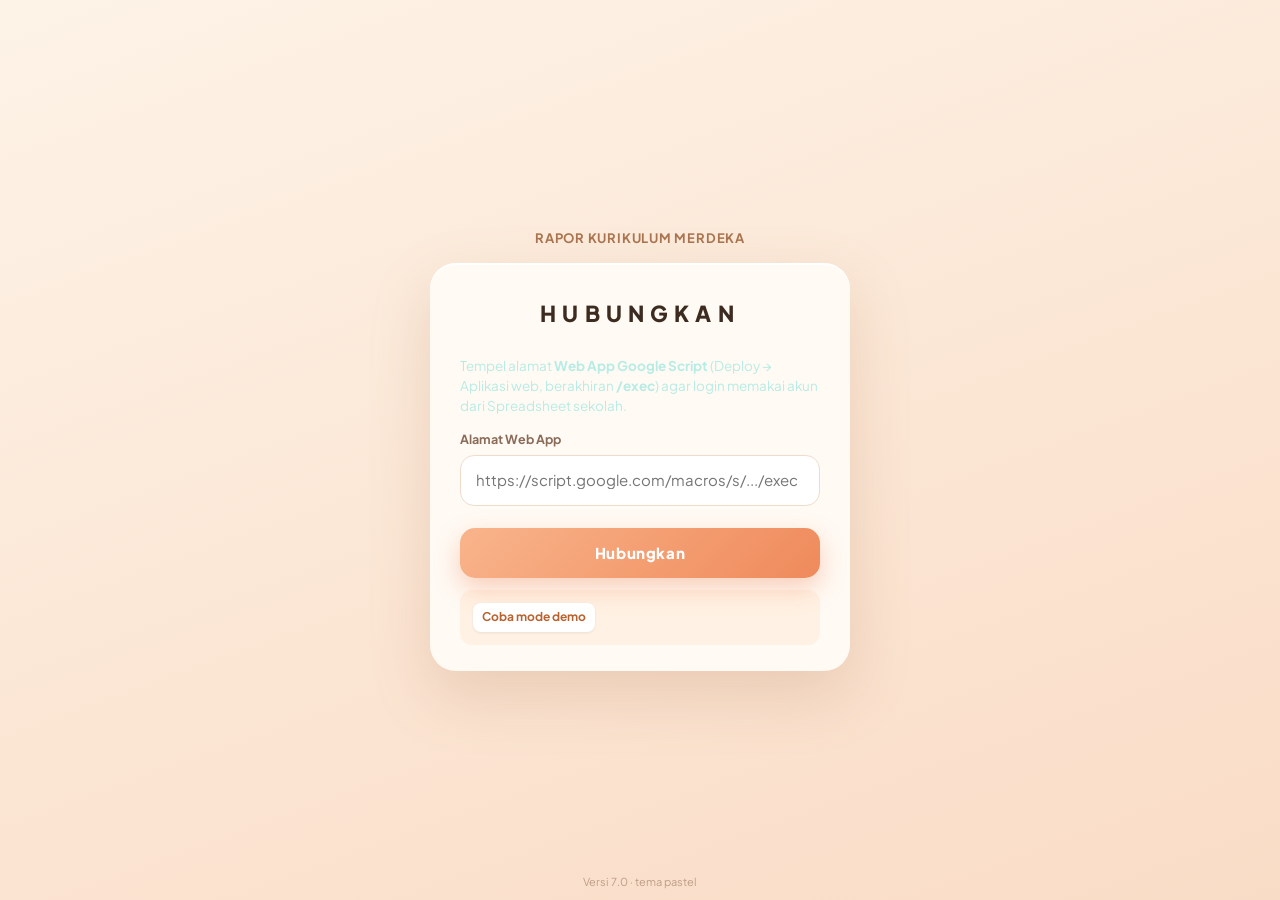
<file: Index.html>
<!DOCTYPE html>
<html lang="id">
<head>
<meta charset="utf-8">
<meta name="viewport" content="width=device-width, initial-scale=1">
<title>Rapor Kurikulum Merdeka</title>
<link rel="preconnect" href="https://fonts.googleapis.com">
<link rel="preconnect" href="https://fonts.gstatic.com" crossorigin>
<link href="https://fonts.googleapis.com/css2?family=Plus+Jakarta+Sans:wght@400;500;600;700;800&display=swap" rel="stylesheet" media="print" onload="this.media='all'">
<style>
:root{
  --ink:#0e2a2f; --muted:#5d7378; --line:#e1eae9; --bg:#f2f6f5; --card:#fff;
  --brand:#0f766e; --brand-d:#0a5550; --brand-l:#d8f1ed; --accent:#f59e0b; --accent-l:#fef3c7;
  --ok:#15803d; --ok-l:#dcfce7; --bad:#dc2626; --bad-l:#fee2e2; --info:#2563eb; --info-l:#dbeafe;
  --r:16px; --shadow:0 1px 2px rgba(14,42,47,.06),0 10px 28px rgba(14,42,47,.07);
}
*{box-sizing:border-box}
html,body{margin:0;height:100%}
body{font-family:'Plus Jakarta Sans',system-ui,-apple-system,'Segoe UI',Roboto,sans-serif;background:var(--bg);color:var(--ink);font-size:14.5px;line-height:1.5;-webkit-font-smoothing:antialiased}
button,input,select,textarea{font:inherit;color:inherit}
h1,h2,h3{margin:0;letter-spacing:-.01em}
.hide{display:none!important}

/* ---------- Layout ---------- */
.side{position:fixed;inset:0 auto 0 0;width:256px;background:linear-gradient(175deg,#0a3a3a 0%,#0f766e 62%,#14917f 100%);color:#e8fbf8;display:flex;flex-direction:column;padding:20px 14px;z-index:40;transition:transform .25s}
.brand{display:flex;gap:11px;align-items:center;padding:4px 8px 22px}
.logo{width:42px;height:42px;border-radius:13px;background:linear-gradient(135deg,#fde68a,#f59e0b);display:grid;place-items:center;color:#0a3a3a;box-shadow:0 6px 16px rgba(0,0,0,.25)}
.brand b{display:block;font-size:17px;font-weight:800;letter-spacing:-.02em;color:#fff}
.brand span{font-size:11.5px;color:#a7e3da}
.nav{display:flex;flex-direction:column;gap:4px;margin-top:4px}
.nav button{display:flex;align-items:center;gap:12px;padding:11px 14px;border-radius:12px;border:0;background:transparent;color:#c9f0ea;cursor:pointer;text-align:left;font-weight:600;transition:.15s}
.nav button:hover{background:rgba(255,255,255,.09);color:#fff}
.nav button.on{background:rgba(255,255,255,.16);color:#fff;box-shadow:inset 3px 0 0 var(--accent)}
.nav .sec{font-size:11px;text-transform:uppercase;letter-spacing:.08em;color:#7fcfc3;padding:16px 14px 6px;font-weight:700}
.me{margin-top:auto;background:rgba(0,0,0,.18);border-radius:14px;padding:12px;display:flex;gap:10px;align-items:center}
.ava{width:38px;height:38px;border-radius:50%;background:#fde68a;color:#0a3a3a;font-weight:800;display:grid;place-items:center;flex:none}
.me div{min-width:0}.me b{display:block;font-size:13px;color:#fff;white-space:nowrap;overflow:hidden;text-overflow:ellipsis}.me small{color:#a7e3da;font-size:11.5px}
.main{margin-left:0;min-height:100%;display:flex;flex-direction:column}
.top{display:flex;align-items:center;gap:14px;padding:16px 32px;position:sticky;top:0;background:rgba(242,246,245,.9);backdrop-filter:blur(10px);z-index:20;border-bottom:1px solid var(--line)}
.top h1{font-size:19px;font-weight:800;flex:1;white-space:nowrap;overflow:hidden;text-overflow:ellipsis}
.burger{display:none;border:0;background:#fff;border-radius:11px;width:40px;height:40px;place-items:center;cursor:pointer;box-shadow:var(--shadow)}
.ta-chip{background:#fff;border:1px solid var(--line);padding:6px 12px;border-radius:99px;font-size:12.5px;font-weight:700;color:var(--brand-d);white-space:nowrap}
.page{padding:26px 32px 60px;max-width:1280px;width:100%}
.demo-bar{background:linear-gradient(90deg,#fef3c7,#fde68a);color:#6b4500;padding:9px 32px;font-size:13px;display:flex;gap:12px;align-items:center;flex-wrap:wrap;border-bottom:1px solid #f6d77a}
.demo-bar b{font-weight:800}.demo-bar select,.demo-bar button{background:#fff;border:1px solid #e9c466;border-radius:8px;padding:4px 9px;cursor:pointer;font-size:12.5px;font-weight:600}
.scrim{display:none}

/* ---------- Komponen ---------- */
.card{background:var(--card);border:1px solid var(--line);border-radius:var(--r);box-shadow:var(--shadow)}
.pad{padding:20px 22px}
.row{display:flex;gap:12px;align-items:center;flex-wrap:wrap}
.sp{flex:1}
.muted{color:var(--muted)}.small{font-size:12.5px}
.btn{display:inline-flex;align-items:center;gap:8px;padding:9px 16px;border-radius:11px;border:1px solid var(--line);background:#fff;font-weight:700;cursor:pointer;transition:.15s;white-space:nowrap}
.btn:hover{border-color:#b9ccca;transform:translateY(-1px)}
.btn:disabled{opacity:.5;cursor:not-allowed;transform:none}
.btn.pri{background:var(--brand);border-color:var(--brand);color:#fff;box-shadow:0 6px 16px rgba(15,118,110,.28)}
.btn.pri:hover{background:var(--brand-d)}
.btn.warn{background:var(--accent);border-color:var(--accent);color:#3b2600}
.btn.danger{background:#fff;color:var(--bad);border-color:#f3b4b4}
.btn.sm{padding:6px 11px;font-size:12.5px;border-radius:9px}
.chip{display:inline-flex;align-items:center;gap:5px;padding:3px 10px;border-radius:99px;font-size:12px;font-weight:700;background:#eef3f2;color:var(--muted)}
.chip.ok{background:var(--ok-l);color:var(--ok)}.chip.bad{background:var(--bad-l);color:var(--bad)}.chip.warn{background:var(--accent-l);color:#92580a}.chip.info{background:var(--info-l);color:var(--info)}.chip.brand{background:var(--brand-l);color:var(--brand-d)}
.pred{display:inline-block;min-width:34px;text-align:center;padding:3px 9px;border-radius:8px;font-weight:800;font-size:12.5px}
.pred.A,.pred.SB{background:#bbf7d0;color:#14532d}.pred.D{background:#fecaca;color:#7f1d1d}.pred.B{background:#ccfbf1;color:#115e59}.pred.C{background:#fde68a;color:#78350f}.pred.PB{background:#fecaca;color:#7f1d1d}
.bar{height:8px;border-radius:99px;background:#e6efee;overflow:hidden}.bar i{display:block;height:100%;border-radius:99px;background:linear-gradient(90deg,var(--brand),#2dd4bf);transition:width .5s}
.hero{border-radius:22px;padding:28px 30px;color:#fff;background:radial-gradient(1200px 300px at 100% -20%,rgba(253,230,138,.35),transparent 60%),linear-gradient(120deg,#0a3a3a,#0f766e 70%,#14b8a6);box-shadow:var(--shadow);position:relative;overflow:hidden}
.hero h2{font-size:25px;font-weight:800;margin-bottom:4px}.hero p{margin:0;color:#c9f0ea;max-width:620px}
.hero:after{content:'';position:absolute;right:-40px;bottom:-60px;width:220px;height:220px;border-radius:50%;border:34px solid rgba(255,255,255,.07)}
.tiles{display:grid;grid-template-columns:repeat(auto-fit,minmax(190px,1fr));gap:14px;margin:18px 0}
.tile{padding:16px 18px;display:flex;gap:14px;align-items:center}
.tile .ico{width:44px;height:44px;border-radius:13px;display:grid;place-items:center;background:var(--brand-l);color:var(--brand-d);flex:none}
.tile b{display:block;font-size:24px;font-weight:800;line-height:1.1}.tile span{font-size:12.5px;color:var(--muted)}
.grid{display:grid;grid-template-columns:repeat(auto-fill,minmax(310px,1fr));gap:16px}
.acard{padding:20px;display:flex;flex-direction:column;gap:12px;transition:.18s;cursor:pointer;position:relative}
.acard:hover{transform:translateY(-3px);box-shadow:0 14px 34px rgba(14,42,47,.12);border-color:#b9ddd8}
.acard h3{font-size:17px;font-weight:800}
.acard .kls{display:inline-flex;gap:6px;align-items:center}
.sechead{display:flex;align-items:center;gap:10px;margin:26px 0 12px}.sechead h2{font-size:16px;font-weight:800}
.tabs{display:flex;gap:6px;background:#e7efee;padding:5px;border-radius:14px;width:max-content;max-width:100%;overflow:auto;margin:16px 0}
.tabs button{border:0;background:transparent;padding:9px 16px;border-radius:10px;font-weight:700;color:var(--muted);cursor:pointer;display:flex;gap:8px;align-items:center;white-space:nowrap}
.tabs button.on{background:#fff;color:var(--brand-d);box-shadow:0 2px 8px rgba(14,42,47,.1)}
.seg{display:inline-flex;background:#e7efee;border-radius:11px;padding:3px}.seg button{border:0;background:transparent;padding:6px 13px;border-radius:9px;font-weight:700;color:var(--muted);cursor:pointer}.seg button.on{background:#fff;color:var(--brand-d);box-shadow:0 1px 4px rgba(0,0,0,.1)}

/* ---------- Tabel nilai ---------- */
.tw{overflow:auto;border-radius:var(--r);max-height:calc(100vh - 330px);min-height:140px}
table{border-collapse:separate;border-spacing:0;width:100%}
th,td{padding:9px 12px;text-align:left;border-bottom:1px solid var(--line);white-space:nowrap}
thead th{position:sticky;top:0;background:#f6faf9;z-index:3;font-size:12px;text-transform:uppercase;letter-spacing:.04em;color:var(--muted);font-weight:700;vertical-align:bottom}
thead th small{display:block;text-transform:none;letter-spacing:0;font-weight:500;max-width:150px;overflow:hidden;text-overflow:ellipsis;color:#7d9296}
tbody tr:hover td{background:#fafdfc}
td.c,th.c{text-align:center}
.stk{position:sticky;left:0;background:#fff;z-index:2}.stk2{position:sticky;left:46px;background:#fff;z-index:2;box-shadow:2px 0 0 var(--line)}
thead th.stk,thead th.stk2{z-index:4;background:#f6faf9}
tbody tr:hover td.stk,tbody tr:hover td.stk2{background:#fafdfc}
.ni{width:68px;text-align:center;padding:7px 4px;border:1.5px solid var(--line);border-radius:9px;background:#fff;font-weight:700;font-variant-numeric:tabular-nums;transition:.12s}
.ni:focus{outline:0;border-color:var(--brand);box-shadow:0 0 0 3px rgba(15,118,110,.15)}
.ni.low{background:#fff1f1;color:var(--bad);border-color:#f7caca}.ni.hi{background:#effcf4;color:var(--ok);border-color:#bde8cb}
.ni.dirty{border-color:var(--accent);background:#fffbeb;color:#92580a}.ni.err{border-color:var(--bad);background:var(--bad-l);color:var(--bad)}
.ni:disabled{background:#f3f6f6;color:#a2b3b5;cursor:not-allowed;border-style:dashed}
.rem{display:block;font-size:10.5px;color:var(--info);font-weight:700;margin-top:2px}
.avg{font-weight:800;font-variant-numeric:tabular-nums}
.savebar{position:sticky;bottom:14px;margin-top:14px;display:flex;justify-content:flex-end;pointer-events:none;z-index:6}
.savebar>div{pointer-events:auto;background:#0e2a2f;color:#fff;padding:10px 12px 10px 20px;border-radius:16px;display:flex;gap:16px;align-items:center;box-shadow:0 14px 40px rgba(14,42,47,.35)}
.savebar .btn{border:0}

/* ---------- Capaian ---------- */
.cap{padding:16px 18px;display:grid;grid-template-columns:auto 1fr auto;gap:14px;align-items:start}
.cap .n{width:40px;height:40px;border-radius:50%;background:var(--brand-l);color:var(--brand-d);display:grid;place-items:center;font-weight:800}
.cap p{margin:6px 0 0;font-size:15px;line-height:1.6}
.cap.mt p{opacity:.55;font-style:italic}
.cap .acts{display:flex;gap:8px;flex-wrap:wrap;justify-content:flex-end}
.quote{border-left:4px solid var(--brand);background:#f3fbf9;padding:10px 14px;border-radius:0 12px 12px 0}
.empty{text-align:center;padding:50px 20px;color:var(--muted)}

/* ---------- Modal / toast ---------- */
.mback{position:fixed;inset:0;background:rgba(10,30,34,.5);backdrop-filter:blur(3px);display:grid;place-items:center;z-index:80;padding:16px;animation:fade .15s}
.modal{background:#fff;border-radius:20px;width:min(560px,100%);max-height:92vh;overflow:auto;box-shadow:0 30px 80px rgba(0,0,0,.35);animation:pop .18s}
.modal header{padding:20px 24px 4px;display:flex;align-items:center;gap:10px}.modal header h3{font-size:18px;font-weight:800;flex:1}
.modal .body{padding:10px 24px 8px}.modal footer{padding:14px 24px 22px;display:flex;gap:10px;justify-content:flex-end}
label.f{display:block;font-weight:700;font-size:13px;margin:12px 0 5px}
.inp,textarea.inp,select.inp{width:100%;padding:10px 13px;border:1.5px solid var(--line);border-radius:11px;background:#fff}
.inp:focus{outline:0;border-color:var(--brand);box-shadow:0 0 0 3px rgba(15,118,110,.15)}
textarea.inp{min-height:120px;resize:vertical;line-height:1.55}
.cnt{text-align:right;font-size:12px;color:var(--muted)}.cnt.bad{color:var(--bad);font-weight:700}
.note{padding:11px 14px;border-radius:12px;font-size:13px;display:flex;gap:10px;align-items:flex-start}
.note.warn{background:var(--accent-l);color:#7a4a05}.note.bad{background:var(--bad-l);color:#8b1d1d}.note.info{background:var(--info-l);color:#1e40af}.note.ok{background:var(--ok-l);color:#14532d}
#toasts{position:fixed;right:20px;bottom:20px;display:flex;flex-direction:column;gap:10px;z-index:99;max-width:min(420px,calc(100vw - 40px))}
.toast{background:#0e2a2f;color:#fff;padding:13px 16px;border-radius:14px;box-shadow:0 14px 40px rgba(0,0,0,.3);display:flex;gap:11px;align-items:flex-start;animation:slide .22s;border-left:4px solid #2dd4bf}
.toast.bad{border-color:#f87171}.toast.warn{border-color:var(--accent)}
.boot{position:fixed;inset:0;background:linear-gradient(150deg,#0a3a3a,#0f766e);display:grid;place-items:center;z-index:100;color:#fff;text-align:center;padding:20px}
.boot::after{content:'Versi 5.3 · login langsung';position:absolute;bottom:10px;left:0;right:0;font-size:11px;color:#8fd6cc;opacity:.8}
.boot .logo{width:68px;height:68px;border-radius:20px;margin:0 auto 18px}
.boot h2{font-size:24px;font-weight:800}.boot p{color:#b6ece4;max-width:440px;margin:8px auto 0}
.spin{width:28px;height:28px;border-radius:50%;border:3px solid rgba(255,255,255,.3);border-top-color:#fde68a;animation:rot .8s linear infinite;margin:20px auto 0}
.skel{height:90px;border-radius:var(--r);background:linear-gradient(90deg,#e8f0ef 25%,#f4f8f7 37%,#e8f0ef 63%);background-size:400% 100%;animation:sh 1.3s infinite}
@keyframes rot{to{transform:rotate(360deg)}}@keyframes sh{0%{background-position:100% 50%}100%{background-position:0 50%}}
@keyframes fade{from{opacity:0}}@keyframes pop{from{transform:scale(.96) translateY(8px);opacity:0}}@keyframes slide{from{transform:translateX(30px);opacity:0}}
.view-in{animation:vin .25s}@keyframes vin{from{opacity:0;transform:translateY(8px)}}


/* ---------- Checklist & setup ---------- */
.chk{padding:6px 22px 14px}.chk-row{display:flex;gap:14px;align-items:center;padding:11px 0;border-top:1px solid var(--line)}.chk-row:first-child{border-top:0}
.chk-ic{width:30px;height:30px;border-radius:50%;display:grid;place-items:center;font-weight:800;font-size:13px;flex:none;background:#eef3f2;color:var(--muted)}
.chk-ic.ok{background:var(--ok-l);color:var(--ok)}.chk-ic.warn{background:var(--accent-l);color:#92580a}.chk-ic.todo{background:#fff;border:2px dashed #b9ccca}
.chk-t{flex:1;min-width:0}
.boot.lg{background:linear-gradient(160deg,#fdf3e7 0%,#fbe6d4 55%,#f9dcc6 100%);color:#4a3426}
.boot.lg::after{color:#b08c76}
.lgwrap{width:min(420px,92vw);margin:0 auto}
.lgbrand{font-size:13px;font-weight:700;letter-spacing:.06em;color:#a9744f;text-transform:uppercase;margin-bottom:14px}
.lgcard{background:#fffaf4;border-radius:26px;padding:34px 30px 26px;text-align:left;box-shadow:0 24px 60px rgba(176,120,82,.22),0 2px 0 #fff inset}
.lgcard h2{font-size:22px;font-weight:800;letter-spacing:.28em;text-align:center;color:#3d2b20;margin:0 0 26px}
.lgcard label{display:block;font-size:12.5px;font-weight:700;color:#8a6b58;margin:14px 0 6px}
.lgcard .in{width:100%;padding:13px 15px;border:1.5px solid #efdccd;border-radius:14px;background:#fff;font:inherit;font-size:15px;color:#3d2b20;outline:none;transition:.15s}
.lgcard .in:focus{border-color:#f0996b;box-shadow:0 0 0 4px rgba(240,153,107,.18)}
.lgcard .pw{position:relative}.lgcard .pw .in{padding-right:56px}
.lgcard .eye{position:absolute;right:6px;top:50%;transform:translateY(-50%);background:none;border:0;cursor:pointer;color:#a9744f;padding:8px;border-radius:10px;font-size:12px;font-weight:700}
.lgcard .go{width:100%;margin-top:22px;padding:14px;border:0;border-radius:15px;font:inherit;font-size:15px;font-weight:800;letter-spacing:.04em;color:#fff;background:linear-gradient(135deg,#f9b48b,#ef8a5b);box-shadow:0 10px 24px rgba(239,138,91,.38);cursor:pointer;transition:.15s}
.lgcard .go:hover{filter:brightness(1.05);transform:translateY(-1px)}.lgcard .go:disabled{opacity:.6;cursor:wait;transform:none}
.lgcard .err{margin-top:14px;padding:10px 13px;border-radius:12px;background:#fde8e4;color:#a3321f;font-size:13px;font-weight:600}
.lgcard .inf{margin-top:14px;padding:10px 13px;border-radius:12px;background:#fdf0d5;color:#8a5a12;font-size:13px;font-weight:600}
.lgcard .foot{margin:20px 0 0;text-align:center;font-size:12.5px;color:#a58872}
.lgcard .hint{margin-top:14px;padding:11px 13px;border-radius:12px;background:#fff1e3;font-size:12.5px;color:#8a6b58;line-height:1.9}
.lgcard .hint button{border:0;background:#fff;border-radius:8px;padding:3px 9px;margin:2px 4px 2px 0;font:inherit;font-size:12px;font-weight:700;color:#b9622f;cursor:pointer;box-shadow:0 1px 3px rgba(0,0,0,.08)}
.lgcard .note2{font-size:12.5px;color:#8a6b58;line-height:1.7;margin:-10px 0 4px;text-align:center}
.cell{width:100%;min-width:90px;border:1px solid transparent;background:transparent;padding:5px 7px;font:inherit;font-size:12.5px;border-radius:6px;color:inherit}
.cell:hover{border-color:#cfe0dc;background:#fff}.cell:focus{outline:none;border-color:var(--brand);background:#fff}.cell.dirty{background:#fff4d6;border-color:#f3c35b}
.edtable td{padding:2px 4px}.edtable th{white-space:nowrap}
.login-card{background:#fff;color:var(--ink);text-align:left;border-radius:22px;padding:26px 26px 22px;width:min(440px,92vw);margin:22px auto 0;box-shadow:0 30px 80px rgba(0,0,0,.32)}
.login-card h3{font-size:17px;margin:0 0 2px}.login-card .sub{color:var(--muted);font-size:13px;margin-bottom:16px}
.acc{display:flex;gap:12px;align-items:center;padding:12px 14px;border:1.5px solid var(--line,#d9e5e2);border-radius:14px;background:#f6faf9;width:100%;text-align:left;font:inherit;color:inherit;cursor:default}
button.acc{cursor:pointer;transition:.15s}button.acc:hover{border-color:#0f766e;background:#ecfdf5}
.acc .ava{width:42px;height:42px;font-size:17px}.acc b{display:block;font-size:14.5px;line-height:1.25}.acc small{color:var(--muted);font-size:12px;word-break:break-all}
.login-card .big{width:100%;justify-content:center;margin-top:14px;padding:13px 16px;font-size:15px}
.login-card .lk{display:block;text-align:center;margin-top:14px;font-size:13px;color:#0f766e;font-weight:600;text-decoration:none;background:none;border:0;cursor:pointer;width:100%}
.login-card .lk:hover{text-decoration:underline}
.login-card .sep{display:flex;align-items:center;gap:10px;color:var(--muted);font-size:12px;margin:16px 0 10px}.login-card .sep:before,.login-card .sep:after{content:'';flex:1;height:1px;background:#e3ecea}
.login-card .accs{display:grid;gap:8px}.boot .school{color:#fde68a;font-weight:700;margin-top:6px;letter-spacing:.02em}
.setup-card{background:#fff;color:var(--ink);text-align:left;border-radius:20px;padding:24px;max-width:540px;margin:22px auto 0;box-shadow:0 30px 80px rgba(0,0,0,.3)}
.setup-card ol{margin:0 0 14px;padding-left:20px;line-height:1.8}
code{background:#eef3f2;padding:1px 6px;border-radius:6px;font-size:12.5px}
.seg{flex-wrap:wrap}

/* ---------- Menu utama bergaya tombol warna ---------- */
.mgrp{font-weight:800;color:var(--muted);text-transform:uppercase;font-size:12px;letter-spacing:.08em;margin:24px 0 10px}
.mtiles{display:grid;grid-template-columns:repeat(auto-fill,minmax(290px,1fr));gap:14px}
.mt{display:flex;align-items:center;gap:14px;padding:16px 18px;border-radius:16px;border:2px solid rgba(0,0,0,.14);cursor:pointer;font-weight:800;font-size:15px;text-transform:uppercase;letter-spacing:.02em;text-align:left;box-shadow:0 4px 0 rgba(0,0,0,.14);transition:.12s;min-height:74px}
.mt:hover{transform:translateY(-2px);box-shadow:0 6px 0 rgba(0,0,0,.14)}.mt:active{transform:translateY(2px);box-shadow:0 1px 0 rgba(0,0,0,.14)}
.mt small{display:block;text-transform:none;font-weight:500;font-size:12px;letter-spacing:0;opacity:.88;margin-top:2px}
.mt .mi{width:46px;height:46px;border-radius:13px;background:rgba(255,255,255,.32);display:grid;place-items:center;flex:none}
.note.big{padding:14px 16px;align-items:center;font-size:14px}
.usr{display:flex;gap:10px;align-items:center}.usr b{display:block;font-size:13px;line-height:1.2}.usr small{color:var(--muted);font-size:11.5px}
.top .btn{padding:8px 14px}
@media(max-width:700px){.usr>div:last-child{display:none}.mt{min-height:66px}}

/* ---------- Pratinjau & cetak ---------- */
.pv{position:fixed;inset:0;background:#5d6b6e;z-index:90;display:flex;flex-direction:column}
.pv-bar{display:flex;gap:10px;align-items:center;padding:10px 18px;background:#0e2a2f;color:#fff;flex-wrap:wrap}
.pv-bar .btn:not(.warn){background:#fff;color:#0e2a2f;border-color:#fff}
.pv-body{flex:1;overflow:auto;padding:18px}
.sheet{position:relative;width:210mm;min-height:297mm;margin:0 auto 18px;background:#fff;color:#000;padding:14mm 16mm;box-shadow:0 8px 30px rgba(0,0,0,.35);font-family:Arial,Helvetica,sans-serif;font-size:11pt;line-height:1.35;overflow:hidden}
.land .sheet{width:297mm;min-height:0}
.sheet .kop{text-align:center;border-bottom:3px double #000;padding-bottom:8px;margin-bottom:12px}
.kop .k1{font-size:10.5pt;letter-spacing:.06em;font-weight:700}.kop .k2{font-size:15pt;font-weight:700;text-transform:uppercase;margin:2px 0}.kop .k3{font-size:9.5pt}
.idn{width:100%;border-collapse:collapse;margin-bottom:10px;font-size:10.5pt}.idn td{padding:1px 4px;border:0;white-space:normal;vertical-align:top;background:#fff}
.rp{width:100%;border-collapse:collapse;font-size:10pt}.rp th,.rp td{border:1px solid #000;padding:5px 7px;white-space:normal;vertical-align:top;text-align:left;background:#fff;color:#000;position:static}
.rp thead th{background:#e7e7e7;text-align:center;font-size:10pt;text-transform:none;letter-spacing:0;font-weight:700}
.rp .c{text-align:center}.rp .b{font-weight:700;font-size:11pt}.rp .grp td{font-weight:700;background:#f0f0f0}.rp .cap{font-size:9.5pt;line-height:1.4}.rp tr{page-break-inside:avoid}.rp .sum td{font-weight:700;background:#f7f7f7}
.row2{display:flex;gap:10px;margin-top:10px;align-items:stretch}
.ctt{border:1px solid #000;margin-top:10px;padding:6px 8px;min-height:52px;font-size:10pt}
.ttd{display:grid;grid-template-columns:1fr 1fr;gap:8px 30px;margin-top:16px;font-size:10.5pt;text-align:center;page-break-inside:avoid}.ttd .ctr{grid-column:1/-1;width:50%;justify-self:center}
.wm{position:absolute;inset:0;display:grid;place-items:center;font-size:130px;font-weight:800;color:rgba(200,0,0,.08);transform:rotate(-30deg);pointer-events:none}
@media print{
  body.pv-open > *:not(#pvRoot){display:none!important}
  body{background:#fff}
  .pv{position:static!important;background:#fff!important;display:block!important}
  .pv-bar{display:none!important}.pv-body{padding:0!important;overflow:visible!important}
  .sheet{box-shadow:none!important;margin:0!important;width:auto!important;min-height:0!important;padding:0!important;page-break-after:always;break-after:page}
  .sheet:last-child{page-break-after:auto;break-after:auto}
}
@media(max-width:900px){
  .side{transform:translateX(-100%)}.side.open{transform:none}
  .scrim.open{display:block;position:fixed;inset:0;background:rgba(0,0,0,.45);z-index:35}
  .main{margin-left:0}.burger{display:grid}.top{padding:12px 16px}.page{padding:18px 14px 60px}.demo-bar{padding:8px 16px}
  .cap{grid-template-columns:auto 1fr}.cap .acts{grid-column:1/-1;justify-content:flex-start}
  .tw{max-height:none}.hero{padding:22px}.hero h2{font-size:21px}
}

/* ==========================================================================
   TEMA 6.0 — gaya dashboard "EduView": header pil gelap, kartu ungu/oranye/lavender
   ========================================================================== */
:root{
  --ink:#25262c; --muted:#6f7183; --line:#e7e3f4; --bg:#ebe7fb; --card:#fff;
  --brand:#6f61dd; --brand-d:#4d41b6; --brand-l:#e8e4fc; --accent:#f9a56b; --accent-l:#fdeadb;
  --pu:#8b7fe8; --or:#f9a56b; --lv:#dcd6fa; --dk:#2b2d33;
  --r:22px; --shadow:0 1px 2px rgba(43,45,51,.05),0 12px 30px rgba(94,80,180,.10);
}
body{background:#ebe7fb repeating-linear-gradient(135deg,transparent 0 26px,rgba(139,127,232,.08) 26px 52px) fixed;color:var(--ink)}
.main{max-width:1380px;margin:0 auto;padding:0 16px}
.card{border-color:transparent}
.btn{border-radius:999px;border-color:var(--line)}
.btn:hover{border-color:#cfc8f3}
.btn.pri{background:var(--dk);border-color:var(--dk);box-shadow:0 8px 18px rgba(43,45,51,.25)}
.btn.pri:hover{background:#000}
.btn.warn{background:var(--or);border-color:var(--or);color:#4a2400}
.btn.sm{border-radius:999px}
.chip.brand{background:var(--brand-l);color:var(--brand-d)}
.bar{background:#ece8fb}.bar i{background:linear-gradient(90deg,var(--pu),#b4a9f5)}
.inp:focus,.ni:focus,.cell:focus{border-color:var(--pu);box-shadow:0 0 0 3px rgba(139,127,232,.2)}
.inp,textarea.inp,select.inp{border-radius:14px}
.tabs,.seg{background:#e3def7}.tabs button.on,.seg button.on{color:var(--brand-d)}
.savebar>div,.toast{background:var(--dk)}
.pgh h1,.sechead h2{font-weight:800}
thead th{background:#f6f4fe}thead th.stk,thead th.stk2{background:#f6f4fe}
.acard:hover{border-color:#cfc8f3}
.quote{background:#f5f3ff;border-left-color:var(--pu)}
.tw{border-radius:18px}

/* ----- Header pil gelap ----- */
.top{position:sticky;top:12px;z-index:30;margin:14px 0 0;padding:8px 10px 8px 12px;gap:12px;border:0;border-radius:999px;background:var(--dk);color:#fff;backdrop-filter:none;box-shadow:0 14px 34px rgba(43,45,51,.28)}
.top .brandm{display:flex;align-items:center;gap:10px;flex:none}
.top .logo{width:38px;height:38px;border-radius:50%;background:var(--or);color:#3b1d00;box-shadow:none}
.top .brandm b{font-size:15px;font-weight:800;letter-spacing:-.01em;white-space:nowrap}
.navp{display:flex;gap:2px;margin:0 auto;padding:4px;border-radius:999px;background:rgba(255,255,255,.09);overflow-x:auto;scrollbar-width:none;max-width:100%}
.navp::-webkit-scrollbar{display:none}
.navp button{border:0;background:transparent;color:#c8c8d8;padding:8px 18px;border-radius:999px;font-weight:700;cursor:pointer;white-space:nowrap;transition:.15s}
.navp button:hover{color:#fff}
.navp button.on{background:#fff;color:var(--dk)}
.top .usr{flex:none;gap:10px}
.top .usr b{color:#fff}.top .usr small{color:#a8a9bb}
.top .ava{background:var(--pu);color:#fff;width:38px;height:38px}
.top .ib{width:36px;height:36px;border-radius:50%;border:0;background:rgba(255,255,255,.1);color:#fff;display:grid;place-items:center;cursor:pointer;transition:.15s}
.top .ib:hover{background:rgba(255,255,255,.2)}
.page{padding:22px 0 60px;max-width:none}
.pgh{display:flex;align-items:center;gap:12px;flex-wrap:wrap;margin:0 0 6px}
.pgh h1{font-size:24px;font-weight:800;letter-spacing:-.02em;margin-right:auto}
.ta-chip{background:#fff;border:0;color:var(--brand-d);box-shadow:var(--shadow)}
.subnav{display:flex;gap:6px;overflow-x:auto;padding:6px 2px 10px;scrollbar-width:none;width:100%}
.subnav::-webkit-scrollbar{display:none}
.subnav button{border:0;background:rgba(255,255,255,.7);color:var(--muted);padding:8px 16px;border-radius:999px;font-weight:700;cursor:pointer;white-space:nowrap;transition:.15s}
.subnav button:hover{background:#fff;color:var(--ink)}
.subnav button.on{background:var(--dk);color:#fff}

/* ----- Dashboard ----- */
.dash{display:grid;grid-template-columns:minmax(0,1fr) minmax(0,1.3fr) minmax(0,1fr);gap:18px;align-items:start}
.dcol{display:flex;flex-direction:column;gap:18px;min-width:0}
.dc{border-radius:var(--r);padding:22px;box-shadow:var(--shadow);position:relative;overflow:hidden}
.dc h3{font-size:16px;font-weight:800;margin:0}
.dc .sub{font-size:12.5px;opacity:.75}
.dc.pu{background:var(--pu);color:#fff}.dc.or{background:var(--or);color:#3b1d00}.dc.lv{background:var(--lv)}.dc.dk{background:var(--dk);color:#fff}.dc.wh{background:#fff}
.dc.pu:after{content:'';position:absolute;right:-50px;top:-50px;width:190px;height:190px;border-radius:50%;border:34px solid rgba(255,255,255,.12)}
.dc .hi{font-size:26px;font-weight:800;line-height:1.2;letter-spacing:-.02em;margin:10px 0 6px;position:relative}
.dc .pill{display:inline-flex;align-items:center;gap:6px;padding:5px 12px;border-radius:999px;background:rgba(255,255,255,.2);font-size:12px;font-weight:700}
.dc.dk .pill,.dc.or .pill{background:rgba(255,255,255,.14)}.dc.or .pill{background:rgba(255,255,255,.4)}
.dc .btns{display:flex;gap:8px;flex-wrap:wrap;margin-top:16px;position:relative;z-index:1}
.dc .btns .btn{border:0}
.dc.dk .btn,.dc.or .btn{background:#fff;color:var(--dk)}
.dc.pu .btn{background:#fff;color:var(--brand-d)}.dc.pu .btn.dkb{background:var(--dk);color:#fff}
.big{font-size:46px;font-weight:800;line-height:1;letter-spacing:-.03em}
.dc .lb{display:flex;align-items:baseline;gap:8px;margin-top:10px}
.pbar{height:10px;border-radius:99px;background:rgba(255,255,255,.18);overflow:hidden;margin-top:14px}.pbar i{display:block;height:100%;border-radius:99px;background:var(--or);transition:width .6s}
.dc.or .pbar{background:rgba(255,255,255,.45)}.dc.or .pbar i{background:var(--dk)}
.sg{display:grid;grid-template-columns:repeat(3,1fr);gap:12px}
.sc{background:#fff;border-radius:20px;padding:14px 10px;text-align:center;box-shadow:var(--shadow)}
.sc .bub{width:38px;height:38px;border-radius:50%;display:grid;place-items:center;margin:0 auto 8px}
.sc b{display:block;font-size:24px;font-weight:800;line-height:1.1}.sc span{font-size:11.5px;color:var(--muted);font-weight:600}
.bub.b1{background:var(--lv);color:var(--brand-d)}.bub.b2{background:var(--accent-l);color:#a24f0b}.bub.b3{background:#d9f3e3;color:#17703a}
.seg2{display:inline-flex;background:#f0edfc;border-radius:999px;padding:3px}.seg2 button{border:0;background:transparent;padding:5px 12px;border-radius:999px;font-weight:700;font-size:12px;color:var(--muted);cursor:pointer}.seg2 button.on{background:var(--dk);color:#fff}
.chd{display:flex;align-items:center;gap:10px;margin-bottom:16px;flex-wrap:wrap}.chd h3{flex:1}
.bars{display:flex;gap:10px;align-items:flex-end;overflow-x:auto;padding:2px 2px 4px}
.bcol{flex:1;min-width:44px;display:flex;flex-direction:column;align-items:center;gap:8px;cursor:default}
.btrack{width:100%;max-width:56px;height:170px;border-radius:999px;background:#f1eefc;display:flex;align-items:flex-end;overflow:hidden}
.bfill{width:100%;border-radius:999px;background:var(--pu);transition:height .6s;min-height:6px}
.bcol:nth-child(even) .bfill{background:var(--or)}
.bcol.mx .bfill{background:var(--dk)}
.bcol small{font-weight:800;font-size:12px}.bcol em{font-style:normal;font-size:11.5px;color:var(--muted);font-weight:600;white-space:nowrap}
.lrow{display:flex;gap:12px;align-items:center;padding:11px 12px;border-radius:18px;background:rgba(255,255,255,.7);cursor:pointer;border:0;width:100%;text-align:left;transition:.15s}
.lrow:hover{background:#fff;transform:translateY(-1px)}
.lrow+.lrow{margin-top:8px}
.lrow .bub{width:40px;height:40px;border-radius:14px;display:grid;place-items:center;flex:none}
.lrow b{display:block;font-size:13.5px;font-weight:800;line-height:1.25}.lrow small{color:var(--muted);font-size:12px}
.lrow .t{margin-left:auto;font-weight:800;font-size:12.5px;background:var(--dk);color:#fff;padding:4px 10px;border-radius:999px;flex:none}
.lrow>div{min-width:0}
.chips2{display:flex;gap:8px;flex-wrap:wrap;margin-top:12px}
.chips2 button{border:0;border-radius:999px;padding:7px 13px;font-weight:700;font-size:12.5px;cursor:pointer;background:var(--lv);color:var(--brand-d);transition:.15s}
.chips2 button:nth-child(3n+2){background:var(--accent-l);color:#9a4a08}.chips2 button:nth-child(3n){background:#e3e4ea;color:var(--dk)}
.chips2 button:hover{transform:translateY(-1px)}
.wk{display:grid;grid-template-columns:repeat(7,1fr);gap:6px;margin-top:14px}
.wk div{text-align:center;padding:8px 0;border-radius:16px;background:rgba(255,255,255,.1);font-size:11px;opacity:.9}
.wk div b{display:block;font-size:15px;margin-top:2px}
.wk div.on{background:var(--or);color:#3b1d00;opacity:1}
.alert{display:flex;gap:12px;align-items:center;padding:14px 18px;border-radius:20px;background:var(--accent-l);color:#7a3c06;margin-bottom:18px;flex-wrap:wrap}
.alert>div{flex:1;min-width:200px}
.mgrp{margin:30px 0 12px;color:var(--ink);opacity:.6}
.mtiles{grid-template-columns:repeat(auto-fill,minmax(250px,1fr))}
.mt{background:#fff;color:var(--ink);border:0;box-shadow:var(--shadow);text-transform:none;border-radius:20px;padding:14px 16px;font-size:14.5px;font-weight:800}
.mt:hover{transform:translateY(-2px);box-shadow:0 14px 30px rgba(94,80,180,.18)}.mt:active{transform:none;box-shadow:var(--shadow)}
.mt small{color:var(--muted);opacity:1}
.mt .mi{border-radius:50%;background:var(--lv);color:var(--brand-d)}
.mt:nth-child(3n+2) .mi{background:var(--accent-l);color:#a24f0b}.mt:nth-child(3n) .mi{background:#e3e4ea;color:var(--dk)}
.sk3{display:grid;grid-template-columns:repeat(3,1fr);gap:18px}.sk3 .skel{height:220px;border-radius:var(--r)}
.skel{background:linear-gradient(90deg,#e4defa 25%,#f1eefc 37%,#e4defa 63%);background-size:400% 100%}
.boot::after{content:'Versi 6.0 · dashboard baru'}

@media(max-width:1100px){.dash{grid-template-columns:1fr 1fr}.dash .dcol:nth-child(2){grid-column:1/-1;order:-1}.sk3{grid-template-columns:1fr 1fr}}
@media(max-width:820px){
  .top{flex-wrap:wrap;border-radius:28px;padding:10px 12px;top:8px;row-gap:8px}
  .top .brandm b{display:none}.top .usr{margin-left:auto}
  .navp{order:3;width:100%;margin:0}.navp button{flex:1;padding:8px 12px}
  .main{padding:0 10px}.page{padding:16px 0 50px}.pgh h1{font-size:20px}
  .big{font-size:38px}.bars{gap:8px}.btrack{height:130px}
}
@media(max-width:620px){.dash{grid-template-columns:1fr}.sk3{grid-template-columns:1fr}.mtiles{grid-template-columns:1fr}.dc{padding:18px}.dc .hi{font-size:22px}.sg{gap:8px}}
@media(max-width:700px){.hide-sm{display:none}}
@media(max-width:620px){.dash .dcol:nth-child(2){order:0;grid-column:auto}.navp button{padding:8px 10px;flex:none}}
.tpg td{padding:6px 8px;vertical-align:top}.tpg .inp{padding:8px 10px;font-size:13.5px;width:100%;resize:none;overflow:hidden;line-height:1.4}.tpg textarea.inp{min-height:40px}
.tpg tr.dirty td{background:#fbfaff}.tpg tr.dirty .inp{border-color:var(--pu)}.tpg tr.off .inp{opacity:.5}.tpg .tn{padding-top:14px}.tpg .tc{padding-top:14px;font-weight:700;color:var(--muted)}.tpg .tc.bad{color:var(--bad)}
.tpg input[type=checkbox]{width:18px;height:18px;margin-top:11px;accent-color:var(--brand)}
kbd{background:#fff;border:1px solid var(--line);border-bottom-width:2px;border-radius:6px;padding:0 6px;font-size:12px}
/* ----- Kertas F4 (215 x 330 mm), kop berlogo, latar transparan ----- */
.sheet{width:215mm;min-height:330mm;padding:12mm 14mm}
.land .sheet{width:330mm;min-height:0}
.sheet .in{position:relative;z-index:1}
.sheet .bgimg{position:absolute;left:50%;top:50%;transform:translate(-50%,-50%);max-width:82%;max-height:82%;z-index:0;pointer-events:none;-webkit-print-color-adjust:exact;print-color-adjust:exact}
.sheet .wm{z-index:2}
.sheet .kop{display:flex;align-items:center;gap:10px;text-align:center}
.kop .kc{flex:1;min-width:0}.kop .kl,.kop .kr{flex:none;width:var(--lg,0mm);display:flex;align-items:center;justify-content:center}
.kop .kl img,.kop .kr img{display:block;object-fit:contain}
.idn{table-layout:fixed}.idn td{padding:1.5px 4px;overflow-wrap:anywhere}.idn td.nw{white-space:nowrap;overflow-wrap:normal}
.imgbox{height:96px;border:1.5px dashed var(--line);border-radius:14px;display:grid;place-items:center;background:repeating-conic-gradient(#f3f1fb 0 25%,#fff 0 50%) 0 0/16px 16px;overflow:hidden}
.imgbox img{max-width:100%;max-height:92px;object-fit:contain}
.pv-bar #pvCnt{background:rgba(255,255,255,.15);color:#fff}.pv-bar .btn:disabled{opacity:.4}
.sheet .rp td,.sheet .idn td{background:transparent}.sheet .rp thead th{background:rgba(231,231,231,.88)}.sheet .rp .grp td{background:rgba(240,240,240,.85)}.sheet .rp .sum td{background:rgba(247,247,247,.85)}

/* ==========================================================================
   TEMA 7.0 — pastel krem, sidebar mint, hero peach (mengikuti foto referensi)
   ========================================================================== */
:root{
  --ink:#2c2a26; --muted:#7c766c; --line:#efe6d8; --bg:#fbf6ee; --card:#fffdf9;
  --brand:#4f9a8c; --brand-d:#33766a; --brand-l:#dcece6; --accent:#f08a6a; --accent-l:#fbd9cf;
  --mint:#d9e9e2; --peach:#fbd9cf; --sun:#fbebc4; --sky:#d9e5f6;
  --co:#f08a6a; --te:#5b9a8f; --am:#f2b33d; --bl:#6e93cf;
  --r:28px; --sh:9px 9px 24px rgba(205,188,164,.38),-7px -7px 20px rgba(255,255,255,.95);
  --shp:0 14px 30px rgba(240,138,106,.22);
}
body{background:#fbf6ee;color:var(--ink)}
.main{max-width:none;margin:0;padding:0}
.app{display:grid;grid-template-columns:288px minmax(0,1fr);gap:22px;padding:16px;min-height:100vh;align-items:start}
.cnt{min-width:0;padding-top:4px}
.card{background:var(--card);border-radius:var(--r);box-shadow:var(--sh)}
.btn{border-radius:999px;background:#fffdf9;border:1px solid var(--line);box-shadow:3px 3px 9px rgba(205,188,164,.25),-3px -3px 8px rgba(255,255,255,.9)}
.btn.pri{background:var(--co);border-color:var(--co);color:#fff;box-shadow:0 10px 20px rgba(240,138,106,.38)}.btn.pri:hover{background:#e87a58}
.btn.warn{background:var(--am);border-color:var(--am);color:#4a3200}
.btn.danger{background:#fff;color:#d6453a;border-color:#f3c6c1}
.chip.brand{background:var(--brand-l);color:var(--brand-d)}
.bar{background:#f1e8da}.bar i{background:linear-gradient(90deg,var(--te),#8cc4b8)}
.inp:focus,.ni:focus,.cell:focus{border-color:var(--te);box-shadow:0 0 0 3px rgba(79,154,140,.2)}
.tabs,.seg{background:#f1e8da}.tabs button.on,.seg button.on{background:#fff;color:var(--brand-d)}
.savebar>div,.toast{background:#33403c}
thead th,thead th.stk,thead th.stk2{background:#fbf3e6}
.quote{background:#f4f0e6;border-left-color:var(--te)}
.ta-chip{background:#fff;color:var(--brand-d);box-shadow:var(--sh)}
.skel{background:linear-gradient(90deg,#f1e8da 25%,#f9f2e6 37%,#f1e8da 63%);background-size:400% 100%}

/* ----- Sidebar mint ----- */
.sbar{position:sticky;top:16px;height:calc(100vh - 32px);overflow:auto;border-radius:36px;padding:26px 18px 18px;background:linear-gradient(180deg,#dcebe5,#cfe3da);box-shadow:var(--sh);display:flex;flex-direction:column;gap:16px;transform:none!important;width:auto}
.sbar::-webkit-scrollbar{width:0}
.prof{text-align:center}
.avt{width:112px;height:112px;margin:0 auto 12px;border-radius:50%;background:#fff;padding:8px;box-shadow:var(--sh);position:relative}
.avt svg{width:100%;height:100%;border-radius:50%;display:block}
.avt:after{content:'';position:absolute;right:6px;bottom:8px;width:22px;height:22px;border-radius:50%;background:#19b37f;border:4px solid #e9f3ef}
.prof b{display:block;font-size:19px;font-weight:800;line-height:1.25;letter-spacing:-.01em}
.prof small{color:#58665f;font-size:13px}
.snav{display:flex;flex-direction:column;gap:6px}
.snav button{display:flex;align-items:center;gap:14px;border:0;background:transparent;border-radius:22px;padding:11px 14px;font-weight:700;font-size:15px;color:#2c3a35;cursor:pointer;text-align:left;transition:.15s}
.snav button:hover{background:rgba(255,255,255,.45)}
.snav button.on{background:#fffdf9;box-shadow:5px 5px 14px rgba(120,150,138,.28),-4px -4px 12px rgba(255,255,255,.8)}
.snav .nb{width:40px;height:40px;border-radius:14px;display:grid;place-items:center;flex:none;background:#fff;color:var(--te)}
.snav button:nth-child(5n+1) .nb{background:#d3e7e0;color:#2f7d6f}.snav button:nth-child(5n+2) .nb{background:#fbd9cf;color:#d5593a}
.snav button:nth-child(5n+3) .nb{background:#fbebc4;color:#c4891a}.snav button:nth-child(5n+4) .nb{background:#d9e5f6;color:#4b72b5}.snav button:nth-child(5n) .nb{background:#e6dcf5;color:#7655b3}
.promo{margin-top:auto;border-radius:28px;padding:18px;text-align:center;background:linear-gradient(180deg,#fbd9cf,#f9cdbf);box-shadow:var(--sh)}
.promo .pi{width:46px;height:46px;border-radius:16px;background:var(--am);color:#fff;display:grid;place-items:center;margin:0 auto 8px}
.promo b{display:block;font-size:15px}.promo p{margin:4px 0 12px;font-size:12.5px;color:#6a4a40;line-height:1.4}
.promo .btn{width:100%;justify-content:center}

/* ----- Bar judul ----- */
.topb{display:flex;align-items:center;gap:12px;margin:0 0 18px;flex-wrap:wrap}
.topb h1{font-size:34px;font-weight:800;letter-spacing:-.025em;margin:0;line-height:1.1}
.topb .ib{width:46px;height:46px;border-radius:50%;border:0;background:#fffdf9;color:var(--ink);display:grid;place-items:center;cursor:pointer;box-shadow:var(--sh);transition:.15s}
.topb .ib:hover{transform:translateY(-1px)}
.burger{display:none}
.pgh{margin:-4px 0 16px}.pgh .subnav{padding:4px 2px 6px}
.subnav button{background:#fffdf9;color:var(--muted);box-shadow:3px 3px 8px rgba(205,188,164,.3),-3px -3px 8px rgba(255,255,255,.9)}
.subnav button:hover{color:var(--ink)}.subnav button.on{background:var(--co);color:#fff;box-shadow:0 8px 16px rgba(240,138,106,.35)}
.page{padding:0 0 50px}

/* ----- Dashboard ----- */
.hro{border-radius:34px;padding:28px 34px;display:flex;align-items:center;gap:26px;background:linear-gradient(135deg,#fcdcd2,#f9cfc2);box-shadow:var(--shp),var(--sh);position:relative;overflow:hidden}
.hro .ph{flex:none;width:130px;height:130px;border-radius:34px;background:#fdeee9;display:grid;place-items:center;box-shadow:var(--sh)}
.hro .ph svg{width:100px;height:100px}
.hro .tx{min-width:0;flex:1}
.hro .tag{display:inline-flex;align-items:center;gap:6px;background:#fff7f3;color:#d5593a;font-weight:700;font-size:12.5px;padding:6px 14px;border-radius:999px}
.hro h2{font-size:34px;line-height:1.15;letter-spacing:-.025em;margin:12px 0 8px;font-weight:800}
.hro p{margin:0;color:#6a4a40;max-width:560px;line-height:1.55}
.hro .hb{display:flex;gap:10px;flex-wrap:wrap;margin-top:18px}
.hro .hb .btn{padding:12px 22px;font-weight:800}
.hro .plant{flex:none;width:84px;align-self:flex-end;margin-right:6px}
.stats4{display:grid;grid-template-columns:repeat(4,1fr);gap:18px;margin:20px 0}
.st{border-radius:28px;padding:20px 22px;box-shadow:var(--sh)}
.st .ic{width:54px;height:54px;border-radius:18px;display:grid;place-items:center;color:#fff;margin-bottom:12px;box-shadow:0 8px 16px rgba(0,0,0,.12)}
.st span{display:block;font-weight:600;font-size:14px;color:#3c3a36}
.st b{display:block;font-size:42px;font-weight:800;line-height:1.1;letter-spacing:-.03em;margin:2px 0}
.st small{font-weight:700;font-size:13px}
.st.s1{background:linear-gradient(160deg,#e3f0ec,#d3e6df)}.st.s1 .ic{background:var(--te)}.st.s1 small{color:#2f7d6f}
.st.s2{background:linear-gradient(160deg,#fde2d9,#f9cfc2)}.st.s2 .ic{background:var(--co)}.st.s2 small{color:#d5593a}
.st.s3{background:linear-gradient(160deg,#fdf1d3,#f9e4a9)}.st.s3 .ic{background:var(--am)}.st.s3 small{color:#b57f12}
.st.s4{background:linear-gradient(160deg,#e3ecf9,#d0def3)}.st.s4 .ic{background:var(--bl)}.st.s4 small{color:#4469a8}
.r2{display:grid;grid-template-columns:minmax(0,1.15fr) minmax(0,1fr);gap:18px;margin-bottom:18px}
.dcard{background:var(--card);border-radius:30px;padding:24px 26px;box-shadow:var(--sh);min-width:0}
.dcard h3{font-size:19px;font-weight:800;margin:0;letter-spacing:-.01em}.dcard .sub{color:var(--muted);font-size:13px;margin-top:2px}
.dhd{display:flex;align-items:flex-start;gap:10px;margin-bottom:10px;flex-wrap:wrap}.dhd>div:first-child{flex:1;min-width:0}
.seg2{display:inline-flex;background:#f4ecdf;border-radius:999px;padding:3px}.seg2 button{border:0;background:transparent;padding:6px 14px;border-radius:999px;font-weight:700;font-size:12.5px;color:var(--muted);cursor:pointer}.seg2 button.on{background:#fff;color:var(--ink);box-shadow:2px 2px 7px rgba(205,188,164,.35)}
.bars{display:flex;gap:12px;align-items:flex-end;overflow-x:auto;padding:14px 4px 4px;border-bottom:1px solid var(--line);min-height:220px}
.bcol{flex:1;min-width:50px;display:flex;flex-direction:column;align-items:center;justify-content:flex-end;gap:7px;height:200px}
.btrack{width:100%;max-width:44px;flex:1;display:flex;align-items:flex-end;justify-content:center}
.bfill{width:100%;border-radius:999px;min-height:30px;transition:height .6s;box-shadow:inset 0 -6px 12px rgba(0,0,0,.07)}
.bcol small{font-weight:800;font-size:12px;color:var(--muted)}
.bcol:nth-child(7n+1) .bfill{background:#f4a98d}.bcol:nth-child(7n+2) .bfill{background:#f4bd54}.bcol:nth-child(7n+3) .bfill{background:#a9cfb4}.bcol:nth-child(7n+4) .bfill{background:#ef7a63}.bcol:nth-child(7n+5) .bfill{background:#88aee0}.bcol:nth-child(7n+6) .bfill{background:#6aa89f}.bcol:nth-child(7n) .bfill{background:#e0a6cd}
.blab{display:flex;gap:12px;padding:8px 4px 0;overflow:hidden}.blab em{flex:1;min-width:50px;text-align:center;font-style:normal;font-weight:700;font-size:12.5px;color:#3c3a36}
.donut{display:flex;align-items:center;gap:24px;flex-wrap:wrap;margin-top:8px}
.donut .dn{position:relative;width:170px;height:170px;flex:none}.donut svg{width:100%;height:100%;transform:rotate(-90deg)}
.donut .dc2{position:absolute;inset:0;display:grid;place-content:center;text-align:center}.donut .dc2 b{font-size:30px;font-weight:800;line-height:1}.donut .dc2 small{color:var(--muted);font-weight:600;font-size:12px}
.lgd{flex:1;min-width:170px;display:flex;flex-direction:column;gap:12px}
.lgd div{display:flex;align-items:center;gap:10px;font-weight:700;font-size:14px}.lgd i{width:15px;height:15px;border-radius:50%;flex:none}.lgd span{margin-left:auto;color:var(--muted);font-weight:700;font-size:13px;white-space:nowrap}
.lrow{display:flex;gap:12px;align-items:center;padding:11px 14px;border-radius:20px;background:#fbf4e8;cursor:pointer;border:0;width:100%;text-align:left;transition:.15s;margin-top:10px}
.lrow:hover{background:#fff;box-shadow:var(--sh)}
.lrow .bub{width:42px;height:42px;border-radius:15px;display:grid;place-items:center;flex:none}
.lrow b{display:block;font-size:14px;font-weight:800;line-height:1.25}.lrow small{color:var(--muted);font-size:12px}.lrow>div{min-width:0}
.lrow .t{margin-left:auto;font-weight:800;font-size:12.5px;background:var(--co);color:#fff;padding:5px 11px;border-radius:999px;flex:none}
.bub.b1{background:#d3e7e0;color:#2f7d6f}.bub.b2{background:#fbd9cf;color:#d5593a}.bub.b3{background:#fbebc4;color:#c4891a}
.chips2{display:flex;gap:8px;flex-wrap:wrap;margin-top:14px}
.chips2 button{border:0;border-radius:999px;padding:8px 15px;font-weight:700;font-size:13px;cursor:pointer;background:#d9e9e2;color:#2f7d6f;transition:.15s}
.chips2 button:nth-child(3n+2){background:#fbd9cf;color:#c4492c}.chips2 button:nth-child(3n){background:#fbebc4;color:#9a6a0c}
.chips2 button:hover{transform:translateY(-1px)}
.alert{background:#fdeacb;color:#7a5410;border-radius:24px}
.mgrp{margin:28px 0 12px;font-weight:800;color:var(--ink);opacity:.55;text-transform:uppercase;letter-spacing:.07em;font-size:12px}
.mtiles{grid-template-columns:repeat(auto-fill,minmax(250px,1fr))}
.mt{background:#fffdf9;border-radius:24px;box-shadow:var(--sh);padding:14px 16px}
.mt:nth-child(4n+1) .mi{background:#d3e7e0;color:#2f7d6f}.mt:nth-child(4n+2) .mi{background:#fbd9cf;color:#d5593a}.mt:nth-child(4n+3) .mi{background:#fbebc4;color:#c4891a}.mt:nth-child(4n) .mi{background:#d9e5f6;color:#4b72b5}
.sk3{grid-template-columns:repeat(4,1fr)}.sk3 .skel{height:150px}
.boot::after{content:'Versi 7.0 · tema pastel'}

@media(max-width:1180px){.stats4{grid-template-columns:repeat(2,1fr)}.r2{grid-template-columns:1fr}}
@media(max-width:900px){
  .app{grid-template-columns:1fr;padding:10px;gap:0}
  .sbar{position:fixed;left:10px;top:10px;bottom:10px;width:290px;height:auto;z-index:80;transform:translateX(-120%)!important;transition:transform .25s}
  body.nav-open .sbar{transform:none!important}
  body.nav-open:after{content:'';position:fixed;inset:0;background:rgba(40,36,30,.35);z-index:70}
  .burger{display:grid}
  .topb h1{font-size:26px}
  .hro{padding:22px;flex-wrap:wrap}.hro .ph{width:92px;height:92px;border-radius:26px}.hro .ph svg{width:70px;height:70px}.hro h2{font-size:26px}.hro .plant{display:none}
}
@media(max-width:560px){.stats4{gap:12px}.st{padding:16px}.st b{font-size:34px}.st .ic{width:44px;height:44px}.dcard{padding:20px 18px}.sk3{grid-template-columns:1fr 1fr}}
@media print{.sbar,.topb,.pgh{display:none!important}.app{display:block;padding:0}}

/* perbaikan 7.0 */
.topb h1,.hro h2,.dcard h3,.st b,.prof b{color:var(--ink)}
.topb .burger{display:none}.topb .sp{flex:1}
.hro .tx,.dcard,.dcard *,.st,.st *,.lrow,.lrow *{text-align:left}
.dcard h3,.hro h2,.st span,.st b,.st small,.dhd>div:first-child{text-align:left!important;width:auto;display:block}
.st .ic{margin-left:0}.dcard .sub,.dhd .sub{text-align:left!important}
.lgd span{text-align:right!important}
.donut .dc2,.donut .dc2 *{text-align:center}
@media(max-width:900px){.topb .burger{display:grid}}
@media(max-width:560px){.topb .ta-chip{display:none}.topb h1{font-size:24px}}
</style>
<script>
/* Diagnostik: tampilkan galat JavaScript di layar muat bila halaman login gagal tampil. */
window.__errs = [];
function __bootMsg(t) { var b = document.getElementById('boot'), m = document.getElementById('bootmsg'); if (m && b && !/hide/.test(b.className)) m.textContent = t; }
/* Cari bagian skrip yang tidak bisa di-parse: pecah per pernyataan tingkat atas, periksa tiap bagian dengan mesin JS yang sama. */
function __locate(code) {
  var L = code.split('\n'), starts = [], out = [];
  for (var i = 0; i < L.length; i++) if (/^(function|async function|const|let|var|class|\/\*|\/\/)/.test(L[i])) starts.push(i);
  starts.push(L.length);
  for (var k = 0; k < starts.length - 1 && out.length < 3; k++) {
    var chunk = L.slice(starts[k], starts[k + 1]).join('\n');
    try { new Function(chunk); } catch (x) { out.push('baris ' + (starts[k] + 1) + '-' + starts[k + 1] + ' [' + (x && x.message) + '] ' + L[starts[k]].slice(0, 70)); }
  }
  return out.length ? 'Bagian bermasalah: ' + out.join(' || ') : 'Bagian bermasalah tidak ditemukan (tiap bagian valid bila dipisah).';
}
window.__located = false;
window.addEventListener('error', function (e) {
  var t = (e.message || 'error') + (e.lineno ? ' (baris ' + e.lineno + ', kolom ' + (e.colno || '?') + ')' : '');
  try {
    if (window.__appCode && e.lineno) { var ln = window.__appCode.split('\n')[e.lineno - 1] || '', c = Math.max((e.colno || 1) - 1, 0); t += ' >> ' + ln.slice(Math.max(c - 60, 0), c + 40); }
    if (window.__appCode && /SyntaxError/.test(e.message || '') && !window.__located) { window.__located = true; t += ' ## ' + __locate(window.__appCode); }
  } catch (x) { }
  window.__errs.push(t); __bootMsg('Galat skrip: ' + window.__errs.join(' | '));
});
window.addEventListener('unhandledrejection', function (e) { window.__errs.push(String(e.reason && e.reason.message || e.reason)); });
setTimeout(function () {
  if (!document.getElementById('lgU')) __bootMsg('Halaman login belum tampil. ' + (window.__errs.length ? window.__errs.join(' | ') : 'Tidak ada galat tercatat; skrip utama kemungkinan tidak berjalan.'));
}, 5000);
</script>
</head>
<body>

<div class="boot" id="boot">
  <div>
    <div class="logo"><svg width="34" height="34" viewBox="0 0 24 24" fill="none" stroke="currentColor" stroke-width="2" stroke-linecap="round" stroke-linejoin="round"><path d="M4 4h10a4 4 0 014 4v12H8a4 4 0 01-4-4z"/><path d="M4 16a4 4 0 014-4h10"/></svg></div>
    <h2>Rapor Kurikulum Merdeka</h2>
    <p id="bootmsg">Memuat halaman login…</p>
    <div class="spin" id="bootspin"></div>
  </div>
</div>

<div class="main">
  <div class="demo-bar hide" id="demoBar">
    <span><b>Mode Demo</b> — data hanya di browser Anda. Akun: <b>admin / admin123</b> (admin) · <b>lantabura / guru123</b> dan <b>guru / guru123</b> (guru).</span>
    <span class="sp"></span>
    <button id="resetDemo">Reset data demo</button>
  </div>
  <div class="app">
    <aside class="sbar" id="side">
      <div class="prof"><div class="avt" id="avt"></div><b>Hi, <span id="meName">-</span>!</b><small id="meRole">-</small></div>
      <nav class="snav" id="nav" aria-label="Menu utama"></nav>
      <div class="promo"><div class="pi" id="promoI"></div><b>Input Nilai Cepat</b><p>Isi nilai siswa dengan cepat &amp; rapi, bisa impor dari Excel.</p><button class="btn pri" id="promoB">+ Input Nilai</button></div>
      <div class="ava" id="ava" style="display:none">?</div>
    </aside>
    <main class="cnt">
      <header class="topb"><button class="ib burger" id="burger" aria-label="Menu"></button><h1 id="ttl">Dashboard</h1><span class="ta-chip" id="taChip"></span><span class="sp"></span>
        <button class="ib" id="pwBtn" title="Ganti password" aria-label="Ganti password"></button><button class="ib" id="logoutBtn" title="Keluar" aria-label="Keluar"></button></header>
      <div class="pgh hide" id="pgh"><div class="subnav" id="subnav"></div></div>
      <div class="page"><div class="view-in" id="view"></div></div>
    </main>
  </div>
</div>
<div id="toasts"></div>
<div id="modalRoot"></div>

<!--DEMO_RUNTIME-->
<script type="text/plain" id="appsrc">
Ci8qID09PT09PT09PT09PT09PT09PT09PT09PT09PT09PT09PT09PT09PT09PT09PT09PT09PT09PT09PT09PT09PT09PT09PT09
PT09CiAgIFV0aWwKICAgPT09PT09PT09PT09PT09PT09PT09PT09PT09PT09PT09PT09PT09PT09PT09PT09PT09PT09PT09PT09
PT09PT09PT09PT09PT0gKi8KY29uc3QgJCA9IChzLCBlbCA9IGRvY3VtZW50KSA9PiBlbC5xdWVyeVNlbGVjdG9yKHMpOwpjb25z
dCAkJCA9IChzLCBlbCA9IGRvY3VtZW50KSA9PiBbLi4uZWwucXVlcnlTZWxlY3RvckFsbChzKV07CmNvbnN0IGggPSBzID0+IFN0
cmluZyhzID09IG51bGwgPyAnJyA6IHMpLnJlcGxhY2UoL1smPD4iJ10vZywgYyA9PiAoeyAnJic6ICcmYW1wOycsICc8JzogJyZs
dDsnLCAnPic6ICcmZ3Q7JywgJyInOiAnJnF1b3Q7JywgIiciOiAnJiMzOTsnIH1bY10pKTsKY29uc3QgSUMgPSB7CiAgaG9tZTog
JzxwYXRoIGQ9Ik0zIDExbDktOCA5IDgiLz48cGF0aCBkPSJNNSAxMHYxMGgxNFYxMCIvPicsCiAgcGVuOiAnPHBhdGggZD0iTTEy
IDIwaDkiLz48cGF0aCBkPSJNMTYuNSAzLjVhMi4xIDIuMSAwIDAxMyAzTDcgMTlsLTQgMSAxLTR6Ii8+JywKICBjYWxjOiAnPHJl
Y3QgeD0iNCIgeT0iMiIgd2lkdGg9IjE2IiBoZWlnaHQ9IjIwIiByeD0iMiIvPjxwYXRoIGQ9Ik04IDZoOE04IDExaDJNMTQgMTFo
Mk04IDE1aDJNMTQgMTVoMk04IDE5aDJNMTQgMTloMiIvPicsCiAgc3Bhcms6ICc8cGF0aCBkPSJNMTIgM2wxLjggNC43TDE4LjUg
OS41bC00LjcgMS44TDEyIDE2bC0xLjgtNC43TDUuNSA5LjVsNC43LTEuOHoiLz48cGF0aCBkPSJNMTkgMTVsLjggMiAyIC44LTIg
LjgtLjggMi0uOC0yLTItLjggMi0uOHoiLz4nLAogIGxpc3Q6ICc8cGF0aCBkPSJNOCA2aDEzTTggMTJoMTNNOCAxOGgxM00zIDZo
LjAxTTMgMTJoLjAxTTMgMThoLjAxIi8+JywKICBsb2NrOiAnPHJlY3QgeD0iNCIgeT0iMTEiIHdpZHRoPSIxNiIgaGVpZ2h0PSIx
MCIgcng9IjIiLz48cGF0aCBkPSJNOCAxMVY3YTQgNCAwIDAxOCAwdjQiLz4nLAogIHNoaWVsZDogJzxwYXRoIGQ9Ik0xMiAzbDgg
M3Y2YzAgNS0zLjUgOC04IDktNC41LTEtOC00LTgtOVY2eiIvPicsCiAgdXNlcnM6ICc8Y2lyY2xlIGN4PSI5IiBjeT0iOCIgcj0i
My41Ii8+PHBhdGggZD0iTTIuNSAyMGMuNS0zLjUgMy01LjUgNi41LTUuNXM2IDIgNi41IDUuNSIvPjxwYXRoIGQ9Ik0xNiA0LjVh
My41IDMuNSAwIDAxMCA3TTE4IDE0LjhjMiAuNiAzLjMgMi40IDMuNSA1LjIiLz4nLAogIGNoZWNrOiAnPHBhdGggZD0iTTUgMTIu
NWw0LjUgNC41TDE5IDcuNSIvPicsCiAgcmVmcmVzaDogJzxwYXRoIGQ9Ik0yMCAxMWE4IDggMCAwMC0xNC41LTRNNCA0djRoNE00
IDEzYTggOCAwIDAwMTQuNSA0TTIwIDIwdi00aC00Ii8+JywKICBzZWFyY2g6ICc8Y2lyY2xlIGN4PSIxMSIgY3k9IjExIiByPSI3
Ii8+PHBhdGggZD0iTTIwIDIwbC0zLjUtMy41Ii8+JywKICBwbHVzOiAnPHBhdGggZD0iTTEyIDV2MTRNNSAxMmgxNCIvPicsCiAg
d2FybjogJzxwYXRoIGQ9Ik0xMiAzbDEwIDE4SDJ6Ii8+PHBhdGggZD0iTTEyIDEwdjVNMTIgMThoLjAxIi8+JywKICBtZW51OiAn
PHBhdGggZD0iTTQgNmgxNk00IDEyaDE2TTQgMThoMTYiLz4nLAogIHg6ICc8cGF0aCBkPSJNNiA2bDEyIDEyTTE4IDZMNiAxOCIv
PicsCiAgYm9vazogJzxwYXRoIGQ9Ik00IDRoMTBhNCA0IDAgMDE0IDR2MTJIOGE0IDQgMCAwMS00LTR6Ii8+PHBhdGggZD0iTTQg
MTZhNCA0IDAgMDE0LTRoMTAiLz4nLAogIHVuZG86ICc8cGF0aCBkPSJNOSAxNEw0IDlsNS01Ii8+PHBhdGggZD0iTTQgOWgxMGE2
IDYgMCAwMTAgMTJoLTMiLz4nLAogIGNoYXJ0OiAnPHBhdGggZD0iTTQgMjBWMTBNMTAgMjBWNE0xNiAyMHYtN00yMiAyMEgyIi8+
JywKICBpbmZvOiAnPGNpcmNsZSBjeD0iMTIiIGN5PSIxMiIgcj0iOSIvPjxwYXRoIGQ9Ik0xMiAxMXY1TTEyIDhoLjAxIi8+JywK
ICBrZXk6ICc8Y2lyY2xlIGN4PSI4IiBjeT0iMTUiIHI9IjQiLz48cGF0aCBkPSJNMTEgMTJsOS05TTE2IDdsMyAzIi8+JywKICBv
dXQ6ICc8cGF0aCBkPSJNOSA0SDVhMSAxIDAgMDAtMSAxdjE0YTEgMSAwIDAwMSAxaDRNMTYgOGw0IDQtNCA0TTIwIDEySDkiLz4n
LAogIGFycm93OiAnPHBhdGggZD0iTTUgMTJoMTRNMTMgNmw2IDYtNiA2Ii8+Jwp9Owpjb25zdCBpYyA9IChuLCBzID0gMTgpID0+
IGA8c3ZnIHdpZHRoPSIke3N9IiBoZWlnaHQ9IiR7c30iIHZpZXdCb3g9IjAgMCAyNCAyNCIgZmlsbD0ibm9uZSIgc3Ryb2tlPSJj
dXJyZW50Q29sb3IiIHN0cm9rZS13aWR0aD0iMS45IiBzdHJva2UtbGluZWNhcD0icm91bmQiIHN0cm9rZS1saW5lam9pbj0icm91
bmQiPiR7SUNbbl0gfHwgJyd9PC9zdmc+YDsKY29uc3Qgc2xlZXAgPSBtcyA9PiBuZXcgUHJvbWlzZShyID0+IHNldFRpbWVvdXQo
ciwgbXMpKTsKY29uc3QgZm10ID0gdiA9PiB2ID09IG51bGwgfHwgdiA9PT0gJycgPyAn4oCTJyA6IChOdW1iZXIuaXNJbnRlZ2Vy
KCt2KSA/IHYgOiAoK3YpLnRvRml4ZWQoMikpOwoKZnVuY3Rpb24gdG9hc3QobXNnLCB0eXBlID0gJ29rJywgbXMgPSA0ODAwKSB7
CiAgY29uc3QgZWwgPSBkb2N1bWVudC5jcmVhdGVFbGVtZW50KCdkaXYnKTsKICBlbC5jbGFzc05hbWUgPSAndG9hc3QgJyArICh0
eXBlID09PSAnb2snID8gJycgOiB0eXBlKTsKICBlbC5pbm5lckhUTUwgPSBgPHNwYW4+JHtpYyh0eXBlID09PSAnYmFkJyA/ICd3
YXJuJyA6ICdjaGVjaycsIDIwKX08L3NwYW4+PGRpdj4ke21zZ308L2Rpdj5gOwogICQoJyN0b2FzdHMnKS5hcHBlbmRDaGlsZChl
bCk7CiAgc2V0VGltZW91dCgoKSA9PiB7IGVsLnN0eWxlLm9wYWNpdHkgPSAwOyBlbC5zdHlsZS50cmFuc2l0aW9uID0gJy4zcyc7
IHNldFRpbWVvdXQoKCkgPT4gZWwucmVtb3ZlKCksIDMwMCk7IH0sIG1zKTsKfQoKZnVuY3Rpb24gbW9kYWwoeyB0aXRsZSwgYm9k
eSwgb2sgPSAnU2ltcGFuJywgY2FuY2VsID0gJ0JhdGFsJywgZGFuZ2VyID0gZmFsc2UsIG9uT2ssIHdpZGUgfSkgewogIGNvbnN0
IHJvb3QgPSAkKCcjbW9kYWxSb290Jyk7CiAgcm9vdC5pbm5lckhUTUwgPSBgPGRpdiBjbGFzcz0ibWJhY2siPjxkaXYgY2xhc3M9
Im1vZGFsIiAke3dpZGUgPyAnc3R5bGU9IndpZHRoOm1pbig3MjBweCwxMDAlKSInIDogJyd9PjxoZWFkZXI+PGgzPiR7dGl0bGV9
PC9oMz48YnV0dG9uIGNsYXNzPSJidG4gc20iIGRhdGEteD4ke2ljKCd4JywgMTYpfTwvYnV0dG9uPjwvaGVhZGVyPjxkaXYgY2xh
c3M9ImJvZHkiPiR7Ym9keX08L2Rpdj48Zm9vdGVyPiR7Y2FuY2VsID8gYDxidXR0b24gY2xhc3M9ImJ0biIgZGF0YS14PiR7Y2Fu
Y2VsfTwvYnV0dG9uPmAgOiAnJ30ke29rID8gYDxidXR0b24gY2xhc3M9ImJ0biAke2RhbmdlciA/ICdkYW5nZXInIDogJ3ByaSd9
IiBpZD0ibW9rIj4ke29rfTwvYnV0dG9uPmAgOiAnJ308L2Zvb3Rlcj48L2Rpdj48L2Rpdj5gOwogIGNvbnN0IGNsb3NlID0gKCkg
PT4gcm9vdC5pbm5lckhUTUwgPSAnJzsKICAkJCgnW2RhdGEteF0nLCByb290KS5mb3JFYWNoKGIgPT4gYi5vbmNsaWNrID0gY2xv
c2UpOwogICQoJy5tYmFjaycsIHJvb3QpLmFkZEV2ZW50TGlzdGVuZXIoJ21vdXNlZG93bicsIGUgPT4geyBpZiAoZS50YXJnZXQu
Y2xhc3NMaXN0LmNvbnRhaW5zKCdtYmFjaycpKSBjbG9zZSgpOyB9KTsKICBjb25zdCBva2IgPSAkKCcjbW9rJyk7CiAgaWYgKG9r
Yikgb2tiLm9uY2xpY2sgPSBhc3luYyAoKSA9PiB7CiAgICBva2IuZGlzYWJsZWQgPSB0cnVlOwogICAgdHJ5IHsgY29uc3QgciA9
IGF3YWl0IG9uT2soKTsgaWYgKHIgIT09IGZhbHNlKSBjbG9zZSgpOyB9IGZpbmFsbHkgeyBva2IuZGlzYWJsZWQgPSBmYWxzZTsg
fQogIH07CiAgcmV0dXJuIHsgY2xvc2UsIHJvb3QgfTsKfQoKLyogQ2FjaGUgc2lzaS1rbGllbjogZGFmdGFyIHR1Z2FzICYgcmlu
Z2thc2FuIGJlcmFuZGEgZGlwYWthaSB1bGFuZyBhZ2FyIGJlcnBpbmRhaCBtZW51IHRlcmFzYSBpbnN0YW4uICovCmxldCBhc2dD
YWNoZSA9IG51bGwsIGhvbWVDYWNoZSA9IG51bGw7CmNvbnN0IEFTR19UVEwgPSA0NTAwMCwgV1JJVEVfRk4gPSAvXihzYXZlfHNl
dHxpbXBvcnR8YWRkfGRlbGV0ZXxtdWF0fGdlbmVyYXRlfG92ZXJyaWRlfHJlc2V0fGZpbmFsaXNhc2l8YnVrYUt1bmNpfHJlZnJl
c2h8cGFzYW5nKS87CmNvbnN0IGdldEFzZyA9IGFzeW5jIGZvcmNlID0+IHsKICBpZiAoIWZvcmNlICYmIGFzZ0NhY2hlICYmIERh
dGUubm93KCkgLSBhc2dDYWNoZS50IDwgQVNHX1RUTCkgcmV0dXJuIGFzZ0NhY2hlLmQ7CiAgY29uc3QgZCA9IGF3YWl0IGNhbGwo
J2dldEFzc2lnbm1lbnRzJyk7IGFzZ0NhY2hlID0geyBkLCB0OiBEYXRlLm5vdygpIH07IHJldHVybiBkOwp9Owpjb25zdCBhcHBs
eUJvb3QgPSBiID0+IHsgaWYgKCFiKSByZXR1cm47IGNvbnN0IHQgPSBEYXRlLm5vdygpOyBpZiAoYi5hc2cgJiYgYi5hc2cub2sp
IGFzZ0NhY2hlID0geyBkOiBiLmFzZywgdCB9OyBpZiAoYi5iZXJhbmRhICYmIGIuYmVyYW5kYS5vaykgaG9tZUNhY2hlID0geyBk
OiBiLmJlcmFuZGEsIHQgfTsgfTsKYXN5bmMgZnVuY3Rpb24gY2FsbChmbiwgLi4uYXJncykgewogIHRyeSB7CiAgICBpZiAoV1JJ
VEVfRk4udGVzdChmbikpIHsgYXNnQ2FjaGUgPSBudWxsOyBob21lQ2FjaGUgPSBudWxsOyB9CiAgICBjb25zdCByID0gYXdhaXQg
YXBpW2ZuXSguLi5hcmdzKTsKICAgIGlmIChyICYmIHIub2sgPT09IGZhbHNlKSB7IHRocm93IE9iamVjdC5hc3NpZ24obmV3IEVy
cm9yKHIuZXJyb3IgfHwgJ1RlcmphZGkga2VzYWxhaGFuLicpLCB7IGRhdGE6IHIgfSk7IH0KICAgIHJldHVybiByOwogIH0gY2F0
Y2ggKGUpIHsgdGhyb3cgZTsgfQp9CmNvbnN0IGZhaWxUb2FzdCA9IGUgPT4gdG9hc3QoaChlLm1lc3NhZ2UgfHwgZSksICdiYWQn
LCA3MDAwKTsKCi8qID09PT09PT09PT09PT09PT09PT09PT09PT09PT09PT09PT09PT09PT09PT09PT09PT09PT09PT09PT09PT09
PT09PT09PT09PT09CiAgIEFkYXB0ZXIgQVBJOiBBcHBzIFNjcmlwdCAoZ29vZ2xlLnNjcmlwdC5ydW4pIGF0YXUgRGVtbyAoYnJv
d3NlcikKICAgPT09PT09PT09PT09PT09PT09PT09PT09PT09PT09PT09PT09PT09PT09PT09PT09PT09PT09PT09PT09PT09PT09
PT09PT09PT0gKi8KY29uc3QgSVNfR0FTID0gdHlwZW9mIGdvb2dsZSAhPT0gJ3VuZGVmaW5lZCcgJiYgZ29vZ2xlLnNjcmlwdCAm
JiBnb29nbGUuc2NyaXB0LnJ1bjsKY29uc3QgUFVCTElDX0ZOID0gWydnZXRQdWJsaWNJbmZvJywgJ2xvZ2luJywgJ3NldHVwQ29u
bmVjdCddOwpjb25zdCBUT0sgPSB7CiAgZ2V0KCkgeyB0cnkgeyByZXR1cm4gc2Vzc2lvblN0b3JhZ2UuZ2V0SXRlbSgncmFwb3Jf
dG9rJykgfHwgJyc7IH0gY2F0Y2ggKGUpIHsgcmV0dXJuIHdpbmRvdy5fX3RvayB8fCAnJzsgfSB9LAogIHNldCh2KSB7IHRyeSB7
IHYgPyBzZXNzaW9uU3RvcmFnZS5zZXRJdGVtKCdyYXBvcl90b2snLCB2KSA6IHNlc3Npb25TdG9yYWdlLnJlbW92ZUl0ZW0oJ3Jh
cG9yX3RvaycpOyB9IGNhdGNoIChlKSB7IHdpbmRvdy5fX3RvayA9IHY7IH0gfQp9OwovKiBBbGFtYXQgV2ViIEFwcCBHb29nbGUg
KHVudHVrIGZyb250ZW5kIGRpIEdpdEh1YiBQYWdlcyk6IGNvbmZpZy5qcywgP2FwaT0uLi4sIGF0YXUgZGlzaW1wYW4gZGkgYnJv
d3NlciAqLwpjb25zdCBSRU1PVEUgPSAoKCkgPT4gewogIHRyeSB7IGNvbnN0IHEgPSBuZXcgVVJMU2VhcmNoUGFyYW1zKGxvY2F0
aW9uLnNlYXJjaCkuZ2V0KCdhcGknKTsgaWYgKHEpIHsgbG9jYWxTdG9yYWdlLnNldEl0ZW0oJ3JhcG9yX2FwaScsIHEpOyBoaXN0
b3J5LnJlcGxhY2VTdGF0ZShudWxsLCAnJywgbG9jYXRpb24ucGF0aG5hbWUpOyB9IH0gY2F0Y2ggKGUpIHsgfQogIGxldCB1ID0g
Jyc7IHRyeSB7IHUgPSBsb2NhbFN0b3JhZ2UuZ2V0SXRlbSgncmFwb3JfYXBpJykgfHwgJyc7IH0gY2F0Y2ggKGUpIHsgfQogIHJl
dHVybiAodSB8fCB3aW5kb3cuUkFQT1JfQVBJX1VSTCB8fCAnJykudHJpbSgpOwp9KSgpOwpjb25zdCByYXdDYWxsID0gKG5hbWUs
IGFyZ3MpID0+IElTX0dBUwogID8gbmV3IFByb21pc2UoKHJlcywgcmVqKSA9PiBnb29nbGUuc2NyaXB0LnJ1bi53aXRoU3VjY2Vz
c0hhbmRsZXIocmVzKS53aXRoRmFpbHVyZUhhbmRsZXIoZSA9PiByZWoobmV3IEVycm9yKGUgJiYgZS5tZXNzYWdlID8gZS5tZXNz
YWdlIDogU3RyaW5nKGUpKSkpW25hbWVdKC4uLmFyZ3MpKQogIDogUkVNT1RFCiAgICA/IGZldGNoKFJFTU9URSwgeyBtZXRob2Q6
ICdQT1NUJywgYm9keTogSlNPTi5zdHJpbmdpZnkoeyBuYW1lLCBhcmdzIH0pIH0pCiAgICAgICAgLnRoZW4ociA9PiByLmpzb24o
KSwgKCkgPT4geyB0aHJvdyBuZXcgRXJyb3IoJ1RpZGFrIGRhcGF0IHRlcmh1YnVuZyBrZSBHb29nbGUgU2NyaXB0LiBQZXJpa3Nh
IGFsYW1hdCBXZWIgQXBwIGRhbiBwYXN0aWthbiBha3NlcyAiU2lhcGEgc2FqYSIuJyk7IH0pCiAgICA6IHNsZWVwKDEyMCkudGhl
bigoKSA9PiB7IHRyeSB7IHJldHVybiBHQVNERU1PLmNhbGwobmFtZSwgYXJncyk7IH0gY2F0Y2ggKGUpIHsgcmV0dXJuIHsgb2s6
IGZhbHNlLCBlcnJvcjogZS5tZXNzYWdlIH07IH0gfSk7CmNvbnN0IHJhd1JwYyA9IChmbiwgYXJncyA9IFtdKSA9PiByYXdDYWxs
KCdycGMnLCBbVE9LLmdldCgpLCBmbiwgYXJnc10pOwpsZXQgZXhwaXJpbmcgPSBmYWxzZTsKZnVuY3Rpb24gc2Vzc2lvbkV4cGly
ZWQobXNnKSB7CiAgaWYgKGV4cGlyaW5nKSByZXR1cm47IGV4cGlyaW5nID0gdHJ1ZTsgc2V0VGltZW91dCgoKSA9PiBleHBpcmlu
ZyA9IGZhbHNlLCA4MDApOwogIFRPSy5zZXQoJycpOyBjbG9zZVByZXZpZXcoKTsgJCgnI21vZGFsUm9vdCcpLmlubmVySFRNTCA9
ICcnOwogIHNob3dMb2dpbih7IHNla29sYWg6IFN0LnNjaG9vbCB8fCAnJywgaW5mbzogbXNnIHx8ICdTZXNpIGJlcmFraGlyLiBT
aWxha2FuIG1hc3VrIGtlbWJhbGkuJyB9KTsKfQpjb25zdCBhcGkgPSBuZXcgUHJveHkoe30sIHsKICBnZXQ6IChfLCBmbikgPT4g
KC4uLmFyZ3MpID0+IFBVQkxJQ19GTi5pbmNsdWRlcyhmbikgPyByYXdDYWxsKGZuLCBhcmdzKQogICAgOiByYXdScGMoZm4sIGFy
Z3MpLnRoZW4ociA9PiB7IGlmIChyICYmIHIuZXhwaXJlZCkgc2Vzc2lvbkV4cGlyZWQoci5lcnJvcik7IHJldHVybiByOyB9KQp9
KTsKCi8qID09PT09PT09PT09PT09PT09PT09PT09PT09PT09PT09PT09PT09PT09PT09PT09PT09PT09PT09PT09PT09PT09PT09
PT09PT09CiAgIFNUQVRFICYgUk9VVEVSCiAgID09PT09PT09PT09PT09PT09PT09PT09PT09PT09PT09PT09PT09PT09PT09PT09
PT09PT09PT09PT09PT09PT09PT09PT09PT09ICovCmNvbnN0IFN0ID0geyBzZXNzOiBudWxsLCB2aWV3OiAnaG9tZScsIG1rOiBu
dWxsLCB0YWI6ICd0cCcsIG1vZGU6ICduaWxhaScsIGtlbGFzOiBudWxsLCBtRW50OiAnc2lzd2EnLCBtTGlzdDogWydzaXN3YSdd
LCBtZXRhOiBudWxsLCBzY2hvb2w6ICcnIH07CmNvbnN0IHNldFRpdGxlID0gdCA9PiB7ICQoJyN0dGwnKS50ZXh0Q29udGVudCA9
IHQ7IH07CmNvbnN0IGRyYXdBZG1pbiA9ICgpID0+IGdvKFN0LnZpZXcpOwokKCcjcHdCdG4nKS5pbm5lckhUTUwgPSBpYygna2V5
JywgMjApOyAkKCcjbG9nb3V0QnRuJykuaW5uZXJIVE1MID0gaWMoJ291dCcsIDIwKTsgJCgnI2J1cmdlcicpLmlubmVySFRNTCA9
IGljKCdtZW51JywgMjIpOyAkKCcjcHJvbW9JJykuaW5uZXJIVE1MID0gaWMoJ3BlbicsIDI0KTsKJCgnI2J1cmdlcicpLm9uY2xp
Y2sgPSAoKSA9PiBkb2N1bWVudC5ib2R5LmNsYXNzTGlzdC50b2dnbGUoJ25hdi1vcGVuJyk7CiQoJyNwcm9tb0InKS5vbmNsaWNr
ID0gKCkgPT4geyBkb2N1bWVudC5ib2R5LmNsYXNzTGlzdC5yZW1vdmUoJ25hdi1vcGVuJyk7IGdvKCduaWxhaScpOyB9Owpkb2N1
bWVudC5hZGRFdmVudExpc3RlbmVyKCdjbGljaycsIGUgPT4geyBpZiAoZG9jdW1lbnQuYm9keS5jbGFzc0xpc3QuY29udGFpbnMo
J25hdi1vcGVuJykgJiYgIWUudGFyZ2V0LmNsb3Nlc3QoJyNzaWRlLCNidXJnZXInKSkgZG9jdW1lbnQuYm9keS5jbGFzc0xpc3Qu
cmVtb3ZlKCduYXYtb3BlbicpOyB9KTsKCmFzeW5jIGZ1bmN0aW9uIGdvKHYsIG8gPSB7fSkgewogIGNsb3NlUHJldmlldygpOwog
IFN0LnZpZXcgPSB2OyBPYmplY3QuYXNzaWduKFN0LCBvKTsKICBkcmF3TmF2KHYpOwogIGNvbnN0IGVsID0gJCgnI3ZpZXcnKTsg
ZWwuY2xhc3NMaXN0LnJlbW92ZSgndmlldy1pbicpOyB2b2lkIGVsLm9mZnNldFdpZHRoOyBlbC5jbGFzc0xpc3QuYWRkKCd2aWV3
LWluJyk7CiAgZWwuaW5uZXJIVE1MID0gdiA9PT0gJ2hvbWUnID8gJzxkaXYgY2xhc3M9InNrMyI+PGRpdiBjbGFzcz0ic2tlbCI+
PC9kaXY+PGRpdiBjbGFzcz0ic2tlbCI+PC9kaXY+PGRpdiBjbGFzcz0ic2tlbCI+PC9kaXY+PC9kaXY+JyA6ICc8ZGl2IGNsYXNz
PSJncmlkIj48ZGl2IGNsYXNzPSJza2VsIj48L2Rpdj48ZGl2IGNsYXNzPSJza2VsIj48L2Rpdj48ZGl2IGNsYXNzPSJza2VsIj48
L2Rpdj48L2Rpdj4nOwogIHdpbmRvdy5zY3JvbGxUbygwLCAwKTsKICBjb25zdCBWID0geyBob21lOiB2aWV3SG9tZSwgc2Vrb2xh
aDogdmlld1Nla29sYWgsIG1hc3Rlcjogdmlld01hc3RlciwgdHA6ICgpID0+IHZpZXdUb29sKCd0cCcpLCBuaWxhaTogKCkgPT4g
dmlld1Rvb2woJ25pbGFpJyksIGNhcGFpYW46ICgpID0+IHZpZXdUb29sKCdjYXBhaWFuJyksIGxlZ2VyOiB2aWV3TGVnZXIsIGRh
dGFyYXBvcjogdmlld0RhdGFSYXBvciwgY2V0YWs6IHZpZXdDZXRhaywgZmluYWw6IHZpZXdSZWthcCwgc2V0dGluZzogdmlld1Nl
dHRpbmcsIHN0YXR1czogdmlld1N0YXR1cywgYWt1bjogdmlld0FrdW4sIGVkaXRvcjogdmlld0VkaXRvciwgYWJvdXQ6IHZpZXdB
Ym91dCB9W3ZdOwogIGNvbnN0IG15ID0gU3QuX24gPSAoU3QuX24gfHwgMCkgKyAxOyAgICAgICAgICAgICAgICAgICAgICAgLy8g
YWJhaWthbiBoYXNpbC9nYWxhdCBkYXJpIGhhbGFtYW4geWFuZyBzdWRhaCBkaXRpbmdnYWxrYW4KICB0cnkgeyBhd2FpdCBWKCk7
IH0gY2F0Y2ggKGUpIHsgaWYgKG15ICE9PSBTdC5fbikgcmV0dXJuOyBlbC5pbm5lckhUTUwgPSBgPGRpdiBjbGFzcz0iY2FyZCBw
YWQiPjxkaXYgY2xhc3M9Im5vdGUgYmFkIj4ke2ljKCd3YXJuJyl9PGRpdj4ke2goZS5tZXNzYWdlKX08L2Rpdj48L2Rpdj48L2Rp
dj5gOyB9Cn0KCi8qID09PT09PT09PT09PT09PT09PT09PT09PT09PT09PT09PT09PT09PT09PT09PT09PT09PT09PT09PT09PT09
PT09PT09PT09PT09CiAgIE1FTlUgVVRBTUEg4oCUIHRvbWJvbCBiZXNhciBiZXJ3YXJuYQogICA9PT09PT09PT09PT09PT09PT09
PT09PT09PT09PT09PT09PT09PT09PT09PT09PT09PT09PT09PT09PT09PT09PT09PT09PT09PSAqLwpjb25zdCBNUCA9IChsaXN0
LCBlbnQpID0+IFsnbWFzdGVyJywgeyBtTGlzdDogbGlzdCwgbUVudDogZW50IH1dOwpjb25zdCBUSUxFUyA9IFsKICB7IGc6ICdE
YXRhIGluZHVrIHNla29sYWgnLCBpZDogJ3Nla29sYWgnLCB0OiAnSWRlbnRpdGFzIFNla29sYWgnLCBzOiAnTmFtYSwgYWxhbWF0
LCBrZXBhbGEgc2Vrb2xhaCcsIGljOiAnaG9tZScsIGM6ICdyZWQnLCByOiBbJ2FkbWluJ10gfSwKICB7IGlkOiAnbXVyaWQnLCB0
OiAnRGF0YSBNdXJpZCcsIHM6ICdEYWZ0YXIgc2lzd2EgJiBrZWxhc255YScsIGljOiAndXNlcnMnLCBjOiAnbGltZScsIHI6IFsn
YWRtaW4nXSwgZ286IE1QKFsnc2lzd2EnXSwgJ3Npc3dhJykgfSwKICB7IGlkOiAna2VsYXMnLCB0OiAnRGF0YSBLZWxhcycsIHM6
ICdLZWxhcywgZmFzZSwgd2FsaSBrZWxhcycsIGljOiAnbGlzdCcsIGM6ICdvcmFuZ2UnLCByOiBbJ2FkbWluJ10sIGdvOiBNUChb
J2tlbGFzJ10sICdrZWxhcycpIH0sCiAgeyBpZDogJ2FrdW4nLCB0OiAnQWt1biBHdXJ1ICYgQWRtaW4nLCBzOiAnVXNlcm5hbWUs
IHBhc3N3b3JkLCBwZXJhbicsIGljOiAndXNlcnMnLCBjOiAnc2t5JywgcjogWydhZG1pbiddIH0sCiAgeyBpZDogJ21hcGVsJywg
dDogJ01hdGEgUGVsYWphcmFuJywgczogJ0RhZnRhciBtYXBlbCAmIGtvZGVueWEnLCBpYzogJ2Jvb2snLCBjOiAncHVycGxlJywg
cjogWydhZG1pbiddLCBnbzogTVAoWydtYXBlbCddLCAnbWFwZWwnKSB9LAogIHsgZzogJ1BlbmlsYWlhbicsIGlkOiAndHAnLCB0
OiAnVHVqdWFuIFBlbWJlbGFqYXJhbicsIHM6ICdJc2kgVFAgc2V0aWFwIG1hcGVsJywgaWM6ICdsaXN0JywgYzogJ2FtYmVyJywg
cjogWydndXJ1J10gfSwKICB7IGlkOiAnbmlsYWknLCB0OiAnSW5wdXQgTmlsYWknLCBzOiAnRm9ybWF0aWYsIHN1bWF0aWYsIFBU
UywgU0FTJywgaWM6ICdwZW4nLCBjOiAnbWFnZW50YScsIHI6IFsnZ3VydSddIH0sCiAgeyBpZDogJ2NhcGFpYW4nLCB0OiAnRGVz
a3JpcHNpIENhcGFpYW4nLCBzOiAnVGVyc3VzdW4gb3RvbWF0aXMgZGFyaSBuaWxhaScsIGljOiAnc3BhcmsnLCBjOiAndGVhbCcs
IHI6IFsnZ3VydSddIH0sCiAgeyBnOiAnUmFwb3InLCBpZDogJ2xlZ2VyJywgdDogJ0xlZ2VyIE5pbGFpJywgczogJ1Jla2FwIG5p
bGFpIHNhdHUga2VsYXMnLCBpYzogJ2NoYXJ0JywgYzogJ3llbGxvdycsIHI6IFsnZ3VydSddIH0sCiAgeyBpZDogJ2RhdGFyYXBv
cicsIHQ6ICdEYXRhIFJhcG9yIFNpc3dhJywgczogJ0Vrc2t1bCwga2VoYWRpcmFuLCBjYXRhdGFuIHdhbGknLCBpYzogJ3Blbics
IGM6ICdsaW1lJywgcjogWydndXJ1J10gfSwKICB7IGlkOiAnY2V0YWsnLCB0OiAnQ2V0YWsgUmFwb3InLCBzOiAnU2F0dSBoYWxh
bWFuIHVudHVrIHNldGlhcCBzaXN3YScsIGljOiAnYm9vaycsIGM6ICdibHVlJywgcjogWydndXJ1J10gfSwKICB7IGlkOiAnZmlu
YWwnLCB0OiAnRmluYWxpc2FzaSBSYXBvcicsIHM6ICdLdW5jaSBuaWxhaSBiaWxhIHN1ZGFoIGJlbmFyJywgaWM6ICdsb2NrJywg
YzogJ2dyZWVuJywgcjogWydndXJ1J10gfSwKICB7IGc6ICdMYWlubnlhJywgaWQ6ICdzZXR0aW5nJywgdDogJ1BlbmdhdHVyYW4n
LCBzOiAnQm9ib3QgbmlsYWksIEtLVFAsIGthbGltYXQgZGVza3JpcHNpJywgaWM6ICdzaGllbGQnLCBjOiAnbmF2eScsIHI6IFsn
YWRtaW4nXSB9LAogIHsgaWQ6ICdzdGF0dXMnLCB0OiAnUGVyc2lhcGFuICYgTG9nJywgczogJ0NoZWNrbGlzdCBhd2FsICYgcml3
YXlhdCcsIGljOiAnY2hlY2snLCBjOiAnc2t5JywgcjogWydhZG1pbiddIH0sCiAgeyBpZDogJ2VkaXRvcicsIHQ6ICdFZGl0b3Ig
RGF0YScsIHM6ICdVYmFoIGlzaSBkYXRhYmFzZSBsYW5nc3VuZycsIGljOiAncGVuJywgYzogJ3JlZCcsIHI6IFsnYWRtaW4nXSB9
LAogIHsgaWQ6ICdhYm91dCcsIHQ6ICdQYW5kdWFuJywgczogJ0NhcmEgcGFrYWkgc2luZ2thdCcsIGljOiAnaW5mbycsIGM6ICdn
cmV5JyB9Cl07CigoKSA9PiB7IGxldCBjdXIgPSAnJzsgVElMRVMuZm9yRWFjaCh0ID0+IHsgaWYgKHQuZykgY3VyID0gdC5nOyB0
Ll9nID0gY3VyOyB9KTsgfSkoKTsKCi8qIC0tLS0tLS0tLS0gTmF2aWdhc2k6IGhlYWRlciBwaWwgKyBzdWItbWVudSAtLS0tLS0t
LS0tICovCmNvbnN0IE5BViA9IFsKICB7IGlkOiAnaG9tZScsIHQ6ICdCZXJhbmRhJywgdmlld3M6IFsnaG9tZSddIH0sCiAgeyBp
ZDogJ25pbGFpJywgdDogJ1BlbmlsYWlhbicsIHZpZXdzOiBbJ3RwJywgJ25pbGFpJywgJ2NhcGFpYW4nXSwgc3ViOiBbJ3RwJywg
J25pbGFpJywgJ2NhcGFpYW4nXSB9LAogIHsgaWQ6ICdyYXBvcicsIHQ6ICdSYXBvcicsIHZpZXdzOiBbJ2xlZ2VyJywgJ2RhdGFy
YXBvcicsICdjZXRhaycsICdmaW5hbCddLCBzdWI6IFsnbGVnZXInLCAnZGF0YXJhcG9yJywgJ2NldGFrJywgJ2ZpbmFsJ10gfSwK
ICB7IGlkOiAnYWRtaW4nLCB0OiAnQWRtaW4nLCB2aWV3czogWydzZWtvbGFoJywgJ21hc3RlcicsICdha3VuJywgJ3NldHRpbmcn
LCAnc3RhdHVzJywgJ2VkaXRvciddLCBzdWI6IFsnc2Vrb2xhaCcsICdtdXJpZCcsICdrZWxhcycsICdtYXBlbCcsICdha3VuJywg
J3NldHRpbmcnLCAnc3RhdHVzJywgJ2VkaXRvciddLCByOiBbJ2FkbWluJ10gfSwKICB7IGlkOiAnYWJvdXQnLCB0OiAnUGFuZHVh
bicsIHZpZXdzOiBbJ2Fib3V0J10gfQpdOwpjb25zdCB0aWxlT2YgPSBpZCA9PiBUSUxFUy5maW5kKHggPT4geC5pZCA9PT0gaWQp
Owpjb25zdCB0aWxlR28gPSB0ID0+IHQuZ28gPyBnbyh0LmdvWzBdLCB0LmdvWzFdKSA6IGdvKHQuaWQpOwpmdW5jdGlvbiB0aWxl
QWN0aXZlKHQpIHsgcmV0dXJuIHQuZ28gPyAoU3QudmlldyA9PT0gJ21hc3RlcicgJiYgdC5nb1sxXS5tTGlzdC5pbmNsdWRlcyhT
dC5tRW50KSkgOiBTdC52aWV3ID09PSB0LmlkOyB9CmNvbnN0IE5BVklDID0geyBob21lOiAnaG9tZScsIG5pbGFpOiAncGVuJywg
cmFwb3I6ICdib29rJywgYWRtaW46ICdzaGllbGQnLCBhYm91dDogJ2luZm8nIH07CmZ1bmN0aW9uIGRyYXdOYXYodikgewogIGNv
bnN0IHMgPSBTdC5zZXNzOyBpZiAoIXMpIHJldHVybjsKICBjb25zdCBpdGVtcyA9IE5BVi5maWx0ZXIobiA9PiAhbi5yIHx8IG4u
ci5zb21lKHggPT4gcy5yb2xlcy5pbmNsdWRlcyh4KSkpLCBjdXIgPSBpdGVtcy5maW5kKG4gPT4gbi52aWV3cy5pbmNsdWRlcyh2
KSk7CiAgJCgnI25hdicpLmlubmVySFRNTCA9IGl0ZW1zLm1hcChuID0+IGA8YnV0dG9uIGRhdGEtbj0iJHtuLmlkfSIgY2xhc3M9
IiR7Y3VyICYmIGN1ci5pZCA9PT0gbi5pZCA/ICdvbicgOiAnJ30iPjxzcGFuIGNsYXNzPSJuYiI+JHtpYyhOQVZJQ1tuLmlkXSB8
fCAnbGlzdCcsIDIwKX08L3NwYW4+JHtoKG4udCl9PC9idXR0b24+YCkuam9pbignJyk7CiAgJCQoJyNuYXYgYnV0dG9uJykuZm9y
RWFjaChiID0+IGIub25jbGljayA9ICgpID0+IHsgZG9jdW1lbnQuYm9keS5jbGFzc0xpc3QucmVtb3ZlKCduYXYtb3BlbicpOyBj
b25zdCBuID0gaXRlbXMuZmluZCh4ID0+IHguaWQgPT09IGIuZGF0YXNldC5uKTsgbi5zdWIgPyB0aWxlR28odGlsZU9mKG4uc3Vi
WzBdKSkgOiBnbyhuLnZpZXdzWzBdKTsgfSk7CiAgJCgnI3BnaCcpLmNsYXNzTGlzdC50b2dnbGUoJ2hpZGUnLCB2ID09PSAnaG9t
ZScpOwogIGNvbnN0IHNuID0gJCgnI3N1Ym5hdicpOwogIGlmIChjdXIgJiYgY3VyLnN1YikgewogICAgc24uaW5uZXJIVE1MID0g
Y3VyLnN1Yi5tYXAoaWQgPT4geyBjb25zdCB0ID0gdGlsZU9mKGlkKTsgcmV0dXJuIGA8YnV0dG9uIGRhdGEtcz0iJHtpZH0iPiR7
aCh0LnQpfTwvYnV0dG9uPmA7IH0pLmpvaW4oJycpOwogICAgJCQoJyNzdWJuYXYgYnV0dG9uJykuZm9yRWFjaChiID0+IHsgY29u
c3QgdCA9IHRpbGVPZihiLmRhdGFzZXQucyk7IGIuY2xhc3NMaXN0LnRvZ2dsZSgnb24nLCB0aWxlQWN0aXZlKHQpKTsgYi5vbmNs
aWNrID0gKCkgPT4gdGlsZUdvKHQpOyB9KTsKICAgIHNuLmNsYXNzTGlzdC5yZW1vdmUoJ2hpZGUnKTsKICB9IGVsc2UgeyBzbi5p
bm5lckhUTUwgPSAnJzsgc24uY2xhc3NMaXN0LmFkZCgnaGlkZScpOyB9Cn0KCi8qID09PT09PT09PT09PT09PT09PT09PT09PT09
PT09PT09PT09PT09PT09PT09PT09PT09PT09PT09PT09PT09PT09PT09PT09PT09CiAgIEJFUkFOREEg4oCUIGRhc2hib2FyZCBi
ZXJnYXlhIGthcnR1ICh1bmd1IC8gb3JhbnllIC8gbGF2ZW5kZXIgLyBnZWxhcCkKICAgPT09PT09PT09PT09PT09PT09PT09PT09
PT09PT09PT09PT09PT09PT09PT09PT09PT09PT09PT09PT09PT09PT09PT09PT09PT0gKi8KY29uc3QgcGN0ID0gKGEsIGIpID0+
IGIgPyBNYXRoLnJvdW5kKGEgKiAxMDAgLyBiKSA6IDA7CmNvbnN0IGF2ZyA9IGEgPT4gYS5sZW5ndGggPyBNYXRoLnJvdW5kKGEu
cmVkdWNlKCh4LCB5KSA9PiB4ICsgeSwgMCkgLyBhLmxlbmd0aCkgOiAwOwpjb25zdCBCVUJTID0gWydiMScsICdiMicsICdiMydd
OwoKZnVuY3Rpb24gaG9tZVN0YXRzKGFzZykgewogIGNvbnN0IGl0ZW1zID0gYXNnLml0ZW1zIHx8IFtdLCB3YWxpID0gYXNnLndh
bGkgfHwgW10sIGJ5ID0ge307CiAgaXRlbXMuZm9yRWFjaChpID0+IHsgKGJ5W2kubmFtYV9rZWxhc10gPSBieVtpLm5hbWFfa2Vs
YXNdIHx8IFtdKS5wdXNoKGkpOyB9KTsKICBjb25zdCB3bCA9IHt9OyB3YWxpLmZvckVhY2godyA9PiB7IHdsW3cubmFtYV9rZWxh
c10gPSB3OyB9KTsKICBjb25zdCBrZWxhcyA9IE9iamVjdC5rZXlzKGJ5KS5zb3J0KChhLCBiKSA9PiBhLmxvY2FsZUNvbXBhcmUo
YiwgJ2lkJywgeyBudW1lcmljOiB0cnVlIH0pKS5tYXAoayA9PiB7CiAgICBjb25zdCBpdCA9IGJ5W2tdLCBzaXMgPSBpdC5yZWR1
Y2UoKHgsIGkpID0+IHggKyBpLmp1bWxhaF9zaXN3YSwgMCksIHcgPSB3bFtrXSB8fCB7IGZpbmFsOiAwLCB0b3RhbDogMCB9Owog
ICAgcmV0dXJuIHsgbmFtYTogaywgdHA6IGF2ZyhpdC5tYXAoaSA9PiBpLnByb2dyZXNzX3RwKSksIHJhcG9yOiBwY3QoaXQucmVk
dWNlKCh4LCBpKSA9PiB4ICsgaS5yYXBvcl90ZXJpc2ksIDApLCBzaXMpLCBmaW5hbDogcGN0KHcuZmluYWwsIHcudG90YWwpIH07
CiAgfSk7CiAgY29uc3Qgc2lzQWxsID0gaXRlbXMucmVkdWNlKCh4LCBpKSA9PiB4ICsgaS5qdW1sYWhfc2lzd2EsIDApOwogIHJl
dHVybiB7CiAgICBrZWxhcywgaXRlbXMsCiAgICB0cDogYXZnKGl0ZW1zLm1hcChpID0+IGkucHJvZ3Jlc3NfdHApKSwKICAgIHJh
cG9yOiBwY3QoaXRlbXMucmVkdWNlKCh4LCBpKSA9PiB4ICsgaS5yYXBvcl90ZXJpc2ksIDApLCBzaXNBbGwpLAogICAgZmluOiBw
Y3Qod2FsaS5yZWR1Y2UoKHgsIHcpID0+IHggKyB3LmZpbmFsLCAwKSwgd2FsaS5yZWR1Y2UoKHgsIHcpID0+IHggKyB3LnRvdGFs
LCAwKSksCiAgICBmaW5OOiB3YWxpLnJlZHVjZSgoeCwgdykgPT4geCArIHcuZmluYWwsIDApLCBmaW5UOiB3YWxpLnJlZHVjZSgo
eCwgdykgPT4geCArIHcudG90YWwsIDApCiAgfTsKfQoKY29uc3QgY2hhcnRIdG1sID0gKHN0LCBtKSA9PiB7CiAgaWYgKCFzdC5r
ZWxhcy5sZW5ndGgpIHJldHVybiAnPGRpdiBjbGFzcz0iZW1wdHkgc21hbGwiPkJlbHVtIGFkYSBrZWxhcyBha3RpZi48L2Rpdj4n
OwogIHJldHVybiBgPGRpdiBjbGFzcz0iYmFycyI+JHtzdC5rZWxhcy5tYXAoayA9PiBgPGRpdiBjbGFzcz0iYmNvbCIgdGl0bGU9
IiR7aChrLm5hbWEpfTogJHtrW21dfSUiPjxzbWFsbD4ke2tbbV19JTwvc21hbGw+PGRpdiBjbGFzcz0iYnRyYWNrIj48ZGl2IGNs
YXNzPSJiZmlsbCIgc3R5bGU9ImhlaWdodDoke01hdGgubWF4KGtbbV0sIDYpfSUiPjwvZGl2PjwvZGl2PjwvZGl2PmApLmpvaW4o
JycpfTwvZGl2PjxkaXYgY2xhc3M9ImJsYWIiPiR7c3Qua2VsYXMubWFwKGsgPT4gYDxlbT4ke2goay5uYW1hKX08L2VtPmApLmpv
aW4oJycpfTwvZGl2PmA7Cn07CmNvbnN0IEFWQV9TVkcgPSAnPHN2ZyB2aWV3Qm94PSIwIDAgMTAwIDEwMCI+PHJlY3Qgd2lkdGg9
IjEwMCIgaGVpZ2h0PSIxMDAiIGZpbGw9IiNjZmUzZGEiLz48Y2lyY2xlIGN4PSI1MCIgY3k9IjQwIiByPSIxOSIgZmlsbD0iI2Y2
YzlhOCIvPjxwYXRoIGQ9Ik0zMCAzOGMwLTE0IDktMjIgMjEtMjJzMjAgOCAxOSAyMmMtNS04LTEwLTExLTIwLTExcy0xNSAzLTIw
IDExeiIgZmlsbD0iIzNiMmYyYSIvPjxwYXRoIGQ9Ik0xNCAxMDBjMi0yMiAxNi0zNCAzNi0zNHMzNCAxMiAzNiAzNHoiIGZpbGw9
IiM0ZjlhOGMiLz48Y2lyY2xlIGN4PSI0MyIgY3k9IjQyIiByPSIyIiBmaWxsPSIjM2IyZjJhIi8+PGNpcmNsZSBjeD0iNTciIGN5
PSI0MiIgcj0iMiIgZmlsbD0iIzNiMmYyYSIvPjxwYXRoIGQ9Ik00NCA1MHE2IDUgMTIgMCIgc3Ryb2tlPSIjYjU2NTRhIiBzdHJv
a2Utd2lkdGg9IjIiIGZpbGw9Im5vbmUiIHN0cm9rZS1saW5lY2FwPSJyb3VuZCIvPjwvc3ZnPic7CmNvbnN0IEhFUk9fU1ZHID0g
Jzxzdmcgdmlld0JveD0iMCAwIDEwMCAxMDAiPjxyZWN0IHg9IjE0IiB5PSIyMiIgd2lkdGg9IjcyIiBoZWlnaHQ9IjUwIiByeD0i
OCIgZmlsbD0iI2ZmZiIvPjxyZWN0IHg9IjIwIiB5PSIyOCIgd2lkdGg9IjYwIiBoZWlnaHQ9IjM4IiByeD0iNCIgZmlsbD0iI2Qz
ZTdlMCIvPjxwYXRoIGQ9Ik0yOCA0MGgzME0yOCA0OGgzOE0yOCA1NmgyMiIgc3Ryb2tlPSIjNGY5YThjIiBzdHJva2Utd2lkdGg9
IjQiIHN0cm9rZS1saW5lY2FwPSJyb3VuZCIvPjxjaXJjbGUgY3g9IjcyIiBjeT0iNDIiIHI9IjciIGZpbGw9IiNmNGJkNTQiLz48
cmVjdCB4PSI0MCIgeT0iNzYiIHdpZHRoPSIyMCIgaGVpZ2h0PSI1IiByeD0iMi41IiBmaWxsPSIjZmZmIi8+PC9zdmc+JzsKY29u
c3QgUExBTlRfU1ZHID0gJzxzdmcgdmlld0JveD0iMCAwIDgwIDExMCI+PHBhdGggZD0iTTQwIDEwMFY1MCIgc3Ryb2tlPSIjNWI5
YThmIiBzdHJva2Utd2lkdGg9IjQiIHN0cm9rZS1saW5lY2FwPSJyb3VuZCIvPjxlbGxpcHNlIGN4PSIyNiIgY3k9IjUyIiByeD0i
MTYiIHJ5PSI4IiB0cmFuc2Zvcm09InJvdGF0ZSgtMzUgMjYgNTIpIiBmaWxsPSIjN2ZiOGE4Ii8+PGVsbGlwc2UgY3g9IjU0IiBj
eT0iMzgiIHJ4PSIxNiIgcnk9IjgiIHRyYW5zZm9ybT0icm90YXRlKDM1IDU0IDM4KSIgZmlsbD0iIzViOWE4ZiIvPjxlbGxpcHNl
IGN4PSIyOCIgY3k9IjMwIiByeD0iMTMiIHJ5PSI3IiB0cmFuc2Zvcm09InJvdGF0ZSgtNDAgMjggMzApIiBmaWxsPSIjYTljZmI0
Ii8+PHBhdGggZD0iTTIyIDEwMGgzNmwtNCAtMTRIMjZ6IiBmaWxsPSIjZjA4YTZhIi8+PC9zdmc+JzsKY29uc3QgZG9udXRTdmcg
PSAocGFydHMpID0+IHsKICBjb25zdCBSID0gMTUuOTE1NSwgdG90ID0gcGFydHMucmVkdWNlKCh4LCB5KSA9PiB4ICsgeS52LCAw
KSB8fCAxOyBsZXQgb2ZmID0gMDsKICByZXR1cm4gYDxzdmcgdmlld0JveD0iMCAwIDQyIDQyIj48Y2lyY2xlIGN4PSIyMSIgY3k9
IjIxIiByPSIke1J9IiBmaWxsPSJub25lIiBzdHJva2U9IiNmMWU4ZGEiIHN0cm9rZS13aWR0aD0iNiIvPiR7cGFydHMubWFwKHAg
PT4geyBjb25zdCBsID0gcC52ICogMTAwIC8gdG90LCBlID0gYDxjaXJjbGUgY3g9IjIxIiBjeT0iMjEiIHI9IiR7Un0iIGZpbGw9
Im5vbmUiIHN0cm9rZT0iJHtwLmN9IiBzdHJva2Utd2lkdGg9IjYiIHN0cm9rZS1kYXNoYXJyYXk9IiR7TWF0aC5tYXgobCAtIDAu
OCwgMCl9ICR7MTAwIC0gTWF0aC5tYXgobCAtIDAuOCwgMCl9IiBzdHJva2UtZGFzaG9mZnNldD0iJHstb2ZmfSIgc3Ryb2tlLWxp
bmVjYXA9InJvdW5kIi8+YDsgb2ZmICs9IGw7IHJldHVybiBsID4gMCA/IGUgOiAnJzsgfSkuam9pbignJyl9PC9zdmc+YDsKfTsK
CmZ1bmN0aW9uIHBhaW50SG9tZShiLCBhc2cpIHsKICBjb25zdCBzID0gU3Quc2VzcywgaHIgPSBuZXcgRGF0ZSgpLmdldEhvdXJz
KCksIGdyID0gaHIgPCAxMSA/ICdTZWxhbWF0IHBhZ2knIDogaHIgPCAxNSA/ICdTZWxhbWF0IHNpYW5nJyA6IGhyIDwgMTggPyAn
U2VsYW1hdCBzb3JlJyA6ICdTZWxhbWF0IG1hbGFtJzsKICBjb25zdCBzdCA9IGhvbWVTdGF0cyhhc2cpLCBwID0gYi5wZXJzaWFw
YW47CiAgY29uc3QgbmVlZCA9IHN0Lml0ZW1zLmZpbHRlcihpID0+IGkuanVtbGFoX3RwID4gMCAmJiBpLnByb2dyZXNzX3RwIDwg
MTAwKS5zb3J0KChhLCBjKSA9PiBhLnByb2dyZXNzX3RwIC0gYy5wcm9ncmVzc190cCkuc2xpY2UoMCwgNSk7CiAgY29uc3Qgc2Vl
biA9IHt9LCBzdWJqID0gc3QuaXRlbXMuZmlsdGVyKGkgPT4gIXNlZW5baS5pZF9tYXBlbF0gJiYgKHNlZW5baS5pZF9tYXBlbF0g
PSAxKSkuc2xpY2UoMCwgMTQpOwogIGNvbnN0IHZpcyA9IFRJTEVTLmZpbHRlcih0ID0+ICF0LnIgfHwgdC5yLnNvbWUoeCA9PiBz
LnJvbGVzLmluY2x1ZGVzKHgpKSksIGdyb3VwcyA9IFtdOwogIHZpcy5mb3JFYWNoKHQgPT4geyBsZXQgZyA9IGdyb3Vwcy5maW5k
KHggPT4geC5uID09PSB0Ll9nKTsgaWYgKCFnKSBncm91cHMucHVzaChnID0geyBuOiB0Ll9nLCBpdGVtczogW10gfSk7IGcuaXRl
bXMucHVzaCh0KTsgfSk7CiAgY29uc3QgTSA9IFN0LmRtIHx8ICd0cCcsIE1UID0geyB0cDogJ05pbGFpIFRQJywgcmFwb3I6ICdO
aWxhaSByYXBvcicsIGZpbmFsOiAnRmluYWwnIH07CiAgY29uc3QgdGVyaXNpID0gTWF0aC5tYXgoc3QucmFwb3IgLSBzdC5maW4s
IDApLCBiZWx1bSA9IE1hdGgubWF4KDEwMCAtIHN0LnJhcG9yLCAwKTsKICAkKCcjdmlldycpLmlubmVySFRNTCA9IGAKICAke3Ag
JiYgIXAuc2lhcCA/IGA8ZGl2IGNsYXNzPSJhbGVydCIgc3R5bGU9ImRpc3BsYXk6ZmxleDtnYXA6MTJweDthbGlnbi1pdGVtczpj
ZW50ZXI7cGFkZGluZzoxNHB4IDE4cHg7bWFyZ2luLWJvdHRvbToxNnB4Ij4ke2ljKCd3YXJuJywgMjIpfTxkaXYgc3R5bGU9ImZs
ZXg6MSI+PGI+UGVyc2lhcGFuIGJlbHVtIHNlbGVzYWk8L2I+ICgke3Auc2VsZXNhaX0gZGFyaSAke3AudG90YWx9IGxhbmdrYWgp
LiBTZWxlc2Fpa2FuIGR1bHUgYWdhciBndXJ1IGJpc2EgbXVsYWkgaW5wdXQgbmlsYWkuPC9kaXY+PGJ1dHRvbiBjbGFzcz0iYnRu
IHByaSIgZGF0YS1nbz0ic3RhdHVzIj5CdWthIGNoZWNrbGlzdDwvYnV0dG9uPjwvZGl2PmAgOiAnJ30KICA8c2VjdGlvbiBjbGFz
cz0iaHJvIj48ZGl2IGNsYXNzPSJwaCI+JHtIRVJPX1NWR308L2Rpdj4KICAgIDxkaXYgY2xhc3M9InR4Ij48c3BhbiBjbGFzcz0i
dGFnIj4ke2goYi5zZWtvbGFoLm5hbWEgfHwgJ05hbWEgc2Vrb2xhaCBiZWx1bSBkaWlzaScpfTwvc3Bhbj4KICAgICAgPGgyPiR7
Z3J9LCAke2gocy5uYW1hKX0hPC9oMj4KICAgICAgPHA+VGFodW4gYWphcmFuICR7aChzLnRhaHVuX2FqYXJhbil9IMK3IFNlbWVz
dGVyICR7aChzLnNlbWVzdGVyKX0uIExlbmdrYXBpIFR1anVhbiBQZW1iZWxhamFyYW4gZGFuIG5pbGFpIHNpc3dhLCBsYWx1IGNl
dGFrIHJhcG9yIGRlbmdhbiBtdWRhaC48L3A+CiAgICAgIDxkaXYgY2xhc3M9ImhiIj48YnV0dG9uIGNsYXNzPSJidG4gcHJpIiBk
YXRhLWdvPSJuaWxhaSI+JHtpYygncGVuJywgMTYpfSBJbnB1dCBuaWxhaTwvYnV0dG9uPjxidXR0b24gY2xhc3M9ImJ0biIgZGF0
YS1nbz0iY2V0YWsiPiR7aWMoJ2Jvb2snLCAxNil9IENldGFrIHJhcG9yPC9idXR0b24+PC9kaXY+PC9kaXY+CiAgICA8ZGl2IGNs
YXNzPSJwbGFudCI+JHtQTEFOVF9TVkd9PC9kaXY+PC9zZWN0aW9uPgogIDxkaXYgY2xhc3M9InN0YXRzNCI+CiAgICA8ZGl2IGNs
YXNzPSJzdCBzMSI+PGRpdiBjbGFzcz0iaWMiPiR7aWMoJ3VzZXJzJywgMjYpfTwvZGl2PjxzcGFuPlNpc3dhIEFrdGlmPC9zcGFu
PjxiPiR7Yi5zaXN3YX08L2I+PHNtYWxsPiR7Yi5rZWxhc30ga2VsYXM8L3NtYWxsPjwvZGl2PgogICAgPGRpdiBjbGFzcz0ic3Qg
czIiPjxkaXYgY2xhc3M9ImljIj4ke2ljKCdib29rJywgMjYpfTwvZGl2PjxzcGFuPk1hdGEgUGVsYWphcmFuPC9zcGFuPjxiPiR7
Yi5tYXBlbH08L2I+PHNtYWxsPiR7c3QuaXRlbXMubGVuZ3RofSBwYXNhbmdhbiBrZWxhcy1tYXBlbDwvc21hbGw+PC9kaXY+CiAg
ICA8ZGl2IGNsYXNzPSJzdCBzMyI+PGRpdiBjbGFzcz0iaWMiPiR7aWMoJ2xpc3QnLCAyNil9PC9kaXY+PHNwYW4+TmlsYWkgVFAg
VGVyaXNpPC9zcGFuPjxiPiR7c3QudHB9JTwvYj48c21hbGw+cmF0YS1yYXRhIHNlbXVhIGtlbGFzPC9zbWFsbD48L2Rpdj4KICAg
IDxkaXYgY2xhc3M9InN0IHM0Ij48ZGl2IGNsYXNzPSJpYyI+JHtpYygnbG9jaycsIDI2KX08L2Rpdj48c3Bhbj5SYXBvciBGaW5h
bDwvc3Bhbj48Yj4ke3N0LmZpbn0lPC9iPjxzbWFsbD4ke3N0LmZpbk59IGRhcmkgJHtzdC5maW5UfTwvc21hbGw+PC9kaXY+CiAg
PC9kaXY+CiAgPGRpdiBjbGFzcz0icjIiPgogICAgPGRpdiBjbGFzcz0iZGNhcmQiPjxkaXYgY2xhc3M9ImRoZCI+PGRpdj48aDM+
UHJvZ3JlcyBwZXIgS2VsYXM8L2gzPjxkaXYgY2xhc3M9InN1YiI+UGVyc2VudGFzZSBwZW55ZWxlc2FpYW48L2Rpdj48L2Rpdj4K
ICAgICAgPGRpdiBjbGFzcz0ic2VnMiIgaWQ9ImRtIj4ke09iamVjdC5rZXlzKE1UKS5tYXAoayA9PiBgPGJ1dHRvbiBkYXRhLW09
IiR7a30iIGNsYXNzPSIke2sgPT09IE0gPyAnb24nIDogJyd9Ij4ke01UW2tdfTwvYnV0dG9uPmApLmpvaW4oJycpfTwvZGl2Pjwv
ZGl2PgogICAgICA8ZGl2IGlkPSJjaGFydCI+JHtjaGFydEh0bWwoc3QsIE0pfTwvZGl2PjwvZGl2PgogICAgPGRpdiBjbGFzcz0i
ZGNhcmQiPjxkaXYgY2xhc3M9ImRoZCI+PGRpdj48aDM+S29tcG9zaXNpIFJhcG9yPC9oMz48ZGl2IGNsYXNzPSJzdWIiPlN0YXR1
cyBwZW5naXNpYW4gc2VsdXJ1aCBrZWxhczwvZGl2PjwvZGl2PjwvZGl2PgogICAgICA8ZGl2IGNsYXNzPSJkb251dCI+PGRpdiBj
bGFzcz0iZG4iPiR7ZG9udXRTdmcoW3sgdjogc3QuZmluLCBjOiAnIzViOWE4ZicgfSwgeyB2OiB0ZXJpc2ksIGM6ICcjZjRiZDU0
JyB9LCB7IHY6IGJlbHVtLCBjOiAnI2Y0YTk4ZCcgfV0pfTxkaXYgY2xhc3M9ImRjMiI+PGI+JHtzdC5yYXBvcn0lPC9iPjxzbWFs
bD50ZXJpc2k8L3NtYWxsPjwvZGl2PjwvZGl2PgogICAgICAgIDxkaXYgY2xhc3M9ImxnZCI+PGRpdj48aSBzdHlsZT0iYmFja2dy
b3VuZDojNWI5YThmIj48L2k+RmluYWw8c3Bhbj4ke3N0LmZpbn0lPC9zcGFuPjwvZGl2PjxkaXY+PGkgc3R5bGU9ImJhY2tncm91
bmQ6I2Y0YmQ1NCI+PC9pPlRlcmlzaTxzcGFuPiR7dGVyaXNpfSU8L3NwYW4+PC9kaXY+PGRpdj48aSBzdHlsZT0iYmFja2dyb3Vu
ZDojZjRhOThkIj48L2k+QmVsdW08c3Bhbj4ke2JlbHVtfSU8L3NwYW4+PC9kaXY+PC9kaXY+PC9kaXY+PC9kaXY+CiAgPC9kaXY+
CiAgPGRpdiBjbGFzcz0icjIiPgogICAgPGRpdiBjbGFzcz0iZGNhcmQiPjxoMz5QZXJsdSBEaWxlbmdrYXBpPC9oMz48ZGl2IGNs
YXNzPSJzdWIiPk5pbGFpIFRQIHBhbGluZyBzZWRpa2l0IHRlcmlzaTwvZGl2PgogICAgICAke25lZWQubGVuZ3RoID8gbmVlZC5t
YXAoKGksIG4pID0+IGA8YnV0dG9uIGNsYXNzPSJscm93IiBkYXRhLW1rPSIke2goaS5pZF9tYXBlbF9rZWxhcyl9Ij48c3BhbiBj
bGFzcz0iYnViICR7QlVCU1tuICUgM119Ij4ke2ljKCdwZW4nLCAxOCl9PC9zcGFuPjxkaXY+PGI+JHtoKGkubmFtYV9tYXBlbCl9
PC9iPjxzbWFsbD4ke2goaS5uYW1hX2tlbGFzKX0gwrcgJHtpLmp1bWxhaF9zaXN3YX0gc2lzd2E8L3NtYWxsPjwvZGl2PjxzcGFu
IGNsYXNzPSJ0Ij4ke2kucHJvZ3Jlc3NfdHB9JTwvc3Bhbj48L2J1dHRvbj5gKS5qb2luKCcnKQogICAgICAgIDogYDxkaXYgY2xh
c3M9Imxyb3ciIHN0eWxlPSJjdXJzb3I6ZGVmYXVsdCI+PHNwYW4gY2xhc3M9ImJ1YiBiMyI+JHtpYygnY2hlY2snLCAxOCl9PC9z
cGFuPjxkaXY+PGI+U2VtdWEgbmlsYWkgVFAgc3VkYWggdGVyaXNpPC9iPjxzbWFsbD5UaWRhayBhZGEgeWFuZyBwZXJsdSBkaWtl
amFyLjwvc21hbGw+PC9kaXY+PC9kaXY+YH08L2Rpdj4KICAgIDxkaXYgY2xhc3M9ImRjYXJkIj48aDM+TWF0YSBQZWxhamFyYW48
L2gzPjxkaXYgY2xhc3M9InN1YiI+S2xpayB1bnR1ayBsYW5nc3VuZyBpbnB1dCBuaWxhaTwvZGl2PjxkaXYgY2xhc3M9ImNoaXBz
MiI+JHtzdWJqLmxlbmd0aCA/IHN1YmoubWFwKGkgPT4gYDxidXR0b24gZGF0YS1taz0iJHtoKGkuaWRfbWFwZWxfa2VsYXMpfSI+
JHtoKGkubmFtYV9tYXBlbCl9PC9idXR0b24+YCkuam9pbignJykgOiAnPHNwYW4gY2xhc3M9Im11dGVkIHNtYWxsIj5CZWx1bSBh
ZGEgbWFwZWwgYWt0aWYuPC9zcGFuPid9PC9kaXY+PC9kaXY+CiAgPC9kaXY+CiAgJHtncm91cHMubWFwKGcgPT4gYDxkaXYgY2xh
c3M9Im1ncnAiPiR7aChnLm4pfTwvZGl2PjxkaXYgY2xhc3M9Im10aWxlcyI+JHtnLml0ZW1zLm1hcCh0ID0+IGA8YnV0dG9uIGNs
YXNzPSJtdCIgZGF0YS10PSIke3QuaWR9Ij48c3BhbiBjbGFzcz0ibWkiPiR7aWModC5pYywgMjIpfTwvc3Bhbj48c3Bhbj4ke2go
dC50KX08c21hbGw+JHtoKHQucyl9PC9zbWFsbD48L3NwYW4+PC9idXR0b24+YCkuam9pbignJyl9PC9kaXY+YCkuam9pbignJyl9
YDsKICAkJCgnLm10JykuZm9yRWFjaCh4ID0+IHgub25jbGljayA9ICgpID0+IHRpbGVHbyh0aWxlT2YoeC5kYXRhc2V0LnQpKSk7
CiAgJCQoJ1tkYXRhLWdvXScpLmZvckVhY2goeCA9PiB4Lm9uY2xpY2sgPSAoKSA9PiBnbyh4LmRhdGFzZXQuZ28pKTsKICAkJCgn
W2RhdGEtbWtdJykuZm9yRWFjaCh4ID0+IHgub25jbGljayA9ICgpID0+IHsgU3QubWsgPSB4LmRhdGFzZXQubWs7IGdvKCduaWxh
aScpOyB9KTsKICAkJCgnI2RtIGJ1dHRvbicpLmZvckVhY2goeCA9PiB4Lm9uY2xpY2sgPSAoKSA9PiB7IFN0LmRtID0geC5kYXRh
c2V0Lm07ICQkKCcjZG0gYnV0dG9uJykuZm9yRWFjaCh5ID0+IHkuY2xhc3NMaXN0LnRvZ2dsZSgnb24nLCB5ID09PSB4KSk7ICQo
JyNjaGFydCcpLmlubmVySFRNTCA9IGNoYXJ0SHRtbChzdCwgU3QuZG0pOyB9KTsKfQoKYXN5bmMgZnVuY3Rpb24gdmlld0hvbWUo
KSB7CiAgc2V0VGl0bGUoJ0JlcmFuZGEnKTsKICBjb25zdCBjYWNoZWQgPSBob21lQ2FjaGUgJiYgYXNnQ2FjaGU7CiAgaWYgKGNh
Y2hlZCkgewogICAgcGFpbnRIb21lKGhvbWVDYWNoZS5kLCBhc2dDYWNoZS5kKTsgICAgICAgICAgICAgICAgICAgICAgICAgICAg
ICAgICAgICAvLyB0YW1waWwgc2VrZXRpa2EgZGFyaSBjYWNoZQogICAgaWYgKERhdGUubm93KCkgLSBNYXRoLm1pbihob21lQ2Fj
aGUudCwgYXNnQ2FjaGUudCkgPCBBU0dfVFRMKSByZXR1cm47CiAgfQogIHRyeSB7CiAgICBjb25zdCBiID0gYXdhaXQgY2FsbCgn
Z2V0Qm9vdCcpOyBhcHBseUJvb3QoYik7ICAgICAgICAgICAgICAgICAgICAgICAgICAvLyBzYXR1IHBhbmdnaWxhbjogcmluZ2th
c2FuICsgZGFmdGFyIHR1Z2FzCiAgICBpZiAoU3QudmlldyA9PT0gJ2hvbWUnKSBwYWludEhvbWUoYi5iZXJhbmRhLCBiLmFzZyk7
CiAgfSBjYXRjaCAoZSkgeyBpZiAoIWNhY2hlZCkgdGhyb3cgZTsgfQp9CgovKiA9PT09PT09PT09PT09PT09PT09PT09PT09PT09
PT09PT09PT09PT09PT09PT09PT09PT09PT09PT09PT09PT09PT09PT09PT09PQogICBBTEFUIFBFTklMQUlBTjogcGlsaWgga2Vs
YXMgJiBtYXBlbCDihpIgaXNpIChUUCAvIElucHV0IE5pbGFpIC8gQ2FwYWlhbikKICAgPT09PT09PT09PT09PT09PT09PT09PT09
PT09PT09PT09PT09PT09PT09PT09PT09PT09PT09PT09PT09PT09PT09PT09PT09PT0gKi8KYXN5bmMgZnVuY3Rpb24gdmlld1Rv
b2woa2luZCkgewogIGNvbnN0IEMgPSB7IG5pbGFpOiB7IHQ6ICdJbnB1dCBOaWxhaScsIHRhYnM6IFtbJ3RwJywgJ0Zvcm1hdGlm
IChUUCknXSwgWydha2hpcicsICdTdW1hdGlmLCBQVFMgJiBTQVMnXV0sIGRlZjogJ3RwJyB9LCB0cDogeyB0OiAnVHVqdWFuIFBl
bWJlbGFqYXJhbicsIGRlZjogJ2tlbG9sYXRwJyB9LCBjYXBhaWFuOiB7IHQ6ICdEZXNrcmlwc2kgQ2FwYWlhbicsIGRlZjogJ2Nh
cCcgfSB9W2tpbmRdOwogIHNldFRpdGxlKEMudCk7CiAgY29uc3QgYSA9IGF3YWl0IGdldEFzZygpLCBpdGVtcyA9IGEuaXRlbXM7
CiAgaWYgKCFpdGVtcy5sZW5ndGgpIHsgJCgnI3ZpZXcnKS5pbm5lckhUTUwgPSBgPGRpdiBjbGFzcz0iY2FyZCBlbXB0eSI+QmVs
dW0gYWRhIGtlbGFzIGF0YXUgbWF0YSBwZWxhamFyYW4gYWt0aWYuPGJyPjxzcGFuIGNsYXNzPSJzbWFsbCI+QWRtaW4gbWVuYW1i
YWhrYW5ueWEgZGkgbWVudSA8Yj5EYXRhIEtlbGFzPC9iPiBkYW4gPGI+TWF0YSBQZWxhamFyYW48L2I+Ljwvc3Bhbj48L2Rpdj5g
OyByZXR1cm47IH0KICBpZiAoIWl0ZW1zLnNvbWUoaSA9PiBpLmlkX21hcGVsX2tlbGFzID09PSBTdC5taykpIFN0Lm1rID0gaXRl
bXNbMF0uaWRfbWFwZWxfa2VsYXM7CiAgaWYgKEMudGFicykgeyBpZiAoIUMudGFicy5zb21lKHggPT4geFswXSA9PT0gU3QudGFi
KSkgU3QudGFiID0gQy5kZWY7IH0gZWxzZSBTdC50YWIgPSBDLmRlZjsKICBjb25zdCBpbmZvID0gKCkgPT4gaXRlbXMuZmluZChp
ID0+IGkuaWRfbWFwZWxfa2VsYXMgPT09IFN0Lm1rKTsKICAkKCcjdmlldycpLmlubmVySFRNTCA9IGA8ZGl2IGNsYXNzPSJjYXJk
IHBhZCI+PGRpdiBjbGFzcz0icm93IiBzdHlsZT0iYWxpZ24taXRlbXM6ZmxleC1lbmQiPjxkaXYgc3R5bGU9ImZsZXg6MTttaW4t
d2lkdGg6MjYwcHgiPjxsYWJlbCBjbGFzcz0iZiIgc3R5bGU9Im1hcmdpbi10b3A6MCIgZm9yPSJwaWNrIj5QaWxpaCBrZWxhcyAm
IG1hdGEgcGVsYWphcmFuPC9sYWJlbD4KICAgIDxzZWxlY3QgY2xhc3M9ImlucCIgaWQ9InBpY2siPiR7aXRlbXMubWFwKGkgPT4g
YDxvcHRpb24gdmFsdWU9IiR7aChpLmlkX21hcGVsX2tlbGFzKX0iICR7aS5pZF9tYXBlbF9rZWxhcyA9PT0gU3QubWsgPyAnc2Vs
ZWN0ZWQnIDogJyd9PiR7aChpLm5hbWFfa2VsYXMpfSDigJQgJHtoKGkubmFtYV9tYXBlbCl9PC9vcHRpb24+YCkuam9pbignJyl9
PC9zZWxlY3Q+PC9kaXY+CiAgICAke0MudGFicyA/IGA8ZGl2IGNsYXNzPSJzZWciIGlkPSJ0YWJzIj4ke0MudGFicy5tYXAoeCA9
PiBgPGJ1dHRvbiBkYXRhLXQ9IiR7eFswXX0iPiR7eFsxXX08L2J1dHRvbj5gKS5qb2luKCcnKX08L2Rpdj5gIDogJyd9PC9kaXY+
CiAgICA8ZGl2IGNsYXNzPSJyb3cgc21hbGwiIGlkPSJwaW5mbyIgc3R5bGU9Im1hcmdpbi10b3A6MTJweCI+PC9kaXY+PC9kaXY+
PGRpdiBpZD0idGFiQm9keSIgc3R5bGU9Im1hcmdpbi10b3A6MTRweCI+PC9kaXY+YDsKICBjb25zdCBwaW5mbyA9ICgpID0+IHsg
Y29uc3QgaSA9IGluZm8oKTsgJCgnI3BpbmZvJykuaW5uZXJIVE1MID0gYDxzcGFuIGNsYXNzPSJjaGlwIGJyYW5kIj5GYXNlICR7
aChpLmZhc2UpfTwvc3Bhbj48c3BhbiBjbGFzcz0iY2hpcCI+JHtpLmp1bWxhaF9zaXN3YX0gc2lzd2E8L3NwYW4+PHNwYW4gY2xh
c3M9ImNoaXAiPiR7aS5qdW1sYWhfdHB9IFRQPC9zcGFuPjxzcGFuIGNsYXNzPSJjaGlwICR7aS5wcm9ncmVzc190cCA+PSAxMDAg
PyAnb2snIDogJ3dhcm4nfSI+TmlsYWkgVFAgdGVyaXNpICR7aS5wcm9ncmVzc190cH0lPC9zcGFuPjxzcGFuIGNsYXNzPSJjaGlw
Ij4ke2kuY2FwYWlhbn0gZGVza3JpcHNpPC9zcGFuPmA7IH07CiAgJCgnI3BpY2snKS5vbmNoYW5nZSA9IGUgPT4geyBTdC5tayA9
IGUudGFyZ2V0LnZhbHVlOyBwaW5mbygpOyBkcmF3VGFiKCk7IH07CiAgJCQoJyN0YWJzIGJ1dHRvbicpLmZvckVhY2goYiA9PiBi
Lm9uY2xpY2sgPSAoKSA9PiB7IFN0LnRhYiA9IGIuZGF0YXNldC50OyBkcmF3VGFiKCk7IH0pOwogIHBpbmZvKCk7IGF3YWl0IGRy
YXdUYWIoKTsKfQphc3luYyBmdW5jdGlvbiBkcmF3VGFiKCkgewogICQkKCcjdGFicyBidXR0b24nKS5mb3JFYWNoKGIgPT4gYi5j
bGFzc0xpc3QudG9nZ2xlKCdvbicsIGIuZGF0YXNldC50ID09PSBTdC50YWIpKTsKICBjb25zdCB0YiA9ICQoJyN0YWJCb2R5Jyk7
IHRiLmlubmVySFRNTCA9ICc8ZGl2IGNsYXNzPSJza2VsIj48L2Rpdj4nOwogIHRyeSB7CiAgICBpZiAoU3QudGFiID09PSAndHAn
KSBhd2FpdCB0YWJUcCh0Yik7IGVsc2UgaWYgKFN0LnRhYiA9PT0gJ2FraGlyJykgYXdhaXQgdGFiQWtoaXIodGIpOwogICAgZWxz
ZSBpZiAoU3QudGFiID09PSAnY2FwJykgYXdhaXQgdGFiQ2FwKHRiKTsgZWxzZSBhd2FpdCB0YWJLZWxvbGFUcCh0Yik7CiAgfSBj
YXRjaCAoZSkgeyB0Yi5pbm5lckhUTUwgPSBgPGRpdiBjbGFzcz0ibm90ZSBiYWQiPiR7aWMoJ3dhcm4nKX08ZGl2PiR7aChlLm1l
c3NhZ2UpfTwvZGl2PjwvZGl2PmA7IH0KfQoKLyogPT09PT09PT09PT09PT09PT09PT09PT09PT09PT09PT09PT09PT09PT09PT09
PT09PT09PT09PT09PT09PT09PT09PT09PT09PT0KICAgSURFTlRJVEFTIFNFS09MQUgKICAgPT09PT09PT09PT09PT09PT09PT09
PT09PT09PT09PT09PT09PT09PT09PT09PT09PT09PT09PT09PT09PT09PT09PT09PT09PT0gKi8KYXN5bmMgZnVuY3Rpb24gdmll
d1Nla29sYWgoKSB7CiAgc2V0VGl0bGUoJ0lkZW50aXRhcyBTZWtvbGFoJyk7CiAgY29uc3QgdiA9IChhd2FpdCBjYWxsKCdnZXRT
ZWtvbGFoJykpLnZhbHVlczsKICBjb25zdCBGID0gW1snbmFtYScsICdOYW1hIHNla29sYWgnLCAnU01QIElUIEFMLUtBVVRTQVIn
XSwgWyducHNuJywgJ05QU04gKDggZGlnaXQpJywgJzEwNzAwMDAwJ10sIFsnbnNzJywgJ05TUycsICcnXSwgWydhbGFtYXQnLCAn
QWxhbWF0IChqYWxhbiknLCAnSmwuIFBlbmRpZGlrYW4gTm8uIDEnXSwgWydrb2RlX3BvcycsICdLb2RlIHBvcycsICcnXSwgWydk
ZXNhJywgJ0Rlc2EvS2VsdXJhaGFuJywgJyddLCBbJ2tlY2FtYXRhbicsICdLZWNhbWF0YW4nLCAnJ10sIFsna2FidXBhdGVuJywg
J0thYnVwYXRlbi9Lb3RhJywgJyddLCBbJ3Byb3ZpbnNpJywgJ1Byb3ZpbnNpJywgJyddLCBbJ3dlYnNpdGUnLCAnV2Vic2l0ZScs
ICcnXSwgWydlbWFpbCcsICdFbWFpbCBzZWtvbGFoJywgJyddLAogICAgWydrZXBhbGEnLCAnTmFtYSBrZXBhbGEgc2Vrb2xhaCAo
ZGVuZ2FuIGdlbGFyKScsICcnXSwgWyduaXBfa2VwYWxhJywgJ05JUCAvIE5JUFkga2VwYWxhIHNla29sYWgnLCAnJ10sIFsna290
YV90dGQnLCAnS290YSB0ZW1wYXQgdGFuZGEgdGFuZ2FuIHJhcG9yJywgJyddLCBbJ3RhbmdnYWxfcmFwb3InLCAnVGFuZ2dhbCBw
ZW1iYWdpYW4gcmFwb3InLCAnJywgJ2RhdGUnXV07CiAgJCgnI3ZpZXcnKS5pbm5lckhUTUwgPSBgPGRpdiBjbGFzcz0ibm90ZSBp
bmZvIiBzdHlsZT0ibWFyZ2luLWJvdHRvbToxNHB4Ij4ke2ljKCdpbmZvJyl9PGRpdj5EYXRhIGluaSB0YW1waWwgcGFkYSA8Yj5r
b3A8L2I+IGRhbiA8Yj50YW5kYSB0YW5nYW48L2I+IHNldGlhcCByYXBvci4gQ3VrdXAgZGlpc2kgc2VrYWxpLjwvZGl2PjwvZGl2
PgogIDxkaXYgY2xhc3M9ImNhcmQgcGFkIj48ZGl2IGNsYXNzPSJncmlkIiBzdHlsZT0iZ3JpZC10ZW1wbGF0ZS1jb2x1bW5zOnJl
cGVhdChhdXRvLWZpdCxtaW5tYXgoMjYwcHgsMWZyKSk7Z2FwOjAgMThweCI+JHtGLm1hcChmID0+IGA8ZGl2PjxsYWJlbCBjbGFz
cz0iZiIgZm9yPSJza18ke2ZbMF19Ij4ke2ZbMV19JHtmWzBdID09PSAnbmFtYScgPyAnIDxzcGFuIHN0eWxlPSJjb2xvcjp2YXIo
LS1iYWQpIj4qPC9zcGFuPicgOiAnJ308L2xhYmVsPjxpbnB1dCBjbGFzcz0iaW5wIiBpZD0ic2tfJHtmWzBdfSIgdHlwZT0iJHtm
WzNdIHx8ICd0ZXh0J30iIHZhbHVlPSIke2godltmWzBdXSl9IiBwbGFjZWhvbGRlcj0iJHtoKGZbMl0pfSI+PC9kaXY+YCkuam9p
bignJyl9PC9kaXY+CiAgPGRpdiBpZD0ic2tFcnIiPjwvZGl2PjxkaXYgY2xhc3M9InJvdyIgc3R5bGU9Im1hcmdpbi10b3A6MThw
eCI+PHNwYW4gY2xhc3M9InNwIj48L3NwYW4+PGJ1dHRvbiBjbGFzcz0iYnRuIHdhcm4iIGlkPSJza1NhdmUiPiR7aWMoJ2NoZWNr
JywgMTYpfSBTaW1wYW4gaWRlbnRpdGFzIHNla29sYWg8L2J1dHRvbj48L2Rpdj48L2Rpdj5gOwogICQoJyNza1NhdmUnKS5vbmNs
aWNrID0gYXN5bmMgZSA9PiB7CiAgICBjb25zdCBiID0gZS5jdXJyZW50VGFyZ2V0LCByZWMgPSB7fTsgRi5mb3JFYWNoKGYgPT4g
cmVjW2ZbMF1dID0gJCgnI3NrXycgKyBmWzBdKS52YWx1ZSk7IGIuZGlzYWJsZWQgPSB0cnVlOyAkKCcjc2tFcnInKS5pbm5lckhU
TUwgPSAnJzsKICAgIHRyeSB7IGF3YWl0IGNhbGwoJ3NhdmVTZWtvbGFoJywgcmVjKTsgdG9hc3QoJzxiPklkZW50aXRhcyBzZWtv
bGFoIHRlcnNpbXBhbi48L2I+Jyk7IH0KICAgIGNhdGNoIChlcikgeyAkKCcjc2tFcnInKS5pbm5lckhUTUwgPSBgPGRpdiBjbGFz
cz0ibm90ZSBiYWQiIHN0eWxlPSJtYXJnaW4tdG9wOjEycHgiPiR7aWMoJ3dhcm4nKX08ZGl2PiR7aChlci5tZXNzYWdlKX08L2Rp
dj48L2Rpdj5gOyB9IGZpbmFsbHkgeyBiLmRpc2FibGVkID0gZmFsc2U7IH0KICB9Owp9CgovKiA9PT09PT09PT09PT09PT09PT09
PT09PT09PT09PT09PT09PT09PT09PT09PT09PT09PT09PT09PT09PT09PT09PT09PT09PT09PQogICBIYWxhbWFuIHBlbWJ1bmdr
dXMgdW50dWsgZml0dXIgYWRtaW4KICAgPT09PT09PT09PT09PT09PT09PT09PT09PT09PT09PT09PT09PT09PT09PT09PT09PT09
PT09PT09PT09PT09PT09PT09PT09PT0gKi8KY29uc3QgTUFTVEVSX1RJVExFID0geyBzaXN3YTogJ0RhdGEgTXVyaWQnLCBhbmdn
b3RhOiAnRGF0YSBNdXJpZCcsIGtlbGFzOiAnRGF0YSBLZWxhcycsIG1hcGVsOiAnTWF0YSBQZWxhamFyYW4nIH07CmFzeW5jIGZ1
bmN0aW9uIHZpZXdNYXN0ZXIoKSB7IHNldFRpdGxlKE1BU1RFUl9USVRMRVtTdC5tRW50XSB8fCAnRGF0YSBNYXN0ZXInKTsgJCgn
I3ZpZXcnKS5pbm5lckhUTUwgPSAnPGRpdiBpZD0iYWJvZHkiPjwvZGl2Pic7IGF3YWl0IGFkbWluTWFzdGVyKCQoJyNhYm9keScp
KTsgfQphc3luYyBmdW5jdGlvbiB2aWV3U2V0dGluZygpIHsgc2V0VGl0bGUoJ1BlbmdhdHVyYW4nKTsgJCgnI3ZpZXcnKS5pbm5l
ckhUTUwgPSAnPGRpdiBpZD0iYWJvZHkiPjwvZGl2Pic7IGF3YWl0IGFkbWluU2V0dGluZ3MoJCgnI2Fib2R5JykpOyB9CmFzeW5j
IGZ1bmN0aW9uIHZpZXdTdGF0dXMoKSB7IHNldFRpdGxlKCdQZXJzaWFwYW4gJiBMb2cnKTsgJCgnI3ZpZXcnKS5pbm5lckhUTUwg
PSAnPGRpdiBpZD0iYWJvZHkiPjwvZGl2Pic7IGF3YWl0IGFkbWluUmluZ2thc2FuKCQoJyNhYm9keScpKTsgfQoKLyogPT09PT09
PT09PT09PT09PT09PT09PT09PT09PT09PT09PT09PT09PT09PT09PT09PT09PT09PT09PT09PT09PT09PT09PT09PT0KICAgQ0VU
QUs6IHByYXRpbmphdSBBNCwgbGVnZXIsIHJhcG9yIHBlciBzaXN3YQogICA9PT09PT09PT09PT09PT09PT09PT09PT09PT09PT09
PT09PT09PT09PT09PT09PT09PT09PT09PT09PT09PT09PT09PT09PT09PSAqLwpjb25zdCBCTE4gPSBbJ0phbnVhcmknLCAnRmVi
cnVhcmknLCAnTWFyZXQnLCAnQXByaWwnLCAnTWVpJywgJ0p1bmknLCAnSnVsaScsICdBZ3VzdHVzJywgJ1NlcHRlbWJlcicsICdP
a3RvYmVyJywgJ05vdmVtYmVyJywgJ0Rlc2VtYmVyJ107CmNvbnN0IHRnbElEID0gaXNvID0+IHsgY29uc3QgbSA9IFN0cmluZyhp
c28gfHwgJycpLm1hdGNoKC9eKFxkezR9KS0oXGR7Mn0pLShcZHsyfSkvKTsgcmV0dXJuIG0gPyBgJHsrbVszXX0gJHtCTE5bK21b
Ml0gLSAxXX0gJHttWzFdfWAgOiAnJzsgfTsKY29uc3Qgc210TGFiZWwgPSBzID0+IFN0cmluZyhzKSA9PT0gJzEnID8gJzEgKEdh
bmppbCknIDogJzIgKEdlbmFwKSc7CgovKiAtLS0tLS0tLS0tIFBlbmdhdHVyYW4gY2V0YWsgKGxvZ28ga2lyaS9rYW5hbiwgZ2Ft
YmFyIGxhdGFyKSAtLS0tLS0tLS0tICovCmxldCBjZXRha1NldCA9IG51bGw7CmNvbnN0IGdldENldGFrU2V0ID0gYXN5bmMgZm9y
Y2UgPT4gKCFmb3JjZSAmJiBjZXRha1NldCkgfHwgKGNldGFrU2V0ID0gYXdhaXQgY2FsbCgnZ2V0Q2V0YWtTZXR0aW5nJykpOwpj
b25zdCBGNCA9IHsgdzogMjE1LCBoOiAzMzAgfTsgICAgICAgICAgICAgICAgICAgICAgIC8vIGtlcnRhcyBGNCAvIEZvbGlvICht
bSkKY29uc3QgYmdUYWcgPSAoKSA9PiBjZXRha1NldCAmJiBjZXRha1NldC5sYXRhciA/IGA8aW1nIGNsYXNzPSJiZ2ltZyIgYWx0
PSIiIHNyYz0iJHtjZXRha1NldC5sYXRhcn0iIHN0eWxlPSJvcGFjaXR5OiR7KCtjZXRha1NldC5sYXRhcl9vcGFjaXR5IHx8IDEy
KSAvIDEwMH0iPmAgOiAnJzsKZnVuY3Rpb24ga29wSHRtbCh0aXRsZSwgbGluZXMsIHNtYWxsKSB7CiAgY29uc3QgYyA9IGNldGFr
U2V0IHx8IHt9LCBsZyA9ICgrYy5sb2dvX3VrdXJhbiB8fCAyMikgKyAnbW0nLCBhbnkgPSBjLmxvZ29fa2lyaSB8fCBjLmxvZ29f
a2FuYW47CiAgY29uc3QgaW0gPSBzcmMgPT4gc3JjID8gYDxpbWcgc3JjPSIke3NyY30iIGFsdD0iIiBzdHlsZT0ibWF4LXdpZHRo
OiR7bGd9O21heC1oZWlnaHQ6JHtsZ30iPmAgOiAnJzsKICByZXR1cm4gYDxkaXYgY2xhc3M9ImtvcCIgc3R5bGU9Ii0tbGc6JHth
bnkgPyBsZyA6ICcwbW0nfSI+PGRpdiBjbGFzcz0ia2wiPiR7aW0oYy5sb2dvX2tpcmkpfTwvZGl2PjxkaXYgY2xhc3M9ImtjIj48
ZGl2IGNsYXNzPSJrMSI+JHtoKHRpdGxlKX08L2Rpdj4ke2xpbmVzfTwvZGl2PjxkaXYgY2xhc3M9ImtyIj4ke2ltKGMubG9nb19r
YW5hbil9PC9kaXY+PC9kaXY+YDsKfQoKLyoqIFBlcmtlY2lsIGdhbWJhciBkaSBicm93c2VyIGFnYXIgbXVhdCBkaSBzZWwgU3By
ZWFkc2hlZXQgKG1ha3MuIGBtYXhMZW5gIGthcmFrdGVyIGRhdGEtVVJMKS4gKi8KZnVuY3Rpb24gc2hyaW5rSW1hZ2UoZmlsZSwg
c3RhcnRQeCwgbWF4TGVuKSB7CiAgcmV0dXJuIG5ldyBQcm9taXNlKChyZXMsIHJlaikgPT4gewogICAgaWYgKCEvXmltYWdlXC8o
cG5nfGpwZT9nfHdlYnB8Z2lmKSQvLnRlc3QoZmlsZS50eXBlKSkgcmV0dXJuIHJlaihuZXcgRXJyb3IoJ0ZpbGUgaGFydXMgZ2Ft
YmFyIFBORywgSlBHLCBhdGF1IFdFQlAuJykpOwogICAgY29uc3QgdSA9IFVSTC5jcmVhdGVPYmplY3RVUkwoZmlsZSksIGltID0g
bmV3IEltYWdlKCk7CiAgICBpbS5vbmVycm9yID0gKCkgPT4geyBVUkwucmV2b2tlT2JqZWN0VVJMKHUpOyByZWoobmV3IEVycm9y
KCdHYW1iYXIgdGlkYWsgZGFwYXQgZGliYWNhLicpKTsgfTsKICAgIGltLm9ubG9hZCA9ICgpID0+IHsKICAgICAgVVJMLnJldm9r
ZU9iamVjdFVSTCh1KTsKICAgICAgbGV0IHB4ID0gc3RhcnRQeCwgcSA9IC44NTsKICAgICAgZm9yIChsZXQgaSA9IDA7IGkgPCAx
NDsgaSsrKSB7CiAgICAgICAgY29uc3Qgc2MgPSBNYXRoLm1pbigxLCBweCAvIE1hdGgubWF4KGltLndpZHRoLCBpbS5oZWlnaHQp
KSwgYyA9IGRvY3VtZW50LmNyZWF0ZUVsZW1lbnQoJ2NhbnZhcycpOwogICAgICAgIGMud2lkdGggPSBNYXRoLm1heCgxLCBNYXRo
LnJvdW5kKGltLndpZHRoICogc2MpKTsgYy5oZWlnaHQgPSBNYXRoLm1heCgxLCBNYXRoLnJvdW5kKGltLmhlaWdodCAqIHNjKSk7
CiAgICAgICAgYy5nZXRDb250ZXh0KCcyZCcpLmRyYXdJbWFnZShpbSwgMCwgMCwgYy53aWR0aCwgYy5oZWlnaHQpOwogICAgICAg
IGxldCBvdXQgPSBjLnRvRGF0YVVSTCgnaW1hZ2Uvd2VicCcsIHEpOyBpZiAoIW91dC5zdGFydHNXaXRoKCdkYXRhOmltYWdlL3dl
YnAnKSkgb3V0ID0gYy50b0RhdGFVUkwoJ2ltYWdlL3BuZycpOyAgIC8vIHdlYnAgbWVuamFnYSB0cmFuc3BhcmFuc2kKICAgICAg
ICBpZiAob3V0Lmxlbmd0aCA8PSBtYXhMZW4pIHJldHVybiByZXMob3V0KTsKICAgICAgICBweCA9IE1hdGgucm91bmQocHggKiAu
OCk7IHEgPSBNYXRoLm1heCguNSwgcSAtIC4wNik7CiAgICAgIH0KICAgICAgcmVqKG5ldyBFcnJvcignR2FtYmFyIHRlcmxhbHUg
ZGV0YWlsLiBHdW5ha2FuIGdhbWJhciB5YW5nIGxlYmloIHNlZGVyaGFuYS9rZWNpbC4nKSk7CiAgICB9OwogICAgaW0uc3JjID0g
dTsKICB9KTsKfQoKYXN5bmMgZnVuY3Rpb24gY2V0YWtTZXR0aW5nTW9kYWwoYWZ0ZXIpIHsKICBjb25zdCBjID0gYXdhaXQgZ2V0
Q2V0YWtTZXQoKSwgdiA9IHsgbG9nb19raXJpOiBjLmxvZ29fa2lyaSwgbG9nb19rYW5hbjogYy5sb2dvX2thbmFuLCBsYXRhcjog
Yy5sYXRhciB9LCBjaCA9IHt9OwogIGNvbnN0IGJveCA9IChrLCBsYWIsIGhpbnQpID0+IGA8ZGl2IHN0eWxlPSJmbGV4OjE7bWlu
LXdpZHRoOjE5MHB4Ij48bGFiZWwgY2xhc3M9ImYiPiR7bGFifTwvbGFiZWw+PGRpdiBjbGFzcz0iaW1nYm94IiBpZD0iaWJfJHtr
fSI+PC9kaXY+PGRpdiBjbGFzcz0icm93IiBzdHlsZT0ibWFyZ2luLXRvcDo4cHgiPjxidXR0b24gY2xhc3M9ImJ0biBzbSIgZGF0
YS11cD0iJHtrfSI+JHtpYygncGx1cycsIDE0KX0gUGlsaWggZ2FtYmFyPC9idXR0b24+PGJ1dHRvbiBjbGFzcz0iYnRuIHNtIGdo
b3N0IiBkYXRhLWRlbD0iJHtrfSI+SGFwdXM8L2J1dHRvbj48L2Rpdj48ZGl2IGNsYXNzPSJzbWFsbCBtdXRlZCIgc3R5bGU9Im1h
cmdpbi10b3A6NHB4Ij4ke2hpbnR9PC9kaXY+PC9kaXY+YDsKICBtb2RhbCh7CiAgICB0aXRsZTogJ1BlbmdhdHVyYW4gY2V0YWsg
cmFwb3InLCB3aWRlOiB0cnVlLAogICAgYm9keTogYDxkaXYgY2xhc3M9InJvdyIgc3R5bGU9ImFsaWduLWl0ZW1zOmZsZXgtc3Rh
cnQ7Z2FwOjE2cHgiPiR7Ym94KCdsb2dvX2tpcmknLCAnTG9nbyBraXJpJywgJ01pcy4gbG9nbyB5YXlhc2FuL3Nla29sYWgnKX0k
e2JveCgnbG9nb19rYW5hbicsICdMb2dvIGthbmFuJywgJ01pcy4gbG9nbyBUdXQgV3VyaSBIYW5kYXlhbmknKX0ke2JveCgnbGF0
YXInLCAnR2FtYmFyIGxhdGFyICh0cmFuc3BhcmFuKScsICdUYW1waWwgc2FtYXIgZGkgYmVsYWthbmcgaXNpIHJhcG9yJyl9PC9k
aXY+CiAgICAgIDxsYWJlbCBjbGFzcz0iZiI+VWt1cmFuIGxvZ286IDxiIGlkPSJsZ1YiPiR7Yy5sb2dvX3VrdXJhbn08L2I+IG1t
PC9sYWJlbD48aW5wdXQgdHlwZT0icmFuZ2UiIGlkPSJsZ1IiIG1pbj0iMTAiIG1heD0iNDAiIHZhbHVlPSIke2MubG9nb191a3Vy
YW59IiBzdHlsZT0id2lkdGg6MTAwJSI+CiAgICAgIDxsYWJlbCBjbGFzcz0iZiI+S2VwZWthdGFuIGdhbWJhciBsYXRhcjogPGIg
aWQ9Im9wViI+JHtjLmxhdGFyX29wYWNpdHl9PC9iPiU8L2xhYmVsPjxpbnB1dCB0eXBlPSJyYW5nZSIgaWQ9Im9wUiIgbWluPSIz
IiBtYXg9IjQwIiB2YWx1ZT0iJHtjLmxhdGFyX29wYWNpdHl9IiBzdHlsZT0id2lkdGg6MTAwJSI+CiAgICAgIDxkaXYgY2xhc3M9
InNtYWxsIG11dGVkIiBzdHlsZT0ibWFyZ2luLXRvcDo4cHgiPktlcnRhczogRjQgKDIxNSDDlyAzMzAgbW0pLiBTYWF0IG1lbmNl
dGFrLCBwaWxpaCB1a3VyYW4ga2VydGFzIDxiPkY0IC8gRm9saW88L2I+IGRhbiBoaWxhbmdrYW4gY2VudGFuZyAiSGVhZGVyIGRh
biBmb290ZXIiIGJpbGEgYWRhLiBHYW1iYXIgZGlwZXJrZWNpbCBvdG9tYXRpcy48L2Rpdj5gLAogICAgb2s6ICdTaW1wYW4nLAog
ICAgb25PazogYXN5bmMgKCkgPT4gewogICAgICB0cnkgewogICAgICAgIGNvbnN0IHJlYyA9IHsgbG9nb191a3VyYW46ICQoJyNs
Z1InKS52YWx1ZSwgbGF0YXJfb3BhY2l0eTogJCgnI29wUicpLnZhbHVlIH07IE9iamVjdC5rZXlzKGNoKS5mb3JFYWNoKGsgPT4g
cmVjW2tdID0gdltrXSB8fCAnJyk7CiAgICAgICAgYXdhaXQgY2FsbCgnc2F2ZUNldGFrU2V0dGluZycsIHJlYyk7IGF3YWl0IGdl
dENldGFrU2V0KHRydWUpOyB0b2FzdCgnPGI+UGVuZ2F0dXJhbiBjZXRhayB0ZXJzaW1wYW4uPC9iPicpOyBpZiAoYWZ0ZXIpIGFm
dGVyKCk7CiAgICAgIH0gY2F0Y2ggKGUpIHsgZmFpbFRvYXN0KGUpOyByZXR1cm4gZmFsc2U7IH0KICAgIH0KICB9KTsKICBjb25z
dCBwYWludCA9IGsgPT4geyAkKCcjaWJfJyArIGspLmlubmVySFRNTCA9IHZba10gPyBgPGltZyBzcmM9IiR7dltrXX0iIGFsdD0i
Ij5gIDogJzxzcGFuIGNsYXNzPSJtdXRlZCBzbWFsbCI+QmVsdW0gYWRhPC9zcGFuPic7IH07CiAgWydsb2dvX2tpcmknLCAnbG9n
b19rYW5hbicsICdsYXRhciddLmZvckVhY2gocGFpbnQpOwogICQoJyNsZ1InKS5vbmlucHV0ID0gZSA9PiAkKCcjbGdWJykudGV4
dENvbnRlbnQgPSBlLnRhcmdldC52YWx1ZTsgJCgnI29wUicpLm9uaW5wdXQgPSBlID0+ICQoJyNvcFYnKS50ZXh0Q29udGVudCA9
IGUudGFyZ2V0LnZhbHVlOwogICQkKCdbZGF0YS1kZWxdJykuZm9yRWFjaChiID0+IGIub25jbGljayA9ICgpID0+IHsgdltiLmRh
dGFzZXQuZGVsXSA9ICcnOyBjaFtiLmRhdGFzZXQuZGVsXSA9IDE7IHBhaW50KGIuZGF0YXNldC5kZWwpOyB9KTsKICAkJCgnW2Rh
dGEtdXBdJykuZm9yRWFjaChiID0+IGIub25jbGljayA9ICgpID0+IHsKICAgIGNvbnN0IGsgPSBiLmRhdGFzZXQudXAsIGkgPSBk
b2N1bWVudC5jcmVhdGVFbGVtZW50KCdpbnB1dCcpOyBpLnR5cGUgPSAnZmlsZSc7IGkuYWNjZXB0ID0gJ2ltYWdlL3BuZyxpbWFn
ZS9qcGVnLGltYWdlL3dlYnAnOwogICAgaS5vbmNoYW5nZSA9IGFzeW5jICgpID0+IHsgaWYgKCFpLmZpbGVzWzBdKSByZXR1cm47
IHRyeSB7IHZba10gPSBhd2FpdCBzaHJpbmtJbWFnZShpLmZpbGVzWzBdLCBrID09PSAnbGF0YXInID8gOTAwIDogMzAwLCBrID09
PSAnbGF0YXInID8gMTUwMDAwIDogNzUwMDApOyBjaFtrXSA9IDE7IHBhaW50KGspOyB9IGNhdGNoIChlKSB7IGZhaWxUb2FzdChl
KTsgfSB9OwogICAgaS5jbGljaygpOwogIH0pOwp9CgovKiAtLS0tLS0tLS0tIFByYXRpbmphdSAoa2VydGFzIEY0KSBkZW5nYW4g
cGFuYWggYW50YXItc2lzd2EgLS0tLS0tLS0tLSAqLwpmdW5jdGlvbiBvcGVuUHJldmlldyh0aXRsZSwgc2hlZXRzLCBvID0ge30p
IHsKICBjbG9zZVByZXZpZXcoKTsKICBjb25zdCBsYW5kID0gISFvLmxhbmRzY2FwZSwgbmF2ID0gby5uYXY7CiAgbGV0IHN0ID0g
JCgnI3BnU3R5bGUnKTsgaWYgKCFzdCkgeyBzdCA9IGRvY3VtZW50LmNyZWF0ZUVsZW1lbnQoJ3N0eWxlJyk7IHN0LmlkID0gJ3Bn
U3R5bGUnOyBkb2N1bWVudC5oZWFkLmFwcGVuZENoaWxkKHN0KTsgfQogIHN0LnRleHRDb250ZW50ID0gYEBwYWdle3NpemU6JHts
YW5kID8gRjQuaCArICdtbSAnICsgRjQudyA6IEY0LncgKyAnbW0gJyArIEY0Lmh9bW07bWFyZ2luOjEwbW0gMTJtbX1gOwogIGNv
bnN0IHJvb3QgPSBkb2N1bWVudC5jcmVhdGVFbGVtZW50KCdkaXYnKTsgcm9vdC5pZCA9ICdwdlJvb3QnOyByb290LmNsYXNzTmFt
ZSA9ICdwdic7CiAgcm9vdC5pbm5lckhUTUwgPSBgPGRpdiBjbGFzcz0icHYtYmFyIj4ke25hdiA/IGA8YnV0dG9uIGNsYXNzPSJi
dG4iIGlkPSJwdlByZXYiIHRpdGxlPSJTZWJlbHVtbnlhICjihpApIiBhcmlhLWxhYmVsPSJTaXN3YSBzZWJlbHVtbnlhIj4ke2lj
KCdhcnJvdycsIDE2KS5yZXBsYWNlKCc8c3ZnJywgJzxzdmcgc3R5bGU9InRyYW5zZm9ybTpzY2FsZVgoLTEpIicpfTwvYnV0dG9u
PjxidXR0b24gY2xhc3M9ImJ0biIgaWQ9InB2TmV4dCIgdGl0bGU9IkJlcmlrdXRueWEgKOKGkikiIGFyaWEtbGFiZWw9IlNpc3dh
IGJlcmlrdXRueWEiPiR7aWMoJ2Fycm93JywgMTYpfTwvYnV0dG9uPmAgOiAnJ308YiBpZD0icHZUdGwiPiR7aCh0aXRsZSl9PC9i
PjxzcGFuIGNsYXNzPSJjaGlwIiBpZD0icHZDbnQiPjwvc3Bhbj48c3BhbiBjbGFzcz0ic3AiPjwvc3Bhbj48YnV0dG9uIGNsYXNz
PSJidG4iIGlkPSJwdkNsb3NlIj5UdXR1cDwvYnV0dG9uPjxidXR0b24gY2xhc3M9ImJ0biB3YXJuIiBpZD0icHZQcmludCI+JHtp
YygnYm9vaycsIDE2KX0gQ2V0YWsgLyBTaW1wYW4gUERGPC9idXR0b24+PC9kaXY+PGRpdiBjbGFzcz0icHYtYm9keSAke2xhbmQg
PyAnbGFuZCcgOiAnJ30iIGlkPSJwdkJvZHkiPiR7c2hlZXRzIHx8ICcnfTwvZGl2PmA7CiAgZG9jdW1lbnQuYm9keS5hcHBlbmRD
aGlsZChyb290KTsgZG9jdW1lbnQuYm9keS5jbGFzc0xpc3QuYWRkKCdwdi1vcGVuJyk7CiAgJCgnI3B2Q2xvc2UnKS5vbmNsaWNr
ID0gY2xvc2VQcmV2aWV3OyAkKCcjcHZQcmludCcpLm9uY2xpY2sgPSAoKSA9PiB3aW5kb3cucHJpbnQoKTsKICBpZiAobmF2KSB7
CiAgICBsZXQgaSA9IG5hdi5pIHx8IDA7CiAgICBjb25zdCBzaG93ID0gKCkgPT4geyBjb25zdCByID0gbmF2LnJlbmRlcihpKTsg
JCgnI3B2VHRsJykudGV4dENvbnRlbnQgPSByLnRpdGxlOyAkKCcjcHZCb2R5JykuaW5uZXJIVE1MID0gci5odG1sOyAkKCcjcHZC
b2R5Jykuc2Nyb2xsVG9wID0gMDsgJCgnI3B2Q250JykudGV4dENvbnRlbnQgPSBgJHtpICsgMX0gLyAke25hdi5ufWA7ICQoJyNw
dlByZXYnKS5kaXNhYmxlZCA9IGkgPD0gMDsgJCgnI3B2TmV4dCcpLmRpc2FibGVkID0gaSA+PSBuYXYubiAtIDE7IH07CiAgICBj
b25zdCBzdGVwID0gZGx0ID0+IHsgY29uc3QgaiA9IGkgKyBkbHQ7IGlmIChqID49IDAgJiYgaiA8IG5hdi5uKSB7IGkgPSBqOyBz
aG93KCk7IH0gfTsKICAgICQoJyNwdlByZXYnKS5vbmNsaWNrID0gKCkgPT4gc3RlcCgtMSk7ICQoJyNwdk5leHQnKS5vbmNsaWNr
ID0gKCkgPT4gc3RlcCgxKTsKICAgIHJvb3QuX2tleSA9IGUgPT4geyBpZiAoZS50YXJnZXQuY2xvc2VzdCAmJiBlLnRhcmdldC5j
bG9zZXN0KCdpbnB1dCx0ZXh0YXJlYSxzZWxlY3QnKSkgcmV0dXJuOyBpZiAoZS5rZXkgPT09ICdBcnJvd0xlZnQnKSBzdGVwKC0x
KTsgZWxzZSBpZiAoZS5rZXkgPT09ICdBcnJvd1JpZ2h0Jykgc3RlcCgxKTsgfTsKICAgIGRvY3VtZW50LmFkZEV2ZW50TGlzdGVu
ZXIoJ2tleWRvd24nLCByb290Ll9rZXkpOyBzaG93KCk7CiAgfQp9CmZ1bmN0aW9uIGNsb3NlUHJldmlldygpIHsgY29uc3QgciA9
ICQoJyNwdlJvb3QnKTsgaWYgKHIpIHsgaWYgKHIuX2tleSkgZG9jdW1lbnQucmVtb3ZlRXZlbnRMaXN0ZW5lcigna2V5ZG93bics
IHIuX2tleSk7IHIucmVtb3ZlKCk7IH0gZG9jdW1lbnQuYm9keS5jbGFzc0xpc3QucmVtb3ZlKCdwdi1vcGVuJyk7IH0KCmNvbnN0
IFJPTSA9IFsnJywgJ0knLCAnSUknLCAnSUlJJywgJ0lWJywgJ1YnLCAnVkknLCAnVklJJywgJ1ZJSUknLCAnSVgnLCAnWCcsICdY
SScsICdYSUknLCAnWElJSSddLCBURVIgPSBbJycsICdTYXR1JywgJ0R1YScsICdUaWdhJywgJ0VtcGF0JywgJ0xpbWEnLCAnRW5h
bScsICdUdWp1aCcsICdEZWxhcGFuJywgJ1NlbWJpbGFuJywgJ1NlcHVsdWgnLCAnU2ViZWxhcycsICdEdWEgQmVsYXMnLCAnVGln
YSBCZWxhcyddOwpjb25zdCBrZXBUZWtzID0gKGtlcCwgdCkgPT4ga2VwID09PSAnTmFpaycgPyBgTmFpayBrZSBrZWxhcyAke1JP
TVt0ICsgMV19ICggJHtURVJbdCArIDFdfSApYCA6IGtlcCA9PT0gJ1RpbmdnYWwnID8gYFRpbmdnYWwgZGkga2VsYXMgJHtST01b
dF19ICggJHtURVJbdF19IClgIDoga2VwID09PSAnTHVsdXMnID8gJ0x1bHVzJyA6ICcnOwpjb25zdCBwcmVmID0gKHAsIHYpID0+
IG5ldyBSZWdFeHAoJ14oJyArIHAucmVwbGFjZSgnLicsICcnKSArICd8a2VsdXJhaGFufGtlY2FtYXRhbiknLCAnaScpLnRlc3Qo
dikgPyB2IDogcCArICcgJyArIHY7CmNvbnN0IHJuZCA9IHYgPT4gdiA9PSBudWxsID8gJ+KAkycgOiBNYXRoLnJvdW5kKHYpOwoK
Y29uc3QgaWRuSHRtbCA9IChzLCBrLCBrbCkgPT4gYDx0YWJsZSBjbGFzcz0iaWRuIj48Y29sZ3JvdXA+PGNvbCBzdHlsZT0id2lk
dGg6MjElIj48Y29sIHN0eWxlPSJ3aWR0aDoyJSI+PGNvbD48Y29sIHN0eWxlPSJ3aWR0aDoxNyUiPjxjb2wgc3R5bGU9IndpZHRo
OjIlIj48Y29sIHN0eWxlPSJ3aWR0aDoyMCUiPjwvY29sZ3JvdXA+CiAgICAgIDx0cj48dGQgY2xhc3M9Im53Ij5OYW1hIFBlc2Vy
dGEgRGlkaWs8L3RkPjx0ZD46PC90ZD48dGQ+PGI+JHtoKHMubmFtYSl9PC9iPjwvdGQ+PHRkIGNsYXNzPSJudyI+S2VsYXM8L3Rk
Pjx0ZD46PC90ZD48dGQ+JHtoKGtsLm5hbWFfa2VsYXMpfTwvdGQ+PC90cj4KICAgICAgPHRyPjx0ZCBjbGFzcz0ibnciPk5JUyAv
IE5JU048L3RkPjx0ZD46PC90ZD48dGQ+JHtoKFtzLm5pcywgcy5uaXNuXS5maWx0ZXIoQm9vbGVhbikuam9pbignIC8gJykpfTwv
dGQ+PHRkIGNsYXNzPSJudyI+RmFzZTwvdGQ+PHRkPjo8L3RkPjx0ZD4ke2goa2wuZmFzZSl9PC90ZD48L3RyPgogICAgICA8dHI+
PHRkIGNsYXNzPSJudyI+U2Vrb2xhaDwvdGQ+PHRkPjo8L3RkPjx0ZD4ke2goay5uYW1hKX08L3RkPjx0ZCBjbGFzcz0ibnciPlNl
bWVzdGVyPC90ZD48dGQ+OjwvdGQ+PHRkPiR7aChzbXRMYWJlbChrbC5zZW1lc3RlcikpfTwvdGQ+PC90cj4KICAgICAgPHRyPjx0
ZCBjbGFzcz0ibnciPkFsYW1hdDwvdGQ+PHRkPjo8L3RkPjx0ZD4ke2goW2suYWxhbWF0LCBrLmRlc2EgJiYgcHJlZignRGVzYScs
IGsuZGVzYSldLmZpbHRlcihCb29sZWFuKS5qb2luKCcsICcpKX08L3RkPjx0ZCBjbGFzcz0ibnciPlRhaHVuIFBlbGFqYXJhbjwv
dGQ+PHRkPjo8L3RkPjx0ZD4ke2goa2wudGFodW5fYWphcmFuKX08L3RkPjwvdHI+PC90YWJsZT5gOwpjb25zdCBhbGFtYXRTZWtv
bGFoID0gayA9PiBbay5hbGFtYXQsIGsuZGVzYSAmJiBwcmVmKCdEZXNhJywgay5kZXNhKSwgay5rZWNhbWF0YW4gJiYgcHJlZign
S2VjLicsIGsua2VjYW1hdGFuKSwgay5rYWJ1cGF0ZW4sIGsucHJvdmluc2ksIGsua29kZV9wb3NdLmZpbHRlcihCb29sZWFuKS5q
b2luKCcsICcpOwpjb25zdCBrb3BMaW5lcyA9IGsgPT4gYDxkaXYgY2xhc3M9ImsyIj4ke2goay5uYW1hIHx8ICdOQU1BIFNFS09M
QUgnKX08L2Rpdj48ZGl2IGNsYXNzPSJrMyI+JHtbay5ucHNuICYmICdOUFNOOiAnICsgay5ucHNuLCBrLm5zcyAmJiAnTlNTOiAn
ICsgay5uc3NdLmZpbHRlcihCb29sZWFuKS5tYXAoaCkuam9pbignIMK3ICcpfTwvZGl2PjxkaXYgY2xhc3M9ImszIj4ke2goYWxh
bWF0U2Vrb2xhaChrKSl9PC9kaXY+PGRpdiBjbGFzcz0iazMiPiR7W2sud2Vic2l0ZSwgay5lbWFpbF0uZmlsdGVyKEJvb2xlYW4p
Lm1hcChoKS5qb2luKCcgwrcgJyl9PC9kaXY+YDsKY29uc3QgdHRkSHRtbCA9IChkLCBrKSA9PiB7IGNvbnN0IHRnbCA9IFtrLmtv
dGFfdHRkLCB0Z2xJRChrLnRhbmdnYWxfcmFwb3IpXS5maWx0ZXIoQm9vbGVhbikuam9pbignLCAnKTsKICByZXR1cm4gYDxkaXYg
Y2xhc3M9InR0ZCI+PGRpdj48YnI+T3JhbmcgVHVhIC8gV2FsaTxicj48YnI+PGJyPjxicj4oLi4uLi4uLi4uLi4uLi4uLi4uLi4u
Li4uLi4uLi4uKTwvZGl2PjxkaXY+JHtoKHRnbCl9PGJyPldhbGkgS2VsYXM8YnI+PGJyPjxicj48YnI+PGI+PHU+JHtoKGQud2Fs
aS5uYW1hIHx8ICcuLi4uLi4uLi4uLi4uLi4uLi4uLi4uLi4uLi4uLi4nKX08L3U+PC9iPjxicj4ke2Qud2FsaS5uaXAgPyAnTklQ
LiAnICsgaChkLndhbGkubmlwKSA6ICcnfTwvZGl2PgogICAgICA8ZGl2IGNsYXNzPSJjdHIiPk1lbmdldGFodWksPGJyPktlcGFs
YSBTZWtvbGFoPGJyPjxicj48YnI+PGJyPjxiPjx1PiR7aChrLmtlcGFsYSB8fCAnLi4uLi4uLi4uLi4uLi4uLi4uLi4uLi4uLi4u
Li4uJyl9PC91PjwvYj48YnI+JHtrLm5pcF9rZXBhbGEgPyAnTklQL05JUFkuICcgKyBoKGsubmlwX2tlcGFsYSkgOiAnJ308L2Rp
dj48L2Rpdj5gOyB9Owpjb25zdCBoYWRpckh0bWwgPSB4ID0+IGA8ZGl2IGNsYXNzPSJyMiI+PHRhYmxlIGNsYXNzPSJycCIgc3R5
bGU9IndpZHRoOjQyJSI+PHRoZWFkPjx0cj48dGggY29sc3Bhbj0iMiI+S2V0aWRha2hhZGlyYW48L3RoPjwvdHI+PC90aGVhZD48
dGJvZHk+PHRyPjx0ZD5TYWtpdDwvdGQ+PHRkIGNsYXNzPSJjIj4ke3guc2FraXQgfHwgMH0gaGFyaTwvdGQ+PC90cj48dHI+PHRk
Pkl6aW48L3RkPjx0ZCBjbGFzcz0iYyI+JHt4Lml6aW4gfHwgMH0gaGFyaTwvdGQ+PC90cj48dHI+PHRkPlRhbnBhIEtldGVyYW5n
YW48L3RkPjx0ZCBjbGFzcz0iYyI+JHt4LmFscGEgfHwgMH0gaGFyaTwvdGQ+PC90cj48L3Rib2R5PjwvdGFibGU+CiAgICAgIDxk
aXYgY2xhc3M9ImN0dCIgc3R5bGU9ImZsZXg6MTttYXJnaW46MCI+PGI+Q2F0YXRhbiBXYWxpIEtlbGFzOjwvYj48YnI+JHtoKHgu
Y2F0YXRhbl93YWxpIHx8ICcnKX08L2Rpdj48L2Rpdj5gOwoKLyoqIFJhcG9yIFBUUyAoUGVuaWxhaWFuIFRlbmdhaCBTZW1lc3Rl
cik6IE5vLCBNYXRhIFBlbGFqYXJhbiwgTmlsYWkgUFRTLCBUZXJsYW1wYXVpL0JlbHVtIFRlcmxhbXBhdWkuICovCmZ1bmN0aW9u
IHB0c1NoZWV0KGQsIHMpIHsKICBjb25zdCBrID0gZC5zZWtvbGFoLCBrbCA9IGQua2VsYXMsIHggPSBzLmRhdGEgfHwge307CiAg
Y29uc3QgZ3JvdXBzID0gW107IHMuaXRlbXMuZm9yRWFjaChpdCA9PiB7IGxldCBnID0gZ3JvdXBzLmZpbmQoeSA9PiB5Lm4gPT09
IGl0LmtlbG9tcG9rKTsgaWYgKCFnKSBncm91cHMucHVzaChnID0geyBuOiBpdC5rZWxvbXBvaywgcm93czogW10gfSk7IGcucm93
cy5wdXNoKGl0KTsgfSk7CiAgbGV0IG5vID0gMDsKICBjb25zdCBrZXQgPSBpdCA9PiBpdC5zdHMgPT0gbnVsbCA/ICfigJMnIDog
aXQuc3RzID49IGl0LmtrdHAgPyAnVGVybGFtcGF1aScgOiAnQmVsdW0gVGVybGFtcGF1aSc7CiAgY29uc3Qgcm93cyA9IGdyb3Vw
cy5tYXAoZyA9PiAoZy5uICE9PSAnVW11bScgPyBgPHRyIGNsYXNzPSJncnAiPjx0ZCBjb2xzcGFuPSI0Ij4ke2goZy5uID09PSAn
UDUnID8gJ1Byb2playBQZW5ndWF0YW4gUHJvZmlsIFBlbGFqYXIgUGFuY2FzaWxhJyA6IGcubil9PC90ZD48L3RyPmAgOiAnJykg
KwogICAgZy5yb3dzLm1hcChpdCA9PiBgPHRyPjx0ZCBjbGFzcz0iYyI+JHsrK25vfTwvdGQ+PHRkPiR7aChpdC5tYXBlbCl9PC90
ZD48dGQgY2xhc3M9ImMgYiI+JHtybmQoaXQuc3RzKX08L3RkPjx0ZCBjbGFzcz0iYyI+JHtrZXQoaXQpfTwvdGQ+PC90cj5gKS5q
b2luKCcnKSkuam9pbignJyk7CiAgcmV0dXJuIGA8c2VjdGlvbiBjbGFzcz0ic2hlZXQiPiR7YmdUYWcoKX08ZGl2IGNsYXNzPSJp
biI+CiAgICAke2tvcEh0bWwoJ0xBUE9SQU4gSEFTSUwgQkVMQUpBUiBQRU5JTEFJQU4gVEVOR0FIIFNFTUVTVEVSIChQVFMpJywg
a29wTGluZXMoaykpfQogICAgJHtpZG5IdG1sKHMsIGssIGtsKX0KICAgIDx0YWJsZSBjbGFzcz0icnAiPjx0aGVhZD48dHI+PHRo
IHN0eWxlPSJ3aWR0aDo2JSI+Tm88L3RoPjx0aD5NYXRhIFBlbGFqYXJhbjwvdGg+PHRoIHN0eWxlPSJ3aWR0aDoyMCUiPk5pbGFp
IFBUUzwvdGg+PHRoIHN0eWxlPSJ3aWR0aDoyNiUiPktldGVyYW5nYW48L3RoPjwvdHI+PC90aGVhZD48dGJvZHk+JHtyb3dzfTwv
dGJvZHk+PC90YWJsZT4KICAgIDxkaXYgY2xhc3M9InNtYWxsIiBzdHlsZT0ibWFyZ2luLXRvcDo2cHg7Zm9udC1zaXplOjguNXB0
Ij5UZXJsYW1wYXVpID0gbmlsYWkgUFRTIG1lbmNhcGFpIEtLVFAgbWF0YSBwZWxhamFyYW47IEJlbHVtIFRlcmxhbXBhdWkgPSBk
aSBiYXdhaCBLS1RQLjwvZGl2PgogICAgJHtoYWRpckh0bWwoeCl9CiAgICAke3R0ZEh0bWwoZCwgayl9PC9kaXY+PC9zZWN0aW9u
PmA7Cn0KCmZ1bmN0aW9uIHJhcG9yU2hlZXQoZCwgcykgewogIGNvbnN0IGsgPSBkLnNla29sYWgsIGtsID0gZC5rZWxhcywgeCA9
IHMuZGF0YSB8fCB7fSwgYWxhbWF0ID0gW2suYWxhbWF0LCBrLmRlc2EgJiYgcHJlZignRGVzYScsIGsuZGVzYSksIGsua2VjYW1h
dGFuICYmIHByZWYoJ0tlYy4nLCBrLmtlY2FtYXRhbiksIGsua2FidXBhdGVuLCBrLnByb3ZpbnNpLCBrLmtvZGVfcG9zXS5maWx0
ZXIoQm9vbGVhbikuam9pbignLCAnKTsKICBjb25zdCBncm91cHMgPSBbXTsgcy5pdGVtcy5mb3JFYWNoKGl0ID0+IHsgbGV0IGcg
PSBncm91cHMuZmluZCh5ID0+IHkubiA9PT0gaXQua2Vsb21wb2spOyBpZiAoIWcpIGdyb3Vwcy5wdXNoKGcgPSB7IG46IGl0Lmtl
bG9tcG9rLCByb3dzOiBbXSB9KTsgZy5yb3dzLnB1c2goaXQpOyB9KTsKICBsZXQgbm8gPSAwOwogIGNvbnN0IHJvd3MgPSBncm91
cHMubWFwKGcgPT4gKGcubiAhPT0gJ1VtdW0nID8gYDx0ciBjbGFzcz0iZ3JwIj48dGQgY29sc3Bhbj0iNCI+JHtoKGcubiA9PT0g
J1A1JyA/ICdQcm9qZWsgUGVuZ3VhdGFuIFByb2ZpbCBQZWxhamFyIFBhbmNhc2lsYScgOiBnLm4pfTwvdGQ+PC90cj5gIDogJycp
ICsKICAgIGcucm93cy5tYXAoaXQgPT4gYDx0cj48dGQgY2xhc3M9ImMiPiR7Kytub308L3RkPjx0ZD4ke2goaXQubWFwZWwpfTwv
dGQ+PHRkIGNsYXNzPSJjIGIiPiR7cm5kKGl0Lm5pbGFpKX08L3RkPjx0ZCBjbGFzcz0iY2FwIj4ke2l0LmRlc2tyaXBzaSA/IGgo
aXQuZGVza3JpcHNpKSA6ICfigJMnfTwvdGQ+PC90cj5gKS5qb2luKCcnKSkuam9pbignJyk7CiAgY29uc3QgZWtzID0gcy5la3Nr
dWwgJiYgcy5la3NrdWwubGVuZ3RoID8gcy5la3NrdWwubWFwKChlLCBpKSA9PiBgPHRyPjx0ZCBjbGFzcz0iYyI+JHtpICsgMX08
L3RkPjx0ZD4ke2goZS5uYW1hKX08L3RkPjx0ZCBjbGFzcz0iYyI+JHtoKGUucHJlZGlrYXQpfTwvdGQ+PHRkPiR7aChlLmtldCl9
PC90ZD48L3RyPmApLmpvaW4oJycpIDogYDx0cj48dGQgY2xhc3M9ImMiPjE8L3RkPjx0ZD7igJM8L3RkPjx0ZCBjbGFzcz0iYyI+
4oCTPC90ZD48dGQ+4oCTPC90ZD48L3RyPmA7CiAgY29uc3QgdGdsID0gW2sua290YV90dGQsIHRnbElEKGsudGFuZ2dhbF9yYXBv
cildLmZpbHRlcihCb29sZWFuKS5qb2luKCcsICcpOwogIGNvbnN0IGtlcCA9IGtsLnNlbWVzdGVyID09PSAnMicgfHwga2wuc2Vt
ZXN0ZXIgPT09IDIgPyBrZXBUZWtzKHgua2VwdXR1c2FuLCAra2wudGluZ2thdCkgOiAnJzsKICByZXR1cm4gYDxzZWN0aW9uIGNs
YXNzPSJzaGVldCI+JHtiZ1RhZygpfSR7cy5maW5hbCA/ICcnIDogJzxkaXYgY2xhc3M9IndtIj5EUkFGVDwvZGl2Pid9PGRpdiBj
bGFzcz0iaW4iPgogICAgJHtrb3BIdG1sKCdMQVBPUkFOIEhBU0lMIEJFTEFKQVIgKFJBUE9SKScsIGtvcExpbmVzKGspKX0KICAg
ICR7aWRuSHRtbChzLCBrLCBrbCl9CiAgICA8dGFibGUgY2xhc3M9InJwIj48dGhlYWQ+PHRyPjx0aCBzdHlsZT0id2lkdGg6NSUi
Pk5vPC90aD48dGggc3R5bGU9IndpZHRoOjI2JSI+TXVhdGFuIFBlbGFqYXJhbjwvdGg+PHRoIHN0eWxlPSJ3aWR0aDoxMSUiPk5p
bGFpIEFraGlyPC90aD48dGg+Q2FwYWlhbiBLb21wZXRlbnNpPC90aD48L3RyPjwvdGhlYWQ+PHRib2R5PiR7cm93c308L3Rib2R5
PjwvdGFibGU+CiAgICA8dGFibGUgY2xhc3M9InJwIiBzdHlsZT0ibWFyZ2luLXRvcDoxMHB4Ij48dGhlYWQ+PHRyPjx0aCBzdHls
ZT0id2lkdGg6NSUiPk5vPC90aD48dGggc3R5bGU9IndpZHRoOjMwJSI+RWtzdHJha3VyaWt1bGVyPC90aD48dGggc3R5bGU9Indp
ZHRoOjE0JSI+UHJlZGlrYXQ8L3RoPjx0aD5LZXRlcmFuZ2FuPC90aD48L3RyPjwvdGhlYWQ+PHRib2R5PiR7ZWtzfTwvdGJvZHk+
PC90YWJsZT4KICAgIDxkaXYgY2xhc3M9InIyIj48dGFibGUgY2xhc3M9InJwIiBzdHlsZT0id2lkdGg6NDIlIj48dGhlYWQ+PHRy
Pjx0aCBjb2xzcGFuPSIyIj5LZXRpZGFraGFkaXJhbjwvdGg+PC90cj48L3RoZWFkPjx0Ym9keT48dHI+PHRkPlNha2l0PC90ZD48
dGQgY2xhc3M9ImMiPiR7eC5zYWtpdCB8fCAwfSBoYXJpPC90ZD48L3RyPjx0cj48dGQ+SXppbjwvdGQ+PHRkIGNsYXNzPSJjIj4k
e3guaXppbiB8fCAwfSBoYXJpPC90ZD48L3RyPjx0cj48dGQ+VGFucGEgS2V0ZXJhbmdhbjwvdGQ+PHRkIGNsYXNzPSJjIj4ke3gu
YWxwYSB8fCAwfSBoYXJpPC90ZD48L3RyPjwvdGJvZHk+PC90YWJsZT4KICAgICAgPGRpdiBjbGFzcz0iY3R0IiBzdHlsZT0iZmxl
eDoxO21hcmdpbjowIj48Yj5DYXRhdGFuIFdhbGkgS2VsYXM6PC9iPjxicj4ke2goeC5jYXRhdGFuX3dhbGkgfHwgJycpfTwvZGl2
PjwvZGl2PgogICAgJHtrZXAgPyBgPGRpdiBjbGFzcz0iY3R0IiBzdHlsZT0ibWluLWhlaWdodDowIj48Yj5LZXB1dHVzYW46PC9i
PiBCZXJkYXNhcmthbiBoYXNpbCB5YW5nIGRpY2FwYWkgcGFkYSBzZW1lc3RlciAxIGRhbiAyLCBwZXNlcnRhIGRpZGlrIGRpdGV0
YXBrYW46IDxiPiR7aChrZXApfTwvYj48L2Rpdj5gIDogJyd9CiAgICA8ZGl2IGNsYXNzPSJ0dGQiPjxkaXY+PGJyPk9yYW5nIFR1
YSAvIFdhbGk8YnI+PGJyPjxicj48YnI+KC4uLi4uLi4uLi4uLi4uLi4uLi4uLi4uLi4uLi4uLik8L2Rpdj48ZGl2PiR7aCh0Z2wp
fTxicj5XYWxpIEtlbGFzPGJyPjxicj48YnI+PGJyPjxiPjx1PiR7aChkLndhbGkubmFtYSB8fCAnLi4uLi4uLi4uLi4uLi4uLi4u
Li4uLi4uLi4uLi4uJyl9PC91PjwvYj48YnI+JHtkLndhbGkubmlwID8gJ05JUC4gJyArIGgoZC53YWxpLm5pcCkgOiAnJ308L2Rp
dj4KICAgICAgPGRpdiBjbGFzcz0iY3RyIj5NZW5nZXRhaHVpLDxicj5LZXBhbGEgU2Vrb2xhaDxicj48YnI+PGJyPjxicj48Yj48
dT4ke2goay5rZXBhbGEgfHwgJy4uLi4uLi4uLi4uLi4uLi4uLi4uLi4uLi4uLi4uLicpfTwvdT48L2I+PGJyPiR7ay5uaXBfa2Vw
YWxhID8gJ05JUC9OSVBZLiAnICsgaChrLm5pcF9rZXBhbGEpIDogJyd9PC9kaXY+PC9kaXY+PC9kaXY+PC9zZWN0aW9uPmA7Cn0K
CmZ1bmN0aW9uIGxlZ2VyU2hlZXQoZCkgewogIGNvbnN0IGsgPSBkLnNla29sYWgsIEIgPSBkLmJhdGFzOwogIHJldHVybiBgPHNl
Y3Rpb24gY2xhc3M9InNoZWV0Ij4ke2JnVGFnKCl9PGRpdiBjbGFzcz0iaW4iPiR7a29wSHRtbCgnTEVHRVIgTklMQUkgUkFQT1In
LCBgPGRpdiBjbGFzcz0iazIiIHN0eWxlPSJmb250LXNpemU6MTNwdCI+JHtoKGsubmFtYSB8fCAnTkFNQSBTRUtPTEFIJyl9PC9k
aXY+PGRpdiBjbGFzcz0iazMiPktlbGFzICR7aChkLmtlbGFzLm5hbWFfa2VsYXMpfSDCtyBGYXNlICR7aChkLmtlbGFzLmZhc2Up
fSDCtyBTZW1lc3RlciAke2goc210TGFiZWwoZC5rZWxhcy5zZW1lc3RlcikpfSDCtyBUYWh1biBQZWxhamFyYW4gJHtoKGQua2Vs
YXMudGFodW5fYWphcmFuKX08L2Rpdj5gKX0KICA8dGFibGUgY2xhc3M9InJwIiBzdHlsZT0iZm9udC1zaXplOjguNXB0Ij48dGhl
YWQ+PHRyPjx0aD5ObzwvdGg+PHRoIHN0eWxlPSJ0ZXh0LWFsaWduOmxlZnQiPk5hbWE8L3RoPiR7ZC5tYXBlbC5tYXAobSA9PiBg
PHRoPiR7aChtLm5hbWEpfTwvdGg+YCkuam9pbignJyl9PHRoPkp1bWxhaDwvdGg+PHRoPlJhdGEtcmF0YTwvdGg+PHRoPlJhbms8
L3RoPjx0aD5TPC90aD48dGg+STwvdGg+PHRoPkE8L3RoPjx0aD5LZXB1dHVzYW48L3RoPjwvdHI+PC90aGVhZD48dGJvZHk+CiAg
JHtkLnNpc3dhLm1hcCgocywgaSkgPT4gYDx0cj48dGQgY2xhc3M9ImMiPiR7aChzLm5vX2Fic2VuIHx8IGkgKyAxKX08L3RkPjx0
ZD4ke2gocy5uYW1hKX08L3RkPiR7ZC5tYXBlbC5tYXAobSA9PiB7IGNvbnN0IHYgPSBzLm5pbGFpW20uaWRfbWFwZWxdOyByZXR1
cm4gYDx0ZCBjbGFzcz0iYyIgc3R5bGU9IiR7diAhPSBudWxsICYmIHYgPCBCID8gJ2ZvbnQtd2VpZ2h0OjcwMDt0ZXh0LWRlY29y
YXRpb246dW5kZXJsaW5lJyA6ICcnfSI+JHtybmQodil9PC90ZD5gOyB9KS5qb2luKCcnKX08dGQgY2xhc3M9ImMgYiI+JHtzLmp1
bWxhaCA/IE1hdGgucm91bmQocy5qdW1sYWggKiAxMDApIC8gMTAwIDogJ+KAkyd9PC90ZD48dGQgY2xhc3M9ImMiPiR7cy5yYXRh
ID09IG51bGwgPyAn4oCTJyA6IHMucmF0YX08L3RkPjx0ZCBjbGFzcz0iYyBiIj4ke3MucmFuayA9PSBudWxsID8gJ+KAkycgOiBz
LnJhbmt9PC90ZD48dGQgY2xhc3M9ImMiPiR7cy5zYWtpdCB8fCAwfTwvdGQ+PHRkIGNsYXNzPSJjIj4ke3MuaXppbiB8fCAwfTwv
dGQ+PHRkIGNsYXNzPSJjIj4ke3MuYWxwYSB8fCAwfTwvdGQ+PHRkIGNsYXNzPSJjIj4ke2gocy5rZXB1dHVzYW4gfHwgJycpfTwv
dGQ+PC90cj5gKS5qb2luKCcnKX0KICA8dHIgY2xhc3M9InN1bSI+PHRkIGNvbHNwYW49IjIiIGNsYXNzPSJjIj5SQVRBLVJBVEEg
TUFQRUw8L3RkPiR7ZC5tYXBlbC5tYXAobSA9PiBgPHRkIGNsYXNzPSJjIj4ke2QucmF0YV9tYXBlbFttLmlkX21hcGVsXSA9PSBu
dWxsID8gJ+KAkycgOiBkLnJhdGFfbWFwZWxbbS5pZF9tYXBlbF19PC90ZD5gKS5qb2luKCcnKX08dGQgY29sc3Bhbj0iNyI+PC90
ZD48L3RyPgogIDx0ciBjbGFzcz0ic3VtIj48dGQgY29sc3Bhbj0iMiIgY2xhc3M9ImMiPiUgVFVOVEFTICjiiaUgJHtCfSk8L3Rk
PiR7ZC5tYXBlbC5tYXAobSA9PiBgPHRkIGNsYXNzPSJjIj4ke2QudHVudGFzX21hcGVsW20uaWRfbWFwZWxdID09IG51bGwgPyAn
4oCTJyA6IGQudHVudGFzX21hcGVsW20uaWRfbWFwZWxdICsgJyUnfTwvdGQ+YCkuam9pbignJyl9PHRkIGNvbHNwYW49IjciPjwv
dGQ+PC90cj48L3Rib2R5PjwvdGFibGU+CiAgPGRpdiBjbGFzcz0ic21hbGwiIHN0eWxlPSJtYXJnaW4tdG9wOjhweDtmb250LXNp
emU6OC41cHQiPk5pbGFpIGJlcmdhcmlzIGJhd2FoID0gZGkgYmF3YWggS0tUUCBiYXdhYW4gKCR7Qn0pLiBOaWxhaSBkaWJ1bGF0
a2FuOyBqdW1sYWggZGFuIHBlcmluZ2thdCBkaWhpdHVuZyBkYXJpIG5pbGFpIHRhbnBhIHBlbWJ1bGF0YW4uPC9kaXY+PC9kaXY+
PC9zZWN0aW9uPmA7Cn0KCmFzeW5jIGZ1bmN0aW9uIGtlbGFzUGlja2VyKHRpdGxlLCByZW5kZXIpIHsKICBzZXRUaXRsZSh0aXRs
ZSk7CiAgY29uc3QgYSA9IGF3YWl0IGdldEFzZygpLCBsaXN0ID0gYS53YWxpOwogIGlmICghbGlzdC5sZW5ndGgpIHsgJCgnI3Zp
ZXcnKS5pbm5lckhUTUwgPSAnPGRpdiBjbGFzcz0iY2FyZCBlbXB0eSI+QmVsdW0gYWRhIGtlbGFzIGFrdGlmLjxicj48c3BhbiBj
bGFzcz0ic21hbGwiPkFkbWluIG1lbmFtYmFoa2FubnlhIGRpIG1lbnUgPGI+RGF0YSBLZWxhczwvYj4uPC9zcGFuPjwvZGl2Pic7
IHJldHVybjsgfQogIGlmICghU3Qua2VsYXMgfHwgIWxpc3QuZmluZChrID0+IGsuaWRfa2VsYXMgPT09IFN0LmtlbGFzKSkgU3Qu
a2VsYXMgPSBsaXN0WzBdLmlkX2tlbGFzOwogICQoJyN2aWV3JykuaW5uZXJIVE1MID0gYDxkaXYgY2xhc3M9ImNhcmQgcGFkIj48
ZGl2IGNsYXNzPSJyb3ciIHN0eWxlPSJhbGlnbi1pdGVtczpmbGV4LWVuZCI+PGRpdiBzdHlsZT0ibWluLXdpZHRoOjI2MHB4Ij48
bGFiZWwgY2xhc3M9ImYiIHN0eWxlPSJtYXJnaW4tdG9wOjAiIGZvcj0ia3NlbCI+UGlsaWgga2VsYXM8L2xhYmVsPjxzZWxlY3Qg
Y2xhc3M9ImlucCIgaWQ9ImtzZWwiPiR7bGlzdC5tYXAoayA9PiBgPG9wdGlvbiB2YWx1ZT0iJHtoKGsuaWRfa2VsYXMpfSIgJHtr
LmlkX2tlbGFzID09PSBTdC5rZWxhcyA/ICdzZWxlY3RlZCcgOiAnJ30+JHtoKGsubmFtYV9rZWxhcyl9ICgke2suanVtbGFoX3Np
c3dhfSBzaXN3YSk8L29wdGlvbj5gKS5qb2luKCcnKX08L3NlbGVjdD48L2Rpdj48c3BhbiBjbGFzcz0ic3AiPjwvc3Bhbj48ZGl2
IGNsYXNzPSJyb3ciIGlkPSJrdG9vbHMiPjwvZGl2PjwvZGl2PjwvZGl2PjxkaXYgaWQ9Imtib2R5IiBzdHlsZT0ibWFyZ2luLXRv
cDoxNHB4Ij48L2Rpdj5gOwogIGNvbnN0IGxvYWQgPSBhc3luYyAoKSA9PiB7ICQoJyNrYm9keScpLmlubmVySFRNTCA9ICc8ZGl2
IGNsYXNzPSJza2VsIj48L2Rpdj4nOyAkKCcja3Rvb2xzJykuaW5uZXJIVE1MID0gJyc7IHRyeSB7IGF3YWl0IHJlbmRlcigkKCcj
a2JvZHknKSwgJCgnI2t0b29scycpKTsgfSBjYXRjaCAoZSkgeyAkKCcja2JvZHknKS5pbm5lckhUTUwgPSBgPGRpdiBjbGFzcz0i
bm90ZSBiYWQiPiR7aWMoJ3dhcm4nKX08ZGl2PiR7aChlLm1lc3NhZ2UpfTwvZGl2PjwvZGl2PmA7IH0gfTsKICAkKCcja3NlbCcp
Lm9uY2hhbmdlID0gZSA9PiB7IFN0LmtlbGFzID0gZS50YXJnZXQudmFsdWU7IGxvYWQoKTsgfTsKICBhd2FpdCBsb2FkKCk7Cn0K
CmFzeW5jIGZ1bmN0aW9uIHZpZXdMZWdlcigpIHsKICBhd2FpdCBrZWxhc1BpY2tlcignTGVnZXIgTmlsYWknLCBhc3luYyAoYm9k
eSwgdG9vbHMpID0+IHsKICAgIGNvbnN0IGQgPSBhd2FpdCBjYWxsKCdnZXRMZWdlcicsIFN0LmtlbGFzKSwgQiA9IGQuYmF0YXM7
CiAgICB0b29scy5pbm5lckhUTUwgPSBgPGJ1dHRvbiBjbGFzcz0iYnRuIiBpZD0ibGdYbCI+JHtpYygnYm9vaycsIDE2KX0gVW5k
dWggRXhjZWw8L2J1dHRvbj48YnV0dG9uIGNsYXNzPSJidG4gcHJpIiBpZD0ibGdQcmludCI+JHtpYygnYm9vaycsIDE2KX0gQ2V0
YWsgbGVnZXI8L2J1dHRvbj5gOyBwcmVYTCgpOwogICAgJCgnI2xnWGwnKS5vbmNsaWNrID0gKCkgPT4geGxTYXZlKGBMZWdlcl8k
e2ZpbGVTYWZlKGQua2VsYXMubmFtYV9rZWxhcyl9Lnhsc3hgLCBbeyBuYW1lOiAnTGVnZXInLCB3OiBbNiwgMTQsIDMwLCAuLi5k
Lm1hcGVsLm1hcCgoKSA9PiAxNCksIDksIDEwLCAxMF0sIHJvd3M6IFsKICAgICAgWydMRUdFUiBOSUxBSSDigJQgJyArIGQua2Vs
YXMubmFtYV9rZWxhcyArICcgwrcgVEEgJyArIFN0LnNlc3MudGFodW5fYWphcmFuICsgJyDCtyBTZW1lc3RlciAnICsgU3Quc2Vz
cy5zZW1lc3Rlcl0sIFtdLAogICAgICBbJ05vJywgJ05JU04nLCAnTmFtYSBTaXN3YScsIC4uLmQubWFwZWwubWFwKG0gPT4gbS5u
YW1hKSwgJ0p1bWxhaCcsICdSYXRhLXJhdGEnLCAnUGVyaW5na2F0J10sCiAgICAgIC4uLmQuc2lzd2EubWFwKChzLCBpKSA9PiBb
cy5ub19hYnNlbiB8fCBpICsgMSwgU3RyaW5nKHMubmlzbiB8fCAnJyksIHMubmFtYSwgLi4uZC5tYXBlbC5tYXAobSA9PiBzLm5p
bGFpW20uaWRfbWFwZWxdID8/ICcnKSwgcy5qdW1sYWggfHwgJycsIHMucmF0YSA/PyAnJywgcy5yYW5rID8/ICcnXSksCiAgICAg
IFsnJywgJycsICdSYXRhLXJhdGEgbWFwZWwnLCAuLi5kLm1hcGVsLm1hcChtID0+IGQucmF0YV9tYXBlbFttLmlkX21hcGVsXSA/
PyAnJyldLAogICAgICBbJycsICcnLCAnJSB0dW50YXMgKOKJpSAnICsgQiArICcpJywgLi4uZC5tYXBlbC5tYXAobSA9PiBkLnR1
bnRhc19tYXBlbFttLmlkX21hcGVsXSA9PSBudWxsID8gJycgOiBkLnR1bnRhc19tYXBlbFttLmlkX21hcGVsXSArICclJyldXSB9
XSk7CiAgICAkKCcjbGdQcmludCcpLm9uY2xpY2sgPSBhc3luYyAoKSA9PiB7IGF3YWl0IGdldENldGFrU2V0KCk7IG9wZW5QcmV2
aWV3KCdMZWdlciBOaWxhaSDCtyAnICsgZC5rZWxhcy5uYW1hX2tlbGFzLCBsZWdlclNoZWV0KGQpLCB7IGxhbmRzY2FwZTogdHJ1
ZSB9KTsgfTsKICAgIGJvZHkuaW5uZXJIVE1MID0gYDxkaXYgY2xhc3M9ImNhcmQiPjxkaXYgY2xhc3M9InR3Ij48dGFibGU+PHRo
ZWFkPjx0cj48dGggY2xhc3M9InN0ayIgc3R5bGU9IndpZHRoOjQ2cHgiPk5vPC90aD48dGggY2xhc3M9InN0azIiIHN0eWxlPSJt
aW4td2lkdGg6MTkwcHgiPk5hbWEgc2lzd2E8L3RoPiR7ZC5tYXBlbC5tYXAobSA9PiBgPHRoIGNsYXNzPSJjIj4ke2gobS5uYW1h
KX08L3RoPmApLmpvaW4oJycpfTx0aCBjbGFzcz0iYyI+SnVtbGFoPC90aD48dGggY2xhc3M9ImMiPlJhdGEtcmF0YTwvdGg+PHRo
IGNsYXNzPSJjIj5SYW5rPC90aD48L3RyPjwvdGhlYWQ+PHRib2R5PgogICAgJHtkLnNpc3dhLm1hcCgocywgaSkgPT4gYDx0cj48
dGQgY2xhc3M9InN0ayBjIG11dGVkIj4ke2gocy5ub19hYnNlbiB8fCBpICsgMSl9PC90ZD48dGQgY2xhc3M9InN0azIiPjxiPiR7
aChzLm5hbWEpfTwvYj48L3RkPiR7ZC5tYXBlbC5tYXAobSA9PiB7IGNvbnN0IHYgPSBzLm5pbGFpW20uaWRfbWFwZWxdOyByZXR1
cm4gYDx0ZCBjbGFzcz0iYyBhdmciIHN0eWxlPSIke3YgIT0gbnVsbCAmJiB2IDwgQiA/ICdjb2xvcjp2YXIoLS1iYWQpJyA6ICcn
fSI+JHt2ID09IG51bGwgPyAnPHNwYW4gY2xhc3M9Im11dGVkIj7igJM8L3NwYW4+JyA6IHZ9PC90ZD5gOyB9KS5qb2luKCcnKX08
dGQgY2xhc3M9ImMgYXZnIj4ke3MuanVtbGFoIHx8ICfigJMnfTwvdGQ+PHRkIGNsYXNzPSJjIj4ke3MucmF0YSA9PSBudWxsID8g
J+KAkycgOiBzLnJhdGF9PC90ZD48dGQgY2xhc3M9ImMiPjxiPiR7cy5yYW5rID09IG51bGwgPyAn4oCTJyA6IHMucmFua308L2I+
PC90ZD48L3RyPmApLmpvaW4oJycpIHx8IGA8dHI+PHRkIGNvbHNwYW49IiR7ZC5tYXBlbC5sZW5ndGggKyA1fSIgY2xhc3M9ImVt
cHR5Ij5CZWx1bSBhZGEgc2lzd2EgZGkga2VsYXMgaW5pLjwvdGQ+PC90cj5gfQogICAgPHRyPjx0ZCBjbGFzcz0ic3RrIj48L3Rk
Pjx0ZCBjbGFzcz0ic3RrMiI+PGI+UmF0YS1yYXRhIG1hcGVsPC9iPjwvdGQ+JHtkLm1hcGVsLm1hcChtID0+IGA8dGQgY2xhc3M9
ImMiPjxiPiR7ZC5yYXRhX21hcGVsW20uaWRfbWFwZWxdID09IG51bGwgPyAn4oCTJyA6IGQucmF0YV9tYXBlbFttLmlkX21hcGVs
XX08L2I+PC90ZD5gKS5qb2luKCcnKX08dGQgY29sc3Bhbj0iMyI+PC90ZD48L3RyPgogICAgPHRyPjx0ZCBjbGFzcz0ic3RrIj48
L3RkPjx0ZCBjbGFzcz0ic3RrMiI+PGI+JSB0dW50YXMgKOKJpSAke0J9KTwvYj48L3RkPiR7ZC5tYXBlbC5tYXAobSA9PiBgPHRk
IGNsYXNzPSJjIj4ke2QudHVudGFzX21hcGVsW20uaWRfbWFwZWxdID09IG51bGwgPyAn4oCTJyA6IGQudHVudGFzX21hcGVsW20u
aWRfbWFwZWxdICsgJyUnfTwvdGQ+YCkuam9pbignJyl9PHRkIGNvbHNwYW49IjMiPjwvdGQ+PC90cj48L3Rib2R5PjwvdGFibGU+
PC9kaXY+PC9kaXY+CiAgICA8ZGl2IGNsYXNzPSJzbWFsbCBtdXRlZCIgc3R5bGU9Im1hcmdpbi10b3A6OHB4Ij5OaWxhaSBtZXJh
aCA9IGRpIGJhd2FoIGJhdGFzIHR1bnRhcy4gTmlsYWkgcmFwb3IgbXVuY3VsIHNldGVsYWggbmlsYWkgVFAsIG5vbi10ZXMsIGRh
biB0ZXMgdGVyaXNpLjwvZGl2PmA7CiAgfSk7Cn0KCmFzeW5jIGZ1bmN0aW9uIHZpZXdEYXRhUmFwb3IoKSB7CiAgYXdhaXQga2Vs
YXNQaWNrZXIoJ0RhdGEgUmFwb3IgU2lzd2EnLCBhc3luYyAoYm9keSwgdG9vbHMpID0+IHsKICAgIGNvbnN0IGQgPSBhd2FpdCBj
YWxsKCdnZXREYXRhUmFwb3InLCBTdC5rZWxhcyksIHNtdDIgPSBTdHJpbmcoZC5rZWxhcy5zZW1lc3RlcikgPT09ICcyJzsKICAg
IGNvbnN0IHJvd3MgPSBkLnNpc3dhOwogICAgYm9keS5pbm5lckhUTUwgPSBgPGRpdiBjbGFzcz0ibm90ZSBpbmZvIiBzdHlsZT0i
bWFyZ2luLWJvdHRvbToxMnB4Ij4ke2ljKCdpbmZvJyl9PGRpdj5Jc2kgPGI+a2VoYWRpcmFuPC9iPiwgPGI+Y2F0YXRhbiB3YWxp
IGtlbGFzPC9iPiwgZGFuIDxiPmVrc3RyYWt1cmlrdWxlcjwvYj4gdGlhcCBzaXN3YS4gRGF0YSBpbmkgdGVyY2V0YWsgZGkgcmFw
b3IuJHtzbXQyID8gJyBLb2xvbSA8Yj5LZXB1dHVzYW48L2I+IChuYWlrL3RpbmdnYWwga2VsYXMpIHRlcmNldGFrIHBhZGEgcmFw
b3Igc2VtZXN0ZXIgMi4nIDogJyd9PC9kaXY+PC9kaXY+CiAgICA8ZGl2IGNsYXNzPSJjYXJkIj48ZGl2IGNsYXNzPSJ0dyI+PHRh
YmxlPjx0aGVhZD48dHI+PHRoIGNsYXNzPSJzdGsiIHN0eWxlPSJ3aWR0aDo0NnB4Ij5ObzwvdGg+PHRoIGNsYXNzPSJzdGsyIiBz
dHlsZT0ibWluLXdpZHRoOjE5MHB4Ij5OYW1hIHNpc3dhPC90aD48dGggY2xhc3M9ImMiIHN0eWxlPSJtaW4td2lkdGg6NTZweCI+
U2FraXQ8L3RoPjx0aCBjbGFzcz0iYyIgc3R5bGU9Im1pbi13aWR0aDo1NnB4Ij5JemluPC90aD48dGggY2xhc3M9ImMiIHN0eWxl
PSJtaW4td2lkdGg6NTZweCI+QWxwYTwvdGg+PHRoIHN0eWxlPSJtaW4td2lkdGg6MjMwcHgiPkNhdGF0YW4gd2FsaSBrZWxhczwv
dGg+PHRoPkVrc3RyYWt1cmlrdWxlcjwvdGg+JHtzbXQyID8gJzx0aCBzdHlsZT0ibWluLXdpZHRoOjExMHB4Ij5LZXB1dHVzYW48
L3RoPicgOiAnJ308L3RyPjwvdGhlYWQ+CiAgICA8dGJvZHk+JHtyb3dzLm1hcCgocywgaSkgPT4gYDx0ciBkYXRhLWE9IiR7aChz
LmlkX2FuZ2dvdGEpfSI+PHRkIGNsYXNzPSJzdGsgYyBtdXRlZCI+JHtoKHMubm9fYWJzZW4gfHwgaSArIDEpfTwvdGQ+PHRkIGNs
YXNzPSJzdGsyIj48Yj4ke2gocy5uYW1hKX08L2I+PC90ZD4KICAgICAgJHtbJ3Nha2l0JywgJ2l6aW4nLCAnYWxwYSddLm1hcChm
ID0+IGA8dGQgY2xhc3M9ImMiPjxpbnB1dCBjbGFzcz0ibmkiIGRhdGEtZj0iJHtmfSIgaW5wdXRtb2RlPSJudW1lcmljIiB2YWx1
ZT0iJHtzW2ZdfSI+PC90ZD5gKS5qb2luKCcnKX0KICAgICAgPHRkPjxpbnB1dCBjbGFzcz0iaW5wIiBkYXRhLWY9ImNhdGF0YW5f
d2FsaSIgdmFsdWU9IiR7aChzLmNhdGF0YW5fd2FsaSl9IiBzdHlsZT0ibWluLXdpZHRoOjIyMHB4Ij48L3RkPgogICAgICA8dGQ+
PGJ1dHRvbiBjbGFzcz0iYnRuIGdob3N0IiBkYXRhLWVrIHN0eWxlPSJwYWRkaW5nOjVweCAxMHB4Ij4ke2ljKCdwZW4nLCAxNCl9
IDxzcGFuIGRhdGEtZWt0Pjwvc3Bhbj48L2J1dHRvbj48L3RkPgogICAgICAke3NtdDIgPyBgPHRkPjxzZWxlY3QgY2xhc3M9Imlu
cCIgZGF0YS1mPSJrZXB1dHVzYW4iPjxvcHRpb24gdmFsdWU9IiI+PC9vcHRpb24+JHtkLm9wc2kua2VwdXR1c2FuLm1hcChvID0+
IGA8b3B0aW9uICR7cy5rZXB1dHVzYW4gPT09IG8gPyAnc2VsZWN0ZWQnIDogJyd9PiR7b308L29wdGlvbj5gKS5qb2luKCcnKX08
L3NlbGVjdD48L3RkPmAgOiAnJ308L3RyPmApLmpvaW4oJycpfTwvdGJvZHk+PC90YWJsZT48L2Rpdj48L2Rpdj4KICAgIDxkaXYg
Y2xhc3M9InNhdmViYXIiPjxkaXY+PHNwYW4gaWQ9ImRjIj5UaWRhayBhZGEgcGVydWJhaGFuPC9zcGFuPjxidXR0b24gY2xhc3M9
ImJ0biB3YXJuIiBpZD0ic2F2ZSIgZGlzYWJsZWQ+JHtpYygnY2hlY2snLCAxNil9IFNpbXBhbiBkYXRhIHJhcG9yPC9idXR0b24+
PC9kaXY+PC9kaXY+YDsKICAgIGNvbnN0IGRpcnR5ID0gbmV3IFNldCgpLCBla1RleHQgPSBzID0+IFsxLCAyLCAzXS5maWx0ZXIo
aSA9PiBzWydla3NrdWxfJyArIGldKS5tYXAoaSA9PiBzWydla3NrdWxfJyArIGldKS5qb2luKCcsICcpIHx8ICdJc2knOwogICAg
Y29uc3QgbWFyayA9ICh0ciwgYSkgPT4geyBkaXJ0eS5hZGQoYSk7IGNvbnN0IGJhZHMgPSAkJCgnLm5pLmVycicsIGJvZHkpLmxl
bmd0aDsgJCgnI2RjJykudGV4dENvbnRlbnQgPSBiYWRzID8gYmFkcyArICcgc2VsIHRpZGFrIHZhbGlkJyA6IGRpcnR5LnNpemUg
KyAnIHNpc3dhIGRpdWJhaCc7ICQoJyNzYXZlJykuZGlzYWJsZWQgPSAhZGlydHkuc2l6ZSB8fCAhIWJhZHM7IH07CiAgICAkJCgn
dGJvZHkgdHInLCBib2R5KS5mb3JFYWNoKHRyID0+IHsKICAgICAgY29uc3QgcyA9IHJvd3MuZmluZCh4ID0+IHguaWRfYW5nZ290
YSA9PT0gdHIuZGF0YXNldC5hKTsKICAgICAgJCgnW2RhdGEtZWt0XScsIHRyKS50ZXh0Q29udGVudCA9IGVrVGV4dChzKTsKICAg
ICAgJCQoJ1tkYXRhLWZdJywgdHIpLmZvckVhY2goaW5wID0+IGlucC5hZGRFdmVudExpc3RlbmVyKCdpbnB1dCcsICgpID0+IHsK
ICAgICAgICBjb25zdCBmID0gaW5wLmRhdGFzZXQuZjsKICAgICAgICBpZiAoaW5wLmNsYXNzTGlzdC5jb250YWlucygnbmknKSkg
eyBjb25zdCB2ID0gaW5wLnZhbHVlLnRyaW0oKSA9PT0gJycgPyAwIDogTnVtYmVyKGlucC52YWx1ZSksIGJhZCA9ICFOdW1iZXIu
aXNJbnRlZ2VyKHYpIHx8IHYgPCAwIHx8IHYgPiAzNjY7IGlucC5jbGFzc0xpc3QudG9nZ2xlKCdlcnInLCBiYWQpOyBpZiAoIWJh
ZCkgc1tmXSA9IHY7IH0KICAgICAgICBlbHNlIHNbZl0gPSBpbnAudmFsdWU7CiAgICAgICAgaW5wLmNsYXNzTGlzdC5hZGQoJ2Rp
cnR5Jyk7IG1hcmsodHIsIHMuaWRfYW5nZ290YSk7CiAgICAgIH0pKTsKICAgICAgJCgnW2RhdGEtZWtdJywgdHIpLm9uY2xpY2sg
PSAoKSA9PiBtb2RhbCh7IHRpdGxlOiAnRWtzdHJha3VyaWt1bGVyIOKAlCAnICsgcy5uYW1hLCB3aWRlOiB0cnVlLCBib2R5OiBg
PGRpdiBjbGFzcz0ic21hbGwgbXV0ZWQiIHN0eWxlPSJtYXJnaW4tYm90dG9tOjhweCI+SXNpIHNhbXBhaSAzIGtlZ2lhdGFuLiBL
b3NvbmdrYW4gbmFtYSBiaWxhIHRpZGFrIGFkYS48L2Rpdj4ke1sxLCAyLCAzXS5tYXAoaSA9PiBgPGRpdiBjbGFzcz0icm93IiBz
dHlsZT0iYWxpZ24taXRlbXM6ZmxleC1lbmQ7ZmxleC13cmFwOm5vd3JhcDtnYXA6OHB4O21hcmdpbi1ib3R0b206NnB4Ij48ZGl2
IHN0eWxlPSJmbGV4OjIiPjxsYWJlbCBjbGFzcz0iZiI+S2VnaWF0YW4gJHtpfTwvbGFiZWw+PGlucHV0IGNsYXNzPSJpbnAiIGlk
PSJla19uJHtpfSIgdmFsdWU9IiR7aChzWydla3NrdWxfJyArIGldKX0iPjwvZGl2PjxkaXYgc3R5bGU9ImZsZXg6MS4yIj48bGFi
ZWwgY2xhc3M9ImYiPlByZWRpa2F0PC9sYWJlbD48c2VsZWN0IGNsYXNzPSJpbnAiIGlkPSJla19wJHtpfSI+PG9wdGlvbiB2YWx1
ZT0iIj48L29wdGlvbj4ke2Qub3BzaS5wcmVkaWthdC5tYXAobyA9PiBgPG9wdGlvbiAke3NbJ3ByZWRpa2F0XycgKyBpXSA9PT0g
byA/ICdzZWxlY3RlZCcgOiAnJ30+JHtvfTwvb3B0aW9uPmApLmpvaW4oJycpfTwvc2VsZWN0PjwvZGl2PjxkaXYgc3R5bGU9ImZs
ZXg6MyI+PGxhYmVsIGNsYXNzPSJmIj5LZXRlcmFuZ2FuPC9sYWJlbD48aW5wdXQgY2xhc3M9ImlucCIgaWQ9ImVrX2ske2l9IiB2
YWx1ZT0iJHtoKHNbJ2tldF8nICsgaV0pfSI+PC9kaXY+PC9kaXY+YCkuam9pbignJyl9YCwKICAgICAgICBvbk9rOiAoKSA9PiB7
IFsxLCAyLCAzXS5mb3JFYWNoKGkgPT4geyBzWydla3NrdWxfJyArIGldID0gJCgnI2VrX24nICsgaSkudmFsdWUudHJpbSgpOyBz
WydwcmVkaWthdF8nICsgaV0gPSAkKCcjZWtfcCcgKyBpKS52YWx1ZTsgc1sna2V0XycgKyBpXSA9ICQoJyNla19rJyArIGkpLnZh
bHVlLnRyaW0oKTsgfSk7ICQoJ1tkYXRhLWVrdF0nLCB0cikudGV4dENvbnRlbnQgPSBla1RleHQocyk7IG1hcmsodHIsIHMuaWRf
YW5nZ290YSk7IH0gfSk7CiAgICB9KTsKICAgIGlmIChzbXQyKSB0b29scy5pbm5lckhUTUwgPSBgPGJ1dHRvbiBjbGFzcz0iYnRu
IGdob3N0IiBpZD0iYWxsTmFpayI+U2V0IHNlbXVhICJOYWlrIjwvYnV0dG9uPmAsICQoJyNhbGxOYWlrJykub25jbGljayA9ICgp
ID0+IHsgcm93cy5mb3JFYWNoKHMgPT4geyBzLmtlcHV0dXNhbiA9ICdOYWlrJzsgZGlydHkuYWRkKHMuaWRfYW5nZ290YSk7IH0p
OyAkJCgnW2RhdGEtZj0ia2VwdXR1c2FuIl0nLCBib2R5KS5mb3JFYWNoKHggPT4geyB4LnZhbHVlID0gJ05haWsnOyB4LmNsYXNz
TGlzdC5hZGQoJ2RpcnR5Jyk7IH0pOyAkKCcjZGMnKS50ZXh0Q29udGVudCA9IGRpcnR5LnNpemUgKyAnIHNpc3dhIGRpdWJhaCc7
ICQoJyNzYXZlJykuZGlzYWJsZWQgPSBmYWxzZTsgfTsKICAgICQoJyNzYXZlJykub25jbGljayA9IGFzeW5jICgpID0+IHsKICAg
ICAgY29uc3Qga2V5cyA9IFsnc2FraXQnLCAnaXppbicsICdhbHBhJywgJ2NhdGF0YW5fd2FsaScsICdrZXB1dHVzYW4nLCAndGlu
Z2dpX2JhZGFuJywgJ2JlcmF0X2JhZGFuJywgJ2tvbmRpc2lfa2VzZWhhdGFuJywgJ3ByZXN0YXNpJ10uY29uY2F0KFsxLCAyLCAz
XS5mbGF0TWFwKGkgPT4gWydla3NrdWxfJyArIGksICdwcmVkaWthdF8nICsgaSwgJ2tldF8nICsgaV0pKTsKICAgICAgY29uc3Qg
aXRlbXMgPSBbLi4uZGlydHldLm1hcChhID0+IHsgY29uc3QgcyA9IHJvd3MuZmluZCh4ID0+IHguaWRfYW5nZ290YSA9PT0gYSks
IG8gPSB7IGlkX2FuZ2dvdGE6IGEgfTsga2V5cy5mb3JFYWNoKGsgPT4geyBpZiAoc1trXSAhPT0gdW5kZWZpbmVkKSBvW2tdID0g
c1trXTsgfSk7IHJldHVybiBvOyB9KTsKICAgICAgY29uc3QgYiA9ICQoJyNzYXZlJyk7IGIuZGlzYWJsZWQgPSB0cnVlOyBiLnRl
eHRDb250ZW50ID0gJ01lbnlpbXBhbuKApic7CiAgICAgIHRyeSB7IGNvbnN0IHIgPSBhd2FpdCBjYWxsKCdzYXZlRGF0YVJhcG9y
JywgU3Qua2VsYXMsIGl0ZW1zKTsgdG9hc3QoYDxiPiR7ci5zYXZlZH0gZGF0YSByYXBvciB0ZXJzaW1wYW4uPC9iPmApOyBpZiAo
ci5lcnJvcnMubGVuZ3RoKSB0b2FzdChyLmVycm9ycy5tYXAoaCkuam9pbignPGJyPicpLCAnd2FybicsIDgwMDApOyBkaXJ0eS5j
bGVhcigpOyAkJCgnLmRpcnR5JywgYm9keSkuZm9yRWFjaCh4ID0+IHguY2xhc3NMaXN0LnJlbW92ZSgnZGlydHknKSk7ICQoJyNk
YycpLnRleHRDb250ZW50ID0gJ1RlcnNpbXBhbic7IH0KICAgICAgY2F0Y2ggKGVyKSB7IGZhaWxUb2FzdChlcik7IGIuZGlzYWJs
ZWQgPSBmYWxzZTsgfSBmaW5hbGx5IHsgYi5pbm5lckhUTUwgPSBpYygnY2hlY2snLCAxNikgKyAnIFNpbXBhbiBkYXRhIHJhcG9y
JzsgfQogICAgfTsKICB9KTsKfQoKYXN5bmMgZnVuY3Rpb24gdmlld0NldGFrKCkgewogIGF3YWl0IGtlbGFzUGlja2VyKCdDZXRh
ayBSYXBvcicsIGFzeW5jIChib2R5LCB0b29scykgPT4gewogICAgY29uc3QgW2RdID0gYXdhaXQgUHJvbWlzZS5hbGwoW2NhbGwo
J2dldENldGFrUmFwb3InLCBTdC5rZWxhcyksIGdldENldGFrU2V0KCldKSwgVCA9IGQudG90YWxfbWFwZWwsIG4gPSBkLnNpc3dh
Lmxlbmd0aDsKICAgIGNvbnN0IG5GaW5hbCA9IGQuc2lzd2EuZmlsdGVyKHMgPT4gcy5maW5hbCkubGVuZ3RoLCBqZW5pcyA9IFN0
LmNqID09PSAnc3RzJyA/ICdzdHMnIDogJ3NtdCcsIHNoZWV0ID0gamVuaXMgPT09ICdzdHMnID8gcHRzU2hlZXQgOiByYXBvclNo
ZWV0LCBubSA9IGplbmlzID09PSAnc3RzJyA/ICdSYXBvciBQVFMnIDogJ1JhcG9yJzsKICAgIHRvb2xzLmlubmVySFRNTCA9IGA8
ZGl2IGNsYXNzPSJzZWciIGlkPSJjaiI+PGJ1dHRvbiBkYXRhLWo9InNtdCIgY2xhc3M9IiR7amVuaXMgPT09ICdzbXQnID8gJ29u
JyA6ICcnfSI+UmFwb3IgU2VtZXN0ZXI8L2J1dHRvbj48YnV0dG9uIGRhdGEtaj0ic3RzIiBjbGFzcz0iJHtqZW5pcyA9PT0gJ3N0
cycgPyAnb24nIDogJyd9Ij5SYXBvciBQVFM8L2J1dHRvbj48L2Rpdj4KICAgICAgPGJ1dHRvbiBjbGFzcz0iYnRuIiBpZD0iY1Nl
dCI+JHtpYygncGVuJywgMTUpfSBMb2dvICZhbXA7IGxhdGFyPC9idXR0b24+JHtuID8gYDxidXR0b24gY2xhc3M9ImJ0biBwcmki
IGlkPSJjQWxsIj4ke2ljKCdib29rJywgMTYpfSBDZXRhayBzZW11YSAoJHtufSk8L2J1dHRvbj5gIDogJyd9YDsKICAgICQkKCcj
Y2ogYnV0dG9uJykuZm9yRWFjaChiID0+IGIub25jbGljayA9ICgpID0+IHsgU3QuY2ogPSBiLmRhdGFzZXQuajsgZ28oJ2NldGFr
Jyk7IH0pOwogICAgJCgnI2NTZXQnKS5vbmNsaWNrID0gKCkgPT4gY2V0YWtTZXR0aW5nTW9kYWwoKTsKICAgIGNvbnN0IG9wZW4g
PSBpID0+IG9wZW5QcmV2aWV3KGAke25tfSDCtyAke2Quc2lzd2FbaV0ubmFtYX1gLCAnJywgeyBuYXY6IHsgbiwgaSwgcmVuZGVy
OiBqID0+ICh7IHRpdGxlOiBgJHtubX0gwrcgJHtkLnNpc3dhW2pdLm5hbWF9YCwgaHRtbDogc2hlZXQoZCwgZC5zaXN3YVtqXSkg
fSkgfSB9KTsKICAgIGlmIChuKSAkKCcjY0FsbCcpLm9uY2xpY2sgPSAoKSA9PiBvcGVuUHJldmlldyhgJHtubX0gJHtkLmtlbGFz
Lm5hbWFfa2VsYXN9IMK3ICR7bn0gc2lzd2FgLCBkLnNpc3dhLm1hcChzID0+IHNoZWV0KGQsIHMpKS5qb2luKCcnKSk7CiAgICBj
b25zdCBzdCA9IHMgPT4gcy5maW5hbCA/ICc8c3BhbiBjbGFzcz0iY2hpcCBvayI+JyArIGljKCdsb2NrJywgMTIpICsgJyBGaW5h
bDwvc3Bhbj4nIDogcy5sZW5na2FwID09PSBUICYmIFQgPyAnPHNwYW4gY2xhc3M9ImNoaXAgaW5mbyI+TGVuZ2thcCDCtyBiZWx1
bSBmaW5hbDwvc3Bhbj4nIDogYDxzcGFuIGNsYXNzPSJjaGlwIHdhcm4iPkJlbHVtIGxlbmdrYXAgKCR7cy5sZW5na2FwfS8ke1R9
KTwvc3Bhbj5gOwogICAgY29uc3QgaGFzU3RzID0gcyA9PiBzLml0ZW1zLmZpbHRlcihpID0+IGkuc3RzICE9IG51bGwpLmxlbmd0
aDsKICAgIGJvZHkuaW5uZXJIVE1MID0gamVuaXMgPT09ICdzdHMnID8gYDxkaXYgY2xhc3M9Im5vdGUgaW5mbyIgc3R5bGU9Im1h
cmdpbi1ib3R0b206MTJweCI+JHtpYygnaW5mbycpfTxkaXY+PGI+UmFwb3IgUFRTPC9iPiBtZW11YXQgbmlsYWkgUFRTIHRpYXAg
bWF0YSBwZWxhamFyYW4gZGVuZ2FuIGtldGVyYW5nYW4gPGI+VGVybGFtcGF1aTwvYj4gLyA8Yj5CZWx1bSBUZXJsYW1wYXVpPC9i
PiAoZGliYW5kaW5na2FuIEtLVFAgbWFwZWwpLiBJc2kgbmlsYWkgUFRTIGRpIG1lbnUgPGI+SW5wdXQgTmlsYWk8L2I+LiBEYXBh
dCBkaWNldGFrIGthcGFuIHNhamEgKHRhbnBhIGZpbmFsaXNhc2kpLjwvZGl2PjwvZGl2PmAKICAgICAgOiBuRmluYWwgPCBuID8g
YDxkaXYgY2xhc3M9Im5vdGUgd2FybiIgc3R5bGU9Im1hcmdpbi1ib3R0b206MTJweCI+JHtpYygnd2FybicpfTxkaXY+UmFwb3Ig
eWFuZyBiZWx1bSBkaWZpbmFsaXNhc2kgZGljZXRhayBkZW5nYW4gdGFuZGEgYWlyIDxiPkRSQUZUPC9iPi4gRmluYWxpc2FzaSBk
dWx1IGRpIG1lbnUgPGI+RmluYWxpc2FzaSBSYXBvcjwvYj4gdW50dWsgY2V0YWsgcmVzbWkuPC9kaXY+PC9kaXY+YCA6ICcnOwog
ICAgYm9keS5pbm5lckhUTUwgKz0gYDxkaXYgY2xhc3M9ImNhcmQiPjxkaXYgY2xhc3M9InR3Ij48dGFibGU+PHRoZWFkPjx0cj48
dGggY2xhc3M9ImMiIHN0eWxlPSJ3aWR0aDo1NnB4Ij5ObzwvdGg+PHRoPk5hbWEgc2lzd2E8L3RoPjx0aD5OSVNOPC90aD48dGgg
Y2xhc3M9ImMiPiR7amVuaXMgPT09ICdzdHMnID8gJ1BUUyB0ZXJpc2knIDogJ01hcGVsIHRlcmlzaSd9PC90aD48dGggY2xhc3M9
ImMiPlJhdGEtcmF0YTwvdGg+PHRoPlN0YXR1czwvdGg+PHRoPjwvdGg+PC90cj48L3RoZWFkPjx0Ym9keT4KICAgICR7ZC5zaXN3
YS5tYXAoKHMsIGkpID0+IGA8dHI+PHRkIGNsYXNzPSJjIG11dGVkIj4ke2gocy5ub19hYnNlbiB8fCBpICsgMSl9PC90ZD48dGQ+
PGI+JHtoKHMubmFtYSl9PC9iPjwvdGQ+PHRkPiR7aChzLm5pc24pfTwvdGQ+PHRkIGNsYXNzPSJjIj4ke2plbmlzID09PSAnc3Rz
JyA/IGhhc1N0cyhzKSA6IHMubGVuZ2thcH0vJHtUfTwvdGQ+PHRkIGNsYXNzPSJjIGF2ZyI+JHtqZW5pcyA9PT0gJ3N0cycgPyAo
KCkgPT4geyBjb25zdCB2ID0gcy5pdGVtcy5maWx0ZXIoeCA9PiB4LnN0cyAhPSBudWxsKS5tYXAoeCA9PiB4LnN0cyk7IHJldHVy
biB2Lmxlbmd0aCA/IE1hdGgucm91bmQodi5yZWR1Y2UoKGEsIGIpID0+IGEgKyBiLCAwKSAvIHYubGVuZ3RoICogMTAwKSAvIDEw
MCA6ICfigJMnOyB9KSgpIDogcy5yYXRhID09IG51bGwgPyAn4oCTJyA6IHMucmF0YX08L3RkPjx0ZD4ke2plbmlzID09PSAnc3Rz
JyA/IChoYXNTdHMocykgPT09IFQgJiYgVCA/ICc8c3BhbiBjbGFzcz0iY2hpcCBpbmZvIj5QVFMgbGVuZ2thcDwvc3Bhbj4nIDog
YDxzcGFuIGNsYXNzPSJjaGlwIHdhcm4iPkJlbHVtIGxlbmdrYXA8L3NwYW4+YCkgOiBzdChzKX08L3RkPjx0ZCBzdHlsZT0idGV4
dC1hbGlnbjpyaWdodCI+PGJ1dHRvbiBjbGFzcz0iYnRuIHNtIHByaSIgZGF0YS1wPSIke2l9Ij4ke2ljKCdib29rJywgMTQpfSBM
aWhhdCAmIGNldGFrPC9idXR0b24+PC90ZD48L3RyPmApLmpvaW4oJycpIHx8ICc8dHI+PHRkIGNvbHNwYW49IjciIGNsYXNzPSJl
bXB0eSI+QmVsdW0gYWRhIHNpc3dhIGRpIGtlbGFzIGluaS48L3RkPjwvdHI+J308L3Rib2R5PjwvdGFibGU+PC9kaXY+PC9kaXY+
YDsKICAgICQkKCdbZGF0YS1wXScsIGJvZHkpLmZvckVhY2goYiA9PiBiLm9uY2xpY2sgPSAoKSA9PiBvcGVuKCtiLmRhdGFzZXQu
cCkpOwogIH0pOwp9CgoKLyogPT09PT09PT09PT09PT09PT09PT09PT09PT09PT09PT09PT09PT09PT09PT09PT09PT09PT09PT09
PT09PT09PT09PT09PT09PT0KICAgV09SS1NQQUNFIChOaWxhaSBUUCAvIE5pbGFpIEFraGlyIC8gQ2FwYWlhbiAvIEtlbG9sYSBU
UCkKICAgPT09PT09PT09PT09PT09PT09PT09PT09PT09PT09PT09PT09PT09PT09PT09PT09PT09PT09PT09PT09PT09PT09PT09
PT09PT0gKi8KLyogPT09PT09PT09PT09PT09PT09PT09PT09PT09PT09PT09PT09PT09PT09PT09PT09PT09PT09PT09PT09PT09
PT09PT09PT09PT0KICAgRVhDRUwg4oCUIHVuZHVoIHRlbXBsYXQgJiB1bmdnYWggLnhsc3ggKFNoZWV0SlMgZGltdWF0IHNhYXQg
ZGlidXR1aGthbikKICAgPT09PT09PT09PT09PT09PT09PT09PT09PT09PT09PT09PT09PT09PT09PT09PT09PT09PT09PT09PT09
PT09PT09PT09PT09PT0gKi8KY29uc3QgWExTWF9VUkwgPSAnaHR0cHM6Ly9jZG5qcy5jbG91ZGZsYXJlLmNvbS9hamF4L2xpYnMv
eGxzeC8wLjE4LjUveGxzeC5mdWxsLm1pbi5qcyc7CmxldCBfeGwgPSBudWxsOwpjb25zdCBsb2FkWEwgPSAoKSA9PiBfeGwgfHwg
KF94bCA9IHdpbmRvdy5YTFNYID8gUHJvbWlzZS5yZXNvbHZlKHdpbmRvdy5YTFNYKSA6IG5ldyBQcm9taXNlKChyZXMsIHJlaikg
PT4gewogIGNvbnN0IHMgPSBkb2N1bWVudC5jcmVhdGVFbGVtZW50KCdzY3JpcHQnKTsgcy5zcmMgPSBYTFNYX1VSTDsKICBzLm9u
bG9hZCA9ICgpID0+IHJlcyh3aW5kb3cuWExTWCk7CiAgcy5vbmVycm9yID0gKCkgPT4geyBfeGwgPSBudWxsOyByZWoobmV3IEVy
cm9yKCdQdXN0YWthIEV4Y2VsIGdhZ2FsIGRpbXVhdC4gUGVyaWtzYSBrb25la3NpIGludGVybmV0IGxhbHUgY29iYSBsYWdpLicp
KTsgfTsKICBkb2N1bWVudC5oZWFkLmFwcGVuZENoaWxkKHMpOwp9KSk7CmNvbnN0IHByZVhMID0gKCkgPT4geyBsb2FkWEwoKS5j
YXRjaCgoKSA9PiB7IH0pOyB9Owpjb25zdCBmaWxlU2FmZSA9IHMgPT4gU3RyaW5nKHMgfHwgJycpLnJlcGxhY2UoL1teXHdcLV0r
L2csICdfJykucmVwbGFjZSgvXl8rfF8rJC9nLCAnJyk7CmFzeW5jIGZ1bmN0aW9uIHhsU2F2ZShmaWxlLCBzaGVldHMpIHsKICB0
cnkgewogICAgY29uc3QgWCA9IGF3YWl0IGxvYWRYTCgpLCB3YiA9IFgudXRpbHMuYm9va19uZXcoKTsKICAgIHNoZWV0cy5mb3JF
YWNoKHNoID0+IHsgY29uc3Qgd3MgPSBYLnV0aWxzLmFvYV90b19zaGVldChzaC5yb3dzKTsgaWYgKHNoLncpIHdzWychY29scydd
ID0gc2gudy5tYXAodyA9PiAoeyB3Y2g6IHcgfSkpOyBYLnV0aWxzLmJvb2tfYXBwZW5kX3NoZWV0KHdiLCB3cywgc2gubmFtZSk7
IH0pOwogICAgWC53cml0ZUZpbGUod2IsIGZpbGUpOyB0b2FzdChgPGI+JHtoKGZpbGUpfTwvYj4gZGl1bmR1aC5gKTsKICB9IGNh
dGNoIChlKSB7IGZhaWxUb2FzdChlKTsgfQp9CmNvbnN0IHhsQ2VsbCA9IHYgPT4gewogIGlmICh2IGluc3RhbmNlb2YgRGF0ZSkg
eyBjb25zdCBkID0gbmV3IERhdGUodi5nZXRUaW1lKCkgKyAxMiAqIDM2ZTUpOyByZXR1cm4gZC5nZXRGdWxsWWVhcigpICsgJy0n
ICsgU3RyaW5nKGQuZ2V0TW9udGgoKSArIDEpLnBhZFN0YXJ0KDIsICcwJykgKyAnLScgKyBTdHJpbmcoZC5nZXREYXRlKCkpLnBh
ZFN0YXJ0KDIsICcwJyk7IH0KICByZXR1cm4gdiA9PSBudWxsID8gJycgOiBTdHJpbmcodikudHJpbSgpOwp9Owphc3luYyBmdW5j
dGlvbiB4bFJlYWQoZmlsZSkgewogIGNvbnN0IFggPSBhd2FpdCBsb2FkWEwoKSwgd2IgPSBYLnJlYWQoYXdhaXQgZmlsZS5hcnJh
eUJ1ZmZlcigpLCB7IHR5cGU6ICdhcnJheScsIGNlbGxEYXRlczogdHJ1ZSB9KTsKICBjb25zdCB3cyA9IHdiLlNoZWV0c1t3Yi5T
aGVldE5hbWVzWzBdXTsgaWYgKCF3cykgdGhyb3cgbmV3IEVycm9yKCdGaWxlIEV4Y2VsIGtvc29uZy4nKTsKICByZXR1cm4gWC51
dGlscy5zaGVldF90b19qc29uKHdzLCB7IGhlYWRlcjogMSwgZGVmdmFsOiAnJywgcmF3OiB0cnVlLCBibGFua3Jvd3M6IGZhbHNl
IH0pLm1hcChyID0+IHIubWFwKHhsQ2VsbCkpLmZpbHRlcihyID0+IHIuc29tZShjID0+IGMgIT09ICcnKSk7Cn0KZnVuY3Rpb24g
cGlja1hsc3goY2IpIHsKICBjb25zdCBpID0gZG9jdW1lbnQuY3JlYXRlRWxlbWVudCgnaW5wdXQnKTsgaS50eXBlID0gJ2ZpbGUn
OyBpLmFjY2VwdCA9ICcueGxzeCwueGxzLC5jc3YnOwogIGkub25jaGFuZ2UgPSBhc3luYyAoKSA9PiB7IGNvbnN0IGYgPSBpLmZp
bGVzWzBdOyBpZiAoIWYpIHJldHVybjsgdHJ5IHsgYXdhaXQgY2IoYXdhaXQgeGxSZWFkKGYpLCBmKTsgfSBjYXRjaCAoZSkgeyBm
YWlsVG9hc3QoZSk7IH0gfTsKICBpLmNsaWNrKCk7Cn0KY29uc3QgeGxCdG5zID0gKHQsIHUpID0+IGA8YnV0dG9uIGNsYXNzPSJi
dG4gc20iIGRhdGEteGw9InRwbCI+JHtpYygnYm9vaycsIDE0KX0gJHt0IHx8ICdVbmR1aCB0ZW1wbGF0IEV4Y2VsJ308L2J1dHRv
bj48YnV0dG9uIGNsYXNzPSJidG4gc20iIGRhdGEteGw9InVwIj4ke2ljKCdwbHVzJywgMTQpfSAke3UgfHwgJ0ltcG9yIEV4Y2Vs
J308L2J1dHRvbj5gOwpjb25zdCBuaXNuS2V5ID0gdiA9PiB7IHYgPSBTdHJpbmcodiB8fCAnJykucmVwbGFjZSgvXEQvZywgJycp
OyByZXR1cm4gL15cZHs2LDl9JC8udGVzdCh2KSA/IHYucGFkU3RhcnQoMTAsICcwJykgOiB2OyB9Owpjb25zdCBuYW1lS2V5ID0g
diA9PiBTdHJpbmcodiB8fCAnJykudG9Mb3dlckNhc2UoKS5yZXBsYWNlKC9ccysvZywgJyAnKS50cmltKCk7Ci8qKiBDb2Nva2th
biBiYXJpcyBFeGNlbCBkZW5nYW4gc2lzd2EgKE5JU04gZHVsdSwgbGFsdSBuYW1hKS4gKi8KZnVuY3Rpb24geGxNYXRjaChyb3dz
LCBzaXN3YSkgewogIGNvbnN0IGhpID0gcm93cy5maW5kSW5kZXgociA9PiByLnNvbWUoYyA9PiAvXihuaXNufG5hbWEpL2kudGVz
dChjKSkpOwogIGlmIChoaSA8IDApIHRocm93IG5ldyBFcnJvcignQmFyaXMganVkdWwgdGlkYWsgZGl0ZW11a2FuLiBHdW5ha2Fu
IHRlbXBsYXQgRXhjZWwgZGFyaSB0b21ib2wgIlRlbXBsYXQiLicpOwogIGNvbnN0IGhkciA9IHJvd3NbaGldLm1hcChjID0+IGMu
dHJpbSgpKSwgbG93ID0gaGRyLm1hcChjID0+IGMudG9Mb3dlckNhc2UoKSk7CiAgY29uc3QgY2kgPSBsb3cuZmluZEluZGV4KGMg
PT4gYyA9PT0gJ25pc24nKSwgY24gPSBsb3cuZmluZEluZGV4KGMgPT4gL15uYW1hLy50ZXN0KGMpKTsKICBjb25zdCBieU4gPSB7
fSwgYnlObSA9IHt9OyBzaXN3YS5mb3JFYWNoKHMgPT4geyBpZiAocy5uaXNuKSBieU5bbmlzbktleShzLm5pc24pXSA9IHM7IGJ5
Tm1bbmFtZUtleShzLm5hbWEpXSA9IHM7IH0pOwogIGNvbnN0IHJlY3MgPSBbXSwgbWlzcyA9IFtdOwogIHJvd3Muc2xpY2UoaGkg
KyAxKS5mb3JFYWNoKHIgPT4gewogICAgY29uc3QgcyA9IChjaSA+PSAwICYmIHJbY2ldICYmIGJ5TltuaXNuS2V5KHJbY2ldKV0p
IHx8IChjbiA+PSAwICYmIGJ5Tm1bbmFtZUtleShyW2NuXSldKTsKICAgIHMgPyByZWNzLnB1c2goeyBzLCByb3c6IHIgfSkgOiBt
aXNzLnB1c2goKGNuID49IDAgJiYgcltjbl0pIHx8IChjaSA+PSAwICYmIHJbY2ldKSB8fCAnKHRhbnBhIG5hbWEpJyk7CiAgfSk7
CiAgcmV0dXJuIHsgaGRyLCBsb3csIHJlY3MsIG1pc3MgfTsKfQpjb25zdCBwYXJzZU5pbCA9IHJhdyA9PiB7IGNvbnN0IHYgPSBO
dW1iZXIoU3RyaW5nKHJhdykucmVwbGFjZSgnLCcsICcuJykpOyByZXR1cm4gTnVtYmVyLmlzSW50ZWdlcih2KSAmJiB2ID49IDAg
JiYgdiA8PSAxMDAgPyB2IDogTmFOOyB9Owpjb25zdCBjdXJNSyA9ICgpID0+IChhc2dDYWNoZSAmJiBhc2dDYWNoZS5kLml0ZW1z
LmZpbmQoaSA9PiBpLmlkX21hcGVsX2tlbGFzID09PSBTdC5taykpIHx8IHsgbmFtYV9rZWxhczogJycsIG5hbWFfbWFwZWw6ICcn
IH07CmNvbnN0IGltcFJlcG9ydCA9IChuLCBiYWQsIG1pc3MsIGxvY2spID0+IHsKICBsZXQgbSA9IGA8Yj4ke259IG5pbGFpIGRp
YmFjYSBkYXJpIEV4Y2VsLjwvYj4gUGVyaWtzYSBsYWx1IGtsaWsgPGI+U2ltcGFuPC9iPi5gOwogIGlmIChsb2NrKSBtICs9IGAg
JHtsb2NrfSBzaXN3YSBkaWxld2F0aSAocmFwb3IgdGVya3VuY2kpLmA7CiAgdG9hc3QobSwgbiA/ICdvaycgOiAnd2FybicsIDcw
MDApOwogIGlmIChtaXNzLmxlbmd0aCkgdG9hc3QoYCR7bWlzcy5sZW5ndGh9IGJhcmlzIHRpZGFrIGNvY29rIGRlbmdhbiBzaXN3
YTo8YnI+JHttaXNzLnNsaWNlKDAsIDYpLm1hcChoKS5qb2luKCc8YnI+Jyl9JHttaXNzLmxlbmd0aCA+IDYgPyAnPGJyPuKApicg
OiAnJ31gLCAnd2FybicsIDkwMDApOwogIGlmIChiYWQubGVuZ3RoKSB0b2FzdChgJHtiYWQubGVuZ3RofSBzZWwgZGlhYmFpa2Fu
IChoYXJ1cyBiaWxhbmdhbiBidWxhdCAw4oCTMTAwKTo8YnI+JHtiYWQuc2xpY2UoMCwgNikubWFwKGgpLmpvaW4oJzxicj4nKX0k
e2JhZC5sZW5ndGggPiA2ID8gJzxicj7igKYnIDogJyd9YCwgJ2JhZCcsIDkwMDApOwp9OwoKLyogLS0tLS0gQ29udG9oIGlzaSB0
ZW1wbGF0IGRhdGEgaW5kdWsgLS0tLS0gKi8KY29uc3QgWExfRVggPSB7IG5pc246ICcwMDEyMzQ1Njc4JywgbmlzOiAnMTAwMScs
IG5hbWFfc2lzd2E6ICdDb250b2ggU2lzd2EnLCBqZW5pc19rZWxhbWluOiAnTCcsIHRlbXBhdF9sYWhpcjogJ0JhbmR1bmcnLCB0
YW5nZ2FsX2xhaGlyOiAnMjAxMi0wNS0xNycsIGFnYW1hOiAnSXNsYW0nLCBwZW5kaWRpa2FuX3NlYmVsdW1ueWE6ICdTRCBDb250
b2gnLCBhbGFtYXQ6ICdKbC4gQ29udG9oIE5vLiAxJywgbmFtYV9heWFoOiAnTmFtYSBBeWFoJywgbmFtYV9pYnU6ICdOYW1hIEli
dScsIHBla2VyamFhbl9heWFoOiAnV2lyYXN3YXN0YScsIHBla2VyamFhbl9pYnU6ICdJYnUgcnVtYWggdGFuZ2dhJywgYWxhbWF0
X29ydHU6ICdKbC4gQ29udG9oIE5vLiAxJywgbmFtYV93YWxpOiAnJywgbmFtYV9rZWxhczogJ1ZJSSBBJywgbm9fYWJzZW46ICcx
JywgbmFtYTogJ05hbWEgR3VydScsIHVzZXJuYW1lOiAnbmFtYWd1cnUnLCBwYXNzd29yZDogJ21pbmltYWw2aHVydWYnLCBuaXA6
ICcnLCBwZXJhbjogJ0d1cnUnIH07CmZ1bmN0aW9uIHhsVGVtcGxhdGVNYXN0ZXIoY29scywganVkdWwsIGV4dHJhKSB7CiAgcmV0
dXJuIHhsU2F2ZSgnVGVtcGxhdC0nICsgZmlsZVNhZmUoanVkdWwpICsgJy54bHN4JywgWwogICAgeyBuYW1lOiAnRGF0YScsIHJv
d3M6IFtjb2xzLCBjb2xzLm1hcChjID0+IFhMX0VYW2NdID8/ICcnKV0sIHc6IGNvbHMubWFwKGMgPT4gTWF0aC5tYXgoMTQsIGMu
bGVuZ3RoICsgNCkpIH0sCiAgICB7IG5hbWU6ICdQZXR1bmp1aycsIHc6IFsxMDBdLCByb3dzOiBbWydQRVRVTkpVSyBQRU5HSVNJ
QU4g4oCUICcgKyBqdWR1bF0sIFsnMS4gSXNpIGRhdGEgbXVsYWkgYmFyaXMga2UtMyBwYWRhIHNoZWV0ICJEYXRhIi4gQmFyaXMg
Y29udG9oIChiYXJpcyBrZS0yKSBIQVBVUy4nXSwgWycyLiBKYW5nYW4gdWJhaC9oYXB1cyBiYXJpcyBqdWR1bCAoYmFyaXMga2Ut
MSkuIE1ha3NpbWFsIDUwMCBiYXJpcyBwZXIgaW1wb3IuJ10sIFsnMy4gTklTTiBkaWtldGlrIHNlYmFnYWkgdGVrcyAxMCBkaWdp
dCAoYXdhbGFuIDAgZGlwZXJ0YWhhbmthbikuJ10sIFsnNC4gVGFuZ2dhbCBkaXR1bGlzIHl5eXktbW0tZGQgYXRhdSBkZC9tbS95
eXl5LiBKZW5pcyBrZWxhbWluIGRpaXNpIEwgYXRhdSBQLiddLCAuLi4oZXh0cmEgfHwgW10pLm1hcCh4ID0+IFt4XSksIFsnNS4g
U2V0ZWxhaCBpdHU6IG1lbnUgSW1wb3Ig4oaSIFVuZ2dhaCBmaWxlIEV4Y2VsIOKGkiBQZXJpa3NhIGRhdGEg4oaSIEltcG9yLidd
XSB9CiAgXSk7Cn0KLyoqIFBhc2FuZyB0b21ib2wgdGVtcGxhdC91bmdnYWggcGFkYSBkaWFsb2cgaW1wb3IgKHRleHRhcmVhICNp
bVR4KS4gKi8KZnVuY3Rpb24geGxXaXJlSW1wb3J0KGNvbHMsIGp1ZHVsLCBleHRyYSkgewogICQoJ1tkYXRhLXhsPXRwbF0nKS5v
bmNsaWNrID0gKCkgPT4geGxUZW1wbGF0ZU1hc3Rlcihjb2xzLCBqdWR1bCwgZXh0cmEpOwogICQoJ1tkYXRhLXhsPXVwXScpLm9u
Y2xpY2sgPSAoKSA9PiBwaWNrWGxzeChyb3dzID0+IHsKICAgICQoJyNpbVR4JykudmFsdWUgPSByb3dzLm1hcChyID0+IHIuam9p
bignXHQnKSkuam9pbignXG4nKTsgJCgnI2ltVHgnKS5kaXNwYXRjaEV2ZW50KG5ldyBFdmVudCgnaW5wdXQnKSk7CiAgICB0b2Fz
dChgPGI+JHtNYXRoLm1heChyb3dzLmxlbmd0aCAtIDEsIDApfSBiYXJpczwvYj4gZGliYWNhIGRhcmkgRXhjZWwuIEtsaWsgPGI+
UGVyaWtzYSBkYXRhPC9iPi5gKTsKICB9KTsKfQoKLyogLS0tLS0tLS0tLSBUYWI6IE5pbGFpIFRQIC0tLS0tLS0tLS0gKi8KYXN5
bmMgZnVuY3Rpb24gdGFiVHAodGIpIHsKICBjb25zdCBkID0gYXdhaXQgY2FsbCgnZ2V0Rm9ybURhdGEnLCBTdC5tayksIEIgPSBT
dC5zZXNzLmNvbmZpZy5iYXRhc190dW50YXM7CiAgaWYgKCFkLnRwLmxlbmd0aCkgeyB0Yi5pbm5lckhUTUwgPSBgPGRpdiBjbGFz
cz0iY2FyZCBlbXB0eSI+QmVsdW0gYWRhIFRQIGFrdGlmIHVudHVrIG1hcGVsICYgZmFzZSBpbmkuPGJyPjxidXR0b24gY2xhc3M9
ImJ0biBwcmkiIHN0eWxlPSJtYXJnaW4tdG9wOjE0cHgiIGlkPSJnb3RwIj5UYW1iYWggVFA8L2J1dHRvbj48L2Rpdj5gOyAkKCcj
Z290cCcpLm9uY2xpY2sgPSAoKSA9PiBnbygndHAnKTsgcmV0dXJuOyB9CiAgY29uc3QgY3VyID0ge30sIG9yaWcgPSB7fTsKICBk
LnNpc3dhLmZvckVhY2gocyA9PiBkLnRwLmZvckVhY2godCA9PiB7IGNvbnN0IGsgPSBzLmlkX2FuZ2dvdGEgKyAnfCcgKyB0Lmlk
X3RwLCB2ID0gZC5uaWxhaVtrXSB8fCB7IG5pbGFpOiBudWxsLCByZW1lZGlhbDogbnVsbCB9OyBjdXJba10gPSB7IG46IHYubmls
YWksIHI6IHYucmVtZWRpYWwgfTsgb3JpZ1trXSA9IHsgbjogdi5uaWxhaSwgcjogdi5yZW1lZGlhbCB9OyB9KSk7CiAgY29uc3Qg
ZWZmID0gKHMpID0+IHsgY29uc3QgdiA9IGQudHAubWFwKHQgPT4geyBjb25zdCBjID0gY3VyW3MuaWRfYW5nZ290YSArICd8JyAr
IHQuaWRfdHBdOyByZXR1cm4gYy5uID09IG51bGwgPyBjLnIgOiAoYy5yID09IG51bGwgPyBjLm4gOiBNYXRoLm1heChjLm4sIGMu
cikpOyB9KS5maWx0ZXIoeCA9PiB4ICE9IG51bGwpOyByZXR1cm4gdi5sZW5ndGggPyB2LnJlZHVjZSgoYSwgYikgPT4gYSArIGIs
IDApIC8gdi5sZW5ndGggOiBudWxsOyB9OwogIGNvbnN0IGNscyA9IHYgPT4gdiA9PSBudWxsID8gJycgOiB2IDwgQiA/ICdsb3cn
IDogdiA+PSA5MCA/ICdoaScgOiAnJzsKICBsZXQgbW9kZSA9IFN0Lm1vZGU7CiAgY29uc3QgZHJhdyA9ICgpID0+IHsKICAgIHRi
LmlubmVySFRNTCA9IGAKICAgIDxkaXYgY2xhc3M9ImNhcmQiPgogICAgICA8ZGl2IGNsYXNzPSJwYWQgcm93IiBzdHlsZT0icGFk
ZGluZy1ib3R0b206NnB4Ij4KICAgICAgICA8ZGl2IGNsYXNzPSJzZWciIGlkPSJzZWciPjxidXR0b24gZGF0YS1tPSJuaWxhaSIg
Y2xhc3M9IiR7bW9kZSA9PT0gJ25pbGFpJyA/ICdvbicgOiAnJ30iPk5pbGFpIHN1bWF0aWY8L2J1dHRvbj48YnV0dG9uIGRhdGEt
bT0icmVtIiBjbGFzcz0iJHttb2RlID09PSAncmVtJyA/ICdvbicgOiAnJ30iPlJlbWVkaWFsPC9idXR0b24+PC9kaXY+CiAgICAg
ICAgPHNwYW4gY2xhc3M9InNtYWxsIG11dGVkIj4ke21vZGUgPT09ICduaWxhaScgPyAnSXNpIGJpbGFuZ2FuIGJ1bGF0IDDigJMx
MDAuIE5pbGFpICZsdDsgJyArIEIgKyAnIGRpdGFuZGFpIG1lcmFoLicgOiAnUmVtZWRpYWwgaGFueWEgdW50dWsgc2lzd2EgeWFu
ZyBzdWRhaCBwdW55YSBuaWxhaS4gTmlsYWkgcmFwb3IgbWVtYWthaSBuaWxhaSB0ZXJ0aW5nZ2kuJ308L3NwYW4+CiAgICAgICAg
PHNwYW4gY2xhc3M9InNwIj48L3NwYW4+CiAgICAgICAgPHNwYW4gY2xhc3M9ImNoaXAgaW5mbyI+RW50ZXIgLyDihpMgcGluZGFo
IGJhcmlzPC9zcGFuPgogICAgICA8L2Rpdj4KICAgICAgPGRpdiBjbGFzcz0idHciPjx0YWJsZSBpZD0iZ3QiPjx0aGVhZD48dHI+
PHRoIGNsYXNzPSJzdGsiIHN0eWxlPSJ3aWR0aDo0NnB4Ij5ObzwvdGg+PHRoIGNsYXNzPSJzdGsyIiBzdHlsZT0ibWluLXdpZHRo
OjE5MHB4Ij5OYW1hIHNpc3dhPC90aD4KICAgICAgICAke2QudHAubWFwKHQgPT4gYDx0aCBjbGFzcz0iYyIgdGl0bGU9IiR7aCh0
LmRlc2tyaXBzaV90cCl9Ij4ke2godC5rb2RlX3RwKX08c21hbGw+JHtoKHQuZGVza3JpcHNpX3RwKX08L3NtYWxsPjwvdGg+YCku
am9pbignJyl9PHRoIGNsYXNzPSJjIj5SYXRhLXJhdGE8L3RoPjwvdHI+PC90aGVhZD4KICAgICAgPHRib2R5PiR7ZC5zaXN3YS5t
YXAoKHMsIGkpID0+IGA8dHIgZGF0YS1hPSIke2gocy5pZF9hbmdnb3RhKX0iPjx0ZCBjbGFzcz0ic3RrIGMgbXV0ZWQiPiR7aChz
Lm5vX2Fic2VuIHx8IGkgKyAxKX08L3RkPjx0ZCBjbGFzcz0ic3RrMiI+PGI+JHtoKHMubmFtYSl9PC9iPiR7cy5sb2NrZWQgPyBg
IDxzcGFuIGNsYXNzPSJjaGlwIG9rIiB0aXRsZT0iUmFwb3IgZGlmaW5hbGlzYXNpIj4ke2ljKCdsb2NrJywgMTIpfTwvc3Bhbj5g
IDogJyd9PC90ZD4KICAgICAgICAke2QudHAubWFwKHQgPT4geyBjb25zdCBrID0gcy5pZF9hbmdnb3RhICsgJ3wnICsgdC5pZF90
cCwgYyA9IGN1cltrXSwgaXNSZW0gPSBtb2RlID09PSAncmVtJzsgY29uc3QgdmFsID0gaXNSZW0gPyBjLnIgOiBjLm47IGNvbnN0
IGRpcyA9IHMubG9ja2VkIHx8IChpc1JlbSAmJiBjLm4gPT0gbnVsbCk7CiAgICAgICAgICByZXR1cm4gYDx0ZCBjbGFzcz0iYyI+
PGlucHV0IGNsYXNzPSJuaSAke2Nscyhpc1JlbSA/IGMuciA6IGMubil9IiBpbnB1dG1vZGU9Im51bWVyaWMiIGRhdGEtaz0iJHto
KGspfSIgdmFsdWU9IiR7dmFsID09IG51bGwgPyAnJyA6IHZhbH0iICR7ZGlzID8gJ2Rpc2FibGVkJyA6ICcnfSBwbGFjZWhvbGRl
cj0iJHtpc1JlbSA/IChjLm4gPT0gbnVsbCA/ICcnIDogJ+KAkycpIDogJyd9Ij4ke2lzUmVtID8gKGMubiAhPSBudWxsID8gYDxz
cGFuIGNsYXNzPSJyZW0iIHN0eWxlPSJjb2xvcjp2YXIoLS1tdXRlZCkiPmFzbGkgJHtjLm59PC9zcGFuPmAgOiAnJykgOiAoYy5y
ICE9IG51bGwgPyBgPHNwYW4gY2xhc3M9InJlbSI+UiAke2Mucn08L3NwYW4+YCA6ICcnKX08L3RkPmA7IH0pLmpvaW4oJycpfQog
ICAgICAgIDx0ZCBjbGFzcz0iYyBhdmciIGRhdGEtYXZnPSIke2gocy5pZF9hbmdnb3RhKX0iPiR7Zm10KGVmZihzKSA9PSBudWxs
ID8gbnVsbCA6IE1hdGgucm91bmQoZWZmKHMpICogMTAwKSAvIDEwMCl9PC90ZD48L3RyPmApLmpvaW4oJycpfTwvdGJvZHk+PC90
YWJsZT48L2Rpdj4KICAgIDwvZGl2PgogICAgPGRpdiBjbGFzcz0ic2F2ZWJhciI+PGRpdj48c3BhbiBpZD0iZGNvdW50Ij5UaWRh
ayBhZGEgcGVydWJhaGFuPC9zcGFuPjxidXR0b24gY2xhc3M9ImJ0biB3YXJuIiBpZD0ic2F2ZSIgZGlzYWJsZWQ+JHtpYygnY2hl
Y2snLCAxNil9IFNpbXBhbiBwZXJ1YmFoYW48L2J1dHRvbj48L2Rpdj48L2Rpdj5gOwogICAgJCQoJyNzZWcgYnV0dG9uJykuZm9y
RWFjaChiID0+IGIub25jbGljayA9ICgpID0+IHsgbW9kZSA9IFN0Lm1vZGUgPSBiLmRhdGFzZXQubTsgZHJhdygpOyB9KTsKICAg
ICQoJy5wYWQnLCB0YikuaW5zZXJ0QWRqYWNlbnRIVE1MKCdiZWZvcmVlbmQnLCB4bEJ0bnMoJ1RlbXBsYXQgRXhjZWwnLCAnSW1w
b3IgRXhjZWwnKSk7CiAgICAkKCdbZGF0YS14bD10cGxdJywgdGIpLm9uY2xpY2sgPSB4bFRwbDsgJCgnW2RhdGEteGw9dXBdJywg
dGIpLm9uY2xpY2sgPSAoKSA9PiBwaWNrWGxzeCh4bEltcCk7IHByZVhMKCk7CiAgICAkJCgnLm5pJywgdGIpLmZvckVhY2goaSA9
PiB7IGlmIChpc0RpcnR5KGkuZGF0YXNldC5rKSkgaS5jbGFzc0xpc3QuYWRkKCdkaXJ0eScpOyB9KTsKICAgIGNvbnN0IGlucHV0
cyA9ICQkKCcubmknLCB0Yik7CiAgICBpbnB1dHMuZm9yRWFjaChpbnAgPT4gewogICAgICBpbnAuYWRkRXZlbnRMaXN0ZW5lcign
aW5wdXQnLCAoKSA9PiBvbklucHV0KGlucCkpOwogICAgICBpbnAuYWRkRXZlbnRMaXN0ZW5lcignZm9jdXMnLCAoKSA9PiBpbnAu
c2VsZWN0KCkpOwogICAgICBpbnAuYWRkRXZlbnRMaXN0ZW5lcigna2V5ZG93bicsIGUgPT4gewogICAgICAgIGlmICghWydFbnRl
cicsICdBcnJvd0Rvd24nLCAnQXJyb3dVcCddLmluY2x1ZGVzKGUua2V5KSkgcmV0dXJuOwogICAgICAgIGUucHJldmVudERlZmF1
bHQoKTsKICAgICAgICBjb25zdCB0ZCA9IGlucC5jbG9zZXN0KCd0ZCcpLCB0ciA9IHRkLnBhcmVudEVsZW1lbnQsIGlkeCA9IFsu
Li50ci5jaGlsZHJlbl0uaW5kZXhPZih0ZCksIGRpciA9IGUua2V5ID09PSAnQXJyb3dVcCcgPyAncHJldmlvdXNFbGVtZW50U2li
bGluZycgOiAnbmV4dEVsZW1lbnRTaWJsaW5nJzsKICAgICAgICBsZXQgciA9IHRyW2Rpcl07IHdoaWxlIChyKSB7IGNvbnN0IHQg
PSByLmNoaWxkcmVuW2lkeF0ucXVlcnlTZWxlY3RvcignLm5pOm5vdCg6ZGlzYWJsZWQpJyk7IGlmICh0KSB7IHQuZm9jdXMoKTsg
YnJlYWs7IH0gciA9IHJbZGlyXTsgfQogICAgICB9KTsKICAgIH0pOwogICAgJCgnI3NhdmUnKS5vbmNsaWNrID0gKCkgPT4gZG9T
YXZlKCk7CiAgICByZWZyZXNoQ291bnQoKTsKICB9OwogIGNvbnN0IGlzRGlydHkgPSBrID0+IGN1cltrXS5uICE9PSBvcmlnW2td
Lm4gfHwgY3VyW2tdLnIgIT09IG9yaWdba10ucjsKICBjb25zdCB4bFRwbCA9ICgpID0+IHsKICAgIGNvbnN0IG1rID0gY3VyTUso
KSwgY29scyA9IFsnTm8gQWJzZW4nLCAnTklTTicsICdOYW1hIFNpc3dhJywgLi4uZC50cC5tYXAodCA9PiB0LmtvZGVfdHApLCAu
Li5kLnRwLm1hcCh0ID0+IHQua29kZV90cCArICcgKHJlbWVkaWFsKScpXTsKICAgIHhsU2F2ZShgTmlsYWktVFBfJHtmaWxlU2Fm
ZShtay5uYW1hX2tlbGFzKX1fJHtmaWxlU2FmZShtay5uYW1hX21hcGVsKX0ueGxzeGAsIFsKICAgICAgeyBuYW1lOiAnTmlsYWkg
VFAnLCB3OiBbOSwgMTQsIDMwLCAuLi5kLnRwLm1hcCgoKSA9PiAxMSksIC4uLmQudHAubWFwKCgpID0+IDE3KV0sIHJvd3M6IFtj
b2xzLCAuLi5kLnNpc3dhLm1hcChzID0+IFtzLm5vX2Fic2VuID8/ICcnLCBTdHJpbmcocy5uaXNuIHx8ICcnKSwgcy5uYW1hLAog
ICAgICAgIC4uLmQudHAubWFwKHQgPT4geyBjb25zdCB2ID0gY3VyW3MuaWRfYW5nZ290YSArICd8JyArIHQuaWRfdHBdLm47IHJl
dHVybiB2ID09IG51bGwgPyAnJyA6IHY7IH0pLCAuLi5kLnRwLm1hcCh0ID0+IHsgY29uc3QgdiA9IGN1cltzLmlkX2FuZ2dvdGEg
KyAnfCcgKyB0LmlkX3RwXS5yOyByZXR1cm4gdiA9PSBudWxsID8gJycgOiB2OyB9KV0pXSB9LAogICAgICB7IG5hbWU6ICdQZXR1
bmp1aycsIHc6IFsxMDBdLCByb3dzOiBbWydQRVRVTkpVSyDigJQgJyArIG1rLm5hbWFfbWFwZWwgKyAnIMK3ICcgKyBtay5uYW1h
X2tlbGFzXSwgWycxLiBJc2kgbmlsYWkgKGJpbGFuZ2FuIGJ1bGF0IDDigJMxMDApIHBhZGEga29sb20ga29kZSBUUC4gS29sb20g
IihyZW1lZGlhbCkiIGhhbnlhIHVudHVrIHNpc3dhIHlhbmcgc3VkYWggcHVueWEgbmlsYWkgYXNsaS4nXSwgWycyLiBKYW5nYW4g
dWJhaCBqdWR1bCBrb2xvbSwgTklTTiwgYXRhdSBuYW1hIHNpc3dhIChkaXBha2FpIHVudHVrIG1lbmNvY29ra2FuKS4gU2VsIGtv
c29uZyA9IHRpZGFrIG1lbmd1YmFoIG5pbGFpIHlhbmcgYWRhLiddLCBbJzMuIFNpbXBhbiwgbGFsdSBrbGlrICJJbXBvciBFeGNl
bCIuIE5pbGFpIG1hc3VrIGtlIHRhYmVsOyBwZXJpa3NhLCBsYWx1IGtsaWsgIlNpbXBhbiBwZXJ1YmFoYW4iLiddLCBbJzQuIFNp
c3dhIGRlbmdhbiByYXBvciB0ZXJrdW5jaSAoZmluYWwpIGRpbGV3YXRpLiddLCAuLi5kLnRwLm1hcCh0ID0+IFt0LmtvZGVfdHAg
KyAnID0gJyArIHQuZGVza3JpcHNpX3RwXSldIH1dKTsKICB9OwogIGNvbnN0IHhsSW1wID0gcm93cyA9PiB7CiAgICBjb25zdCBt
ID0geGxNYXRjaChyb3dzLCBkLnNpc3dhKSwgbmMgPSB7fSwgcmMgPSB7fTsKICAgIG0ubG93LmZvckVhY2goKGMsIGopID0+IHsg
Y29uc3QgcmVtID0gL3JlbWVkaWFsLy50ZXN0KGMpLCBjb2RlID0gYy5yZXBsYWNlKC9cKD9ccypyZW1lZGlhbFxzKlwpPy8sICcn
KS50cmltKCksIHQgPSBkLnRwLmZpbmQodCA9PiBTdHJpbmcodC5rb2RlX3RwKS50b0xvd2VyQ2FzZSgpID09PSBjb2RlKTsgaWYg
KHQpIChyZW0gPyByYyA6IG5jKVt0LmlkX3RwXSA9IGo7IH0pOwogICAgaWYgKCFPYmplY3Qua2V5cyhuYykubGVuZ3RoICYmICFP
YmplY3Qua2V5cyhyYykubGVuZ3RoKSB0aHJvdyBuZXcgRXJyb3IoJ1RpZGFrIGFkYSBrb2xvbSB5YW5nIGNvY29rIGRlbmdhbiBr
b2RlIFRQICgnICsgZC50cC5tYXAodCA9PiB0LmtvZGVfdHApLmpvaW4oJywgJykgKyAnKS4gR3VuYWthbiB0ZW1wbGF0IGRhcmkg
dG9tYm9sICJUZW1wbGF0IEV4Y2VsIi4nKTsKICAgIGxldCBuID0gMCwgbG9jayA9IDA7IGNvbnN0IGJhZCA9IFtdOwogICAgW1tu
YywgJ24nXSwgW3JjLCAnciddXS5mb3JFYWNoKChbY29scywgZmxkXSkgPT4gbS5yZWNzLmZvckVhY2goKHsgcywgcm93IH0pID0+
IHsKICAgICAgaWYgKHMubG9ja2VkKSB7IGlmIChmbGQgPT09ICduJykgbG9jaysrOyByZXR1cm47IH0KICAgICAgZC50cC5mb3JF
YWNoKHQgPT4gewogICAgICAgIGNvbnN0IGogPSBjb2xzW3QuaWRfdHBdOyBpZiAoaiA9PT0gdW5kZWZpbmVkIHx8IHJvd1tqXSA9
PT0gJycpIHJldHVybjsKICAgICAgICBjb25zdCB2ID0gcGFyc2VOaWwocm93W2pdKTsgaWYgKGlzTmFOKHYpKSB7IGJhZC5wdXNo
KGAke3MubmFtYX0gwrcgJHt0LmtvZGVfdHB9JHtmbGQgPT09ICdyJyA/ICcgKHJlbWVkaWFsKScgOiAnJ306ICIke3Jvd1tqXX0i
YCk7IHJldHVybjsgfQogICAgICAgIGNvbnN0IGMgPSBjdXJbcy5pZF9hbmdnb3RhICsgJ3wnICsgdC5pZF90cF07CiAgICAgICAg
aWYgKGZsZCA9PT0gJ3InICYmIGMubiA9PSBudWxsKSB7IGJhZC5wdXNoKGAke3MubmFtYX0gwrcgJHt0LmtvZGVfdHB9OiByZW1l
ZGlhbCB0YW5wYSBuaWxhaSBhc2xpYCk7IHJldHVybjsgfQogICAgICAgIGlmIChjW2ZsZF0gIT09IHYpIHsgY1tmbGRdID0gdjsg
bisrOyB9CiAgICAgIH0pOwogICAgfSkpOwogICAgZHJhdygpOyBpbXBSZXBvcnQobiwgYmFkLCBtLm1pc3MsIGxvY2spOwogIH07
CiAgY29uc3Qgb25JbnB1dCA9IGlucCA9PiB7CiAgICBjb25zdCBrID0gaW5wLmRhdGFzZXQuaywgcmF3ID0gaW5wLnZhbHVlLnRy
aW0oKSwgaXNSZW0gPSBtb2RlID09PSAncmVtJzsKICAgIGxldCB2ID0gcmF3ID09PSAnJyA/IG51bGwgOiBOdW1iZXIocmF3KTsK
ICAgIGNvbnN0IGJhZCA9IHJhdyAhPT0gJycgJiYgKCFOdW1iZXIuaXNJbnRlZ2VyKHYpIHx8IHYgPCAwIHx8IHYgPiAxMDApOwog
ICAgaW5wLmNsYXNzTGlzdC50b2dnbGUoJ2VycicsIGJhZCk7CiAgICBpZiAoIWJhZCkgeyBpZiAoaXNSZW0pIGN1cltrXS5yID0g
djsgZWxzZSBjdXJba10ubiA9IHY7IGlucC5jbGFzc0xpc3QudG9nZ2xlKCdkaXJ0eScsIGlzRGlydHkoaykpOyBpbnAuY2xhc3NM
aXN0LnRvZ2dsZSgnbG93JywgIWlzRGlydHkoaykgJiYgdiAhPSBudWxsICYmIHYgPCBCKTsgfQogICAgY29uc3QgYWlkID0gay5z
cGxpdCgnfCcpWzBdLCBzID0gZC5zaXN3YS5maW5kKHggPT4geC5pZF9hbmdnb3RhID09PSBhaWQpLCBhdiA9IGVmZihzKTsKICAg
ICQoYFtkYXRhLWF2Zz0iJHthaWR9Il1gLCB0YikudGV4dENvbnRlbnQgPSBhdiA9PSBudWxsID8gJ+KAkycgOiBmbXQoTWF0aC5y
b3VuZChhdiAqIDEwMCkgLyAxMDApOwogICAgcmVmcmVzaENvdW50KCk7CiAgfTsKICBjb25zdCByZWZyZXNoQ291bnQgPSAoKSA9
PiB7CiAgICBjb25zdCBuID0gT2JqZWN0LmtleXMoY3VyKS5maWx0ZXIoaXNEaXJ0eSkubGVuZ3RoLCBiYWQgPSAkJCgnLm5pLmVy
cicsIHRiKS5sZW5ndGg7CiAgICAkKCcjZGNvdW50JykudGV4dENvbnRlbnQgPSBiYWQgPyBgJHtiYWR9IHNlbCB0aWRhayB2YWxp
ZGAgOiBuID8gYCR7bn0gcGVydWJhaGFuIGJlbHVtIGRpc2ltcGFuYCA6ICdUaWRhayBhZGEgcGVydWJhaGFuJzsKICAgICQoJyNz
YXZlJykuZGlzYWJsZWQgPSAhbiB8fCAhIWJhZDsKICB9OwogIGNvbnN0IGRvU2F2ZSA9IGFzeW5jICgpID0+IHsKICAgIGNvbnN0
IGJ0biA9ICQoJyNzYXZlJyk7CiAgICBjb25zdCBpdGVtcyA9IE9iamVjdC5rZXlzKGN1cikuZmlsdGVyKGlzRGlydHkpLm1hcChr
ID0+IHsgY29uc3QgW2EsIHRdID0gay5zcGxpdCgnfCcpOyByZXR1cm4geyBpZF9hbmdnb3RhOiBhLCBpZF90cDogdCwgbmlsYWk6
IGN1cltrXS5uLCBuaWxhaV9yZW1lZGlhbDogY3VyW2tdLnIgfTsgfSk7CiAgICBidG4uZGlzYWJsZWQgPSB0cnVlOyBidG4uaW5u
ZXJIVE1MID0gJ01lbnlpbXBhbuKApic7CiAgICB0cnkgewogICAgICBjb25zdCByID0gYXdhaXQgY2FsbCgnc2F2ZU5pbGFpVHAn
LCBTdC5taywgaXRlbXMpOwogICAgICBPYmplY3Qua2V5cyhjdXIpLmZvckVhY2goayA9PiBvcmlnW2tdID0geyAuLi5jdXJba10g
fSk7CiAgICAgICQkKCcubmkuZGlydHknLCB0YikuZm9yRWFjaCh4ID0+IHguY2xhc3NMaXN0LnJlbW92ZSgnZGlydHknKSk7CiAg
ICAgIGxldCBtID0gYDxiPiR7ci5pbnNlcnRlZCArIHIudXBkYXRlZH0gbmlsYWkgdGVyc2ltcGFuLjwvYj5gOwogICAgICBpZiAo
ci5kZXNrcmlwc2lfZ2VuZXJhdGVkKSBtICs9IGAgJHtyLmRlc2tyaXBzaV9nZW5lcmF0ZWR9IGRlc2tyaXBzaSBvdG9tYXRpcyBk
aXBlcmJhcnVpLmA7CiAgICAgIGlmIChyLmRlc2tyaXBzaV9za2lwcGVkX2luY29tcGxldGUpIG0gKz0gYCAke3IuZGVza3JpcHNp
X3NraXBwZWRfaW5jb21wbGV0ZX0gc2lzd2EgbWVudW5nZ3UgbmlsYWkgVFAgbGVuZ2thcC5gOwogICAgICBpZiAoci5kZXNrcmlw
c2lfc2tpcHBlZF9vdmVycmlkZSkgbSArPSBgICR7ci5kZXNrcmlwc2lfc2tpcHBlZF9vdmVycmlkZX0gZGVza3JpcHNpIGRpZWRp
dCBtYW51YWwgKHRpZGFrIGRpdGltcGEpLmA7CiAgICAgIGlmIChyLmxvY2tlZCkgbSArPSBgICR7ci5sb2NrZWR9IG5pbGFpIGRp
dG9sYWs6IHJhcG9yIHRlcmt1bmNpLmA7CiAgICAgIHRvYXN0KG0sIHIuZXJyb3JfY291bnQgPyAnd2FybicgOiAnb2snLCA2NTAw
KTsKICAgICAgaWYgKHIuZXJyb3JfY291bnQpIHRvYXN0KHIuZXJyb3JzLm1hcChoKS5qb2luKCc8YnI+JyksICdiYWQnLCA5MDAw
KTsKICAgICAgcmVmcmVzaENvdW50KCk7CiAgICB9IGNhdGNoIChlcikgeyBmYWlsVG9hc3QoZXIpOyB9IGZpbmFsbHkgeyBjb25z
dCBiID0gJCgnI3NhdmUnKTsgaWYgKGIpIHsgYi5pbm5lckhUTUwgPSBpYygnY2hlY2snLCAxNikgKyAnIFNpbXBhbiBwZXJ1YmFo
YW4nOyByZWZyZXNoQ291bnQoKTsgfSB9CiAgfTsKICBkcmF3KCk7Cn0KCi8qIC0tLS0tLS0tLS0gVGFiOiBOaWxhaSBBa2hpciAt
LS0tLS0tLS0tICovCmFzeW5jIGZ1bmN0aW9uIHRhYkFraGlyKHRiKSB7CiAgY29uc3QgZCA9IGF3YWl0IGNhbGwoJ2dldEFraGly
RGF0YScsIFN0Lm1rKSwgdyA9IGQuYm9ib3QsIEsgPSBkLmtrdHA7CiAgY29uc3QgcGsgPSBuID0+IG4gPT0gbnVsbCA/ICcnIDog
biA+PSBLLmEgPyAnQScgOiBuID49IEsuYiA/ICdCJyA6IG4gPj0gSy5jID8gJ0MnIDogJ0QnOwogIGNvbnN0IGF2ID0gYSA9PiB7
IGNvbnN0IHYgPSBhLmZpbHRlcih4ID0+IHggIT0gbnVsbCk7IHJldHVybiB2Lmxlbmd0aCA/IHYucmVkdWNlKChwLCBxKSA9PiBw
ICsgcSwgMCkgLyB2Lmxlbmd0aCA6IG51bGw7IH07CiAgY29uc3QgY2FsYyA9IHMgPT4geyBjb25zdCBNID0gYXYocy5zdW0pLCBO
ID0gcy5zdHMsIFEgPSBhdihbcy5ub25fdGVzLCBzLnRlc10pLCB3bSA9IHcuc3VtYXRpZiAvIDEwMCwgd3MgPSB3LnNhcyAvIDEw
MDsgaWYgKE0gPT0gbnVsbCkgcmV0dXJuIG51bGw7IGxldCB2OyBpZiAoTiA9PSBudWxsICYmIFEgPT0gbnVsbCkgdiA9IE07IGVs
c2UgaWYgKFEgPT0gbnVsbCkgdiA9IHdtICogTSArIHdzICogTjsgZWxzZSBpZiAoTiA9PSBudWxsKSB2ID0gd20gKiBNICsgd3Mg
KiBROyBlbHNlIHYgPSAoKHdtICogTSArIHdzICogUSkgKyBOKSAvIDI7IHJldHVybiBNYXRoLnJvdW5kKHYgKiAxMDApIC8gMTAw
OyB9OwogIGNvbnN0IEZMRCA9IFsuLi5BcnJheSgxMCldLm1hcCgoXywgaSkgPT4gWydzJyArIGksICdTJyArIChpICsgMSldKS5j
b25jYXQoW1snc3RzJywgJ1BUUyddLCBbJ250JywgJ05vbi10ZXMnXSwgWyd0JywgJ1RlcyddXSk7CiAgY29uc3QgZ2V0RiA9IChz
LCBmKSA9PiBmWzBdID09PSAncycgJiYgZiAhPT0gJ3N0cycgPyBzLnN1bVsrZi5zbGljZSgxKV0gOiBmID09PSAnc3RzJyA/IHMu
c3RzIDogZiA9PT0gJ250JyA/IHMubm9uX3RlcyA6IHMudGVzOwogIGNvbnN0IHNldEYgPSAocywgZiwgdikgPT4geyBpZiAoZlsw
XSA9PT0gJ3MnICYmIGYgIT09ICdzdHMnKSBzLnN1bVsrZi5zbGljZSgxKV0gPSB2OyBlbHNlIGlmIChmID09PSAnc3RzJykgcy5z
dHMgPSB2OyBlbHNlIGlmIChmID09PSAnbnQnKSBzLm5vbl90ZXMgPSB2OyBlbHNlIHMudGVzID0gdjsgfTsKICBjb25zdCBzaG93
TmlsYWkgPSB2ID0+IHYgPT0gbnVsbCA/ICfigJMnIDogTWF0aC5yb3VuZCh2KTsKICB0Yi5pbm5lckhUTUwgPSBgCiAgJHt3LnZh
bGlkID8gJycgOiBgPGRpdiBjbGFzcz0ibm90ZSB3YXJuIiBzdHlsZT0ibWFyZ2luLWJvdHRvbToxMnB4Ij4ke2ljKCd3YXJuJyl9
PGRpdj5Ub3RhbCBib2JvdCA9ICR7dy50b3RhbH0uIFNlaGFydXNueWEgMTAwLiBOaWxhaSB0ZXRhcCB0ZXJzaW1wYW4sIHRldGFw
aSBwZXJpa3NhIHBlbmdhdHVyYW4uPC9kaXY+PC9kaXY+YH0KICA8ZGl2IGNsYXNzPSJjYXJkIj4KICAgIDxkaXYgY2xhc3M9InBh
ZCIgc3R5bGU9InBhZGRpbmctYm90dG9tOjZweCI+PGRpdiBjbGFzcz0icm93Ij48Yj5DYXJhIGhpdHVuZyBuaWxhaSByYXBvcjwv
Yj48c3BhbiBjbGFzcz0ic3AiPjwvc3Bhbj48c3BhbiBjbGFzcz0ic21hbGwgbXV0ZWQiPktLVFAgbWFwZWwgaW5pOiA8Yj5BIOKJ
pSAke0suYX08L2I+IMK3IDxiPkIg4omlICR7Sy5ifTwvYj4gwrcgPGI+QyDiiaUgJHtLLmN9PC9iPiDCtyBEICZsdDsgJHtLLmN9
PC9zcGFuPjwvZGl2PgogICAgICA8ZGl2IGNsYXNzPSJzbWFsbCBtdXRlZCIgc3R5bGU9Im1hcmdpbi10b3A6NnB4O2xpbmUtaGVp
Z2h0OjEuNiI+PGI+UzHigJNTMTA8L2I+ID0gc3VtYXRpZiBsaW5na3VwIG1hdGVyaSAocmF0YS1yYXRhbnlhIGphZGkgbmlsYWkg
c3VtYXRpZikgwrcgPGI+UFRTPC9iPiA9IHN1bWF0aWYgdGVuZ2FoIHNlbWVzdGVyIMK3IDxiPk5vbi10ZXM8L2I+ICZhbXA7IDxi
PlRlczwvYj4gPSBzdW1hdGlmIGFraGlyIHNlbWVzdGVyIChTQVMpLjxicj5OaWxhaSByYXBvciA9IHJhdGEtcmF0YSBkYXJpICgg
JHt3LnN1bWF0aWZ9JSBzdW1hdGlmICsgJHt3LnNhc30lIFNBUyApIGRhbiBQVFMuIEJpbGEgc2FsYWggc2F0dSBiZWx1bSBhZGEs
IGRpcGFrYWkgeWFuZyB0ZXJzZWRpYS4gS29sb20gYm9sZWggZGlrb3NvbmdrYW4uPC9kaXY+PC9kaXY+CiAgICA8ZGl2IGNsYXNz
PSJ0dyI+PHRhYmxlIHN0eWxlPSJ3aWR0aDphdXRvO21pbi13aWR0aDoxMDAlIj48dGhlYWQ+PHRyPjx0aCBjbGFzcz0ic3RrIiBz
dHlsZT0id2lkdGg6NDZweCI+Tm88L3RoPjx0aCBjbGFzcz0ic3RrMiIgc3R5bGU9Im1pbi13aWR0aDoxODBweCI+TmFtYSBzaXN3
YTwvdGg+JHtGTEQubWFwKGYgPT4gYDx0aCBjbGFzcz0iYyIgc3R5bGU9Im1pbi13aWR0aDoke2ZbMF0gPT09ICdudCcgfHwgZlsw
XSA9PT0gJ3QnID8gNjIgOiA1MH1weCI+JHtmWzFdfTwvdGg+YCkuam9pbignJyl9PHRoIGNsYXNzPSJjIj5SYXRhIHN1bWF0aWY8
L3RoPjx0aCBjbGFzcz0iYyI+U0FTPC90aD48dGggY2xhc3M9ImMiPk5pbGFpIHJhcG9yPC90aD48dGggY2xhc3M9ImMiPlByZWRp
a2F0PC90aD48L3RyPjwvdGhlYWQ+CiAgICA8dGJvZHk+JHtkLnNpc3dhLm1hcCgocywgaSkgPT4gYDx0ciBkYXRhLWE9IiR7aChz
LmlkX2FuZ2dvdGEpfSI+PHRkIGNsYXNzPSJzdGsgYyBtdXRlZCI+JHtoKHMubm9fYWJzZW4gfHwgaSArIDEpfTwvdGQ+PHRkIGNs
YXNzPSJzdGsyIj48Yj4ke2gocy5uYW1hKX08L2I+JHtzLmxvY2tlZCA/IGAgPHNwYW4gY2xhc3M9ImNoaXAgb2siPiR7aWMoJ2xv
Y2snLCAxMil9PC9zcGFuPmAgOiAnJ308L3RkPgogICAgICAke0ZMRC5tYXAoZiA9PiBgPHRkIGNsYXNzPSJjIj48aW5wdXQgY2xh
c3M9Im5pIiBkYXRhLWY9IiR7ZlswXX0iIGlucHV0bW9kZT0ibnVtZXJpYyIgdmFsdWU9IiR7Z2V0RihzLCBmWzBdKSA/PyAnJ30i
ICR7cy5sb2NrZWQgPyAnZGlzYWJsZWQnIDogJyd9PjwvdGQ+YCkuam9pbignJyl9CiAgICAgIDx0ZCBjbGFzcz0iYyBhdmciIGRh
dGEtbT4ke2ZtdChzLm5hX3N1bWF0aWYpfTwvdGQ+PHRkIGNsYXNzPSJjIGF2ZyIgZGF0YS1xPiR7Zm10KHMubmFfc2FzKX08L3Rk
PgogICAgICA8dGQgY2xhc3M9ImMgYXZnIiBkYXRhLXJwIHN0eWxlPSJmb250LXNpemU6MTZweCI+JHtzaG93TmlsYWkocy5uaWxh
aV9yYXBvcil9PC90ZD48dGQgY2xhc3M9ImMiIGRhdGEtcHI+JHtzLnByZWRpa2F0ID8gYDxzcGFuIGNsYXNzPSJwcmVkICR7cy5w
cmVkaWthdH0iPiR7cy5wcmVkaWthdH08L3NwYW4+YCA6ICfigJMnfTwvdGQ+PC90cj5gKS5qb2luKCcnKX08L3Rib2R5PjwvdGFi
bGU+PC9kaXY+CiAgPC9kaXY+CiAgPGRpdiBjbGFzcz0ic2F2ZWJhciI+PGRpdj48c3BhbiBpZD0iZGMiPlRpZGFrIGFkYSBwZXJ1
YmFoYW48L3NwYW4+PGJ1dHRvbiBjbGFzcz0iYnRuIHdhcm4iIGlkPSJzYXZlIiBkaXNhYmxlZD4ke2ljKCdjaGVjaycsIDE2KX0g
U2ltcGFuIG5pbGFpPC9idXR0b24+PC9kaXY+PC9kaXY+YDsKICBjb25zdCBkaXJ0eSA9IG5ldyBTZXQoKTsKICAkKCcucGFkJywg
dGIpLmluc2VydEFkamFjZW50SFRNTCgnYmVmb3JlZW5kJywgYDxkaXYgY2xhc3M9InJvdyIgc3R5bGU9Im1hcmdpbi10b3A6MTJw
eCI+JHt4bEJ0bnMoJ1RlbXBsYXQgRXhjZWwnLCAnSW1wb3IgRXhjZWwnKX08L2Rpdj5gKTsgcHJlWEwoKTsKICBjb25zdCBsYmwg
PSBmID0+IGZbMV0udG9Mb3dlckNhc2UoKS5yZXBsYWNlKC9cc3wtL2csICcnKTsKICAkKCdbZGF0YS14bD10cGxdJywgdGIpLm9u
Y2xpY2sgPSAoKSA9PiB7CiAgICBjb25zdCBtayA9IGN1ck1LKCk7CiAgICB4bFNhdmUoYE5pbGFpLVN1bWF0aWZfJHtmaWxlU2Fm
ZShtay5uYW1hX2tlbGFzKX1fJHtmaWxlU2FmZShtay5uYW1hX21hcGVsKX0ueGxzeGAsIFsKICAgICAgeyBuYW1lOiAnTmlsYWkg
U3VtYXRpZicsIHc6IFs5LCAxNCwgMzAsIC4uLkZMRC5tYXAoKCkgPT4gOSldLCByb3dzOiBbWydObyBBYnNlbicsICdOSVNOJywg
J05hbWEgU2lzd2EnLCAuLi5GTEQubWFwKGYgPT4gZlsxXSldLCAuLi5kLnNpc3dhLm1hcChzID0+IFtzLm5vX2Fic2VuID8/ICcn
LCBTdHJpbmcocy5uaXNuIHx8ICcnKSwgcy5uYW1hLCAuLi5GTEQubWFwKGYgPT4gZ2V0RihzLCBmWzBdKSA/PyAnJyldKV0gfSwK
ICAgICAgeyBuYW1lOiAnUGV0dW5qdWsnLCB3OiBbMTAwXSwgcm93czogW1snUEVUVU5KVUsg4oCUICcgKyBtay5uYW1hX21hcGVs
ICsgJyDCtyAnICsgbWsubmFtYV9rZWxhc10sIFsnMS4gUzHigJNTMTAgPSBzdW1hdGlmIGxpbmdrdXAgbWF0ZXJpOyBQVFMgPSBz
dW1hdGlmIHRlbmdhaCBzZW1lc3RlcjsgTm9uLXRlcyAmIFRlcyA9IHN1bWF0aWYgYWtoaXIgc2VtZXN0ZXIgKFNBUykuJ10sIFsn
Mi4gSXNpIGJpbGFuZ2FuIGJ1bGF0IDDigJMxMDAuIFNlbCBrb3NvbmcgPSB0aWRhayBtZW5ndWJhaCBuaWxhaSB5YW5nIGFkYS4g
SmFuZ2FuIHViYWgganVkdWwga29sb20sIE5JU04sIGF0YXUgbmFtYSBzaXN3YS4nXSwgWyczLiBTaW1wYW4sIGtsaWsgIkltcG9y
IEV4Y2VsIiwgcGVyaWtzYSB0YWJlbCwgbGFsdSBrbGlrICJTaW1wYW4gbmlsYWkiLiddLCBbJzQuIFNpc3dhIGRlbmdhbiByYXBv
ciB0ZXJrdW5jaSAoZmluYWwpIGRpbGV3YXRpLiddXSB9XSk7CiAgfTsKICAkKCdbZGF0YS14bD11cF0nLCB0Yikub25jbGljayA9
ICgpID0+IHBpY2tYbHN4KHJvd3MgPT4gewogICAgY29uc3QgbSA9IHhsTWF0Y2gocm93cywgZC5zaXN3YSksIGNvbHMgPSB7fTsK
ICAgIEZMRC5mb3JFYWNoKGYgPT4geyBjb25zdCBqID0gbS5sb3cuZmluZEluZGV4KGMgPT4geyBjID0gYy5yZXBsYWNlKC9cc3wt
L2csICcnKTsgcmV0dXJuIGMgPT09IGxibChmKSB8fCAoZlswXSA9PT0gJ3N0cycgJiYgYyA9PT0gJ3N0cycpOyB9KTsgaWYgKGog
Pj0gMCkgY29sc1tmWzBdXSA9IGo7IH0pOwogICAgaWYgKCFPYmplY3Qua2V5cyhjb2xzKS5sZW5ndGgpIHRocm93IG5ldyBFcnJv
cignS29sb20gbmlsYWkgKFMx4oCTUzEwLCBQVFMsIE5vbi10ZXMsIFRlcykgdGlkYWsgZGl0ZW11a2FuLiBHdW5ha2FuIHRlbXBs
YXQgZGFyaSB0b21ib2wgIlRlbXBsYXQgRXhjZWwiLicpOwogICAgbGV0IG4gPSAwLCBsb2NrID0gMDsgY29uc3QgYmFkID0gW107
CiAgICBtLnJlY3MuZm9yRWFjaCgoeyBzLCByb3cgfSkgPT4gewogICAgICBpZiAocy5sb2NrZWQpIHsgbG9jaysrOyByZXR1cm47
IH0KICAgICAgY29uc3QgdHIgPSAkKGB0cltkYXRhLWE9IiR7cy5pZF9hbmdnb3RhfSJdYCwgdGIpOwogICAgICBPYmplY3Qua2V5
cyhjb2xzKS5mb3JFYWNoKGYgPT4gewogICAgICAgIGNvbnN0IHJhdyA9IHJvd1tjb2xzW2ZdXTsgaWYgKHJhdyA9PT0gJycpIHJl
dHVybjsKICAgICAgICBjb25zdCB2ID0gcGFyc2VOaWwocmF3KTsgaWYgKGlzTmFOKHYpKSB7IGJhZC5wdXNoKGAke3MubmFtYX0g
wrcgJHtmLnRvVXBwZXJDYXNlKCl9OiAiJHtyYXd9ImApOyByZXR1cm47IH0KICAgICAgICBjb25zdCBpbnAgPSAkKGAubmlbZGF0
YS1mPSIke2Z9Il1gLCB0cik7IGlmIChpbnAgJiYgaW5wLnZhbHVlICE9PSBTdHJpbmcodikpIHsgaW5wLnZhbHVlID0gdjsgaW5w
LmRpc3BhdGNoRXZlbnQobmV3IEV2ZW50KCdpbnB1dCcpKTsgbisrOyB9CiAgICAgIH0pOwogICAgfSk7CiAgICBpbXBSZXBvcnQo
biwgYmFkLCBtLm1pc3MsIGxvY2spOwogIH0pOwogICQkKCd0Ym9keSB0cicsIHRiKS5mb3JFYWNoKHRyID0+IHsKICAgIGNvbnN0
IHMgPSBkLnNpc3dhLmZpbmQoeCA9PiB4LmlkX2FuZ2dvdGEgPT09IHRyLmRhdGFzZXQuYSk7CiAgICAkJCgnLm5pJywgdHIpLmZv
ckVhY2goaW5wID0+IGlucC5hZGRFdmVudExpc3RlbmVyKCdpbnB1dCcsICgpID0+IHsKICAgICAgY29uc3QgcmF3ID0gaW5wLnZh
bHVlLnRyaW0oKSwgdiA9IHJhdyA9PT0gJycgPyBudWxsIDogTnVtYmVyKHJhdyksIGJhZCA9IHJhdyAhPT0gJycgJiYgKCFOdW1i
ZXIuaXNJbnRlZ2VyKHYpIHx8IHYgPCAwIHx8IHYgPiAxMDApOwogICAgICBpbnAuY2xhc3NMaXN0LnRvZ2dsZSgnZXJyJywgYmFk
KTsKICAgICAgaWYgKCFiYWQpIHsgc2V0RihzLCBpbnAuZGF0YXNldC5mLCB2KTsgZGlydHkuYWRkKHMuaWRfYW5nZ290YSk7IGlu
cC5jbGFzc0xpc3QuYWRkKCdkaXJ0eScpOyB9CiAgICAgIGNvbnN0IHJwID0gY2FsYyhzKTsgJCgnW2RhdGEtbV0nLCB0cikudGV4
dENvbnRlbnQgPSBmbXQoYXYocy5zdW0pID09IG51bGwgPyBudWxsIDogTWF0aC5yb3VuZChhdihzLnN1bSkgKiAxMDApIC8gMTAw
KTsgJCgnW2RhdGEtcV0nLCB0cikudGV4dENvbnRlbnQgPSBmbXQoYXYoW3Mubm9uX3Rlcywgcy50ZXNdKSA9PSBudWxsID8gbnVs
bCA6IE1hdGgucm91bmQoYXYoW3Mubm9uX3Rlcywgcy50ZXNdKSAqIDEwMCkgLyAxMDApOwogICAgICAkKCdbZGF0YS1ycF0nLCB0
cikudGV4dENvbnRlbnQgPSBzaG93TmlsYWkocnApOyAkKCdbZGF0YS1wcl0nLCB0cikuaW5uZXJIVE1MID0gcnAgPT0gbnVsbCA/
ICfigJMnIDogYDxzcGFuIGNsYXNzPSJwcmVkICR7cGsocnApfSI+JHtwayhycCl9PC9zcGFuPmA7CiAgICAgIGNvbnN0IGJhZHMg
PSAkJCgnLm5pLmVycicsIHRiKS5sZW5ndGg7ICQoJyNkYycpLnRleHRDb250ZW50ID0gYmFkcyA/IGJhZHMgKyAnIHNlbCB0aWRh
ayB2YWxpZCcgOiBkaXJ0eS5zaXplICsgJyBzaXN3YSBkaXViYWgnOyAkKCcjc2F2ZScpLmRpc2FibGVkID0gIWRpcnR5LnNpemUg
fHwgISFiYWRzOwogICAgfSkpOwogICAgJCQoJy5uaScsIHRyKS5mb3JFYWNoKGlucCA9PiBpbnAuYWRkRXZlbnRMaXN0ZW5lcign
a2V5ZG93bicsIGUgPT4geyBpZiAoZS5rZXkgPT09ICdFbnRlcicpIHsgZS5wcmV2ZW50RGVmYXVsdCgpOyBjb25zdCBueCA9IHRy
Lm5leHRFbGVtZW50U2libGluZzsgaWYgKG54KSAkKGAubmlbZGF0YS1mPSIke2lucC5kYXRhc2V0LmZ9Il1gLCBueCk/LmZvY3Vz
KCk7IH0gfSkpOwogIH0pOwogICQoJyNzYXZlJykub25jbGljayA9IGFzeW5jICgpID0+IHsKICAgIGNvbnN0IGl0ZW1zID0gWy4u
LmRpcnR5XS5tYXAoYSA9PiB7IGNvbnN0IHMgPSBkLnNpc3dhLmZpbmQoeCA9PiB4LmlkX2FuZ2dvdGEgPT09IGEpOyByZXR1cm4g
eyBpZF9hbmdnb3RhOiBhLCBzdW06IHMuc3VtLCBzdHM6IHMuc3RzLCBub25fdGVzOiBzLm5vbl90ZXMsIHRlczogcy50ZXMgfTsg
fSk7CiAgICBjb25zdCBiID0gJCgnI3NhdmUnKTsgYi5kaXNhYmxlZCA9IHRydWU7IGIudGV4dENvbnRlbnQgPSAnTWVueWltcGFu
4oCmJzsKICAgIHRyeSB7CiAgICAgIGNvbnN0IHIgPSBhd2FpdCBjYWxsKCdzYXZlTmlsYWlBa2hpcicsIFN0Lm1rLCBpdGVtcyk7
CiAgICAgIHRvYXN0KGA8Yj4ke3Iuc2F2ZWR9IG5pbGFpIHRlcnNpbXBhbi48L2I+JHtyLmxvY2tlZCA/ICcgJyArIHIubG9ja2Vk
ICsgJyBkaXRvbGFrICh0ZXJrdW5jaSkuJyA6ICcnfWAsICdvaycpOyBpZiAoci53YXJuaW5nKSB0b2FzdChoKHIud2FybmluZyks
ICd3YXJuJywgODAwMCk7CiAgICAgIGRpcnR5LmNsZWFyKCk7ICQkKCcubmkuZGlydHknLCB0YikuZm9yRWFjaCh4ID0+IHguY2xh
c3NMaXN0LnJlbW92ZSgnZGlydHknKSk7ICQoJyNkYycpLnRleHRDb250ZW50ID0gJ1RlcnNpbXBhbic7CiAgICB9IGNhdGNoIChl
cikgeyBmYWlsVG9hc3QoZXIpOyBiLmRpc2FibGVkID0gZmFsc2U7IH0gZmluYWxseSB7IGIuaW5uZXJIVE1MID0gaWMoJ2NoZWNr
JywgMTYpICsgJyBTaW1wYW4gbmlsYWknOyB9CiAgfTsKfQoKLyogLS0tLS0tLS0tLSBUYWI6IENhcGFpYW4gLS0tLS0tLS0tLSAq
Lwphc3luYyBmdW5jdGlvbiB0YWJDYXAodGIpIHsKICBjb25zdCBkID0gYXdhaXQgY2FsbCgnZ2V0Q2FwYWlhbicsIFN0Lm1rKTsg
bGV0IGZpbHRlciA9ICdhbGwnLCBxID0gJyc7CiAgY29uc3Qgc3RMYWJlbCA9IHsgT1RPTUFUSVM6IFsnb2snLCAnT3RvbWF0aXMn
XSwgU0lBUDogWydpbmZvJywgJ1NpYXAgZGlzaW1wYW4nXSwgTUFOVUFMOiBbJ3dhcm4nLCAnRGllZGl0IG1hbnVhbCddLCBJTkNP
TVBMRVRFOiBbJycsICdOaWxhaSBiZWx1bSBsZW5na2FwJ10sIE5PX0RBVEE6IFsnJywgJ0JlbHVtIGFkYSBUUCddLCBNQU5VQUxf
T1ZFUlJJREVfQUtUSUY6IFsnd2FybicsICdEaWVkaXQgbWFudWFsJ10gfTsKICBjb25zdCBjb3VudHMgPSB7IGFsbDogZC5pdGVt
cy5sZW5ndGgsIG9rOiBkLml0ZW1zLmZpbHRlcih4ID0+IHguZGVza3JpcHNpKS5sZW5ndGgsIG1hbjogZC5pdGVtcy5maWx0ZXIo
eCA9PiB4LnN0YXR1cyA9PT0gJ01BTlVBTCcpLmxlbmd0aCwgaW5jOiBkLml0ZW1zLmZpbHRlcih4ID0+ICF4LmRlc2tyaXBzaSku
bGVuZ3RoIH07CiAgY29uc3QgZHJhdyA9ICgpID0+IHsKICAgIGNvbnN0IGxpc3QgPSBkLml0ZW1zLmZpbHRlcih4ID0+IChmaWx0
ZXIgPT09ICdhbGwnIHx8IChmaWx0ZXIgPT09ICdvaycgJiYgeC5kZXNrcmlwc2kpIHx8IChmaWx0ZXIgPT09ICdtYW4nICYmIHgu
c3RhdHVzID09PSAnTUFOVUFMJykgfHwgKGZpbHRlciA9PT0gJ2luYycgJiYgIXguZGVza3JpcHNpKSkgJiYgeC5uYW1hLnRvTG93
ZXJDYXNlKCkuaW5jbHVkZXMocSkpOwogICAgJCgnI2NhcExpc3QnKS5pbm5lckhUTUwgPSBsaXN0Lmxlbmd0aCA/IGxpc3QubWFw
KHggPT4geyBjb25zdCBbYywgbF0gPSBzdExhYmVsW3guc3RhdHVzXSB8fCBbJycsIHguc3RhdHVzXTsKICAgICAgcmV0dXJuIGA8
ZGl2IGNsYXNzPSJjYXJkIGNhcCAke3guc3RhdHVzID09PSAnTUFOVUFMJyA/ICcnIDogJyd9Ij48ZGl2IGNsYXNzPSJuIj4ke2go
eC5ub19hYnNlbiB8fCAn4oCiJyl9PC9kaXY+PGRpdj48ZGl2IGNsYXNzPSJyb3ciPjxiPiR7aCh4Lm5hbWEpfTwvYj48c3BhbiBj
bGFzcz0iY2hpcCAke2N9Ij4ke2x9JHt4LnN0YXR1cyA9PT0gJ0lOQ09NUExFVEUnID8gYCAoJHt4LmRpbmlsYWl9LyR7eC50b3Rh
bH0pYCA6ICcnfTwvc3Bhbj4ke3gubG9ja2VkID8gYDxzcGFuIGNsYXNzPSJjaGlwIG9rIj4ke2ljKCdsb2NrJywgMTIpfSBGaW5h
bDwvc3Bhbj5gIDogJyd9CiAgICAgICAgJHt4Lm5pbGFpX3RlcnRpbmdnaSAhPSBudWxsID8gYDxzcGFuIGNsYXNzPSJzbWFsbCBt
dXRlZCI+dGVydGluZ2dpICR7eC5uaWxhaV90ZXJ0aW5nZ2l9JHt4Lm5pbGFpX3RlcmVuZGFoICE9IG51bGwgPyAnIMK3IHRlcmVu
ZGFoICcgKyB4Lm5pbGFpX3RlcmVuZGFoIDogJyd9PC9zcGFuPmAgOiAnJ308L2Rpdj4KICAgICAgICAke3guZGVza3JpcHNpID8g
YDxwPiR7aCh4LmRlc2tyaXBzaSl9PC9wPmAgOiBgPHAgY2xhc3M9Im11dGVkIHNtYWxsIiBzdHlsZT0iZm9udC1zdHlsZTppdGFs
aWMiPkRlc2tyaXBzaSBha2FuIHRlcnN1c3VuIG90b21hdGlzIHNldGVsYWggc2VtdWEgbmlsYWkgVFAgc2lzd2EgaW5pIHRlcmlz
aS48L3A+YH0KICAgICAgICAke3guY2F0YXRhbiA/IGA8ZGl2IGNsYXNzPSJzbWFsbCBtdXRlZCIgc3R5bGU9Im1hcmdpbi10b3A6
NnB4Ij5BbGFzYW4gZWRpdDogJHtoKHguY2F0YXRhbil9PC9kaXY+YCA6ICcnfTwvZGl2PgogICAgICAgIDxkaXYgY2xhc3M9ImFj
dHMiPiR7eC5sb2NrZWQgPyAnJyA6IGAke3guc3RhdHVzID09PSAnTUFOVUFMJyA/IGA8YnV0dG9uIGNsYXNzPSJidG4gc20iIGRh
dGEtcj0iJHtoKHguaWRfYW5nZ290YSl9Ij4ke2ljKCd1bmRvJywgMTQpfSBLZW1iYWxpa2FuIGtlIG90b21hdGlzPC9idXR0b24+
YCA6ICh4LnN0YXR1cyA9PT0gJ09UT01BVElTJyB8fCB4LnN0YXR1cyA9PT0gJ1NJQVAnKSA/IGA8YnV0dG9uIGNsYXNzPSJidG4g
c20iIGRhdGEtZz0iJHtoKHguaWRfYW5nZ290YSl9Ij4ke2ljKCdyZWZyZXNoJywgMTQpfSBHZW5lcmF0ZSB1bGFuZzwvYnV0dG9u
PmAgOiAnJ30KICAgICAgICAgICR7eC5kZXNrcmlwc2kgfHwgeC5zdGF0dXMgPT09ICdTSUFQJyA/IGA8YnV0dG9uIGNsYXNzPSJi
dG4gc20iIGRhdGEtZT0iJHtoKHguaWRfYW5nZ290YSl9Ij4ke2ljKCdwZW4nLCAxNCl9IEVkaXQ8L2J1dHRvbj5gIDogJyd9YH08
L2Rpdj48L2Rpdj5gOyB9KS5qb2luKCcnKSA6ICc8ZGl2IGNsYXNzPSJjYXJkIGVtcHR5Ij5UaWRhayBhZGEgZGF0YSB5YW5nIGNv
Y29rLjwvZGl2Pic7CiAgICAkJCgnW2RhdGEtZ10nLCB0YikuZm9yRWFjaChiID0+IGIub25jbGljayA9IGFzeW5jICgpID0+IHsg
Yi5kaXNhYmxlZCA9IHRydWU7IHRyeSB7IGF3YWl0IGNhbGwoJ2dlbmVyYXRlQ2FwYWlhbicsIFN0Lm1rLCBiLmRhdGFzZXQuZywg
ZmFsc2UpOyB0b2FzdCgnRGVza3JpcHNpIGRpcGVyYmFydWkuJyk7IGF3YWl0IGRyYXdUYWIoKTsgfSBjYXRjaCAoZSkgeyBmYWls
VG9hc3QoZSk7IGIuZGlzYWJsZWQgPSBmYWxzZTsgfSB9KTsKICAgICQkKCdbZGF0YS1yXScsIHRiKS5mb3JFYWNoKGIgPT4gYi5v
bmNsaWNrID0gYXN5bmMgKCkgPT4geyBiLmRpc2FibGVkID0gdHJ1ZTsgdHJ5IHsgY29uc3QgciA9IGF3YWl0IGNhbGwoJ3Jlc2V0
Q2FwYWlhbicsIFN0Lm1rLCBiLmRhdGFzZXQucik7IHRvYXN0KCdEaWtlbWJhbGlrYW4ga2UgZGVza3JpcHNpIG90b21hdGlzLicp
OyBpZiAoci5pbmZvKSB0b2FzdChoKHIuaW5mbyksICd3YXJuJyk7IGF3YWl0IGRyYXdUYWIoKTsgfSBjYXRjaCAoZSkgeyBmYWls
VG9hc3QoZSk7IGIuZGlzYWJsZWQgPSBmYWxzZTsgfSB9KTsKICAgICQkKCdbZGF0YS1lXScsIHRiKS5mb3JFYWNoKGIgPT4gYi5v
bmNsaWNrID0gKCkgPT4gZWRpdENhcChkLCBkLml0ZW1zLmZpbmQoeCA9PiB4LmlkX2FuZ2dvdGEgPT09IGIuZGF0YXNldC5lKSkp
OwogIH07CiAgdGIuaW5uZXJIVE1MID0gYDxkaXYgY2xhc3M9InJvdyIgc3R5bGU9Im1hcmdpbi1ib3R0b206MTRweCI+PGRpdiBj
bGFzcz0ic2VnIiBpZD0iZmx0Ij48YnV0dG9uIGRhdGEtZj0iYWxsIiBjbGFzcz0ib24iPlNlbXVhICR7Y291bnRzLmFsbH08L2J1
dHRvbj48YnV0dG9uIGRhdGEtZj0ib2siPlRlcnN1c3VuICR7Y291bnRzLm9rfTwvYnV0dG9uPjxidXR0b24gZGF0YS1mPSJtYW4i
Pk1hbnVhbCAke2NvdW50cy5tYW59PC9idXR0b24+PGJ1dHRvbiBkYXRhLWY9ImluYyI+QmVsdW0gbGVuZ2thcCAke2NvdW50cy5p
bmN9PC9idXR0b24+PC9kaXY+CiAgICA8aW5wdXQgY2xhc3M9ImlucCIgaWQ9InFzIiBwbGFjZWhvbGRlcj0iQ2FyaSBuYW1hIHNp
c3dh4oCmIiBzdHlsZT0ibWF4LXdpZHRoOjI0MHB4Ij48c3BhbiBjbGFzcz0ic3AiPjwvc3Bhbj48YnV0dG9uIGNsYXNzPSJidG4g
cHJpIiBpZD0iZ2VuSyI+JHtpYygnc3BhcmsnLCAxNil9IEdlbmVyYXRlIGtlbGFzPC9idXR0b24+PC9kaXY+PGRpdiBpZD0iY2Fw
TGlzdCIgc3R5bGU9ImRpc3BsYXk6Z3JpZDtnYXA6MTJweCI+PC9kaXY+YDsKICBkcmF3KCk7CiAgJCQoJyNmbHQgYnV0dG9uJyku
Zm9yRWFjaChiID0+IGIub25jbGljayA9ICgpID0+IHsgZmlsdGVyID0gYi5kYXRhc2V0LmY7ICQkKCcjZmx0IGJ1dHRvbicpLmZv
ckVhY2goeCA9PiB4LmNsYXNzTGlzdC50b2dnbGUoJ29uJywgeCA9PT0gYikpOyBkcmF3KCk7IH0pOwogICQoJyNxcycpLm9uaW5w
dXQgPSBlID0+IHsgcSA9IGUudGFyZ2V0LnZhbHVlLnRvTG93ZXJDYXNlKCk7IGRyYXcoKTsgfTsKICAkKCcjZ2VuSycpLm9uY2xp
Y2sgPSBhc3luYyBlID0+IHsKICAgIGNvbnN0IGIgPSBlLmN1cnJlbnRUYXJnZXQ7IGIuZGlzYWJsZWQgPSB0cnVlOwogICAgdHJ5
IHsgY29uc3QgciA9IGF3YWl0IGNhbGwoJ2dlbmVyYXRlS2VsYXMnLCBTdC5tayk7IHRvYXN0KGA8Yj4ke3IuZ2VuZXJhdGVkfSBk
ZXNrcmlwc2kgZGloYXNpbGthbjwvYj4gZGFyaSAke3IudG90YWx9IHNpc3dhLiR7ci5pbmNvbXBsZXRlID8gJyAnICsgci5pbmNv
bXBsZXRlICsgJyBiZWx1bSBsZW5na2FwLicgOiAnJ30ke3Iub3ZlcnJpZGUgPyAnICcgKyByLm92ZXJyaWRlICsgJyBtYW51YWwg
KGRpbGV3YXRpKS4nIDogJyd9YCk7IGF3YWl0IGRyYXdUYWIoKTsgfQogICAgY2F0Y2ggKGVyKSB7IGZhaWxUb2FzdChlcik7IGIu
ZGlzYWJsZWQgPSBmYWxzZTsgfQogIH07Cn0KZnVuY3Rpb24gZWRpdENhcChkLCB4KSB7CiAgY29uc3QgbSA9IG1vZGFsKHsKICAg
IHRpdGxlOiAnRWRpdCBkZXNrcmlwc2kgwrcgJyArIGgoeC5uYW1hKSwgb2s6ICdTaW1wYW4gZWRpdCBtYW51YWwnLCB3aWRlOiB0
cnVlLAogICAgYm9keTogYDxkaXYgY2xhc3M9Im5vdGUgaW5mbyI+JHtpYygnaW5mbycpfTxkaXY+S2FsaW1hdCBwZXJ0YW1hIHNl
YmFpa255YSBtZW55ZWJ1dCBrZWt1YXRhbiBzaXN3YS4gRWRpdCBtYW51YWwgPGI+dGlkYWsgYWthbiBkaXRpbXBhPC9iPiBnZW5l
cmF0ZSBvdG9tYXRpcyBzYW1wYWkgQW5kYSBtZW1pbGloIOKAnEtlbWJhbGlrYW4ga2Ugb3RvbWF0aXPigJ0uPC9kaXY+PC9kaXY+
CiAgICAgIDxsYWJlbCBjbGFzcz0iZiI+RGVza3JpcHNpIGNhcGFpYW4ga29tcGV0ZW5zaTwvbGFiZWw+PHRleHRhcmVhIGNsYXNz
PSJpbnAiIGlkPSJlVHh0Ij4ke2goeC5kZXNrcmlwc2kgfHwgJycpfTwvdGV4dGFyZWE+PGRpdiBjbGFzcz0iY250IiBpZD0iZUNu
dCI+PC9kaXY+CiAgICAgIDxsYWJlbCBjbGFzcz0iZiI+QWxhc2FuIHBlcnViYWhhbiA8c3BhbiBjbGFzcz0ibXV0ZWQiPih3YWpp
YiwgbWluLiAxMCBrYXJha3Rlcik8L3NwYW4+PC9sYWJlbD48aW5wdXQgY2xhc3M9ImlucCIgaWQ9ImVBbCIgcGxhY2Vob2xkZXI9
Im1pcy4gbWVuYW1iYWhrYW4ga29udGVrcyBwcm9qZWsga2Vsb21wb2siPmAsCiAgICBvbk9rOiBhc3luYyAoKSA9PiB7CiAgICAg
IHRyeSB7IGNvbnN0IHIgPSBhd2FpdCBjYWxsKCdvdmVycmlkZUNhcGFpYW4nLCBTdC5taywgeC5pZF9hbmdnb3RhLCAkKCcjZVR4
dCcpLnZhbHVlLCAkKCcjZUFsJykudmFsdWUpOyB0b2FzdCgnRGVza3JpcHNpIGRpc2ltcGFuIHNlYmFnYWkgZWRpdCBtYW51YWwu
Jyk7IGlmIChyLndhcm5pbmcpIHRvYXN0KGgoci53YXJuaW5nKSwgJ3dhcm4nLCA5MDAwKTsgYXdhaXQgZHJhd1RhYigpOyB9CiAg
ICAgIGNhdGNoIChlKSB7IGZhaWxUb2FzdChlKTsgcmV0dXJuIGZhbHNlOyB9CiAgICB9CiAgfSk7CiAgY29uc3QgY250ID0gKCkg
PT4geyBjb25zdCBuID0gJCgnI2VUeHQnKS52YWx1ZS5sZW5ndGg7ICQoJyNlQ250JykudGV4dENvbnRlbnQgPSBuICsgJyAvICcg
KyBkLm1heF9jaGFyOyAkKCcjZUNudCcpLmNsYXNzTGlzdC50b2dnbGUoJ2JhZCcsIG4gPiBkLm1heF9jaGFyKTsgfTsKICAkKCcj
ZVR4dCcpLm9uaW5wdXQgPSBjbnQ7IGNudCgpOwp9CgovKiAtLS0tLS0tLS0tIFRhYjogS2Vsb2xhIFRQIChnYXlhIHNwcmVhZHNo
ZWV0OiBiYXJpcyAmIGtvdGFrLCB0ZW1wZWwgZGFyaSBFeGNlbCkgLS0tLS0tLS0tLSAqLwpjb25zdCBwYXJzZVRTViA9IHR4dCA9
PiB7ICAgICAgICAgICAgLy8gVFNWIGFsYSBFeGNlbC9TaGVldHMsIG1lbmR1a3VuZyBzZWwgYmVyLWt1dGlwIHlhbmcgYmVyaXNp
IGJhcmlzIGJhcnUKICBjb25zdCByb3dzID0gW107IGxldCByb3cgPSBbXSwgY2VsbCA9ICcnLCBxID0gZmFsc2U7CiAgY29uc3Qg
cyA9IFN0cmluZyh0eHQpLnJlcGxhY2UoL1xyXG4/L2csICdcbicpOwogIGZvciAobGV0IGkgPSAwOyBpIDwgcy5sZW5ndGg7IGkr
KykgewogICAgY29uc3QgYyA9IHNbaV07CiAgICBpZiAocSkgeyBpZiAoYyA9PT0gJyInKSB7IGlmIChzW2kgKyAxXSA9PT0gJyIn
KSB7IGNlbGwgKz0gJyInOyBpKys7IH0gZWxzZSBxID0gZmFsc2U7IH0gZWxzZSBjZWxsICs9IGM7IH0KICAgIGVsc2UgaWYgKGMg
PT09ICciJyAmJiBjZWxsID09PSAnJykgcSA9IHRydWU7CiAgICBlbHNlIGlmIChjID09PSAnXHQnKSB7IHJvdy5wdXNoKGNlbGwp
OyBjZWxsID0gJyc7IH0KICAgIGVsc2UgaWYgKGMgPT09ICdcbicpIHsgcm93LnB1c2goY2VsbCk7IHJvd3MucHVzaChyb3cpOyBy
b3cgPSBbXTsgY2VsbCA9ICcnOyB9CiAgICBlbHNlIGNlbGwgKz0gYzsKICB9CiAgaWYgKGNlbGwgIT09ICcnIHx8IHJvdy5sZW5n
dGgpIHsgcm93LnB1c2goY2VsbCk7IHJvd3MucHVzaChyb3cpOyB9CiAgd2hpbGUgKHJvd3MubGVuZ3RoICYmIHJvd3Nbcm93cy5s
ZW5ndGggLSAxXS5ldmVyeSh4ID0+ICFTdHJpbmcoeCkudHJpbSgpKSkgcm93cy5wb3AoKTsKICByZXR1cm4gcm93czsKfTsKCmFz
eW5jIGZ1bmN0aW9uIHRhYktlbG9sYVRwKHRiKSB7CiAgY29uc3QgZCA9IGF3YWl0IGNhbGwoJ2dldFRwTGlzdCcsIFN0Lm1rKSwg
aXRlbXMgPSBkLml0ZW1zLnNsaWNlKCkuc29ydCgoYSwgYikgPT4gKGEudXJ1dGFuIHx8IDApIC0gKGIudXJ1dGFuIHx8IDApKTsK
ICB0Yi5pbm5lckhUTUwgPSBgPGRpdiBjbGFzcz0ibm90ZSBpbmZvIiBzdHlsZT0ibWFyZ2luLWJvdHRvbToxNHB4Ij4ke2ljKCdp
bmZvJyl9PGRpdj5EYWZ0YXIgaW5pIGtodXN1cyA8Yj4ke2goZC5tay5uYW1hX21hcGVsKX0gwrcgS2VsYXMgdGluZ2thdCAke2go
ZC5tay50aW5na2F0KX08L2I+IChGYXNlICR7aChkLm1rLmZhc2UpfSkuIFRQIHRpbmdrYXQgbGFpbiB0aWRhayBkaXRhbXBpbGth
biBkYW4gdGlkYWsgdGVycGVuZ2FydWguIFBhbmphbmcgZGVza3JpcHNpIGJlYmFzLiA8Yj5UaXBzOjwvYj4gc2FsaW4gYmFueWFr
IGJhcmlzIGRhcmkgRXhjZWwvV29yZCwga2xpayBzZWJ1YWgga290YWssIGxhbHUgPGtiZD5DdHJsPC9rYmQ+KzxrYmQ+Vjwva2Jk
PiDigJQgYmFyaXMgYmFydSBkaWJ1YXQgb3RvbWF0aXMgKGR1YSBrb2xvbSA9IEtvZGUgJmFtcDsgRGVza3JpcHNpKS4gVFAgbGFt
YSB0aWRhayBkaWhhcHVzLCBoYW55YSBkaW5vbmFrdGlma2FuLjwvZGl2PjwvZGl2PgogICR7ZC5pdGVtcy5zb21lKGkgPT4gaS5s
YW1hKSA/IGA8ZGl2IGNsYXNzPSJub3RlIHdhcm4iIHN0eWxlPSJtYXJnaW4tYm90dG9tOjE0cHgiPiR7aWMoJ3dhcm4nKX08ZGl2
PjxiPiR7ZC5pdGVtcy5maWx0ZXIoaSA9PiBpLmxhbWEpLmxlbmd0aH0gVFAgbGFtYTwvYj4gYmVsdW0gZGl0ZW50dWthbiB0aW5n
a2F0bnlhLCBqYWRpIHRhbXBpbCBkaSBzZW11YSB0aW5na2F0LiBIaWxhbmdrYW4gY2VudGFuZyA8Yj5Ba3RpZjwvYj4gcGFkYSBU
UCB5YW5nIGJ1a2FuIG1pbGlrIHRpbmdrYXQgJHtoKGQubWsudGluZ2thdCl9LCBsYWx1IDxiPlNpbXBhbjwvYj4g4oCUIHlhbmcg
dGV0YXAgZGljZW50YW5nIHRlcmt1bmNpIGtodXN1cyB1bnR1ayB0aW5na2F0ICR7aChkLm1rLnRpbmdrYXQpfSwgeWFuZyB0aWRh
ayBkaWNlbnRhbmcgZGliaWFya2FuIHVudHVrIHRpbmdrYXQgbGFpbi48L2Rpdj48L2Rpdj5gIDogJyd9CiAgPGRpdiBjbGFzcz0i
Y2FyZCI+PGRpdiBjbGFzcz0icGFkIHJvdyI+PGI+RGFmdGFyIFR1anVhbiBQZW1iZWxhamFyYW48L2I+PHNwYW4gY2xhc3M9ImNo
aXAiIGlkPSJ0cE4iPjwvc3Bhbj48c3BhbiBjbGFzcz0ic3AiPjwvc3Bhbj48YnV0dG9uIGNsYXNzPSJidG4iIGlkPSJ0cEFkZCI+
JHtpYygncGx1cycsIDE2KX0gVGFtYmFoIGJhcmlzPC9idXR0b24+PGJ1dHRvbiBjbGFzcz0iYnRuIHByaSIgaWQ9InRwU2F2ZSIg
ZGlzYWJsZWQ+JHtpYygnY2hlY2snLCAxNil9IFNpbXBhbiBzZW11YTwvYnV0dG9uPjwvZGl2PgogIDxkaXYgY2xhc3M9InR3Ij48
dGFibGUgY2xhc3M9InRwZyI+PHRoZWFkPjx0cj48dGggY2xhc3M9ImMiIHN0eWxlPSJ3aWR0aDo0OHB4Ij5ObzwvdGg+PHRoIHN0
eWxlPSJ3aWR0aDoxMjBweCI+S29kZTwvdGg+PHRoPkRlc2tyaXBzaSB0dWp1YW4gcGVtYmVsYWphcmFuPC90aD48dGggY2xhc3M9
ImMiIHN0eWxlPSJ3aWR0aDo3MHB4Ij5Ba3RpZjwvdGg+PHRoIGNsYXNzPSJjIiBzdHlsZT0id2lkdGg6NzRweCI+SHVydWY8L3Ro
Pjx0aCBzdHlsZT0id2lkdGg6NDBweCI+PC90aD48L3RyPjwvdGhlYWQ+PHRib2R5IGlkPSJ0cEIiPjwvdGJvZHk+PC90YWJsZT48
L2Rpdj48L2Rpdj5gOwogIGNvbnN0IEIgPSAkKCcjdHBCJyk7CiAgY29uc3QgZ3JvdyA9IHQgPT4geyB0LnN0eWxlLmhlaWdodCA9
ICdhdXRvJzsgdC5zdHlsZS5oZWlnaHQgPSBNYXRoLm1heCg0MCwgdC5zY3JvbGxIZWlnaHQpICsgJ3B4JzsgfTsKICBjb25zdCB0
cnMgPSAoKSA9PiAkJCgndHInLCBCKTsKICBjb25zdCByZWMgPSB0ciA9PiAoeyBpZF90cDogdHIuZGF0YXNldC5pZCB8fCAnJywg
a29kZV90cDogJCgnLnRrJywgdHIpLnZhbHVlLnRyaW0oKSwgZGVza3JpcHNpX3RwOiAkKCcudGQnLCB0cikudmFsdWUudHJpbSgp
LCBha3RpZjogJCgnLnRhJywgdHIpLmNoZWNrZWQgfSk7CiAgY29uc3Qgc2FtZSA9IHRyID0+IHsgY29uc3QgbyA9IGQuaXRlbXMu
ZmluZChpID0+IGkuaWRfdHAgPT09IHRyLmRhdGFzZXQuaWQpOyByZXR1cm4gISFvICYmIG8ua29kZV90cCA9PT0gcmVjKHRyKS5r
b2RlX3RwICYmIG8uZGVza3JpcHNpX3RwID09PSByZWModHIpLmRlc2tyaXBzaV90cCAmJiBvLmFrdGlmID09PSByZWModHIpLmFr
dGlmOyB9OwogIGNvbnN0IHJlZnJlc2ggPSAoKSA9PiB7CiAgICBsZXQgbiA9IDAsIGRpcnR5ID0gMCwgYmFkID0gMDsKICAgIHRy
cygpLmZvckVhY2godHIgPT4gewogICAgICBjb25zdCByID0gcmVjKHRyKSwgZW1wdHkgPSAhci5rb2RlX3RwICYmICFyLmRlc2ty
aXBzaV90cCwgbGVuID0gci5kZXNrcmlwc2lfdHAubGVuZ3RoOwogICAgICBjb25zdCBuZyA9ICFlbXB0eSAmJiAhci5kZXNrcmlw
c2lfdHA7CiAgICAgIGNvbnN0IGRyID0gdHIuZGF0YXNldC5pZCA/ICFzYW1lKHRyKSA6ICFlbXB0eTsKICAgICAgaWYgKCFlbXB0
eSkgbisrOyBpZiAoZHIpIGRpcnR5Kys7IGlmIChuZyAmJiBkcikgYmFkKys7CiAgICAgIHRyLmNsYXNzTGlzdC50b2dnbGUoJ2Rp
cnR5JywgZHIpOyB0ci5jbGFzc0xpc3QudG9nZ2xlKCdvZmYnLCAhci5ha3RpZiAmJiAhIXRyLmRhdGFzZXQuaWQpOwogICAgICBj
b25zdCBjID0gJCgnLnRjJywgdHIpOyBjLnRleHRDb250ZW50ID0gZW1wdHkgPyAnJyA6IGxlbjsgYy5jbGFzc0xpc3QudG9nZ2xl
KCdiYWQnLCBuZyk7CiAgICAgICQoJy50bicsIHRyKS50ZXh0Q29udGVudCA9IGVtcHR5ID8gJycgOiBuOwogICAgfSk7CiAgICAk
KCcjdHBOJykudGV4dENvbnRlbnQgPSBgJHt0cnMoKS5maWx0ZXIodHIgPT4gJCgnLnRhJywgdHIpLmNoZWNrZWQgJiYgKHJlYyh0
cikuZGVza3JpcHNpX3RwIHx8IHRyLmRhdGFzZXQuaWQpKS5sZW5ndGh9IGFrdGlmYDsKICAgICQoJyN0cFNhdmUnKS5kaXNhYmxl
ZCA9ICFkaXJ0eTsgJCgnI3RwU2F2ZScpLmlubmVySFRNTCA9IGAke2ljKCdjaGVjaycsIDE2KX0gU2ltcGFuICR7ZGlydHkgPyBk
aXJ0eSArICcgcGVydWJhaGFuJyA6ICdzZW11YSd9YDsKICB9OwogIGNvbnN0IG1rUm93ID0gKHQsIGZvY3VzKSA9PiB7CiAgICBj
b25zdCB0ciA9IGRvY3VtZW50LmNyZWF0ZUVsZW1lbnQoJ3RyJyk7IGlmICh0KSB0ci5kYXRhc2V0LmlkID0gdC5pZF90cDsKICAg
IHRyLmlubmVySFRNTCA9IGA8dGQgY2xhc3M9ImMgdG4gbXV0ZWQiPjwvdGQ+PHRkPjxpbnB1dCBjbGFzcz0iaW5wIHRrIiBwbGFj
ZWhvbGRlcj0ib3RvbWF0aXMiIHZhbHVlPSIke2godCA/IHQua29kZV90cCA6ICcnKX0iIHNwZWxsY2hlY2s9ImZhbHNlIj48L3Rk
Pjx0ZD48dGV4dGFyZWEgY2xhc3M9ImlucCB0ZCIgcm93cz0iMSIgcGxhY2Vob2xkZXI9Im1lbmdhbmFsaXNpcyBzdHJ1a3R1ciB0
ZWtzIHByb3NlZHVyIiBzcGVsbGNoZWNrPSJmYWxzZSI+JHtoKHQgPyB0LmRlc2tyaXBzaV90cCA6ICcnKX08L3RleHRhcmVhPjwv
dGQ+PHRkIGNsYXNzPSJjIj48aW5wdXQgdHlwZT0iY2hlY2tib3giIGNsYXNzPSJ0YSIgJHshdCB8fCB0LmFrdGlmID8gJ2NoZWNr
ZWQnIDogJyd9PjwvdGQ+PHRkIGNsYXNzPSJjIHRjIHNtYWxsIj48L3RkPjx0ZD4ke3QgPyAnJyA6IGA8YnV0dG9uIGNsYXNzPSJi
dG4gc20gZ2hvc3QgdHgiIHRpdGxlPSJIYXB1cyBiYXJpcyIgYXJpYS1sYWJlbD0iSGFwdXMgYmFyaXMiPiR7aWMoJ3gnLCAxNCl9
PC9idXR0b24+YH08L3RkPmA7CiAgICBCLmFwcGVuZENoaWxkKHRyKTsKICAgIGNvbnN0IHRkID0gJCgnLnRkJywgdHIpOyBncm93
KHRkKTsKICAgIHRyLmFkZEV2ZW50TGlzdGVuZXIoJ2lucHV0JywgZSA9PiB7IGlmIChlLnRhcmdldCA9PT0gdGQpIGdyb3codGQp
OyByZWZyZXNoKCk7IH0pOwogICAgdHIuYWRkRXZlbnRMaXN0ZW5lcignY2hhbmdlJywgcmVmcmVzaCk7CiAgICBjb25zdCB4ID0g
JCgnLnR4JywgdHIpOyBpZiAoeCkgeC5vbmNsaWNrID0gKCkgPT4geyB0ci5yZW1vdmUoKTsgcmVmcmVzaCgpOyB9OwogICAgdHIu
YWRkRXZlbnRMaXN0ZW5lcigncGFzdGUnLCBlID0+IHsKICAgICAgY29uc3QgdHh0ID0gKGUuY2xpcGJvYXJkRGF0YSB8fCB3aW5k
b3cuY2xpcGJvYXJkRGF0YSkuZ2V0RGF0YSgndGV4dCcpOyBpZiAoIS9bXHRcbl0vLnRlc3QodHh0LnRyaW0oKSkpIHJldHVybjsg
ICAvLyBzYXR1IHNlbCBiaWFzYTogYmlhcmthbiBkZWZhdWx0CiAgICAgIGNvbnN0IHRndCA9IGUudGFyZ2V0OyBpZiAoIXRndC5j
bGFzc0xpc3QuY29udGFpbnMoJ3RrJykgJiYgIXRndC5jbGFzc0xpc3QuY29udGFpbnMoJ3RkJykpIHJldHVybjsKICAgICAgZS5w
cmV2ZW50RGVmYXVsdCgpOwogICAgICBjb25zdCBkYXRhID0gcGFyc2VUU1YodHh0KTsgaWYgKCFkYXRhLmxlbmd0aCkgcmV0dXJu
OwogICAgICBsZXQgY29sID0gdGd0LmNsYXNzTGlzdC5jb250YWlucygndGsnKSA/IDAgOiAxLCBjdXIgPSB0ciwgd2lkZSA9IGRh
dGEuc29tZShyID0+IHIubGVuZ3RoID4gMSk7CiAgICAgIGRhdGEuZm9yRWFjaCgoY2VsbHMsIGkpID0+IHsKICAgICAgICBpZiAo
aSA+IDApIHsgY3VyID0gY3VyLm5leHRFbGVtZW50U2libGluZyAmJiAhY3VyLm5leHRFbGVtZW50U2libGluZy5kYXRhc2V0Lmlk
ID8gY3VyLm5leHRFbGVtZW50U2libGluZyA6IG1rUm93KG51bGwpOyB9CiAgICAgICAgaWYgKGN1ci5kYXRhc2V0LmlkICYmIGkg
PiAwKSBjdXIgPSBta1JvdyhudWxsKTsKICAgICAgICBjb25zdCB2YWxzID0gd2lkZSA/IGNlbGxzIDogKGNvbCA9PT0gMCA/IFtj
ZWxsc1swXV0gOiBbY2VsbHNbMF1dKTsKICAgICAgICB2YWxzLmZvckVhY2goKHYsIGspID0+IHsgY29uc3QgZiA9IHdpZGUgPyAo
Y29sICsgayA8PSAxID8gKGNvbCArIGsgPT09IDAgPyAkKCcudGsnLCBjdXIpIDogJCgnLnRkJywgY3VyKSkgOiBudWxsKSA6IChj
b2wgPT09IDAgPyAkKCcudGsnLCBjdXIpIDogJCgnLnRkJywgY3VyKSk7IGlmIChmKSB7IGYudmFsdWUgPSBTdHJpbmcodikucmVw
bGFjZSgvXHMqXG5ccyovZywgJyAnKS50cmltKCk7IGlmIChmLnRhZ05hbWUgPT09ICdURVhUQVJFQScpIGdyb3coZik7IH0gfSk7
CiAgICAgIH0pOwogICAgICByZWZyZXNoKCk7IHRvYXN0KGA8Yj4ke2RhdGEubGVuZ3RofSBiYXJpczwvYj4gZGl0ZW1wZWwuIFBl
cmlrc2EgbGFsdSBrbGlrIDxiPlNpbXBhbjwvYj4uYCk7CiAgICB9KTsKICAgIGlmIChmb2N1cykgdGQuZm9jdXMoKTsKICAgIHJl
dHVybiB0cjsKICB9OwogIGl0ZW1zLmZvckVhY2godCA9PiBta1Jvdyh0KSk7IG1rUm93KG51bGwpOyByZWZyZXNoKCk7CiAgJCgn
I3RwQWRkJykub25jbGljayA9ICgpID0+IHsgbWtSb3cobnVsbCwgdHJ1ZSk7IHJlZnJlc2goKTsgfTsKICAkKCcjdHBTYXZlJyku
b25jbGljayA9IGFzeW5jIGUgPT4gewogICAgY29uc3QgYiA9IGUuY3VycmVudFRhcmdldDsgbGV0IHNlcSA9IDA7IGNvbnN0IHBh
eWxvYWQgPSBbXTsKICAgIHRycygpLmZvckVhY2godHIgPT4geyBjb25zdCByID0gcmVjKHRyKTsgaWYgKCF0ci5kYXRhc2V0Lmlk
ICYmICFyLmtvZGVfdHAgJiYgIXIuZGVza3JpcHNpX3RwKSByZXR1cm47IHIudXJ1dGFuID0gKytzZXE7IHBheWxvYWQucHVzaChy
KTsgfSk7CiAgICBiLmRpc2FibGVkID0gdHJ1ZTsKICAgIHRyeSB7IGNvbnN0IHIgPSBhd2FpdCBjYWxsKCdzYXZlVHBCYXRjaCcs
IFN0Lm1rLCBwYXlsb2FkKTsgdG9hc3QoYDxiPlRQIHRlcnNpbXBhbjo8L2I+ICR7ci5hZGRlZH0gYmFydSwgJHtyLnVwZGF0ZWR9
IGRpdWJhaC5gKTsgaWYgKHIud2FybmluZ3MgJiYgci53YXJuaW5ncy5sZW5ndGgpIHRvYXN0KHIud2FybmluZ3MubWFwKGgpLmpv
aW4oJzxicj4nKSwgJ3dhcm4nLCA4MDAwKTsgYXdhaXQgZHJhd1RhYigpOyB9CiAgICBjYXRjaCAoZXIpIHsgbW9kYWwoeyB0aXRs
ZTogJ1RQIGJlbHVtIHRlcnNpbXBhbicsIG9rOiAnJywgY2FuY2VsOiAnVHV0dXAnLCBib2R5OiBgPGRpdiBjbGFzcz0ibm90ZSBi
YWQiPiR7aWMoJ3dhcm4nKX08ZGl2IHN0eWxlPSJ3aGl0ZS1zcGFjZTpwcmUtbGluZSI+JHtoKGVyLm1lc3NhZ2UpfTwvZGl2Pjwv
ZGl2PmAgfSk7IGIuZGlzYWJsZWQgPSBmYWxzZTsgfQogIH07Cn0KCi8qID09PT09PT09PT09PT09PT09PT09PT09PT09PT09PT09
PT09PT09PT09PT09PT09PT09PT09PT09PT09PT09PT09PT09PT09PT09CiAgIFJFS0FQICYgRklOQUxJU0FTSQogICA9PT09PT09
PT09PT09PT09PT09PT09PT09PT09PT09PT09PT09PT09PT09PT09PT09PT09PT09PT09PT09PT09PT09PT09PT09PSAqLwphc3lu
YyBmdW5jdGlvbiB2aWV3UmVrYXAoKSB7CiAgc2V0VGl0bGUoJ1Jla2FwICYgRmluYWxpc2FzaScpOwogIGNvbnN0IGEgPSBhd2Fp
dCBnZXRBc2coKSwgbGlzdCA9IGEud2FsaTsKICBpZiAoIWxpc3QubGVuZ3RoKSB7ICQoJyN2aWV3JykuaW5uZXJIVE1MID0gJzxk
aXYgY2xhc3M9ImNhcmQgZW1wdHkiPkJlbHVtIGFkYSBrZWxhcyBha3RpZi48L2Rpdj4nOyByZXR1cm47IH0KICBpZiAoIVN0Lmtl
bGFzIHx8ICFsaXN0LmZpbmQoayA9PiBrLmlkX2tlbGFzID09PSBTdC5rZWxhcykpIFN0LmtlbGFzID0gbGlzdFswXS5pZF9rZWxh
czsKICBjb25zdCBkcmF3ID0gYXN5bmMgKCkgPT4gewogICAgY29uc3QgZCA9IGF3YWl0IGNhbGwoJ2dldFJla2FwJywgU3Qua2Vs
YXMpLCBwY3QgPSBkLnRvdGFsID8gTWF0aC5yb3VuZChkLmxlbmdrYXAgKiAxMDAgLyBkLnRvdGFsKSA6IDAsIEIgPSBkLmJhdGFz
X3R1bnRhczsKICAgIGNvbnN0IHNpc3dhID0ge307IGQucm93cy5mb3JFYWNoKHIgPT4gKHNpc3dhW3IuaWRfYW5nZ290YV0gPSBz
aXN3YVtyLmlkX2FuZ2dvdGFdIHx8IHsgbmFtYTogci5uYW1hLCBuaXNuOiByLm5pc24sIHJvd3M6IFtdIH0pLnJvd3MucHVzaChy
KSk7CiAgICBjb25zdCBtYXBlbHMgPSBbLi4ubmV3IFNldChkLnJvd3MubWFwKHIgPT4gci5tYXBlbCkpXTsKICAgICQoJyNyaycp
LmlubmVySFRNTCA9IGAKICAgIDxkaXYgY2xhc3M9InRpbGVzIj48ZGl2IGNsYXNzPSJjYXJkIHRpbGUiPjxkaXYgY2xhc3M9Imlj
byI+JHtpYygnY2hlY2snLCAyMil9PC9kaXY+PGRpdj48Yj4ke3BjdH0lPC9iPjxzcGFuPk5pbGFpIHJhcG9yIGxlbmdrYXAgKCR7
ZC5sZW5na2FwfS8ke2QudG90YWx9KTwvc3Bhbj48L2Rpdj48L2Rpdj4KICAgICAgPGRpdiBjbGFzcz0iY2FyZCB0aWxlIj48ZGl2
IGNsYXNzPSJpY28iPiR7aWMoJ2xvY2snLCAyMil9PC9kaXY+PGRpdj48Yj4ke2QuZmluYWx9LyR7ZC50b3RhbH08L2I+PHNwYW4+
U3VkYWggZGlmaW5hbGlzYXNpPC9zcGFuPjwvZGl2PjwvZGl2PgogICAgICA8ZGl2IGNsYXNzPSJjYXJkIHRpbGUiPjxkaXYgY2xh
c3M9ImljbyI+JHtpYygndXNlcnMnLCAyMil9PC9kaXY+PGRpdj48Yj4ke09iamVjdC5rZXlzKHNpc3dhKS5sZW5ndGh9PC9iPjxz
cGFuPlNpc3dhPC9zcGFuPjwvZGl2PjwvZGl2PjwvZGl2PgogICAgPGRpdiBjbGFzcz0iY2FyZCI+PGRpdiBjbGFzcz0icGFkIHJv
dyI+PGI+UmVrYXAgbmlsYWkgcmFwb3IgwrcgJHtoKGQua2VsYXMubmFtYV9rZWxhcyl9PC9iPjxzcGFuIGNsYXNzPSJzcCI+PC9z
cGFuPgogICAgICAke1N0LnNlc3Mucm9sZXMuaW5jbHVkZXMoJ2FkbWluJykgJiYgZC5maW5hbCA/IGA8YnV0dG9uIGNsYXNzPSJi
dG4gZGFuZ2VyIiBpZD0idW5sIj4ke2ljKCdsb2NrJywgMTUpfSBCdWthIGt1bmNpPC9idXR0b24+YCA6ICcnfQogICAgICA8YnV0
dG9uIGNsYXNzPSJidG4gcHJpIiBpZD0iZmluIiAke2QuZmluYWwgPj0gZC50b3RhbCAmJiBkLnRvdGFsID8gJ2Rpc2FibGVkJyA6
ICcnfT4ke2ljKCdsb2NrJywgMTUpfSBGaW5hbGlzYXNpIGtlbGFzPC9idXR0b24+PC9kaXY+CiAgICA8ZGl2IGNsYXNzPSJ0dyI+
PHRhYmxlPjx0aGVhZD48dHI+PHRoIGNsYXNzPSJzdGsiIHN0eWxlPSJtaW4td2lkdGg6MjAwcHgiPlNpc3dhPC90aD4ke21hcGVs
cy5tYXAobSA9PiBgPHRoIGNsYXNzPSJjIj4ke2gobSl9PC90aD5gKS5qb2luKCcnKX08L3RyPjwvdGhlYWQ+PHRib2R5PgogICAg
JHtPYmplY3QudmFsdWVzKHNpc3dhKS5tYXAocyA9PiBgPHRyPjx0ZCBjbGFzcz0ic3RrIj48Yj4ke2gocy5uYW1hKX08L2I+PGRp
diBjbGFzcz0ic21hbGwgbXV0ZWQiPiR7aChzLm5pc24pfTwvZGl2PjwvdGQ+JHttYXBlbHMubWFwKG0gPT4geyBjb25zdCByID0g
cy5yb3dzLmZpbmQoeCA9PiB4Lm1hcGVsID09PSBtKTsgcmV0dXJuIGA8dGQgY2xhc3M9ImMiPiR7ciAmJiByLm5pbGFpX3JhcG9y
ICE9IG51bGwgPyBgPGIgc3R5bGU9ImNvbG9yOiR7ci5uaWxhaV9yYXBvciA8IEIgPyAndmFyKC0tYmFkKScgOiAnaW5oZXJpdCd9
Ij4ke3IubmlsYWlfcmFwb3J9PC9iPiA8c3BhbiBjbGFzcz0icHJlZCAke3IucHJlZGlrYXR9Ij4ke3IucHJlZGlrYXR9PC9zcGFu
PiR7ci5maW5hbCA/IGAgPHNwYW4gY2xhc3M9Im11dGVkIj4ke2ljKCdsb2NrJywgMTIpfTwvc3Bhbj5gIDogJyd9YCA6ICc8c3Bh
biBjbGFzcz0ibXV0ZWQiPuKAkzwvc3Bhbj4nfTwvdGQ+YDsgfSkuam9pbignJyl9PC90cj5gKS5qb2luKCcnKX08L3Rib2R5Pjwv
dGFibGU+PC9kaXY+PC9kaXY+YDsKICAgIGNvbnN0IGZpbiA9ICQoJyNmaW4nKTsgaWYgKGZpbikgZmluLm9uY2xpY2sgPSAoKSA9
PiB7CiAgICAgIG1vZGFsKHsgdGl0bGU6ICdGaW5hbGlzYXNpIHJhcG9yICcgKyBoKGQua2VsYXMubmFtYV9rZWxhcyksIG9rOiAn
WWEsIGZpbmFsaXNhc2knLCBkYW5nZXI6IGZhbHNlLAogICAgICAgIGJvZHk6IGA8ZGl2IGNsYXNzPSJub3RlIHdhcm4iPiR7aWMo
J3dhcm4nKX08ZGl2PlNldGVsYWggZGlmaW5hbGlzYXNpLCA8Yj5uaWxhaSBUUCwgbmlsYWkgYWtoaXIsIGRhbiBkZXNrcmlwc2k8
L2I+IHNlbXVhIG1hcGVsIGRpIGtlbGFzIGluaSB0ZXJrdW5jaSBkYW4gZ3VydSB0aWRhayBkYXBhdCBtZW5ndWJhaG55YS4gUGFz
dGlrYW4gc2VsdXJ1aCBkYXRhIHN1ZGFoIGJlbmFyLjwvZGl2PjwvZGl2PmAsCiAgICAgICAgb25PazogYXN5bmMgKCkgPT4geyB0
cnkgeyBjb25zdCByID0gYXdhaXQgY2FsbCgnZmluYWxpc2FzaUtlbGFzJywgU3Qua2VsYXMsIGZhbHNlKTsgdG9hc3QoYDxiPiR7
ci5jb3VudH0gbmlsYWkgZGlrdW5jaS48L2I+YCk7IGF3YWl0IGRyYXcoKTsgfSBjYXRjaCAoZSkgewogICAgICAgICAgaWYgKGUu
ZGF0YSAmJiBlLmRhdGEubWlzc2luZykgeyB0b2FzdChoKGUubWVzc2FnZSksICdiYWQnLCA5MDAwKTsgbW9kYWwoeyB0aXRsZTog
J0JlbHVtIGJpc2EgZGlmaW5hbGlzYXNpJywgb2s6ICcnLCBjYW5jZWw6ICdUdXR1cCcsIGJvZHk6IGA8ZGl2IGNsYXNzPSJub3Rl
IGJhZCI+JHtpYygnd2FybicpfTxkaXY+JHtoKGUubWVzc2FnZSl9PC9kaXY+PC9kaXY+PGRpdiBjbGFzcz0ic21hbGwiIHN0eWxl
PSJtYXJnaW4tdG9wOjEwcHg7bWF4LWhlaWdodDoyNDBweDtvdmVyZmxvdzphdXRvIj4ke2UuZGF0YS5taXNzaW5nLm1hcCh4ID0+
ICfigKIgJyArIGgoeCkpLmpvaW4oJzxicj4nKX08L2Rpdj5gIH0pOyByZXR1cm4gZmFsc2U7IH0KICAgICAgICAgIGZhaWxUb2Fz
dChlKTsgcmV0dXJuIGZhbHNlOyB9IH0gfSk7IH07CiAgICBjb25zdCB1bmwgPSAkKCcjdW5sJyk7IGlmICh1bmwpIHVubC5vbmNs
aWNrID0gKCkgPT4gbW9kYWwoeyB0aXRsZTogJ0J1a2Ega3VuY2kgZmluYWxpc2FzaScsIG9rOiAnQnVrYSBrdW5jaScsIGRhbmdl
cjogdHJ1ZSwgYm9keTogYDxkaXYgY2xhc3M9Im5vdGUgd2FybiI+JHtpYygnd2FybicpfTxkaXY+QWtzaSBpbmkgZGljYXRhdCBw
YWRhIGxvZyBhdWRpdC48L2Rpdj48L2Rpdj48bGFiZWwgY2xhc3M9ImYiPkFsYXNhbiAobWluLiAxMCBrYXJha3Rlcik8L2xhYmVs
PjxpbnB1dCBjbGFzcz0iaW5wIiBpZD0idWFsIj5gLAogICAgICBvbk9rOiBhc3luYyAoKSA9PiB7IHRyeSB7IGNvbnN0IHIgPSBh
d2FpdCBjYWxsKCdidWthS3VuY2lLZWxhcycsIFN0LmtlbGFzLCAkKCcjdWFsJykudmFsdWUpOyB0b2FzdChyLmNvdW50ICsgJyBu
aWxhaSBkaWJ1a2EuJyk7IGF3YWl0IGRyYXcoKTsgfSBjYXRjaCAoZSkgeyBmYWlsVG9hc3QoZSk7IHJldHVybiBmYWxzZTsgfSB9
IH0pOwogIH07CiAgJCgnI3ZpZXcnKS5pbm5lckhUTUwgPSBgPGRpdiBjbGFzcz0icm93IiBzdHlsZT0ibWFyZ2luLWJvdHRvbTox
NHB4Ij48bGFiZWwgY2xhc3M9InNtYWxsIG11dGVkIj5LZWxhczwvbGFiZWw+PHNlbGVjdCBjbGFzcz0iaW5wIiBpZD0ia3NlbCIg
c3R5bGU9IndpZHRoOmF1dG8iPiR7bGlzdC5tYXAoayA9PiBgPG9wdGlvbiB2YWx1ZT0iJHtoKGsuaWRfa2VsYXMpfSIgJHtrLmlk
X2tlbGFzID09PSBTdC5rZWxhcyA/ICdzZWxlY3RlZCcgOiAnJ30+JHtoKGsubmFtYV9rZWxhcyl9ICgke2suanVtbGFoX3Npc3dh
fSBzaXN3YSk8L29wdGlvbj5gKS5qb2luKCcnKX08L3NlbGVjdD48L2Rpdj48ZGl2IGlkPSJyayI+PC9kaXY+YDsKICAkKCcja3Nl
bCcpLm9uY2hhbmdlID0gZSA9PiB7IFN0LmtlbGFzID0gZS50YXJnZXQudmFsdWU7ICQoJyNyaycpLmlubmVySFRNTCA9ICc8ZGl2
IGNsYXNzPSJza2VsIj48L2Rpdj4nOyBkcmF3KCkuY2F0Y2goZmFpbFRvYXN0KTsgfTsKICBhd2FpdCBkcmF3KCk7Cn0KCi8qID09
PT09PT09PT09PT09PT09PT09PT09PT09PT09PT09PT09PT09PT09PT09PT09PT09PT09PT09PT09PT09PT09PT09PT09PT09CiAg
IEFETUlOIOKAlCBSaW5na2FzYW4gwrcgUGVuZ2F0dXJhbiDCtyBEYXRhIE1hc3RlcgogICA9PT09PT09PT09PT09PT09PT09PT09
PT09PT09PT09PT09PT09PT09PT09PT09PT09PT09PT09PT09PT09PT09PT09PT09PT09PSAqLwovKiAtLS0tLS0tLS0tIFJpbmdr
YXNhbiArIGNoZWNrbGlzdCAtLS0tLS0tLS0tICovCmFzeW5jIGZ1bmN0aW9uIGFkbWluUmluZ2thc2FuKGVsKSB7CiAgY29uc3Qg
W3N0LCBkXSA9IGF3YWl0IFByb21pc2UuYWxsKFtjYWxsKCdnZXRTZXR1cFN0YXR1cycpLCBjYWxsKCdnZXRBZG1pbk92ZXJ2aWV3
JyldKTsKICBjb25zdCBkb25lID0gc3QuaXRlbXMuZmlsdGVyKGkgPT4gaS5vaykubGVuZ3RoLCBwY3QgPSBNYXRoLnJvdW5kKGRv
bmUgKiAxMDAgLyBzdC5pdGVtcy5sZW5ndGgpOwogIGNvbnN0IGtvc29uZyA9IFsnZ3VydScsICdrZWxhcycsICdzaXN3YSddLmV2
ZXJ5KGlkID0+ICFzdC5pdGVtcy5maW5kKGkgPT4gaS5pZCA9PT0gaWQpLm9rKTsKICBlbC5pbm5lckhUTUwgPSBgCiAgPGRpdiBj
bGFzcz0iY2FyZCIgc3R5bGU9Im1hcmdpbi1ib3R0b206MThweCI+PGRpdiBjbGFzcz0icGFkIHJvdyI+PGRpdj48aDMgc3R5bGU9
ImZvbnQtc2l6ZToxN3B4O2ZvbnQtd2VpZ2h0OjgwMCI+JHtzdC5zaWFwID8gJ+KchSBBcGxpa2FzaSBzaWFwIGRpcGFrYWkgZ3Vy
dScgOiAnUGVyc2lhcGFuIGFwbGlrYXNpJ308L2gzPgogICAgPGRpdiBjbGFzcz0ic21hbGwgbXV0ZWQiPiR7c3Quc2lhcCA/ICdT
ZW11YSBsYW5na2FoIHdhamliIHN1ZGFoIHNlbGVzYWkuJyA6ICdTZWxlc2Fpa2FuIGxhbmdrYWggYmVydGFuZGEgISBhdGF1IOKX
iyBhZ2FyIGd1cnUgZGFwYXQgbXVsYWkgaW5wdXQgbmlsYWkuJ308L2Rpdj48L2Rpdj48c3BhbiBjbGFzcz0ic3AiPjwvc3Bhbj4K
ICAgIDxzcGFuIGNsYXNzPSJjaGlwICR7c3Quc2lhcCA/ICdvaycgOiAnd2Fybid9Ij4ke2RvbmV9IC8gJHtzdC5pdGVtcy5sZW5n
dGh9IHNlbGVzYWk8L3NwYW4+CiAgICAke2tvc29uZyA/IGA8YnV0dG9uIGNsYXNzPSJidG4iIGlkPSJzZWVkIj4ke2ljKCdzcGFy
aycsIDE1KX0gSXNpIGRhdGEgY29udG9oPC9idXR0b24+YCA6ICcnfTwvZGl2PgogICAgPGRpdiBzdHlsZT0icGFkZGluZzowIDIy
cHggNnB4Ij48ZGl2IGNsYXNzPSJiYXIiPjxpIHN0eWxlPSJ3aWR0aDoke3BjdH0lIj48L2k+PC9kaXY+PC9kaXY+CiAgICA8ZGl2
IGNsYXNzPSJjaGsiPiR7c3QuaXRlbXMubWFwKChpLCBuKSA9PiBgPGRpdiBjbGFzcz0iY2hrLXJvdyI+CiAgICAgIDxzcGFuIGNs
YXNzPSJjaGstaWMgJHtpLm9rID8gKGkud2FybiA/ICd3YXJuJyA6ICdvaycpIDogJ3RvZG8nfSI+JHtpLm9rID8gKGkud2FybiA/
ICchJyA6IGljKCdjaGVjaycsIDE1KSkgOiBuICsgMX08L3NwYW4+CiAgICAgIDxkaXYgY2xhc3M9ImNoay10Ij48Yj4ke2goaS5q
dWR1bCl9PC9iPjxkaXYgY2xhc3M9InNtYWxsIG11dGVkIj4ke2goaS5kZXRhaWwpfTwvZGl2PjwvZGl2PgogICAgICAke2kuYWtz
aSA/IGA8YnV0dG9uIGNsYXNzPSJidG4gc20gJHtpLm9rID8gJycgOiAncHJpJ30iIGRhdGEtYT0iJHtoKGkuYWtzaSl9Ij4ke2ku
YWtzaSA9PT0gJ2JhY2t1cCcgPyAnQWt0aWZrYW4nIDogaS5vayA/ICdLZWxvbGEnIDogJ0F0dXIgc2VrYXJhbmcnfSDihpI8L2J1
dHRvbj5gIDogJyd9PC9kaXY+YCkuam9pbignJyl9PC9kaXY+PC9kaXY+CiAgPGRpdiBjbGFzcz0idGlsZXMiPjxkaXYgY2xhc3M9
ImNhcmQgdGlsZSI+PGRpdiBjbGFzcz0iaWNvIj4ke2ljKCd1c2VycycsIDIyKX08L2Rpdj48ZGl2PjxiPiR7ZC5zaXN3YV9ha3Rp
Zn08L2I+PHNwYW4+U2lzd2EgYWt0aWY8L3NwYW4+PC9kaXY+PC9kaXY+CiAgPGRpdiBjbGFzcz0iY2FyZCB0aWxlIj48ZGl2IGNs
YXNzPSJpY28iPiR7aWMoJ2Jvb2snLCAyMil9PC9kaXY+PGRpdj48Yj4ke2QuZ3VydX08L2I+PHNwYW4+R3VydSBha3RpZjwvc3Bh
bj48L2Rpdj48L2Rpdj4KICA8ZGl2IGNsYXNzPSJjYXJkIHRpbGUiPjxkaXYgY2xhc3M9ImljbyI+JHtpYygnbGlzdCcsIDIyKX08
L2Rpdj48ZGl2PjxiPiR7ZC5rZWxhcy5sZW5ndGh9PC9iPjxzcGFuPktlbGFzIGFrdGlmPC9zcGFuPjwvZGl2PjwvZGl2PjwvZGl2
PgogIDxkaXYgY2xhc3M9ImNhcmQiPjxkaXYgY2xhc3M9InBhZCByb3ciPjxiPktlbWFqdWFuIHBlciBrZWxhczwvYj48c3BhbiBj
bGFzcz0ic3AiPjwvc3Bhbj48YnV0dG9uIGNsYXNzPSJidG4iIGlkPSJyZnIiPiR7aWMoJ3JlZnJlc2gnLCAxNSl9IFBlcmJhcnVp
IDE0X1JFS0FQX1JBUE9SPC9idXR0b24+PGJ1dHRvbiBjbGFzcz0iYnRuIHByaSIgaWQ9ImdhbGwiPiR7aWMoJ3NwYXJrJywgMTUp
fSBHZW5lcmF0ZSBzZW11YSBkZXNrcmlwc2k8L2J1dHRvbj48L2Rpdj4KICA8ZGl2IGNsYXNzPSJ0dyI+PHRhYmxlPjx0aGVhZD48
dHI+PHRoPktlbGFzPC90aD48dGggY2xhc3M9ImMiPlNpc3dhPC90aD48dGg+TmlsYWkgcmFwb3IgbGVuZ2thcDwvdGg+PHRoPkZp
bmFsaXNhc2k8L3RoPjwvdHI+PC90aGVhZD48dGJvZHk+CiAgJHtkLmtlbGFzLm1hcChrID0+IHsgY29uc3QgcCA9IGsudG90YWwg
PyBNYXRoLnJvdW5kKGsubGVuZ2thcCAqIDEwMCAvIGsudG90YWwpIDogMCwgZiA9IGsudG90YWwgPyBNYXRoLnJvdW5kKGsuZmlu
YWwgKiAxMDAgLyBrLnRvdGFsKSA6IDA7IHJldHVybiBgPHRyPjx0ZD48Yj4ke2goay5uYW1hX2tlbGFzKX08L2I+PC90ZD48dGQg
Y2xhc3M9ImMiPiR7ay5zaXN3YX08L3RkPjx0ZCBzdHlsZT0ibWluLXdpZHRoOjIwMHB4Ij48ZGl2IGNsYXNzPSJyb3ciPjxkaXYg
Y2xhc3M9ImJhciIgc3R5bGU9ImZsZXg6MSI+PGkgc3R5bGU9IndpZHRoOiR7cH0lIj48L2k+PC9kaXY+PGIgY2xhc3M9InNtYWxs
Ij4ke3B9JTwvYj48L2Rpdj48L3RkPjx0ZCBzdHlsZT0ibWluLXdpZHRoOjE2MHB4Ij48ZGl2IGNsYXNzPSJyb3ciPjxkaXYgY2xh
c3M9ImJhciIgc3R5bGU9ImZsZXg6MSI+PGkgc3R5bGU9IndpZHRoOiR7Zn0lO2JhY2tncm91bmQ6bGluZWFyLWdyYWRpZW50KDkw
ZGVnLCNmNTllMGIsI2ZiYmYyNCkiPjwvaT48L2Rpdj48YiBjbGFzcz0ic21hbGwiPiR7Zn0lPC9iPjwvZGl2PjwvdGQ+PC90cj5g
OyB9KS5qb2luKCcnKSB8fCAnPHRyPjx0ZCBjb2xzcGFuPSI0IiBjbGFzcz0iZW1wdHkiPkJlbHVtIGFkYSBrZWxhcy48L3RkPjwv
dHI+J308L3Rib2R5PjwvdGFibGU+PC9kaXY+PC9kaXY+CiAgPGRpdiBjbGFzcz0ic2VjaGVhZCI+PGgyPkxvZyBhdWRpdCB0ZXJi
YXJ1PC9oMj48L2Rpdj4KICA8ZGl2IGNsYXNzPSJjYXJkIj48ZGl2IGNsYXNzPSJ0dyIgc3R5bGU9Im1heC1oZWlnaHQ6NDIwcHgi
Pjx0YWJsZT48dGhlYWQ+PHRyPjx0aD5XYWt0dTwvdGg+PHRoPlBlbmdndW5hPC90aD48dGg+U2hlZXQ8L3RoPjx0aD5Ba3NpPC90
aD48dGg+UmVmZXJlbnNpPC90aD48dGg+S2V0ZXJhbmdhbjwvdGg+PC90cj48L3RoZWFkPjx0Ym9keT4KICAke2QubG9nLm1hcChs
ID0+IGA8dHI+PHRkIGNsYXNzPSJzbWFsbCI+JHtoKFN0cmluZyhsLndha3R1KS5yZXBsYWNlKCdUJywgJyAnKS5zbGljZSgwLCAx
OSkpfTwvdGQ+PHRkIGNsYXNzPSJzbWFsbCI+JHtoKGwudXNlcil9PC90ZD48dGQgY2xhc3M9InNtYWxsIj4ke2gobC5zaGVldCl9
PC90ZD48dGQ+PHNwYW4gY2xhc3M9ImNoaXAgJHsoeyBHRU5FUkFURTogJ2luZm8nLCBPVkVSUklERTogJ3dhcm4nLCBGSU5BTEla
RTogJ29rJywgSU5TRVJUOiAnYnJhbmQnIH0pW2wuYWtzaV0gfHwgJyd9Ij4ke2gobC5ha3NpKX08L3NwYW4+PC90ZD48dGQgY2xh
c3M9InNtYWxsIj4ke2gobC5yZWYpfTwvdGQ+PHRkIGNsYXNzPSJzbWFsbCIgc3R5bGU9IndoaXRlLXNwYWNlOm5vcm1hbDttYXgt
d2lkdGg6MzAwcHgiPiR7aChsLmtldCl9PC90ZD48L3RyPmApLmpvaW4oJycpIHx8ICc8dHI+PHRkIGNvbHNwYW49IjYiIGNsYXNz
PSJlbXB0eSI+QmVsdW0gYWRhIGFrdGl2aXRhcy48L3RkPjwvdHI+J308L3Rib2R5PjwvdGFibGU+PC9kaXY+PC9kaXY+YDsKICAk
JCgnW2RhdGEtYV0nLCBlbCkuZm9yRWFjaChiID0+IGIub25jbGljayA9IGFzeW5jICgpID0+IHsKICAgIGNvbnN0IGEgPSBiLmRh
dGFzZXQuYTsKICAgIGlmIChhID09PSAnYmFja3VwJykgeyBiLmRpc2FibGVkID0gdHJ1ZTsgdHJ5IHsgYXdhaXQgY2FsbCgncGFz
YW5nQmFja3VwJyk7IHRvYXN0KCdCYWNrdXAgaGFyaWFuIGFrdGlmIChwdWt1bCAwMTowMCkuJyk7IGF3YWl0IGRyYXdBZG1pbigp
OyB9IGNhdGNoIChlKSB7IGZhaWxUb2FzdChlKTsgYi5kaXNhYmxlZCA9IGZhbHNlOyB9IHJldHVybjsgfQogICAgY29uc3QgUiA9
IHsgcGVuZ2F0dXJhbjogWydzZXR0aW5nJywge31dLCBzZWtvbGFoOiBbJ3Nla29sYWgnLCB7fV0sIGFrdW46IFsnYWt1bicsIHt9
XSwgbWFwZWw6IE1QKFsnbWFwZWwnXSwgJ21hcGVsJyksIGtlbGFzOiBNUChbJ2tlbGFzJ10sICdrZWxhcycpLCBzaXN3YTogTVAo
WydzaXN3YScsICdhbmdnb3RhJ10sICdzaXN3YScpLCBhbmdnb3RhOiBNUChbJ3Npc3dhJywgJ2FuZ2dvdGEnXSwgJ2FuZ2dvdGEn
KSB9W2FdOwogICAgZ28oUlswXSwgUlsxXSk7CiAgfSk7CiAgY29uc3Qgc2VlZCA9ICQoJyNzZWVkJyk7IGlmIChzZWVkKSBzZWVk
Lm9uY2xpY2sgPSBhc3luYyAoKSA9PiB7IHNlZWQuZGlzYWJsZWQgPSB0cnVlOyB0cnkgeyBhd2FpdCBjYWxsKCdtdWF0RGF0YUNv
bnRvaCcpOyB0b2FzdCgnRGF0YSBjb250b2ggZGltdWF0LiBNdWF0IHVsYW5nIGhhbGFtYW4gamlrYSBha3VuIEFuZGEgYmVsdW0g
dGVyZGFmdGFyIHNlYmFnYWkgZ3VydS4nKTsgYXdhaXQgZHJhd0FkbWluKCk7IH0gY2F0Y2ggKGUpIHsgZmFpbFRvYXN0KGUpOyBz
ZWVkLmRpc2FibGVkID0gZmFsc2U7IH0gfTsKICAkKCcjZ2FsbCcpLm9uY2xpY2sgPSBhc3luYyBlID0+IHsgY29uc3QgYiA9IGUu
Y3VycmVudFRhcmdldDsgYi5kaXNhYmxlZCA9IHRydWU7IHRyeSB7IGNvbnN0IHIgPSBhd2FpdCBjYWxsKCdnZW5lcmF0ZVNlbXVh
Jyk7IHRvYXN0KGA8Yj4ke3IuZ2VuZXJhdGVkfSBkZXNrcmlwc2kgZGloYXNpbGthbi48L2I+ICR7ci5pbmNvbXBsZXRlfSBiZWx1
bSBsZW5na2FwLCAke3Iub3ZlcnJpZGV9IG1hbnVhbCBkaWxld2F0aS5gKTsgYXdhaXQgZHJhd0FkbWluKCk7IH0gY2F0Y2ggKGVy
KSB7IGZhaWxUb2FzdChlcik7IGIuZGlzYWJsZWQgPSBmYWxzZTsgfSB9OwogICQoJyNyZnInKS5vbmNsaWNrID0gYXN5bmMgZSA9
PiB7IGNvbnN0IGIgPSBlLmN1cnJlbnRUYXJnZXQ7IGIuZGlzYWJsZWQgPSB0cnVlOyB0cnkgeyBjb25zdCByID0gYXdhaXQgY2Fs
bCgncmVmcmVzaFJla2FwJyk7IHRvYXN0KHIuYmFyaXMgKyAnIGJhcmlzIHJla2FwIGRpcGVyYmFydWkuJyk7IH0gY2F0Y2ggKGVy
KSB7IGZhaWxUb2FzdChlcik7IH0gYi5kaXNhYmxlZCA9IGZhbHNlOyB9Owp9CgovKiAtLS0tLS0tLS0tIFBlbmdhdHVyYW4gc2Vr
b2xhaCAtLS0tLS0tLS0tICovCmFzeW5jIGZ1bmN0aW9uIGFkbWluU2V0dGluZ3MoZWwpIHsKICBjb25zdCBkID0gYXdhaXQgY2Fs
bCgnZ2V0U2V0dGluZ3MnKSwgdiA9IGQudmFsdWVzLCBsb2NrID0gZC5sb2NrZWQ7CiAgY29uc3QgSVRFTV9PUFQgPSBbWyd7ZGVz
a3JpcHNpX3RwfScsICdSaW5na2FzIOKAlCBoYW55YSBmcmFzYSBUUCAoZGlzYXJhbmthbiB1bnR1ayByYXBvciByZXNtaSknXSwg
Wyd7a29kZV90cH0gKHtkZXNrcmlwc2lfdHB9KScsICdEZW5nYW4ga29kZSBUUCAodW50dWsgcmVrYXAgaW50ZXJuYWwpJ11dOwog
IGNvbnN0IHByZXNldCA9IElURU1fT1BULnNvbWUobyA9PiBvWzBdID09PSB2LnRfaXRlbSkgPyB2LnRfaXRlbSA6ICdfX2N1c3Rv
bSc7CiAgY29uc3QgZmxkID0gKGlkLCBsYWJlbCwgdmFsLCBleHRyYSA9ICcnLCBoZWxwID0gJycpID0+IGA8ZGl2PjxsYWJlbCBj
bGFzcz0iZiIgZm9yPSIke2lkfSI+JHtsYWJlbH08L2xhYmVsPjxpbnB1dCBjbGFzcz0iaW5wIiBpZD0iJHtpZH0iIHZhbHVlPSIk
e2godmFsKX0iICR7ZXh0cmF9PiR7aGVscCA/IGA8ZGl2IGNsYXNzPSJzbWFsbCBtdXRlZCIgc3R5bGU9Im1hcmdpbi10b3A6NHB4
Ij4ke2hlbHB9PC9kaXY+YCA6ICcnfTwvZGl2PmA7CiAgZWwuaW5uZXJIVE1MID0gYAogICR7bG9jayA/IGA8ZGl2IGNsYXNzPSJu
b3RlIHdhcm4iIHN0eWxlPSJtYXJnaW4tYm90dG9tOjE0cHgiPiR7aWMoJ2xvY2snKX08ZGl2PlN1ZGFoIGFkYSByYXBvciB5YW5n
IGRpZmluYWxpc2FzaSwgamFkaSA8Yj5ib2JvdCBkYW4gYmF0YXMgdHVudGFzIGRpa3VuY2k8L2I+LiBCdWthIGt1bmNpIGtlbGFz
IGRpIG1lbnUgUmVrYXAgYmlsYSBwZXJsdSBtZW5ndWJhaG55YS48L2Rpdj48L2Rpdj5gIDogJyd9CiAgPGRpdiBjbGFzcz0iZ3Jp
ZCIgc3R5bGU9ImdyaWQtdGVtcGxhdGUtY29sdW1uczpyZXBlYXQoYXV0by1maXQsbWlubWF4KDM0MHB4LDFmcikpO2FsaWduLWl0
ZW1zOnN0YXJ0Ij4KICAgIDxkaXYgY2xhc3M9ImNhcmQgcGFkIj48aDM+UGVyaW9kZTwvaDM+PGRpdiBjbGFzcz0ic21hbGwgbXV0
ZWQiPkRpcGFrYWkgc2ViYWdhaSBuaWxhaSBhd2FsIHNhYXQgbWVuYW1iYWgga2VsYXMgYmFydS48L2Rpdj4KICAgICAgPGRpdiBj
bGFzcz0icm93IiBzdHlsZT0iYWxpZ24taXRlbXM6ZmxleC1zdGFydDttYXJnaW4tdG9wOjRweCI+PGRpdiBzdHlsZT0iZmxleDox
Ij4ke2ZsZCgnc1RhJywgJ1RhaHVuIGFqYXJhbicsIHYudGFodW5fYWphcmFuLCAncGxhY2Vob2xkZXI9IjIwMjYvMjAyNyInKX08
L2Rpdj4KICAgICAgPGRpdiBzdHlsZT0id2lkdGg6MTMwcHgiPjxsYWJlbCBjbGFzcz0iZiIgZm9yPSJzU20iPlNlbWVzdGVyPC9s
YWJlbD48c2VsZWN0IGNsYXNzPSJpbnAiIGlkPSJzU20iPjxvcHRpb24gdmFsdWU9IjEiICR7di5zZW1lc3RlciA9PSAxID8gJ3Nl
bGVjdGVkJyA6ICcnfT4xIChHYW5qaWwpPC9vcHRpb24+PG9wdGlvbiB2YWx1ZT0iMiIgJHt2LnNlbWVzdGVyID09IDIgPyAnc2Vs
ZWN0ZWQnIDogJyd9PjIgKEdlbmFwKTwvb3B0aW9uPjwvc2VsZWN0PjwvZGl2PjwvZGl2PjwvZGl2PgoKICAgIDxkaXYgY2xhc3M9
ImNhcmQgcGFkIj48aDM+UGVuaWxhaWFuPC9oMz48ZGl2IGNsYXNzPSJzbWFsbCBtdXRlZCI+TmlsYWkgcmFwb3IgPSByYXRhLXJh
dGEgZGFyaSAoc3VtYXRpZiDDlyBib2JvdCArIFNBUyDDlyBib2JvdCkgZGFuIG5pbGFpIFBUUy4gS0tUUCBkaSBiYXdhaCBpbmkg
YmVybGFrdSB1bnR1ayBzZW11YSBtYXBlbCwga2VjdWFsaSBkaXViYWggZGkgPGI+TWF0YSBQZWxhamFyYW48L2I+LjwvZGl2Pgog
ICAgICA8ZGl2IGNsYXNzPSJyb3ciIHN0eWxlPSJhbGlnbi1pdGVtczpmbGV4LXN0YXJ0O21hcmdpbi10b3A6NHB4O2ZsZXgtd3Jh
cDpub3dyYXAiPgogICAgICAgIDxkaXYgc3R5bGU9ImZsZXg6MSI+JHtmbGQoJ3NCMScsICdCb2JvdCBzdW1hdGlmICglKScsIHYu
Ym9ib3Rfc3VtYXRpZiwgYHR5cGU9Im51bWJlciIgbWluPSIwIiBtYXg9IjEwMCIgJHtsb2NrID8gJ2Rpc2FibGVkJyA6ICcnfWAp
fTwvZGl2PgogICAgICAgIDxkaXYgc3R5bGU9ImZsZXg6MSI+JHtmbGQoJ3NCMicsICdCb2JvdCBTQVMgKCUpJywgdi5ib2JvdF9z
YXMsIGB0eXBlPSJudW1iZXIiIG1pbj0iMCIgbWF4PSIxMDAiICR7bG9jayA/ICdkaXNhYmxlZCcgOiAnJ31gKX08L2Rpdj48L2Rp
dj4KICAgICAgPGRpdiBjbGFzcz0icm93IiBzdHlsZT0ibWFyZ2luOjhweCAwIDJweCI+PHNwYW4gY2xhc3M9InNtYWxsIG11dGVk
Ij5Ub3RhbCBib2JvdDwvc3Bhbj48c3BhbiBjbGFzcz0iY2hpcCIgaWQ9InNUb3QiPjwvc3Bhbj48L2Rpdj4KICAgICAgPGRpdiBj
bGFzcz0icm93IiBzdHlsZT0iYWxpZ24taXRlbXM6ZmxleC1zdGFydDtmbGV4LXdyYXA6bm93cmFwO21hcmdpbi10b3A6NnB4Ij4K
ICAgICAgICA8ZGl2IHN0eWxlPSJmbGV4OjEiPiR7ZmxkKCdzQnQnLCAnS0tUUCBwcmVkaWthdCBDJywgdi5iYXRhc190dW50YXMs
IGB0eXBlPSJudW1iZXIiIG1pbj0iNDAiIG1heD0iOTAiICR7bG9jayA/ICdkaXNhYmxlZCcgOiAnJ31gLCAnRGkgYmF3YWggaW5p
ID0gRCcpfTwvZGl2PgogICAgICAgIDxkaXYgc3R5bGU9ImZsZXg6MSI+JHtmbGQoJ3NLYicsICdLS1RQIHByZWRpa2F0IEInLCB2
LmtrdHBfYiwgYHR5cGU9Im51bWJlciIgbWluPSI0MSIgbWF4PSI5OCIgJHtsb2NrID8gJ2Rpc2FibGVkJyA6ICcnfWApfTwvZGl2
PgogICAgICAgIDxkaXYgc3R5bGU9ImZsZXg6MSI+JHtmbGQoJ3NLYScsICdLS1RQIHByZWRpa2F0IEEnLCB2LmtrdHBfYSwgYHR5
cGU9Im51bWJlciIgbWluPSI0MiIgbWF4PSIxMDAiICR7bG9jayA/ICdkaXNhYmxlZCcgOiAnJ31gKX08L2Rpdj48L2Rpdj4KICAg
ICAgPGRpdiBjbGFzcz0icm93IHNtYWxsIiBzdHlsZT0ibWFyZ2luLXRvcDoxMHB4O2dhcDo4cHgiIGlkPSJzUHJlZCI+PC9kaXY+
PC9kaXY+CgogICAgPGRpdiBjbGFzcz0iY2FyZCBwYWQiIHN0eWxlPSJncmlkLWNvbHVtbjoxLy0xIj48aDM+RGVza3JpcHNpIGNh
cGFpYW4gb3RvbWF0aXM8L2gzPjxkaXYgY2xhc3M9InNtYWxsIG11dGVkIj5EZXNrcmlwc2kgZGlzdXN1biBkYXJpIG5pbGFpIGZv
cm1hdGlmIHRpYXAgVFAsIGRpa2Vsb21wb2trYW4gbWVudXJ1dCBwcmVkaWthdCBUUCB0ZXJzZWJ1dC4gVWJhaCBrYWxpbWF0IHBl
bWJ1a2FueWEgZGkgc2luaS48L2Rpdj4KICAgICAgPGRpdiBjbGFzcz0iZ3JpZCIgc3R5bGU9ImdyaWQtdGVtcGxhdGUtY29sdW1u
czpyZXBlYXQoYXV0by1maXQsbWlubWF4KDMwMHB4LDFmcikpO2dhcDowIDE4cHgiPgogICAgICAgICR7ZmxkKCdzTGEnLCAnUGVt
YnVrYSBwcmVkaWthdCBBJywgdi5sX2EpfSR7ZmxkKCdzTGInLCAnUGVtYnVrYSBwcmVkaWthdCBCJywgdi5sX2IpfSR7ZmxkKCdz
TGMnLCAnUGVtYnVrYSBwcmVkaWthdCBDJywgdi5sX2MpfSR7ZmxkKCdzTGQnLCAnUGVtYnVrYSBwcmVkaWthdCBEJywgdi5sX2Qp
fQogICAgICAgICR7ZmxkKCdzU3AnLCAnUGVtaXNhaCBhbnRhciBUUCcsIHYuc2VwKX0ke2ZsZCgnc01jJywgJ01ha3NpbWFsIGth
cmFrdGVyIGRlc2tyaXBzaScsIHYubWF4X2NoYXIsICd0eXBlPSJudW1iZXIiIG1pbj0iMTAwIiBtYXg9IjMwMDAiJyl9CiAgICAg
IDwvZGl2PgogICAgICA8bGFiZWwgY2xhc3M9ImYiPlByYXRpbmphdTwvbGFiZWw+PGRpdiBjbGFzcz0icXVvdGUiIGlkPSJzUHJl
diIgc3R5bGU9ImxpbmUtaGVpZ2h0OjEuNyI+PC9kaXY+PC9kaXY+CgogIDwvZGl2PgogIDxkaXYgY2xhc3M9InNhdmViYXIiPjxk
aXY+PHNwYW4gaWQ9InNNc2ciPlBlbmdhdHVyYW4gc2Vrb2xhaDwvc3Bhbj48YnV0dG9uIGNsYXNzPSJidG4gd2FybiIgaWQ9InNT
YXZlIj4ke2ljKCdjaGVjaycsIDE2KX0gU2ltcGFuIHBlbmdhdHVyYW48L2J1dHRvbj48L2Rpdj48L2Rpdj5gOwogIGNvbnN0IHZh
bCA9IGlkID0+ICQoJyMnICsgaWQpLnZhbHVlOwogIGNvbnN0IGNvbGxlY3QgPSAoKSA9PiAoeyB0YWh1bl9hamFyYW46IHZhbCgn
c1RhJyksIHNlbWVzdGVyOiB2YWwoJ3NTbScpLCBib2JvdF9zdW1hdGlmOiB2YWwoJ3NCMScpLCBib2JvdF9zYXM6IHZhbCgnc0Iy
JyksIGJhdGFzX3R1bnRhczogdmFsKCdzQnQnKSwga2t0cF9iOiB2YWwoJ3NLYicpLCBra3RwX2E6IHZhbCgnc0thJyksIG1heF9j
aGFyOiB2YWwoJ3NNYycpLCBsX2E6IHZhbCgnc0xhJyksIGxfYjogdmFsKCdzTGInKSwgbF9jOiB2YWwoJ3NMYycpLCBsX2Q6IHZh
bCgnc0xkJyksIHNlcDogdmFsKCdzU3AnKSB9KTsKICBjb25zdCB1cGQgPSAoKSA9PiB7CiAgICBjb25zdCBjID0gY29sbGVjdCgp
LCB0b3QgPSAoK2MuYm9ib3Rfc3VtYXRpZiB8fCAwKSArICgrYy5ib2JvdF9zYXMgfHwgMCksIEMgPSArYy5iYXRhc190dW50YXMg
fHwgMCwgQmsgPSArYy5ra3RwX2IgfHwgMCwgQSA9ICtjLmtrdHBfYSB8fCAwOwogICAgJCgnI3NUb3QnKS50ZXh0Q29udGVudCA9
IHRvdDsgJCgnI3NUb3QnKS5jbGFzc05hbWUgPSAnY2hpcCAnICsgKHRvdCA9PT0gMTAwID8gJ29rJyA6ICdiYWQnKTsKICAgICQo
JyNzUHJlZCcpLmlubmVySFRNTCA9IGA8c3BhbiBjbGFzcz0icHJlZCBBIj5BPC9zcGFuPiAke0F94oCTMTAwIDxzcGFuIGNsYXNz
PSJwcmVkIEIiPkI8L3NwYW4+ICR7Qmt94oCTJHtBIC0gMX0gPHNwYW4gY2xhc3M9InByZWQgQyI+Qzwvc3Bhbj4gJHtDfeKAkyR7
QmsgLSAxfSA8c3BhbiBjbGFzcz0icHJlZCBEIj5EPC9zcGFuPiAw4oCTJHtDIC0gMX1gOwogICAgY29uc3Qgc3AgPSBjLnNlcCB8
fCAnOyAnOwogICAgJCgnI3NQcmV2JykuaW5uZXJIVE1MID0gaChgJHtjLmxfYX0gbWVuZ2FuYWxpc2lzIHRla3MgcHJvc2VkdXIk
e3NwfW1lbnlhamlrYW4gZGF0YSBkYWxhbSB0YWJlbC4gJHtjLmxfY30gbWVueXVzdW4gbGFwb3JhbiBzZWRlcmhhbmEuICR7Yy5s
X2R9IG1lbWJ1YXQga2VzaW1wdWxhbi5gKTsKICB9OwogICQkKCdpbnB1dCxzZWxlY3QnLCBlbCkuZm9yRWFjaChpID0+IGkuYWRk
RXZlbnRMaXN0ZW5lcignaW5wdXQnLCB1cGQpKTsgdXBkKCk7CiAgJCgnI3NTYXZlJykub25jbGljayA9IGFzeW5jIGUgPT4gewog
ICAgY29uc3QgYiA9IGUuY3VycmVudFRhcmdldDsgYi5kaXNhYmxlZCA9IHRydWU7IGIudGV4dENvbnRlbnQgPSAnTWVueWltcGFu
4oCmJzsKICAgIHRyeSB7CiAgICAgIGF3YWl0IGNhbGwoJ3NhdmVTZXR0aW5ncycsIGNvbGxlY3QoKSk7CiAgICAgIFN0LnNlc3Mg
PSBhd2FpdCBhcGkuZ2V0U2Vzc2lvbkluZm8oKTsgJCgnI3RhQ2hpcCcpLnRleHRDb250ZW50ID0gJ1RBICcgKyBTdC5zZXNzLnRh
aHVuX2FqYXJhbiArICcgwrcgU210ICcgKyBTdC5zZXNzLnNlbWVzdGVyOwogICAgICB0b2FzdCgnPGI+UGVuZ2F0dXJhbiB0ZXJz
aW1wYW4uPC9iPiBCZXJsYWt1IHVudHVrIGdlbmVyYXRlIGJlcmlrdXRueWEuJyk7CiAgICB9IGNhdGNoIChlcikgeyBmYWlsVG9h
c3QoZXIpOyB9IGZpbmFsbHkgeyBiLmRpc2FibGVkID0gZmFsc2U7IGIuaW5uZXJIVE1MID0gaWMoJ2NoZWNrJywgMTYpICsgJyBT
aW1wYW4gcGVuZ2F0dXJhbic7IH0KICB9Owp9CgovKiAtLS0tLS0tLS0tIERhdGEgbWFzdGVyIC0tLS0tLS0tLS0gKi8KY29uc3Qg
UElMTCA9IHsgc2lzd2E6ICdEYWZ0YXIgbXVyaWQnLCBhbmdnb3RhOiAnTWFzdWsga2VsYXMnIH07CmNvbnN0IE1BU1RFUl9IRUxQ
ID0gewogIG1hcGVsOiAnRGFmdGFyIG1hdGEgcGVsYWphcmFuLiBLb2RlIHNpbmdrYXQgKG1pcy4gTVRLKSBkaXBha2FpIHBhZGEg
SUQgZGFuIHRpZGFrIGJvbGVoIHNhbWEuJywKICBrZWxhczogJ0Zhc2UgdGVyaXNpIG90b21hdGlzIGRhcmkgdGluZ2thdCAoN+KA
kzkgPSBGYXNlIEQpLiBXYWxpIGtlbGFzIHRhbXBpbCBwYWRhIHRhbmRhIHRhbmdhbiByYXBvci4gTWFwZWwgb3RvbWF0aXMgdGVy
c2VkaWEgdW50dWsgc2V0aWFwIGtlbGFzIGFrdGlmLicsCiAgc2lzd2E6ICdEYXRhIGluZHVrIHNpc3dhIGJlc2VydGEga2VsYXNu
eWEuIFNhdHUga2FsaSBJbXBvciBkYXJpIEV4Y2VsIHN1ZGFoIG1lbWFzdWtrYW4gZGF0YSBzaXN3YSBzZWthbGlndXMgbWVuZW1w
YXRrYW5ueWEga2Uga2VsYXMgKGtvbG9tIG5hbWFfa2VsYXMgJiBub19hYnNlbikuIFNpc3dhIHRpZGFrIGRpaGFwdXMsIGhhbnlh
IGRpdWJhaCBzdGF0dXNueWEuJywKICBhbmdnb3RhOiAnTWVtYXN1a2thbiBzaXN3YSBrZSBzZWJ1YWgga2VsYXMuIFVudHVrIGJh
bnlhayBzaXN3YSwgZ3VuYWthbiBJbXBvciAoa29sb206IG5pc24sIG5hbWFfa2VsYXMsIG5vX2Fic2VuKS4nCn07CmNvbnN0IFJF
Rl9WSUVXID0geyBpZF93YWxpX2tlbGFzOiAnX3dhbGknLCBpZF9ndXJ1OiAnX2d1cnUnLCBpZF9tYXBlbDogJ19tYXBlbCcsIGlk
X2tlbGFzOiAnX2tlbGFzJywgaWRfc2lzd2E6ICdfc2lzd2EnIH07CmFzeW5jIGZ1bmN0aW9uIGFkbWluTWFzdGVyKGVsKSB7CiAg
Y29uc3QgbWV0YSA9IGF3YWl0IGNhbGwoJ2dldE1hc3Rlck1ldGEnKTsgU3QubWV0YSA9IG1ldGE7CiAgY29uc3QgZW50ID0gU3Qu
bUxpc3QuaW5jbHVkZXMoU3QubUVudCkgPyBTdC5tRW50IDogU3QubUxpc3RbMF0sIEUgPSBtZXRhLmVudGl0aWVzW2VudF07CiAg
Y29uc3QgZGF0YSA9IGF3YWl0IGNhbGwoJ2xpc3RNYXN0ZXInLCBlbnQpOyBsZXQgcSA9ICcnLCBvbmx5QWN0aXZlID0gdHJ1ZTsK
ICBjb25zdCBjb2xzID0gRS5maWVsZHMuZmlsdGVyKGYgPT4gZi5saXN0KTsgbGV0IGtmID0gJyc7CiAgaWYgKGVudCA9PT0gJ3Np
c3dhJykgY29scy5zcGxpY2UoMSwgMCwgeyBrOiAnX2tlbGFzJywgbDogJ0tlbGFzJywgdDogJ3RleHQnLCB2aXJ0OiAxIH0sIHsg
azogJ19hYnNlbicsIGw6ICdOby4gYWJzZW4nLCB0OiAndGV4dCcsIHZpcnQ6IDEgfSk7CiAgY29uc3Qga2VsYXNPcHRzID0gZW50
ID09PSAnc2lzd2EnID8gWy4uLm5ldyBNYXAoZGF0YS5yb3dzLmZsYXRNYXAociA9PiAoci5fa2lkIHx8IFtdKS5tYXAoKGlkLCBp
KSA9PiBbaWQsIChyLl9rZWxhcyB8fCAnJykuc3BsaXQoJywgJylbaV0gfHwgaWRdKSkpLmVudHJpZXMoKV0uc29ydCgoYSwgYikg
PT4gU3RyaW5nKGFbMV0pLmxvY2FsZUNvbXBhcmUoU3RyaW5nKGJbMV0pLCAnaWQnLCB7IG51bWVyaWM6IHRydWUgfSkpIDogW107
CiAgY29uc3QgY2VsbCA9IChmLCByKSA9PiB7CiAgICBpZiAoZi5rID09PSAnc3RhdHVzJyB8fCBmLmsgPT09ICdha3RpZicgfHwg
Zi5rID09PSAnc3RhdHVzX2tlYW5nZ290YWFuJykgcmV0dXJuIGA8c3BhbiBjbGFzcz0iY2hpcCAke3IuX2FrdGlmID8gJ29rJyA6
ICcnfSI+JHtmLnQgPT09ICdib29sJyA/IChyLl9ha3RpZiA/ICdBa3RpZicgOiAnTm9uYWt0aWYnKSA6IGgocltmLmtdKX08L3Nw
YW4+YDsKICAgIGlmIChmLnQgPT09ICdyZWYnKSByZXR1cm4gaChyW1JFRl9WSUVXW2Yua11dIHx8ICfigJMnKTsKICAgIGlmIChm
LnQgPT09ICdib29sJykgcmV0dXJuIHJbZi5rXSA/ICfinJMnIDogJ+KAkyc7CiAgICByZXR1cm4gaChyW2Yua10gPT09ICcnIHx8
IHJbZi5rXSA9PSBudWxsID8gJ+KAkycgOiByW2Yua10pOwogIH07CiAgZWwuaW5uZXJIVE1MID0gYAogICR7U3QubUxpc3QubGVu
Z3RoID4gMSA/IGA8ZGl2IGNsYXNzPSJzZWciIGlkPSJtc2VnIiBzdHlsZT0ibWFyZ2luLWJvdHRvbToxNHB4Ij4ke1N0Lm1MaXN0
Lm1hcChrID0+IGA8YnV0dG9uIGRhdGEtZT0iJHtrfSIgY2xhc3M9IiR7ayA9PT0gZW50ID8gJ29uJyA6ICcnfSI+JHtoKFBJTExb
a10gfHwgbWV0YS5lbnRpdGllc1trXS5sYWJlbCl9PC9idXR0b24+YCkuam9pbignJyl9PC9kaXY+YCA6ICcnfQogIDxkaXYgY2xh
c3M9Im5vdGUgaW5mbyIgc3R5bGU9Im1hcmdpbi1ib3R0b206MTRweCI+JHtpYygnaW5mbycpfTxkaXY+JHtoKE1BU1RFUl9IRUxQ
W2VudF0pfTwvZGl2PjwvZGl2PgogIDxkaXYgY2xhc3M9ImNhcmQiPjxkaXYgY2xhc3M9InBhZCByb3ciPjxpbnB1dCBjbGFzcz0i
aW5wIiBpZD0ibXEiIHBsYWNlaG9sZGVyPSJDYXJp4oCmIiBzdHlsZT0ibWF4LXdpZHRoOjI0MHB4Ij4ke2VudCA9PT0gJ3Npc3dh
JyA/IGA8c2VsZWN0IGNsYXNzPSJpbnAiIGlkPSJta2YiIHN0eWxlPSJ3aWR0aDphdXRvIj48b3B0aW9uIHZhbHVlPSIiPlNlbXVh
IGtlbGFzPC9vcHRpb24+PG9wdGlvbiB2YWx1ZT0iLSI+QmVsdW0gcHVueWEga2VsYXM8L29wdGlvbj4ke2tlbGFzT3B0cy5tYXAo
KFtpZCwgbl0pID0+IGA8b3B0aW9uIHZhbHVlPSIke2goaWQpfSI+JHtoKG4pfTwvb3B0aW9uPmApLmpvaW4oJycpfTwvc2VsZWN0
PmAgOiAnJ308bGFiZWwgY2xhc3M9InNtYWxsIHJvdyIgc3R5bGU9ImdhcDo2cHg7Y3Vyc29yOnBvaW50ZXIiPjxpbnB1dCB0eXBl
PSJjaGVja2JveCIgaWQ9Im1hY3QiIGNoZWNrZWQ+IEhhbnlhIHlhbmcgYWt0aWY8L2xhYmVsPjxzcGFuIGNsYXNzPSJzcCI+PC9z
cGFuPjxzcGFuIGNsYXNzPSJjaGlwIiBpZD0ibWNudCI+PC9zcGFuPgogICAgJHtFLmltcCA/IGA8YnV0dG9uIGNsYXNzPSJidG4i
IGlkPSJtaW1wIj4ke2ljKCdwbHVzJywgMTUpfSBJbXBvciBkYXJpIEV4Y2VsPC9idXR0b24+YCA6ICcnfTxidXR0b24gY2xhc3M9
ImJ0biBwcmkiIGlkPSJtYWRkIj4ke2ljKCdwbHVzJywgMTUpfSBUYW1iYWggJHtoKEUubGFiZWwudG9Mb3dlckNhc2UoKSl9PC9i
dXR0b24+PC9kaXY+CiAgPGRpdiBjbGFzcz0idHciPjx0YWJsZT48dGhlYWQ+PHRyPiR7Y29scy5tYXAoZiA9PiBgPHRoPiR7aChm
LmwpfTwvdGg+YCkuam9pbignJyl9PHRoPjwvdGg+PC90cj48L3RoZWFkPjx0Ym9keSBpZD0ibWJvZHkiPjwvdGJvZHk+PC90YWJs
ZT48L2Rpdj48L2Rpdj5gOwogIGNvbnN0IGRyYXcgPSAoKSA9PiB7CiAgICBjb25zdCByb3dzID0gZGF0YS5yb3dzLmZpbHRlcihy
ID0+ICghb25seUFjdGl2ZSB8fCByLl9ha3RpZikgJiYgKCFrZiB8fCAoa2YgPT09ICctJyA/ICEoci5fa2lkIHx8IFtdKS5sZW5n
dGggOiAoci5fa2lkIHx8IFtdKS5pbmNsdWRlcyhrZikpKSAmJiAoIXEgfHwgSlNPTi5zdHJpbmdpZnkocikudG9Mb3dlckNhc2Uo
KS5pbmNsdWRlcyhxKSkpOwogICAgJCgnI21jbnQnKS50ZXh0Q29udGVudCA9IHJvd3MubGVuZ3RoICsgJyBkYXRhJzsKICAgICQo
JyNtYm9keScpLmlubmVySFRNTCA9IHJvd3MubWFwKHIgPT4gYDx0ciBzdHlsZT0iJHtyLl9ha3RpZiA/ICcnIDogJ29wYWNpdHk6
LjU1J30iPiR7Y29scy5tYXAoZiA9PiBgPHRkPiR7Y2VsbChmLCByKX08L3RkPmApLmpvaW4oJycpfTx0ZCBzdHlsZT0idGV4dC1h
bGlnbjpyaWdodCI+PGJ1dHRvbiBjbGFzcz0iYnRuIHNtIiBkYXRhLWVkPSIke2goci5faWQpfSI+JHtpYygncGVuJywgMTQpfSBF
ZGl0PC9idXR0b24+IDxidXR0b24gY2xhc3M9ImJ0biBzbSAke3IuX2FrdGlmID8gJ2RhbmdlcicgOiAnJ30iIGRhdGEtdGc9IiR7
aChyLl9pZCl9Ij4ke3IuX2FrdGlmID8gJ05vbmFrdGlma2FuJyA6ICdBa3RpZmthbid9PC9idXR0b24+PC90ZD48L3RyPmApLmpv
aW4oJycpIHx8IGA8dHI+PHRkIGNvbHNwYW49IiR7Y29scy5sZW5ndGggKyAxfSIgY2xhc3M9ImVtcHR5Ij5CZWx1bSBhZGEgZGF0
YS4gS2xpayDigJxUYW1iYWjigJ0gdW50dWsgbWVtdWxhaS48L3RkPjwvdHI+YDsKICAgICQkKCdbZGF0YS1lZF0nLCBlbCkuZm9y
RWFjaChiID0+IGIub25jbGljayA9ICgpID0+IG1hc3RlckZvcm0oZW50LCBkYXRhLnJvd3MuZmluZChyID0+IHIuX2lkID09PSBi
LmRhdGFzZXQuZWQpKSk7CiAgICAkJCgnW2RhdGEtdGddJywgZWwpLmZvckVhY2goYiA9PiBiLm9uY2xpY2sgPSBhc3luYyAoKSA9
PiB7CiAgICAgIGNvbnN0IHIgPSBkYXRhLnJvd3MuZmluZCh4ID0+IHguX2lkID09PSBiLmRhdGFzZXQudGcpOyBiLmRpc2FibGVk
ID0gdHJ1ZTsKICAgICAgdHJ5IHsgYXdhaXQgY2FsbCgnc2V0TWFzdGVyQWN0aXZlJywgZW50LCByLl9pZCwgIXIuX2FrdGlmKTsg
dG9hc3Qoci5fYWt0aWYgPyAnRGlub25ha3RpZmthbi4gRGF0YSB0ZXRhcCB0ZXJzaW1wYW4uJyA6ICdEaWFrdGlma2FuIGtlbWJh
bGkuJyk7IGF3YWl0IGRyYXdBZG1pbigpOyB9IGNhdGNoIChlKSB7IGZhaWxUb2FzdChlKTsgYi5kaXNhYmxlZCA9IGZhbHNlOyB9
CiAgICB9KTsKICB9OwogIGRyYXcoKTsKICAkJCgnI21zZWcgYnV0dG9uJykuZm9yRWFjaChiID0+IGIub25jbGljayA9ICgpID0+
IGdvKCdtYXN0ZXInLCB7IG1FbnQ6IGIuZGF0YXNldC5lIH0pKTsKICAkKCcjbXEnKS5vbmlucHV0ID0gZSA9PiB7IHEgPSBlLnRh
cmdldC52YWx1ZS50b0xvd2VyQ2FzZSgpOyBkcmF3KCk7IH07CiAgJCgnI21hY3QnKS5vbmNoYW5nZSA9IGUgPT4geyBvbmx5QWN0
aXZlID0gZS50YXJnZXQuY2hlY2tlZDsgZHJhdygpOyB9OwogIGlmICgkKCcjbWtmJykpICQoJyNta2YnKS5vbmNoYW5nZSA9IGUg
PT4geyBrZiA9IGUudGFyZ2V0LnZhbHVlOyBkcmF3KCk7IH07CiAgJCgnI21hZGQnKS5vbmNsaWNrID0gKCkgPT4gbWFzdGVyRm9y
bShlbnQsIG51bGwpOwogIGNvbnN0IGltcCA9ICQoJyNtaW1wJyk7IGlmIChpbXApIGltcC5vbmNsaWNrID0gKCkgPT4gbWFzdGVy
SW1wb3J0KGVudCk7Cn0KCmZ1bmN0aW9uIG1hc3RlckZvcm0oZW50LCByb3cpIHsKICBjb25zdCBtZXRhID0gU3QubWV0YSwgRSA9
IG1ldGEuZW50aXRpZXNbZW50XSwgb3B0cyA9IG1ldGEub3B0cywgZGZsdCA9IG1ldGEuZGVmYXVsdHMgfHwge307CiAgY29uc3Qg
aW5wdXRGb3IgPSBmID0+IHsKICAgIGNvbnN0IGlkID0gJ21mXycgKyBmLmssIGRpcyA9IHJvdyAmJiBmLmxvY2sgPyAnZGlzYWJs
ZWQnIDogJycsIGN1ciA9IHJvdyA/IHJvd1tmLmtdIDogKGYuZCAhPT0gdW5kZWZpbmVkID8gZi5kIDogKGRmbHRbZi5rXSAhPT0g
dW5kZWZpbmVkID8gZGZsdFtmLmtdIDogJycpKTsKICAgIGxldCBjdGw7CiAgICBpZiAoZi50ID09PSAnc2VsZWN0JykgY3RsID0g
YDxzZWxlY3QgY2xhc3M9ImlucCIgaWQ9IiR7aWR9IiAke2Rpc30+JHtmLnJlcSA/ICcnIDogJzxvcHRpb24gdmFsdWU9IiI+4oCU
PC9vcHRpb24+J30ke2Yuby5tYXAobyA9PiBgPG9wdGlvbiAke1N0cmluZyhjdXIpID09PSBvID8gJ3NlbGVjdGVkJyA6ICcnfT4k
e2gobyl9PC9vcHRpb24+YCkuam9pbignJyl9PC9zZWxlY3Q+YDsKICAgIGVsc2UgaWYgKGYudCA9PT0gJ3JlZicpIHsKICAgICAg
Y29uc3QgbGlzdCA9IChvcHRzW2YucmVmXSB8fCBbXSkuc2xpY2UoKTsgaWYgKHJvdyAmJiBjdXIgJiYgIWxpc3Quc29tZShvID0+
IG8udiA9PT0gY3VyKSkgbGlzdC51bnNoaWZ0KHsgdjogY3VyLCBsOiByb3dbUkVGX1ZJRVdbZi5rXV0gfHwgY3VyIH0pOwogICAg
ICBjdGwgPSBgPHNlbGVjdCBjbGFzcz0iaW5wIiBpZD0iJHtpZH0iICR7ZGlzfT48b3B0aW9uIHZhbHVlPSIiPiR7Zi5yZXEgPyAn
4oCUIHBpbGloIOKAlCcgOiAn4oCUIHRpZGFrIGFkYSDigJQnfTwvb3B0aW9uPiR7bGlzdC5tYXAobyA9PiBgPG9wdGlvbiB2YWx1
ZT0iJHtoKG8udil9IiAke2N1ciA9PT0gby52ID8gJ3NlbGVjdGVkJyA6ICcnfT4ke2goby5sKX08L29wdGlvbj5gKS5qb2luKCcn
KX08L3NlbGVjdD5gOwogICAgfSBlbHNlIGlmIChmLnQgPT09ICdib29sJykgY3RsID0gYDxzZWxlY3QgY2xhc3M9ImlucCIgaWQ9
IiR7aWR9Ij48b3B0aW9uIHZhbHVlPSIxIiAke2N1ciAhPT0gZmFsc2UgPyAnc2VsZWN0ZWQnIDogJyd9PllhPC9vcHRpb24+PG9w
dGlvbiB2YWx1ZT0iMCIgJHtjdXIgPT09IGZhbHNlID8gJ3NlbGVjdGVkJyA6ICcnfT5UaWRhazwvb3B0aW9uPjwvc2VsZWN0PmA7
CiAgICBlbHNlIGN0bCA9IGA8aW5wdXQgY2xhc3M9ImlucCIgaWQ9IiR7aWR9IiB0eXBlPSIke2YudCA9PT0gJ251bWJlcicgPyAn
bnVtYmVyJyA6IGYudCA9PT0gJ2RhdGUnID8gJ2RhdGUnIDogJ3RleHQnfSIgdmFsdWU9IiR7aChjdXIpfSIgJHtkaXN9ICR7Zi50
ID09PSAnZW1haWwnID8gJ2lucHV0bW9kZT0iZW1haWwiIGF1dG9jYXBpdGFsaXplPSJvZmYiJyA6ICcnfT5gOwogICAgcmV0dXJu
IGA8ZGl2PjxsYWJlbCBjbGFzcz0iZiIgZm9yPSIke2lkfSI+JHtoKGYubCl9JHtmLnJlcSA/ICcgPHNwYW4gc3R5bGU9ImNvbG9y
OnZhcigtLWJhZCkiPio8L3NwYW4+JyA6ICcnfTwvbGFiZWw+JHtjdGx9JHtmLmhlbHAgPyBgPGRpdiBjbGFzcz0ic21hbGwgbXV0
ZWQiIHN0eWxlPSJtYXJnaW4tdG9wOjRweCI+JHtoKGYuaGVscCl9PC9kaXY+YCA6ICcnfTwvZGl2PmA7CiAgfTsKICBtb2RhbCh7
CiAgICB0aXRsZTogKHJvdyA/ICdFZGl0ICcgOiAnVGFtYmFoICcpICsgRS5sYWJlbC50b0xvd2VyQ2FzZSgpLCB3aWRlOiB0cnVl
LCBvazogJ1NpbXBhbicsCiAgICBib2R5OiBgPGRpdiBjbGFzcz0iZ3JpZCIgc3R5bGU9ImdyaWQtdGVtcGxhdGUtY29sdW1uczpy
ZXBlYXQoYXV0by1maXQsbWlubWF4KDI0MHB4LDFmcikpO2dhcDowIDE2cHgiPiR7RS5maWVsZHMubWFwKGlucHV0Rm9yKS5qb2lu
KCcnKX08L2Rpdj48ZGl2IGlkPSJtZkVyciI+PC9kaXY+YCwKICAgIG9uT2s6IGFzeW5jICgpID0+IHsKICAgICAgY29uc3QgcmVj
ID0geyBfaWQ6IHJvdyA/IHJvdy5faWQgOiAnJyB9OwogICAgICBFLmZpZWxkcy5mb3JFYWNoKGYgPT4geyBjb25zdCBlbCA9ICQo
JyNtZl8nICsgZi5rKTsgaWYgKGVsICYmICEocm93ICYmIGYubG9jaykpIHJlY1tmLmtdID0gZi50ID09PSAnYm9vbCcgPyBlbC52
YWx1ZSA9PT0gJzEnIDogZWwudmFsdWU7IH0pOwogICAgICB0cnkgeyBhd2FpdCBjYWxsKCdzYXZlTWFzdGVyJywgZW50LCByZWMp
OyB0b2FzdCgnPGI+VGVyc2ltcGFuLjwvYj4nKTsgYXdhaXQgZHJhd0FkbWluKCk7IH0KICAgICAgY2F0Y2ggKGUpIHsgJCgnI21m
RXJyJykuaW5uZXJIVE1MID0gYDxkaXYgY2xhc3M9Im5vdGUgYmFkIiBzdHlsZT0ibWFyZ2luLXRvcDoxMnB4Ij4ke2ljKCd3YXJu
Jyl9PGRpdj4ke2goZS5tZXNzYWdlKX08L2Rpdj48L2Rpdj5gOyByZXR1cm4gZmFsc2U7IH0KICAgIH0KICB9KTsKfQoKZnVuY3Rp
b24gbWFzdGVySW1wb3J0KGVudCkgewogIGNvbnN0IEUgPSBTdC5tZXRhLmVudGl0aWVzW2VudF07IGxldCBjaGVja2VkID0gZmFs
c2U7CiAgY29uc3QgbSA9IG1vZGFsKHsKICAgIHRpdGxlOiAnSW1wb3IgJyArIEUubGFiZWwudG9Mb3dlckNhc2UoKSArICcgZGFy
aSBFeGNlbCcsIHdpZGU6IHRydWUsIG9rOiAnUGVyaWtzYSBkYXRhJywKICAgIGJvZHk6IGA8ZGl2IGNsYXNzPSJyb3ciIHN0eWxl
PSJtYXJnaW4tYm90dG9tOjEycHgiPiR7eGxCdG5zKCl9PC9kaXY+PGRpdiBjbGFzcz0ibm90ZSBpbmZvIj4ke2ljKCdpbmZvJyl9
PGRpdj5DYXJhIGNlcGF0OiB1bmR1aCB0ZW1wbGF0LCBpc2ksIGxhbHUgPGI+SW1wb3IgRXhjZWw8L2I+LiBBdGF1IGRpIEV4Y2Vs
L0dvb2dsZSBTaGVldHMsIHNpYXBrYW4ga29sb20gZGVuZ2FuIDxiPmJhcmlzIGp1ZHVsPC9iPjogPGNvZGU+JHtFLmltcC5qb2lu
KCc8L2NvZGU+LCA8Y29kZT4nKX08L2NvZGU+LiBCbG9rIHNlbHVydWhueWEgKHRlcm1hc3VrIGp1ZHVsKSwgc2FsaW4sIGxhbHUg
dGVtcGVsIGRpIGJhd2FoLiBNYWtzaW1hbCA1MDAgYmFyaXMuJHtlbnQgPT09ICdzaXN3YScgPyAnPGJyPjxiPlNhdHUgZmlsZSB1
bnR1ayBzZW11YW55YTo8L2I+IGtvbG9tIDxjb2RlPm5hbWFfa2VsYXM8L2NvZGU+IChoYXJ1cyBzYW1hIGRlbmdhbiBuYW1hIGtl
bGFzIGFrdGlmKSBkYW4gPGNvZGU+bm9fYWJzZW48L2NvZGU+IG90b21hdGlzIG1lbWFzdWtrYW4gc2lzd2Ega2Uga2VsYXMuIEJv
bGVoIGRpa29zb25na2FuLiBOSVNOIHlhbmcgc3VkYWggdGVyZGFmdGFyIGhhbnlhIGRpbWFzdWtrYW4ga2Uga2VsYXMsIGRhdGFu
eWEgdGlkYWsgZGl1YmFoLicgOiAnJ308L2Rpdj48L2Rpdj4KICAgICAgPHRleHRhcmVhIGNsYXNzPSJpbnAiIGlkPSJpbVR4IiBz
dHlsZT0ibWluLWhlaWdodDoxOTBweDtmb250LWZhbWlseTp1aS1tb25vc3BhY2UsTWVubG8sbW9ub3NwYWNlO2ZvbnQtc2l6ZTox
Mi41cHg7d2hpdGUtc3BhY2U6cHJlIiBwbGFjZWhvbGRlcj0iJHtoKEUuaW1wLmpvaW4oJ1x0JykpfSI+PC90ZXh0YXJlYT48ZGl2
IGlkPSJpbVJlcyI+PC9kaXY+YCwKICAgIG9uT2s6IGFzeW5jICgpID0+IHsKICAgICAgY29uc3QgdHh0ID0gJCgnI2ltVHgnKS52
YWx1ZSwgYnRuID0gJCgnI21vaycpOwogICAgICB0cnkgewogICAgICAgIGNvbnN0IHIgPSBhd2FpdCBjYWxsKCdpbXBvcnRNYXN0
ZXInLCBlbnQsIHR4dCwgY2hlY2tlZCk7CiAgICAgICAgaWYgKGNoZWNrZWQpIHsgdG9hc3QoYDxiPiR7ci5pbnNlcnRlZH0gZGF0
YSBkaWltcG9yLjwvYj5gKTsgYXdhaXQgZHJhd0FkbWluKCk7IHJldHVybiB0cnVlOyB9CiAgICAgICAgY29uc3Qgb2sgPSByLmVy
cm9yX2NvdW50ID09PSAwICYmIHIudmFsaWQgPiAwOwogICAgICAgICQoJyNpbVJlcycpLmlubmVySFRNTCA9IGA8ZGl2IGNsYXNz
PSJub3RlICR7b2sgPyAnb2snIDogci52YWxpZCA/ICd3YXJuJyA6ICdiYWQnfSIgc3R5bGU9Im1hcmdpbi10b3A6MTJweCI+JHtp
YyhvayA/ICdjaGVjaycgOiAnd2FybicpfTxkaXY+PGI+JHtyLnZhbGlkfSBkYXJpICR7ci50b3RhbH0gYmFyaXMgdmFsaWQuPC9i
PiR7ci5lcnJvcl9jb3VudCA/IGAgJHtyLmVycm9yX2NvdW50fSBiYXJpcyBiZXJtYXNhbGFoLCBwZXJiYWlraSBsYWx1IHBlcmlr
c2EgdWxhbmc6YCA6ICcgU2lhcCBkaWltcG9yLid9CiAgICAgICAgICAke3IuZXJyb3JzLmxlbmd0aCA/IGA8ZGl2IGNsYXNzPSJz
bWFsbCIgc3R5bGU9Im1hcmdpbi10b3A6NnB4O21heC1oZWlnaHQ6MTUwcHg7b3ZlcmZsb3c6YXV0byI+JHtyLmVycm9ycy5tYXAo
eCA9PiBg4oCiIEJhcmlzICR7eC5iYXJpc306ICR7aCh4LnBlc2FuKX1gKS5qb2luKCc8YnI+Jyl9PC9kaXY+YCA6ICcnfTwvZGl2
PjwvZGl2PmA7CiAgICAgICAgaWYgKG9rKSB7IGNoZWNrZWQgPSB0cnVlOyBidG4udGV4dENvbnRlbnQgPSBgSW1wb3IgJHtyLnZh
bGlkfSBkYXRhIHNla2FyYW5nYDsgfQogICAgICAgIHJldHVybiBmYWxzZTsKICAgICAgfSBjYXRjaCAoZSkgeyAkKCcjaW1SZXMn
KS5pbm5lckhUTUwgPSBgPGRpdiBjbGFzcz0ibm90ZSBiYWQiIHN0eWxlPSJtYXJnaW4tdG9wOjEycHgiPiR7aWMoJ3dhcm4nKX08
ZGl2PiR7aChlLm1lc3NhZ2UpfTwvZGl2PjwvZGl2PmA7IHJldHVybiBmYWxzZTsgfQogICAgfQogIH0pOwogICQoJyNpbVR4Jyku
b25pbnB1dCA9ICgpID0+IHsgaWYgKGNoZWNrZWQpIHsgY2hlY2tlZCA9IGZhbHNlOyAkKCcjbW9rJykudGV4dENvbnRlbnQgPSAn
UGVyaWtzYSBkYXRhJzsgfSB9OwogIHhsV2lyZUltcG9ydChFLmltcCwgRS5sYWJlbCwgZW50ID09PSAnc2lzd2EnID8gWydLb2xv
bSBuYW1hX2tlbGFzIGhhcnVzIHBlcnNpcyBzYW1hIGRlbmdhbiBuYW1hIGtlbGFzIGFrdGlmIChtaXMuIFZJSSBCaWxpbmd1YWwp
IGRhbiBib2xlaCBkaWtvc29uZ2thbi4nLCAnSXNpIG5vX2Fic2VuIChhbmdrYSkgYmlsYSBwZXJsdS4gTklTTiB5YW5nIHN1ZGFo
IHRlcmRhZnRhciBoYW55YSBkaW1hc3Vra2FuIGtlIGtlbGFzLiddIDogZW50ID09PSAnYW5nZ290YScgPyBbJ0tvbG9tIG5hbWFf
a2VsYXMgaGFydXMgcGVyc2lzIHNhbWEgZGVuZ2FuIG5hbWEga2VsYXMgYWt0aWY7IE5JU04gaGFydXMgc3VkYWggYWRhIGRpIERh
dGEgTXVyaWQuJ10gOiBbXSk7IHByZVhMKCk7Cn0KCi8qID09PT09PT09PT09PT09PT09PT09PT09PT09PT09PT09PT09PT09PT09
PT09PT09PT09PT09PT09PT09PT09PT09PT09PT09PT09CiAgIFBBTkRVQU4KICAgPT09PT09PT09PT09PT09PT09PT09PT09PT09
PT09PT09PT09PT09PT09PT09PT09PT09PT09PT09PT09PT09PT09PT09PT09PT0gKi8KZnVuY3Rpb24gdmlld0Fib3V0KCkgewog
IHNldFRpdGxlKCdQYW5kdWFuJyk7CiAgY29uc3QgYyA9IFN0LnNlc3MuY29uZmlnOwogICQoJyN2aWV3JykuaW5uZXJIVE1MID0g
YDxkaXYgY2xhc3M9ImdyaWQiIHN0eWxlPSJncmlkLXRlbXBsYXRlLWNvbHVtbnM6cmVwZWF0KGF1dG8tZml0LG1pbm1heCgzMjBw
eCwxZnIpKSI+CiAgPGRpdiBjbGFzcz0iY2FyZCBwYWQiPjxoMz5VbnR1ayBndXJ1IChzZW11YSBndXJ1IGRhcGF0IG1lbmdha3Nl
cyBzZW11YSBrZWxhcyAmIG1hcGVsKTwvaDM+PG9sIHN0eWxlPSJsaW5lLWhlaWdodDoxLjk7cGFkZGluZy1sZWZ0OjIwcHg7bWFy
Z2luOjEwcHggMCAwIj48bGk+TWVudSA8Yj5UdWp1YW4gUGVtYmVsYWphcmFuPC9iPjogcGlsaWgga2VsYXMgJmFtcDsgbWFwZWws
IHR1bGlzIFRQIChjdWt1cCBzZWthbGkpLjwvbGk+PGxpPk1lbnUgPGI+SW5wdXQgTmlsYWk8L2I+LCB0YWIgPGI+Rm9ybWF0aWYg
KFRQKTwvYj46IGlzaSBuaWxhaSB0aWFwIFRQLiBEZXNrcmlwc2kgY2FwYWlhbiB0ZXJzdXN1biBvdG9tYXRpcy48L2xpPjxsaT5U
YWIgPGI+U3VtYXRpZiwgUFRTICZhbXA7IFNBUzwvYj46IGlzaSBTMeKAk1MxMCwgUFRTLCBub24tdGVzLCBkYW4gdGVzLiBOaWxh
aSByYXBvciBkYW4gcHJlZGlrYXQgbGFuZ3N1bmcgdGVyaGl0dW5nLjwvbGk+PGxpPk1lbnUgPGI+RGVza3JpcHNpIENhcGFpYW48
L2I+OiBwZXJpa3NhIGF0YXUgdWJhaCBrYWxpbWF0IGJpbGEgcGVybHUuPC9saT48L29sPjwvZGl2PgogIDxkaXYgY2xhc3M9ImNh
cmQgcGFkIj48aDM+UmFwb3Iga2VsYXM8L2gzPjxvbCBzdHlsZT0ibGluZS1oZWlnaHQ6MS45O3BhZGRpbmctbGVmdDoyMHB4O21h
cmdpbjoxMHB4IDAgMCI+PGxpPjxiPkRhdGEgUmFwb3IgU2lzd2E8L2I+OiBrZWhhZGlyYW4sIGNhdGF0YW4gd2FsaSBrZWxhcywg
ZWtzdHJha3VyaWt1bGVyLCBkYW4ga2VwdXR1c2FuIG5haWsga2VsYXMuPC9saT48bGk+PGI+TGVnZXIgTmlsYWk8L2I+OiBwZXJp
a3NhIG5pbGFpIHNlbXVhIG1hcGVsIHNhdHUga2VsYXMuPC9saT48bGk+PGI+RmluYWxpc2FzaSBSYXBvcjwvYj46IGt1bmNpIG5p
bGFpIGJpbGEgc3VkYWggYmVuYXIuPC9saT48bGk+PGI+Q2V0YWsgUmFwb3I8L2I+OiBzYXR1IGhhbGFtYW4gcGVyIHNpc3dhLCBs
YWx1IDxpPkNldGFrIC8gU2ltcGFuIFBERjwvaT4uPC9saT48L29sPjwvZGl2PgogIDxkaXYgY2xhc3M9ImNhcmQgcGFkIj48aDM+
VW50dWsgYWRtaW4gLyBvcGVyYXRvcjwvaDM+PG9sIHN0eWxlPSJsaW5lLWhlaWdodDoxLjk7cGFkZGluZy1sZWZ0OjIwcHg7bWFy
Z2luOjEwcHggMCAwIj48bGk+SWt1dGkgPGI+UGVyc2lhcGFuICZhbXA7IExvZzwvYj46IGNoZWNrbGlzdCBsYW5na2FoIGF3YWwu
PC9saT48bGk+SXNpIDxiPklkZW50aXRhcyBTZWtvbGFoPC9iPiwgPGI+QWt1biBHdXJ1ICZhbXA7IEFkbWluPC9iPiAoYnVhdCB1
c2VybmFtZSAmYW1wOyBwYXNzd29yZCksIDxiPk1hdGEgUGVsYWphcmFuPC9iPiAodGVybWFzdWsgS0tUUCksIDxiPkRhdGEgS2Vs
YXM8L2I+LCA8Yj5EYXRhIE11cmlkPC9iPi48L2xpPjxsaT48Yj5FZGl0b3IgRGF0YTwvYj46IHViYWggaXNpIHNoZWV0IGFwYSBw
dW4gc2VjYXJhIGxhbmdzdW5nIGJpbGEgcGVybHUga29yZWtzaSBtZW5kYWxhbSAodGVyY2F0YXQgZGkgbG9nKS48L2xpPjxsaT48
Yj5QZW5nYXR1cmFuPC9iPjogYm9ib3QgbmlsYWksIEtLVFAgYmF3YWFuLCBrYWxpbWF0IGRlc2tyaXBzaS48L2xpPjwvb2w+PC9k
aXY+CiAgPGRpdiBjbGFzcz0iY2FyZCBwYWQiPjxoMz5SdW11cyBuaWxhaSByYXBvcjwvaDM+PGRpdiBjbGFzcz0ic21hbGwgbXV0
ZWQiIHN0eWxlPSJsaW5lLWhlaWdodDoxLjg7bWFyZ2luLXRvcDo2cHgiPlN1bWF0aWYgPSByYXRhLXJhdGEgUzHigJNTMTAgwrcg
U0FTID0gcmF0YS1yYXRhIG5vbi10ZXMgJmFtcDsgdGVzLjxicj5CaWxhIGFkYSBzdW1hdGlmLCBQVFMsIGRhbiBTQVM6IDxiPm5p
bGFpIHJhcG9yID0gcmF0YS1yYXRhICggJHtjLmJvYm90X3N1bWF0aWZ9JSBzdW1hdGlmICsgJHtjLmJvYm90X3Nhc30lIFNBUyAs
IFBUUyApPC9iPi48YnI+QmlsYSBQVFMga29zb25nOiAke2MuYm9ib3Rfc3VtYXRpZn0lIHN1bWF0aWYgKyAke2MuYm9ib3Rfc2Fz
fSUgU0FTLiBCaWxhIFNBUyBrb3Nvbmc6ICR7Yy5ib2JvdF9zdW1hdGlmfSUgc3VtYXRpZiArICR7Yy5ib2JvdF9zYXN9JSBQVFMu
IEhhbnlhIHN1bWF0aWY6IG5pbGFpIHN1bWF0aWYgaXR1LjwvZGl2PjwvZGl2PgogIDxkaXYgY2xhc3M9ImNhcmQgcGFkIj48aDM+
UHJlZGlrYXQgJmFtcDsgZGVza3JpcHNpIG90b21hdGlzPC9oMz48ZGl2IHN0eWxlPSJkaXNwbGF5OmdyaWQ7Z2FwOjhweDttYXJn
aW4tdG9wOjEycHgiPjxkaXYgY2xhc3M9InJvdyI+PHNwYW4gY2xhc3M9InByZWQgQSI+QTwvc3Bhbj5TYW5nYXQgQmFpayDCtyDi
iaUgJHtjLmtrdHBfYX08L2Rpdj48ZGl2IGNsYXNzPSJyb3ciPjxzcGFuIGNsYXNzPSJwcmVkIEIiPkI8L3NwYW4+QmFpayDCtyAk
e2Mua2t0cF9ifeKAkyR7Yy5ra3RwX2EgLSAxfTwvZGl2PjxkaXYgY2xhc3M9InJvdyI+PHNwYW4gY2xhc3M9InByZWQgQyI+Qzwv
c3Bhbj5DdWt1cCDCtyAke2MuYmF0YXNfdHVudGFzfeKAkyR7Yy5ra3RwX2IgLSAxfTwvZGl2PjxkaXYgY2xhc3M9InJvdyI+PHNw
YW4gY2xhc3M9InByZWQgRCI+RDwvc3Bhbj5QZXJsdSBCYW50dWFuIMK3ICZsdDsgJHtjLmJhdGFzX3R1bnRhc308L2Rpdj48L2Rp
dj4KICA8ZGl2IGNsYXNzPSJzbWFsbCBtdXRlZCIgc3R5bGU9Im1hcmdpbi10b3A6MTJweDtsaW5lLWhlaWdodDoxLjciPktLVFAg
YmF3YWFuIGRpIGF0YXMgZGFwYXQgZGl1YmFoIHBlciBtYXBlbCBkaSA8Yj5NYXRhIFBlbGFqYXJhbjwvYj4uIFRpYXAgVFAgZGlr
ZWxvbXBva2thbiBtZW51cnV0IG5pbGFpbnlhIChBL0IvQy9EKSwgbGFsdSBkaXJhbmdrYWkgZGVuZ2FuIGthbGltYXQgcGVtYnVr
YSB5YW5nIHNlc3VhaS48L2Rpdj48L2Rpdj48L2Rpdj5gOwp9CgovKiA9PT09PT09PT09PT09PT09PT09PT09PT09PT09PT09PT09
PT09PT09PT09PT09PT09PT09PT09PT09PT09PT09PT09PT09PT09PQogICBBS1VOIEdVUlUgJiBBRE1JTgogICA9PT09PT09PT09
PT09PT09PT09PT09PT09PT09PT09PT09PT09PT09PT09PT09PT09PT09PT09PT09PT09PT09PT09PT09PT09PSAqLwpjb25zdCBn
ZW5QdyA9ICgpID0+IHsgY29uc3QgYyA9ICdhYmNkZWZnaGprbW5wcXJzdHV2d3h5ejIzNDU2Nzg5JzsgbGV0IG8gPSAnJzsgZm9y
IChsZXQgaSA9IDA7IGkgPCA4OyBpKyspIG8gKz0gY1tNYXRoLmZsb29yKE1hdGgucmFuZG9tKCkgKiBjLmxlbmd0aCldOyByZXR1
cm4gbzsgfTsKYXN5bmMgZnVuY3Rpb24gdmlld0FrdW4oKSB7CiAgc2V0VGl0bGUoJ0FrdW4gR3VydSAmIEFkbWluJyk7CiAgY29u
c3QgZCA9IGF3YWl0IGNhbGwoJ2xpc3RBa3VuJyk7IGxldCBxID0gJycsIG9ubHlBY3RpdmUgPSBmYWxzZTsKICAkKCcjdmlldycp
LmlubmVySFRNTCA9IGA8ZGl2IGNsYXNzPSJub3RlIGluZm8iIHN0eWxlPSJtYXJnaW4tYm90dG9tOjE0cHgiPiR7aWMoJ2luZm8n
KX08ZGl2PlNldGlhcCBndXJ1IG1hc3VrIG1lbWFrYWkgPGI+dXNlcm5hbWUgJmFtcDsgcGFzc3dvcmQ8L2I+IHlhbmcgZGlidWF0
IGRpIHNpbmkuIDxiPlNlbXVhIGd1cnU8L2I+IGRhcGF0IG1lbmdha3NlcyBzZW11YSBrZWxhcyBkYW4gbWF0YSBwZWxhamFyYW47
IDxiPkFkbWluPC9iPiBqdWdhIGRhcGF0IG1lbmdlbG9sYSBkYXRhIGluZHVrLCBha3VuLCBwZW5nYXR1cmFuLCBkYW4gRWRpdG9y
IERhdGEuIFBhc3N3b3JkIGRpc2ltcGFuIHRlcmVua3JpcHNpIChoYXNoKSDigJQgdGlkYWsgYmlzYSBkaWxpaGF0IGxhZ2ksIGhh
bnlhIGJpc2EgZGlyZXNldC48L2Rpdj48L2Rpdj4KICA8ZGl2IGNsYXNzPSJjYXJkIj48ZGl2IGNsYXNzPSJwYWQgcm93Ij48aW5w
dXQgY2xhc3M9ImlucCIgaWQ9ImFxIiBwbGFjZWhvbGRlcj0iQ2FyaSBuYW1hIC8gdXNlcm5hbWXigKYiIHN0eWxlPSJtYXgtd2lk
dGg6MjYwcHgiPjxsYWJlbCBjbGFzcz0ic21hbGwgcm93IiBzdHlsZT0iZ2FwOjZweDtjdXJzb3I6cG9pbnRlciI+PGlucHV0IHR5
cGU9ImNoZWNrYm94IiBpZD0iYWFjdCI+IEhhbnlhIHlhbmcgYWt0aWY8L2xhYmVsPjxzcGFuIGNsYXNzPSJzcCI+PC9zcGFuPjxz
cGFuIGNsYXNzPSJjaGlwIiBpZD0iYWNudCI+PC9zcGFuPgogICAgPGJ1dHRvbiBjbGFzcz0iYnRuIiBpZD0iYWltcCI+JHtpYygn
cGx1cycsIDE1KX0gSW1wb3IgZGFyaSBFeGNlbDwvYnV0dG9uPjxidXR0b24gY2xhc3M9ImJ0biBwcmkiIGlkPSJhYWRkIj4ke2lj
KCdwbHVzJywgMTUpfSBUYW1iYWggYWt1bjwvYnV0dG9uPjwvZGl2PgogIDxkaXYgY2xhc3M9InR3Ij48dGFibGU+PHRoZWFkPjx0
cj48dGg+TmFtYSBndXJ1PC90aD48dGg+VXNlcm5hbWU8L3RoPjx0aD5OSVA8L3RoPjx0aD5QZXJhbjwvdGg+PHRoPlN0YXR1czwv
dGg+PHRoPlBhc3N3b3JkPC90aD48dGg+PC90aD48L3RyPjwvdGhlYWQ+PHRib2R5IGlkPSJhYm9keTIiPjwvdGJvZHk+PC90YWJs
ZT48L2Rpdj48L2Rpdj5gOwogIGNvbnN0IGRyYXcgPSAoKSA9PiB7CiAgICBjb25zdCByb3dzID0gZC5yb3dzLmZpbHRlcihyID0+
ICghb25seUFjdGl2ZSB8fCByLnN0YXR1cyA9PT0gJ0FrdGlmJykgJiYgKCFxIHx8IChyLm5hbWFfZ3VydSArICcgJyArIHIudXNl
cm5hbWUpLnRvTG93ZXJDYXNlKCkuaW5jbHVkZXMocSkpKTsKICAgICQoJyNhY250JykudGV4dENvbnRlbnQgPSByb3dzLmxlbmd0
aCArICcgYWt1bic7CiAgICAkKCcjYWJvZHkyJykuaW5uZXJIVE1MID0gcm93cy5tYXAociA9PiBgPHRyIHN0eWxlPSIke3Iuc3Rh
dHVzID09PSAnQWt0aWYnID8gJycgOiAnb3BhY2l0eTouNTUnfSI+PHRkPjxiPiR7aChyLm5hbWFfZ3VydSl9PC9iPiR7ci5faWQg
PT09IGQubWUgPyAnIDxzcGFuIGNsYXNzPSJjaGlwIGJyYW5kIj5BbmRhPC9zcGFuPicgOiAnJ308L3RkPjx0ZD48Y29kZT4ke2go
ci51c2VybmFtZSl9PC9jb2RlPjwvdGQ+PHRkPiR7aChyLm5pcCB8fCAn4oCTJyl9PC90ZD4KICAgICAgPHRkPjxzcGFuIGNsYXNz
PSJjaGlwICR7ci5wZXJhbiA9PT0gJ0FkbWluJyA/ICd3YXJuJyA6ICdpbmZvJ30iPiR7aChyLnBlcmFuKX08L3NwYW4+PC90ZD48
dGQ+PHNwYW4gY2xhc3M9ImNoaXAgJHtyLnN0YXR1cyA9PT0gJ0FrdGlmJyA/ICdvaycgOiAnJ30iPiR7aChyLnN0YXR1cyl9PC9z
cGFuPjwvdGQ+CiAgICAgIDx0ZD4ke3IucHVueWFfcGFzc3dvcmQgPyAnPHNwYW4gY2xhc3M9ImNoaXAgb2siPlN1ZGFoIGRpYXR1
cjwvc3Bhbj4nIDogJzxzcGFuIGNsYXNzPSJjaGlwIGJhZCI+QmVsdW08L3NwYW4+J308L3RkPgogICAgICA8dGQgc3R5bGU9InRl
eHQtYWxpZ246cmlnaHQ7d2hpdGUtc3BhY2U6bm93cmFwIj48YnV0dG9uIGNsYXNzPSJidG4gc20iIGRhdGEtZWQ9IiR7aChyLl9p
ZCl9Ij4ke2ljKCdwZW4nLCAxNCl9IEVkaXQ8L2J1dHRvbj4gPGJ1dHRvbiBjbGFzcz0iYnRuIHNtIiBkYXRhLXB3PSIke2goci5f
aWQpfSI+JHtpYygnbG9jaycsIDE0KX0gUmVzZXQgcGFzc3dvcmQ8L2J1dHRvbj48L3RkPjwvdHI+YCkuam9pbignJykgfHwgJzx0
cj48dGQgY29sc3Bhbj0iNyIgY2xhc3M9ImVtcHR5Ij5CZWx1bSBhZGEgYWt1bi48L3RkPjwvdHI+JzsKICAgICQkKCdbZGF0YS1l
ZF0nKS5mb3JFYWNoKGIgPT4gYi5vbmNsaWNrID0gKCkgPT4gYWt1bkZvcm0oZC5yb3dzLmZpbmQociA9PiByLl9pZCA9PT0gYi5k
YXRhc2V0LmVkKSwgZmFsc2UpKTsKICAgICQkKCdbZGF0YS1wd10nKS5mb3JFYWNoKGIgPT4gYi5vbmNsaWNrID0gKCkgPT4gYWt1
bkZvcm0oZC5yb3dzLmZpbmQociA9PiByLl9pZCA9PT0gYi5kYXRhc2V0LnB3KSwgdHJ1ZSkpOwogIH07CiAgZHJhdygpOwogICQo
JyNhcScpLm9uaW5wdXQgPSBlID0+IHsgcSA9IGUudGFyZ2V0LnZhbHVlLnRvTG93ZXJDYXNlKCk7IGRyYXcoKTsgfTsKICAkKCcj
YWFjdCcpLm9uY2hhbmdlID0gZSA9PiB7IG9ubHlBY3RpdmUgPSBlLnRhcmdldC5jaGVja2VkOyBkcmF3KCk7IH07CiAgJCgnI2Fh
ZGQnKS5vbmNsaWNrID0gKCkgPT4gYWt1bkZvcm0obnVsbCwgZmFsc2UpOwogICQoJyNhaW1wJykub25jbGljayA9IGFrdW5JbXBv
cnQ7Cn0KZnVuY3Rpb24gYWt1bkZvcm0ocm93LCBwd09ubHkpIHsKICBjb25zdCBudyA9ICFyb3csIHYgPSByb3cgfHwgeyBuYW1h
X2d1cnU6ICcnLCBuaXA6ICcnLCB1c2VybmFtZTogJycsIHBlcmFuOiAnR3VydScsIHN0YXR1czogJ0FrdGlmJyB9OwogIGNvbnN0
IHNlbCA9IChpZCwgbGlzdCwgY3VyKSA9PiBgPHNlbGVjdCBjbGFzcz0iaW5wIiBpZD0iJHtpZH0iPiR7bGlzdC5tYXAobyA9PiBg
PG9wdGlvbiAke28gPT09IGN1ciA/ICdzZWxlY3RlZCcgOiAnJ30+JHtvfTwvb3B0aW9uPmApLmpvaW4oJycpfTwvc2VsZWN0PmA7
CiAgbW9kYWwoewogICAgdGl0bGU6IG53ID8gJ1RhbWJhaCBha3VuJyA6IHB3T25seSA/ICdSZXNldCBwYXNzd29yZCDigJQgJyAr
IGgodi5uYW1hX2d1cnUpIDogJ0VkaXQgYWt1biDigJQgJyArIGgodi5uYW1hX2d1cnUpLCB3aWRlOiAhcHdPbmx5LCBvazogJ1Np
bXBhbicsCiAgICBib2R5OiBgJHtwd09ubHkgPyBgPGRpdiBjbGFzcz0ibm90ZSBpbmZvIj4ke2ljKCdpbmZvJyl9PGRpdj5Vc2Vy
bmFtZTogPGI+JHtoKHYudXNlcm5hbWUpfTwvYj4uIFBhc3N3b3JkIGxhbWEgdGlkYWsgYmlzYSBkaWxpaGF0OyBpc2kgcGFzc3dv
cmQgYmFydSBsYWx1IHNhbXBhaWthbiBrZSBndXJ1IHlhbmcgYmVyc2FuZ2t1dGFuLjwvZGl2PjwvZGl2PmAgOiBgPGRpdiBjbGFz
cz0iZ3JpZCIgc3R5bGU9ImdyaWQtdGVtcGxhdGUtY29sdW1uczpyZXBlYXQoYXV0by1maXQsbWlubWF4KDI0MHB4LDFmcikpO2dh
cDowIDE2cHgiPgogICAgICA8ZGl2PjxsYWJlbCBjbGFzcz0iZiIgZm9yPSJhazEiPk5hbWEgZ3VydSAoZGVuZ2FuIGdlbGFyKSA8
c3BhbiBzdHlsZT0iY29sb3I6dmFyKC0tYmFkKSI+Kjwvc3Bhbj48L2xhYmVsPjxpbnB1dCBjbGFzcz0iaW5wIiBpZD0iYWsxIiB2
YWx1ZT0iJHtoKHYubmFtYV9ndXJ1KX0iPjwvZGl2PgogICAgICA8ZGl2PjxsYWJlbCBjbGFzcz0iZiIgZm9yPSJhazIiPlVzZXJu
YW1lIDxzcGFuIHN0eWxlPSJjb2xvcjp2YXIoLS1iYWQpIj4qPC9zcGFuPjwvbGFiZWw+PGlucHV0IGNsYXNzPSJpbnAiIGlkPSJh
azIiIHZhbHVlPSIke2godi51c2VybmFtZSl9IiBhdXRvY2FwaXRhbGl6ZT0ib2ZmIiBwbGFjZWhvbGRlcj0iaHVydWYga2VjaWws
IG1pcy4gYnVkaS5zIj48ZGl2IGNsYXNzPSJzbWFsbCBtdXRlZCIgc3R5bGU9Im1hcmdpbi10b3A6NHB4Ij4zLTMwIGthcmFrdGVy
OiBodXJ1ZiwgYW5na2EsIHRpdGlrLCBfIGF0YXUgLTwvZGl2PjwvZGl2PgogICAgICA8ZGl2PjxsYWJlbCBjbGFzcz0iZiIgZm9y
PSJhazMiPk5JUDwvbGFiZWw+PGlucHV0IGNsYXNzPSJpbnAiIGlkPSJhazMiIHZhbHVlPSIke2godi5uaXApfSI+PC9kaXY+CiAg
ICAgIDxkaXY+PGxhYmVsIGNsYXNzPSJmIiBmb3I9ImFrNCI+UGVyYW48L2xhYmVsPiR7c2VsKCdhazQnLCBbJ0d1cnUnLCAnQWRt
aW4nXSwgdi5wZXJhbil9PGRpdiBjbGFzcz0ic21hbGwgbXV0ZWQiIHN0eWxlPSJtYXJnaW4tdG9wOjRweCI+QWRtaW46IG1lbmdl
bG9sYSBkYXRhIGluZHVrLCBha3VuICYgcGVuZ2F0dXJhbi48L2Rpdj48L2Rpdj4KICAgICAgPGRpdj48bGFiZWwgY2xhc3M9ImYi
IGZvcj0iYWs1Ij5TdGF0dXM8L2xhYmVsPiR7c2VsKCdhazUnLCBbJ0FrdGlmJywgJ05vbmFrdGlmJ10sIHYuc3RhdHVzKX08ZGl2
IGNsYXNzPSJzbWFsbCBtdXRlZCIgc3R5bGU9Im1hcmdpbi10b3A6NHB4Ij5Ba3VuIG5vbmFrdGlmIHRpZGFrIGJpc2EgbWFzdWsu
PC9kaXY+PC9kaXY+PC9kaXY+YH0KICAgICAgPGxhYmVsIGNsYXNzPSJmIiBmb3I9ImFrNiI+JHtudyA/ICdQYXNzd29yZCBhd2Fs
IDxzcGFuIHN0eWxlPSJjb2xvcjp2YXIoLS1iYWQpIj4qPC9zcGFuPicgOiBwd09ubHkgPyAnUGFzc3dvcmQgYmFydSA8c3BhbiBz
dHlsZT0iY29sb3I6dmFyKC0tYmFkKSI+Kjwvc3Bhbj4nIDogJ1Bhc3N3b3JkIGJhcnUgKGtvc29uZ2thbiBiaWxhIHRpZGFrIGRp
dWJhaCknfTwvbGFiZWw+CiAgICAgIDxkaXYgY2xhc3M9InJvdyIgc3R5bGU9ImZsZXgtd3JhcDpub3dyYXAiPjxpbnB1dCBjbGFz
cz0iaW5wIiBpZD0iYWs2IiBhdXRvY29tcGxldGU9Im9mZiIgcGxhY2Vob2xkZXI9Im1pbi4gNiBrYXJha3RlciIgc3R5bGU9ImZs
ZXg6MSI+PGJ1dHRvbiBjbGFzcz0iYnRuIiB0eXBlPSJidXR0b24iIGlkPSJha0dlbiI+JHtpYygncmVmcmVzaCcsIDE0KX0gQWNh
azwvYnV0dG9uPjwvZGl2PjxkaXYgaWQ9ImFrRXJyIj48L2Rpdj5gLAogICAgb25PazogYXN5bmMgKCkgPT4gewogICAgICBjb25z
dCByZWMgPSBwd09ubHkgPyB7IF9pZDogcm93Ll9pZCwgbmFtYV9ndXJ1OiB2Lm5hbWFfZ3VydSwgbmlwOiB2Lm5pcCwgdXNlcm5h
bWU6IHYudXNlcm5hbWUsIHBlcmFuOiB2LnBlcmFuLCBzdGF0dXM6IHYuc3RhdHVzLCBwYXNzd29yZDogJCgnI2FrNicpLnZhbHVl
IH0KICAgICAgICA6IHsgX2lkOiByb3cgPyByb3cuX2lkIDogJycsIG5hbWFfZ3VydTogJCgnI2FrMScpLnZhbHVlLCB1c2VybmFt
ZTogJCgnI2FrMicpLnZhbHVlLCBuaXA6ICQoJyNhazMnKS52YWx1ZSwgcGVyYW46ICQoJyNhazQnKS52YWx1ZSwgc3RhdHVzOiAk
KCcjYWs1JykudmFsdWUsIHBhc3N3b3JkOiAkKCcjYWs2JykudmFsdWUgfTsKICAgICAgdHJ5IHsgYXdhaXQgY2FsbCgnc2F2ZUFr
dW4nLCByZWMpOyB0b2FzdChwd09ubHkgfHwgcmVjLnBhc3N3b3JkID8gYDxiPlRlcnNpbXBhbi48L2I+IFVzZXJuYW1lIDxiPiR7
aChyZWMudXNlcm5hbWUpfTwvYj4ke3JlYy5wYXNzd29yZCA/ICcgwrcgcGFzc3dvcmQ6IDxiPicgKyBoKHJlYy5wYXNzd29yZCkg
KyAnPC9iPicgOiAnJ31gIDogJzxiPlRlcnNpbXBhbi48L2I+JywgJ29rJywgOTAwMCk7IGF3YWl0IHZpZXdBa3VuKCk7IH0KICAg
ICAgY2F0Y2ggKGUpIHsgJCgnI2FrRXJyJykuaW5uZXJIVE1MID0gYDxkaXYgY2xhc3M9Im5vdGUgYmFkIiBzdHlsZT0ibWFyZ2lu
LXRvcDoxMnB4Ij4ke2ljKCd3YXJuJyl9PGRpdj4ke2goZS5tZXNzYWdlKX08L2Rpdj48L2Rpdj5gOyByZXR1cm4gZmFsc2U7IH0K
ICAgIH0KICB9KTsKICAkKCcjYWtHZW4nKS5vbmNsaWNrID0gKCkgPT4geyAkKCcjYWs2JykudmFsdWUgPSBnZW5QdygpOyB9Owp9
CmZ1bmN0aW9uIGFrdW5JbXBvcnQoKSB7CiAgbGV0IGNoZWNrZWQgPSBmYWxzZTsKICBtb2RhbCh7CiAgICB0aXRsZTogJ0ltcG9y
IGFrdW4gZGFyaSBFeGNlbCcsIHdpZGU6IHRydWUsIG9rOiAnUGVyaWtzYSBkYXRhJywKICAgIGJvZHk6IGA8ZGl2IGNsYXNzPSJy
b3ciIHN0eWxlPSJtYXJnaW4tYm90dG9tOjEycHgiPiR7eGxCdG5zKCl9PC9kaXY+PGRpdiBjbGFzcz0ibm90ZSBpbmZvIj4ke2lj
KCdpbmZvJyl9PGRpdj5TaWFwa2FuIGtvbG9tIGRlbmdhbiA8Yj5iYXJpcyBqdWR1bDwvYj46IDxjb2RlPm5hbWE8L2NvZGU+LCA8
Y29kZT51c2VybmFtZTwvY29kZT4sIDxjb2RlPnBhc3N3b3JkPC9jb2RlPiwgPGNvZGU+bmlwPC9jb2RlPiwgPGNvZGU+cGVyYW48
L2NvZGU+IChwZXJhbiBib2xlaCBrb3NvbmcgPSBHdXJ1KS4gQmxvayBzZWx1cnVobnlhLCBzYWxpbiwgbGFsdSB0ZW1wZWwgZGkg
YmF3YWguIE1ha3NpbWFsIDIwMCBha3VuLjwvZGl2PjwvZGl2PgogICAgICA8dGV4dGFyZWEgY2xhc3M9ImlucCIgaWQ9ImltVHgi
IHN0eWxlPSJtaW4taGVpZ2h0OjE5MHB4O2ZvbnQtZmFtaWx5OnVpLW1vbm9zcGFjZSxNZW5sbyxtb25vc3BhY2U7Zm9udC1zaXpl
OjEyLjVweDt3aGl0ZS1zcGFjZTpwcmUiIHBsYWNlaG9sZGVyPSJuYW1hXHR1c2VybmFtZVx0cGFzc3dvcmRcdG5pcFx0cGVyYW4i
PjwvdGV4dGFyZWE+PGRpdiBpZD0iaW1SZXMiPjwvZGl2PmAsCiAgICBvbk9rOiBhc3luYyAoKSA9PiB7CiAgICAgIHRyeSB7CiAg
ICAgICAgY29uc3QgciA9IGF3YWl0IGNhbGwoJ2ltcG9ydEFrdW4nLCAkKCcjaW1UeCcpLnZhbHVlLCBjaGVja2VkKTsKICAgICAg
ICBpZiAoY2hlY2tlZCkgeyB0b2FzdChgPGI+JHtyLmluc2VydGVkfSBha3VuIGRpYnVhdC48L2I+YCk7IGF3YWl0IHZpZXdBa3Vu
KCk7IHJldHVybiB0cnVlOyB9CiAgICAgICAgY29uc3Qgb2sgPSByLmVycm9yX2NvdW50ID09PSAwICYmIHIudmFsaWQgPiAwOwog
ICAgICAgICQoJyNpbVJlcycpLmlubmVySFRNTCA9IGA8ZGl2IGNsYXNzPSJub3RlICR7b2sgPyAnb2snIDogci52YWxpZCA/ICd3
YXJuJyA6ICdiYWQnfSIgc3R5bGU9Im1hcmdpbi10b3A6MTJweCI+JHtpYyhvayA/ICdjaGVjaycgOiAnd2FybicpfTxkaXY+PGI+
JHtyLnZhbGlkfSBkYXJpICR7ci50b3RhbH0gYmFyaXMgdmFsaWQuPC9iPiR7ci5lcnJvcl9jb3VudCA/IGAgJHtyLmVycm9yX2Nv
dW50fSBiYXJpcyBiZXJtYXNhbGFoOmAgOiAnIFNpYXAgZGlpbXBvci4nfSR7ci5lcnJvcnMubGVuZ3RoID8gYDxkaXYgY2xhc3M9
InNtYWxsIiBzdHlsZT0ibWFyZ2luLXRvcDo2cHg7bWF4LWhlaWdodDoxNTBweDtvdmVyZmxvdzphdXRvIj4ke3IuZXJyb3JzLm1h
cCh4ID0+IGDigKIgQmFyaXMgJHt4LmJhcmlzfTogJHtoKHgucGVzYW4pfWApLmpvaW4oJzxicj4nKX08L2Rpdj5gIDogJyd9PC9k
aXY+PC9kaXY+YDsKICAgICAgICBpZiAob2spIHsgY2hlY2tlZCA9IHRydWU7ICQoJyNtb2snKS50ZXh0Q29udGVudCA9IGBCdWF0
ICR7ci52YWxpZH0gYWt1biBzZWthcmFuZ2A7IH0KICAgICAgICByZXR1cm4gZmFsc2U7CiAgICAgIH0gY2F0Y2ggKGUpIHsgJCgn
I2ltUmVzJykuaW5uZXJIVE1MID0gYDxkaXYgY2xhc3M9Im5vdGUgYmFkIiBzdHlsZT0ibWFyZ2luLXRvcDoxMnB4Ij4ke2ljKCd3
YXJuJyl9PGRpdj4ke2goZS5tZXNzYWdlKX08L2Rpdj48L2Rpdj5gOyByZXR1cm4gZmFsc2U7IH0KICAgIH0KICB9KTsKICAkKCcj
aW1UeCcpLm9uaW5wdXQgPSAoKSA9PiB7IGlmIChjaGVja2VkKSB7IGNoZWNrZWQgPSBmYWxzZTsgJCgnI21vaycpLnRleHRDb250
ZW50ID0gJ1Blcmlrc2EgZGF0YSc7IH0gfTsKICB4bFdpcmVJbXBvcnQoWyduYW1hJywgJ3VzZXJuYW1lJywgJ3Bhc3N3b3JkJywg
J25pcCcsICdwZXJhbiddLCAnQWt1biBHdXJ1JywgWydLb2xvbSBwZXJhbjogR3VydSBhdGF1IEFkbWluIChrb3NvbmcgPSBHdXJ1
KS4gUGFzc3dvcmQgbWluaW1hbCA2IGthcmFrdGVyLiddKTsgcHJlWEwoKTsKfQoKLyogPT09PT09PT09PT09PT09PT09PT09PT09
PT09PT09PT09PT09PT09PT09PT09PT09PT09PT09PT09PT09PT09PT09PT09PT09PT0KICAgRURJVE9SIERBVEEg4oCUIHViYWgg
aXNpIHNoZWV0IGFwYSBwdW4gKGFkbWluKS4gU2V0aWFwIHBlcnViYWhhbiB0ZXJjYXRhdCBkaSAxNV9MT0cuCiAgID09PT09PT09
PT09PT09PT09PT09PT09PT09PT09PT09PT09PT09PT09PT09PT09PT09PT09PT09PT09PT09PT09PT09PT09PT09ICovCmFzeW5j
IGZ1bmN0aW9uIHZpZXdFZGl0b3IoKSB7CiAgc2V0VGl0bGUoJ0VkaXRvciBEYXRhJyk7CiAgY29uc3Qgc2ggPSBhd2FpdCBjYWxs
KCdnZXRFZGl0b3JTaGVldHMnKTsKICBjb25zdCBFID0geyBuYW1lOiBTdC5lZFNoZWV0ICYmIHNoLnNoZWV0cy5zb21lKHggPT4g
eC5uYW1lID09PSBTdC5lZFNoZWV0KSA/IFN0LmVkU2hlZXQgOiAnMDFfU0lTV0EnLCBxOiAnJywgb2ZmOiAwLCBkYXRhOiBudWxs
LCBkaXJ0eToge30sIHNlbDoge30gfTsKICAkKCcjdmlldycpLmlubmVySFRNTCA9IGA8ZGl2IGNsYXNzPSJub3RlIHdhcm4iIHN0
eWxlPSJtYXJnaW4tYm90dG9tOjE0cHgiPiR7aWMoJ3dhcm4nKX08ZGl2PjxiPkhhdGktaGF0aTo8L2I+IHBlcnViYWhhbiBkaSBz
aW5pIGxhbmdzdW5nIG1hc3VrIGtlIGRhdGFiYXNlIHRhbnBhIHBlbmdlY2VrYW4gYWx1ciBiaWFzYS4gTmlsYWkgZGliYXRhc2kg
MOKAkzEwMCBkYW4ga29sb20gcGlsaWhhbiBkaXZhbGlkYXNpOyA8Yj5uaWxhaSByYXBvciBkaWhpdHVuZyB1bGFuZyBvdG9tYXRp
czwvYj4gYmlsYSBBbmRhIG1lbmd1YmFoIHN1bWF0aWYvUFRTL25vbi10ZXMvdGVzLiBLb2xvbSBwYXNzd29yZCB0aWRhayB0YW1w
aWwuIFNlbXVhIHBlcnViYWhhbiBkaWNhdGF0IGRpIGxvZy48L2Rpdj48L2Rpdj4KICA8ZGl2IGNsYXNzPSJjYXJkIHBhZCI+PGRp
diBjbGFzcz0icm93IiBzdHlsZT0iYWxpZ24taXRlbXM6ZmxleC1lbmQiPjxkaXYgc3R5bGU9Im1pbi13aWR0aDoyNjBweDtmbGV4
OjEiPjxsYWJlbCBjbGFzcz0iZiIgc3R5bGU9Im1hcmdpbi10b3A6MCIgZm9yPSJlZFMiPlNoZWV0PC9sYWJlbD48c2VsZWN0IGNs
YXNzPSJpbnAiIGlkPSJlZFMiPiR7c2guc2hlZXRzLm1hcCh4ID0+IGA8b3B0aW9uIHZhbHVlPSIke2goeC5uYW1lKX0iICR7eC5u
YW1lID09PSBFLm5hbWUgPyAnc2VsZWN0ZWQnIDogJyd9PiR7aCh4Lm5hbWUpfSAoJHt4LnJvd3N9IGJhcmlzJHt4LnJlYWRvbmx5
ID8gJywgaGFueWEtYmFjYScgOiAnJ30pPC9vcHRpb24+YCkuam9pbignJyl9PC9zZWxlY3Q+PC9kaXY+CiAgICA8ZGl2IHN0eWxl
PSJtaW4td2lkdGg6MjIwcHgiPjxsYWJlbCBjbGFzcz0iZiIgc3R5bGU9Im1hcmdpbi10b3A6MCIgZm9yPSJlZFEiPkNhcmk8L2xh
YmVsPjxpbnB1dCBjbGFzcz0iaW5wIiBpZD0iZWRRIiBwbGFjZWhvbGRlcj0ia2V0aWsgbGFsdSBFbnRlciI+PC9kaXY+CiAgICA8
YnV0dG9uIGNsYXNzPSJidG4iIGlkPSJlZEFkZCI+JHtpYygncGx1cycsIDE1KX0gVGFtYmFoIGJhcmlzPC9idXR0b24+PGJ1dHRv
biBjbGFzcz0iYnRuIGRhbmdlciIgaWQ9ImVkRGVsIiBkaXNhYmxlZD5IYXB1cyB0ZXJwaWxpaDwvYnV0dG9uPjwvZGl2PjwvZGl2
PgogIDxkaXYgaWQ9ImVkQm9keSIgc3R5bGU9Im1hcmdpbi10b3A6MTRweCI+PC9kaXY+CiAgPGRpdiBjbGFzcz0ic2F2ZWJhciBo
aWRlIiBpZD0iZWRCYXIiPjxkaXY+PHNwYW4gaWQ9ImVkTXNnIj48L3NwYW4+PGJ1dHRvbiBjbGFzcz0iYnRuIiBpZD0iZWRVbmRv
Ij5CYXRhbGthbjwvYnV0dG9uPjxidXR0b24gY2xhc3M9ImJ0biB3YXJuIiBpZD0iZWRTYXZlIj4ke2ljKCdjaGVjaycsIDE2KX0g
U2ltcGFuIHBlcnViYWhhbjwvYnV0dG9uPjwvZGl2PjwvZGl2PmA7CiAgY29uc3QgbkRpcnR5ID0gKCkgPT4gT2JqZWN0LmtleXMo
RS5kaXJ0eSkubGVuZ3RoLCBuU2VsID0gKCkgPT4gT2JqZWN0LmtleXMoRS5zZWwpLmxlbmd0aDsKICBjb25zdCBiYXIgPSAoKSA9
PiB7ICQoJyNlZEJhcicpLmNsYXNzTGlzdC50b2dnbGUoJ2hpZGUnLCAhbkRpcnR5KCkpOyAkKCcjZWRNc2cnKS50ZXh0Q29udGVu
dCA9IG5EaXJ0eSgpICsgJyBzZWwgZGl1YmFoJzsgY29uc3QgZCA9ICQoJyNlZERlbCcpOyBkLmRpc2FibGVkID0gIW5TZWwoKTsg
ZC50ZXh0Q29udGVudCA9IG5TZWwoKSA/IGBIYXB1cyAke25TZWwoKX0gYmFyaXNgIDogJ0hhcHVzIHRlcnBpbGloJzsgfTsKICBj
b25zdCBsb2FkID0gYXN5bmMgKCkgPT4gewogICAgRS5kaXJ0eSA9IHt9OyBFLnNlbCA9IHt9OyBiYXIoKTsgY29uc3QgYm9keSA9
ICQoJyNlZEJvZHknKTsgYm9keS5pbm5lckhUTUwgPSAnPGRpdiBjbGFzcz0ic2tlbCI+PC9kaXY+JzsKICAgIHRyeSB7IEUuZGF0
YSA9IGF3YWl0IGNhbGwoJ2dldEVkaXRvckRhdGEnLCBFLm5hbWUsIEUucSwgRS5vZmYsIDEwMCk7IH0gY2F0Y2ggKGUpIHsgYm9k
eS5pbm5lckhUTUwgPSBgPGRpdiBjbGFzcz0ibm90ZSBiYWQiPiR7aWMoJ3dhcm4nKX08ZGl2PiR7aChlLm1lc3NhZ2UpfTwvZGl2
PjwvZGl2PmA7IHJldHVybjsgfQogICAgY29uc3QgRCA9IEUuZGF0YSwgcm8gPSBELnJlYWRvbmx5OwogICAgYm9keS5pbm5lckhU
TUwgPSBgPGRpdiBjbGFzcz0iY2FyZCI+PGRpdiBjbGFzcz0icGFkIHJvdyI+PGI+JHtoKEUubmFtZSl9PC9iPjxzcGFuIGNsYXNz
PSJjaGlwIj4ke0QudG90YWx9IGJhcmlzPC9zcGFuPjxzcGFuIGNsYXNzPSJzcCI+PC9zcGFuPgogICAgICA8YnV0dG9uIGNsYXNz
PSJidG4gc20iIGlkPSJlZFByZXYiICR7RS5vZmYgPD0gMCA/ICdkaXNhYmxlZCcgOiAnJ30+4oaQIFNlYmVsdW1ueWE8L2J1dHRv
bj48c3BhbiBjbGFzcz0ic21hbGwgbXV0ZWQiPiR7RC50b3RhbCA/IEUub2ZmICsgMSA6IDB94oCTJHtNYXRoLm1pbihFLm9mZiAr
IEQubGltaXQsIEQudG90YWwpfTwvc3Bhbj48YnV0dG9uIGNsYXNzPSJidG4gc20iIGlkPSJlZE5leHQiICR7RS5vZmYgKyBELmxp
bWl0ID49IEQudG90YWwgPyAnZGlzYWJsZWQnIDogJyd9PkJlcmlrdXRueWEg4oaSPC9idXR0b24+PC9kaXY+CiAgICAgIDxkaXYg
Y2xhc3M9InR3IiBzdHlsZT0ibWF4LWhlaWdodDo2OHZoIj48dGFibGUgY2xhc3M9ImVkdGFibGUiPjx0aGVhZD48dHI+JHtybyB8
fCBELm5vZGVsZXRlID8gJycgOiAnPHRoPjwvdGg+J308dGg+IzwvdGg+JHtELmhlYWRlcnMubWFwKHggPT4gYDx0aD4ke2goeCl9
PC90aD5gKS5qb2luKCcnKX08L3RyPjwvdGhlYWQ+PHRib2R5PgogICAgICAke0Qucm93cy5tYXAociA9PiBgPHRyPiR7cm8gfHwg
RC5ub2RlbGV0ZSA/ICcnIDogYDx0ZD48aW5wdXQgdHlwZT0iY2hlY2tib3giIGRhdGEtc2VsPSIke3Iucn0iPjwvdGQ+YH08dGQg
Y2xhc3M9InNtYWxsIG11dGVkIj4ke3Iucn08L3RkPiR7RC5oZWFkZXJzLm1hcCgoeCwgaSkgPT4gewogICAgICAgIGNvbnN0IHYg
PSByLnZbaV0sIGlkID0gYCR7ci5yfXwke3h9YCwgZW4gPSBELmVudW1zW3hdLCBoaWQgPSBELmhpZGRlbi5pbmNsdWRlcyh4KTsK
ICAgICAgICBpZiAocm8gfHwgaGlkKSByZXR1cm4gYDx0ZCBjbGFzcz0ic21hbGwiIHN0eWxlPSJtYXgtd2lkdGg6MjYwcHg7b3Zl
cmZsb3c6aGlkZGVuO3RleHQtb3ZlcmZsb3c6ZWxsaXBzaXM7d2hpdGUtc3BhY2U6bm93cmFwIj4ke2godiA9PT0gJycgfHwgdiA9
PSBudWxsID8gJycgOiB2KX08L3RkPmA7CiAgICAgICAgaWYgKGVuKSByZXR1cm4gYDx0ZD48c2VsZWN0IGNsYXNzPSJjZWxsIiBk
YXRhLWM9IiR7aChpZCl9IiBkYXRhLW9sZD0iJHtoKFN0cmluZyh2KSl9Ij4keyhlbi5pbmNsdWRlcyhTdHJpbmcodikpID8gZW4g
OiBbU3RyaW5nKHYpXS5jb25jYXQoZW4pKS5tYXAobyA9PiBgPG9wdGlvbiAke1N0cmluZyhvKSA9PT0gU3RyaW5nKHYpID8gJ3Nl
bGVjdGVkJyA6ICcnfT4ke2gobyl9PC9vcHRpb24+YCkuam9pbignJyl9PC9zZWxlY3Q+PC90ZD5gOwogICAgICAgIHJldHVybiBg
PHRkPjxpbnB1dCBjbGFzcz0iY2VsbCIgZGF0YS1jPSIke2goaWQpfSIgZGF0YS1vbGQ9IiR7aChTdHJpbmcodikpfSIgdmFsdWU9
IiR7aChTdHJpbmcodikpfSI+PC90ZD5gOwogICAgICB9KS5qb2luKCcnKX08L3RyPmApLmpvaW4oJycpIHx8IGA8dHI+PHRkIGNv
bHNwYW49IiR7RC5oZWFkZXJzLmxlbmd0aCArIDJ9IiBjbGFzcz0iZW1wdHkiPlRpZGFrIGFkYSBkYXRhLjwvdGQ+PC90cj5gfTwv
dGJvZHk+PC90YWJsZT48L2Rpdj48L2Rpdj5gOwogICAgJCQoJy5jZWxsJywgYm9keSkuZm9yRWFjaChlbCA9PiBlbC5hZGRFdmVu
dExpc3RlbmVyKCdpbnB1dCcsICgpID0+IHsKICAgICAgY29uc3QgayA9IGVsLmRhdGFzZXQuYzsgaWYgKGVsLnZhbHVlID09PSBl
bC5kYXRhc2V0Lm9sZCkgeyBkZWxldGUgRS5kaXJ0eVtrXTsgZWwuY2xhc3NMaXN0LnJlbW92ZSgnZGlydHknKTsgfSBlbHNlIHsg
RS5kaXJ0eVtrXSA9IGVsLnZhbHVlOyBlbC5jbGFzc0xpc3QuYWRkKCdkaXJ0eScpOyB9IGJhcigpOwogICAgfSkpOwogICAgJCQo
J1tkYXRhLXNlbF0nLCBib2R5KS5mb3JFYWNoKGMgPT4gYy5vbmNoYW5nZSA9ICgpID0+IHsgYy5jaGVja2VkID8gRS5zZWxbYy5k
YXRhc2V0LnNlbF0gPSAxIDogZGVsZXRlIEUuc2VsW2MuZGF0YXNldC5zZWxdOyBiYXIoKTsgfSk7CiAgICBjb25zdCBwdiA9ICQo
JyNlZFByZXYnKSwgbnggPSAkKCcjZWROZXh0Jyk7IGlmIChwdikgcHYub25jbGljayA9ICgpID0+IHsgRS5vZmYgPSBNYXRoLm1h
eCgwLCBFLm9mZiAtIEQubGltaXQpOyBsb2FkKCk7IH07IGlmIChueCkgbngub25jbGljayA9ICgpID0+IHsgRS5vZmYgKz0gRC5s
aW1pdDsgbG9hZCgpOyB9OwogICAgJCgnI2VkQWRkJykuZGlzYWJsZWQgPSBybzsgaWYgKHJvKSAkKCcjZWREZWwnKS5kaXNhYmxl
ZCA9IHRydWU7CiAgfTsKICBjb25zdCBndWFyZCA9ICgpID0+ICFuRGlydHkoKSB8fCBjb25maXJtKCdBZGEgcGVydWJhaGFuIHlh
bmcgYmVsdW0gZGlzaW1wYW4uIEJ1YW5nIHBlcnViYWhhbj8nKTsKICAkKCcjZWRTJykub25jaGFuZ2UgPSBlID0+IHsgaWYgKCFn
dWFyZCgpKSB7IGUudGFyZ2V0LnZhbHVlID0gRS5uYW1lOyByZXR1cm47IH0gRS5uYW1lID0gU3QuZWRTaGVldCA9IGUudGFyZ2V0
LnZhbHVlOyBFLm9mZiA9IDA7IEUucSA9ICcnOyAkKCcjZWRRJykudmFsdWUgPSAnJzsgbG9hZCgpOyB9OwogICQoJyNlZFEnKS5v
bmtleWRvd24gPSBlID0+IHsgaWYgKGUua2V5ID09PSAnRW50ZXInKSB7IGlmICghZ3VhcmQoKSkgcmV0dXJuOyBFLnEgPSBlLnRh
cmdldC52YWx1ZTsgRS5vZmYgPSAwOyBsb2FkKCk7IH0gfTsKICAkKCcjZWRVbmRvJykub25jbGljayA9ICgpID0+IGxvYWQoKTsK
ICAkKCcjZWRTYXZlJykub25jbGljayA9IGFzeW5jIGUgPT4gewogICAgY29uc3QgYiA9IGUuY3VycmVudFRhcmdldCwgZWRpdHMg
PSBPYmplY3Qua2V5cyhFLmRpcnR5KS5tYXAoayA9PiB7IGNvbnN0IFtyLCAuLi5jXSA9IGsuc3BsaXQoJ3wnKSwgY29sID0gYy5q
b2luKCd8JyksIGVsID0gJChgW2RhdGEtYz0iJHtDU1MuZXNjYXBlKGspfSJdYCk7IHJldHVybiB7IHI6ICtyLCBjOiBjb2wsIG9s
ZDogZWwuZGF0YXNldC5vbGQsIHY6IEUuZGlydHlba10gfTsgfSk7CiAgICBiLmRpc2FibGVkID0gdHJ1ZTsKICAgIHRyeSB7IGNv
bnN0IHIgPSBhd2FpdCBjYWxsKCdzYXZlQ2VsbHMnLCBFLm5hbWUsIGVkaXRzKTsgdG9hc3QoYDxiPiR7ci5zYXZlZH0gc2VsIHRl
cnNpbXBhbi48L2I+YCk7IGF3YWl0IGxvYWQoKTsgfSBjYXRjaCAoZXIpIHsgZmFpbFRvYXN0KGVyKTsgfSBmaW5hbGx5IHsgYi5k
aXNhYmxlZCA9IGZhbHNlOyB9CiAgfTsKICAkKCcjZWREZWwnKS5vbmNsaWNrID0gKCkgPT4gewogICAgY29uc3Qgcm93cyA9IE9i
amVjdC5rZXlzKEUuc2VsKS5tYXAoTnVtYmVyKTsKICAgIG1vZGFsKHsgdGl0bGU6ICdIYXB1cyAnICsgcm93cy5sZW5ndGggKyAn
IGJhcmlzPycsIG9rOiAnWWEsIGhhcHVzJywgZGFuZ2VyOiB0cnVlLCBib2R5OiBgPGRpdiBjbGFzcz0ibm90ZSBiYWQiPiR7aWMo
J3dhcm4nKX08ZGl2PkJhcmlzIDxiPmRpaGFwdXMgcGVybWFuZW48L2I+IGRhcmkgc2hlZXQgPGI+JHtoKEUubmFtZSl9PC9iPiAo
aXNpIGxhbWFueWEgdGV0YXAgdGVyY2F0YXQgZGkgbG9nKS4gVW50dWsgbWVueWVtYnVueWlrYW4gZGF0YSB0YW5wYSBtZW5naGFw
dXMsIHViYWgga29sb20gc3RhdHVzIC8gYWt0aWYgc2FqYS48L2Rpdj48L2Rpdj5gLAogICAgICBvbk9rOiBhc3luYyAoKSA9PiB7
IHRyeSB7IGNvbnN0IHIgPSBhd2FpdCBjYWxsKCdkZWxldGVSb3dzJywgRS5uYW1lLCByb3dzKTsgdG9hc3QoYDxiPiR7ci5kZWxl
dGVkfSBiYXJpcyBkaWhhcHVzLjwvYj5gKTsgYXdhaXQgbG9hZCgpOyB9IGNhdGNoIChlcikgeyBmYWlsVG9hc3QoZXIpOyByZXR1
cm4gZmFsc2U7IH0gfSB9KTsKICB9OwogICQoJyNlZEFkZCcpLm9uY2xpY2sgPSAoKSA9PiB7CiAgICBjb25zdCBEID0gRS5kYXRh
OyBpZiAoIUQpIHJldHVybjsKICAgIG1vZGFsKHsgdGl0bGU6ICdUYW1iYWggYmFyaXMg4oCUICcgKyBoKEUubmFtZSksIHdpZGU6
IHRydWUsIG9rOiAnVGFtYmFoJywKICAgICAgYm9keTogYDxkaXYgY2xhc3M9InNtYWxsIG11dGVkIiBzdHlsZT0ibWFyZ2luLWJv
dHRvbTo4cHgiPktvbG9tIElEIGJvbGVoIGRpa29zb25na2FuIChkaWJ1YXQgb3RvbWF0aXMpLiBLb2xvbSBwYXNzd29yZCB0aWRh
ayBkaWlzaSBkaSBzaW5pLjwvZGl2PjxkaXYgY2xhc3M9ImdyaWQiIHN0eWxlPSJncmlkLXRlbXBsYXRlLWNvbHVtbnM6cmVwZWF0
KGF1dG8tZml0LG1pbm1heCgyMDBweCwxZnIpKTtnYXA6MCAxNHB4Ij4ke0QuaGVhZGVycy5maWx0ZXIoeCA9PiAhRC5oaWRkZW4u
aW5jbHVkZXMoeCkpLm1hcCgoeCwgaSkgPT4gYDxkaXY+PGxhYmVsIGNsYXNzPSJmIiBmb3I9Im5hJHtpfSI+JHtoKHgpfTwvbGFi
ZWw+JHtELmVudW1zW3hdID8gYDxzZWxlY3QgY2xhc3M9ImlucCIgaWQ9Im5hJHtpfSIgZGF0YS1oPSIke2goeCl9Ij4ke0QuZW51
bXNbeF0ubWFwKG8gPT4gYDxvcHRpb24+JHtoKG8pfTwvb3B0aW9uPmApLmpvaW4oJycpfTwvc2VsZWN0PmAgOiBgPGlucHV0IGNs
YXNzPSJpbnAiIGlkPSJuYSR7aX0iIGRhdGEtaD0iJHtoKHgpfSI+YH08L2Rpdj5gKS5qb2luKCcnKX08L2Rpdj48ZGl2IGlkPSJu
YUVyciI+PC9kaXY+YCwKICAgICAgb25PazogYXN5bmMgKCkgPT4geyBjb25zdCByZWMgPSB7fTsgJCQoJ1tkYXRhLWhdJywgJCgn
I21vZGFsUm9vdCcpKS5mb3JFYWNoKGVsID0+IHJlY1tlbC5kYXRhc2V0LmhdID0gZWwudmFsdWUpOwogICAgICAgIHRyeSB7IGF3
YWl0IGNhbGwoJ2FkZFJvdycsIEUubmFtZSwgcmVjKTsgdG9hc3QoJzxiPkJhcmlzIGRpdGFtYmFoa2FuLjwvYj4nKTsgRS5vZmYg
PSAwOyBFLnEgPSAnJzsgYXdhaXQgbG9hZCgpOyB9IGNhdGNoIChlcikgeyAkKCcjbmFFcnInKS5pbm5lckhUTUwgPSBgPGRpdiBj
bGFzcz0ibm90ZSBiYWQiIHN0eWxlPSJtYXJnaW4tdG9wOjEycHgiPiR7aWMoJ3dhcm4nKX08ZGl2PiR7aChlci5tZXNzYWdlKX08
L2Rpdj48L2Rpdj5gOyByZXR1cm4gZmFsc2U7IH0gfSB9KTsKICB9OwogIGF3YWl0IGxvYWQoKTsKfQoKLyogPT09PT09PT09PT09
PT09PT09PT09PT09PT09PT09PT09PT09PT09PT09PT09PT09PT09PT09PT09PT09PT09PT09PT09PT09PT0KICAgQk9PVAogICA9
PT09PT09PT09PT09PT09PT09PT09PT09PT09PT09PT09PT09PT09PT09PT09PT09PT09PT09PT09PT09PT09PT09PT09PT09PSAq
Lwpjb25zdCBMT0dPX1NWRyA9ICc8c3ZnIHdpZHRoPSIzNCIgaGVpZ2h0PSIzNCIgdmlld0JveD0iMCAwIDI0IDI0IiBmaWxsPSJu
b25lIiBzdHJva2U9ImN1cnJlbnRDb2xvciIgc3Ryb2tlLXdpZHRoPSIyIiBzdHJva2UtbGluZWNhcD0icm91bmQiIHN0cm9rZS1s
aW5lam9pbj0icm91bmQiPjxwYXRoIGQ9Ik00IDRoMTBhNCA0IDAgMDE0IDR2MTJIOGE0IDQgMCAwMS00LTR6Ii8+PHBhdGggZD0i
TTQgMTZhNCA0IDAgMDE0LTRoMTAiLz48L3N2Zz4nOwpmdW5jdGlvbiBib290VUkobXNnKSB7CiAgJCgnI2Jvb3QgPiBkaXYnKS5p
bm5lckhUTUwgPSBgPGRpdiBjbGFzcz0ibG9nbyI+JHtMT0dPX1NWR308L2Rpdj48aDI+UmFwb3IgS3VyaWt1bHVtIE1lcmRla2E8
L2gyPjxwIGlkPSJib290bXNnIj4ke2gobXNnIHx8ICdNZW11YXQgaGFsYW1hbiBsb2dpbuKApicpfTwvcD48ZGl2IGNsYXNzPSJz
cGluIiBpZD0iYm9vdHNwaW4iPjwvZGl2PmA7Cn0KY29uc3QgbGFuZGluZyA9ICgpID0+ICdob21lJzsKCmZ1bmN0aW9uIGxnU2hl
bGwoaW5uZXIsIGNscykgewogIGNvbnN0IGIgPSAkKCcjYm9vdCcpOyBiLmNsYXNzTGlzdC5yZW1vdmUoJ2hpZGUnKTsgYi5jbGFz
c0xpc3QuYWRkKCdsZycpOwogIGIuZmlyc3RFbGVtZW50Q2hpbGQuaW5uZXJIVE1MID0gYDxkaXYgY2xhc3M9Imxnd3JhcCI+JHtp
bm5lcn08L2Rpdj5gOwp9CmNvbnN0IGV5ZUJ0biA9IGlkID0+IGA8YnV0dG9uIHR5cGU9ImJ1dHRvbiIgY2xhc3M9ImV5ZSIgZGF0
YS1leWU9IiR7aWR9Ij5MaWhhdDwvYnV0dG9uPmA7CmZ1bmN0aW9uIHdpcmVFeWVzKCkgeyAkJCgnW2RhdGEtZXllXScpLmZvckVh
Y2goYiA9PiBiLm9uY2xpY2sgPSAoKSA9PiB7IGNvbnN0IGkgPSAkKCcjJyArIGIuZGF0YXNldC5leWUpOyBjb25zdCBzaG93ID0g
aS50eXBlID09PSAncGFzc3dvcmQnOyBpLnR5cGUgPSBzaG93ID8gJ3RleHQnIDogJ3Bhc3N3b3JkJzsgYi50ZXh0Q29udGVudCA9
IHNob3cgPyAnU2VtYnVueWknIDogJ0xpaGF0JzsgfSk7IH0KY29uc3QgREVNT19ISU5UID0gKElTX0dBUyB8fCBSRU1PVEUpID8g
JycgOiBgPGRpdiBjbGFzcz0iaGludCI+PGI+QWt1biBkZW1vPC9iPiAoa2xpayB1bnR1ayBtZW5naXNpKTo8YnI+PGJ1dHRvbiBk
YXRhLWZpbGw9ImFkbWlufGFkbWluMTIzIj5hZG1pbiDCtyBBZG1pbjwvYnV0dG9uPjxidXR0b24gZGF0YS1maWxsPSJsYW50YWJ1
cmF8Z3VydTEyMyI+bGFudGFidXJhIMK3IEd1cnU8L2J1dHRvbj48YnV0dG9uIGRhdGEtZmlsbD0iZ3VydXxndXJ1MTIzIj5ndXJ1
IMK3IEd1cnU8L2J1dHRvbj48L2Rpdj5gOwoKZnVuY3Rpb24gc2hvd1NldHVwKHApIHsKICBjb25zdCBuZWVkU2hlZXQgPSBwLnNl
dHVwID09PSAnc2hlZXQnOwogIGxnU2hlbGwoYDxkaXYgY2xhc3M9ImxnYnJhbmQiPlJhcG9yIEt1cmlrdWx1bSBNZXJkZWthPC9k
aXY+PGRpdiBjbGFzcz0ibGdjYXJkIj48aDIgc3R5bGU9ImxldHRlci1zcGFjaW5nOi4xNGVtO2ZvbnQtc2l6ZToxOXB4Ij5TSUFQ
S0FOIEFQTElLQVNJPC9oMj4KICAgIDxkaXYgY2xhc3M9Im5vdGUyIj4ke25lZWRTaGVldCA/ICdMYW5na2FoIHNhdHUga2FsaTog
aHVidW5na2FuIFNwcmVhZHNoZWV0IGRhdGFiYXNlIGRhbiBidWF0IGFrdW4gYWRtaW4gcGVydGFtYS4nIDogJ0RhdGFiYXNlIHN1
ZGFoIHRlcmh1YnVuZy4gQnVhdCBha3VuIGFkbWluIHBlcnRhbWEgdW50dWsgbXVsYWkgbWVtYWthaSBhcGxpa2FzaS4nfTwvZGl2
PgogICAgJHtuZWVkU2hlZXQgPyBgPGxhYmVsIGZvcj0ic3VMaW5rIj5MaW5rIEdvb2dsZSBTcHJlYWRzaGVldCAoa29zb25nKTwv
bGFiZWw+PGlucHV0IGNsYXNzPSJpbiIgaWQ9InN1TGluayIgcGxhY2Vob2xkZXI9Imh0dHBzOi8vZG9jcy5nb29nbGUuY29tL3Nw
cmVhZHNoZWV0cy9kL+KApiIgYXV0b2NvbXBsZXRlPSJvZmYiPjxkaXYgY2xhc3M9Im5vdGUyIiBzdHlsZT0idGV4dC1hbGlnbjps
ZWZ0O21hcmdpbjo2cHggMCAwIj5CdWthIDxiPnNoZWV0cy5uZXc8L2I+LCBiZXJpIG5hbWEsIGxhbHUgc2FsaW4gbGluayBkYXJp
IGJpbGFoIGFsYW1hdC48L2Rpdj5gIDogJyd9CiAgICA8bGFiZWwgZm9yPSJzdU5hbWEiPk5hbWEgbGVuZ2thcCBhZG1pbjwvbGFi
ZWw+PGlucHV0IGNsYXNzPSJpbiIgaWQ9InN1TmFtYSIgcGxhY2Vob2xkZXI9Im1pcy4gT3BlcmF0b3IgU2Vrb2xhaCIgYXV0b2Nv
bXBsZXRlPSJuYW1lIj4KICAgIDxsYWJlbCBmb3I9InN1VSI+VXNlcm5hbWUgYWRtaW48L2xhYmVsPjxpbnB1dCBjbGFzcz0iaW4i
IGlkPSJzdVUiIHBsYWNlaG9sZGVyPSJtaXMuIGFkbWluIiBhdXRvY29tcGxldGU9InVzZXJuYW1lIiBhdXRvY2FwaXRhbGl6ZT0i
b2ZmIj4KICAgIDxsYWJlbCBmb3I9InN1UCI+UGFzc3dvcmQgKG1pbi4gNiBrYXJha3Rlcik8L2xhYmVsPjxkaXYgY2xhc3M9InB3
Ij48aW5wdXQgY2xhc3M9ImluIiBpZD0ic3VQIiB0eXBlPSJwYXNzd29yZCIgYXV0b2NvbXBsZXRlPSJuZXctcGFzc3dvcmQiPiR7
ZXllQnRuKCdzdVAnKX08L2Rpdj4KICAgIDxsYWJlbCBmb3I9InN1UDIiPlVsYW5naSBwYXNzd29yZDwvbGFiZWw+PGlucHV0IGNs
YXNzPSJpbiIgaWQ9InN1UDIiIHR5cGU9InBhc3N3b3JkIiBhdXRvY29tcGxldGU9Im5ldy1wYXNzd29yZCI+CiAgICA8ZGl2IGlk
PSJzdUVyciI+PC9kaXY+PGJ1dHRvbiBjbGFzcz0iZ28iIGlkPSJzdUdvIj5TaWFwa2FuICZhbXA7IGJ1YXQgYWRtaW48L2J1dHRv
bj4KICAgIDxwIGNsYXNzPSJmb290Ij5Ba3VuIGFkbWluIHlhbmcgZGlidWF0IGRpIHNpbmkgYmlzYSBtZW5hbWJhaCBha3VuIGd1
cnUgZGkgbWVudSA8Yj5Ba3VuIEd1cnUgJmFtcDsgQWRtaW48L2I+LjwvcD48L2Rpdj5gKTsKICB3aXJlRXllcygpOwogIGNvbnN0
IGdvID0gYXN5bmMgKCkgPT4gewogICAgY29uc3QgYiA9ICQoJyNzdUdvJyksIHB3ID0gJCgnI3N1UCcpLnZhbHVlOyAkKCcjc3VF
cnInKS5pbm5lckhUTUwgPSAnJzsKICAgIGNvbnN0IGJhZCA9IG0gPT4geyAkKCcjc3VFcnInKS5pbm5lckhUTUwgPSBgPGRpdiBj
bGFzcz0iZXJyIj4ke2gobSl9PC9kaXY+YDsgfTsKICAgIGlmIChwdyAhPT0gJCgnI3N1UDInKS52YWx1ZSkgcmV0dXJuIGJhZCgn
UGFzc3dvcmQgZGFuIHVsYW5naSBwYXNzd29yZCB0aWRhayBzYW1hLicpOwogICAgYi5kaXNhYmxlZCA9IHRydWU7IGIudGV4dENv
bnRlbnQgPSBuZWVkU2hlZXQgPyAnTWVueWlhcGthbuKApiAowrEyMCBkZXRpayknIDogJ01lbWJ1YXQgYWt1buKApic7CiAgICB0
cnkgewogICAgICBjb25zdCByID0gYXdhaXQgYXBpLnNldHVwQ29ubmVjdChuZWVkU2hlZXQgPyAkKCcjc3VMaW5rJykudmFsdWUg
OiAnJywgJCgnI3N1VScpLnZhbHVlLCBwdywgJCgnI3N1TmFtYScpLnZhbHVlKTsKICAgICAgaWYgKHIub2sgPT09IGZhbHNlKSB0
aHJvdyBuZXcgRXJyb3Ioci5lcnJvcik7CiAgICAgIGNvbnN0IGwgPSBhd2FpdCBhcGkubG9naW4oJCgnI3N1VScpLnZhbHVlLCBw
dyk7IGlmIChsLm9rID09PSBmYWxzZSkgdGhyb3cgbmV3IEVycm9yKGwuZXJyb3IpOwogICAgICBUT0suc2V0KGwudG9rZW4pOyBh
d2FpdCBib290KCk7CiAgICB9IGNhdGNoIChlKSB7IGJhZChlLm1lc3NhZ2UgfHwgZSk7IGIuZGlzYWJsZWQgPSBmYWxzZTsgYi50
ZXh0Q29udGVudCA9ICdTaWFwa2FuICYgYnVhdCBhZG1pbic7IH0KICB9OwogICQoJyNzdUdvJykub25jbGljayA9IGdvOyAkJCgn
I2Jvb3QgLmluJykuZm9yRWFjaChpID0+IGkub25rZXlkb3duID0gZSA9PiB7IGlmIChlLmtleSA9PT0gJ0VudGVyJykgZ28oKTsg
fSk7Cn0KCmZ1bmN0aW9uIHNob3dMb2dpbihwKSB7CiAgU3Quc2Nob29sID0gcC5zZWtvbGFoIHx8IFN0LnNjaG9vbCB8fCAnJzsK
ICBsZ1NoZWxsKGA8ZGl2IGNsYXNzPSJsZ2JyYW5kIj4ke2goU3Quc2Nob29sIHx8ICdSYXBvciBLdXJpa3VsdW0gTWVyZGVrYScp
fTwvZGl2PjxkaXYgY2xhc3M9ImxnY2FyZCI+PGgyPk1BU1VLPC9oMj4KICAgIDxsYWJlbCBmb3I9ImxnVSI+VXNlcm5hbWU8L2xh
YmVsPjxpbnB1dCBjbGFzcz0iaW4iIGlkPSJsZ1UiIHBsYWNlaG9sZGVyPSJ1c2VybmFtZSBBbmRhIiBhdXRvY29tcGxldGU9InVz
ZXJuYW1lIiBhdXRvY2FwaXRhbGl6ZT0ib2ZmIiBzcGVsbGNoZWNrPSJmYWxzZSI+CiAgICA8bGFiZWwgZm9yPSJsZ1AiPlBhc3N3
b3JkPC9sYWJlbD48ZGl2IGNsYXNzPSJwdyI+PGlucHV0IGNsYXNzPSJpbiIgaWQ9ImxnUCIgdHlwZT0icGFzc3dvcmQiIHBsYWNl
aG9sZGVyPSLigKLigKLigKLigKLigKLigKLigKLigKIiIGF1dG9jb21wbGV0ZT0iY3VycmVudC1wYXNzd29yZCI+JHtleWVCdG4o
J2xnUCcpfTwvZGl2PgogICAgPGRpdiBpZD0ibGdNc2ciPiR7cC5pbmZvID8gYDxkaXYgY2xhc3M9ImluZiI+JHtoKHAuaW5mbyl9
PC9kaXY+YCA6ICcnfSR7cC5lcnJvciA/IGA8ZGl2IGNsYXNzPSJlcnIiPiR7aChwLmVycm9yKX08L2Rpdj5gIDogJyd9PC9kaXY+
CiAgICA8YnV0dG9uIGNsYXNzPSJnbyIgaWQ9ImxnR28iPk1hc3VrPC9idXR0b24+JHtERU1PX0hJTlR9JHtJU19HQVMgPyAnJyA6
IGA8ZGl2IGNsYXNzPSJoaW50IiBzdHlsZT0ibWFyZ2luLXRvcDoxMnB4Ij48YnV0dG9uIHR5cGU9ImJ1dHRvbiIgaWQ9ImxnQXBp
Ij4ke1JFTU9URSA/ICdHYW50aSAvIHB1dHVza2FuIGFsYW1hdCBHb29nbGUgU2NyaXB0JyA6ICdTYW1idW5na2FuIGtlIEdvb2ds
ZSBTY3JpcHQnfTwvYnV0dG9uPjwvZGl2PmB9CiAgICA8cCBjbGFzcz0iZm9vdCI+UGVyYW4gKGd1cnUgLyBhZG1pbikgZGlrZW5h
bGkgb3RvbWF0aXMgZGFyaSBha3VuIEFuZGEuPC9wPjwvZGl2PmApOwogIHdpcmVFeWVzKCk7CiAgY29uc3QgbGdBcGkgPSAkKCcj
bGdBcGknKTsgaWYgKGxnQXBpKSBsZ0FwaS5vbmNsaWNrID0gKCkgPT4geyBjb25zdCB2ID0gcHJvbXB0KCdUZW1wZWwgYWxhbWF0
IFdlYiBBcHAgR29vZ2xlIFNjcmlwdCAoYmVyYWtoaXJhbiAvZXhlYykuXG5Lb3NvbmdrYW4gdW50dWsgbWVtdXR1c2thbiBzYW1i
dW5nYW4uJywgUkVNT1RFKTsgaWYgKHYgPT09IG51bGwpIHJldHVybjsgdHJ5IHsgdi50cmltKCkgPyBsb2NhbFN0b3JhZ2Uuc2V0
SXRlbSgncmFwb3JfYXBpJywgdi50cmltKCkpIDogbG9jYWxTdG9yYWdlLnJlbW92ZUl0ZW0oJ3JhcG9yX2FwaScpOyB9IGNhdGNo
IChlKSB7IH0gbG9jYXRpb24ucmVsb2FkKCk7IH07CiAgJCQoJ1tkYXRhLWZpbGxdJykuZm9yRWFjaChiID0+IGIub25jbGljayA9
ICgpID0+IHsgY29uc3QgW3UsIHB3XSA9IGIuZGF0YXNldC5maWxsLnNwbGl0KCd8Jyk7ICQoJyNsZ1UnKS52YWx1ZSA9IHU7ICQo
JyNsZ1AnKS52YWx1ZSA9IHB3OyAkKCcjbGdHbycpLmNsaWNrKCk7IH0pOwogIGNvbnN0IGdvID0gYXN5bmMgKCkgPT4gewogICAg
Y29uc3QgdSA9ICQoJyNsZ1UnKS52YWx1ZS50cmltKCksIHB3ID0gJCgnI2xnUCcpLnZhbHVlLCBiID0gJCgnI2xnR28nKTsKICAg
IGlmICghdSB8fCAhcHcpIHsgJCgnI2xnTXNnJykuaW5uZXJIVE1MID0gJzxkaXYgY2xhc3M9ImVyciI+SXNpIHVzZXJuYW1lIGRh
biBwYXNzd29yZC48L2Rpdj4nOyByZXR1cm47IH0KICAgIGIuZGlzYWJsZWQgPSB0cnVlOyBiLnRleHRDb250ZW50ID0gJ01lbWVy
aWtzYeKApic7ICQoJyNsZ01zZycpLmlubmVySFRNTCA9ICcnOwogICAgdHJ5IHsKICAgICAgY29uc3QgciA9IGF3YWl0IGFwaS5s
b2dpbih1LCBwdyk7CiAgICAgIGlmICghciB8fCByLm9rID09PSBmYWxzZSkgdGhyb3cgbmV3IEVycm9yKChyICYmIHIuZXJyb3Ip
IHx8ICdHYWdhbCBtYXN1ay4nKTsKICAgICAgVE9LLnNldChyLnRva2VuKTsKICAgICAgbGV0IGJ0ID0gci5ib290OyAgICAgICAg
ICAgICAgICAgICAgICAgICAgICAgICAgICAgICAgICAgLy8gZGF0YSBkYXNoYm9hcmQgaWt1dCBkaWtpcmltIHNhYXQgbG9naW4g
KGhlbWF0IHNhdHUgcGFuZ2dpbGFuKQogICAgICBpZiAoIWJ0KSB7IGJ0ID0gYXdhaXQgcmF3UnBjKCdnZXRCb290Jyk7IGlmICgh
YnQub2spIHRocm93IG5ldyBFcnJvcihidC5lcnJvciB8fCAnR2FnYWwgbWVtdWF0IGFrdW4uJyk7IH0KICAgICAgYXdhaXQgZW50
ZXJBcHAoYnQuaW5mbywgYnQpOwogICAgfSBjYXRjaCAoZSkgeyAkKCcjbGdNc2cnKS5pbm5lckhUTUwgPSBgPGRpdiBjbGFzcz0i
ZXJyIj4ke2goZS5tZXNzYWdlIHx8IGUpfTwvZGl2PmA7IGIuZGlzYWJsZWQgPSBmYWxzZTsgYi50ZXh0Q29udGVudCA9ICdNYXN1
ayc7ICQoJyNsZ1AnKS5zZWxlY3QoKTsgfQogIH07CiAgJCgnI2xnR28nKS5vbmNsaWNrID0gZ287ICQkKCcjYm9vdCAuaW4nKS5m
b3JFYWNoKGkgPT4gaS5vbmtleWRvd24gPSBlID0+IHsgaWYgKGUua2V5ID09PSAnRW50ZXInKSBnbygpOyB9KTsKICBzZXRUaW1l
b3V0KCgpID0+ICQoJyNsZ1UnKSAmJiAkKCcjbGdVJykuZm9jdXMoKSwgNTApOwp9CgovKiAtLS0tLS0tLS0tIE1hc3VrIGtlIGFw
bGlrYXNpIC0tLS0tLS0tLS0gKi8KY29uc3QgUk9MRV9MQUJFTCA9IHsgZ3VydTogJ0d1cnUnLCBhZG1pbjogJ0FkbWluJyB9Owpj
b25zdCBpbml0aWFsID0gbiA9PiAoU3RyaW5nKG4gfHwgJz8nKS5yZXBsYWNlKC9eKElidXxCYXBha3xQYWt8QnUpXHMrL2ksICcn
KVswXSB8fCAnPycpLnRvVXBwZXJDYXNlKCk7CmZ1bmN0aW9uIGZpbGxIZWFkZXIocykgewogICQoJyNtZU5hbWUnKS50ZXh0Q29u
dGVudCA9IHMubmFtYTsgJCgnI21lUm9sZScpLnRleHRDb250ZW50ID0gcy5hZG1pbiA/ICdBZG1pbicgOiAnR3VydSc7CiAgJCgn
I2F2dCcpLmlubmVySFRNTCA9IEFWQV9TVkc7ICQoJyN0YUNoaXAnKS50ZXh0Q29udGVudCA9ICdUQSAnICsgcy50YWh1bl9hamFy
YW4gKyAnIMK3IFNtdCAnICsgcy5zZW1lc3RlcjsKfQphc3luYyBmdW5jdGlvbiBlbnRlckFwcChzLCBidCkgewogIGFwcGx5Qm9v
dChidCk7IFN0LnNlc3MgPSBzOyBTdC5zY2hvb2wgPSBzLnNla29sYWggfHwgU3Quc2Nob29sOyBmaWxsSGVhZGVyKHMpOyBTdC52
aWV3ID0gJ2hvbWUnOyBTdC5rZWxhcyA9IG51bGw7IFN0Lm1rID0gbnVsbDsKICAkKCcjYm9vdCcpLmNsYXNzTGlzdC5hZGQoJ2hp
ZGUnKTsKICBhd2FpdCBnbygnaG9tZScpOwp9CmNvbnN0IERFTU9fT04gPSAoKCkgPT4geyB0cnkgeyBjb25zdCBxID0gbmV3IFVS
TFNlYXJjaFBhcmFtcyhsb2NhdGlvbi5zZWFyY2gpOyBpZiAocS5nZXQoJ2RlbW8nKSA9PT0gJzEnKSBsb2NhbFN0b3JhZ2Uuc2V0
SXRlbSgncmFwb3JfZGVtbycsICcxJyk7IGlmIChxLmdldCgnZGVtbycpID09PSAnMCcpIGxvY2FsU3RvcmFnZS5yZW1vdmVJdGVt
KCdyYXBvcl9kZW1vJyk7IHJldHVybiBsb2NhbFN0b3JhZ2UuZ2V0SXRlbSgncmFwb3JfZGVtbycpID09PSAnMSc7IH0gY2F0Y2gg
KGUpIHsgcmV0dXJuIGZhbHNlOyB9IH0pKCk7CmZ1bmN0aW9uIHNob3dDb25uZWN0KCkgewogIGxnU2hlbGwoYDxkaXYgY2xhc3M9
ImxnYnJhbmQiPlJhcG9yIEt1cmlrdWx1bSBNZXJkZWthPC9kaXY+PGRpdiBjbGFzcz0ibGdjYXJkIj48aDI+SFVCVU5HS0FOPC9o
Mj4KICAgIDxwIHN0eWxlPSJtYXJnaW46MCAwIDZweDtmb250LXNpemU6MTMuNXB4O2xpbmUtaGVpZ2h0OjEuNSI+VGVtcGVsIGFs
YW1hdCA8Yj5XZWIgQXBwIEdvb2dsZSBTY3JpcHQ8L2I+IChEZXBsb3kg4oaSIEFwbGlrYXNpIHdlYiwgYmVyYWtoaXJhbiA8Yj4v
ZXhlYzwvYj4pIGFnYXIgbG9naW4gbWVtYWthaSBha3VuIGRhcmkgU3ByZWFkc2hlZXQgc2Vrb2xhaC48L3A+CiAgICA8bGFiZWwg
Zm9yPSJhcFUiPkFsYW1hdCBXZWIgQXBwPC9sYWJlbD48aW5wdXQgY2xhc3M9ImluIiBpZD0iYXBVIiBwbGFjZWhvbGRlcj0iaHR0
cHM6Ly9zY3JpcHQuZ29vZ2xlLmNvbS9tYWNyb3Mvcy8uLi4vZXhlYyIgYXV0b2NhcGl0YWxpemU9Im9mZiIgc3BlbGxjaGVjaz0i
ZmFsc2UiPgogICAgPGRpdiBpZD0iYXBNc2ciPjwvZGl2PjxidXR0b24gY2xhc3M9ImdvIiBpZD0iYXBHbyI+SHVidW5na2FuPC9i
dXR0b24+CiAgICA8ZGl2IGNsYXNzPSJoaW50IiBzdHlsZT0ibWFyZ2luLXRvcDoxMnB4Ij48YnV0dG9uIHR5cGU9ImJ1dHRvbiIg
aWQ9ImFwRGVtbyI+Q29iYSBtb2RlIGRlbW88L2J1dHRvbj48L2Rpdj48L2Rpdj5gKTsKICBjb25zdCBnbyA9ICgpID0+IHsgY29u
c3QgdiA9ICQoJyNhcFUnKS52YWx1ZS50cmltKCk7IGlmICghL15odHRwczpcL1wvc2NyaXB0XC5nb29nbGVcLmNvbVwvLitcL2V4
ZWMvLnRlc3QodikpIHsgJCgnI2FwTXNnJykuaW5uZXJIVE1MID0gJzxkaXYgY2xhc3M9ImVyciI+QWxhbWF0IHRpZGFrIHZhbGlk
LiBIYXJ1cyBiZXJhd2FsYW4gaHR0cHM6Ly9zY3JpcHQuZ29vZ2xlLmNvbS8gZGFuIGJlcmFraGlyYW4gL2V4ZWMuPC9kaXY+Jzsg
cmV0dXJuOyB9IHRyeSB7IGxvY2FsU3RvcmFnZS5zZXRJdGVtKCdyYXBvcl9hcGknLCB2KTsgfSBjYXRjaCAoZSkgeyB9IGxvY2F0
aW9uLnJlbG9hZCgpOyB9OwogICQoJyNhcEdvJykub25jbGljayA9IGdvOyAkKCcjYXBVJykub25rZXlkb3duID0gZSA9PiB7IGlm
IChlLmtleSA9PT0gJ0VudGVyJykgZ28oKTsgfTsKICAkKCcjYXBEZW1vJykub25jbGljayA9ICgpID0+IHsgdHJ5IHsgbG9jYWxT
dG9yYWdlLnNldEl0ZW0oJ3JhcG9yX2RlbW8nLCAnMScpOyB9IGNhdGNoIChlKSB7IH0gbG9jYXRpb24ucmVsb2FkKCk7IH07Cn0K
YXN5bmMgZnVuY3Rpb24gYm9vdCgpIHsKICBpZiAoIUlTX0dBUyAmJiAhUkVNT1RFICYmICFERU1PX09OKSB7IHNob3dDb25uZWN0
KCk7IHJldHVybjsgfQogIGlmICghSVNfR0FTICYmICFSRU1PVEUpIHsgRGVtby5pbml0KCk7ICQoJyNkZW1vQmFyJykuY2xhc3NM
aXN0LnJlbW92ZSgnaGlkZScpOyB9CiAgLy8gVGFtcGlsa2FuIGhhbGFtYW4gbG9naW4gTEFOR1NVTkcgKHRhbnBhIG1lbnVuZ2d1
IHBlbmdlY2VrYW4gc2VydmVyKS4KICBzaG93TG9naW4oeyBzZWtvbGFoOiAnJyB9KTsKICAvLyBQZW5nZWNla2FuIGJlcmphbGFu
IGRpIGxhdGFyIGJlbGFrYW5nOyBiaWxhIGdhZ2FsL2xhbWJhdCwgaGFsYW1hbiBsb2dpbiB0ZXRhcCBiaXNhIGRpcGFrYWkuCiAg
dHJ5IHsKICAgIGNvbnN0IHAgPSBhd2FpdCBQcm9taXNlLnJhY2UoW2FwaS5nZXRQdWJsaWNJbmZvKCksIG5ldyBQcm9taXNlKChf
LCByZWopID0+IHNldFRpbWVvdXQoKCkgPT4gcmVqKG5ldyBFcnJvcigndGltZW91dCcpKSwgMjAwMDApKV0pOwogICAgaWYgKCFw
IHx8IHAub2sgPT09IGZhbHNlKSByZXR1cm47CiAgICBTdC5zY2hvb2wgPSBwLnNla29sYWggfHwgJyc7CiAgICBpZiAocC5zZXR1
cCkgeyBpZiAoISQoJyNsZ1UnKSB8fCAhJCgnI2xnVScpLnZhbHVlKSBzaG93U2V0dXAocCk7IHJldHVybjsgfSAgICAgICAvLyBi
ZWx1bSBhZGEgYWRtaW4gLT4gbGF5YXIgc2lhcGthbiBhcGxpa2FzaQogICAgY29uc3QgYnIgPSAkKCcjYm9vdCAubGdicmFuZCcp
OyBpZiAoYnIgJiYgU3Quc2Nob29sKSBici50ZXh0Q29udGVudCA9IFN0LnNjaG9vbDsgLy8gdGFtcGlsa2FuIG5hbWEgc2Vrb2xh
aAogICAgaWYgKFRPSy5nZXQoKSkgeyAgICAgICAgICAgICAgICAgICAgICAgICAgICAgICAgICAgICAgICAgICAgICAgICAgICAg
ICAgICAgICAgICAgIC8vIGxhbmp1dGthbiBzZXNpIHlhbmcgbWFzaWggYmVybGFrdQogICAgICBjb25zdCBidCA9IGF3YWl0IHJh
d1JwYygnZ2V0Qm9vdCcpOwogICAgICBpZiAoYnQgJiYgYnQub2spIHsgYXdhaXQgZW50ZXJBcHAoYnQuaW5mbywgYnQpOyByZXR1
cm47IH0KICAgICAgVE9LLnNldCgnJyk7CiAgICB9CiAgfSBjYXRjaCAoZSkgeyAvKiBhYmFpa2FuOiBsb2dpbiB0ZXRhcCB0YW1w
aWwgKi8gfQp9CmNvbnN0IG9uID0gKHNlbCwgZXYsIGZuKSA9PiB7IGNvbnN0IGVsID0gJChzZWwpOyBpZiAoZWwpIGVsWydvbicg
KyBldl0gPSBmbjsgfTsKb24oJyNsb2dvdXRCdG4nLCAnY2xpY2snLCBhc3luYyAoKSA9PiB7IHRyeSB7IGF3YWl0IHJhd1JwYygn
bG9nb3V0Jyk7IH0gY2F0Y2ggKGUpIHsgfSBUT0suc2V0KCcnKTsgbG9jYXRpb24ucmVsb2FkKCk7IH0pOwpvbignI3Jlc2V0RGVt
bycsICdjbGljaycsICgpID0+IHsgaWYgKGNvbmZpcm0oJ1Jlc2V0IHNlbXVhIGRhdGEgZGVtbyBrZSBrb25kaXNpIGF3YWw/Jykp
IHsgRGVtby5yZXNldCgpOyBUT0suc2V0KCcnKTsgbG9jYXRpb24ucmVsb2FkKCk7IH0gfSk7Cm9uKCcjcHdCdG4nLCAnY2xpY2sn
LCAoKSA9PiBtb2RhbCh7CiAgdGl0bGU6ICdHYW50aSBwYXNzd29yZCcsIG9rOiAnU2ltcGFuIHBhc3N3b3JkJywKICBib2R5OiBg
PGxhYmVsIGNsYXNzPSJmIiBzdHlsZT0ibWFyZ2luLXRvcDowIiBmb3I9InB3MCI+UGFzc3dvcmQgbGFtYTwvbGFiZWw+PGlucHV0
IGNsYXNzPSJpbnAiIGlkPSJwdzAiIHR5cGU9InBhc3N3b3JkIiBhdXRvY29tcGxldGU9ImN1cnJlbnQtcGFzc3dvcmQiPgogICAg
PGxhYmVsIGNsYXNzPSJmIiBmb3I9InB3MSI+UGFzc3dvcmQgYmFydSAobWluLiA2IGthcmFrdGVyKTwvbGFiZWw+PGlucHV0IGNs
YXNzPSJpbnAiIGlkPSJwdzEiIHR5cGU9InBhc3N3b3JkIiBhdXRvY29tcGxldGU9Im5ldy1wYXNzd29yZCI+CiAgICA8bGFiZWwg
Y2xhc3M9ImYiIGZvcj0icHcyIj5VbGFuZ2kgcGFzc3dvcmQgYmFydTwvbGFiZWw+PGlucHV0IGNsYXNzPSJpbnAiIGlkPSJwdzIi
IHR5cGU9InBhc3N3b3JkIiBhdXRvY29tcGxldGU9Im5ldy1wYXNzd29yZCI+PGRpdiBpZD0icHdFcnIiPjwvZGl2PmAsCiAgb25P
azogYXN5bmMgKCkgPT4gewogICAgY29uc3QgYmFkID0gbSA9PiB7ICQoJyNwd0VycicpLmlubmVySFRNTCA9IGA8ZGl2IGNsYXNz
PSJub3RlIGJhZCIgc3R5bGU9Im1hcmdpbi10b3A6MTJweCI+JHtpYygnd2FybicpfTxkaXY+JHtoKG0pfTwvZGl2PjwvZGl2PmA7
IHJldHVybiBmYWxzZTsgfTsKICAgIGlmICgkKCcjcHcxJykudmFsdWUgIT09ICQoJyNwdzInKS52YWx1ZSkgcmV0dXJuIGJhZCgn
UGFzc3dvcmQgYmFydSBkYW4gdWxhbmdpIHBhc3N3b3JkIHRpZGFrIHNhbWEuJyk7CiAgICB0cnkgeyBhd2FpdCBjYWxsKCdjaGFu
Z2VQYXNzd29yZCcsICQoJyNwdzAnKS52YWx1ZSwgJCgnI3B3MScpLnZhbHVlKTsgdG9hc3QoJzxiPlBhc3N3b3JkIGJlcmhhc2ls
IGRpZ2FudGkuPC9iPicpOyB9IGNhdGNoIChlKSB7IHJldHVybiBiYWQoZS5tZXNzYWdlKTsgfQogIH0KfSkpOwoKLyogPT09PT09
PT09PT09PT09PT09PT09PT09PT09PT09PT09PT09PT09PT09PT09PT09PT09PT09PT09PT09PT09PT09PT09PT09PT0KICAgTU9E
RSBERU1PIChHaXRIdWIgUGFnZXMpIOKAlCBiYWNrZW5kIGFzbGkgKCouZ3MpIGRpamFsYW5rYW4gZGkgYnJvd3NlciBvbGVoCiAg
IHdpbmRvdy5HQVNERU1PLCB5YW5nIGRpc2lzaXBrYW4gc2NyaXB0cy9idWlsZF9wYWdlcy5weS4gVGlkYWsgYWt0aWYgZGkgQXBw
cyBTY3JpcHQuCiAgID09PT09PT09PT09PT09PT09PT09PT09PT09PT09PT09PT09PT09PT09PT09PT09PT09PT09PT09PT09PT09
PT09PT09PT09PT09ICovCmNvbnN0IERlbW8gPSB7CiAgaW5pdCgpIHsgR0FTREVNTy5pbml0KCk7IH0sCiAgcmVzZXQoKSB7IEdB
U0RFTU8ucmVzZXQoKTsgfQp9OwoKYm9vdCgpOwo=
</script>
<script>
/* Pemuat: isi aplikasi dikirim sebagai teks base64 agar tidak diubah oleh Apps Script, lalu dijalankan di sini. */
(function () {
  try {
    var bin = atob(document.getElementById('appsrc').textContent.replace(/\s+/g, ''));
    var u8 = new Uint8Array(bin.length); for (var i = 0; i < bin.length; i++) u8[i] = bin.charCodeAt(i);
    window.__appCode = new TextDecoder('utf-8').decode(u8);
    var el = document.createElement('script'); el.text = window.__appCode; document.body.appendChild(el);
  } catch (e) { var t = 'Pemuat: ' + (e && e.message || e); try { if (/SyntaxError/.test(String(e)) && !window.__located) { window.__located = true; t += ' ## ' + __locate(window.__appCode || ''); } } catch (x) { } window.__errs.push(t); __bootMsg('Galat pemuat: ' + window.__errs.join(' | ')); }
})();
</script>
</body>
</html>
</file>
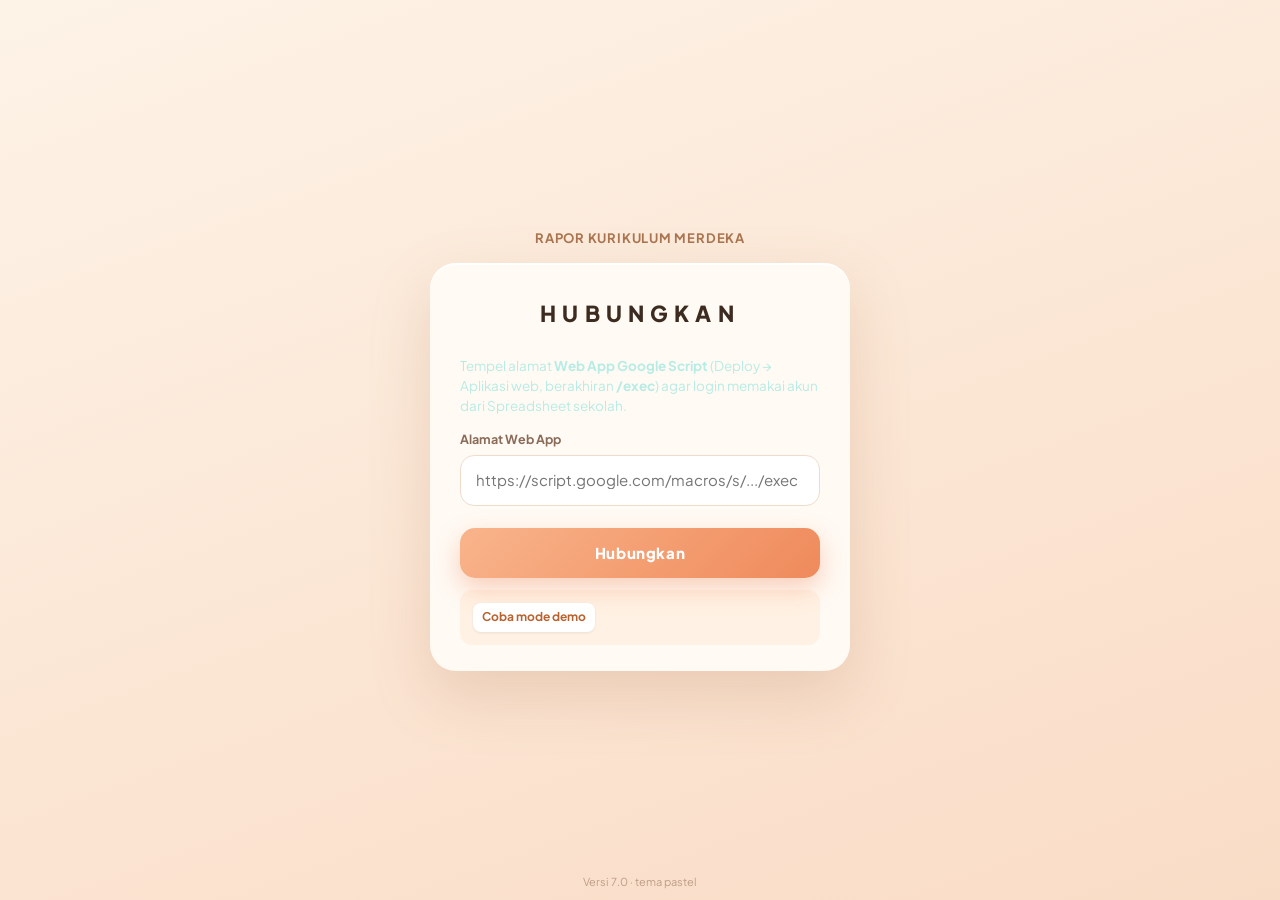
<file: index.html>
<!DOCTYPE html>
<html lang="id">
<head>
<meta charset="utf-8">
<meta name="viewport" content="width=device-width, initial-scale=1">
<title>Rapor Kurikulum Merdeka</title>
<link rel="preconnect" href="https://fonts.googleapis.com">
<link rel="preconnect" href="https://fonts.gstatic.com" crossorigin>
<link href="https://fonts.googleapis.com/css2?family=Plus+Jakarta+Sans:wght@400;500;600;700;800&display=swap" rel="stylesheet" media="print" onload="this.media='all'">
<style>
:root{
  --ink:#0e2a2f; --muted:#5d7378; --line:#e1eae9; --bg:#f2f6f5; --card:#fff;
  --brand:#0f766e; --brand-d:#0a5550; --brand-l:#d8f1ed; --accent:#f59e0b; --accent-l:#fef3c7;
  --ok:#15803d; --ok-l:#dcfce7; --bad:#dc2626; --bad-l:#fee2e2; --info:#2563eb; --info-l:#dbeafe;
  --r:16px; --shadow:0 1px 2px rgba(14,42,47,.06),0 10px 28px rgba(14,42,47,.07);
}
*{box-sizing:border-box}
html,body{margin:0;height:100%}
body{font-family:'Plus Jakarta Sans',system-ui,-apple-system,'Segoe UI',Roboto,sans-serif;background:var(--bg);color:var(--ink);font-size:14.5px;line-height:1.5;-webkit-font-smoothing:antialiased}
button,input,select,textarea{font:inherit;color:inherit}
h1,h2,h3{margin:0;letter-spacing:-.01em}
.hide{display:none!important}

/* ---------- Layout ---------- */
.side{position:fixed;inset:0 auto 0 0;width:256px;background:linear-gradient(175deg,#0a3a3a 0%,#0f766e 62%,#14917f 100%);color:#e8fbf8;display:flex;flex-direction:column;padding:20px 14px;z-index:40;transition:transform .25s}
.brand{display:flex;gap:11px;align-items:center;padding:4px 8px 22px}
.logo{width:42px;height:42px;border-radius:13px;background:linear-gradient(135deg,#fde68a,#f59e0b);display:grid;place-items:center;color:#0a3a3a;box-shadow:0 6px 16px rgba(0,0,0,.25)}
.brand b{display:block;font-size:17px;font-weight:800;letter-spacing:-.02em;color:#fff}
.brand span{font-size:11.5px;color:#a7e3da}
.nav{display:flex;flex-direction:column;gap:4px;margin-top:4px}
.nav button{display:flex;align-items:center;gap:12px;padding:11px 14px;border-radius:12px;border:0;background:transparent;color:#c9f0ea;cursor:pointer;text-align:left;font-weight:600;transition:.15s}
.nav button:hover{background:rgba(255,255,255,.09);color:#fff}
.nav button.on{background:rgba(255,255,255,.16);color:#fff;box-shadow:inset 3px 0 0 var(--accent)}
.nav .sec{font-size:11px;text-transform:uppercase;letter-spacing:.08em;color:#7fcfc3;padding:16px 14px 6px;font-weight:700}
.me{margin-top:auto;background:rgba(0,0,0,.18);border-radius:14px;padding:12px;display:flex;gap:10px;align-items:center}
.ava{width:38px;height:38px;border-radius:50%;background:#fde68a;color:#0a3a3a;font-weight:800;display:grid;place-items:center;flex:none}
.me div{min-width:0}.me b{display:block;font-size:13px;color:#fff;white-space:nowrap;overflow:hidden;text-overflow:ellipsis}.me small{color:#a7e3da;font-size:11.5px}
.main{margin-left:0;min-height:100%;display:flex;flex-direction:column}
.top{display:flex;align-items:center;gap:14px;padding:16px 32px;position:sticky;top:0;background:rgba(242,246,245,.9);backdrop-filter:blur(10px);z-index:20;border-bottom:1px solid var(--line)}
.top h1{font-size:19px;font-weight:800;flex:1;white-space:nowrap;overflow:hidden;text-overflow:ellipsis}
.burger{display:none;border:0;background:#fff;border-radius:11px;width:40px;height:40px;place-items:center;cursor:pointer;box-shadow:var(--shadow)}
.ta-chip{background:#fff;border:1px solid var(--line);padding:6px 12px;border-radius:99px;font-size:12.5px;font-weight:700;color:var(--brand-d);white-space:nowrap}
.page{padding:26px 32px 60px;max-width:1280px;width:100%}
.demo-bar{background:linear-gradient(90deg,#fef3c7,#fde68a);color:#6b4500;padding:9px 32px;font-size:13px;display:flex;gap:12px;align-items:center;flex-wrap:wrap;border-bottom:1px solid #f6d77a}
.demo-bar b{font-weight:800}.demo-bar select,.demo-bar button{background:#fff;border:1px solid #e9c466;border-radius:8px;padding:4px 9px;cursor:pointer;font-size:12.5px;font-weight:600}
.scrim{display:none}

/* ---------- Komponen ---------- */
.card{background:var(--card);border:1px solid var(--line);border-radius:var(--r);box-shadow:var(--shadow)}
.pad{padding:20px 22px}
.row{display:flex;gap:12px;align-items:center;flex-wrap:wrap}
.sp{flex:1}
.muted{color:var(--muted)}.small{font-size:12.5px}
.btn{display:inline-flex;align-items:center;gap:8px;padding:9px 16px;border-radius:11px;border:1px solid var(--line);background:#fff;font-weight:700;cursor:pointer;transition:.15s;white-space:nowrap}
.btn:hover{border-color:#b9ccca;transform:translateY(-1px)}
.btn:disabled{opacity:.5;cursor:not-allowed;transform:none}
.btn.pri{background:var(--brand);border-color:var(--brand);color:#fff;box-shadow:0 6px 16px rgba(15,118,110,.28)}
.btn.pri:hover{background:var(--brand-d)}
.btn.warn{background:var(--accent);border-color:var(--accent);color:#3b2600}
.btn.danger{background:#fff;color:var(--bad);border-color:#f3b4b4}
.btn.sm{padding:6px 11px;font-size:12.5px;border-radius:9px}
.chip{display:inline-flex;align-items:center;gap:5px;padding:3px 10px;border-radius:99px;font-size:12px;font-weight:700;background:#eef3f2;color:var(--muted)}
.chip.ok{background:var(--ok-l);color:var(--ok)}.chip.bad{background:var(--bad-l);color:var(--bad)}.chip.warn{background:var(--accent-l);color:#92580a}.chip.info{background:var(--info-l);color:var(--info)}.chip.brand{background:var(--brand-l);color:var(--brand-d)}
.pred{display:inline-block;min-width:34px;text-align:center;padding:3px 9px;border-radius:8px;font-weight:800;font-size:12.5px}
.pred.A,.pred.SB{background:#bbf7d0;color:#14532d}.pred.D{background:#fecaca;color:#7f1d1d}.pred.B{background:#ccfbf1;color:#115e59}.pred.C{background:#fde68a;color:#78350f}.pred.PB{background:#fecaca;color:#7f1d1d}
.bar{height:8px;border-radius:99px;background:#e6efee;overflow:hidden}.bar i{display:block;height:100%;border-radius:99px;background:linear-gradient(90deg,var(--brand),#2dd4bf);transition:width .5s}
.hero{border-radius:22px;padding:28px 30px;color:#fff;background:radial-gradient(1200px 300px at 100% -20%,rgba(253,230,138,.35),transparent 60%),linear-gradient(120deg,#0a3a3a,#0f766e 70%,#14b8a6);box-shadow:var(--shadow);position:relative;overflow:hidden}
.hero h2{font-size:25px;font-weight:800;margin-bottom:4px}.hero p{margin:0;color:#c9f0ea;max-width:620px}
.hero:after{content:'';position:absolute;right:-40px;bottom:-60px;width:220px;height:220px;border-radius:50%;border:34px solid rgba(255,255,255,.07)}
.tiles{display:grid;grid-template-columns:repeat(auto-fit,minmax(190px,1fr));gap:14px;margin:18px 0}
.tile{padding:16px 18px;display:flex;gap:14px;align-items:center}
.tile .ico{width:44px;height:44px;border-radius:13px;display:grid;place-items:center;background:var(--brand-l);color:var(--brand-d);flex:none}
.tile b{display:block;font-size:24px;font-weight:800;line-height:1.1}.tile span{font-size:12.5px;color:var(--muted)}
.grid{display:grid;grid-template-columns:repeat(auto-fill,minmax(310px,1fr));gap:16px}
.acard{padding:20px;display:flex;flex-direction:column;gap:12px;transition:.18s;cursor:pointer;position:relative}
.acard:hover{transform:translateY(-3px);box-shadow:0 14px 34px rgba(14,42,47,.12);border-color:#b9ddd8}
.acard h3{font-size:17px;font-weight:800}
.acard .kls{display:inline-flex;gap:6px;align-items:center}
.sechead{display:flex;align-items:center;gap:10px;margin:26px 0 12px}.sechead h2{font-size:16px;font-weight:800}
.tabs{display:flex;gap:6px;background:#e7efee;padding:5px;border-radius:14px;width:max-content;max-width:100%;overflow:auto;margin:16px 0}
.tabs button{border:0;background:transparent;padding:9px 16px;border-radius:10px;font-weight:700;color:var(--muted);cursor:pointer;display:flex;gap:8px;align-items:center;white-space:nowrap}
.tabs button.on{background:#fff;color:var(--brand-d);box-shadow:0 2px 8px rgba(14,42,47,.1)}
.seg{display:inline-flex;background:#e7efee;border-radius:11px;padding:3px}.seg button{border:0;background:transparent;padding:6px 13px;border-radius:9px;font-weight:700;color:var(--muted);cursor:pointer}.seg button.on{background:#fff;color:var(--brand-d);box-shadow:0 1px 4px rgba(0,0,0,.1)}

/* ---------- Tabel nilai ---------- */
.tw{overflow:auto;border-radius:var(--r);max-height:calc(100vh - 330px);min-height:140px}
table{border-collapse:separate;border-spacing:0;width:100%}
th,td{padding:9px 12px;text-align:left;border-bottom:1px solid var(--line);white-space:nowrap}
thead th{position:sticky;top:0;background:#f6faf9;z-index:3;font-size:12px;text-transform:uppercase;letter-spacing:.04em;color:var(--muted);font-weight:700;vertical-align:bottom}
thead th small{display:block;text-transform:none;letter-spacing:0;font-weight:500;max-width:150px;overflow:hidden;text-overflow:ellipsis;color:#7d9296}
tbody tr:hover td{background:#fafdfc}
td.c,th.c{text-align:center}
.stk{position:sticky;left:0;background:#fff;z-index:2}.stk2{position:sticky;left:46px;background:#fff;z-index:2;box-shadow:2px 0 0 var(--line)}
thead th.stk,thead th.stk2{z-index:4;background:#f6faf9}
tbody tr:hover td.stk,tbody tr:hover td.stk2{background:#fafdfc}
.ni{width:68px;text-align:center;padding:7px 4px;border:1.5px solid var(--line);border-radius:9px;background:#fff;font-weight:700;font-variant-numeric:tabular-nums;transition:.12s}
.ni:focus{outline:0;border-color:var(--brand);box-shadow:0 0 0 3px rgba(15,118,110,.15)}
.ni.low{background:#fff1f1;color:var(--bad);border-color:#f7caca}.ni.hi{background:#effcf4;color:var(--ok);border-color:#bde8cb}
.ni.dirty{border-color:var(--accent);background:#fffbeb;color:#92580a}.ni.err{border-color:var(--bad);background:var(--bad-l);color:var(--bad)}
.ni:disabled{background:#f3f6f6;color:#a2b3b5;cursor:not-allowed;border-style:dashed}
.rem{display:block;font-size:10.5px;color:var(--info);font-weight:700;margin-top:2px}
.avg{font-weight:800;font-variant-numeric:tabular-nums}
.savebar{position:sticky;bottom:14px;margin-top:14px;display:flex;justify-content:flex-end;pointer-events:none;z-index:6}
.savebar>div{pointer-events:auto;background:#0e2a2f;color:#fff;padding:10px 12px 10px 20px;border-radius:16px;display:flex;gap:16px;align-items:center;box-shadow:0 14px 40px rgba(14,42,47,.35)}
.savebar .btn{border:0}

/* ---------- Capaian ---------- */
.cap{padding:16px 18px;display:grid;grid-template-columns:auto 1fr auto;gap:14px;align-items:start}
.cap .n{width:40px;height:40px;border-radius:50%;background:var(--brand-l);color:var(--brand-d);display:grid;place-items:center;font-weight:800}
.cap p{margin:6px 0 0;font-size:15px;line-height:1.6}
.cap.mt p{opacity:.55;font-style:italic}
.cap .acts{display:flex;gap:8px;flex-wrap:wrap;justify-content:flex-end}
.quote{border-left:4px solid var(--brand);background:#f3fbf9;padding:10px 14px;border-radius:0 12px 12px 0}
.empty{text-align:center;padding:50px 20px;color:var(--muted)}

/* ---------- Modal / toast ---------- */
.mback{position:fixed;inset:0;background:rgba(10,30,34,.5);backdrop-filter:blur(3px);display:grid;place-items:center;z-index:80;padding:16px;animation:fade .15s}
.modal{background:#fff;border-radius:20px;width:min(560px,100%);max-height:92vh;overflow:auto;box-shadow:0 30px 80px rgba(0,0,0,.35);animation:pop .18s}
.modal header{padding:20px 24px 4px;display:flex;align-items:center;gap:10px}.modal header h3{font-size:18px;font-weight:800;flex:1}
.modal .body{padding:10px 24px 8px}.modal footer{padding:14px 24px 22px;display:flex;gap:10px;justify-content:flex-end}
label.f{display:block;font-weight:700;font-size:13px;margin:12px 0 5px}
.inp,textarea.inp,select.inp{width:100%;padding:10px 13px;border:1.5px solid var(--line);border-radius:11px;background:#fff}
.inp:focus{outline:0;border-color:var(--brand);box-shadow:0 0 0 3px rgba(15,118,110,.15)}
textarea.inp{min-height:120px;resize:vertical;line-height:1.55}
.cnt{text-align:right;font-size:12px;color:var(--muted)}.cnt.bad{color:var(--bad);font-weight:700}
.note{padding:11px 14px;border-radius:12px;font-size:13px;display:flex;gap:10px;align-items:flex-start}
.note.warn{background:var(--accent-l);color:#7a4a05}.note.bad{background:var(--bad-l);color:#8b1d1d}.note.info{background:var(--info-l);color:#1e40af}.note.ok{background:var(--ok-l);color:#14532d}
#toasts{position:fixed;right:20px;bottom:20px;display:flex;flex-direction:column;gap:10px;z-index:99;max-width:min(420px,calc(100vw - 40px))}
.toast{background:#0e2a2f;color:#fff;padding:13px 16px;border-radius:14px;box-shadow:0 14px 40px rgba(0,0,0,.3);display:flex;gap:11px;align-items:flex-start;animation:slide .22s;border-left:4px solid #2dd4bf}
.toast.bad{border-color:#f87171}.toast.warn{border-color:var(--accent)}
.boot{position:fixed;inset:0;background:linear-gradient(150deg,#0a3a3a,#0f766e);display:grid;place-items:center;z-index:100;color:#fff;text-align:center;padding:20px}
.boot::after{content:'Versi 5.3 · login langsung';position:absolute;bottom:10px;left:0;right:0;font-size:11px;color:#8fd6cc;opacity:.8}
.boot .logo{width:68px;height:68px;border-radius:20px;margin:0 auto 18px}
.boot h2{font-size:24px;font-weight:800}.boot p{color:#b6ece4;max-width:440px;margin:8px auto 0}
.spin{width:28px;height:28px;border-radius:50%;border:3px solid rgba(255,255,255,.3);border-top-color:#fde68a;animation:rot .8s linear infinite;margin:20px auto 0}
.skel{height:90px;border-radius:var(--r);background:linear-gradient(90deg,#e8f0ef 25%,#f4f8f7 37%,#e8f0ef 63%);background-size:400% 100%;animation:sh 1.3s infinite}
@keyframes rot{to{transform:rotate(360deg)}}@keyframes sh{0%{background-position:100% 50%}100%{background-position:0 50%}}
@keyframes fade{from{opacity:0}}@keyframes pop{from{transform:scale(.96) translateY(8px);opacity:0}}@keyframes slide{from{transform:translateX(30px);opacity:0}}
.view-in{animation:vin .25s}@keyframes vin{from{opacity:0;transform:translateY(8px)}}


/* ---------- Checklist & setup ---------- */
.chk{padding:6px 22px 14px}.chk-row{display:flex;gap:14px;align-items:center;padding:11px 0;border-top:1px solid var(--line)}.chk-row:first-child{border-top:0}
.chk-ic{width:30px;height:30px;border-radius:50%;display:grid;place-items:center;font-weight:800;font-size:13px;flex:none;background:#eef3f2;color:var(--muted)}
.chk-ic.ok{background:var(--ok-l);color:var(--ok)}.chk-ic.warn{background:var(--accent-l);color:#92580a}.chk-ic.todo{background:#fff;border:2px dashed #b9ccca}
.chk-t{flex:1;min-width:0}
.boot.lg{background:linear-gradient(160deg,#fdf3e7 0%,#fbe6d4 55%,#f9dcc6 100%);color:#4a3426}
.boot.lg::after{color:#b08c76}
.lgwrap{width:min(420px,92vw);margin:0 auto}
.lgbrand{font-size:13px;font-weight:700;letter-spacing:.06em;color:#a9744f;text-transform:uppercase;margin-bottom:14px}
.lgcard{background:#fffaf4;border-radius:26px;padding:34px 30px 26px;text-align:left;box-shadow:0 24px 60px rgba(176,120,82,.22),0 2px 0 #fff inset}
.lgcard h2{font-size:22px;font-weight:800;letter-spacing:.28em;text-align:center;color:#3d2b20;margin:0 0 26px}
.lgcard label{display:block;font-size:12.5px;font-weight:700;color:#8a6b58;margin:14px 0 6px}
.lgcard .in{width:100%;padding:13px 15px;border:1.5px solid #efdccd;border-radius:14px;background:#fff;font:inherit;font-size:15px;color:#3d2b20;outline:none;transition:.15s}
.lgcard .in:focus{border-color:#f0996b;box-shadow:0 0 0 4px rgba(240,153,107,.18)}
.lgcard .pw{position:relative}.lgcard .pw .in{padding-right:56px}
.lgcard .eye{position:absolute;right:6px;top:50%;transform:translateY(-50%);background:none;border:0;cursor:pointer;color:#a9744f;padding:8px;border-radius:10px;font-size:12px;font-weight:700}
.lgcard .go{width:100%;margin-top:22px;padding:14px;border:0;border-radius:15px;font:inherit;font-size:15px;font-weight:800;letter-spacing:.04em;color:#fff;background:linear-gradient(135deg,#f9b48b,#ef8a5b);box-shadow:0 10px 24px rgba(239,138,91,.38);cursor:pointer;transition:.15s}
.lgcard .go:hover{filter:brightness(1.05);transform:translateY(-1px)}.lgcard .go:disabled{opacity:.6;cursor:wait;transform:none}
.lgcard .err{margin-top:14px;padding:10px 13px;border-radius:12px;background:#fde8e4;color:#a3321f;font-size:13px;font-weight:600}
.lgcard .inf{margin-top:14px;padding:10px 13px;border-radius:12px;background:#fdf0d5;color:#8a5a12;font-size:13px;font-weight:600}
.lgcard .foot{margin:20px 0 0;text-align:center;font-size:12.5px;color:#a58872}
.lgcard .hint{margin-top:14px;padding:11px 13px;border-radius:12px;background:#fff1e3;font-size:12.5px;color:#8a6b58;line-height:1.9}
.lgcard .hint button{border:0;background:#fff;border-radius:8px;padding:3px 9px;margin:2px 4px 2px 0;font:inherit;font-size:12px;font-weight:700;color:#b9622f;cursor:pointer;box-shadow:0 1px 3px rgba(0,0,0,.08)}
.lgcard .note2{font-size:12.5px;color:#8a6b58;line-height:1.7;margin:-10px 0 4px;text-align:center}
.cell{width:100%;min-width:90px;border:1px solid transparent;background:transparent;padding:5px 7px;font:inherit;font-size:12.5px;border-radius:6px;color:inherit}
.cell:hover{border-color:#cfe0dc;background:#fff}.cell:focus{outline:none;border-color:var(--brand);background:#fff}.cell.dirty{background:#fff4d6;border-color:#f3c35b}
.edtable td{padding:2px 4px}.edtable th{white-space:nowrap}
.login-card{background:#fff;color:var(--ink);text-align:left;border-radius:22px;padding:26px 26px 22px;width:min(440px,92vw);margin:22px auto 0;box-shadow:0 30px 80px rgba(0,0,0,.32)}
.login-card h3{font-size:17px;margin:0 0 2px}.login-card .sub{color:var(--muted);font-size:13px;margin-bottom:16px}
.acc{display:flex;gap:12px;align-items:center;padding:12px 14px;border:1.5px solid var(--line,#d9e5e2);border-radius:14px;background:#f6faf9;width:100%;text-align:left;font:inherit;color:inherit;cursor:default}
button.acc{cursor:pointer;transition:.15s}button.acc:hover{border-color:#0f766e;background:#ecfdf5}
.acc .ava{width:42px;height:42px;font-size:17px}.acc b{display:block;font-size:14.5px;line-height:1.25}.acc small{color:var(--muted);font-size:12px;word-break:break-all}
.login-card .big{width:100%;justify-content:center;margin-top:14px;padding:13px 16px;font-size:15px}
.login-card .lk{display:block;text-align:center;margin-top:14px;font-size:13px;color:#0f766e;font-weight:600;text-decoration:none;background:none;border:0;cursor:pointer;width:100%}
.login-card .lk:hover{text-decoration:underline}
.login-card .sep{display:flex;align-items:center;gap:10px;color:var(--muted);font-size:12px;margin:16px 0 10px}.login-card .sep:before,.login-card .sep:after{content:'';flex:1;height:1px;background:#e3ecea}
.login-card .accs{display:grid;gap:8px}.boot .school{color:#fde68a;font-weight:700;margin-top:6px;letter-spacing:.02em}
.setup-card{background:#fff;color:var(--ink);text-align:left;border-radius:20px;padding:24px;max-width:540px;margin:22px auto 0;box-shadow:0 30px 80px rgba(0,0,0,.3)}
.setup-card ol{margin:0 0 14px;padding-left:20px;line-height:1.8}
code{background:#eef3f2;padding:1px 6px;border-radius:6px;font-size:12.5px}
.seg{flex-wrap:wrap}

/* ---------- Menu utama bergaya tombol warna ---------- */
.mgrp{font-weight:800;color:var(--muted);text-transform:uppercase;font-size:12px;letter-spacing:.08em;margin:24px 0 10px}
.mtiles{display:grid;grid-template-columns:repeat(auto-fill,minmax(290px,1fr));gap:14px}
.mt{display:flex;align-items:center;gap:14px;padding:16px 18px;border-radius:16px;border:2px solid rgba(0,0,0,.14);cursor:pointer;font-weight:800;font-size:15px;text-transform:uppercase;letter-spacing:.02em;text-align:left;box-shadow:0 4px 0 rgba(0,0,0,.14);transition:.12s;min-height:74px}
.mt:hover{transform:translateY(-2px);box-shadow:0 6px 0 rgba(0,0,0,.14)}.mt:active{transform:translateY(2px);box-shadow:0 1px 0 rgba(0,0,0,.14)}
.mt small{display:block;text-transform:none;font-weight:500;font-size:12px;letter-spacing:0;opacity:.88;margin-top:2px}
.mt .mi{width:46px;height:46px;border-radius:13px;background:rgba(255,255,255,.32);display:grid;place-items:center;flex:none}
.note.big{padding:14px 16px;align-items:center;font-size:14px}
.usr{display:flex;gap:10px;align-items:center}.usr b{display:block;font-size:13px;line-height:1.2}.usr small{color:var(--muted);font-size:11.5px}
.top .btn{padding:8px 14px}
@media(max-width:700px){.usr>div:last-child{display:none}.mt{min-height:66px}}

/* ---------- Pratinjau & cetak ---------- */
.pv{position:fixed;inset:0;background:#5d6b6e;z-index:90;display:flex;flex-direction:column}
.pv-bar{display:flex;gap:10px;align-items:center;padding:10px 18px;background:#0e2a2f;color:#fff;flex-wrap:wrap}
.pv-bar .btn:not(.warn){background:#fff;color:#0e2a2f;border-color:#fff}
.pv-body{flex:1;overflow:auto;padding:18px}
.sheet{position:relative;width:210mm;min-height:297mm;margin:0 auto 18px;background:#fff;color:#000;padding:14mm 16mm;box-shadow:0 8px 30px rgba(0,0,0,.35);font-family:Arial,Helvetica,sans-serif;font-size:11pt;line-height:1.35;overflow:hidden}
.land .sheet{width:297mm;min-height:0}
.sheet .kop{text-align:center;border-bottom:3px double #000;padding-bottom:8px;margin-bottom:12px}
.kop .k1{font-size:10.5pt;letter-spacing:.06em;font-weight:700}.kop .k2{font-size:15pt;font-weight:700;text-transform:uppercase;margin:2px 0}.kop .k3{font-size:9.5pt}
.idn{width:100%;border-collapse:collapse;margin-bottom:10px;font-size:10.5pt}.idn td{padding:1px 4px;border:0;white-space:normal;vertical-align:top;background:#fff}
.rp{width:100%;border-collapse:collapse;font-size:10pt}.rp th,.rp td{border:1px solid #000;padding:5px 7px;white-space:normal;vertical-align:top;text-align:left;background:#fff;color:#000;position:static}
.rp thead th{background:#e7e7e7;text-align:center;font-size:10pt;text-transform:none;letter-spacing:0;font-weight:700}
.rp .c{text-align:center}.rp .b{font-weight:700;font-size:11pt}.rp .grp td{font-weight:700;background:#f0f0f0}.rp .cap{font-size:9.5pt;line-height:1.4}.rp tr{page-break-inside:avoid}.rp .sum td{font-weight:700;background:#f7f7f7}
.row2{display:flex;gap:10px;margin-top:10px;align-items:stretch}
.ctt{border:1px solid #000;margin-top:10px;padding:6px 8px;min-height:52px;font-size:10pt}
.ttd{display:grid;grid-template-columns:1fr 1fr;gap:8px 30px;margin-top:16px;font-size:10.5pt;text-align:center;page-break-inside:avoid}.ttd .ctr{grid-column:1/-1;width:50%;justify-self:center}
.wm{position:absolute;inset:0;display:grid;place-items:center;font-size:130px;font-weight:800;color:rgba(200,0,0,.08);transform:rotate(-30deg);pointer-events:none}
@media print{
  body.pv-open > *:not(#pvRoot){display:none!important}
  body{background:#fff}
  .pv{position:static!important;background:#fff!important;display:block!important}
  .pv-bar{display:none!important}.pv-body{padding:0!important;overflow:visible!important}
  .sheet{box-shadow:none!important;margin:0!important;width:auto!important;min-height:0!important;padding:0!important;page-break-after:always;break-after:page}
  .sheet:last-child{page-break-after:auto;break-after:auto}
}
@media(max-width:900px){
  .side{transform:translateX(-100%)}.side.open{transform:none}
  .scrim.open{display:block;position:fixed;inset:0;background:rgba(0,0,0,.45);z-index:35}
  .main{margin-left:0}.burger{display:grid}.top{padding:12px 16px}.page{padding:18px 14px 60px}.demo-bar{padding:8px 16px}
  .cap{grid-template-columns:auto 1fr}.cap .acts{grid-column:1/-1;justify-content:flex-start}
  .tw{max-height:none}.hero{padding:22px}.hero h2{font-size:21px}
}

/* ==========================================================================
   TEMA 6.0 — gaya dashboard "EduView": header pil gelap, kartu ungu/oranye/lavender
   ========================================================================== */
:root{
  --ink:#25262c; --muted:#6f7183; --line:#e7e3f4; --bg:#ebe7fb; --card:#fff;
  --brand:#6f61dd; --brand-d:#4d41b6; --brand-l:#e8e4fc; --accent:#f9a56b; --accent-l:#fdeadb;
  --pu:#8b7fe8; --or:#f9a56b; --lv:#dcd6fa; --dk:#2b2d33;
  --r:22px; --shadow:0 1px 2px rgba(43,45,51,.05),0 12px 30px rgba(94,80,180,.10);
}
body{background:#ebe7fb repeating-linear-gradient(135deg,transparent 0 26px,rgba(139,127,232,.08) 26px 52px) fixed;color:var(--ink)}
.main{max-width:1380px;margin:0 auto;padding:0 16px}
.card{border-color:transparent}
.btn{border-radius:999px;border-color:var(--line)}
.btn:hover{border-color:#cfc8f3}
.btn.pri{background:var(--dk);border-color:var(--dk);box-shadow:0 8px 18px rgba(43,45,51,.25)}
.btn.pri:hover{background:#000}
.btn.warn{background:var(--or);border-color:var(--or);color:#4a2400}
.btn.sm{border-radius:999px}
.chip.brand{background:var(--brand-l);color:var(--brand-d)}
.bar{background:#ece8fb}.bar i{background:linear-gradient(90deg,var(--pu),#b4a9f5)}
.inp:focus,.ni:focus,.cell:focus{border-color:var(--pu);box-shadow:0 0 0 3px rgba(139,127,232,.2)}
.inp,textarea.inp,select.inp{border-radius:14px}
.tabs,.seg{background:#e3def7}.tabs button.on,.seg button.on{color:var(--brand-d)}
.savebar>div,.toast{background:var(--dk)}
.pgh h1,.sechead h2{font-weight:800}
thead th{background:#f6f4fe}thead th.stk,thead th.stk2{background:#f6f4fe}
.acard:hover{border-color:#cfc8f3}
.quote{background:#f5f3ff;border-left-color:var(--pu)}
.tw{border-radius:18px}

/* ----- Header pil gelap ----- */
.top{position:sticky;top:12px;z-index:30;margin:14px 0 0;padding:8px 10px 8px 12px;gap:12px;border:0;border-radius:999px;background:var(--dk);color:#fff;backdrop-filter:none;box-shadow:0 14px 34px rgba(43,45,51,.28)}
.top .brandm{display:flex;align-items:center;gap:10px;flex:none}
.top .logo{width:38px;height:38px;border-radius:50%;background:var(--or);color:#3b1d00;box-shadow:none}
.top .brandm b{font-size:15px;font-weight:800;letter-spacing:-.01em;white-space:nowrap}
.navp{display:flex;gap:2px;margin:0 auto;padding:4px;border-radius:999px;background:rgba(255,255,255,.09);overflow-x:auto;scrollbar-width:none;max-width:100%}
.navp::-webkit-scrollbar{display:none}
.navp button{border:0;background:transparent;color:#c8c8d8;padding:8px 18px;border-radius:999px;font-weight:700;cursor:pointer;white-space:nowrap;transition:.15s}
.navp button:hover{color:#fff}
.navp button.on{background:#fff;color:var(--dk)}
.top .usr{flex:none;gap:10px}
.top .usr b{color:#fff}.top .usr small{color:#a8a9bb}
.top .ava{background:var(--pu);color:#fff;width:38px;height:38px}
.top .ib{width:36px;height:36px;border-radius:50%;border:0;background:rgba(255,255,255,.1);color:#fff;display:grid;place-items:center;cursor:pointer;transition:.15s}
.top .ib:hover{background:rgba(255,255,255,.2)}
.page{padding:22px 0 60px;max-width:none}
.pgh{display:flex;align-items:center;gap:12px;flex-wrap:wrap;margin:0 0 6px}
.pgh h1{font-size:24px;font-weight:800;letter-spacing:-.02em;margin-right:auto}
.ta-chip{background:#fff;border:0;color:var(--brand-d);box-shadow:var(--shadow)}
.subnav{display:flex;gap:6px;overflow-x:auto;padding:6px 2px 10px;scrollbar-width:none;width:100%}
.subnav::-webkit-scrollbar{display:none}
.subnav button{border:0;background:rgba(255,255,255,.7);color:var(--muted);padding:8px 16px;border-radius:999px;font-weight:700;cursor:pointer;white-space:nowrap;transition:.15s}
.subnav button:hover{background:#fff;color:var(--ink)}
.subnav button.on{background:var(--dk);color:#fff}

/* ----- Dashboard ----- */
.dash{display:grid;grid-template-columns:minmax(0,1fr) minmax(0,1.3fr) minmax(0,1fr);gap:18px;align-items:start}
.dcol{display:flex;flex-direction:column;gap:18px;min-width:0}
.dc{border-radius:var(--r);padding:22px;box-shadow:var(--shadow);position:relative;overflow:hidden}
.dc h3{font-size:16px;font-weight:800;margin:0}
.dc .sub{font-size:12.5px;opacity:.75}
.dc.pu{background:var(--pu);color:#fff}.dc.or{background:var(--or);color:#3b1d00}.dc.lv{background:var(--lv)}.dc.dk{background:var(--dk);color:#fff}.dc.wh{background:#fff}
.dc.pu:after{content:'';position:absolute;right:-50px;top:-50px;width:190px;height:190px;border-radius:50%;border:34px solid rgba(255,255,255,.12)}
.dc .hi{font-size:26px;font-weight:800;line-height:1.2;letter-spacing:-.02em;margin:10px 0 6px;position:relative}
.dc .pill{display:inline-flex;align-items:center;gap:6px;padding:5px 12px;border-radius:999px;background:rgba(255,255,255,.2);font-size:12px;font-weight:700}
.dc.dk .pill,.dc.or .pill{background:rgba(255,255,255,.14)}.dc.or .pill{background:rgba(255,255,255,.4)}
.dc .btns{display:flex;gap:8px;flex-wrap:wrap;margin-top:16px;position:relative;z-index:1}
.dc .btns .btn{border:0}
.dc.dk .btn,.dc.or .btn{background:#fff;color:var(--dk)}
.dc.pu .btn{background:#fff;color:var(--brand-d)}.dc.pu .btn.dkb{background:var(--dk);color:#fff}
.big{font-size:46px;font-weight:800;line-height:1;letter-spacing:-.03em}
.dc .lb{display:flex;align-items:baseline;gap:8px;margin-top:10px}
.pbar{height:10px;border-radius:99px;background:rgba(255,255,255,.18);overflow:hidden;margin-top:14px}.pbar i{display:block;height:100%;border-radius:99px;background:var(--or);transition:width .6s}
.dc.or .pbar{background:rgba(255,255,255,.45)}.dc.or .pbar i{background:var(--dk)}
.sg{display:grid;grid-template-columns:repeat(3,1fr);gap:12px}
.sc{background:#fff;border-radius:20px;padding:14px 10px;text-align:center;box-shadow:var(--shadow)}
.sc .bub{width:38px;height:38px;border-radius:50%;display:grid;place-items:center;margin:0 auto 8px}
.sc b{display:block;font-size:24px;font-weight:800;line-height:1.1}.sc span{font-size:11.5px;color:var(--muted);font-weight:600}
.bub.b1{background:var(--lv);color:var(--brand-d)}.bub.b2{background:var(--accent-l);color:#a24f0b}.bub.b3{background:#d9f3e3;color:#17703a}
.seg2{display:inline-flex;background:#f0edfc;border-radius:999px;padding:3px}.seg2 button{border:0;background:transparent;padding:5px 12px;border-radius:999px;font-weight:700;font-size:12px;color:var(--muted);cursor:pointer}.seg2 button.on{background:var(--dk);color:#fff}
.chd{display:flex;align-items:center;gap:10px;margin-bottom:16px;flex-wrap:wrap}.chd h3{flex:1}
.bars{display:flex;gap:10px;align-items:flex-end;overflow-x:auto;padding:2px 2px 4px}
.bcol{flex:1;min-width:44px;display:flex;flex-direction:column;align-items:center;gap:8px;cursor:default}
.btrack{width:100%;max-width:56px;height:170px;border-radius:999px;background:#f1eefc;display:flex;align-items:flex-end;overflow:hidden}
.bfill{width:100%;border-radius:999px;background:var(--pu);transition:height .6s;min-height:6px}
.bcol:nth-child(even) .bfill{background:var(--or)}
.bcol.mx .bfill{background:var(--dk)}
.bcol small{font-weight:800;font-size:12px}.bcol em{font-style:normal;font-size:11.5px;color:var(--muted);font-weight:600;white-space:nowrap}
.lrow{display:flex;gap:12px;align-items:center;padding:11px 12px;border-radius:18px;background:rgba(255,255,255,.7);cursor:pointer;border:0;width:100%;text-align:left;transition:.15s}
.lrow:hover{background:#fff;transform:translateY(-1px)}
.lrow+.lrow{margin-top:8px}
.lrow .bub{width:40px;height:40px;border-radius:14px;display:grid;place-items:center;flex:none}
.lrow b{display:block;font-size:13.5px;font-weight:800;line-height:1.25}.lrow small{color:var(--muted);font-size:12px}
.lrow .t{margin-left:auto;font-weight:800;font-size:12.5px;background:var(--dk);color:#fff;padding:4px 10px;border-radius:999px;flex:none}
.lrow>div{min-width:0}
.chips2{display:flex;gap:8px;flex-wrap:wrap;margin-top:12px}
.chips2 button{border:0;border-radius:999px;padding:7px 13px;font-weight:700;font-size:12.5px;cursor:pointer;background:var(--lv);color:var(--brand-d);transition:.15s}
.chips2 button:nth-child(3n+2){background:var(--accent-l);color:#9a4a08}.chips2 button:nth-child(3n){background:#e3e4ea;color:var(--dk)}
.chips2 button:hover{transform:translateY(-1px)}
.wk{display:grid;grid-template-columns:repeat(7,1fr);gap:6px;margin-top:14px}
.wk div{text-align:center;padding:8px 0;border-radius:16px;background:rgba(255,255,255,.1);font-size:11px;opacity:.9}
.wk div b{display:block;font-size:15px;margin-top:2px}
.wk div.on{background:var(--or);color:#3b1d00;opacity:1}
.alert{display:flex;gap:12px;align-items:center;padding:14px 18px;border-radius:20px;background:var(--accent-l);color:#7a3c06;margin-bottom:18px;flex-wrap:wrap}
.alert>div{flex:1;min-width:200px}
.mgrp{margin:30px 0 12px;color:var(--ink);opacity:.6}
.mtiles{grid-template-columns:repeat(auto-fill,minmax(250px,1fr))}
.mt{background:#fff;color:var(--ink);border:0;box-shadow:var(--shadow);text-transform:none;border-radius:20px;padding:14px 16px;font-size:14.5px;font-weight:800}
.mt:hover{transform:translateY(-2px);box-shadow:0 14px 30px rgba(94,80,180,.18)}.mt:active{transform:none;box-shadow:var(--shadow)}
.mt small{color:var(--muted);opacity:1}
.mt .mi{border-radius:50%;background:var(--lv);color:var(--brand-d)}
.mt:nth-child(3n+2) .mi{background:var(--accent-l);color:#a24f0b}.mt:nth-child(3n) .mi{background:#e3e4ea;color:var(--dk)}
.sk3{display:grid;grid-template-columns:repeat(3,1fr);gap:18px}.sk3 .skel{height:220px;border-radius:var(--r)}
.skel{background:linear-gradient(90deg,#e4defa 25%,#f1eefc 37%,#e4defa 63%);background-size:400% 100%}
.boot::after{content:'Versi 6.0 · dashboard baru'}

@media(max-width:1100px){.dash{grid-template-columns:1fr 1fr}.dash .dcol:nth-child(2){grid-column:1/-1;order:-1}.sk3{grid-template-columns:1fr 1fr}}
@media(max-width:820px){
  .top{flex-wrap:wrap;border-radius:28px;padding:10px 12px;top:8px;row-gap:8px}
  .top .brandm b{display:none}.top .usr{margin-left:auto}
  .navp{order:3;width:100%;margin:0}.navp button{flex:1;padding:8px 12px}
  .main{padding:0 10px}.page{padding:16px 0 50px}.pgh h1{font-size:20px}
  .big{font-size:38px}.bars{gap:8px}.btrack{height:130px}
}
@media(max-width:620px){.dash{grid-template-columns:1fr}.sk3{grid-template-columns:1fr}.mtiles{grid-template-columns:1fr}.dc{padding:18px}.dc .hi{font-size:22px}.sg{gap:8px}}
@media(max-width:700px){.hide-sm{display:none}}
@media(max-width:620px){.dash .dcol:nth-child(2){order:0;grid-column:auto}.navp button{padding:8px 10px;flex:none}}
.tpg td{padding:6px 8px;vertical-align:top}.tpg .inp{padding:8px 10px;font-size:13.5px;width:100%;resize:none;overflow:hidden;line-height:1.4}.tpg textarea.inp{min-height:40px}
.tpg tr.dirty td{background:#fbfaff}.tpg tr.dirty .inp{border-color:var(--pu)}.tpg tr.off .inp{opacity:.5}.tpg .tn{padding-top:14px}.tpg .tc{padding-top:14px;font-weight:700;color:var(--muted)}.tpg .tc.bad{color:var(--bad)}
.tpg input[type=checkbox]{width:18px;height:18px;margin-top:11px;accent-color:var(--brand)}
kbd{background:#fff;border:1px solid var(--line);border-bottom-width:2px;border-radius:6px;padding:0 6px;font-size:12px}
/* ----- Kertas F4 (215 x 330 mm), kop berlogo, latar transparan ----- */
.sheet{width:215mm;min-height:330mm;padding:12mm 14mm}
.land .sheet{width:330mm;min-height:0}
.sheet .in{position:relative;z-index:1}
.sheet .bgimg{position:absolute;left:50%;top:50%;transform:translate(-50%,-50%);max-width:82%;max-height:82%;z-index:0;pointer-events:none;-webkit-print-color-adjust:exact;print-color-adjust:exact}
.sheet .wm{z-index:2}
.sheet .kop{display:flex;align-items:center;gap:10px;text-align:center}
.kop .kc{flex:1;min-width:0}.kop .kl,.kop .kr{flex:none;width:var(--lg,0mm);display:flex;align-items:center;justify-content:center}
.kop .kl img,.kop .kr img{display:block;object-fit:contain}
.idn{table-layout:fixed}.idn td{padding:1.5px 4px;overflow-wrap:anywhere}.idn td.nw{white-space:nowrap;overflow-wrap:normal}
.imgbox{height:96px;border:1.5px dashed var(--line);border-radius:14px;display:grid;place-items:center;background:repeating-conic-gradient(#f3f1fb 0 25%,#fff 0 50%) 0 0/16px 16px;overflow:hidden}
.imgbox img{max-width:100%;max-height:92px;object-fit:contain}
.pv-bar #pvCnt{background:rgba(255,255,255,.15);color:#fff}.pv-bar .btn:disabled{opacity:.4}
.sheet .rp td,.sheet .idn td{background:transparent}.sheet .rp thead th{background:rgba(231,231,231,.88)}.sheet .rp .grp td{background:rgba(240,240,240,.85)}.sheet .rp .sum td{background:rgba(247,247,247,.85)}

/* ==========================================================================
   TEMA 7.0 — pastel krem, sidebar mint, hero peach (mengikuti foto referensi)
   ========================================================================== */
:root{
  --ink:#2c2a26; --muted:#7c766c; --line:#efe6d8; --bg:#fbf6ee; --card:#fffdf9;
  --brand:#4f9a8c; --brand-d:#33766a; --brand-l:#dcece6; --accent:#f08a6a; --accent-l:#fbd9cf;
  --mint:#d9e9e2; --peach:#fbd9cf; --sun:#fbebc4; --sky:#d9e5f6;
  --co:#f08a6a; --te:#5b9a8f; --am:#f2b33d; --bl:#6e93cf;
  --r:28px; --sh:9px 9px 24px rgba(205,188,164,.38),-7px -7px 20px rgba(255,255,255,.95);
  --shp:0 14px 30px rgba(240,138,106,.22);
}
body{background:#fbf6ee;color:var(--ink)}
.main{max-width:none;margin:0;padding:0}
.app{display:grid;grid-template-columns:288px minmax(0,1fr);gap:22px;padding:16px;min-height:100vh;align-items:start}
.cnt{min-width:0;padding-top:4px}
.card{background:var(--card);border-radius:var(--r);box-shadow:var(--sh)}
.btn{border-radius:999px;background:#fffdf9;border:1px solid var(--line);box-shadow:3px 3px 9px rgba(205,188,164,.25),-3px -3px 8px rgba(255,255,255,.9)}
.btn.pri{background:var(--co);border-color:var(--co);color:#fff;box-shadow:0 10px 20px rgba(240,138,106,.38)}.btn.pri:hover{background:#e87a58}
.btn.warn{background:var(--am);border-color:var(--am);color:#4a3200}
.btn.danger{background:#fff;color:#d6453a;border-color:#f3c6c1}
.chip.brand{background:var(--brand-l);color:var(--brand-d)}
.bar{background:#f1e8da}.bar i{background:linear-gradient(90deg,var(--te),#8cc4b8)}
.inp:focus,.ni:focus,.cell:focus{border-color:var(--te);box-shadow:0 0 0 3px rgba(79,154,140,.2)}
.tabs,.seg{background:#f1e8da}.tabs button.on,.seg button.on{background:#fff;color:var(--brand-d)}
.savebar>div,.toast{background:#33403c}
thead th,thead th.stk,thead th.stk2{background:#fbf3e6}
.quote{background:#f4f0e6;border-left-color:var(--te)}
.ta-chip{background:#fff;color:var(--brand-d);box-shadow:var(--sh)}
.skel{background:linear-gradient(90deg,#f1e8da 25%,#f9f2e6 37%,#f1e8da 63%);background-size:400% 100%}

/* ----- Sidebar mint ----- */
.sbar{position:sticky;top:16px;height:calc(100vh - 32px);overflow:auto;border-radius:36px;padding:26px 18px 18px;background:linear-gradient(180deg,#dcebe5,#cfe3da);box-shadow:var(--sh);display:flex;flex-direction:column;gap:16px;transform:none!important;width:auto}
.sbar::-webkit-scrollbar{width:0}
.prof{text-align:center}
.avt{width:112px;height:112px;margin:0 auto 12px;border-radius:50%;background:#fff;padding:8px;box-shadow:var(--sh);position:relative}
.avt svg{width:100%;height:100%;border-radius:50%;display:block}
.avt:after{content:'';position:absolute;right:6px;bottom:8px;width:22px;height:22px;border-radius:50%;background:#19b37f;border:4px solid #e9f3ef}
.prof b{display:block;font-size:19px;font-weight:800;line-height:1.25;letter-spacing:-.01em}
.prof small{color:#58665f;font-size:13px}
.snav{display:flex;flex-direction:column;gap:6px}
.snav button{display:flex;align-items:center;gap:14px;border:0;background:transparent;border-radius:22px;padding:11px 14px;font-weight:700;font-size:15px;color:#2c3a35;cursor:pointer;text-align:left;transition:.15s}
.snav button:hover{background:rgba(255,255,255,.45)}
.snav button.on{background:#fffdf9;box-shadow:5px 5px 14px rgba(120,150,138,.28),-4px -4px 12px rgba(255,255,255,.8)}
.snav .nb{width:40px;height:40px;border-radius:14px;display:grid;place-items:center;flex:none;background:#fff;color:var(--te)}
.snav button:nth-child(5n+1) .nb{background:#d3e7e0;color:#2f7d6f}.snav button:nth-child(5n+2) .nb{background:#fbd9cf;color:#d5593a}
.snav button:nth-child(5n+3) .nb{background:#fbebc4;color:#c4891a}.snav button:nth-child(5n+4) .nb{background:#d9e5f6;color:#4b72b5}.snav button:nth-child(5n) .nb{background:#e6dcf5;color:#7655b3}
.promo{margin-top:auto;border-radius:28px;padding:18px;text-align:center;background:linear-gradient(180deg,#fbd9cf,#f9cdbf);box-shadow:var(--sh)}
.promo .pi{width:46px;height:46px;border-radius:16px;background:var(--am);color:#fff;display:grid;place-items:center;margin:0 auto 8px}
.promo b{display:block;font-size:15px}.promo p{margin:4px 0 12px;font-size:12.5px;color:#6a4a40;line-height:1.4}
.promo .btn{width:100%;justify-content:center}

/* ----- Bar judul ----- */
.topb{display:flex;align-items:center;gap:12px;margin:0 0 18px;flex-wrap:wrap}
.topb h1{font-size:34px;font-weight:800;letter-spacing:-.025em;margin:0;line-height:1.1}
.topb .ib{width:46px;height:46px;border-radius:50%;border:0;background:#fffdf9;color:var(--ink);display:grid;place-items:center;cursor:pointer;box-shadow:var(--sh);transition:.15s}
.topb .ib:hover{transform:translateY(-1px)}
.burger{display:none}
.pgh{margin:-4px 0 16px}.pgh .subnav{padding:4px 2px 6px}
.subnav button{background:#fffdf9;color:var(--muted);box-shadow:3px 3px 8px rgba(205,188,164,.3),-3px -3px 8px rgba(255,255,255,.9)}
.subnav button:hover{color:var(--ink)}.subnav button.on{background:var(--co);color:#fff;box-shadow:0 8px 16px rgba(240,138,106,.35)}
.page{padding:0 0 50px}

/* ----- Dashboard ----- */
.hro{border-radius:34px;padding:28px 34px;display:flex;align-items:center;gap:26px;background:linear-gradient(135deg,#fcdcd2,#f9cfc2);box-shadow:var(--shp),var(--sh);position:relative;overflow:hidden}
.hro .ph{flex:none;width:130px;height:130px;border-radius:34px;background:#fdeee9;display:grid;place-items:center;box-shadow:var(--sh)}
.hro .ph svg{width:100px;height:100px}
.hro .tx{min-width:0;flex:1}
.hro .tag{display:inline-flex;align-items:center;gap:6px;background:#fff7f3;color:#d5593a;font-weight:700;font-size:12.5px;padding:6px 14px;border-radius:999px}
.hro h2{font-size:34px;line-height:1.15;letter-spacing:-.025em;margin:12px 0 8px;font-weight:800}
.hro p{margin:0;color:#6a4a40;max-width:560px;line-height:1.55}
.hro .hb{display:flex;gap:10px;flex-wrap:wrap;margin-top:18px}
.hro .hb .btn{padding:12px 22px;font-weight:800}
.hro .plant{flex:none;width:84px;align-self:flex-end;margin-right:6px}
.stats4{display:grid;grid-template-columns:repeat(4,1fr);gap:18px;margin:20px 0}
.st{border-radius:28px;padding:20px 22px;box-shadow:var(--sh)}
.st .ic{width:54px;height:54px;border-radius:18px;display:grid;place-items:center;color:#fff;margin-bottom:12px;box-shadow:0 8px 16px rgba(0,0,0,.12)}
.st span{display:block;font-weight:600;font-size:14px;color:#3c3a36}
.st b{display:block;font-size:42px;font-weight:800;line-height:1.1;letter-spacing:-.03em;margin:2px 0}
.st small{font-weight:700;font-size:13px}
.st.s1{background:linear-gradient(160deg,#e3f0ec,#d3e6df)}.st.s1 .ic{background:var(--te)}.st.s1 small{color:#2f7d6f}
.st.s2{background:linear-gradient(160deg,#fde2d9,#f9cfc2)}.st.s2 .ic{background:var(--co)}.st.s2 small{color:#d5593a}
.st.s3{background:linear-gradient(160deg,#fdf1d3,#f9e4a9)}.st.s3 .ic{background:var(--am)}.st.s3 small{color:#b57f12}
.st.s4{background:linear-gradient(160deg,#e3ecf9,#d0def3)}.st.s4 .ic{background:var(--bl)}.st.s4 small{color:#4469a8}
.r2{display:grid;grid-template-columns:minmax(0,1.15fr) minmax(0,1fr);gap:18px;margin-bottom:18px}
.dcard{background:var(--card);border-radius:30px;padding:24px 26px;box-shadow:var(--sh);min-width:0}
.dcard h3{font-size:19px;font-weight:800;margin:0;letter-spacing:-.01em}.dcard .sub{color:var(--muted);font-size:13px;margin-top:2px}
.dhd{display:flex;align-items:flex-start;gap:10px;margin-bottom:10px;flex-wrap:wrap}.dhd>div:first-child{flex:1;min-width:0}
.seg2{display:inline-flex;background:#f4ecdf;border-radius:999px;padding:3px}.seg2 button{border:0;background:transparent;padding:6px 14px;border-radius:999px;font-weight:700;font-size:12.5px;color:var(--muted);cursor:pointer}.seg2 button.on{background:#fff;color:var(--ink);box-shadow:2px 2px 7px rgba(205,188,164,.35)}
.bars{display:flex;gap:12px;align-items:flex-end;overflow-x:auto;padding:14px 4px 4px;border-bottom:1px solid var(--line);min-height:220px}
.bcol{flex:1;min-width:50px;display:flex;flex-direction:column;align-items:center;justify-content:flex-end;gap:7px;height:200px}
.btrack{width:100%;max-width:44px;flex:1;display:flex;align-items:flex-end;justify-content:center}
.bfill{width:100%;border-radius:999px;min-height:30px;transition:height .6s;box-shadow:inset 0 -6px 12px rgba(0,0,0,.07)}
.bcol small{font-weight:800;font-size:12px;color:var(--muted)}
.bcol:nth-child(7n+1) .bfill{background:#f4a98d}.bcol:nth-child(7n+2) .bfill{background:#f4bd54}.bcol:nth-child(7n+3) .bfill{background:#a9cfb4}.bcol:nth-child(7n+4) .bfill{background:#ef7a63}.bcol:nth-child(7n+5) .bfill{background:#88aee0}.bcol:nth-child(7n+6) .bfill{background:#6aa89f}.bcol:nth-child(7n) .bfill{background:#e0a6cd}
.blab{display:flex;gap:12px;padding:8px 4px 0;overflow:hidden}.blab em{flex:1;min-width:50px;text-align:center;font-style:normal;font-weight:700;font-size:12.5px;color:#3c3a36}
.donut{display:flex;align-items:center;gap:24px;flex-wrap:wrap;margin-top:8px}
.donut .dn{position:relative;width:170px;height:170px;flex:none}.donut svg{width:100%;height:100%;transform:rotate(-90deg)}
.donut .dc2{position:absolute;inset:0;display:grid;place-content:center;text-align:center}.donut .dc2 b{font-size:30px;font-weight:800;line-height:1}.donut .dc2 small{color:var(--muted);font-weight:600;font-size:12px}
.lgd{flex:1;min-width:170px;display:flex;flex-direction:column;gap:12px}
.lgd div{display:flex;align-items:center;gap:10px;font-weight:700;font-size:14px}.lgd i{width:15px;height:15px;border-radius:50%;flex:none}.lgd span{margin-left:auto;color:var(--muted);font-weight:700;font-size:13px;white-space:nowrap}
.lrow{display:flex;gap:12px;align-items:center;padding:11px 14px;border-radius:20px;background:#fbf4e8;cursor:pointer;border:0;width:100%;text-align:left;transition:.15s;margin-top:10px}
.lrow:hover{background:#fff;box-shadow:var(--sh)}
.lrow .bub{width:42px;height:42px;border-radius:15px;display:grid;place-items:center;flex:none}
.lrow b{display:block;font-size:14px;font-weight:800;line-height:1.25}.lrow small{color:var(--muted);font-size:12px}.lrow>div{min-width:0}
.lrow .t{margin-left:auto;font-weight:800;font-size:12.5px;background:var(--co);color:#fff;padding:5px 11px;border-radius:999px;flex:none}
.bub.b1{background:#d3e7e0;color:#2f7d6f}.bub.b2{background:#fbd9cf;color:#d5593a}.bub.b3{background:#fbebc4;color:#c4891a}
.chips2{display:flex;gap:8px;flex-wrap:wrap;margin-top:14px}
.chips2 button{border:0;border-radius:999px;padding:8px 15px;font-weight:700;font-size:13px;cursor:pointer;background:#d9e9e2;color:#2f7d6f;transition:.15s}
.chips2 button:nth-child(3n+2){background:#fbd9cf;color:#c4492c}.chips2 button:nth-child(3n){background:#fbebc4;color:#9a6a0c}
.chips2 button:hover{transform:translateY(-1px)}
.alert{background:#fdeacb;color:#7a5410;border-radius:24px}
.mgrp{margin:28px 0 12px;font-weight:800;color:var(--ink);opacity:.55;text-transform:uppercase;letter-spacing:.07em;font-size:12px}
.mtiles{grid-template-columns:repeat(auto-fill,minmax(250px,1fr))}
.mt{background:#fffdf9;border-radius:24px;box-shadow:var(--sh);padding:14px 16px}
.mt:nth-child(4n+1) .mi{background:#d3e7e0;color:#2f7d6f}.mt:nth-child(4n+2) .mi{background:#fbd9cf;color:#d5593a}.mt:nth-child(4n+3) .mi{background:#fbebc4;color:#c4891a}.mt:nth-child(4n) .mi{background:#d9e5f6;color:#4b72b5}
.sk3{grid-template-columns:repeat(4,1fr)}.sk3 .skel{height:150px}
.boot::after{content:'Versi 7.0 · tema pastel'}

@media(max-width:1180px){.stats4{grid-template-columns:repeat(2,1fr)}.r2{grid-template-columns:1fr}}
@media(max-width:900px){
  .app{grid-template-columns:1fr;padding:10px;gap:0}
  .sbar{position:fixed;left:10px;top:10px;bottom:10px;width:290px;height:auto;z-index:80;transform:translateX(-120%)!important;transition:transform .25s}
  body.nav-open .sbar{transform:none!important}
  body.nav-open:after{content:'';position:fixed;inset:0;background:rgba(40,36,30,.35);z-index:70}
  .burger{display:grid}
  .topb h1{font-size:26px}
  .hro{padding:22px;flex-wrap:wrap}.hro .ph{width:92px;height:92px;border-radius:26px}.hro .ph svg{width:70px;height:70px}.hro h2{font-size:26px}.hro .plant{display:none}
}
@media(max-width:560px){.stats4{gap:12px}.st{padding:16px}.st b{font-size:34px}.st .ic{width:44px;height:44px}.dcard{padding:20px 18px}.sk3{grid-template-columns:1fr 1fr}}
@media print{.sbar,.topb,.pgh{display:none!important}.app{display:block;padding:0}}

/* perbaikan 7.0 */
.topb h1,.hro h2,.dcard h3,.st b,.prof b{color:var(--ink)}
.topb .burger{display:none}.topb .sp{flex:1}
.hro .tx,.dcard,.dcard *,.st,.st *,.lrow,.lrow *{text-align:left}
.dcard h3,.hro h2,.st span,.st b,.st small,.dhd>div:first-child{text-align:left!important;width:auto;display:block}
.st .ic{margin-left:0}.dcard .sub,.dhd .sub{text-align:left!important}
.lgd span{text-align:right!important}
.donut .dc2,.donut .dc2 *{text-align:center}
@media(max-width:900px){.topb .burger{display:grid}}
@media(max-width:560px){.topb .ta-chip{display:none}.topb h1{font-size:24px}}
</style>
<script>
/* Diagnostik: tampilkan galat JavaScript di layar muat bila halaman login gagal tampil. */
window.__errs = [];
function __bootMsg(t) { var b = document.getElementById('boot'), m = document.getElementById('bootmsg'); if (m && b && !/hide/.test(b.className)) m.textContent = t; }
/* Cari bagian skrip yang tidak bisa di-parse: pecah per pernyataan tingkat atas, periksa tiap bagian dengan mesin JS yang sama. */
function __locate(code) {
  var L = code.split('\n'), starts = [], out = [];
  for (var i = 0; i < L.length; i++) if (/^(function|async function|const|let|var|class|\/\*|\/\/)/.test(L[i])) starts.push(i);
  starts.push(L.length);
  for (var k = 0; k < starts.length - 1 && out.length < 3; k++) {
    var chunk = L.slice(starts[k], starts[k + 1]).join('\n');
    try { new Function(chunk); } catch (x) { out.push('baris ' + (starts[k] + 1) + '-' + starts[k + 1] + ' [' + (x && x.message) + '] ' + L[starts[k]].slice(0, 70)); }
  }
  return out.length ? 'Bagian bermasalah: ' + out.join(' || ') : 'Bagian bermasalah tidak ditemukan (tiap bagian valid bila dipisah).';
}
window.__located = false;
window.addEventListener('error', function (e) {
  var t = (e.message || 'error') + (e.lineno ? ' (baris ' + e.lineno + ', kolom ' + (e.colno || '?') + ')' : '');
  try {
    if (window.__appCode && e.lineno) { var ln = window.__appCode.split('\n')[e.lineno - 1] || '', c = Math.max((e.colno || 1) - 1, 0); t += ' >> ' + ln.slice(Math.max(c - 60, 0), c + 40); }
    if (window.__appCode && /SyntaxError/.test(e.message || '') && !window.__located) { window.__located = true; t += ' ## ' + __locate(window.__appCode); }
  } catch (x) { }
  window.__errs.push(t); __bootMsg('Galat skrip: ' + window.__errs.join(' | '));
});
window.addEventListener('unhandledrejection', function (e) { window.__errs.push(String(e.reason && e.reason.message || e.reason)); });
setTimeout(function () {
  if (!document.getElementById('lgU')) __bootMsg('Halaman login belum tampil. ' + (window.__errs.length ? window.__errs.join(' | ') : 'Tidak ada galat tercatat; skrip utama kemungkinan tidak berjalan.'));
}, 5000);
</script>
</head>
<body>

<div class="boot" id="boot">
  <div>
    <div class="logo"><svg width="34" height="34" viewBox="0 0 24 24" fill="none" stroke="currentColor" stroke-width="2" stroke-linecap="round" stroke-linejoin="round"><path d="M4 4h10a4 4 0 014 4v12H8a4 4 0 01-4-4z"/><path d="M4 16a4 4 0 014-4h10"/></svg></div>
    <h2>Rapor Kurikulum Merdeka</h2>
    <p id="bootmsg">Memuat halaman login…</p>
    <div class="spin" id="bootspin"></div>
  </div>
</div>

<div class="main">
  <div class="demo-bar hide" id="demoBar">
    <span><b>Mode Demo</b> — data hanya di browser Anda. Akun: <b>admin / admin123</b> (admin) · <b>lantabura / guru123</b> dan <b>guru / guru123</b> (guru).</span>
    <span class="sp"></span>
    <button id="resetDemo">Reset data demo</button>
  </div>
  <div class="app">
    <aside class="sbar" id="side">
      <div class="prof"><div class="avt" id="avt"></div><b>Hi, <span id="meName">-</span>!</b><small id="meRole">-</small></div>
      <nav class="snav" id="nav" aria-label="Menu utama"></nav>
      <div class="promo"><div class="pi" id="promoI"></div><b>Input Nilai Cepat</b><p>Isi nilai siswa dengan cepat &amp; rapi, bisa impor dari Excel.</p><button class="btn pri" id="promoB">+ Input Nilai</button></div>
      <div class="ava" id="ava" style="display:none">?</div>
    </aside>
    <main class="cnt">
      <header class="topb"><button class="ib burger" id="burger" aria-label="Menu"></button><h1 id="ttl">Dashboard</h1><span class="ta-chip" id="taChip"></span><span class="sp"></span>
        <button class="ib" id="pwBtn" title="Ganti password" aria-label="Ganti password"></button><button class="ib" id="logoutBtn" title="Keluar" aria-label="Keluar"></button></header>
      <div class="pgh hide" id="pgh"><div class="subnav" id="subnav"></div></div>
      <div class="page"><div class="view-in" id="view"></div></div>
    </main>
  </div>
</div>
<div id="toasts"></div>
<div id="modalRoot"></div>

<!--DEMO_RUNTIME-->
<script type="text/plain" id="appsrc">
Ci8qID09PT09PT09PT09PT09PT09PT09PT09PT09PT09PT09PT09PT09PT09PT09PT09PT09PT09PT09PT09PT09PT09PT09PT09
PT09CiAgIFV0aWwKICAgPT09PT09PT09PT09PT09PT09PT09PT09PT09PT09PT09PT09PT09PT09PT09PT09PT09PT09PT09PT09
PT09PT09PT09PT09PT0gKi8KY29uc3QgJCA9IChzLCBlbCA9IGRvY3VtZW50KSA9PiBlbC5xdWVyeVNlbGVjdG9yKHMpOwpjb25z
dCAkJCA9IChzLCBlbCA9IGRvY3VtZW50KSA9PiBbLi4uZWwucXVlcnlTZWxlY3RvckFsbChzKV07CmNvbnN0IGggPSBzID0+IFN0
cmluZyhzID09IG51bGwgPyAnJyA6IHMpLnJlcGxhY2UoL1smPD4iJ10vZywgYyA9PiAoeyAnJic6ICcmYW1wOycsICc8JzogJyZs
dDsnLCAnPic6ICcmZ3Q7JywgJyInOiAnJnF1b3Q7JywgIiciOiAnJiMzOTsnIH1bY10pKTsKY29uc3QgSUMgPSB7CiAgaG9tZTog
JzxwYXRoIGQ9Ik0zIDExbDktOCA5IDgiLz48cGF0aCBkPSJNNSAxMHYxMGgxNFYxMCIvPicsCiAgcGVuOiAnPHBhdGggZD0iTTEy
IDIwaDkiLz48cGF0aCBkPSJNMTYuNSAzLjVhMi4xIDIuMSAwIDAxMyAzTDcgMTlsLTQgMSAxLTR6Ii8+JywKICBjYWxjOiAnPHJl
Y3QgeD0iNCIgeT0iMiIgd2lkdGg9IjE2IiBoZWlnaHQ9IjIwIiByeD0iMiIvPjxwYXRoIGQ9Ik04IDZoOE04IDExaDJNMTQgMTFo
Mk04IDE1aDJNMTQgMTVoMk04IDE5aDJNMTQgMTloMiIvPicsCiAgc3Bhcms6ICc8cGF0aCBkPSJNMTIgM2wxLjggNC43TDE4LjUg
OS41bC00LjcgMS44TDEyIDE2bC0xLjgtNC43TDUuNSA5LjVsNC43LTEuOHoiLz48cGF0aCBkPSJNMTkgMTVsLjggMiAyIC44LTIg
LjgtLjggMi0uOC0yLTItLjggMi0uOHoiLz4nLAogIGxpc3Q6ICc8cGF0aCBkPSJNOCA2aDEzTTggMTJoMTNNOCAxOGgxM00zIDZo
LjAxTTMgMTJoLjAxTTMgMThoLjAxIi8+JywKICBsb2NrOiAnPHJlY3QgeD0iNCIgeT0iMTEiIHdpZHRoPSIxNiIgaGVpZ2h0PSIx
MCIgcng9IjIiLz48cGF0aCBkPSJNOCAxMVY3YTQgNCAwIDAxOCAwdjQiLz4nLAogIHNoaWVsZDogJzxwYXRoIGQ9Ik0xMiAzbDgg
M3Y2YzAgNS0zLjUgOC04IDktNC41LTEtOC00LTgtOVY2eiIvPicsCiAgdXNlcnM6ICc8Y2lyY2xlIGN4PSI5IiBjeT0iOCIgcj0i
My41Ii8+PHBhdGggZD0iTTIuNSAyMGMuNS0zLjUgMy01LjUgNi41LTUuNXM2IDIgNi41IDUuNSIvPjxwYXRoIGQ9Ik0xNiA0LjVh
My41IDMuNSAwIDAxMCA3TTE4IDE0LjhjMiAuNiAzLjMgMi40IDMuNSA1LjIiLz4nLAogIGNoZWNrOiAnPHBhdGggZD0iTTUgMTIu
NWw0LjUgNC41TDE5IDcuNSIvPicsCiAgcmVmcmVzaDogJzxwYXRoIGQ9Ik0yMCAxMWE4IDggMCAwMC0xNC41LTRNNCA0djRoNE00
IDEzYTggOCAwIDAwMTQuNSA0TTIwIDIwdi00aC00Ii8+JywKICBzZWFyY2g6ICc8Y2lyY2xlIGN4PSIxMSIgY3k9IjExIiByPSI3
Ii8+PHBhdGggZD0iTTIwIDIwbC0zLjUtMy41Ii8+JywKICBwbHVzOiAnPHBhdGggZD0iTTEyIDV2MTRNNSAxMmgxNCIvPicsCiAg
d2FybjogJzxwYXRoIGQ9Ik0xMiAzbDEwIDE4SDJ6Ii8+PHBhdGggZD0iTTEyIDEwdjVNMTIgMThoLjAxIi8+JywKICBtZW51OiAn
PHBhdGggZD0iTTQgNmgxNk00IDEyaDE2TTQgMThoMTYiLz4nLAogIHg6ICc8cGF0aCBkPSJNNiA2bDEyIDEyTTE4IDZMNiAxOCIv
PicsCiAgYm9vazogJzxwYXRoIGQ9Ik00IDRoMTBhNCA0IDAgMDE0IDR2MTJIOGE0IDQgMCAwMS00LTR6Ii8+PHBhdGggZD0iTTQg
MTZhNCA0IDAgMDE0LTRoMTAiLz4nLAogIHVuZG86ICc8cGF0aCBkPSJNOSAxNEw0IDlsNS01Ii8+PHBhdGggZD0iTTQgOWgxMGE2
IDYgMCAwMTAgMTJoLTMiLz4nLAogIGNoYXJ0OiAnPHBhdGggZD0iTTQgMjBWMTBNMTAgMjBWNE0xNiAyMHYtN00yMiAyMEgyIi8+
JywKICBpbmZvOiAnPGNpcmNsZSBjeD0iMTIiIGN5PSIxMiIgcj0iOSIvPjxwYXRoIGQ9Ik0xMiAxMXY1TTEyIDhoLjAxIi8+JywK
ICBrZXk6ICc8Y2lyY2xlIGN4PSI4IiBjeT0iMTUiIHI9IjQiLz48cGF0aCBkPSJNMTEgMTJsOS05TTE2IDdsMyAzIi8+JywKICBv
dXQ6ICc8cGF0aCBkPSJNOSA0SDVhMSAxIDAgMDAtMSAxdjE0YTEgMSAwIDAwMSAxaDRNMTYgOGw0IDQtNCA0TTIwIDEySDkiLz4n
LAogIGFycm93OiAnPHBhdGggZD0iTTUgMTJoMTRNMTMgNmw2IDYtNiA2Ii8+Jwp9Owpjb25zdCBpYyA9IChuLCBzID0gMTgpID0+
IGA8c3ZnIHdpZHRoPSIke3N9IiBoZWlnaHQ9IiR7c30iIHZpZXdCb3g9IjAgMCAyNCAyNCIgZmlsbD0ibm9uZSIgc3Ryb2tlPSJj
dXJyZW50Q29sb3IiIHN0cm9rZS13aWR0aD0iMS45IiBzdHJva2UtbGluZWNhcD0icm91bmQiIHN0cm9rZS1saW5lam9pbj0icm91
bmQiPiR7SUNbbl0gfHwgJyd9PC9zdmc+YDsKY29uc3Qgc2xlZXAgPSBtcyA9PiBuZXcgUHJvbWlzZShyID0+IHNldFRpbWVvdXQo
ciwgbXMpKTsKY29uc3QgZm10ID0gdiA9PiB2ID09IG51bGwgfHwgdiA9PT0gJycgPyAn4oCTJyA6IChOdW1iZXIuaXNJbnRlZ2Vy
KCt2KSA/IHYgOiAoK3YpLnRvRml4ZWQoMikpOwoKZnVuY3Rpb24gdG9hc3QobXNnLCB0eXBlID0gJ29rJywgbXMgPSA0ODAwKSB7
CiAgY29uc3QgZWwgPSBkb2N1bWVudC5jcmVhdGVFbGVtZW50KCdkaXYnKTsKICBlbC5jbGFzc05hbWUgPSAndG9hc3QgJyArICh0
eXBlID09PSAnb2snID8gJycgOiB0eXBlKTsKICBlbC5pbm5lckhUTUwgPSBgPHNwYW4+JHtpYyh0eXBlID09PSAnYmFkJyA/ICd3
YXJuJyA6ICdjaGVjaycsIDIwKX08L3NwYW4+PGRpdj4ke21zZ308L2Rpdj5gOwogICQoJyN0b2FzdHMnKS5hcHBlbmRDaGlsZChl
bCk7CiAgc2V0VGltZW91dCgoKSA9PiB7IGVsLnN0eWxlLm9wYWNpdHkgPSAwOyBlbC5zdHlsZS50cmFuc2l0aW9uID0gJy4zcyc7
IHNldFRpbWVvdXQoKCkgPT4gZWwucmVtb3ZlKCksIDMwMCk7IH0sIG1zKTsKfQoKZnVuY3Rpb24gbW9kYWwoeyB0aXRsZSwgYm9k
eSwgb2sgPSAnU2ltcGFuJywgY2FuY2VsID0gJ0JhdGFsJywgZGFuZ2VyID0gZmFsc2UsIG9uT2ssIHdpZGUgfSkgewogIGNvbnN0
IHJvb3QgPSAkKCcjbW9kYWxSb290Jyk7CiAgcm9vdC5pbm5lckhUTUwgPSBgPGRpdiBjbGFzcz0ibWJhY2siPjxkaXYgY2xhc3M9
Im1vZGFsIiAke3dpZGUgPyAnc3R5bGU9IndpZHRoOm1pbig3MjBweCwxMDAlKSInIDogJyd9PjxoZWFkZXI+PGgzPiR7dGl0bGV9
PC9oMz48YnV0dG9uIGNsYXNzPSJidG4gc20iIGRhdGEteD4ke2ljKCd4JywgMTYpfTwvYnV0dG9uPjwvaGVhZGVyPjxkaXYgY2xh
c3M9ImJvZHkiPiR7Ym9keX08L2Rpdj48Zm9vdGVyPiR7Y2FuY2VsID8gYDxidXR0b24gY2xhc3M9ImJ0biIgZGF0YS14PiR7Y2Fu
Y2VsfTwvYnV0dG9uPmAgOiAnJ30ke29rID8gYDxidXR0b24gY2xhc3M9ImJ0biAke2RhbmdlciA/ICdkYW5nZXInIDogJ3ByaSd9
IiBpZD0ibW9rIj4ke29rfTwvYnV0dG9uPmAgOiAnJ308L2Zvb3Rlcj48L2Rpdj48L2Rpdj5gOwogIGNvbnN0IGNsb3NlID0gKCkg
PT4gcm9vdC5pbm5lckhUTUwgPSAnJzsKICAkJCgnW2RhdGEteF0nLCByb290KS5mb3JFYWNoKGIgPT4gYi5vbmNsaWNrID0gY2xv
c2UpOwogICQoJy5tYmFjaycsIHJvb3QpLmFkZEV2ZW50TGlzdGVuZXIoJ21vdXNlZG93bicsIGUgPT4geyBpZiAoZS50YXJnZXQu
Y2xhc3NMaXN0LmNvbnRhaW5zKCdtYmFjaycpKSBjbG9zZSgpOyB9KTsKICBjb25zdCBva2IgPSAkKCcjbW9rJyk7CiAgaWYgKG9r
Yikgb2tiLm9uY2xpY2sgPSBhc3luYyAoKSA9PiB7CiAgICBva2IuZGlzYWJsZWQgPSB0cnVlOwogICAgdHJ5IHsgY29uc3QgciA9
IGF3YWl0IG9uT2soKTsgaWYgKHIgIT09IGZhbHNlKSBjbG9zZSgpOyB9IGZpbmFsbHkgeyBva2IuZGlzYWJsZWQgPSBmYWxzZTsg
fQogIH07CiAgcmV0dXJuIHsgY2xvc2UsIHJvb3QgfTsKfQoKLyogQ2FjaGUgc2lzaS1rbGllbjogZGFmdGFyIHR1Z2FzICYgcmlu
Z2thc2FuIGJlcmFuZGEgZGlwYWthaSB1bGFuZyBhZ2FyIGJlcnBpbmRhaCBtZW51IHRlcmFzYSBpbnN0YW4uICovCmxldCBhc2dD
YWNoZSA9IG51bGwsIGhvbWVDYWNoZSA9IG51bGw7CmNvbnN0IEFTR19UVEwgPSA0NTAwMCwgV1JJVEVfRk4gPSAvXihzYXZlfHNl
dHxpbXBvcnR8YWRkfGRlbGV0ZXxtdWF0fGdlbmVyYXRlfG92ZXJyaWRlfHJlc2V0fGZpbmFsaXNhc2l8YnVrYUt1bmNpfHJlZnJl
c2h8cGFzYW5nKS87CmNvbnN0IGdldEFzZyA9IGFzeW5jIGZvcmNlID0+IHsKICBpZiAoIWZvcmNlICYmIGFzZ0NhY2hlICYmIERh
dGUubm93KCkgLSBhc2dDYWNoZS50IDwgQVNHX1RUTCkgcmV0dXJuIGFzZ0NhY2hlLmQ7CiAgY29uc3QgZCA9IGF3YWl0IGNhbGwo
J2dldEFzc2lnbm1lbnRzJyk7IGFzZ0NhY2hlID0geyBkLCB0OiBEYXRlLm5vdygpIH07IHJldHVybiBkOwp9Owpjb25zdCBhcHBs
eUJvb3QgPSBiID0+IHsgaWYgKCFiKSByZXR1cm47IGNvbnN0IHQgPSBEYXRlLm5vdygpOyBpZiAoYi5hc2cgJiYgYi5hc2cub2sp
IGFzZ0NhY2hlID0geyBkOiBiLmFzZywgdCB9OyBpZiAoYi5iZXJhbmRhICYmIGIuYmVyYW5kYS5vaykgaG9tZUNhY2hlID0geyBk
OiBiLmJlcmFuZGEsIHQgfTsgfTsKYXN5bmMgZnVuY3Rpb24gY2FsbChmbiwgLi4uYXJncykgewogIHRyeSB7CiAgICBpZiAoV1JJ
VEVfRk4udGVzdChmbikpIHsgYXNnQ2FjaGUgPSBudWxsOyBob21lQ2FjaGUgPSBudWxsOyB9CiAgICBjb25zdCByID0gYXdhaXQg
YXBpW2ZuXSguLi5hcmdzKTsKICAgIGlmIChyICYmIHIub2sgPT09IGZhbHNlKSB7IHRocm93IE9iamVjdC5hc3NpZ24obmV3IEVy
cm9yKHIuZXJyb3IgfHwgJ1RlcmphZGkga2VzYWxhaGFuLicpLCB7IGRhdGE6IHIgfSk7IH0KICAgIHJldHVybiByOwogIH0gY2F0
Y2ggKGUpIHsgdGhyb3cgZTsgfQp9CmNvbnN0IGZhaWxUb2FzdCA9IGUgPT4gdG9hc3QoaChlLm1lc3NhZ2UgfHwgZSksICdiYWQn
LCA3MDAwKTsKCi8qID09PT09PT09PT09PT09PT09PT09PT09PT09PT09PT09PT09PT09PT09PT09PT09PT09PT09PT09PT09PT09
PT09PT09PT09PT09CiAgIEFkYXB0ZXIgQVBJOiBBcHBzIFNjcmlwdCAoZ29vZ2xlLnNjcmlwdC5ydW4pIGF0YXUgRGVtbyAoYnJv
d3NlcikKICAgPT09PT09PT09PT09PT09PT09PT09PT09PT09PT09PT09PT09PT09PT09PT09PT09PT09PT09PT09PT09PT09PT09
PT09PT09PT0gKi8KY29uc3QgSVNfR0FTID0gdHlwZW9mIGdvb2dsZSAhPT0gJ3VuZGVmaW5lZCcgJiYgZ29vZ2xlLnNjcmlwdCAm
JiBnb29nbGUuc2NyaXB0LnJ1bjsKY29uc3QgUFVCTElDX0ZOID0gWydnZXRQdWJsaWNJbmZvJywgJ2xvZ2luJywgJ3NldHVwQ29u
bmVjdCddOwpjb25zdCBUT0sgPSB7CiAgZ2V0KCkgeyB0cnkgeyByZXR1cm4gc2Vzc2lvblN0b3JhZ2UuZ2V0SXRlbSgncmFwb3Jf
dG9rJykgfHwgJyc7IH0gY2F0Y2ggKGUpIHsgcmV0dXJuIHdpbmRvdy5fX3RvayB8fCAnJzsgfSB9LAogIHNldCh2KSB7IHRyeSB7
IHYgPyBzZXNzaW9uU3RvcmFnZS5zZXRJdGVtKCdyYXBvcl90b2snLCB2KSA6IHNlc3Npb25TdG9yYWdlLnJlbW92ZUl0ZW0oJ3Jh
cG9yX3RvaycpOyB9IGNhdGNoIChlKSB7IHdpbmRvdy5fX3RvayA9IHY7IH0gfQp9OwovKiBBbGFtYXQgV2ViIEFwcCBHb29nbGUg
KHVudHVrIGZyb250ZW5kIGRpIEdpdEh1YiBQYWdlcyk6IGNvbmZpZy5qcywgP2FwaT0uLi4sIGF0YXUgZGlzaW1wYW4gZGkgYnJv
d3NlciAqLwpjb25zdCBSRU1PVEUgPSAoKCkgPT4gewogIHRyeSB7IGNvbnN0IHEgPSBuZXcgVVJMU2VhcmNoUGFyYW1zKGxvY2F0
aW9uLnNlYXJjaCkuZ2V0KCdhcGknKTsgaWYgKHEpIHsgbG9jYWxTdG9yYWdlLnNldEl0ZW0oJ3JhcG9yX2FwaScsIHEpOyBoaXN0
b3J5LnJlcGxhY2VTdGF0ZShudWxsLCAnJywgbG9jYXRpb24ucGF0aG5hbWUpOyB9IH0gY2F0Y2ggKGUpIHsgfQogIGxldCB1ID0g
Jyc7IHRyeSB7IHUgPSBsb2NhbFN0b3JhZ2UuZ2V0SXRlbSgncmFwb3JfYXBpJykgfHwgJyc7IH0gY2F0Y2ggKGUpIHsgfQogIHJl
dHVybiAodSB8fCB3aW5kb3cuUkFQT1JfQVBJX1VSTCB8fCAnJykudHJpbSgpOwp9KSgpOwpjb25zdCByYXdDYWxsID0gKG5hbWUs
IGFyZ3MpID0+IElTX0dBUwogID8gbmV3IFByb21pc2UoKHJlcywgcmVqKSA9PiBnb29nbGUuc2NyaXB0LnJ1bi53aXRoU3VjY2Vz
c0hhbmRsZXIocmVzKS53aXRoRmFpbHVyZUhhbmRsZXIoZSA9PiByZWoobmV3IEVycm9yKGUgJiYgZS5tZXNzYWdlID8gZS5tZXNz
YWdlIDogU3RyaW5nKGUpKSkpW25hbWVdKC4uLmFyZ3MpKQogIDogUkVNT1RFCiAgICA/IGZldGNoKFJFTU9URSwgeyBtZXRob2Q6
ICdQT1NUJywgYm9keTogSlNPTi5zdHJpbmdpZnkoeyBuYW1lLCBhcmdzIH0pIH0pCiAgICAgICAgLnRoZW4ociA9PiByLmpzb24o
KSwgKCkgPT4geyB0aHJvdyBuZXcgRXJyb3IoJ1RpZGFrIGRhcGF0IHRlcmh1YnVuZyBrZSBHb29nbGUgU2NyaXB0LiBQZXJpa3Nh
IGFsYW1hdCBXZWIgQXBwIGRhbiBwYXN0aWthbiBha3NlcyAiU2lhcGEgc2FqYSIuJyk7IH0pCiAgICA6IHNsZWVwKDEyMCkudGhl
bigoKSA9PiB7IHRyeSB7IHJldHVybiBHQVNERU1PLmNhbGwobmFtZSwgYXJncyk7IH0gY2F0Y2ggKGUpIHsgcmV0dXJuIHsgb2s6
IGZhbHNlLCBlcnJvcjogZS5tZXNzYWdlIH07IH0gfSk7CmNvbnN0IHJhd1JwYyA9IChmbiwgYXJncyA9IFtdKSA9PiByYXdDYWxs
KCdycGMnLCBbVE9LLmdldCgpLCBmbiwgYXJnc10pOwpsZXQgZXhwaXJpbmcgPSBmYWxzZTsKZnVuY3Rpb24gc2Vzc2lvbkV4cGly
ZWQobXNnKSB7CiAgaWYgKGV4cGlyaW5nKSByZXR1cm47IGV4cGlyaW5nID0gdHJ1ZTsgc2V0VGltZW91dCgoKSA9PiBleHBpcmlu
ZyA9IGZhbHNlLCA4MDApOwogIFRPSy5zZXQoJycpOyBjbG9zZVByZXZpZXcoKTsgJCgnI21vZGFsUm9vdCcpLmlubmVySFRNTCA9
ICcnOwogIHNob3dMb2dpbih7IHNla29sYWg6IFN0LnNjaG9vbCB8fCAnJywgaW5mbzogbXNnIHx8ICdTZXNpIGJlcmFraGlyLiBT
aWxha2FuIG1hc3VrIGtlbWJhbGkuJyB9KTsKfQpjb25zdCBhcGkgPSBuZXcgUHJveHkoe30sIHsKICBnZXQ6IChfLCBmbikgPT4g
KC4uLmFyZ3MpID0+IFBVQkxJQ19GTi5pbmNsdWRlcyhmbikgPyByYXdDYWxsKGZuLCBhcmdzKQogICAgOiByYXdScGMoZm4sIGFy
Z3MpLnRoZW4ociA9PiB7IGlmIChyICYmIHIuZXhwaXJlZCkgc2Vzc2lvbkV4cGlyZWQoci5lcnJvcik7IHJldHVybiByOyB9KQp9
KTsKCi8qID09PT09PT09PT09PT09PT09PT09PT09PT09PT09PT09PT09PT09PT09PT09PT09PT09PT09PT09PT09PT09PT09PT09
PT09PT09CiAgIFNUQVRFICYgUk9VVEVSCiAgID09PT09PT09PT09PT09PT09PT09PT09PT09PT09PT09PT09PT09PT09PT09PT09
PT09PT09PT09PT09PT09PT09PT09PT09PT09ICovCmNvbnN0IFN0ID0geyBzZXNzOiBudWxsLCB2aWV3OiAnaG9tZScsIG1rOiBu
dWxsLCB0YWI6ICd0cCcsIG1vZGU6ICduaWxhaScsIGtlbGFzOiBudWxsLCBtRW50OiAnc2lzd2EnLCBtTGlzdDogWydzaXN3YSdd
LCBtZXRhOiBudWxsLCBzY2hvb2w6ICcnIH07CmNvbnN0IHNldFRpdGxlID0gdCA9PiB7ICQoJyN0dGwnKS50ZXh0Q29udGVudCA9
IHQ7IH07CmNvbnN0IGRyYXdBZG1pbiA9ICgpID0+IGdvKFN0LnZpZXcpOwokKCcjcHdCdG4nKS5pbm5lckhUTUwgPSBpYygna2V5
JywgMjApOyAkKCcjbG9nb3V0QnRuJykuaW5uZXJIVE1MID0gaWMoJ291dCcsIDIwKTsgJCgnI2J1cmdlcicpLmlubmVySFRNTCA9
IGljKCdtZW51JywgMjIpOyAkKCcjcHJvbW9JJykuaW5uZXJIVE1MID0gaWMoJ3BlbicsIDI0KTsKJCgnI2J1cmdlcicpLm9uY2xp
Y2sgPSAoKSA9PiBkb2N1bWVudC5ib2R5LmNsYXNzTGlzdC50b2dnbGUoJ25hdi1vcGVuJyk7CiQoJyNwcm9tb0InKS5vbmNsaWNr
ID0gKCkgPT4geyBkb2N1bWVudC5ib2R5LmNsYXNzTGlzdC5yZW1vdmUoJ25hdi1vcGVuJyk7IGdvKCduaWxhaScpOyB9Owpkb2N1
bWVudC5hZGRFdmVudExpc3RlbmVyKCdjbGljaycsIGUgPT4geyBpZiAoZG9jdW1lbnQuYm9keS5jbGFzc0xpc3QuY29udGFpbnMo
J25hdi1vcGVuJykgJiYgIWUudGFyZ2V0LmNsb3Nlc3QoJyNzaWRlLCNidXJnZXInKSkgZG9jdW1lbnQuYm9keS5jbGFzc0xpc3Qu
cmVtb3ZlKCduYXYtb3BlbicpOyB9KTsKCmFzeW5jIGZ1bmN0aW9uIGdvKHYsIG8gPSB7fSkgewogIGNsb3NlUHJldmlldygpOwog
IFN0LnZpZXcgPSB2OyBPYmplY3QuYXNzaWduKFN0LCBvKTsKICBkcmF3TmF2KHYpOwogIGNvbnN0IGVsID0gJCgnI3ZpZXcnKTsg
ZWwuY2xhc3NMaXN0LnJlbW92ZSgndmlldy1pbicpOyB2b2lkIGVsLm9mZnNldFdpZHRoOyBlbC5jbGFzc0xpc3QuYWRkKCd2aWV3
LWluJyk7CiAgZWwuaW5uZXJIVE1MID0gdiA9PT0gJ2hvbWUnID8gJzxkaXYgY2xhc3M9InNrMyI+PGRpdiBjbGFzcz0ic2tlbCI+
PC9kaXY+PGRpdiBjbGFzcz0ic2tlbCI+PC9kaXY+PGRpdiBjbGFzcz0ic2tlbCI+PC9kaXY+PC9kaXY+JyA6ICc8ZGl2IGNsYXNz
PSJncmlkIj48ZGl2IGNsYXNzPSJza2VsIj48L2Rpdj48ZGl2IGNsYXNzPSJza2VsIj48L2Rpdj48ZGl2IGNsYXNzPSJza2VsIj48
L2Rpdj48L2Rpdj4nOwogIHdpbmRvdy5zY3JvbGxUbygwLCAwKTsKICBjb25zdCBWID0geyBob21lOiB2aWV3SG9tZSwgc2Vrb2xh
aDogdmlld1Nla29sYWgsIG1hc3Rlcjogdmlld01hc3RlciwgdHA6ICgpID0+IHZpZXdUb29sKCd0cCcpLCBuaWxhaTogKCkgPT4g
dmlld1Rvb2woJ25pbGFpJyksIGNhcGFpYW46ICgpID0+IHZpZXdUb29sKCdjYXBhaWFuJyksIGxlZ2VyOiB2aWV3TGVnZXIsIGRh
dGFyYXBvcjogdmlld0RhdGFSYXBvciwgY2V0YWs6IHZpZXdDZXRhaywgZmluYWw6IHZpZXdSZWthcCwgc2V0dGluZzogdmlld1Nl
dHRpbmcsIHN0YXR1czogdmlld1N0YXR1cywgYWt1bjogdmlld0FrdW4sIGVkaXRvcjogdmlld0VkaXRvciwgYWJvdXQ6IHZpZXdB
Ym91dCB9W3ZdOwogIGNvbnN0IG15ID0gU3QuX24gPSAoU3QuX24gfHwgMCkgKyAxOyAgICAgICAgICAgICAgICAgICAgICAgLy8g
YWJhaWthbiBoYXNpbC9nYWxhdCBkYXJpIGhhbGFtYW4geWFuZyBzdWRhaCBkaXRpbmdnYWxrYW4KICB0cnkgeyBhd2FpdCBWKCk7
IH0gY2F0Y2ggKGUpIHsgaWYgKG15ICE9PSBTdC5fbikgcmV0dXJuOyBlbC5pbm5lckhUTUwgPSBgPGRpdiBjbGFzcz0iY2FyZCBw
YWQiPjxkaXYgY2xhc3M9Im5vdGUgYmFkIj4ke2ljKCd3YXJuJyl9PGRpdj4ke2goZS5tZXNzYWdlKX08L2Rpdj48L2Rpdj48L2Rp
dj5gOyB9Cn0KCi8qID09PT09PT09PT09PT09PT09PT09PT09PT09PT09PT09PT09PT09PT09PT09PT09PT09PT09PT09PT09PT09
PT09PT09PT09PT09CiAgIE1FTlUgVVRBTUEg4oCUIHRvbWJvbCBiZXNhciBiZXJ3YXJuYQogICA9PT09PT09PT09PT09PT09PT09
PT09PT09PT09PT09PT09PT09PT09PT09PT09PT09PT09PT09PT09PT09PT09PT09PT09PT09PSAqLwpjb25zdCBNUCA9IChsaXN0
LCBlbnQpID0+IFsnbWFzdGVyJywgeyBtTGlzdDogbGlzdCwgbUVudDogZW50IH1dOwpjb25zdCBUSUxFUyA9IFsKICB7IGc6ICdE
YXRhIGluZHVrIHNla29sYWgnLCBpZDogJ3Nla29sYWgnLCB0OiAnSWRlbnRpdGFzIFNla29sYWgnLCBzOiAnTmFtYSwgYWxhbWF0
LCBrZXBhbGEgc2Vrb2xhaCcsIGljOiAnaG9tZScsIGM6ICdyZWQnLCByOiBbJ2FkbWluJ10gfSwKICB7IGlkOiAnbXVyaWQnLCB0
OiAnRGF0YSBNdXJpZCcsIHM6ICdEYWZ0YXIgc2lzd2EgJiBrZWxhc255YScsIGljOiAndXNlcnMnLCBjOiAnbGltZScsIHI6IFsn
YWRtaW4nXSwgZ286IE1QKFsnc2lzd2EnXSwgJ3Npc3dhJykgfSwKICB7IGlkOiAna2VsYXMnLCB0OiAnRGF0YSBLZWxhcycsIHM6
ICdLZWxhcywgZmFzZSwgd2FsaSBrZWxhcycsIGljOiAnbGlzdCcsIGM6ICdvcmFuZ2UnLCByOiBbJ2FkbWluJ10sIGdvOiBNUChb
J2tlbGFzJ10sICdrZWxhcycpIH0sCiAgeyBpZDogJ2FrdW4nLCB0OiAnQWt1biBHdXJ1ICYgQWRtaW4nLCBzOiAnVXNlcm5hbWUs
IHBhc3N3b3JkLCBwZXJhbicsIGljOiAndXNlcnMnLCBjOiAnc2t5JywgcjogWydhZG1pbiddIH0sCiAgeyBpZDogJ21hcGVsJywg
dDogJ01hdGEgUGVsYWphcmFuJywgczogJ0RhZnRhciBtYXBlbCAmIGtvZGVueWEnLCBpYzogJ2Jvb2snLCBjOiAncHVycGxlJywg
cjogWydhZG1pbiddLCBnbzogTVAoWydtYXBlbCddLCAnbWFwZWwnKSB9LAogIHsgZzogJ1BlbmlsYWlhbicsIGlkOiAndHAnLCB0
OiAnVHVqdWFuIFBlbWJlbGFqYXJhbicsIHM6ICdJc2kgVFAgc2V0aWFwIG1hcGVsJywgaWM6ICdsaXN0JywgYzogJ2FtYmVyJywg
cjogWydndXJ1J10gfSwKICB7IGlkOiAnbmlsYWknLCB0OiAnSW5wdXQgTmlsYWknLCBzOiAnRm9ybWF0aWYsIHN1bWF0aWYsIFBU
UywgU0FTJywgaWM6ICdwZW4nLCBjOiAnbWFnZW50YScsIHI6IFsnZ3VydSddIH0sCiAgeyBpZDogJ2NhcGFpYW4nLCB0OiAnRGVz
a3JpcHNpIENhcGFpYW4nLCBzOiAnVGVyc3VzdW4gb3RvbWF0aXMgZGFyaSBuaWxhaScsIGljOiAnc3BhcmsnLCBjOiAndGVhbCcs
IHI6IFsnZ3VydSddIH0sCiAgeyBnOiAnUmFwb3InLCBpZDogJ2xlZ2VyJywgdDogJ0xlZ2VyIE5pbGFpJywgczogJ1Jla2FwIG5p
bGFpIHNhdHUga2VsYXMnLCBpYzogJ2NoYXJ0JywgYzogJ3llbGxvdycsIHI6IFsnZ3VydSddIH0sCiAgeyBpZDogJ2RhdGFyYXBv
cicsIHQ6ICdEYXRhIFJhcG9yIFNpc3dhJywgczogJ0Vrc2t1bCwga2VoYWRpcmFuLCBjYXRhdGFuIHdhbGknLCBpYzogJ3Blbics
IGM6ICdsaW1lJywgcjogWydndXJ1J10gfSwKICB7IGlkOiAnY2V0YWsnLCB0OiAnQ2V0YWsgUmFwb3InLCBzOiAnU2F0dSBoYWxh
bWFuIHVudHVrIHNldGlhcCBzaXN3YScsIGljOiAnYm9vaycsIGM6ICdibHVlJywgcjogWydndXJ1J10gfSwKICB7IGlkOiAnZmlu
YWwnLCB0OiAnRmluYWxpc2FzaSBSYXBvcicsIHM6ICdLdW5jaSBuaWxhaSBiaWxhIHN1ZGFoIGJlbmFyJywgaWM6ICdsb2NrJywg
YzogJ2dyZWVuJywgcjogWydndXJ1J10gfSwKICB7IGc6ICdMYWlubnlhJywgaWQ6ICdzZXR0aW5nJywgdDogJ1BlbmdhdHVyYW4n
LCBzOiAnQm9ib3QgbmlsYWksIEtLVFAsIGthbGltYXQgZGVza3JpcHNpJywgaWM6ICdzaGllbGQnLCBjOiAnbmF2eScsIHI6IFsn
YWRtaW4nXSB9LAogIHsgaWQ6ICdzdGF0dXMnLCB0OiAnUGVyc2lhcGFuICYgTG9nJywgczogJ0NoZWNrbGlzdCBhd2FsICYgcml3
YXlhdCcsIGljOiAnY2hlY2snLCBjOiAnc2t5JywgcjogWydhZG1pbiddIH0sCiAgeyBpZDogJ2VkaXRvcicsIHQ6ICdFZGl0b3Ig
RGF0YScsIHM6ICdVYmFoIGlzaSBkYXRhYmFzZSBsYW5nc3VuZycsIGljOiAncGVuJywgYzogJ3JlZCcsIHI6IFsnYWRtaW4nXSB9
LAogIHsgaWQ6ICdhYm91dCcsIHQ6ICdQYW5kdWFuJywgczogJ0NhcmEgcGFrYWkgc2luZ2thdCcsIGljOiAnaW5mbycsIGM6ICdn
cmV5JyB9Cl07CigoKSA9PiB7IGxldCBjdXIgPSAnJzsgVElMRVMuZm9yRWFjaCh0ID0+IHsgaWYgKHQuZykgY3VyID0gdC5nOyB0
Ll9nID0gY3VyOyB9KTsgfSkoKTsKCi8qIC0tLS0tLS0tLS0gTmF2aWdhc2k6IGhlYWRlciBwaWwgKyBzdWItbWVudSAtLS0tLS0t
LS0tICovCmNvbnN0IE5BViA9IFsKICB7IGlkOiAnaG9tZScsIHQ6ICdCZXJhbmRhJywgdmlld3M6IFsnaG9tZSddIH0sCiAgeyBp
ZDogJ25pbGFpJywgdDogJ1BlbmlsYWlhbicsIHZpZXdzOiBbJ3RwJywgJ25pbGFpJywgJ2NhcGFpYW4nXSwgc3ViOiBbJ3RwJywg
J25pbGFpJywgJ2NhcGFpYW4nXSB9LAogIHsgaWQ6ICdyYXBvcicsIHQ6ICdSYXBvcicsIHZpZXdzOiBbJ2xlZ2VyJywgJ2RhdGFy
YXBvcicsICdjZXRhaycsICdmaW5hbCddLCBzdWI6IFsnbGVnZXInLCAnZGF0YXJhcG9yJywgJ2NldGFrJywgJ2ZpbmFsJ10gfSwK
ICB7IGlkOiAnYWRtaW4nLCB0OiAnQWRtaW4nLCB2aWV3czogWydzZWtvbGFoJywgJ21hc3RlcicsICdha3VuJywgJ3NldHRpbmcn
LCAnc3RhdHVzJywgJ2VkaXRvciddLCBzdWI6IFsnc2Vrb2xhaCcsICdtdXJpZCcsICdrZWxhcycsICdtYXBlbCcsICdha3VuJywg
J3NldHRpbmcnLCAnc3RhdHVzJywgJ2VkaXRvciddLCByOiBbJ2FkbWluJ10gfSwKICB7IGlkOiAnYWJvdXQnLCB0OiAnUGFuZHVh
bicsIHZpZXdzOiBbJ2Fib3V0J10gfQpdOwpjb25zdCB0aWxlT2YgPSBpZCA9PiBUSUxFUy5maW5kKHggPT4geC5pZCA9PT0gaWQp
Owpjb25zdCB0aWxlR28gPSB0ID0+IHQuZ28gPyBnbyh0LmdvWzBdLCB0LmdvWzFdKSA6IGdvKHQuaWQpOwpmdW5jdGlvbiB0aWxl
QWN0aXZlKHQpIHsgcmV0dXJuIHQuZ28gPyAoU3QudmlldyA9PT0gJ21hc3RlcicgJiYgdC5nb1sxXS5tTGlzdC5pbmNsdWRlcyhT
dC5tRW50KSkgOiBTdC52aWV3ID09PSB0LmlkOyB9CmNvbnN0IE5BVklDID0geyBob21lOiAnaG9tZScsIG5pbGFpOiAncGVuJywg
cmFwb3I6ICdib29rJywgYWRtaW46ICdzaGllbGQnLCBhYm91dDogJ2luZm8nIH07CmZ1bmN0aW9uIGRyYXdOYXYodikgewogIGNv
bnN0IHMgPSBTdC5zZXNzOyBpZiAoIXMpIHJldHVybjsKICBjb25zdCBpdGVtcyA9IE5BVi5maWx0ZXIobiA9PiAhbi5yIHx8IG4u
ci5zb21lKHggPT4gcy5yb2xlcy5pbmNsdWRlcyh4KSkpLCBjdXIgPSBpdGVtcy5maW5kKG4gPT4gbi52aWV3cy5pbmNsdWRlcyh2
KSk7CiAgJCgnI25hdicpLmlubmVySFRNTCA9IGl0ZW1zLm1hcChuID0+IGA8YnV0dG9uIGRhdGEtbj0iJHtuLmlkfSIgY2xhc3M9
IiR7Y3VyICYmIGN1ci5pZCA9PT0gbi5pZCA/ICdvbicgOiAnJ30iPjxzcGFuIGNsYXNzPSJuYiI+JHtpYyhOQVZJQ1tuLmlkXSB8
fCAnbGlzdCcsIDIwKX08L3NwYW4+JHtoKG4udCl9PC9idXR0b24+YCkuam9pbignJyk7CiAgJCQoJyNuYXYgYnV0dG9uJykuZm9y
RWFjaChiID0+IGIub25jbGljayA9ICgpID0+IHsgZG9jdW1lbnQuYm9keS5jbGFzc0xpc3QucmVtb3ZlKCduYXYtb3BlbicpOyBj
b25zdCBuID0gaXRlbXMuZmluZCh4ID0+IHguaWQgPT09IGIuZGF0YXNldC5uKTsgbi5zdWIgPyB0aWxlR28odGlsZU9mKG4uc3Vi
WzBdKSkgOiBnbyhuLnZpZXdzWzBdKTsgfSk7CiAgJCgnI3BnaCcpLmNsYXNzTGlzdC50b2dnbGUoJ2hpZGUnLCB2ID09PSAnaG9t
ZScpOwogIGNvbnN0IHNuID0gJCgnI3N1Ym5hdicpOwogIGlmIChjdXIgJiYgY3VyLnN1YikgewogICAgc24uaW5uZXJIVE1MID0g
Y3VyLnN1Yi5tYXAoaWQgPT4geyBjb25zdCB0ID0gdGlsZU9mKGlkKTsgcmV0dXJuIGA8YnV0dG9uIGRhdGEtcz0iJHtpZH0iPiR7
aCh0LnQpfTwvYnV0dG9uPmA7IH0pLmpvaW4oJycpOwogICAgJCQoJyNzdWJuYXYgYnV0dG9uJykuZm9yRWFjaChiID0+IHsgY29u
c3QgdCA9IHRpbGVPZihiLmRhdGFzZXQucyk7IGIuY2xhc3NMaXN0LnRvZ2dsZSgnb24nLCB0aWxlQWN0aXZlKHQpKTsgYi5vbmNs
aWNrID0gKCkgPT4gdGlsZUdvKHQpOyB9KTsKICAgIHNuLmNsYXNzTGlzdC5yZW1vdmUoJ2hpZGUnKTsKICB9IGVsc2UgeyBzbi5p
bm5lckhUTUwgPSAnJzsgc24uY2xhc3NMaXN0LmFkZCgnaGlkZScpOyB9Cn0KCi8qID09PT09PT09PT09PT09PT09PT09PT09PT09
PT09PT09PT09PT09PT09PT09PT09PT09PT09PT09PT09PT09PT09PT09PT09PT09CiAgIEJFUkFOREEg4oCUIGRhc2hib2FyZCBi
ZXJnYXlhIGthcnR1ICh1bmd1IC8gb3JhbnllIC8gbGF2ZW5kZXIgLyBnZWxhcCkKICAgPT09PT09PT09PT09PT09PT09PT09PT09
PT09PT09PT09PT09PT09PT09PT09PT09PT09PT09PT09PT09PT09PT09PT09PT09PT0gKi8KY29uc3QgcGN0ID0gKGEsIGIpID0+
IGIgPyBNYXRoLnJvdW5kKGEgKiAxMDAgLyBiKSA6IDA7CmNvbnN0IGF2ZyA9IGEgPT4gYS5sZW5ndGggPyBNYXRoLnJvdW5kKGEu
cmVkdWNlKCh4LCB5KSA9PiB4ICsgeSwgMCkgLyBhLmxlbmd0aCkgOiAwOwpjb25zdCBCVUJTID0gWydiMScsICdiMicsICdiMydd
OwoKZnVuY3Rpb24gaG9tZVN0YXRzKGFzZykgewogIGNvbnN0IGl0ZW1zID0gYXNnLml0ZW1zIHx8IFtdLCB3YWxpID0gYXNnLndh
bGkgfHwgW10sIGJ5ID0ge307CiAgaXRlbXMuZm9yRWFjaChpID0+IHsgKGJ5W2kubmFtYV9rZWxhc10gPSBieVtpLm5hbWFfa2Vs
YXNdIHx8IFtdKS5wdXNoKGkpOyB9KTsKICBjb25zdCB3bCA9IHt9OyB3YWxpLmZvckVhY2godyA9PiB7IHdsW3cubmFtYV9rZWxh
c10gPSB3OyB9KTsKICBjb25zdCBrZWxhcyA9IE9iamVjdC5rZXlzKGJ5KS5zb3J0KChhLCBiKSA9PiBhLmxvY2FsZUNvbXBhcmUo
YiwgJ2lkJywgeyBudW1lcmljOiB0cnVlIH0pKS5tYXAoayA9PiB7CiAgICBjb25zdCBpdCA9IGJ5W2tdLCBzaXMgPSBpdC5yZWR1
Y2UoKHgsIGkpID0+IHggKyBpLmp1bWxhaF9zaXN3YSwgMCksIHcgPSB3bFtrXSB8fCB7IGZpbmFsOiAwLCB0b3RhbDogMCB9Owog
ICAgcmV0dXJuIHsgbmFtYTogaywgdHA6IGF2ZyhpdC5tYXAoaSA9PiBpLnByb2dyZXNzX3RwKSksIHJhcG9yOiBwY3QoaXQucmVk
dWNlKCh4LCBpKSA9PiB4ICsgaS5yYXBvcl90ZXJpc2ksIDApLCBzaXMpLCBmaW5hbDogcGN0KHcuZmluYWwsIHcudG90YWwpIH07
CiAgfSk7CiAgY29uc3Qgc2lzQWxsID0gaXRlbXMucmVkdWNlKCh4LCBpKSA9PiB4ICsgaS5qdW1sYWhfc2lzd2EsIDApOwogIHJl
dHVybiB7CiAgICBrZWxhcywgaXRlbXMsCiAgICB0cDogYXZnKGl0ZW1zLm1hcChpID0+IGkucHJvZ3Jlc3NfdHApKSwKICAgIHJh
cG9yOiBwY3QoaXRlbXMucmVkdWNlKCh4LCBpKSA9PiB4ICsgaS5yYXBvcl90ZXJpc2ksIDApLCBzaXNBbGwpLAogICAgZmluOiBw
Y3Qod2FsaS5yZWR1Y2UoKHgsIHcpID0+IHggKyB3LmZpbmFsLCAwKSwgd2FsaS5yZWR1Y2UoKHgsIHcpID0+IHggKyB3LnRvdGFs
LCAwKSksCiAgICBmaW5OOiB3YWxpLnJlZHVjZSgoeCwgdykgPT4geCArIHcuZmluYWwsIDApLCBmaW5UOiB3YWxpLnJlZHVjZSgo
eCwgdykgPT4geCArIHcudG90YWwsIDApCiAgfTsKfQoKY29uc3QgY2hhcnRIdG1sID0gKHN0LCBtKSA9PiB7CiAgaWYgKCFzdC5r
ZWxhcy5sZW5ndGgpIHJldHVybiAnPGRpdiBjbGFzcz0iZW1wdHkgc21hbGwiPkJlbHVtIGFkYSBrZWxhcyBha3RpZi48L2Rpdj4n
OwogIHJldHVybiBgPGRpdiBjbGFzcz0iYmFycyI+JHtzdC5rZWxhcy5tYXAoayA9PiBgPGRpdiBjbGFzcz0iYmNvbCIgdGl0bGU9
IiR7aChrLm5hbWEpfTogJHtrW21dfSUiPjxzbWFsbD4ke2tbbV19JTwvc21hbGw+PGRpdiBjbGFzcz0iYnRyYWNrIj48ZGl2IGNs
YXNzPSJiZmlsbCIgc3R5bGU9ImhlaWdodDoke01hdGgubWF4KGtbbV0sIDYpfSUiPjwvZGl2PjwvZGl2PjwvZGl2PmApLmpvaW4o
JycpfTwvZGl2PjxkaXYgY2xhc3M9ImJsYWIiPiR7c3Qua2VsYXMubWFwKGsgPT4gYDxlbT4ke2goay5uYW1hKX08L2VtPmApLmpv
aW4oJycpfTwvZGl2PmA7Cn07CmNvbnN0IEFWQV9TVkcgPSAnPHN2ZyB2aWV3Qm94PSIwIDAgMTAwIDEwMCI+PHJlY3Qgd2lkdGg9
IjEwMCIgaGVpZ2h0PSIxMDAiIGZpbGw9IiNjZmUzZGEiLz48Y2lyY2xlIGN4PSI1MCIgY3k9IjQwIiByPSIxOSIgZmlsbD0iI2Y2
YzlhOCIvPjxwYXRoIGQ9Ik0zMCAzOGMwLTE0IDktMjIgMjEtMjJzMjAgOCAxOSAyMmMtNS04LTEwLTExLTIwLTExcy0xNSAzLTIw
IDExeiIgZmlsbD0iIzNiMmYyYSIvPjxwYXRoIGQ9Ik0xNCAxMDBjMi0yMiAxNi0zNCAzNi0zNHMzNCAxMiAzNiAzNHoiIGZpbGw9
IiM0ZjlhOGMiLz48Y2lyY2xlIGN4PSI0MyIgY3k9IjQyIiByPSIyIiBmaWxsPSIjM2IyZjJhIi8+PGNpcmNsZSBjeD0iNTciIGN5
PSI0MiIgcj0iMiIgZmlsbD0iIzNiMmYyYSIvPjxwYXRoIGQ9Ik00NCA1MHE2IDUgMTIgMCIgc3Ryb2tlPSIjYjU2NTRhIiBzdHJv
a2Utd2lkdGg9IjIiIGZpbGw9Im5vbmUiIHN0cm9rZS1saW5lY2FwPSJyb3VuZCIvPjwvc3ZnPic7CmNvbnN0IEhFUk9fU1ZHID0g
Jzxzdmcgdmlld0JveD0iMCAwIDEwMCAxMDAiPjxyZWN0IHg9IjE0IiB5PSIyMiIgd2lkdGg9IjcyIiBoZWlnaHQ9IjUwIiByeD0i
OCIgZmlsbD0iI2ZmZiIvPjxyZWN0IHg9IjIwIiB5PSIyOCIgd2lkdGg9IjYwIiBoZWlnaHQ9IjM4IiByeD0iNCIgZmlsbD0iI2Qz
ZTdlMCIvPjxwYXRoIGQ9Ik0yOCA0MGgzME0yOCA0OGgzOE0yOCA1NmgyMiIgc3Ryb2tlPSIjNGY5YThjIiBzdHJva2Utd2lkdGg9
IjQiIHN0cm9rZS1saW5lY2FwPSJyb3VuZCIvPjxjaXJjbGUgY3g9IjcyIiBjeT0iNDIiIHI9IjciIGZpbGw9IiNmNGJkNTQiLz48
cmVjdCB4PSI0MCIgeT0iNzYiIHdpZHRoPSIyMCIgaGVpZ2h0PSI1IiByeD0iMi41IiBmaWxsPSIjZmZmIi8+PC9zdmc+JzsKY29u
c3QgUExBTlRfU1ZHID0gJzxzdmcgdmlld0JveD0iMCAwIDgwIDExMCI+PHBhdGggZD0iTTQwIDEwMFY1MCIgc3Ryb2tlPSIjNWI5
YThmIiBzdHJva2Utd2lkdGg9IjQiIHN0cm9rZS1saW5lY2FwPSJyb3VuZCIvPjxlbGxpcHNlIGN4PSIyNiIgY3k9IjUyIiByeD0i
MTYiIHJ5PSI4IiB0cmFuc2Zvcm09InJvdGF0ZSgtMzUgMjYgNTIpIiBmaWxsPSIjN2ZiOGE4Ii8+PGVsbGlwc2UgY3g9IjU0IiBj
eT0iMzgiIHJ4PSIxNiIgcnk9IjgiIHRyYW5zZm9ybT0icm90YXRlKDM1IDU0IDM4KSIgZmlsbD0iIzViOWE4ZiIvPjxlbGxpcHNl
IGN4PSIyOCIgY3k9IjMwIiByeD0iMTMiIHJ5PSI3IiB0cmFuc2Zvcm09InJvdGF0ZSgtNDAgMjggMzApIiBmaWxsPSIjYTljZmI0
Ii8+PHBhdGggZD0iTTIyIDEwMGgzNmwtNCAtMTRIMjZ6IiBmaWxsPSIjZjA4YTZhIi8+PC9zdmc+JzsKY29uc3QgZG9udXRTdmcg
PSAocGFydHMpID0+IHsKICBjb25zdCBSID0gMTUuOTE1NSwgdG90ID0gcGFydHMucmVkdWNlKCh4LCB5KSA9PiB4ICsgeS52LCAw
KSB8fCAxOyBsZXQgb2ZmID0gMDsKICByZXR1cm4gYDxzdmcgdmlld0JveD0iMCAwIDQyIDQyIj48Y2lyY2xlIGN4PSIyMSIgY3k9
IjIxIiByPSIke1J9IiBmaWxsPSJub25lIiBzdHJva2U9IiNmMWU4ZGEiIHN0cm9rZS13aWR0aD0iNiIvPiR7cGFydHMubWFwKHAg
PT4geyBjb25zdCBsID0gcC52ICogMTAwIC8gdG90LCBlID0gYDxjaXJjbGUgY3g9IjIxIiBjeT0iMjEiIHI9IiR7Un0iIGZpbGw9
Im5vbmUiIHN0cm9rZT0iJHtwLmN9IiBzdHJva2Utd2lkdGg9IjYiIHN0cm9rZS1kYXNoYXJyYXk9IiR7TWF0aC5tYXgobCAtIDAu
OCwgMCl9ICR7MTAwIC0gTWF0aC5tYXgobCAtIDAuOCwgMCl9IiBzdHJva2UtZGFzaG9mZnNldD0iJHstb2ZmfSIgc3Ryb2tlLWxp
bmVjYXA9InJvdW5kIi8+YDsgb2ZmICs9IGw7IHJldHVybiBsID4gMCA/IGUgOiAnJzsgfSkuam9pbignJyl9PC9zdmc+YDsKfTsK
CmZ1bmN0aW9uIHBhaW50SG9tZShiLCBhc2cpIHsKICBjb25zdCBzID0gU3Quc2VzcywgaHIgPSBuZXcgRGF0ZSgpLmdldEhvdXJz
KCksIGdyID0gaHIgPCAxMSA/ICdTZWxhbWF0IHBhZ2knIDogaHIgPCAxNSA/ICdTZWxhbWF0IHNpYW5nJyA6IGhyIDwgMTggPyAn
U2VsYW1hdCBzb3JlJyA6ICdTZWxhbWF0IG1hbGFtJzsKICBjb25zdCBzdCA9IGhvbWVTdGF0cyhhc2cpLCBwID0gYi5wZXJzaWFw
YW47CiAgY29uc3QgbmVlZCA9IHN0Lml0ZW1zLmZpbHRlcihpID0+IGkuanVtbGFoX3RwID4gMCAmJiBpLnByb2dyZXNzX3RwIDwg
MTAwKS5zb3J0KChhLCBjKSA9PiBhLnByb2dyZXNzX3RwIC0gYy5wcm9ncmVzc190cCkuc2xpY2UoMCwgNSk7CiAgY29uc3Qgc2Vl
biA9IHt9LCBzdWJqID0gc3QuaXRlbXMuZmlsdGVyKGkgPT4gIXNlZW5baS5pZF9tYXBlbF0gJiYgKHNlZW5baS5pZF9tYXBlbF0g
PSAxKSkuc2xpY2UoMCwgMTQpOwogIGNvbnN0IHZpcyA9IFRJTEVTLmZpbHRlcih0ID0+ICF0LnIgfHwgdC5yLnNvbWUoeCA9PiBz
LnJvbGVzLmluY2x1ZGVzKHgpKSksIGdyb3VwcyA9IFtdOwogIHZpcy5mb3JFYWNoKHQgPT4geyBsZXQgZyA9IGdyb3Vwcy5maW5k
KHggPT4geC5uID09PSB0Ll9nKTsgaWYgKCFnKSBncm91cHMucHVzaChnID0geyBuOiB0Ll9nLCBpdGVtczogW10gfSk7IGcuaXRl
bXMucHVzaCh0KTsgfSk7CiAgY29uc3QgTSA9IFN0LmRtIHx8ICd0cCcsIE1UID0geyB0cDogJ05pbGFpIFRQJywgcmFwb3I6ICdO
aWxhaSByYXBvcicsIGZpbmFsOiAnRmluYWwnIH07CiAgY29uc3QgdGVyaXNpID0gTWF0aC5tYXgoc3QucmFwb3IgLSBzdC5maW4s
IDApLCBiZWx1bSA9IE1hdGgubWF4KDEwMCAtIHN0LnJhcG9yLCAwKTsKICAkKCcjdmlldycpLmlubmVySFRNTCA9IGAKICAke3Ag
JiYgIXAuc2lhcCA/IGA8ZGl2IGNsYXNzPSJhbGVydCIgc3R5bGU9ImRpc3BsYXk6ZmxleDtnYXA6MTJweDthbGlnbi1pdGVtczpj
ZW50ZXI7cGFkZGluZzoxNHB4IDE4cHg7bWFyZ2luLWJvdHRvbToxNnB4Ij4ke2ljKCd3YXJuJywgMjIpfTxkaXYgc3R5bGU9ImZs
ZXg6MSI+PGI+UGVyc2lhcGFuIGJlbHVtIHNlbGVzYWk8L2I+ICgke3Auc2VsZXNhaX0gZGFyaSAke3AudG90YWx9IGxhbmdrYWgp
LiBTZWxlc2Fpa2FuIGR1bHUgYWdhciBndXJ1IGJpc2EgbXVsYWkgaW5wdXQgbmlsYWkuPC9kaXY+PGJ1dHRvbiBjbGFzcz0iYnRu
IHByaSIgZGF0YS1nbz0ic3RhdHVzIj5CdWthIGNoZWNrbGlzdDwvYnV0dG9uPjwvZGl2PmAgOiAnJ30KICA8c2VjdGlvbiBjbGFz
cz0iaHJvIj48ZGl2IGNsYXNzPSJwaCI+JHtIRVJPX1NWR308L2Rpdj4KICAgIDxkaXYgY2xhc3M9InR4Ij48c3BhbiBjbGFzcz0i
dGFnIj4ke2goYi5zZWtvbGFoLm5hbWEgfHwgJ05hbWEgc2Vrb2xhaCBiZWx1bSBkaWlzaScpfTwvc3Bhbj4KICAgICAgPGgyPiR7
Z3J9LCAke2gocy5uYW1hKX0hPC9oMj4KICAgICAgPHA+VGFodW4gYWphcmFuICR7aChzLnRhaHVuX2FqYXJhbil9IMK3IFNlbWVz
dGVyICR7aChzLnNlbWVzdGVyKX0uIExlbmdrYXBpIFR1anVhbiBQZW1iZWxhamFyYW4gZGFuIG5pbGFpIHNpc3dhLCBsYWx1IGNl
dGFrIHJhcG9yIGRlbmdhbiBtdWRhaC48L3A+CiAgICAgIDxkaXYgY2xhc3M9ImhiIj48YnV0dG9uIGNsYXNzPSJidG4gcHJpIiBk
YXRhLWdvPSJuaWxhaSI+JHtpYygncGVuJywgMTYpfSBJbnB1dCBuaWxhaTwvYnV0dG9uPjxidXR0b24gY2xhc3M9ImJ0biIgZGF0
YS1nbz0iY2V0YWsiPiR7aWMoJ2Jvb2snLCAxNil9IENldGFrIHJhcG9yPC9idXR0b24+PC9kaXY+PC9kaXY+CiAgICA8ZGl2IGNs
YXNzPSJwbGFudCI+JHtQTEFOVF9TVkd9PC9kaXY+PC9zZWN0aW9uPgogIDxkaXYgY2xhc3M9InN0YXRzNCI+CiAgICA8ZGl2IGNs
YXNzPSJzdCBzMSI+PGRpdiBjbGFzcz0iaWMiPiR7aWMoJ3VzZXJzJywgMjYpfTwvZGl2PjxzcGFuPlNpc3dhIEFrdGlmPC9zcGFu
PjxiPiR7Yi5zaXN3YX08L2I+PHNtYWxsPiR7Yi5rZWxhc30ga2VsYXM8L3NtYWxsPjwvZGl2PgogICAgPGRpdiBjbGFzcz0ic3Qg
czIiPjxkaXYgY2xhc3M9ImljIj4ke2ljKCdib29rJywgMjYpfTwvZGl2PjxzcGFuPk1hdGEgUGVsYWphcmFuPC9zcGFuPjxiPiR7
Yi5tYXBlbH08L2I+PHNtYWxsPiR7c3QuaXRlbXMubGVuZ3RofSBwYXNhbmdhbiBrZWxhcy1tYXBlbDwvc21hbGw+PC9kaXY+CiAg
ICA8ZGl2IGNsYXNzPSJzdCBzMyI+PGRpdiBjbGFzcz0iaWMiPiR7aWMoJ2xpc3QnLCAyNil9PC9kaXY+PHNwYW4+TmlsYWkgVFAg
VGVyaXNpPC9zcGFuPjxiPiR7c3QudHB9JTwvYj48c21hbGw+cmF0YS1yYXRhIHNlbXVhIGtlbGFzPC9zbWFsbD48L2Rpdj4KICAg
IDxkaXYgY2xhc3M9InN0IHM0Ij48ZGl2IGNsYXNzPSJpYyI+JHtpYygnbG9jaycsIDI2KX08L2Rpdj48c3Bhbj5SYXBvciBGaW5h
bDwvc3Bhbj48Yj4ke3N0LmZpbn0lPC9iPjxzbWFsbD4ke3N0LmZpbk59IGRhcmkgJHtzdC5maW5UfTwvc21hbGw+PC9kaXY+CiAg
PC9kaXY+CiAgPGRpdiBjbGFzcz0icjIiPgogICAgPGRpdiBjbGFzcz0iZGNhcmQiPjxkaXYgY2xhc3M9ImRoZCI+PGRpdj48aDM+
UHJvZ3JlcyBwZXIgS2VsYXM8L2gzPjxkaXYgY2xhc3M9InN1YiI+UGVyc2VudGFzZSBwZW55ZWxlc2FpYW48L2Rpdj48L2Rpdj4K
ICAgICAgPGRpdiBjbGFzcz0ic2VnMiIgaWQ9ImRtIj4ke09iamVjdC5rZXlzKE1UKS5tYXAoayA9PiBgPGJ1dHRvbiBkYXRhLW09
IiR7a30iIGNsYXNzPSIke2sgPT09IE0gPyAnb24nIDogJyd9Ij4ke01UW2tdfTwvYnV0dG9uPmApLmpvaW4oJycpfTwvZGl2Pjwv
ZGl2PgogICAgICA8ZGl2IGlkPSJjaGFydCI+JHtjaGFydEh0bWwoc3QsIE0pfTwvZGl2PjwvZGl2PgogICAgPGRpdiBjbGFzcz0i
ZGNhcmQiPjxkaXYgY2xhc3M9ImRoZCI+PGRpdj48aDM+S29tcG9zaXNpIFJhcG9yPC9oMz48ZGl2IGNsYXNzPSJzdWIiPlN0YXR1
cyBwZW5naXNpYW4gc2VsdXJ1aCBrZWxhczwvZGl2PjwvZGl2PjwvZGl2PgogICAgICA8ZGl2IGNsYXNzPSJkb251dCI+PGRpdiBj
bGFzcz0iZG4iPiR7ZG9udXRTdmcoW3sgdjogc3QuZmluLCBjOiAnIzViOWE4ZicgfSwgeyB2OiB0ZXJpc2ksIGM6ICcjZjRiZDU0
JyB9LCB7IHY6IGJlbHVtLCBjOiAnI2Y0YTk4ZCcgfV0pfTxkaXYgY2xhc3M9ImRjMiI+PGI+JHtzdC5yYXBvcn0lPC9iPjxzbWFs
bD50ZXJpc2k8L3NtYWxsPjwvZGl2PjwvZGl2PgogICAgICAgIDxkaXYgY2xhc3M9ImxnZCI+PGRpdj48aSBzdHlsZT0iYmFja2dy
b3VuZDojNWI5YThmIj48L2k+RmluYWw8c3Bhbj4ke3N0LmZpbn0lPC9zcGFuPjwvZGl2PjxkaXY+PGkgc3R5bGU9ImJhY2tncm91
bmQ6I2Y0YmQ1NCI+PC9pPlRlcmlzaTxzcGFuPiR7dGVyaXNpfSU8L3NwYW4+PC9kaXY+PGRpdj48aSBzdHlsZT0iYmFja2dyb3Vu
ZDojZjRhOThkIj48L2k+QmVsdW08c3Bhbj4ke2JlbHVtfSU8L3NwYW4+PC9kaXY+PC9kaXY+PC9kaXY+PC9kaXY+CiAgPC9kaXY+
CiAgPGRpdiBjbGFzcz0icjIiPgogICAgPGRpdiBjbGFzcz0iZGNhcmQiPjxoMz5QZXJsdSBEaWxlbmdrYXBpPC9oMz48ZGl2IGNs
YXNzPSJzdWIiPk5pbGFpIFRQIHBhbGluZyBzZWRpa2l0IHRlcmlzaTwvZGl2PgogICAgICAke25lZWQubGVuZ3RoID8gbmVlZC5t
YXAoKGksIG4pID0+IGA8YnV0dG9uIGNsYXNzPSJscm93IiBkYXRhLW1rPSIke2goaS5pZF9tYXBlbF9rZWxhcyl9Ij48c3BhbiBj
bGFzcz0iYnViICR7QlVCU1tuICUgM119Ij4ke2ljKCdwZW4nLCAxOCl9PC9zcGFuPjxkaXY+PGI+JHtoKGkubmFtYV9tYXBlbCl9
PC9iPjxzbWFsbD4ke2goaS5uYW1hX2tlbGFzKX0gwrcgJHtpLmp1bWxhaF9zaXN3YX0gc2lzd2E8L3NtYWxsPjwvZGl2PjxzcGFu
IGNsYXNzPSJ0Ij4ke2kucHJvZ3Jlc3NfdHB9JTwvc3Bhbj48L2J1dHRvbj5gKS5qb2luKCcnKQogICAgICAgIDogYDxkaXYgY2xh
c3M9Imxyb3ciIHN0eWxlPSJjdXJzb3I6ZGVmYXVsdCI+PHNwYW4gY2xhc3M9ImJ1YiBiMyI+JHtpYygnY2hlY2snLCAxOCl9PC9z
cGFuPjxkaXY+PGI+U2VtdWEgbmlsYWkgVFAgc3VkYWggdGVyaXNpPC9iPjxzbWFsbD5UaWRhayBhZGEgeWFuZyBwZXJsdSBkaWtl
amFyLjwvc21hbGw+PC9kaXY+PC9kaXY+YH08L2Rpdj4KICAgIDxkaXYgY2xhc3M9ImRjYXJkIj48aDM+TWF0YSBQZWxhamFyYW48
L2gzPjxkaXYgY2xhc3M9InN1YiI+S2xpayB1bnR1ayBsYW5nc3VuZyBpbnB1dCBuaWxhaTwvZGl2PjxkaXYgY2xhc3M9ImNoaXBz
MiI+JHtzdWJqLmxlbmd0aCA/IHN1YmoubWFwKGkgPT4gYDxidXR0b24gZGF0YS1taz0iJHtoKGkuaWRfbWFwZWxfa2VsYXMpfSI+
JHtoKGkubmFtYV9tYXBlbCl9PC9idXR0b24+YCkuam9pbignJykgOiAnPHNwYW4gY2xhc3M9Im11dGVkIHNtYWxsIj5CZWx1bSBh
ZGEgbWFwZWwgYWt0aWYuPC9zcGFuPid9PC9kaXY+PC9kaXY+CiAgPC9kaXY+CiAgJHtncm91cHMubWFwKGcgPT4gYDxkaXYgY2xh
c3M9Im1ncnAiPiR7aChnLm4pfTwvZGl2PjxkaXYgY2xhc3M9Im10aWxlcyI+JHtnLml0ZW1zLm1hcCh0ID0+IGA8YnV0dG9uIGNs
YXNzPSJtdCIgZGF0YS10PSIke3QuaWR9Ij48c3BhbiBjbGFzcz0ibWkiPiR7aWModC5pYywgMjIpfTwvc3Bhbj48c3Bhbj4ke2go
dC50KX08c21hbGw+JHtoKHQucyl9PC9zbWFsbD48L3NwYW4+PC9idXR0b24+YCkuam9pbignJyl9PC9kaXY+YCkuam9pbignJyl9
YDsKICAkJCgnLm10JykuZm9yRWFjaCh4ID0+IHgub25jbGljayA9ICgpID0+IHRpbGVHbyh0aWxlT2YoeC5kYXRhc2V0LnQpKSk7
CiAgJCQoJ1tkYXRhLWdvXScpLmZvckVhY2goeCA9PiB4Lm9uY2xpY2sgPSAoKSA9PiBnbyh4LmRhdGFzZXQuZ28pKTsKICAkJCgn
W2RhdGEtbWtdJykuZm9yRWFjaCh4ID0+IHgub25jbGljayA9ICgpID0+IHsgU3QubWsgPSB4LmRhdGFzZXQubWs7IGdvKCduaWxh
aScpOyB9KTsKICAkJCgnI2RtIGJ1dHRvbicpLmZvckVhY2goeCA9PiB4Lm9uY2xpY2sgPSAoKSA9PiB7IFN0LmRtID0geC5kYXRh
c2V0Lm07ICQkKCcjZG0gYnV0dG9uJykuZm9yRWFjaCh5ID0+IHkuY2xhc3NMaXN0LnRvZ2dsZSgnb24nLCB5ID09PSB4KSk7ICQo
JyNjaGFydCcpLmlubmVySFRNTCA9IGNoYXJ0SHRtbChzdCwgU3QuZG0pOyB9KTsKfQoKYXN5bmMgZnVuY3Rpb24gdmlld0hvbWUo
KSB7CiAgc2V0VGl0bGUoJ0JlcmFuZGEnKTsKICBjb25zdCBjYWNoZWQgPSBob21lQ2FjaGUgJiYgYXNnQ2FjaGU7CiAgaWYgKGNh
Y2hlZCkgewogICAgcGFpbnRIb21lKGhvbWVDYWNoZS5kLCBhc2dDYWNoZS5kKTsgICAgICAgICAgICAgICAgICAgICAgICAgICAg
ICAgICAgICAvLyB0YW1waWwgc2VrZXRpa2EgZGFyaSBjYWNoZQogICAgaWYgKERhdGUubm93KCkgLSBNYXRoLm1pbihob21lQ2Fj
aGUudCwgYXNnQ2FjaGUudCkgPCBBU0dfVFRMKSByZXR1cm47CiAgfQogIHRyeSB7CiAgICBjb25zdCBiID0gYXdhaXQgY2FsbCgn
Z2V0Qm9vdCcpOyBhcHBseUJvb3QoYik7ICAgICAgICAgICAgICAgICAgICAgICAgICAvLyBzYXR1IHBhbmdnaWxhbjogcmluZ2th
c2FuICsgZGFmdGFyIHR1Z2FzCiAgICBpZiAoU3QudmlldyA9PT0gJ2hvbWUnKSBwYWludEhvbWUoYi5iZXJhbmRhLCBiLmFzZyk7
CiAgfSBjYXRjaCAoZSkgeyBpZiAoIWNhY2hlZCkgdGhyb3cgZTsgfQp9CgovKiA9PT09PT09PT09PT09PT09PT09PT09PT09PT09
PT09PT09PT09PT09PT09PT09PT09PT09PT09PT09PT09PT09PT09PT09PT09PQogICBBTEFUIFBFTklMQUlBTjogcGlsaWgga2Vs
YXMgJiBtYXBlbCDihpIgaXNpIChUUCAvIElucHV0IE5pbGFpIC8gQ2FwYWlhbikKICAgPT09PT09PT09PT09PT09PT09PT09PT09
PT09PT09PT09PT09PT09PT09PT09PT09PT09PT09PT09PT09PT09PT09PT09PT09PT0gKi8KYXN5bmMgZnVuY3Rpb24gdmlld1Rv
b2woa2luZCkgewogIGNvbnN0IEMgPSB7IG5pbGFpOiB7IHQ6ICdJbnB1dCBOaWxhaScsIHRhYnM6IFtbJ3RwJywgJ0Zvcm1hdGlm
IChUUCknXSwgWydha2hpcicsICdTdW1hdGlmLCBQVFMgJiBTQVMnXV0sIGRlZjogJ3RwJyB9LCB0cDogeyB0OiAnVHVqdWFuIFBl
bWJlbGFqYXJhbicsIGRlZjogJ2tlbG9sYXRwJyB9LCBjYXBhaWFuOiB7IHQ6ICdEZXNrcmlwc2kgQ2FwYWlhbicsIGRlZjogJ2Nh
cCcgfSB9W2tpbmRdOwogIHNldFRpdGxlKEMudCk7CiAgY29uc3QgYSA9IGF3YWl0IGdldEFzZygpLCBpdGVtcyA9IGEuaXRlbXM7
CiAgaWYgKCFpdGVtcy5sZW5ndGgpIHsgJCgnI3ZpZXcnKS5pbm5lckhUTUwgPSBgPGRpdiBjbGFzcz0iY2FyZCBlbXB0eSI+QmVs
dW0gYWRhIGtlbGFzIGF0YXUgbWF0YSBwZWxhamFyYW4gYWt0aWYuPGJyPjxzcGFuIGNsYXNzPSJzbWFsbCI+QWRtaW4gbWVuYW1i
YWhrYW5ueWEgZGkgbWVudSA8Yj5EYXRhIEtlbGFzPC9iPiBkYW4gPGI+TWF0YSBQZWxhamFyYW48L2I+Ljwvc3Bhbj48L2Rpdj5g
OyByZXR1cm47IH0KICBpZiAoIWl0ZW1zLnNvbWUoaSA9PiBpLmlkX21hcGVsX2tlbGFzID09PSBTdC5taykpIFN0Lm1rID0gaXRl
bXNbMF0uaWRfbWFwZWxfa2VsYXM7CiAgaWYgKEMudGFicykgeyBpZiAoIUMudGFicy5zb21lKHggPT4geFswXSA9PT0gU3QudGFi
KSkgU3QudGFiID0gQy5kZWY7IH0gZWxzZSBTdC50YWIgPSBDLmRlZjsKICBjb25zdCBpbmZvID0gKCkgPT4gaXRlbXMuZmluZChp
ID0+IGkuaWRfbWFwZWxfa2VsYXMgPT09IFN0Lm1rKTsKICAvLyBIYWxhbWFuIFR1anVhbiBQZW1iZWxhamFyYW46IHBpbGloIFRJ
TkdLQVQgKyBtYXBlbCAoc2F0dSBlbnRyaSBiZXJsYWt1IHVudHVrIHNlbXVhIGtlbGFzIGRpIHRpbmdrYXQgaXR1KQogIGNvbnN0
IGJ5VGluZyA9IGtpbmQgPT09ICd0cCc7CiAgY29uc3Qgb3B0cyA9IGJ5VGluZyA/ICgoKSA9PiB7IGNvbnN0IG0gPSB7fTsgaXRl
bXMuZm9yRWFjaChpID0+IHsgY29uc3QgayA9IGkudGluZ2thdCArICd8JyArIGkuaWRfbWFwZWw7IChtW2tdID0gbVtrXSB8fCB7
IHJlcDogaSwgbjogW10gfSkubi5wdXNoKGkubmFtYV9rZWxhcyk7IH0pOyByZXR1cm4gT2JqZWN0LnZhbHVlcyhtKS5zb3J0KChh
LCBiKSA9PiBTdHJpbmcoYS5yZXAudGluZ2thdCkubG9jYWxlQ29tcGFyZShTdHJpbmcoYi5yZXAudGluZ2thdCkpIHx8IDApOyB9
KSgpIDogbnVsbDsKICBpZiAoYnlUaW5nKSB7IGNvbnN0IGN1ciA9IGluZm8oKTsgaWYgKCFvcHRzLnNvbWUobyA9PiBvLnJlcC50
aW5na2F0ID09PSBjdXIudGluZ2thdCAmJiBvLnJlcC5pZF9tYXBlbCA9PT0gY3VyLmlkX21hcGVsKSkgU3QubWsgPSBvcHRzWzBd
LnJlcC5pZF9tYXBlbF9rZWxhczsgZWxzZSB7IGNvbnN0IG8gPSBvcHRzLmZpbmQobyA9PiBvLnJlcC50aW5na2F0ID09PSBjdXIu
dGluZ2thdCAmJiBvLnJlcC5pZF9tYXBlbCA9PT0gY3VyLmlkX21hcGVsKTsgU3QubWsgPSBvLnJlcC5pZF9tYXBlbF9rZWxhczsg
fSB9CiAgY29uc3QgY3VyMCA9IGluZm8oKTsKICAkKCcjdmlldycpLmlubmVySFRNTCA9IGA8ZGl2IGNsYXNzPSJjYXJkIHBhZCI+
PGRpdiBjbGFzcz0icm93IiBzdHlsZT0iYWxpZ24taXRlbXM6ZmxleC1lbmQiPjxkaXYgc3R5bGU9ImZsZXg6MTttaW4td2lkdGg6
MjYwcHgiPjxsYWJlbCBjbGFzcz0iZiIgc3R5bGU9Im1hcmdpbi10b3A6MCIgZm9yPSJwaWNrIj4ke2J5VGluZyA/ICdQaWxpaCB0
aW5na2F0ICYgbWF0YSBwZWxhamFyYW4nIDogJ1BpbGloIGtlbGFzICYgbWF0YSBwZWxhamFyYW4nfTwvbGFiZWw+CiAgICA8c2Vs
ZWN0IGNsYXNzPSJpbnAiIGlkPSJwaWNrIj4ke2J5VGluZyA/IG9wdHMubWFwKG8gPT4gYDxvcHRpb24gdmFsdWU9IiR7aChvLnJl
cC5pZF9tYXBlbF9rZWxhcyl9IiAke28ucmVwLnRpbmdrYXQgPT09IGN1cjAudGluZ2thdCAmJiBvLnJlcC5pZF9tYXBlbCA9PT0g
Y3VyMC5pZF9tYXBlbCA/ICdzZWxlY3RlZCcgOiAnJ30+VGluZ2thdCAke2goby5yZXAudGluZ2thdCl9IOKAlCAke2goby5yZXAu
bmFtYV9tYXBlbCl9PC9vcHRpb24+YCkuam9pbignJykgOiBpdGVtcy5tYXAoaSA9PiBgPG9wdGlvbiB2YWx1ZT0iJHtoKGkuaWRf
bWFwZWxfa2VsYXMpfSIgJHtpLmlkX21hcGVsX2tlbGFzID09PSBTdC5tayA/ICdzZWxlY3RlZCcgOiAnJ30+JHtoKGkubmFtYV9r
ZWxhcyl9IOKAlCAke2goaS5uYW1hX21hcGVsKX08L29wdGlvbj5gKS5qb2luKCcnKX08L3NlbGVjdD48L2Rpdj4KICAgICR7Qy50
YWJzID8gYDxkaXYgY2xhc3M9InNlZyIgaWQ9InRhYnMiPiR7Qy50YWJzLm1hcCh4ID0+IGA8YnV0dG9uIGRhdGEtdD0iJHt4WzBd
fSI+JHt4WzFdfTwvYnV0dG9uPmApLmpvaW4oJycpfTwvZGl2PmAgOiAnJ308L2Rpdj4KICAgIDxkaXYgY2xhc3M9InJvdyBzbWFs
bCIgaWQ9InBpbmZvIiBzdHlsZT0ibWFyZ2luLXRvcDoxMnB4Ij48L2Rpdj48L2Rpdj48ZGl2IGlkPSJ0YWJCb2R5IiBzdHlsZT0i
bWFyZ2luLXRvcDoxNHB4Ij48L2Rpdj5gOwogIGNvbnN0IHBpbmZvID0gKCkgPT4geyBjb25zdCBpID0gaW5mbygpOwogICAgaWYg
KGJ5VGluZykgeyBjb25zdCBvID0gb3B0cy5maW5kKG8gPT4gby5yZXAudGluZ2thdCA9PT0gaS50aW5na2F0ICYmIG8ucmVwLmlk
X21hcGVsID09PSBpLmlkX21hcGVsKTsgJCgnI3BpbmZvJykuaW5uZXJIVE1MID0gYDxzcGFuIGNsYXNzPSJjaGlwIGJyYW5kIj5G
YXNlICR7aChpLmZhc2UpfTwvc3Bhbj48c3BhbiBjbGFzcz0iY2hpcCI+JHtvLm4ubGVuZ3RofSBrZWxhczogJHtoKG8ubi5qb2lu
KCcsICcpKX08L3NwYW4+PHNwYW4gY2xhc3M9ImNoaXAiPiR7aS5qdW1sYWhfdHB9IFRQPC9zcGFuPmA7IHJldHVybjsgfQogICAg
JCgnI3BpbmZvJykuaW5uZXJIVE1MID0gYDxzcGFuIGNsYXNzPSJjaGlwIGJyYW5kIj5GYXNlICR7aChpLmZhc2UpfTwvc3Bhbj48
c3BhbiBjbGFzcz0iY2hpcCI+JHtpLmp1bWxhaF9zaXN3YX0gc2lzd2E8L3NwYW4+PHNwYW4gY2xhc3M9ImNoaXAiPiR7aS5qdW1s
YWhfdHB9IFRQPC9zcGFuPjxzcGFuIGNsYXNzPSJjaGlwICR7aS5wcm9ncmVzc190cCA+PSAxMDAgPyAnb2snIDogJ3dhcm4nfSI+
TmlsYWkgVFAgdGVyaXNpICR7aS5wcm9ncmVzc190cH0lPC9zcGFuPjxzcGFuIGNsYXNzPSJjaGlwIj4ke2kuY2FwYWlhbn0gZGVz
a3JpcHNpPC9zcGFuPmA7IH07CiAgJCgnI3BpY2snKS5vbmNoYW5nZSA9IGUgPT4geyBTdC5tayA9IGUudGFyZ2V0LnZhbHVlOyBw
aW5mbygpOyBkcmF3VGFiKCk7IH07CiAgJCQoJyN0YWJzIGJ1dHRvbicpLmZvckVhY2goYiA9PiBiLm9uY2xpY2sgPSAoKSA9PiB7
IFN0LnRhYiA9IGIuZGF0YXNldC50OyBkcmF3VGFiKCk7IH0pOwogIHBpbmZvKCk7IGF3YWl0IGRyYXdUYWIoKTsKfQphc3luYyBm
dW5jdGlvbiBkcmF3VGFiKCkgewogICQkKCcjdGFicyBidXR0b24nKS5mb3JFYWNoKGIgPT4gYi5jbGFzc0xpc3QudG9nZ2xlKCdv
bicsIGIuZGF0YXNldC50ID09PSBTdC50YWIpKTsKICBjb25zdCB0YiA9ICQoJyN0YWJCb2R5Jyk7IHRiLmlubmVySFRNTCA9ICc8
ZGl2IGNsYXNzPSJza2VsIj48L2Rpdj4nOwogIHRyeSB7CiAgICBpZiAoU3QudGFiID09PSAndHAnKSBhd2FpdCB0YWJUcCh0Yik7
IGVsc2UgaWYgKFN0LnRhYiA9PT0gJ2FraGlyJykgYXdhaXQgdGFiQWtoaXIodGIpOwogICAgZWxzZSBpZiAoU3QudGFiID09PSAn
Y2FwJykgYXdhaXQgdGFiQ2FwKHRiKTsgZWxzZSBhd2FpdCB0YWJLZWxvbGFUcCh0Yik7CiAgfSBjYXRjaCAoZSkgeyB0Yi5pbm5l
ckhUTUwgPSBgPGRpdiBjbGFzcz0ibm90ZSBiYWQiPiR7aWMoJ3dhcm4nKX08ZGl2PiR7aChlLm1lc3NhZ2UpfTwvZGl2PjwvZGl2
PmA7IH0KfQoKLyogPT09PT09PT09PT09PT09PT09PT09PT09PT09PT09PT09PT09PT09PT09PT09PT09PT09PT09PT09PT09PT09
PT09PT09PT09PT0KICAgSURFTlRJVEFTIFNFS09MQUgKICAgPT09PT09PT09PT09PT09PT09PT09PT09PT09PT09PT09PT09PT09
PT09PT09PT09PT09PT09PT09PT09PT09PT09PT09PT09PT0gKi8KYXN5bmMgZnVuY3Rpb24gdmlld1Nla29sYWgoKSB7CiAgc2V0
VGl0bGUoJ0lkZW50aXRhcyBTZWtvbGFoJyk7CiAgY29uc3QgdiA9IChhd2FpdCBjYWxsKCdnZXRTZWtvbGFoJykpLnZhbHVlczsK
ICBjb25zdCBGID0gW1snbmFtYScsICdOYW1hIHNla29sYWgnLCAnU01QIElUIEFMLUtBVVRTQVInXSwgWyducHNuJywgJ05QU04g
KDggZGlnaXQpJywgJzEwNzAwMDAwJ10sIFsnbnNzJywgJ05TUycsICcnXSwgWydhbGFtYXQnLCAnQWxhbWF0IChqYWxhbiknLCAn
SmwuIFBlbmRpZGlrYW4gTm8uIDEnXSwgWydrb2RlX3BvcycsICdLb2RlIHBvcycsICcnXSwgWydkZXNhJywgJ0Rlc2EvS2VsdXJh
aGFuJywgJyddLCBbJ2tlY2FtYXRhbicsICdLZWNhbWF0YW4nLCAnJ10sIFsna2FidXBhdGVuJywgJ0thYnVwYXRlbi9Lb3RhJywg
JyddLCBbJ3Byb3ZpbnNpJywgJ1Byb3ZpbnNpJywgJyddLCBbJ3dlYnNpdGUnLCAnV2Vic2l0ZScsICcnXSwgWydlbWFpbCcsICdF
bWFpbCBzZWtvbGFoJywgJyddLAogICAgWydrZXBhbGEnLCAnTmFtYSBrZXBhbGEgc2Vrb2xhaCAoZGVuZ2FuIGdlbGFyKScsICcn
XSwgWyduaXBfa2VwYWxhJywgJ05JUCAvIE5JUFkga2VwYWxhIHNla29sYWgnLCAnJ10sIFsna290YV90dGQnLCAnS290YSB0ZW1w
YXQgdGFuZGEgdGFuZ2FuIHJhcG9yJywgJyddLCBbJ3RhbmdnYWxfcmFwb3InLCAnVGFuZ2dhbCBwZW1iYWdpYW4gcmFwb3InLCAn
JywgJ2RhdGUnXV07CiAgJCgnI3ZpZXcnKS5pbm5lckhUTUwgPSBgPGRpdiBjbGFzcz0ibm90ZSBpbmZvIiBzdHlsZT0ibWFyZ2lu
LWJvdHRvbToxNHB4Ij4ke2ljKCdpbmZvJyl9PGRpdj5EYXRhIGluaSB0YW1waWwgcGFkYSA8Yj5rb3A8L2I+IGRhbiA8Yj50YW5k
YSB0YW5nYW48L2I+IHNldGlhcCByYXBvci4gQ3VrdXAgZGlpc2kgc2VrYWxpLjwvZGl2PjwvZGl2PgogIDxkaXYgY2xhc3M9ImNh
cmQgcGFkIj48ZGl2IGNsYXNzPSJncmlkIiBzdHlsZT0iZ3JpZC10ZW1wbGF0ZS1jb2x1bW5zOnJlcGVhdChhdXRvLWZpdCxtaW5t
YXgoMjYwcHgsMWZyKSk7Z2FwOjAgMThweCI+JHtGLm1hcChmID0+IGA8ZGl2PjxsYWJlbCBjbGFzcz0iZiIgZm9yPSJza18ke2Zb
MF19Ij4ke2ZbMV19JHtmWzBdID09PSAnbmFtYScgPyAnIDxzcGFuIHN0eWxlPSJjb2xvcjp2YXIoLS1iYWQpIj4qPC9zcGFuPicg
OiAnJ308L2xhYmVsPjxpbnB1dCBjbGFzcz0iaW5wIiBpZD0ic2tfJHtmWzBdfSIgdHlwZT0iJHtmWzNdIHx8ICd0ZXh0J30iIHZh
bHVlPSIke2godltmWzBdXSl9IiBwbGFjZWhvbGRlcj0iJHtoKGZbMl0pfSI+PC9kaXY+YCkuam9pbignJyl9PC9kaXY+CiAgPGRp
diBpZD0ic2tFcnIiPjwvZGl2PjxkaXYgY2xhc3M9InJvdyIgc3R5bGU9Im1hcmdpbi10b3A6MThweCI+PHNwYW4gY2xhc3M9InNw
Ij48L3NwYW4+PGJ1dHRvbiBjbGFzcz0iYnRuIHdhcm4iIGlkPSJza1NhdmUiPiR7aWMoJ2NoZWNrJywgMTYpfSBTaW1wYW4gaWRl
bnRpdGFzIHNla29sYWg8L2J1dHRvbj48L2Rpdj48L2Rpdj5gOwogICQoJyNza1NhdmUnKS5vbmNsaWNrID0gYXN5bmMgZSA9PiB7
CiAgICBjb25zdCBiID0gZS5jdXJyZW50VGFyZ2V0LCByZWMgPSB7fTsgRi5mb3JFYWNoKGYgPT4gcmVjW2ZbMF1dID0gJCgnI3Nr
XycgKyBmWzBdKS52YWx1ZSk7IGIuZGlzYWJsZWQgPSB0cnVlOyAkKCcjc2tFcnInKS5pbm5lckhUTUwgPSAnJzsKICAgIHRyeSB7
IGF3YWl0IGNhbGwoJ3NhdmVTZWtvbGFoJywgcmVjKTsgdG9hc3QoJzxiPklkZW50aXRhcyBzZWtvbGFoIHRlcnNpbXBhbi48L2I+
Jyk7IH0KICAgIGNhdGNoIChlcikgeyAkKCcjc2tFcnInKS5pbm5lckhUTUwgPSBgPGRpdiBjbGFzcz0ibm90ZSBiYWQiIHN0eWxl
PSJtYXJnaW4tdG9wOjEycHgiPiR7aWMoJ3dhcm4nKX08ZGl2PiR7aChlci5tZXNzYWdlKX08L2Rpdj48L2Rpdj5gOyB9IGZpbmFs
bHkgeyBiLmRpc2FibGVkID0gZmFsc2U7IH0KICB9Owp9CgovKiA9PT09PT09PT09PT09PT09PT09PT09PT09PT09PT09PT09PT09
PT09PT09PT09PT09PT09PT09PT09PT09PT09PT09PT09PT09PQogICBIYWxhbWFuIHBlbWJ1bmdrdXMgdW50dWsgZml0dXIgYWRt
aW4KICAgPT09PT09PT09PT09PT09PT09PT09PT09PT09PT09PT09PT09PT09PT09PT09PT09PT09PT09PT09PT09PT09PT09PT09
PT09PT0gKi8KY29uc3QgTUFTVEVSX1RJVExFID0geyBzaXN3YTogJ0RhdGEgTXVyaWQnLCBhbmdnb3RhOiAnRGF0YSBNdXJpZCcs
IGtlbGFzOiAnRGF0YSBLZWxhcycsIG1hcGVsOiAnTWF0YSBQZWxhamFyYW4nIH07CmFzeW5jIGZ1bmN0aW9uIHZpZXdNYXN0ZXIo
KSB7IHNldFRpdGxlKE1BU1RFUl9USVRMRVtTdC5tRW50XSB8fCAnRGF0YSBNYXN0ZXInKTsgJCgnI3ZpZXcnKS5pbm5lckhUTUwg
PSAnPGRpdiBpZD0iYWJvZHkiPjwvZGl2Pic7IGF3YWl0IGFkbWluTWFzdGVyKCQoJyNhYm9keScpKTsgfQphc3luYyBmdW5jdGlv
biB2aWV3U2V0dGluZygpIHsgc2V0VGl0bGUoJ1BlbmdhdHVyYW4nKTsgJCgnI3ZpZXcnKS5pbm5lckhUTUwgPSAnPGRpdiBpZD0i
YWJvZHkiPjwvZGl2Pic7IGF3YWl0IGFkbWluU2V0dGluZ3MoJCgnI2Fib2R5JykpOyB9CmFzeW5jIGZ1bmN0aW9uIHZpZXdTdGF0
dXMoKSB7IHNldFRpdGxlKCdQZXJzaWFwYW4gJiBMb2cnKTsgJCgnI3ZpZXcnKS5pbm5lckhUTUwgPSAnPGRpdiBpZD0iYWJvZHki
PjwvZGl2Pic7IGF3YWl0IGFkbWluUmluZ2thc2FuKCQoJyNhYm9keScpKTsgfQoKLyogPT09PT09PT09PT09PT09PT09PT09PT09
PT09PT09PT09PT09PT09PT09PT09PT09PT09PT09PT09PT09PT09PT09PT09PT09PT0KICAgQ0VUQUs6IHByYXRpbmphdSBBNCwg
bGVnZXIsIHJhcG9yIHBlciBzaXN3YQogICA9PT09PT09PT09PT09PT09PT09PT09PT09PT09PT09PT09PT09PT09PT09PT09PT09
PT09PT09PT09PT09PT09PT09PT09PT09PSAqLwpjb25zdCBCTE4gPSBbJ0phbnVhcmknLCAnRmVicnVhcmknLCAnTWFyZXQnLCAn
QXByaWwnLCAnTWVpJywgJ0p1bmknLCAnSnVsaScsICdBZ3VzdHVzJywgJ1NlcHRlbWJlcicsICdPa3RvYmVyJywgJ05vdmVtYmVy
JywgJ0Rlc2VtYmVyJ107CmNvbnN0IHRnbElEID0gaXNvID0+IHsgY29uc3QgbSA9IFN0cmluZyhpc28gfHwgJycpLm1hdGNoKC9e
KFxkezR9KS0oXGR7Mn0pLShcZHsyfSkvKTsgcmV0dXJuIG0gPyBgJHsrbVszXX0gJHtCTE5bK21bMl0gLSAxXX0gJHttWzFdfWAg
OiAnJzsgfTsKY29uc3Qgc210TGFiZWwgPSBzID0+IFN0cmluZyhzKSA9PT0gJzEnID8gJzEgKEdhbmppbCknIDogJzIgKEdlbmFw
KSc7CgovKiAtLS0tLS0tLS0tIFBlbmdhdHVyYW4gY2V0YWsgKGxvZ28ga2lyaS9rYW5hbiwgZ2FtYmFyIGxhdGFyKSAtLS0tLS0t
LS0tICovCmxldCBjZXRha1NldCA9IG51bGw7CmNvbnN0IGdldENldGFrU2V0ID0gYXN5bmMgZm9yY2UgPT4gKCFmb3JjZSAmJiBj
ZXRha1NldCkgfHwgKGNldGFrU2V0ID0gYXdhaXQgY2FsbCgnZ2V0Q2V0YWtTZXR0aW5nJykpOwpjb25zdCBGNCA9IHsgdzogMjE1
LCBoOiAzMzAgfTsgICAgICAgICAgICAgICAgICAgICAgIC8vIGtlcnRhcyBGNCAvIEZvbGlvIChtbSkKY29uc3QgYmdUYWcgPSAo
KSA9PiBjZXRha1NldCAmJiBjZXRha1NldC5sYXRhciA/IGA8aW1nIGNsYXNzPSJiZ2ltZyIgYWx0PSIiIHNyYz0iJHtjZXRha1Nl
dC5sYXRhcn0iIHN0eWxlPSJvcGFjaXR5OiR7KCtjZXRha1NldC5sYXRhcl9vcGFjaXR5IHx8IDEyKSAvIDEwMH0iPmAgOiAnJzsK
ZnVuY3Rpb24ga29wSHRtbCh0aXRsZSwgbGluZXMsIHNtYWxsKSB7CiAgY29uc3QgYyA9IGNldGFrU2V0IHx8IHt9LCBsZyA9ICgr
Yy5sb2dvX3VrdXJhbiB8fCAyMikgKyAnbW0nLCBhbnkgPSBjLmxvZ29fa2lyaSB8fCBjLmxvZ29fa2FuYW47CiAgY29uc3QgaW0g
PSBzcmMgPT4gc3JjID8gYDxpbWcgc3JjPSIke3NyY30iIGFsdD0iIiBzdHlsZT0ibWF4LXdpZHRoOiR7bGd9O21heC1oZWlnaHQ6
JHtsZ30iPmAgOiAnJzsKICByZXR1cm4gYDxkaXYgY2xhc3M9ImtvcCIgc3R5bGU9Ii0tbGc6JHthbnkgPyBsZyA6ICcwbW0nfSI+
PGRpdiBjbGFzcz0ia2wiPiR7aW0oYy5sb2dvX2tpcmkpfTwvZGl2PjxkaXYgY2xhc3M9ImtjIj48ZGl2IGNsYXNzPSJrMSI+JHto
KHRpdGxlKX08L2Rpdj4ke2xpbmVzfTwvZGl2PjxkaXYgY2xhc3M9ImtyIj4ke2ltKGMubG9nb19rYW5hbil9PC9kaXY+PC9kaXY+
YDsKfQoKLyoqIFBlcmtlY2lsIGdhbWJhciBkaSBicm93c2VyIGFnYXIgbXVhdCBkaSBzZWwgU3ByZWFkc2hlZXQgKG1ha3MuIGBt
YXhMZW5gIGthcmFrdGVyIGRhdGEtVVJMKS4gKi8KZnVuY3Rpb24gc2hyaW5rSW1hZ2UoZmlsZSwgc3RhcnRQeCwgbWF4TGVuKSB7
CiAgcmV0dXJuIG5ldyBQcm9taXNlKChyZXMsIHJlaikgPT4gewogICAgaWYgKCEvXmltYWdlXC8ocG5nfGpwZT9nfHdlYnB8Z2lm
KSQvLnRlc3QoZmlsZS50eXBlKSkgcmV0dXJuIHJlaihuZXcgRXJyb3IoJ0ZpbGUgaGFydXMgZ2FtYmFyIFBORywgSlBHLCBhdGF1
IFdFQlAuJykpOwogICAgY29uc3QgdSA9IFVSTC5jcmVhdGVPYmplY3RVUkwoZmlsZSksIGltID0gbmV3IEltYWdlKCk7CiAgICBp
bS5vbmVycm9yID0gKCkgPT4geyBVUkwucmV2b2tlT2JqZWN0VVJMKHUpOyByZWoobmV3IEVycm9yKCdHYW1iYXIgdGlkYWsgZGFw
YXQgZGliYWNhLicpKTsgfTsKICAgIGltLm9ubG9hZCA9ICgpID0+IHsKICAgICAgVVJMLnJldm9rZU9iamVjdFVSTCh1KTsKICAg
ICAgbGV0IHB4ID0gc3RhcnRQeCwgcSA9IC44NTsKICAgICAgZm9yIChsZXQgaSA9IDA7IGkgPCAxNDsgaSsrKSB7CiAgICAgICAg
Y29uc3Qgc2MgPSBNYXRoLm1pbigxLCBweCAvIE1hdGgubWF4KGltLndpZHRoLCBpbS5oZWlnaHQpKSwgYyA9IGRvY3VtZW50LmNy
ZWF0ZUVsZW1lbnQoJ2NhbnZhcycpOwogICAgICAgIGMud2lkdGggPSBNYXRoLm1heCgxLCBNYXRoLnJvdW5kKGltLndpZHRoICog
c2MpKTsgYy5oZWlnaHQgPSBNYXRoLm1heCgxLCBNYXRoLnJvdW5kKGltLmhlaWdodCAqIHNjKSk7CiAgICAgICAgYy5nZXRDb250
ZXh0KCcyZCcpLmRyYXdJbWFnZShpbSwgMCwgMCwgYy53aWR0aCwgYy5oZWlnaHQpOwogICAgICAgIGxldCBvdXQgPSBjLnRvRGF0
YVVSTCgnaW1hZ2Uvd2VicCcsIHEpOyBpZiAoIW91dC5zdGFydHNXaXRoKCdkYXRhOmltYWdlL3dlYnAnKSkgb3V0ID0gYy50b0Rh
dGFVUkwoJ2ltYWdlL3BuZycpOyAgIC8vIHdlYnAgbWVuamFnYSB0cmFuc3BhcmFuc2kKICAgICAgICBpZiAob3V0Lmxlbmd0aCA8
PSBtYXhMZW4pIHJldHVybiByZXMob3V0KTsKICAgICAgICBweCA9IE1hdGgucm91bmQocHggKiAuOCk7IHEgPSBNYXRoLm1heCgu
NSwgcSAtIC4wNik7CiAgICAgIH0KICAgICAgcmVqKG5ldyBFcnJvcignR2FtYmFyIHRlcmxhbHUgZGV0YWlsLiBHdW5ha2FuIGdh
bWJhciB5YW5nIGxlYmloIHNlZGVyaGFuYS9rZWNpbC4nKSk7CiAgICB9OwogICAgaW0uc3JjID0gdTsKICB9KTsKfQoKYXN5bmMg
ZnVuY3Rpb24gY2V0YWtTZXR0aW5nTW9kYWwoYWZ0ZXIpIHsKICBjb25zdCBjID0gYXdhaXQgZ2V0Q2V0YWtTZXQoKSwgdiA9IHsg
bG9nb19raXJpOiBjLmxvZ29fa2lyaSwgbG9nb19rYW5hbjogYy5sb2dvX2thbmFuLCBsYXRhcjogYy5sYXRhciB9LCBjaCA9IHt9
OwogIGNvbnN0IGJveCA9IChrLCBsYWIsIGhpbnQpID0+IGA8ZGl2IHN0eWxlPSJmbGV4OjE7bWluLXdpZHRoOjE5MHB4Ij48bGFi
ZWwgY2xhc3M9ImYiPiR7bGFifTwvbGFiZWw+PGRpdiBjbGFzcz0iaW1nYm94IiBpZD0iaWJfJHtrfSI+PC9kaXY+PGRpdiBjbGFz
cz0icm93IiBzdHlsZT0ibWFyZ2luLXRvcDo4cHgiPjxidXR0b24gY2xhc3M9ImJ0biBzbSIgZGF0YS11cD0iJHtrfSI+JHtpYygn
cGx1cycsIDE0KX0gUGlsaWggZ2FtYmFyPC9idXR0b24+PGJ1dHRvbiBjbGFzcz0iYnRuIHNtIGdob3N0IiBkYXRhLWRlbD0iJHtr
fSI+SGFwdXM8L2J1dHRvbj48L2Rpdj48ZGl2IGNsYXNzPSJzbWFsbCBtdXRlZCIgc3R5bGU9Im1hcmdpbi10b3A6NHB4Ij4ke2hp
bnR9PC9kaXY+PC9kaXY+YDsKICBtb2RhbCh7CiAgICB0aXRsZTogJ1BlbmdhdHVyYW4gY2V0YWsgcmFwb3InLCB3aWRlOiB0cnVl
LAogICAgYm9keTogYDxkaXYgY2xhc3M9InJvdyIgc3R5bGU9ImFsaWduLWl0ZW1zOmZsZXgtc3RhcnQ7Z2FwOjE2cHgiPiR7Ym94
KCdsb2dvX2tpcmknLCAnTG9nbyBraXJpJywgJ01pcy4gbG9nbyB5YXlhc2FuL3Nla29sYWgnKX0ke2JveCgnbG9nb19rYW5hbics
ICdMb2dvIGthbmFuJywgJ01pcy4gbG9nbyBUdXQgV3VyaSBIYW5kYXlhbmknKX0ke2JveCgnbGF0YXInLCAnR2FtYmFyIGxhdGFy
ICh0cmFuc3BhcmFuKScsICdUYW1waWwgc2FtYXIgZGkgYmVsYWthbmcgaXNpIHJhcG9yJyl9PC9kaXY+CiAgICAgIDxsYWJlbCBj
bGFzcz0iZiI+VWt1cmFuIGxvZ286IDxiIGlkPSJsZ1YiPiR7Yy5sb2dvX3VrdXJhbn08L2I+IG1tPC9sYWJlbD48aW5wdXQgdHlw
ZT0icmFuZ2UiIGlkPSJsZ1IiIG1pbj0iMTAiIG1heD0iNDAiIHZhbHVlPSIke2MubG9nb191a3VyYW59IiBzdHlsZT0id2lkdGg6
MTAwJSI+CiAgICAgIDxsYWJlbCBjbGFzcz0iZiI+S2VwZWthdGFuIGdhbWJhciBsYXRhcjogPGIgaWQ9Im9wViI+JHtjLmxhdGFy
X29wYWNpdHl9PC9iPiU8L2xhYmVsPjxpbnB1dCB0eXBlPSJyYW5nZSIgaWQ9Im9wUiIgbWluPSIzIiBtYXg9IjQwIiB2YWx1ZT0i
JHtjLmxhdGFyX29wYWNpdHl9IiBzdHlsZT0id2lkdGg6MTAwJSI+CiAgICAgIDxkaXYgY2xhc3M9InNtYWxsIG11dGVkIiBzdHls
ZT0ibWFyZ2luLXRvcDo4cHgiPktlcnRhczogRjQgKDIxNSDDlyAzMzAgbW0pLiBTYWF0IG1lbmNldGFrLCBwaWxpaCB1a3VyYW4g
a2VydGFzIDxiPkY0IC8gRm9saW88L2I+IGRhbiBoaWxhbmdrYW4gY2VudGFuZyAiSGVhZGVyIGRhbiBmb290ZXIiIGJpbGEgYWRh
LiBHYW1iYXIgZGlwZXJrZWNpbCBvdG9tYXRpcy48L2Rpdj5gLAogICAgb2s6ICdTaW1wYW4nLAogICAgb25PazogYXN5bmMgKCkg
PT4gewogICAgICB0cnkgewogICAgICAgIGNvbnN0IHJlYyA9IHsgbG9nb191a3VyYW46ICQoJyNsZ1InKS52YWx1ZSwgbGF0YXJf
b3BhY2l0eTogJCgnI29wUicpLnZhbHVlIH07IE9iamVjdC5rZXlzKGNoKS5mb3JFYWNoKGsgPT4gcmVjW2tdID0gdltrXSB8fCAn
Jyk7CiAgICAgICAgYXdhaXQgY2FsbCgnc2F2ZUNldGFrU2V0dGluZycsIHJlYyk7IGF3YWl0IGdldENldGFrU2V0KHRydWUpOyB0
b2FzdCgnPGI+UGVuZ2F0dXJhbiBjZXRhayB0ZXJzaW1wYW4uPC9iPicpOyBpZiAoYWZ0ZXIpIGFmdGVyKCk7CiAgICAgIH0gY2F0
Y2ggKGUpIHsgZmFpbFRvYXN0KGUpOyByZXR1cm4gZmFsc2U7IH0KICAgIH0KICB9KTsKICBjb25zdCBwYWludCA9IGsgPT4geyAk
KCcjaWJfJyArIGspLmlubmVySFRNTCA9IHZba10gPyBgPGltZyBzcmM9IiR7dltrXX0iIGFsdD0iIj5gIDogJzxzcGFuIGNsYXNz
PSJtdXRlZCBzbWFsbCI+QmVsdW0gYWRhPC9zcGFuPic7IH07CiAgWydsb2dvX2tpcmknLCAnbG9nb19rYW5hbicsICdsYXRhcidd
LmZvckVhY2gocGFpbnQpOwogICQoJyNsZ1InKS5vbmlucHV0ID0gZSA9PiAkKCcjbGdWJykudGV4dENvbnRlbnQgPSBlLnRhcmdl
dC52YWx1ZTsgJCgnI29wUicpLm9uaW5wdXQgPSBlID0+ICQoJyNvcFYnKS50ZXh0Q29udGVudCA9IGUudGFyZ2V0LnZhbHVlOwog
ICQkKCdbZGF0YS1kZWxdJykuZm9yRWFjaChiID0+IGIub25jbGljayA9ICgpID0+IHsgdltiLmRhdGFzZXQuZGVsXSA9ICcnOyBj
aFtiLmRhdGFzZXQuZGVsXSA9IDE7IHBhaW50KGIuZGF0YXNldC5kZWwpOyB9KTsKICAkJCgnW2RhdGEtdXBdJykuZm9yRWFjaChi
ID0+IGIub25jbGljayA9ICgpID0+IHsKICAgIGNvbnN0IGsgPSBiLmRhdGFzZXQudXAsIGkgPSBkb2N1bWVudC5jcmVhdGVFbGVt
ZW50KCdpbnB1dCcpOyBpLnR5cGUgPSAnZmlsZSc7IGkuYWNjZXB0ID0gJ2ltYWdlL3BuZyxpbWFnZS9qcGVnLGltYWdlL3dlYnAn
OwogICAgaS5vbmNoYW5nZSA9IGFzeW5jICgpID0+IHsgaWYgKCFpLmZpbGVzWzBdKSByZXR1cm47IHRyeSB7IHZba10gPSBhd2Fp
dCBzaHJpbmtJbWFnZShpLmZpbGVzWzBdLCBrID09PSAnbGF0YXInID8gOTAwIDogMzAwLCBrID09PSAnbGF0YXInID8gMTUwMDAw
IDogNzUwMDApOyBjaFtrXSA9IDE7IHBhaW50KGspOyB9IGNhdGNoIChlKSB7IGZhaWxUb2FzdChlKTsgfSB9OwogICAgaS5jbGlj
aygpOwogIH0pOwp9CgovKiAtLS0tLS0tLS0tIFByYXRpbmphdSAoa2VydGFzIEY0KSBkZW5nYW4gcGFuYWggYW50YXItc2lzd2Eg
LS0tLS0tLS0tLSAqLwpmdW5jdGlvbiBvcGVuUHJldmlldyh0aXRsZSwgc2hlZXRzLCBvID0ge30pIHsKICBjbG9zZVByZXZpZXco
KTsKICBjb25zdCBsYW5kID0gISFvLmxhbmRzY2FwZSwgbmF2ID0gby5uYXY7CiAgbGV0IHN0ID0gJCgnI3BnU3R5bGUnKTsgaWYg
KCFzdCkgeyBzdCA9IGRvY3VtZW50LmNyZWF0ZUVsZW1lbnQoJ3N0eWxlJyk7IHN0LmlkID0gJ3BnU3R5bGUnOyBkb2N1bWVudC5o
ZWFkLmFwcGVuZENoaWxkKHN0KTsgfQogIHN0LnRleHRDb250ZW50ID0gYEBwYWdle3NpemU6JHtsYW5kID8gRjQuaCArICdtbSAn
ICsgRjQudyA6IEY0LncgKyAnbW0gJyArIEY0Lmh9bW07bWFyZ2luOjEwbW0gMTJtbX1gOwogIGNvbnN0IHJvb3QgPSBkb2N1bWVu
dC5jcmVhdGVFbGVtZW50KCdkaXYnKTsgcm9vdC5pZCA9ICdwdlJvb3QnOyByb290LmNsYXNzTmFtZSA9ICdwdic7CiAgcm9vdC5p
bm5lckhUTUwgPSBgPGRpdiBjbGFzcz0icHYtYmFyIj4ke25hdiA/IGA8YnV0dG9uIGNsYXNzPSJidG4iIGlkPSJwdlByZXYiIHRp
dGxlPSJTZWJlbHVtbnlhICjihpApIiBhcmlhLWxhYmVsPSJTaXN3YSBzZWJlbHVtbnlhIj4ke2ljKCdhcnJvdycsIDE2KS5yZXBs
YWNlKCc8c3ZnJywgJzxzdmcgc3R5bGU9InRyYW5zZm9ybTpzY2FsZVgoLTEpIicpfTwvYnV0dG9uPjxidXR0b24gY2xhc3M9ImJ0
biIgaWQ9InB2TmV4dCIgdGl0bGU9IkJlcmlrdXRueWEgKOKGkikiIGFyaWEtbGFiZWw9IlNpc3dhIGJlcmlrdXRueWEiPiR7aWMo
J2Fycm93JywgMTYpfTwvYnV0dG9uPmAgOiAnJ308YiBpZD0icHZUdGwiPiR7aCh0aXRsZSl9PC9iPjxzcGFuIGNsYXNzPSJjaGlw
IiBpZD0icHZDbnQiPjwvc3Bhbj48c3BhbiBjbGFzcz0ic3AiPjwvc3Bhbj48YnV0dG9uIGNsYXNzPSJidG4iIGlkPSJwdkNsb3Nl
Ij5UdXR1cDwvYnV0dG9uPjxidXR0b24gY2xhc3M9ImJ0biB3YXJuIiBpZD0icHZQcmludCI+JHtpYygnYm9vaycsIDE2KX0gQ2V0
YWsgLyBTaW1wYW4gUERGPC9idXR0b24+PC9kaXY+PGRpdiBjbGFzcz0icHYtYm9keSAke2xhbmQgPyAnbGFuZCcgOiAnJ30iIGlk
PSJwdkJvZHkiPiR7c2hlZXRzIHx8ICcnfTwvZGl2PmA7CiAgZG9jdW1lbnQuYm9keS5hcHBlbmRDaGlsZChyb290KTsgZG9jdW1l
bnQuYm9keS5jbGFzc0xpc3QuYWRkKCdwdi1vcGVuJyk7CiAgJCgnI3B2Q2xvc2UnKS5vbmNsaWNrID0gY2xvc2VQcmV2aWV3OyAk
KCcjcHZQcmludCcpLm9uY2xpY2sgPSAoKSA9PiB3aW5kb3cucHJpbnQoKTsKICBpZiAobmF2KSB7CiAgICBsZXQgaSA9IG5hdi5p
IHx8IDA7CiAgICBjb25zdCBzaG93ID0gKCkgPT4geyBjb25zdCByID0gbmF2LnJlbmRlcihpKTsgJCgnI3B2VHRsJykudGV4dENv
bnRlbnQgPSByLnRpdGxlOyAkKCcjcHZCb2R5JykuaW5uZXJIVE1MID0gci5odG1sOyAkKCcjcHZCb2R5Jykuc2Nyb2xsVG9wID0g
MDsgJCgnI3B2Q250JykudGV4dENvbnRlbnQgPSBgJHtpICsgMX0gLyAke25hdi5ufWA7ICQoJyNwdlByZXYnKS5kaXNhYmxlZCA9
IGkgPD0gMDsgJCgnI3B2TmV4dCcpLmRpc2FibGVkID0gaSA+PSBuYXYubiAtIDE7IH07CiAgICBjb25zdCBzdGVwID0gZGx0ID0+
IHsgY29uc3QgaiA9IGkgKyBkbHQ7IGlmIChqID49IDAgJiYgaiA8IG5hdi5uKSB7IGkgPSBqOyBzaG93KCk7IH0gfTsKICAgICQo
JyNwdlByZXYnKS5vbmNsaWNrID0gKCkgPT4gc3RlcCgtMSk7ICQoJyNwdk5leHQnKS5vbmNsaWNrID0gKCkgPT4gc3RlcCgxKTsK
ICAgIHJvb3QuX2tleSA9IGUgPT4geyBpZiAoZS50YXJnZXQuY2xvc2VzdCAmJiBlLnRhcmdldC5jbG9zZXN0KCdpbnB1dCx0ZXh0
YXJlYSxzZWxlY3QnKSkgcmV0dXJuOyBpZiAoZS5rZXkgPT09ICdBcnJvd0xlZnQnKSBzdGVwKC0xKTsgZWxzZSBpZiAoZS5rZXkg
PT09ICdBcnJvd1JpZ2h0Jykgc3RlcCgxKTsgfTsKICAgIGRvY3VtZW50LmFkZEV2ZW50TGlzdGVuZXIoJ2tleWRvd24nLCByb290
Ll9rZXkpOyBzaG93KCk7CiAgfQp9CmZ1bmN0aW9uIGNsb3NlUHJldmlldygpIHsgY29uc3QgciA9ICQoJyNwdlJvb3QnKTsgaWYg
KHIpIHsgaWYgKHIuX2tleSkgZG9jdW1lbnQucmVtb3ZlRXZlbnRMaXN0ZW5lcigna2V5ZG93bicsIHIuX2tleSk7IHIucmVtb3Zl
KCk7IH0gZG9jdW1lbnQuYm9keS5jbGFzc0xpc3QucmVtb3ZlKCdwdi1vcGVuJyk7IH0KCmNvbnN0IFJPTSA9IFsnJywgJ0knLCAn
SUknLCAnSUlJJywgJ0lWJywgJ1YnLCAnVkknLCAnVklJJywgJ1ZJSUknLCAnSVgnLCAnWCcsICdYSScsICdYSUknLCAnWElJSSdd
LCBURVIgPSBbJycsICdTYXR1JywgJ0R1YScsICdUaWdhJywgJ0VtcGF0JywgJ0xpbWEnLCAnRW5hbScsICdUdWp1aCcsICdEZWxh
cGFuJywgJ1NlbWJpbGFuJywgJ1NlcHVsdWgnLCAnU2ViZWxhcycsICdEdWEgQmVsYXMnLCAnVGlnYSBCZWxhcyddOwpjb25zdCBr
ZXBUZWtzID0gKGtlcCwgdCkgPT4ga2VwID09PSAnTmFpaycgPyBgTmFpayBrZSBrZWxhcyAke1JPTVt0ICsgMV19ICggJHtURVJb
dCArIDFdfSApYCA6IGtlcCA9PT0gJ1RpbmdnYWwnID8gYFRpbmdnYWwgZGkga2VsYXMgJHtST01bdF19ICggJHtURVJbdF19IClg
IDoga2VwID09PSAnTHVsdXMnID8gJ0x1bHVzJyA6ICcnOwpjb25zdCBwcmVmID0gKHAsIHYpID0+IG5ldyBSZWdFeHAoJ14oJyAr
IHAucmVwbGFjZSgnLicsICcnKSArICd8a2VsdXJhaGFufGtlY2FtYXRhbiknLCAnaScpLnRlc3QodikgPyB2IDogcCArICcgJyAr
IHY7CmNvbnN0IHJuZCA9IHYgPT4gdiA9PSBudWxsID8gJ+KAkycgOiBNYXRoLnJvdW5kKHYpOwoKY29uc3QgaWRuSHRtbCA9IChz
LCBrLCBrbCkgPT4gYDx0YWJsZSBjbGFzcz0iaWRuIj48Y29sZ3JvdXA+PGNvbCBzdHlsZT0id2lkdGg6MjElIj48Y29sIHN0eWxl
PSJ3aWR0aDoyJSI+PGNvbD48Y29sIHN0eWxlPSJ3aWR0aDoxNyUiPjxjb2wgc3R5bGU9IndpZHRoOjIlIj48Y29sIHN0eWxlPSJ3
aWR0aDoyMCUiPjwvY29sZ3JvdXA+CiAgICAgIDx0cj48dGQgY2xhc3M9Im53Ij5OYW1hIFBlc2VydGEgRGlkaWs8L3RkPjx0ZD46
PC90ZD48dGQ+PGI+JHtoKHMubmFtYSl9PC9iPjwvdGQ+PHRkIGNsYXNzPSJudyI+S2VsYXM8L3RkPjx0ZD46PC90ZD48dGQ+JHto
KGtsLm5hbWFfa2VsYXMpfTwvdGQ+PC90cj4KICAgICAgPHRyPjx0ZCBjbGFzcz0ibnciPk5JUyAvIE5JU048L3RkPjx0ZD46PC90
ZD48dGQ+JHtoKFtzLm5pcywgcy5uaXNuXS5maWx0ZXIoQm9vbGVhbikuam9pbignIC8gJykpfTwvdGQ+PHRkIGNsYXNzPSJudyI+
RmFzZTwvdGQ+PHRkPjo8L3RkPjx0ZD4ke2goa2wuZmFzZSl9PC90ZD48L3RyPgogICAgICA8dHI+PHRkIGNsYXNzPSJudyI+U2Vr
b2xhaDwvdGQ+PHRkPjo8L3RkPjx0ZD4ke2goay5uYW1hKX08L3RkPjx0ZCBjbGFzcz0ibnciPlNlbWVzdGVyPC90ZD48dGQ+Ojwv
dGQ+PHRkPiR7aChzbXRMYWJlbChrbC5zZW1lc3RlcikpfTwvdGQ+PC90cj4KICAgICAgPHRyPjx0ZCBjbGFzcz0ibnciPkFsYW1h
dDwvdGQ+PHRkPjo8L3RkPjx0ZD4ke2goW2suYWxhbWF0LCBrLmRlc2EgJiYgcHJlZignRGVzYScsIGsuZGVzYSldLmZpbHRlcihC
b29sZWFuKS5qb2luKCcsICcpKX08L3RkPjx0ZCBjbGFzcz0ibnciPlRhaHVuIFBlbGFqYXJhbjwvdGQ+PHRkPjo8L3RkPjx0ZD4k
e2goa2wudGFodW5fYWphcmFuKX08L3RkPjwvdHI+PC90YWJsZT5gOwpjb25zdCBhbGFtYXRTZWtvbGFoID0gayA9PiBbay5hbGFt
YXQsIGsuZGVzYSAmJiBwcmVmKCdEZXNhJywgay5kZXNhKSwgay5rZWNhbWF0YW4gJiYgcHJlZignS2VjLicsIGsua2VjYW1hdGFu
KSwgay5rYWJ1cGF0ZW4sIGsucHJvdmluc2ksIGsua29kZV9wb3NdLmZpbHRlcihCb29sZWFuKS5qb2luKCcsICcpOwpjb25zdCBr
b3BMaW5lcyA9IGsgPT4gYDxkaXYgY2xhc3M9ImsyIj4ke2goay5uYW1hIHx8ICdOQU1BIFNFS09MQUgnKX08L2Rpdj48ZGl2IGNs
YXNzPSJrMyI+JHtbay5ucHNuICYmICdOUFNOOiAnICsgay5ucHNuLCBrLm5zcyAmJiAnTlNTOiAnICsgay5uc3NdLmZpbHRlcihC
b29sZWFuKS5tYXAoaCkuam9pbignIMK3ICcpfTwvZGl2PjxkaXYgY2xhc3M9ImszIj4ke2goYWxhbWF0U2Vrb2xhaChrKSl9PC9k
aXY+PGRpdiBjbGFzcz0iazMiPiR7W2sud2Vic2l0ZSwgay5lbWFpbF0uZmlsdGVyKEJvb2xlYW4pLm1hcChoKS5qb2luKCcgwrcg
Jyl9PC9kaXY+YDsKY29uc3QgdHRkSHRtbCA9IChkLCBrKSA9PiB7IGNvbnN0IHRnbCA9IFtrLmtvdGFfdHRkLCB0Z2xJRChrLnRh
bmdnYWxfcmFwb3IpXS5maWx0ZXIoQm9vbGVhbikuam9pbignLCAnKTsKICByZXR1cm4gYDxkaXYgY2xhc3M9InR0ZCI+PGRpdj48
YnI+T3JhbmcgVHVhIC8gV2FsaTxicj48YnI+PGJyPjxicj4oLi4uLi4uLi4uLi4uLi4uLi4uLi4uLi4uLi4uLi4uKTwvZGl2Pjxk
aXY+JHtoKHRnbCl9PGJyPldhbGkgS2VsYXM8YnI+PGJyPjxicj48YnI+PGI+PHU+JHtoKGQud2FsaS5uYW1hIHx8ICcuLi4uLi4u
Li4uLi4uLi4uLi4uLi4uLi4uLi4uLi4nKX08L3U+PC9iPjxicj4ke2Qud2FsaS5uaXAgPyAnTklQLiAnICsgaChkLndhbGkubmlw
KSA6ICcnfTwvZGl2PgogICAgICA8ZGl2IGNsYXNzPSJjdHIiPk1lbmdldGFodWksPGJyPktlcGFsYSBTZWtvbGFoPGJyPjxicj48
YnI+PGJyPjxiPjx1PiR7aChrLmtlcGFsYSB8fCAnLi4uLi4uLi4uLi4uLi4uLi4uLi4uLi4uLi4uLi4uJyl9PC91PjwvYj48YnI+
JHtrLm5pcF9rZXBhbGEgPyAnTklQL05JUFkuICcgKyBoKGsubmlwX2tlcGFsYSkgOiAnJ308L2Rpdj48L2Rpdj5gOyB9Owpjb25z
dCBoYWRpckh0bWwgPSB4ID0+IGA8ZGl2IGNsYXNzPSJjdHQiIHN0eWxlPSJtYXJnaW46OHB4IDAgMCI+PGI+Q2F0YXRhbiBXYWxp
IEtlbGFzOjwvYj48YnI+JHtoKHguY2F0YXRhbl93YWxpIHx8ICcnKX08L2Rpdj4KICAgIDxkaXYgY2xhc3M9InIyIiBzdHlsZT0i
bWFyZ2luLXRvcDo4cHgiPjx0YWJsZSBjbGFzcz0icnAiIHN0eWxlPSJ3aWR0aDo0MiUiPjx0aGVhZD48dHI+PHRoIGNvbHNwYW49
IjIiPktldGlkYWtoYWRpcmFuPC90aD48L3RyPjwvdGhlYWQ+PHRib2R5Pjx0cj48dGQ+U2FraXQ8L3RkPjx0ZCBjbGFzcz0iYyIg
c3R5bGU9IndoaXRlLXNwYWNlOm5vd3JhcDt3aWR0aDozNCUiPiR7eC5zYWtpdCB8fCAwfSBoYXJpPC90ZD48L3RyPjx0cj48dGQ+
SXppbjwvdGQ+PHRkIGNsYXNzPSJjIiBzdHlsZT0id2hpdGUtc3BhY2U6bm93cmFwO3dpZHRoOjM0JSI+JHt4Lml6aW4gfHwgMH0g
aGFyaTwvdGQ+PC90cj48dHI+PHRkPlRhbnBhIEtldGVyYW5nYW48L3RkPjx0ZCBjbGFzcz0iYyIgc3R5bGU9IndoaXRlLXNwYWNl
Om5vd3JhcDt3aWR0aDozNCUiPiR7eC5hbHBhIHx8IDB9IGhhcmk8L3RkPjwvdHI+PC90Ym9keT48L3RhYmxlPjwvZGl2PmA7Cgov
KiogUmFwb3IgUFRTIChQZW5pbGFpYW4gVGVuZ2FoIFNlbWVzdGVyKTogTm8sIE1hdGEgUGVsYWphcmFuLCBOaWxhaSBQVFMsIFRl
cmxhbXBhdWkvQmVsdW0gVGVybGFtcGF1aS4gKi8KZnVuY3Rpb24gcHRzU2hlZXQoZCwgcykgewogIGNvbnN0IGsgPSBkLnNla29s
YWgsIGtsID0gZC5rZWxhcywgeCA9IHMuZGF0YSB8fCB7fTsKICBjb25zdCBncm91cHMgPSBbXTsgcy5pdGVtcy5mb3JFYWNoKGl0
ID0+IHsgbGV0IGcgPSBncm91cHMuZmluZCh5ID0+IHkubiA9PT0gaXQua2Vsb21wb2spOyBpZiAoIWcpIGdyb3Vwcy5wdXNoKGcg
PSB7IG46IGl0LmtlbG9tcG9rLCByb3dzOiBbXSB9KTsgZy5yb3dzLnB1c2goaXQpOyB9KTsKICBsZXQgbm8gPSAwOwogIGNvbnN0
IGtldCA9IGl0ID0+IGl0LnN0cyA9PSBudWxsID8gJ+KAkycgOiBpdC5zdHMgPj0gaXQua2t0cCA/ICdUZXJsYW1wYXVpJyA6ICdC
ZWx1bSBUZXJsYW1wYXVpJzsKICBjb25zdCByb3dzID0gZ3JvdXBzLm1hcChnID0+IChnLm4gIT09ICdVbXVtJyA/IGA8dHIgY2xh
c3M9ImdycCI+PHRkIGNvbHNwYW49IjQiPiR7aChnLm4gPT09ICdQNScgPyAnUHJvamVrIFBlbmd1YXRhbiBQcm9maWwgUGVsYWph
ciBQYW5jYXNpbGEnIDogZy5uKX08L3RkPjwvdHI+YCA6ICcnKSArCiAgICBnLnJvd3MubWFwKGl0ID0+IGA8dHI+PHRkIGNsYXNz
PSJjIj4keysrbm99PC90ZD48dGQ+JHtoKGl0Lm1hcGVsKX08L3RkPjx0ZCBjbGFzcz0iYyBiIj4ke3JuZChpdC5zdHMpfTwvdGQ+
PHRkIGNsYXNzPSJjIj4ke2tldChpdCl9PC90ZD48L3RyPmApLmpvaW4oJycpKS5qb2luKCcnKTsKICByZXR1cm4gYDxzZWN0aW9u
IGNsYXNzPSJzaGVldCI+JHtiZ1RhZygpfTxkaXYgY2xhc3M9ImluIj4KICAgICR7a29wSHRtbCgnTEFQT1JBTiBIQVNJTCBCRUxB
SkFSIFBFTklMQUlBTiBURU5HQUggU0VNRVNURVIgKFBUUyknLCBrb3BMaW5lcyhrKSl9CiAgICAke2lkbkh0bWwocywgaywga2wp
fQogICAgPHRhYmxlIGNsYXNzPSJycCI+PHRoZWFkPjx0cj48dGggc3R5bGU9IndpZHRoOjYlIj5ObzwvdGg+PHRoPk1hdGEgUGVs
YWphcmFuPC90aD48dGggc3R5bGU9IndpZHRoOjIwJSI+TmlsYWkgUFRTPC90aD48dGggc3R5bGU9IndpZHRoOjI2JSI+S2V0ZXJh
bmdhbjwvdGg+PC90cj48L3RoZWFkPjx0Ym9keT4ke3Jvd3N9PC90Ym9keT48L3RhYmxlPgogICAgPGRpdiBjbGFzcz0ic21hbGwi
IHN0eWxlPSJtYXJnaW4tdG9wOjZweDtmb250LXNpemU6OC41cHQiPlRlcmxhbXBhdWkgPSBuaWxhaSBQVFMgbWVuY2FwYWkgS0tU
UCBtYXRhIHBlbGFqYXJhbjsgQmVsdW0gVGVybGFtcGF1aSA9IGRpIGJhd2FoIEtLVFAuPC9kaXY+CiAgICAke2hhZGlySHRtbCh4
KX0KICAgICR7dHRkSHRtbChkLCBrKX08L2Rpdj48L3NlY3Rpb24+YDsKfQoKZnVuY3Rpb24gcmFwb3JTaGVldChkLCBzKSB7CiAg
Y29uc3QgayA9IGQuc2Vrb2xhaCwga2wgPSBkLmtlbGFzLCB4ID0gcy5kYXRhIHx8IHt9LCBhbGFtYXQgPSBbay5hbGFtYXQsIGsu
ZGVzYSAmJiBwcmVmKCdEZXNhJywgay5kZXNhKSwgay5rZWNhbWF0YW4gJiYgcHJlZignS2VjLicsIGsua2VjYW1hdGFuKSwgay5r
YWJ1cGF0ZW4sIGsucHJvdmluc2ksIGsua29kZV9wb3NdLmZpbHRlcihCb29sZWFuKS5qb2luKCcsICcpOwogIGNvbnN0IGdyb3Vw
cyA9IFtdOyBzLml0ZW1zLmZvckVhY2goaXQgPT4geyBsZXQgZyA9IGdyb3Vwcy5maW5kKHkgPT4geS5uID09PSBpdC5rZWxvbXBv
ayk7IGlmICghZykgZ3JvdXBzLnB1c2goZyA9IHsgbjogaXQua2Vsb21wb2ssIHJvd3M6IFtdIH0pOyBnLnJvd3MucHVzaChpdCk7
IH0pOwogIGxldCBubyA9IDA7CiAgY29uc3Qgcm93cyA9IGdyb3Vwcy5tYXAoZyA9PiAoZy5uICE9PSAnVW11bScgPyBgPHRyIGNs
YXNzPSJncnAiPjx0ZCBjb2xzcGFuPSI0Ij4ke2goZy5uID09PSAnUDUnID8gJ1Byb2playBQZW5ndWF0YW4gUHJvZmlsIFBlbGFq
YXIgUGFuY2FzaWxhJyA6IGcubil9PC90ZD48L3RyPmAgOiAnJykgKwogICAgZy5yb3dzLm1hcChpdCA9PiBgPHRyPjx0ZCBjbGFz
cz0iYyI+JHsrK25vfTwvdGQ+PHRkPiR7aChpdC5tYXBlbCl9PC90ZD48dGQgY2xhc3M9ImMgYiI+JHtybmQoaXQubmlsYWkpfTwv
dGQ+PHRkIGNsYXNzPSJjYXAiPiR7aXQuZGVza3JpcHNpID8gaChpdC5kZXNrcmlwc2kpIDogJ+KAkyd9PC90ZD48L3RyPmApLmpv
aW4oJycpKS5qb2luKCcnKTsKICBjb25zdCBla3MgPSBzLmVrc2t1bCAmJiBzLmVrc2t1bC5sZW5ndGggPyBzLmVrc2t1bC5tYXAo
KGUsIGkpID0+IGA8dHI+PHRkIGNsYXNzPSJjIj4ke2kgKyAxfTwvdGQ+PHRkPiR7aChlLm5hbWEpfTwvdGQ+PHRkIGNsYXNzPSJj
Ij4ke2goZS5wcmVkaWthdCl9PC90ZD48dGQ+JHtoKGUua2V0KX08L3RkPjwvdHI+YCkuam9pbignJykgOiBgPHRyPjx0ZCBjbGFz
cz0iYyI+MTwvdGQ+PHRkPuKAkzwvdGQ+PHRkIGNsYXNzPSJjIj7igJM8L3RkPjx0ZD7igJM8L3RkPjwvdHI+YDsKICBjb25zdCB0
Z2wgPSBbay5rb3RhX3R0ZCwgdGdsSUQoay50YW5nZ2FsX3JhcG9yKV0uZmlsdGVyKEJvb2xlYW4pLmpvaW4oJywgJyk7CiAgY29u
c3Qga2VwID0ga2wuc2VtZXN0ZXIgPT09ICcyJyB8fCBrbC5zZW1lc3RlciA9PT0gMiA/IGtlcFRla3MoeC5rZXB1dHVzYW4sICtr
bC50aW5na2F0KSA6ICcnOwogIHJldHVybiBgPHNlY3Rpb24gY2xhc3M9InNoZWV0Ij4ke2JnVGFnKCl9JHtzLmZpbmFsID8gJycg
OiAnPGRpdiBjbGFzcz0id20iPkRSQUZUPC9kaXY+J308ZGl2IGNsYXNzPSJpbiI+CiAgICAke2tvcEh0bWwoJ0xBUE9SQU4gSEFT
SUwgQkVMQUpBUiAoUkFQT1IpJywga29wTGluZXMoaykpfQogICAgJHtpZG5IdG1sKHMsIGssIGtsKX0KICAgIDx0YWJsZSBjbGFz
cz0icnAiPjx0aGVhZD48dHI+PHRoIHN0eWxlPSJ3aWR0aDo1JSI+Tm88L3RoPjx0aCBzdHlsZT0id2lkdGg6MjYlIj5NdWF0YW4g
UGVsYWphcmFuPC90aD48dGggc3R5bGU9IndpZHRoOjExJSI+TmlsYWkgQWtoaXI8L3RoPjx0aD5DYXBhaWFuIEtvbXBldGVuc2k8
L3RoPjwvdHI+PC90aGVhZD48dGJvZHk+JHtyb3dzfTwvdGJvZHk+PC90YWJsZT4KICAgIDx0YWJsZSBjbGFzcz0icnAiIHN0eWxl
PSJtYXJnaW4tdG9wOjEwcHgiPjx0aGVhZD48dHI+PHRoIHN0eWxlPSJ3aWR0aDo1JSI+Tm88L3RoPjx0aCBzdHlsZT0id2lkdGg6
MzAlIj5Fa3N0cmFrdXJpa3VsZXI8L3RoPjx0aCBzdHlsZT0id2lkdGg6MTQlIj5QcmVkaWthdDwvdGg+PHRoPktldGVyYW5nYW48
L3RoPjwvdHI+PC90aGVhZD48dGJvZHk+JHtla3N9PC90Ym9keT48L3RhYmxlPgogICAgJHtoYWRpckh0bWwoeCl9CiAgICAke2tl
cCA/IGA8ZGl2IGNsYXNzPSJjdHQiIHN0eWxlPSJtaW4taGVpZ2h0OjAiPjxiPktlcHV0dXNhbjo8L2I+IEJlcmRhc2Fya2FuIGhh
c2lsIHlhbmcgZGljYXBhaSBwYWRhIHNlbWVzdGVyIDEgZGFuIDIsIHBlc2VydGEgZGlkaWsgZGl0ZXRhcGthbjogPGI+JHtoKGtl
cCl9PC9iPjwvZGl2PmAgOiAnJ30KICAgIDxkaXYgY2xhc3M9InR0ZCI+PGRpdj48YnI+T3JhbmcgVHVhIC8gV2FsaTxicj48YnI+
PGJyPjxicj4oLi4uLi4uLi4uLi4uLi4uLi4uLi4uLi4uLi4uLi4uKTwvZGl2PjxkaXY+JHtoKHRnbCl9PGJyPldhbGkgS2VsYXM8
YnI+PGJyPjxicj48YnI+PGI+PHU+JHtoKGQud2FsaS5uYW1hIHx8ICcuLi4uLi4uLi4uLi4uLi4uLi4uLi4uLi4uLi4uLi4nKX08
L3U+PC9iPjxicj4ke2Qud2FsaS5uaXAgPyAnTklQLiAnICsgaChkLndhbGkubmlwKSA6ICcnfTwvZGl2PgogICAgICA8ZGl2IGNs
YXNzPSJjdHIiPk1lbmdldGFodWksPGJyPktlcGFsYSBTZWtvbGFoPGJyPjxicj48YnI+PGJyPjxiPjx1PiR7aChrLmtlcGFsYSB8
fCAnLi4uLi4uLi4uLi4uLi4uLi4uLi4uLi4uLi4uLi4uJyl9PC91PjwvYj48YnI+JHtrLm5pcF9rZXBhbGEgPyAnTklQL05JUFku
ICcgKyBoKGsubmlwX2tlcGFsYSkgOiAnJ308L2Rpdj48L2Rpdj48L2Rpdj48L3NlY3Rpb24+YDsKfQoKZnVuY3Rpb24gbGVnZXJT
aGVldChkKSB7CiAgY29uc3QgayA9IGQuc2Vrb2xhaCwgQiA9IGQuYmF0YXM7CiAgcmV0dXJuIGA8c2VjdGlvbiBjbGFzcz0ic2hl
ZXQiPiR7YmdUYWcoKX08ZGl2IGNsYXNzPSJpbiI+JHtrb3BIdG1sKCdMRUdFUiBOSUxBSSBSQVBPUicsIGA8ZGl2IGNsYXNzPSJr
MiIgc3R5bGU9ImZvbnQtc2l6ZToxM3B0Ij4ke2goay5uYW1hIHx8ICdOQU1BIFNFS09MQUgnKX08L2Rpdj48ZGl2IGNsYXNzPSJr
MyI+S2VsYXMgJHtoKGQua2VsYXMubmFtYV9rZWxhcyl9IMK3IEZhc2UgJHtoKGQua2VsYXMuZmFzZSl9IMK3IFNlbWVzdGVyICR7
aChzbXRMYWJlbChkLmtlbGFzLnNlbWVzdGVyKSl9IMK3IFRhaHVuIFBlbGFqYXJhbiAke2goZC5rZWxhcy50YWh1bl9hamFyYW4p
fTwvZGl2PmApfQogIDx0YWJsZSBjbGFzcz0icnAiIHN0eWxlPSJmb250LXNpemU6OC41cHQiPjx0aGVhZD48dHI+PHRoPk5vPC90
aD48dGggc3R5bGU9InRleHQtYWxpZ246bGVmdCI+TmFtYTwvdGg+JHtkLm1hcGVsLm1hcChtID0+IGA8dGg+JHtoKG0ubmFtYSl9
PC90aD5gKS5qb2luKCcnKX08dGg+SnVtbGFoPC90aD48dGg+UmF0YS1yYXRhPC90aD48dGg+UmFuazwvdGg+PHRoPlM8L3RoPjx0
aD5JPC90aD48dGg+QTwvdGg+PHRoPktlcHV0dXNhbjwvdGg+PC90cj48L3RoZWFkPjx0Ym9keT4KICAke2Quc2lzd2EubWFwKChz
LCBpKSA9PiBgPHRyPjx0ZCBjbGFzcz0iYyI+JHtoKHMubm9fYWJzZW4gfHwgaSArIDEpfTwvdGQ+PHRkPiR7aChzLm5hbWEpfTwv
dGQ+JHtkLm1hcGVsLm1hcChtID0+IHsgY29uc3QgdiA9IHMubmlsYWlbbS5pZF9tYXBlbF07IHJldHVybiBgPHRkIGNsYXNzPSJj
IiBzdHlsZT0iJHt2ICE9IG51bGwgJiYgdiA8IEIgPyAnZm9udC13ZWlnaHQ6NzAwO3RleHQtZGVjb3JhdGlvbjp1bmRlcmxpbmUn
IDogJyd9Ij4ke3JuZCh2KX08L3RkPmA7IH0pLmpvaW4oJycpfTx0ZCBjbGFzcz0iYyBiIj4ke3MuanVtbGFoID8gTWF0aC5yb3Vu
ZChzLmp1bWxhaCAqIDEwMCkgLyAxMDAgOiAn4oCTJ308L3RkPjx0ZCBjbGFzcz0iYyI+JHtzLnJhdGEgPT0gbnVsbCA/ICfigJMn
IDogcy5yYXRhfTwvdGQ+PHRkIGNsYXNzPSJjIGIiPiR7cy5yYW5rID09IG51bGwgPyAn4oCTJyA6IHMucmFua308L3RkPjx0ZCBj
bGFzcz0iYyI+JHtzLnNha2l0IHx8IDB9PC90ZD48dGQgY2xhc3M9ImMiPiR7cy5pemluIHx8IDB9PC90ZD48dGQgY2xhc3M9ImMi
PiR7cy5hbHBhIHx8IDB9PC90ZD48dGQgY2xhc3M9ImMiPiR7aChzLmtlcHV0dXNhbiB8fCAnJyl9PC90ZD48L3RyPmApLmpvaW4o
JycpfQogIDx0ciBjbGFzcz0ic3VtIj48dGQgY29sc3Bhbj0iMiIgY2xhc3M9ImMiPlJBVEEtUkFUQSBNQVBFTDwvdGQ+JHtkLm1h
cGVsLm1hcChtID0+IGA8dGQgY2xhc3M9ImMiPiR7ZC5yYXRhX21hcGVsW20uaWRfbWFwZWxdID09IG51bGwgPyAn4oCTJyA6IGQu
cmF0YV9tYXBlbFttLmlkX21hcGVsXX08L3RkPmApLmpvaW4oJycpfTx0ZCBjb2xzcGFuPSI3Ij48L3RkPjwvdHI+CiAgPHRyIGNs
YXNzPSJzdW0iPjx0ZCBjb2xzcGFuPSIyIiBjbGFzcz0iYyI+JSBUVU5UQVMgKOKJpSAke0J9KTwvdGQ+JHtkLm1hcGVsLm1hcCht
ID0+IGA8dGQgY2xhc3M9ImMiPiR7ZC50dW50YXNfbWFwZWxbbS5pZF9tYXBlbF0gPT0gbnVsbCA/ICfigJMnIDogZC50dW50YXNf
bWFwZWxbbS5pZF9tYXBlbF0gKyAnJSd9PC90ZD5gKS5qb2luKCcnKX08dGQgY29sc3Bhbj0iNyI+PC90ZD48L3RyPjwvdGJvZHk+
PC90YWJsZT4KICA8ZGl2IGNsYXNzPSJzbWFsbCIgc3R5bGU9Im1hcmdpbi10b3A6OHB4O2ZvbnQtc2l6ZTo4LjVwdCI+TmlsYWkg
YmVyZ2FyaXMgYmF3YWggPSBkaSBiYXdhaCBLS1RQIGJhd2FhbiAoJHtCfSkuIE5pbGFpIGRpYnVsYXRrYW47IGp1bWxhaCBkYW4g
cGVyaW5na2F0IGRpaGl0dW5nIGRhcmkgbmlsYWkgdGFucGEgcGVtYnVsYXRhbi48L2Rpdj48L2Rpdj48L3NlY3Rpb24+YDsKfQoK
YXN5bmMgZnVuY3Rpb24ga2VsYXNQaWNrZXIodGl0bGUsIHJlbmRlcikgewogIHNldFRpdGxlKHRpdGxlKTsKICBjb25zdCBhID0g
YXdhaXQgZ2V0QXNnKCksIGxpc3QgPSBhLndhbGk7CiAgaWYgKCFsaXN0Lmxlbmd0aCkgeyAkKCcjdmlldycpLmlubmVySFRNTCA9
ICc8ZGl2IGNsYXNzPSJjYXJkIGVtcHR5Ij5CZWx1bSBhZGEga2VsYXMgYWt0aWYuPGJyPjxzcGFuIGNsYXNzPSJzbWFsbCI+QWRt
aW4gbWVuYW1iYWhrYW5ueWEgZGkgbWVudSA8Yj5EYXRhIEtlbGFzPC9iPi48L3NwYW4+PC9kaXY+JzsgcmV0dXJuOyB9CiAgaWYg
KCFTdC5rZWxhcyB8fCAhbGlzdC5maW5kKGsgPT4gay5pZF9rZWxhcyA9PT0gU3Qua2VsYXMpKSBTdC5rZWxhcyA9IGxpc3RbMF0u
aWRfa2VsYXM7CiAgJCgnI3ZpZXcnKS5pbm5lckhUTUwgPSBgPGRpdiBjbGFzcz0iY2FyZCBwYWQiPjxkaXYgY2xhc3M9InJvdyIg
c3R5bGU9ImFsaWduLWl0ZW1zOmZsZXgtZW5kIj48ZGl2IHN0eWxlPSJtaW4td2lkdGg6MjYwcHgiPjxsYWJlbCBjbGFzcz0iZiIg
c3R5bGU9Im1hcmdpbi10b3A6MCIgZm9yPSJrc2VsIj5QaWxpaCBrZWxhczwvbGFiZWw+PHNlbGVjdCBjbGFzcz0iaW5wIiBpZD0i
a3NlbCI+JHtsaXN0Lm1hcChrID0+IGA8b3B0aW9uIHZhbHVlPSIke2goay5pZF9rZWxhcyl9IiAke2suaWRfa2VsYXMgPT09IFN0
LmtlbGFzID8gJ3NlbGVjdGVkJyA6ICcnfT4ke2goay5uYW1hX2tlbGFzKX0gKCR7ay5qdW1sYWhfc2lzd2F9IHNpc3dhKTwvb3B0
aW9uPmApLmpvaW4oJycpfTwvc2VsZWN0PjwvZGl2PjxzcGFuIGNsYXNzPSJzcCI+PC9zcGFuPjxkaXYgY2xhc3M9InJvdyIgaWQ9
Imt0b29scyI+PC9kaXY+PC9kaXY+PC9kaXY+PGRpdiBpZD0ia2JvZHkiIHN0eWxlPSJtYXJnaW4tdG9wOjE0cHgiPjwvZGl2PmA7
CiAgY29uc3QgbG9hZCA9IGFzeW5jICgpID0+IHsgJCgnI2tib2R5JykuaW5uZXJIVE1MID0gJzxkaXYgY2xhc3M9InNrZWwiPjwv
ZGl2Pic7ICQoJyNrdG9vbHMnKS5pbm5lckhUTUwgPSAnJzsgdHJ5IHsgYXdhaXQgcmVuZGVyKCQoJyNrYm9keScpLCAkKCcja3Rv
b2xzJykpOyB9IGNhdGNoIChlKSB7ICQoJyNrYm9keScpLmlubmVySFRNTCA9IGA8ZGl2IGNsYXNzPSJub3RlIGJhZCI+JHtpYygn
d2FybicpfTxkaXY+JHtoKGUubWVzc2FnZSl9PC9kaXY+PC9kaXY+YDsgfSB9OwogICQoJyNrc2VsJykub25jaGFuZ2UgPSBlID0+
IHsgU3Qua2VsYXMgPSBlLnRhcmdldC52YWx1ZTsgbG9hZCgpOyB9OwogIGF3YWl0IGxvYWQoKTsKfQoKYXN5bmMgZnVuY3Rpb24g
dmlld0xlZ2VyKCkgewogIGF3YWl0IGtlbGFzUGlja2VyKCdMZWdlciBOaWxhaScsIGFzeW5jIChib2R5LCB0b29scykgPT4gewog
ICAgY29uc3QgZCA9IGF3YWl0IGNhbGwoJ2dldExlZ2VyJywgU3Qua2VsYXMpLCBCID0gZC5iYXRhczsKICAgIHRvb2xzLmlubmVy
SFRNTCA9IGA8YnV0dG9uIGNsYXNzPSJidG4iIGlkPSJsZ1hsIj4ke2ljKCdib29rJywgMTYpfSBVbmR1aCBFeGNlbDwvYnV0dG9u
PjxidXR0b24gY2xhc3M9ImJ0biBwcmkiIGlkPSJsZ1ByaW50Ij4ke2ljKCdib29rJywgMTYpfSBDZXRhayBsZWdlcjwvYnV0dG9u
PmA7IHByZVhMKCk7CiAgICAkKCcjbGdYbCcpLm9uY2xpY2sgPSAoKSA9PiB4bFNhdmUoYExlZ2VyXyR7ZmlsZVNhZmUoZC5rZWxh
cy5uYW1hX2tlbGFzKX0ueGxzeGAsIFt7IG5hbWU6ICdMZWdlcicsIHc6IFs2LCAxNCwgMzAsIC4uLmQubWFwZWwubWFwKCgpID0+
IDE0KSwgOSwgMTAsIDEwXSwgcm93czogWwogICAgICBbJ0xFR0VSIE5JTEFJIOKAlCAnICsgZC5rZWxhcy5uYW1hX2tlbGFzICsg
JyDCtyBUQSAnICsgU3Quc2Vzcy50YWh1bl9hamFyYW4gKyAnIMK3IFNlbWVzdGVyICcgKyBTdC5zZXNzLnNlbWVzdGVyXSwgW10s
CiAgICAgIFsnTm8nLCAnTklTTicsICdOYW1hIFNpc3dhJywgLi4uZC5tYXBlbC5tYXAobSA9PiBtLm5hbWEpLCAnSnVtbGFoJywg
J1JhdGEtcmF0YScsICdQZXJpbmdrYXQnXSwKICAgICAgLi4uZC5zaXN3YS5tYXAoKHMsIGkpID0+IFtzLm5vX2Fic2VuIHx8IGkg
KyAxLCBTdHJpbmcocy5uaXNuIHx8ICcnKSwgcy5uYW1hLCAuLi5kLm1hcGVsLm1hcChtID0+IHMubmlsYWlbbS5pZF9tYXBlbF0g
Pz8gJycpLCBzLmp1bWxhaCB8fCAnJywgcy5yYXRhID8/ICcnLCBzLnJhbmsgPz8gJyddKSwKICAgICAgWycnLCAnJywgJ1JhdGEt
cmF0YSBtYXBlbCcsIC4uLmQubWFwZWwubWFwKG0gPT4gZC5yYXRhX21hcGVsW20uaWRfbWFwZWxdID8/ICcnKV0sCiAgICAgIFsn
JywgJycsICclIHR1bnRhcyAo4omlICcgKyBCICsgJyknLCAuLi5kLm1hcGVsLm1hcChtID0+IGQudHVudGFzX21hcGVsW20uaWRf
bWFwZWxdID09IG51bGwgPyAnJyA6IGQudHVudGFzX21hcGVsW20uaWRfbWFwZWxdICsgJyUnKV1dIH1dKTsKICAgICQoJyNsZ1By
aW50Jykub25jbGljayA9IGFzeW5jICgpID0+IHsgYXdhaXQgZ2V0Q2V0YWtTZXQoKTsgb3BlblByZXZpZXcoJ0xlZ2VyIE5pbGFp
IMK3ICcgKyBkLmtlbGFzLm5hbWFfa2VsYXMsIGxlZ2VyU2hlZXQoZCksIHsgbGFuZHNjYXBlOiB0cnVlIH0pOyB9OwogICAgYm9k
eS5pbm5lckhUTUwgPSBgPGRpdiBjbGFzcz0iY2FyZCI+PGRpdiBjbGFzcz0idHciPjx0YWJsZT48dGhlYWQ+PHRyPjx0aCBjbGFz
cz0ic3RrIiBzdHlsZT0id2lkdGg6NDZweCI+Tm88L3RoPjx0aCBjbGFzcz0ic3RrMiIgc3R5bGU9Im1pbi13aWR0aDoxOTBweCI+
TmFtYSBzaXN3YTwvdGg+JHtkLm1hcGVsLm1hcChtID0+IGA8dGggY2xhc3M9ImMiPiR7aChtLm5hbWEpfTwvdGg+YCkuam9pbign
Jyl9PHRoIGNsYXNzPSJjIj5KdW1sYWg8L3RoPjx0aCBjbGFzcz0iYyI+UmF0YS1yYXRhPC90aD48dGggY2xhc3M9ImMiPlJhbms8
L3RoPjwvdHI+PC90aGVhZD48dGJvZHk+CiAgICAke2Quc2lzd2EubWFwKChzLCBpKSA9PiBgPHRyPjx0ZCBjbGFzcz0ic3RrIGMg
bXV0ZWQiPiR7aChzLm5vX2Fic2VuIHx8IGkgKyAxKX08L3RkPjx0ZCBjbGFzcz0ic3RrMiI+PGI+JHtoKHMubmFtYSl9PC9iPjwv
dGQ+JHtkLm1hcGVsLm1hcChtID0+IHsgY29uc3QgdiA9IHMubmlsYWlbbS5pZF9tYXBlbF07IHJldHVybiBgPHRkIGNsYXNzPSJj
IGF2ZyIgc3R5bGU9IiR7diAhPSBudWxsICYmIHYgPCBCID8gJ2NvbG9yOnZhcigtLWJhZCknIDogJyd9Ij4ke3YgPT0gbnVsbCA/
ICc8c3BhbiBjbGFzcz0ibXV0ZWQiPuKAkzwvc3Bhbj4nIDogdn08L3RkPmA7IH0pLmpvaW4oJycpfTx0ZCBjbGFzcz0iYyBhdmci
PiR7cy5qdW1sYWggfHwgJ+KAkyd9PC90ZD48dGQgY2xhc3M9ImMiPiR7cy5yYXRhID09IG51bGwgPyAn4oCTJyA6IHMucmF0YX08
L3RkPjx0ZCBjbGFzcz0iYyI+PGI+JHtzLnJhbmsgPT0gbnVsbCA/ICfigJMnIDogcy5yYW5rfTwvYj48L3RkPjwvdHI+YCkuam9p
bignJykgfHwgYDx0cj48dGQgY29sc3Bhbj0iJHtkLm1hcGVsLmxlbmd0aCArIDV9IiBjbGFzcz0iZW1wdHkiPkJlbHVtIGFkYSBz
aXN3YSBkaSBrZWxhcyBpbmkuPC90ZD48L3RyPmB9CiAgICA8dHI+PHRkIGNsYXNzPSJzdGsiPjwvdGQ+PHRkIGNsYXNzPSJzdGsy
Ij48Yj5SYXRhLXJhdGEgbWFwZWw8L2I+PC90ZD4ke2QubWFwZWwubWFwKG0gPT4gYDx0ZCBjbGFzcz0iYyI+PGI+JHtkLnJhdGFf
bWFwZWxbbS5pZF9tYXBlbF0gPT0gbnVsbCA/ICfigJMnIDogZC5yYXRhX21hcGVsW20uaWRfbWFwZWxdfTwvYj48L3RkPmApLmpv
aW4oJycpfTx0ZCBjb2xzcGFuPSIzIj48L3RkPjwvdHI+CiAgICA8dHI+PHRkIGNsYXNzPSJzdGsiPjwvdGQ+PHRkIGNsYXNzPSJz
dGsyIj48Yj4lIHR1bnRhcyAo4omlICR7Qn0pPC9iPjwvdGQ+JHtkLm1hcGVsLm1hcChtID0+IGA8dGQgY2xhc3M9ImMiPiR7ZC50
dW50YXNfbWFwZWxbbS5pZF9tYXBlbF0gPT0gbnVsbCA/ICfigJMnIDogZC50dW50YXNfbWFwZWxbbS5pZF9tYXBlbF0gKyAnJSd9
PC90ZD5gKS5qb2luKCcnKX08dGQgY29sc3Bhbj0iMyI+PC90ZD48L3RyPjwvdGJvZHk+PC90YWJsZT48L2Rpdj48L2Rpdj4KICAg
IDxkaXYgY2xhc3M9InNtYWxsIG11dGVkIiBzdHlsZT0ibWFyZ2luLXRvcDo4cHgiPk5pbGFpIG1lcmFoID0gZGkgYmF3YWggYmF0
YXMgdHVudGFzLiBOaWxhaSByYXBvciBtdW5jdWwgc2V0ZWxhaCBuaWxhaSBUUCwgbm9uLXRlcywgZGFuIHRlcyB0ZXJpc2kuPC9k
aXY+YDsKICB9KTsKfQoKYXN5bmMgZnVuY3Rpb24gdmlld0RhdGFSYXBvcigpIHsKICBhd2FpdCBrZWxhc1BpY2tlcignRGF0YSBS
YXBvciBTaXN3YScsIGFzeW5jIChib2R5LCB0b29scykgPT4gewogICAgY29uc3QgZCA9IGF3YWl0IGNhbGwoJ2dldERhdGFSYXBv
cicsIFN0LmtlbGFzKSwgc210MiA9IFN0cmluZyhkLmtlbGFzLnNlbWVzdGVyKSA9PT0gJzInOwogICAgY29uc3Qgcm93cyA9IGQu
c2lzd2E7CiAgICBib2R5LmlubmVySFRNTCA9IGA8ZGl2IGNsYXNzPSJub3RlIGluZm8iIHN0eWxlPSJtYXJnaW4tYm90dG9tOjEy
cHgiPiR7aWMoJ2luZm8nKX08ZGl2PklzaSA8Yj5rZWhhZGlyYW48L2I+LCA8Yj5jYXRhdGFuIHdhbGkga2VsYXM8L2I+LCBkYW4g
PGI+ZWtzdHJha3VyaWt1bGVyPC9iPiB0aWFwIHNpc3dhLiBEYXRhIGluaSB0ZXJjZXRhayBkaSByYXBvci4ke3NtdDIgPyAnIEtv
bG9tIDxiPktlcHV0dXNhbjwvYj4gKG5haWsvdGluZ2dhbCBrZWxhcykgdGVyY2V0YWsgcGFkYSByYXBvciBzZW1lc3RlciAyLicg
OiAnJ308L2Rpdj48L2Rpdj4KICAgIDxkaXYgY2xhc3M9ImNhcmQiPjxkaXYgY2xhc3M9InR3Ij48dGFibGU+PHRoZWFkPjx0cj48
dGggY2xhc3M9InN0ayIgc3R5bGU9IndpZHRoOjQ2cHgiPk5vPC90aD48dGggY2xhc3M9InN0azIiIHN0eWxlPSJtaW4td2lkdGg6
MTkwcHgiPk5hbWEgc2lzd2E8L3RoPjx0aCBjbGFzcz0iYyIgc3R5bGU9Im1pbi13aWR0aDo1NnB4Ij5TYWtpdDwvdGg+PHRoIGNs
YXNzPSJjIiBzdHlsZT0ibWluLXdpZHRoOjU2cHgiPkl6aW48L3RoPjx0aCBjbGFzcz0iYyIgc3R5bGU9Im1pbi13aWR0aDo1NnB4
Ij5BbHBhPC90aD48dGggc3R5bGU9Im1pbi13aWR0aDoyMzBweCI+Q2F0YXRhbiB3YWxpIGtlbGFzPC90aD48dGg+RWtzdHJha3Vy
aWt1bGVyPC90aD4ke3NtdDIgPyAnPHRoIHN0eWxlPSJtaW4td2lkdGg6MTEwcHgiPktlcHV0dXNhbjwvdGg+JyA6ICcnfTwvdHI+
PC90aGVhZD4KICAgIDx0Ym9keT4ke3Jvd3MubWFwKChzLCBpKSA9PiBgPHRyIGRhdGEtYT0iJHtoKHMuaWRfYW5nZ290YSl9Ij48
dGQgY2xhc3M9InN0ayBjIG11dGVkIj4ke2gocy5ub19hYnNlbiB8fCBpICsgMSl9PC90ZD48dGQgY2xhc3M9InN0azIiPjxiPiR7
aChzLm5hbWEpfTwvYj48L3RkPgogICAgICAke1snc2FraXQnLCAnaXppbicsICdhbHBhJ10ubWFwKGYgPT4gYDx0ZCBjbGFzcz0i
YyI+PGlucHV0IGNsYXNzPSJuaSIgZGF0YS1mPSIke2Z9IiBpbnB1dG1vZGU9Im51bWVyaWMiIHZhbHVlPSIke3NbZl19Ij48L3Rk
PmApLmpvaW4oJycpfQogICAgICA8dGQ+PGlucHV0IGNsYXNzPSJpbnAiIGRhdGEtZj0iY2F0YXRhbl93YWxpIiB2YWx1ZT0iJHto
KHMuY2F0YXRhbl93YWxpKX0iIHN0eWxlPSJtaW4td2lkdGg6MjIwcHgiPjwvdGQ+CiAgICAgIDx0ZD48YnV0dG9uIGNsYXNzPSJi
dG4gZ2hvc3QiIGRhdGEtZWsgc3R5bGU9InBhZGRpbmc6NXB4IDEwcHgiPiR7aWMoJ3BlbicsIDE0KX0gPHNwYW4gZGF0YS1la3Q+
PC9zcGFuPjwvYnV0dG9uPjwvdGQ+CiAgICAgICR7c210MiA/IGA8dGQ+PHNlbGVjdCBjbGFzcz0iaW5wIiBkYXRhLWY9ImtlcHV0
dXNhbiI+PG9wdGlvbiB2YWx1ZT0iIj48L29wdGlvbj4ke2Qub3BzaS5rZXB1dHVzYW4ubWFwKG8gPT4gYDxvcHRpb24gJHtzLmtl
cHV0dXNhbiA9PT0gbyA/ICdzZWxlY3RlZCcgOiAnJ30+JHtvfTwvb3B0aW9uPmApLmpvaW4oJycpfTwvc2VsZWN0PjwvdGQ+YCA6
ICcnfTwvdHI+YCkuam9pbignJyl9PC90Ym9keT48L3RhYmxlPjwvZGl2PjwvZGl2PgogICAgPGRpdiBjbGFzcz0ic2F2ZWJhciI+
PGRpdj48c3BhbiBpZD0iZGMiPlRpZGFrIGFkYSBwZXJ1YmFoYW48L3NwYW4+PGJ1dHRvbiBjbGFzcz0iYnRuIHdhcm4iIGlkPSJz
YXZlIiBkaXNhYmxlZD4ke2ljKCdjaGVjaycsIDE2KX0gU2ltcGFuIGRhdGEgcmFwb3I8L2J1dHRvbj48L2Rpdj48L2Rpdj5gOwog
ICAgY29uc3QgZGlydHkgPSBuZXcgU2V0KCksIGVrVGV4dCA9IHMgPT4gWzEsIDIsIDNdLmZpbHRlcihpID0+IHNbJ2Vrc2t1bF8n
ICsgaV0pLm1hcChpID0+IHNbJ2Vrc2t1bF8nICsgaV0pLmpvaW4oJywgJykgfHwgJ0lzaSc7CiAgICBjb25zdCBtYXJrID0gKHRy
LCBhKSA9PiB7IGRpcnR5LmFkZChhKTsgY29uc3QgYmFkcyA9ICQkKCcubmkuZXJyJywgYm9keSkubGVuZ3RoOyAkKCcjZGMnKS50
ZXh0Q29udGVudCA9IGJhZHMgPyBiYWRzICsgJyBzZWwgdGlkYWsgdmFsaWQnIDogZGlydHkuc2l6ZSArICcgc2lzd2EgZGl1YmFo
JzsgJCgnI3NhdmUnKS5kaXNhYmxlZCA9ICFkaXJ0eS5zaXplIHx8ICEhYmFkczsgfTsKICAgICQkKCd0Ym9keSB0cicsIGJvZHkp
LmZvckVhY2godHIgPT4gewogICAgICBjb25zdCBzID0gcm93cy5maW5kKHggPT4geC5pZF9hbmdnb3RhID09PSB0ci5kYXRhc2V0
LmEpOwogICAgICAkKCdbZGF0YS1la3RdJywgdHIpLnRleHRDb250ZW50ID0gZWtUZXh0KHMpOwogICAgICAkJCgnW2RhdGEtZl0n
LCB0cikuZm9yRWFjaChpbnAgPT4gaW5wLmFkZEV2ZW50TGlzdGVuZXIoJ2lucHV0JywgKCkgPT4gewogICAgICAgIGNvbnN0IGYg
PSBpbnAuZGF0YXNldC5mOwogICAgICAgIGlmIChpbnAuY2xhc3NMaXN0LmNvbnRhaW5zKCduaScpKSB7IGNvbnN0IHYgPSBpbnAu
dmFsdWUudHJpbSgpID09PSAnJyA/IDAgOiBOdW1iZXIoaW5wLnZhbHVlKSwgYmFkID0gIU51bWJlci5pc0ludGVnZXIodikgfHwg
diA8IDAgfHwgdiA+IDM2NjsgaW5wLmNsYXNzTGlzdC50b2dnbGUoJ2VycicsIGJhZCk7IGlmICghYmFkKSBzW2ZdID0gdjsgfQog
ICAgICAgIGVsc2Ugc1tmXSA9IGlucC52YWx1ZTsKICAgICAgICBpbnAuY2xhc3NMaXN0LmFkZCgnZGlydHknKTsgbWFyayh0ciwg
cy5pZF9hbmdnb3RhKTsKICAgICAgfSkpOwogICAgICAkKCdbZGF0YS1la10nLCB0cikub25jbGljayA9ICgpID0+IG1vZGFsKHsg
dGl0bGU6ICdFa3N0cmFrdXJpa3VsZXIg4oCUICcgKyBzLm5hbWEsIHdpZGU6IHRydWUsIGJvZHk6IGA8ZGl2IGNsYXNzPSJzbWFs
bCBtdXRlZCIgc3R5bGU9Im1hcmdpbi1ib3R0b206OHB4Ij5Jc2kgc2FtcGFpIDMga2VnaWF0YW4uIEtvc29uZ2thbiBuYW1hIGJp
bGEgdGlkYWsgYWRhLjwvZGl2PiR7WzEsIDIsIDNdLm1hcChpID0+IGA8ZGl2IGNsYXNzPSJyb3ciIHN0eWxlPSJhbGlnbi1pdGVt
czpmbGV4LWVuZDtmbGV4LXdyYXA6bm93cmFwO2dhcDo4cHg7bWFyZ2luLWJvdHRvbTo2cHgiPjxkaXYgc3R5bGU9ImZsZXg6MiI+
PGxhYmVsIGNsYXNzPSJmIj5LZWdpYXRhbiAke2l9PC9sYWJlbD48aW5wdXQgY2xhc3M9ImlucCIgaWQ9ImVrX24ke2l9IiB2YWx1
ZT0iJHtoKHNbJ2Vrc2t1bF8nICsgaV0pfSI+PC9kaXY+PGRpdiBzdHlsZT0iZmxleDoxLjIiPjxsYWJlbCBjbGFzcz0iZiI+UHJl
ZGlrYXQ8L2xhYmVsPjxzZWxlY3QgY2xhc3M9ImlucCIgaWQ9ImVrX3Ake2l9Ij48b3B0aW9uIHZhbHVlPSIiPjwvb3B0aW9uPiR7
ZC5vcHNpLnByZWRpa2F0Lm1hcChvID0+IGA8b3B0aW9uICR7c1sncHJlZGlrYXRfJyArIGldID09PSBvID8gJ3NlbGVjdGVkJyA6
ICcnfT4ke299PC9vcHRpb24+YCkuam9pbignJyl9PC9zZWxlY3Q+PC9kaXY+PGRpdiBzdHlsZT0iZmxleDozIj48bGFiZWwgY2xh
c3M9ImYiPktldGVyYW5nYW48L2xhYmVsPjxpbnB1dCBjbGFzcz0iaW5wIiBpZD0iZWtfayR7aX0iIHZhbHVlPSIke2goc1sna2V0
XycgKyBpXSl9Ij48L2Rpdj48L2Rpdj5gKS5qb2luKCcnKX1gLAogICAgICAgIG9uT2s6ICgpID0+IHsgWzEsIDIsIDNdLmZvckVh
Y2goaSA9PiB7IHNbJ2Vrc2t1bF8nICsgaV0gPSAkKCcjZWtfbicgKyBpKS52YWx1ZS50cmltKCk7IHNbJ3ByZWRpa2F0XycgKyBp
XSA9ICQoJyNla19wJyArIGkpLnZhbHVlOyBzWydrZXRfJyArIGldID0gJCgnI2VrX2snICsgaSkudmFsdWUudHJpbSgpOyB9KTsg
JCgnW2RhdGEtZWt0XScsIHRyKS50ZXh0Q29udGVudCA9IGVrVGV4dChzKTsgbWFyayh0ciwgcy5pZF9hbmdnb3RhKTsgfSB9KTsK
ICAgIH0pOwogICAgaWYgKHNtdDIpIHRvb2xzLmlubmVySFRNTCA9IGA8YnV0dG9uIGNsYXNzPSJidG4gZ2hvc3QiIGlkPSJhbGxO
YWlrIj5TZXQgc2VtdWEgIk5haWsiPC9idXR0b24+YCwgJCgnI2FsbE5haWsnKS5vbmNsaWNrID0gKCkgPT4geyByb3dzLmZvckVh
Y2gocyA9PiB7IHMua2VwdXR1c2FuID0gJ05haWsnOyBkaXJ0eS5hZGQocy5pZF9hbmdnb3RhKTsgfSk7ICQkKCdbZGF0YS1mPSJr
ZXB1dHVzYW4iXScsIGJvZHkpLmZvckVhY2goeCA9PiB7IHgudmFsdWUgPSAnTmFpayc7IHguY2xhc3NMaXN0LmFkZCgnZGlydHkn
KTsgfSk7ICQoJyNkYycpLnRleHRDb250ZW50ID0gZGlydHkuc2l6ZSArICcgc2lzd2EgZGl1YmFoJzsgJCgnI3NhdmUnKS5kaXNh
YmxlZCA9IGZhbHNlOyB9OwogICAgJCgnI3NhdmUnKS5vbmNsaWNrID0gYXN5bmMgKCkgPT4gewogICAgICBjb25zdCBrZXlzID0g
WydzYWtpdCcsICdpemluJywgJ2FscGEnLCAnY2F0YXRhbl93YWxpJywgJ2tlcHV0dXNhbicsICd0aW5nZ2lfYmFkYW4nLCAnYmVy
YXRfYmFkYW4nLCAna29uZGlzaV9rZXNlaGF0YW4nLCAncHJlc3Rhc2knXS5jb25jYXQoWzEsIDIsIDNdLmZsYXRNYXAoaSA9PiBb
J2Vrc2t1bF8nICsgaSwgJ3ByZWRpa2F0XycgKyBpLCAna2V0XycgKyBpXSkpOwogICAgICBjb25zdCBpdGVtcyA9IFsuLi5kaXJ0
eV0ubWFwKGEgPT4geyBjb25zdCBzID0gcm93cy5maW5kKHggPT4geC5pZF9hbmdnb3RhID09PSBhKSwgbyA9IHsgaWRfYW5nZ290
YTogYSB9OyBrZXlzLmZvckVhY2goayA9PiB7IGlmIChzW2tdICE9PSB1bmRlZmluZWQpIG9ba10gPSBzW2tdOyB9KTsgcmV0dXJu
IG87IH0pOwogICAgICBjb25zdCBiID0gJCgnI3NhdmUnKTsgYi5kaXNhYmxlZCA9IHRydWU7IGIudGV4dENvbnRlbnQgPSAnTWVu
eWltcGFu4oCmJzsKICAgICAgdHJ5IHsgY29uc3QgciA9IGF3YWl0IGNhbGwoJ3NhdmVEYXRhUmFwb3InLCBTdC5rZWxhcywgaXRl
bXMpOyB0b2FzdChgPGI+JHtyLnNhdmVkfSBkYXRhIHJhcG9yIHRlcnNpbXBhbi48L2I+YCk7IGlmIChyLmVycm9ycy5sZW5ndGgp
IHRvYXN0KHIuZXJyb3JzLm1hcChoKS5qb2luKCc8YnI+JyksICd3YXJuJywgODAwMCk7IGRpcnR5LmNsZWFyKCk7ICQkKCcuZGly
dHknLCBib2R5KS5mb3JFYWNoKHggPT4geC5jbGFzc0xpc3QucmVtb3ZlKCdkaXJ0eScpKTsgJCgnI2RjJykudGV4dENvbnRlbnQg
PSAnVGVyc2ltcGFuJzsgfQogICAgICBjYXRjaCAoZXIpIHsgZmFpbFRvYXN0KGVyKTsgYi5kaXNhYmxlZCA9IGZhbHNlOyB9IGZp
bmFsbHkgeyBiLmlubmVySFRNTCA9IGljKCdjaGVjaycsIDE2KSArICcgU2ltcGFuIGRhdGEgcmFwb3InOyB9CiAgICB9OwogIH0p
Owp9Cgphc3luYyBmdW5jdGlvbiB2aWV3Q2V0YWsoKSB7CiAgYXdhaXQga2VsYXNQaWNrZXIoJ0NldGFrIFJhcG9yJywgYXN5bmMg
KGJvZHksIHRvb2xzKSA9PiB7CiAgICBjb25zdCBbZF0gPSBhd2FpdCBQcm9taXNlLmFsbChbY2FsbCgnZ2V0Q2V0YWtSYXBvcics
IFN0LmtlbGFzKSwgZ2V0Q2V0YWtTZXQoKV0pLCBUID0gZC50b3RhbF9tYXBlbCwgbiA9IGQuc2lzd2EubGVuZ3RoOwogICAgY29u
c3QgbkZpbmFsID0gZC5zaXN3YS5maWx0ZXIocyA9PiBzLmZpbmFsKS5sZW5ndGgsIGplbmlzID0gU3QuY2ogPT09ICdzdHMnID8g
J3N0cycgOiAnc210Jywgc2hlZXQgPSBqZW5pcyA9PT0gJ3N0cycgPyBwdHNTaGVldCA6IHJhcG9yU2hlZXQsIG5tID0gamVuaXMg
PT09ICdzdHMnID8gJ1JhcG9yIFBUUycgOiAnUmFwb3InOwogICAgdG9vbHMuaW5uZXJIVE1MID0gYDxkaXYgY2xhc3M9InNlZyIg
aWQ9ImNqIj48YnV0dG9uIGRhdGEtaj0ic210IiBjbGFzcz0iJHtqZW5pcyA9PT0gJ3NtdCcgPyAnb24nIDogJyd9Ij5SYXBvciBT
ZW1lc3RlcjwvYnV0dG9uPjxidXR0b24gZGF0YS1qPSJzdHMiIGNsYXNzPSIke2plbmlzID09PSAnc3RzJyA/ICdvbicgOiAnJ30i
PlJhcG9yIFBUUzwvYnV0dG9uPjwvZGl2PgogICAgICA8YnV0dG9uIGNsYXNzPSJidG4iIGlkPSJjU2V0Ij4ke2ljKCdwZW4nLCAx
NSl9IExvZ28gJmFtcDsgbGF0YXI8L2J1dHRvbj4ke24gPyBgPGJ1dHRvbiBjbGFzcz0iYnRuIHByaSIgaWQ9ImNBbGwiPiR7aWMo
J2Jvb2snLCAxNil9IENldGFrIHNlbXVhICgke259KTwvYnV0dG9uPmAgOiAnJ31gOwogICAgJCQoJyNjaiBidXR0b24nKS5mb3JF
YWNoKGIgPT4gYi5vbmNsaWNrID0gKCkgPT4geyBTdC5jaiA9IGIuZGF0YXNldC5qOyBnbygnY2V0YWsnKTsgfSk7CiAgICAkKCcj
Y1NldCcpLm9uY2xpY2sgPSAoKSA9PiBjZXRha1NldHRpbmdNb2RhbCgpOwogICAgY29uc3Qgb3BlbiA9IGkgPT4gb3BlblByZXZp
ZXcoYCR7bm19IMK3ICR7ZC5zaXN3YVtpXS5uYW1hfWAsICcnLCB7IG5hdjogeyBuLCBpLCByZW5kZXI6IGogPT4gKHsgdGl0bGU6
IGAke25tfSDCtyAke2Quc2lzd2Fbal0ubmFtYX1gLCBodG1sOiBzaGVldChkLCBkLnNpc3dhW2pdKSB9KSB9IH0pOwogICAgaWYg
KG4pICQoJyNjQWxsJykub25jbGljayA9ICgpID0+IG9wZW5QcmV2aWV3KGAke25tfSAke2Qua2VsYXMubmFtYV9rZWxhc30gwrcg
JHtufSBzaXN3YWAsIGQuc2lzd2EubWFwKHMgPT4gc2hlZXQoZCwgcykpLmpvaW4oJycpKTsKICAgIGNvbnN0IHN0ID0gcyA9PiBz
LmZpbmFsID8gJzxzcGFuIGNsYXNzPSJjaGlwIG9rIj4nICsgaWMoJ2xvY2snLCAxMikgKyAnIEZpbmFsPC9zcGFuPicgOiBzLmxl
bmdrYXAgPT09IFQgJiYgVCA/ICc8c3BhbiBjbGFzcz0iY2hpcCBpbmZvIj5MZW5na2FwIMK3IGJlbHVtIGZpbmFsPC9zcGFuPicg
OiBgPHNwYW4gY2xhc3M9ImNoaXAgd2FybiI+QmVsdW0gbGVuZ2thcCAoJHtzLmxlbmdrYXB9LyR7VH0pPC9zcGFuPmA7CiAgICBj
b25zdCBoYXNTdHMgPSBzID0+IHMuaXRlbXMuZmlsdGVyKGkgPT4gaS5zdHMgIT0gbnVsbCkubGVuZ3RoOwogICAgYm9keS5pbm5l
ckhUTUwgPSBqZW5pcyA9PT0gJ3N0cycgPyBgPGRpdiBjbGFzcz0ibm90ZSBpbmZvIiBzdHlsZT0ibWFyZ2luLWJvdHRvbToxMnB4
Ij4ke2ljKCdpbmZvJyl9PGRpdj48Yj5SYXBvciBQVFM8L2I+IG1lbXVhdCBuaWxhaSBQVFMgdGlhcCBtYXRhIHBlbGFqYXJhbiBk
ZW5nYW4ga2V0ZXJhbmdhbiA8Yj5UZXJsYW1wYXVpPC9iPiAvIDxiPkJlbHVtIFRlcmxhbXBhdWk8L2I+IChkaWJhbmRpbmdrYW4g
S0tUUCBtYXBlbCkuIElzaSBuaWxhaSBQVFMgZGkgbWVudSA8Yj5JbnB1dCBOaWxhaTwvYj4uIERhcGF0IGRpY2V0YWsga2FwYW4g
c2FqYSAodGFucGEgZmluYWxpc2FzaSkuPC9kaXY+PC9kaXY+YAogICAgICA6IG5GaW5hbCA8IG4gPyBgPGRpdiBjbGFzcz0ibm90
ZSB3YXJuIiBzdHlsZT0ibWFyZ2luLWJvdHRvbToxMnB4Ij4ke2ljKCd3YXJuJyl9PGRpdj5SYXBvciB5YW5nIGJlbHVtIGRpZmlu
YWxpc2FzaSBkaWNldGFrIGRlbmdhbiB0YW5kYSBhaXIgPGI+RFJBRlQ8L2I+LiBGaW5hbGlzYXNpIGR1bHUgZGkgbWVudSA8Yj5G
aW5hbGlzYXNpIFJhcG9yPC9iPiB1bnR1ayBjZXRhayByZXNtaS48L2Rpdj48L2Rpdj5gIDogJyc7CiAgICBib2R5LmlubmVySFRN
TCArPSBgPGRpdiBjbGFzcz0iY2FyZCI+PGRpdiBjbGFzcz0idHciPjx0YWJsZT48dGhlYWQ+PHRyPjx0aCBjbGFzcz0iYyIgc3R5
bGU9IndpZHRoOjU2cHgiPk5vPC90aD48dGg+TmFtYSBzaXN3YTwvdGg+PHRoPk5JU048L3RoPjx0aCBjbGFzcz0iYyI+JHtqZW5p
cyA9PT0gJ3N0cycgPyAnUFRTIHRlcmlzaScgOiAnTWFwZWwgdGVyaXNpJ308L3RoPjx0aCBjbGFzcz0iYyI+UmF0YS1yYXRhPC90
aD48dGg+U3RhdHVzPC90aD48dGg+PC90aD48L3RyPjwvdGhlYWQ+PHRib2R5PgogICAgJHtkLnNpc3dhLm1hcCgocywgaSkgPT4g
YDx0cj48dGQgY2xhc3M9ImMgbXV0ZWQiPiR7aChzLm5vX2Fic2VuIHx8IGkgKyAxKX08L3RkPjx0ZD48Yj4ke2gocy5uYW1hKX08
L2I+PC90ZD48dGQ+JHtoKHMubmlzbil9PC90ZD48dGQgY2xhc3M9ImMiPiR7amVuaXMgPT09ICdzdHMnID8gaGFzU3RzKHMpIDog
cy5sZW5na2FwfS8ke1R9PC90ZD48dGQgY2xhc3M9ImMgYXZnIj4ke2plbmlzID09PSAnc3RzJyA/ICgoKSA9PiB7IGNvbnN0IHYg
PSBzLml0ZW1zLmZpbHRlcih4ID0+IHguc3RzICE9IG51bGwpLm1hcCh4ID0+IHguc3RzKTsgcmV0dXJuIHYubGVuZ3RoID8gTWF0
aC5yb3VuZCh2LnJlZHVjZSgoYSwgYikgPT4gYSArIGIsIDApIC8gdi5sZW5ndGggKiAxMDApIC8gMTAwIDogJ+KAkyc7IH0pKCkg
OiBzLnJhdGEgPT0gbnVsbCA/ICfigJMnIDogcy5yYXRhfTwvdGQ+PHRkPiR7amVuaXMgPT09ICdzdHMnID8gKGhhc1N0cyhzKSA9
PT0gVCAmJiBUID8gJzxzcGFuIGNsYXNzPSJjaGlwIGluZm8iPlBUUyBsZW5na2FwPC9zcGFuPicgOiBgPHNwYW4gY2xhc3M9ImNo
aXAgd2FybiI+QmVsdW0gbGVuZ2thcDwvc3Bhbj5gKSA6IHN0KHMpfTwvdGQ+PHRkIHN0eWxlPSJ0ZXh0LWFsaWduOnJpZ2h0Ij48
YnV0dG9uIGNsYXNzPSJidG4gc20gcHJpIiBkYXRhLXA9IiR7aX0iPiR7aWMoJ2Jvb2snLCAxNCl9IExpaGF0ICYgY2V0YWs8L2J1
dHRvbj48L3RkPjwvdHI+YCkuam9pbignJykgfHwgJzx0cj48dGQgY29sc3Bhbj0iNyIgY2xhc3M9ImVtcHR5Ij5CZWx1bSBhZGEg
c2lzd2EgZGkga2VsYXMgaW5pLjwvdGQ+PC90cj4nfTwvdGJvZHk+PC90YWJsZT48L2Rpdj48L2Rpdj5gOwogICAgJCQoJ1tkYXRh
LXBdJywgYm9keSkuZm9yRWFjaChiID0+IGIub25jbGljayA9ICgpID0+IG9wZW4oK2IuZGF0YXNldC5wKSk7CiAgfSk7Cn0KCgov
KiA9PT09PT09PT09PT09PT09PT09PT09PT09PT09PT09PT09PT09PT09PT09PT09PT09PT09PT09PT09PT09PT09PT09PT09PT09
PQogICBXT1JLU1BBQ0UgKE5pbGFpIFRQIC8gTmlsYWkgQWtoaXIgLyBDYXBhaWFuIC8gS2Vsb2xhIFRQKQogICA9PT09PT09PT09
PT09PT09PT09PT09PT09PT09PT09PT09PT09PT09PT09PT09PT09PT09PT09PT09PT09PT09PT09PT09PT09PSAqLwovKiA9PT09
PT09PT09PT09PT09PT09PT09PT09PT09PT09PT09PT09PT09PT09PT09PT09PT09PT09PT09PT09PT09PT09PT09PT09PQogICBF
WENFTCDigJQgdW5kdWggdGVtcGxhdCAmIHVuZ2dhaCAueGxzeCAoU2hlZXRKUyBkaW11YXQgc2FhdCBkaWJ1dHVoa2FuKQogICA9
PT09PT09PT09PT09PT09PT09PT09PT09PT09PT09PT09PT09PT09PT09PT09PT09PT09PT09PT09PT09PT09PT09PT09PT09PSAq
Lwpjb25zdCBYTFNYX1VSTCA9ICdodHRwczovL2NkbmpzLmNsb3VkZmxhcmUuY29tL2FqYXgvbGlicy94bHN4LzAuMTguNS94bHN4
LmZ1bGwubWluLmpzJzsKbGV0IF94bCA9IG51bGw7CmNvbnN0IGxvYWRYTCA9ICgpID0+IF94bCB8fCAoX3hsID0gd2luZG93LlhM
U1ggPyBQcm9taXNlLnJlc29sdmUod2luZG93LlhMU1gpIDogbmV3IFByb21pc2UoKHJlcywgcmVqKSA9PiB7CiAgY29uc3QgcyA9
IGRvY3VtZW50LmNyZWF0ZUVsZW1lbnQoJ3NjcmlwdCcpOyBzLnNyYyA9IFhMU1hfVVJMOwogIHMub25sb2FkID0gKCkgPT4gcmVz
KHdpbmRvdy5YTFNYKTsKICBzLm9uZXJyb3IgPSAoKSA9PiB7IF94bCA9IG51bGw7IHJlaihuZXcgRXJyb3IoJ1B1c3Rha2EgRXhj
ZWwgZ2FnYWwgZGltdWF0LiBQZXJpa3NhIGtvbmVrc2kgaW50ZXJuZXQgbGFsdSBjb2JhIGxhZ2kuJykpOyB9OwogIGRvY3VtZW50
LmhlYWQuYXBwZW5kQ2hpbGQocyk7Cn0pKTsKY29uc3QgcHJlWEwgPSAoKSA9PiB7IGxvYWRYTCgpLmNhdGNoKCgpID0+IHsgfSk7
IH07CmNvbnN0IGZpbGVTYWZlID0gcyA9PiBTdHJpbmcocyB8fCAnJykucmVwbGFjZSgvW15cd1wtXSsvZywgJ18nKS5yZXBsYWNl
KC9eXyt8XyskL2csICcnKTsKYXN5bmMgZnVuY3Rpb24geGxTYXZlKGZpbGUsIHNoZWV0cykgewogIHRyeSB7CiAgICBjb25zdCBY
ID0gYXdhaXQgbG9hZFhMKCksIHdiID0gWC51dGlscy5ib29rX25ldygpOwogICAgc2hlZXRzLmZvckVhY2goc2ggPT4geyBjb25z
dCB3cyA9IFgudXRpbHMuYW9hX3RvX3NoZWV0KHNoLnJvd3MpOyBpZiAoc2gudykgd3NbJyFjb2xzJ10gPSBzaC53Lm1hcCh3ID0+
ICh7IHdjaDogdyB9KSk7IFgudXRpbHMuYm9va19hcHBlbmRfc2hlZXQod2IsIHdzLCBzaC5uYW1lKTsgfSk7CiAgICBYLndyaXRl
RmlsZSh3YiwgZmlsZSk7IHRvYXN0KGA8Yj4ke2goZmlsZSl9PC9iPiBkaXVuZHVoLmApOwogIH0gY2F0Y2ggKGUpIHsgZmFpbFRv
YXN0KGUpOyB9Cn0KY29uc3QgeGxDZWxsID0gdiA9PiB7CiAgaWYgKHYgaW5zdGFuY2VvZiBEYXRlKSB7IGNvbnN0IGQgPSBuZXcg
RGF0ZSh2LmdldFRpbWUoKSArIDEyICogMzZlNSk7IHJldHVybiBkLmdldEZ1bGxZZWFyKCkgKyAnLScgKyBTdHJpbmcoZC5nZXRN
b250aCgpICsgMSkucGFkU3RhcnQoMiwgJzAnKSArICctJyArIFN0cmluZyhkLmdldERhdGUoKSkucGFkU3RhcnQoMiwgJzAnKTsg
fQogIHJldHVybiB2ID09IG51bGwgPyAnJyA6IFN0cmluZyh2KS50cmltKCk7Cn07CmFzeW5jIGZ1bmN0aW9uIHhsUmVhZChmaWxl
KSB7CiAgY29uc3QgWCA9IGF3YWl0IGxvYWRYTCgpLCB3YiA9IFgucmVhZChhd2FpdCBmaWxlLmFycmF5QnVmZmVyKCksIHsgdHlw
ZTogJ2FycmF5JywgY2VsbERhdGVzOiB0cnVlIH0pOwogIGNvbnN0IHdzID0gd2IuU2hlZXRzW3diLlNoZWV0TmFtZXNbMF1dOyBp
ZiAoIXdzKSB0aHJvdyBuZXcgRXJyb3IoJ0ZpbGUgRXhjZWwga29zb25nLicpOwogIHJldHVybiBYLnV0aWxzLnNoZWV0X3RvX2pz
b24od3MsIHsgaGVhZGVyOiAxLCBkZWZ2YWw6ICcnLCByYXc6IHRydWUsIGJsYW5rcm93czogZmFsc2UgfSkubWFwKHIgPT4gci5t
YXAoeGxDZWxsKSkuZmlsdGVyKHIgPT4gci5zb21lKGMgPT4gYyAhPT0gJycpKTsKfQpmdW5jdGlvbiBwaWNrWGxzeChjYikgewog
IGNvbnN0IGkgPSBkb2N1bWVudC5jcmVhdGVFbGVtZW50KCdpbnB1dCcpOyBpLnR5cGUgPSAnZmlsZSc7IGkuYWNjZXB0ID0gJy54
bHN4LC54bHMsLmNzdic7CiAgaS5vbmNoYW5nZSA9IGFzeW5jICgpID0+IHsgY29uc3QgZiA9IGkuZmlsZXNbMF07IGlmICghZikg
cmV0dXJuOyB0cnkgeyBhd2FpdCBjYihhd2FpdCB4bFJlYWQoZiksIGYpOyB9IGNhdGNoIChlKSB7IGZhaWxUb2FzdChlKTsgfSB9
OwogIGkuY2xpY2soKTsKfQpjb25zdCB4bEJ0bnMgPSAodCwgdSkgPT4gYDxidXR0b24gY2xhc3M9ImJ0biBzbSIgZGF0YS14bD0i
dHBsIj4ke2ljKCdib29rJywgMTQpfSAke3QgfHwgJ1VuZHVoIHRlbXBsYXQgRXhjZWwnfTwvYnV0dG9uPjxidXR0b24gY2xhc3M9
ImJ0biBzbSIgZGF0YS14bD0idXAiPiR7aWMoJ3BsdXMnLCAxNCl9ICR7dSB8fCAnSW1wb3IgRXhjZWwnfTwvYnV0dG9uPmA7CmNv
bnN0IG5pc25LZXkgPSB2ID0+IHsgdiA9IFN0cmluZyh2IHx8ICcnKS5yZXBsYWNlKC9cRC9nLCAnJyk7IHJldHVybiAvXlxkezYs
OX0kLy50ZXN0KHYpID8gdi5wYWRTdGFydCgxMCwgJzAnKSA6IHY7IH07CmNvbnN0IG5hbWVLZXkgPSB2ID0+IFN0cmluZyh2IHx8
ICcnKS50b0xvd2VyQ2FzZSgpLnJlcGxhY2UoL1xzKy9nLCAnICcpLnRyaW0oKTsKLyoqIENvY29ra2FuIGJhcmlzIEV4Y2VsIGRl
bmdhbiBzaXN3YSAoTklTTiBkdWx1LCBsYWx1IG5hbWEpLiAqLwpmdW5jdGlvbiB4bE1hdGNoKHJvd3MsIHNpc3dhKSB7CiAgY29u
c3QgaGkgPSByb3dzLmZpbmRJbmRleChyID0+IHIuc29tZShjID0+IC9eKG5pc258bmFtYSkvaS50ZXN0KGMpKSk7CiAgaWYgKGhp
IDwgMCkgdGhyb3cgbmV3IEVycm9yKCdCYXJpcyBqdWR1bCB0aWRhayBkaXRlbXVrYW4uIEd1bmFrYW4gdGVtcGxhdCBFeGNlbCBk
YXJpIHRvbWJvbCAiVGVtcGxhdCIuJyk7CiAgY29uc3QgaGRyID0gcm93c1toaV0ubWFwKGMgPT4gYy50cmltKCkpLCBsb3cgPSBo
ZHIubWFwKGMgPT4gYy50b0xvd2VyQ2FzZSgpKTsKICBjb25zdCBjaSA9IGxvdy5maW5kSW5kZXgoYyA9PiBjID09PSAnbmlzbicp
LCBjbiA9IGxvdy5maW5kSW5kZXgoYyA9PiAvXm5hbWEvLnRlc3QoYykpOwogIGNvbnN0IGJ5TiA9IHt9LCBieU5tID0ge307IHNp
c3dhLmZvckVhY2gocyA9PiB7IGlmIChzLm5pc24pIGJ5TltuaXNuS2V5KHMubmlzbildID0gczsgYnlObVtuYW1lS2V5KHMubmFt
YSldID0gczsgfSk7CiAgY29uc3QgcmVjcyA9IFtdLCBtaXNzID0gW107CiAgcm93cy5zbGljZShoaSArIDEpLmZvckVhY2gociA9
PiB7CiAgICBjb25zdCBzID0gKGNpID49IDAgJiYgcltjaV0gJiYgYnlOW25pc25LZXkocltjaV0pXSkgfHwgKGNuID49IDAgJiYg
YnlObVtuYW1lS2V5KHJbY25dKV0pOwogICAgcyA/IHJlY3MucHVzaCh7IHMsIHJvdzogciB9KSA6IG1pc3MucHVzaCgoY24gPj0g
MCAmJiByW2NuXSkgfHwgKGNpID49IDAgJiYgcltjaV0pIHx8ICcodGFucGEgbmFtYSknKTsKICB9KTsKICByZXR1cm4geyBoZHIs
IGxvdywgcmVjcywgbWlzcyB9Owp9CmNvbnN0IHBhcnNlTmlsID0gcmF3ID0+IHsgY29uc3QgdiA9IE51bWJlcihTdHJpbmcocmF3
KS5yZXBsYWNlKCcsJywgJy4nKSk7IHJldHVybiBOdW1iZXIuaXNJbnRlZ2VyKHYpICYmIHYgPj0gMCAmJiB2IDw9IDEwMCA/IHYg
OiBOYU47IH07CmNvbnN0IGN1ck1LID0gKCkgPT4gKGFzZ0NhY2hlICYmIGFzZ0NhY2hlLmQuaXRlbXMuZmluZChpID0+IGkuaWRf
bWFwZWxfa2VsYXMgPT09IFN0Lm1rKSkgfHwgeyBuYW1hX2tlbGFzOiAnJywgbmFtYV9tYXBlbDogJycgfTsKY29uc3QgaW1wUmVw
b3J0ID0gKG4sIGJhZCwgbWlzcywgbG9jaykgPT4gewogIGxldCBtID0gYDxiPiR7bn0gbmlsYWkgZGliYWNhIGRhcmkgRXhjZWwu
PC9iPiBQZXJpa3NhIGxhbHUga2xpayA8Yj5TaW1wYW48L2I+LmA7CiAgaWYgKGxvY2spIG0gKz0gYCAke2xvY2t9IHNpc3dhIGRp
bGV3YXRpIChyYXBvciB0ZXJrdW5jaSkuYDsKICB0b2FzdChtLCBuID8gJ29rJyA6ICd3YXJuJywgNzAwMCk7CiAgaWYgKG1pc3Mu
bGVuZ3RoKSB0b2FzdChgJHttaXNzLmxlbmd0aH0gYmFyaXMgdGlkYWsgY29jb2sgZGVuZ2FuIHNpc3dhOjxicj4ke21pc3Muc2xp
Y2UoMCwgNikubWFwKGgpLmpvaW4oJzxicj4nKX0ke21pc3MubGVuZ3RoID4gNiA/ICc8YnI+4oCmJyA6ICcnfWAsICd3YXJuJywg
OTAwMCk7CiAgaWYgKGJhZC5sZW5ndGgpIHRvYXN0KGAke2JhZC5sZW5ndGh9IHNlbCBkaWFiYWlrYW4gKGhhcnVzIGJpbGFuZ2Fu
IGJ1bGF0IDDigJMxMDApOjxicj4ke2JhZC5zbGljZSgwLCA2KS5tYXAoaCkuam9pbignPGJyPicpfSR7YmFkLmxlbmd0aCA+IDYg
PyAnPGJyPuKApicgOiAnJ31gLCAnYmFkJywgOTAwMCk7Cn07CgovKiAtLS0tLSBDb250b2ggaXNpIHRlbXBsYXQgZGF0YSBpbmR1
ayAtLS0tLSAqLwpjb25zdCBYTF9FWCA9IHsgbmlzbjogJzAwMTIzNDU2NzgnLCBuaXM6ICcxMDAxJywgbmFtYV9zaXN3YTogJ0Nv
bnRvaCBTaXN3YScsIGplbmlzX2tlbGFtaW46ICdMJywgdGVtcGF0X2xhaGlyOiAnQmFuZHVuZycsIHRhbmdnYWxfbGFoaXI6ICcy
MDEyLTA1LTE3JywgYWdhbWE6ICdJc2xhbScsIHBlbmRpZGlrYW5fc2ViZWx1bW55YTogJ1NEIENvbnRvaCcsIGFsYW1hdDogJ0ps
LiBDb250b2ggTm8uIDEnLCBuYW1hX2F5YWg6ICdOYW1hIEF5YWgnLCBuYW1hX2lidTogJ05hbWEgSWJ1JywgcGVrZXJqYWFuX2F5
YWg6ICdXaXJhc3dhc3RhJywgcGVrZXJqYWFuX2lidTogJ0lidSBydW1haCB0YW5nZ2EnLCBhbGFtYXRfb3J0dTogJ0psLiBDb250
b2ggTm8uIDEnLCBuYW1hX3dhbGk6ICcnLCBuYW1hX2tlbGFzOiAnVklJIEEnLCBub19hYnNlbjogJzEnLCBuYW1hOiAnTmFtYSBH
dXJ1JywgdXNlcm5hbWU6ICduYW1hZ3VydScsIHBhc3N3b3JkOiAnbWluaW1hbDZodXJ1ZicsIG5pcDogJycsIHBlcmFuOiAnR3Vy
dScgfTsKZnVuY3Rpb24geGxUZW1wbGF0ZU1hc3Rlcihjb2xzLCBqdWR1bCwgZXh0cmEpIHsKICByZXR1cm4geGxTYXZlKCdUZW1w
bGF0LScgKyBmaWxlU2FmZShqdWR1bCkgKyAnLnhsc3gnLCBbCiAgICB7IG5hbWU6ICdEYXRhJywgcm93czogW2NvbHMsIGNvbHMu
bWFwKGMgPT4gWExfRVhbY10gPz8gJycpXSwgdzogY29scy5tYXAoYyA9PiBNYXRoLm1heCgxNCwgYy5sZW5ndGggKyA0KSkgfSwK
ICAgIHsgbmFtZTogJ1BldHVuanVrJywgdzogWzEwMF0sIHJvd3M6IFtbJ1BFVFVOSlVLIFBFTkdJU0lBTiDigJQgJyArIGp1ZHVs
XSwgWycxLiBJc2kgZGF0YSBtdWxhaSBiYXJpcyBrZS0zIHBhZGEgc2hlZXQgIkRhdGEiLiBCYXJpcyBjb250b2ggKGJhcmlzIGtl
LTIpIEhBUFVTLiddLCBbJzIuIEphbmdhbiB1YmFoL2hhcHVzIGJhcmlzIGp1ZHVsIChiYXJpcyBrZS0xKS4gTWFrc2ltYWwgNTAw
IGJhcmlzIHBlciBpbXBvci4nXSwgWyczLiBOSVNOIGRpa2V0aWsgc2ViYWdhaSB0ZWtzIDEwIGRpZ2l0IChhd2FsYW4gMCBkaXBl
cnRhaGFua2FuKS4nXSwgWyc0LiBUYW5nZ2FsIGRpdHVsaXMgeXl5eS1tbS1kZCBhdGF1IGRkL21tL3l5eXkuIEplbmlzIGtlbGFt
aW4gZGlpc2kgTCBhdGF1IFAuJ10sIC4uLihleHRyYSB8fCBbXSkubWFwKHggPT4gW3hdKSwgWyc1LiBTZXRlbGFoIGl0dTogbWVu
dSBJbXBvciDihpIgVW5nZ2FoIGZpbGUgRXhjZWwg4oaSIFBlcmlrc2EgZGF0YSDihpIgSW1wb3IuJ11dIH0KICBdKTsKfQovKiog
UGFzYW5nIHRvbWJvbCB0ZW1wbGF0L3VuZ2dhaCBwYWRhIGRpYWxvZyBpbXBvciAodGV4dGFyZWEgI2ltVHgpLiAqLwpmdW5jdGlv
biB4bFdpcmVJbXBvcnQoY29scywganVkdWwsIGV4dHJhKSB7CiAgJCgnW2RhdGEteGw9dHBsXScpLm9uY2xpY2sgPSAoKSA9PiB4
bFRlbXBsYXRlTWFzdGVyKGNvbHMsIGp1ZHVsLCBleHRyYSk7CiAgJCgnW2RhdGEteGw9dXBdJykub25jbGljayA9ICgpID0+IHBp
Y2tYbHN4KHJvd3MgPT4gewogICAgJCgnI2ltVHgnKS52YWx1ZSA9IHJvd3MubWFwKHIgPT4gci5qb2luKCdcdCcpKS5qb2luKCdc
bicpOyAkKCcjaW1UeCcpLmRpc3BhdGNoRXZlbnQobmV3IEV2ZW50KCdpbnB1dCcpKTsKICAgIHRvYXN0KGA8Yj4ke01hdGgubWF4
KHJvd3MubGVuZ3RoIC0gMSwgMCl9IGJhcmlzPC9iPiBkaWJhY2EgZGFyaSBFeGNlbC4gS2xpayA8Yj5QZXJpa3NhIGRhdGE8L2I+
LmApOwogIH0pOwp9CgovKiAtLS0tLS0tLS0tIFRhYjogTmlsYWkgVFAgLS0tLS0tLS0tLSAqLwphc3luYyBmdW5jdGlvbiB0YWJU
cCh0YikgewogIGNvbnN0IGQgPSBhd2FpdCBjYWxsKCdnZXRGb3JtRGF0YScsIFN0Lm1rKSwgQiA9IFN0LnNlc3MuY29uZmlnLmJh
dGFzX3R1bnRhczsKICBpZiAoIWQudHAubGVuZ3RoKSB7IHRiLmlubmVySFRNTCA9IGA8ZGl2IGNsYXNzPSJjYXJkIGVtcHR5Ij5C
ZWx1bSBhZGEgVFAgYWt0aWYgdW50dWsgbWFwZWwgJiBmYXNlIGluaS48YnI+PGJ1dHRvbiBjbGFzcz0iYnRuIHByaSIgc3R5bGU9
Im1hcmdpbi10b3A6MTRweCIgaWQ9ImdvdHAiPlRhbWJhaCBUUDwvYnV0dG9uPjwvZGl2PmA7ICQoJyNnb3RwJykub25jbGljayA9
ICgpID0+IGdvKCd0cCcpOyByZXR1cm47IH0KICBjb25zdCBjdXIgPSB7fSwgb3JpZyA9IHt9OwogIGQuc2lzd2EuZm9yRWFjaChz
ID0+IGQudHAuZm9yRWFjaCh0ID0+IHsgY29uc3QgayA9IHMuaWRfYW5nZ290YSArICd8JyArIHQuaWRfdHAsIHYgPSBkLm5pbGFp
W2tdIHx8IHsgbmlsYWk6IG51bGwsIHJlbWVkaWFsOiBudWxsIH07IGN1cltrXSA9IHsgbjogdi5uaWxhaSwgcjogdi5yZW1lZGlh
bCB9OyBvcmlnW2tdID0geyBuOiB2Lm5pbGFpLCByOiB2LnJlbWVkaWFsIH07IH0pKTsKICBjb25zdCBlZmYgPSAocykgPT4geyBj
b25zdCB2ID0gZC50cC5tYXAodCA9PiB7IGNvbnN0IGMgPSBjdXJbcy5pZF9hbmdnb3RhICsgJ3wnICsgdC5pZF90cF07IHJldHVy
biBjLm4gPT0gbnVsbCA/IGMuciA6IChjLnIgPT0gbnVsbCA/IGMubiA6IE1hdGgubWF4KGMubiwgYy5yKSk7IH0pLmZpbHRlcih4
ID0+IHggIT0gbnVsbCk7IHJldHVybiB2Lmxlbmd0aCA/IHYucmVkdWNlKChhLCBiKSA9PiBhICsgYiwgMCkgLyB2Lmxlbmd0aCA6
IG51bGw7IH07CiAgY29uc3QgY2xzID0gdiA9PiB2ID09IG51bGwgPyAnJyA6IHYgPCBCID8gJ2xvdycgOiB2ID49IDkwID8gJ2hp
JyA6ICcnOwogIGxldCBtb2RlID0gU3QubW9kZTsKICBjb25zdCBkcmF3ID0gKCkgPT4gewogICAgdGIuaW5uZXJIVE1MID0gYAog
ICAgPGRpdiBjbGFzcz0iY2FyZCI+CiAgICAgIDxkaXYgY2xhc3M9InBhZCByb3ciIHN0eWxlPSJwYWRkaW5nLWJvdHRvbTo2cHgi
PgogICAgICAgIDxkaXYgY2xhc3M9InNlZyIgaWQ9InNlZyI+PGJ1dHRvbiBkYXRhLW09Im5pbGFpIiBjbGFzcz0iJHttb2RlID09
PSAnbmlsYWknID8gJ29uJyA6ICcnfSI+TmlsYWkgc3VtYXRpZjwvYnV0dG9uPjxidXR0b24gZGF0YS1tPSJyZW0iIGNsYXNzPSIk
e21vZGUgPT09ICdyZW0nID8gJ29uJyA6ICcnfSI+UmVtZWRpYWw8L2J1dHRvbj48L2Rpdj4KICAgICAgICA8c3BhbiBjbGFzcz0i
c21hbGwgbXV0ZWQiPiR7bW9kZSA9PT0gJ25pbGFpJyA/ICdJc2kgYmlsYW5nYW4gYnVsYXQgMOKAkzEwMC4gTmlsYWkgJmx0OyAn
ICsgQiArICcgZGl0YW5kYWkgbWVyYWguJyA6ICdSZW1lZGlhbCBoYW55YSB1bnR1ayBzaXN3YSB5YW5nIHN1ZGFoIHB1bnlhIG5p
bGFpLiBOaWxhaSByYXBvciBtZW1ha2FpIG5pbGFpIHRlcnRpbmdnaS4nfTwvc3Bhbj4KICAgICAgICA8c3BhbiBjbGFzcz0ic3Ai
Pjwvc3Bhbj4KICAgICAgICA8c3BhbiBjbGFzcz0iY2hpcCBpbmZvIj5FbnRlciAvIOKGkyBwaW5kYWggYmFyaXM8L3NwYW4+CiAg
ICAgIDwvZGl2PgogICAgICA8ZGl2IGNsYXNzPSJ0dyI+PHRhYmxlIGlkPSJndCI+PHRoZWFkPjx0cj48dGggY2xhc3M9InN0ayIg
c3R5bGU9IndpZHRoOjQ2cHgiPk5vPC90aD48dGggY2xhc3M9InN0azIiIHN0eWxlPSJtaW4td2lkdGg6MTkwcHgiPk5hbWEgc2lz
d2E8L3RoPgogICAgICAgICR7ZC50cC5tYXAodCA9PiBgPHRoIGNsYXNzPSJjIiB0aXRsZT0iJHtoKHQuZGVza3JpcHNpX3RwKX0i
PiR7aCh0LmtvZGVfdHApfTxzbWFsbD4ke2godC5kZXNrcmlwc2lfdHApfTwvc21hbGw+PC90aD5gKS5qb2luKCcnKX08dGggY2xh
c3M9ImMiPlJhdGEtcmF0YTwvdGg+PC90cj48L3RoZWFkPgogICAgICA8dGJvZHk+JHtkLnNpc3dhLm1hcCgocywgaSkgPT4gYDx0
ciBkYXRhLWE9IiR7aChzLmlkX2FuZ2dvdGEpfSI+PHRkIGNsYXNzPSJzdGsgYyBtdXRlZCI+JHtoKHMubm9fYWJzZW4gfHwgaSAr
IDEpfTwvdGQ+PHRkIGNsYXNzPSJzdGsyIj48Yj4ke2gocy5uYW1hKX08L2I+JHtzLmxvY2tlZCA/IGAgPHNwYW4gY2xhc3M9ImNo
aXAgb2siIHRpdGxlPSJSYXBvciBkaWZpbmFsaXNhc2kiPiR7aWMoJ2xvY2snLCAxMil9PC9zcGFuPmAgOiAnJ308L3RkPgogICAg
ICAgICR7ZC50cC5tYXAodCA9PiB7IGNvbnN0IGsgPSBzLmlkX2FuZ2dvdGEgKyAnfCcgKyB0LmlkX3RwLCBjID0gY3VyW2tdLCBp
c1JlbSA9IG1vZGUgPT09ICdyZW0nOyBjb25zdCB2YWwgPSBpc1JlbSA/IGMuciA6IGMubjsgY29uc3QgZGlzID0gcy5sb2NrZWQg
fHwgKGlzUmVtICYmIGMubiA9PSBudWxsKTsKICAgICAgICAgIHJldHVybiBgPHRkIGNsYXNzPSJjIj48aW5wdXQgY2xhc3M9Im5p
ICR7Y2xzKGlzUmVtID8gYy5yIDogYy5uKX0iIGlucHV0bW9kZT0ibnVtZXJpYyIgZGF0YS1rPSIke2goayl9IiB2YWx1ZT0iJHt2
YWwgPT0gbnVsbCA/ICcnIDogdmFsfSIgJHtkaXMgPyAnZGlzYWJsZWQnIDogJyd9IHBsYWNlaG9sZGVyPSIke2lzUmVtID8gKGMu
biA9PSBudWxsID8gJycgOiAn4oCTJykgOiAnJ30iPiR7aXNSZW0gPyAoYy5uICE9IG51bGwgPyBgPHNwYW4gY2xhc3M9InJlbSIg
c3R5bGU9ImNvbG9yOnZhcigtLW11dGVkKSI+YXNsaSAke2Mubn08L3NwYW4+YCA6ICcnKSA6IChjLnIgIT0gbnVsbCA/IGA8c3Bh
biBjbGFzcz0icmVtIj5SICR7Yy5yfTwvc3Bhbj5gIDogJycpfTwvdGQ+YDsgfSkuam9pbignJyl9CiAgICAgICAgPHRkIGNsYXNz
PSJjIGF2ZyIgZGF0YS1hdmc9IiR7aChzLmlkX2FuZ2dvdGEpfSI+JHtmbXQoZWZmKHMpID09IG51bGwgPyBudWxsIDogTWF0aC5y
b3VuZChlZmYocykgKiAxMDApIC8gMTAwKX08L3RkPjwvdHI+YCkuam9pbignJyl9PC90Ym9keT48L3RhYmxlPjwvZGl2PgogICAg
PC9kaXY+CiAgICA8ZGl2IGNsYXNzPSJzYXZlYmFyIj48ZGl2PjxzcGFuIGlkPSJkY291bnQiPlRpZGFrIGFkYSBwZXJ1YmFoYW48
L3NwYW4+PGJ1dHRvbiBjbGFzcz0iYnRuIHdhcm4iIGlkPSJzYXZlIiBkaXNhYmxlZD4ke2ljKCdjaGVjaycsIDE2KX0gU2ltcGFu
IHBlcnViYWhhbjwvYnV0dG9uPjwvZGl2PjwvZGl2PmA7CiAgICAkJCgnI3NlZyBidXR0b24nKS5mb3JFYWNoKGIgPT4gYi5vbmNs
aWNrID0gKCkgPT4geyBtb2RlID0gU3QubW9kZSA9IGIuZGF0YXNldC5tOyBkcmF3KCk7IH0pOwogICAgJCgnLnBhZCcsIHRiKS5p
bnNlcnRBZGphY2VudEhUTUwoJ2JlZm9yZWVuZCcsIHhsQnRucygnVGVtcGxhdCBFeGNlbCcsICdJbXBvciBFeGNlbCcpKTsKICAg
ICQoJ1tkYXRhLXhsPXRwbF0nLCB0Yikub25jbGljayA9IHhsVHBsOyAkKCdbZGF0YS14bD11cF0nLCB0Yikub25jbGljayA9ICgp
ID0+IHBpY2tYbHN4KHhsSW1wKTsgcHJlWEwoKTsKICAgICQkKCcubmknLCB0YikuZm9yRWFjaChpID0+IHsgaWYgKGlzRGlydHko
aS5kYXRhc2V0LmspKSBpLmNsYXNzTGlzdC5hZGQoJ2RpcnR5Jyk7IH0pOwogICAgY29uc3QgaW5wdXRzID0gJCQoJy5uaScsIHRi
KTsKICAgIGlucHV0cy5mb3JFYWNoKGlucCA9PiB7CiAgICAgIGlucC5hZGRFdmVudExpc3RlbmVyKCdpbnB1dCcsICgpID0+IG9u
SW5wdXQoaW5wKSk7CiAgICAgIGlucC5hZGRFdmVudExpc3RlbmVyKCdmb2N1cycsICgpID0+IGlucC5zZWxlY3QoKSk7CiAgICAg
IGlucC5hZGRFdmVudExpc3RlbmVyKCdrZXlkb3duJywgZSA9PiB7CiAgICAgICAgaWYgKCFbJ0VudGVyJywgJ0Fycm93RG93bics
ICdBcnJvd1VwJ10uaW5jbHVkZXMoZS5rZXkpKSByZXR1cm47CiAgICAgICAgZS5wcmV2ZW50RGVmYXVsdCgpOwogICAgICAgIGNv
bnN0IHRkID0gaW5wLmNsb3Nlc3QoJ3RkJyksIHRyID0gdGQucGFyZW50RWxlbWVudCwgaWR4ID0gWy4uLnRyLmNoaWxkcmVuXS5p
bmRleE9mKHRkKSwgZGlyID0gZS5rZXkgPT09ICdBcnJvd1VwJyA/ICdwcmV2aW91c0VsZW1lbnRTaWJsaW5nJyA6ICduZXh0RWxl
bWVudFNpYmxpbmcnOwogICAgICAgIGxldCByID0gdHJbZGlyXTsgd2hpbGUgKHIpIHsgY29uc3QgdCA9IHIuY2hpbGRyZW5baWR4
XS5xdWVyeVNlbGVjdG9yKCcubmk6bm90KDpkaXNhYmxlZCknKTsgaWYgKHQpIHsgdC5mb2N1cygpOyBicmVhazsgfSByID0gcltk
aXJdOyB9CiAgICAgIH0pOwogICAgfSk7CiAgICAkKCcjc2F2ZScpLm9uY2xpY2sgPSAoKSA9PiBkb1NhdmUoKTsKICAgIHJlZnJl
c2hDb3VudCgpOwogIH07CiAgY29uc3QgaXNEaXJ0eSA9IGsgPT4gY3VyW2tdLm4gIT09IG9yaWdba10ubiB8fCBjdXJba10uciAh
PT0gb3JpZ1trXS5yOwogIGNvbnN0IHhsVHBsID0gKCkgPT4gewogICAgY29uc3QgbWsgPSBjdXJNSygpLCBjb2xzID0gWydObyBB
YnNlbicsICdOSVNOJywgJ05hbWEgU2lzd2EnLCAuLi5kLnRwLm1hcCh0ID0+IHQua29kZV90cCksIC4uLmQudHAubWFwKHQgPT4g
dC5rb2RlX3RwICsgJyAocmVtZWRpYWwpJyldOwogICAgeGxTYXZlKGBOaWxhaS1UUF8ke2ZpbGVTYWZlKG1rLm5hbWFfa2VsYXMp
fV8ke2ZpbGVTYWZlKG1rLm5hbWFfbWFwZWwpfS54bHN4YCwgWwogICAgICB7IG5hbWU6ICdOaWxhaSBUUCcsIHc6IFs5LCAxNCwg
MzAsIC4uLmQudHAubWFwKCgpID0+IDExKSwgLi4uZC50cC5tYXAoKCkgPT4gMTcpXSwgcm93czogW2NvbHMsIC4uLmQuc2lzd2Eu
bWFwKHMgPT4gW3Mubm9fYWJzZW4gPz8gJycsIFN0cmluZyhzLm5pc24gfHwgJycpLCBzLm5hbWEsCiAgICAgICAgLi4uZC50cC5t
YXAodCA9PiB7IGNvbnN0IHYgPSBjdXJbcy5pZF9hbmdnb3RhICsgJ3wnICsgdC5pZF90cF0ubjsgcmV0dXJuIHYgPT0gbnVsbCA/
ICcnIDogdjsgfSksIC4uLmQudHAubWFwKHQgPT4geyBjb25zdCB2ID0gY3VyW3MuaWRfYW5nZ290YSArICd8JyArIHQuaWRfdHBd
LnI7IHJldHVybiB2ID09IG51bGwgPyAnJyA6IHY7IH0pXSldIH0sCiAgICAgIHsgbmFtZTogJ1BldHVuanVrJywgdzogWzEwMF0s
IHJvd3M6IFtbJ1BFVFVOSlVLIOKAlCAnICsgbWsubmFtYV9tYXBlbCArICcgwrcgJyArIG1rLm5hbWFfa2VsYXNdLCBbJzEuIElz
aSBuaWxhaSAoYmlsYW5nYW4gYnVsYXQgMOKAkzEwMCkgcGFkYSBrb2xvbSBrb2RlIFRQLiBLb2xvbSAiKHJlbWVkaWFsKSIgaGFu
eWEgdW50dWsgc2lzd2EgeWFuZyBzdWRhaCBwdW55YSBuaWxhaSBhc2xpLiddLCBbJzIuIEphbmdhbiB1YmFoIGp1ZHVsIGtvbG9t
LCBOSVNOLCBhdGF1IG5hbWEgc2lzd2EgKGRpcGFrYWkgdW50dWsgbWVuY29jb2trYW4pLiBTZWwga29zb25nID0gdGlkYWsgbWVu
Z3ViYWggbmlsYWkgeWFuZyBhZGEuJ10sIFsnMy4gU2ltcGFuLCBsYWx1IGtsaWsgIkltcG9yIEV4Y2VsIi4gTmlsYWkgbWFzdWsg
a2UgdGFiZWw7IHBlcmlrc2EsIGxhbHUga2xpayAiU2ltcGFuIHBlcnViYWhhbiIuJ10sIFsnNC4gU2lzd2EgZGVuZ2FuIHJhcG9y
IHRlcmt1bmNpIChmaW5hbCkgZGlsZXdhdGkuJ10sIC4uLmQudHAubWFwKHQgPT4gW3Qua29kZV90cCArICcgPSAnICsgdC5kZXNr
cmlwc2lfdHBdKV0gfV0pOwogIH07CiAgY29uc3QgeGxJbXAgPSByb3dzID0+IHsKICAgIGNvbnN0IG0gPSB4bE1hdGNoKHJvd3Ms
IGQuc2lzd2EpLCBuYyA9IHt9LCByYyA9IHt9OwogICAgbS5sb3cuZm9yRWFjaCgoYywgaikgPT4geyBjb25zdCByZW0gPSAvcmVt
ZWRpYWwvLnRlc3QoYyksIGNvZGUgPSBjLnJlcGxhY2UoL1woP1xzKnJlbWVkaWFsXHMqXCk/LywgJycpLnRyaW0oKSwgdCA9IGQu
dHAuZmluZCh0ID0+IFN0cmluZyh0LmtvZGVfdHApLnRvTG93ZXJDYXNlKCkgPT09IGNvZGUpOyBpZiAodCkgKHJlbSA/IHJjIDog
bmMpW3QuaWRfdHBdID0gajsgfSk7CiAgICBpZiAoIU9iamVjdC5rZXlzKG5jKS5sZW5ndGggJiYgIU9iamVjdC5rZXlzKHJjKS5s
ZW5ndGgpIHRocm93IG5ldyBFcnJvcignVGlkYWsgYWRhIGtvbG9tIHlhbmcgY29jb2sgZGVuZ2FuIGtvZGUgVFAgKCcgKyBkLnRw
Lm1hcCh0ID0+IHQua29kZV90cCkuam9pbignLCAnKSArICcpLiBHdW5ha2FuIHRlbXBsYXQgZGFyaSB0b21ib2wgIlRlbXBsYXQg
RXhjZWwiLicpOwogICAgbGV0IG4gPSAwLCBsb2NrID0gMDsgY29uc3QgYmFkID0gW107CiAgICBbW25jLCAnbiddLCBbcmMsICdy
J11dLmZvckVhY2goKFtjb2xzLCBmbGRdKSA9PiBtLnJlY3MuZm9yRWFjaCgoeyBzLCByb3cgfSkgPT4gewogICAgICBpZiAocy5s
b2NrZWQpIHsgaWYgKGZsZCA9PT0gJ24nKSBsb2NrKys7IHJldHVybjsgfQogICAgICBkLnRwLmZvckVhY2godCA9PiB7CiAgICAg
ICAgY29uc3QgaiA9IGNvbHNbdC5pZF90cF07IGlmIChqID09PSB1bmRlZmluZWQgfHwgcm93W2pdID09PSAnJykgcmV0dXJuOwog
ICAgICAgIGNvbnN0IHYgPSBwYXJzZU5pbChyb3dbal0pOyBpZiAoaXNOYU4odikpIHsgYmFkLnB1c2goYCR7cy5uYW1hfSDCtyAk
e3Qua29kZV90cH0ke2ZsZCA9PT0gJ3InID8gJyAocmVtZWRpYWwpJyA6ICcnfTogIiR7cm93W2pdfSJgKTsgcmV0dXJuOyB9CiAg
ICAgICAgY29uc3QgYyA9IGN1cltzLmlkX2FuZ2dvdGEgKyAnfCcgKyB0LmlkX3RwXTsKICAgICAgICBpZiAoZmxkID09PSAncicg
JiYgYy5uID09IG51bGwpIHsgYmFkLnB1c2goYCR7cy5uYW1hfSDCtyAke3Qua29kZV90cH06IHJlbWVkaWFsIHRhbnBhIG5pbGFp
IGFzbGlgKTsgcmV0dXJuOyB9CiAgICAgICAgaWYgKGNbZmxkXSAhPT0gdikgeyBjW2ZsZF0gPSB2OyBuKys7IH0KICAgICAgfSk7
CiAgICB9KSk7CiAgICBkcmF3KCk7IGltcFJlcG9ydChuLCBiYWQsIG0ubWlzcywgbG9jayk7CiAgfTsKICBjb25zdCBvbklucHV0
ID0gaW5wID0+IHsKICAgIGNvbnN0IGsgPSBpbnAuZGF0YXNldC5rLCByYXcgPSBpbnAudmFsdWUudHJpbSgpLCBpc1JlbSA9IG1v
ZGUgPT09ICdyZW0nOwogICAgbGV0IHYgPSByYXcgPT09ICcnID8gbnVsbCA6IE51bWJlcihyYXcpOwogICAgY29uc3QgYmFkID0g
cmF3ICE9PSAnJyAmJiAoIU51bWJlci5pc0ludGVnZXIodikgfHwgdiA8IDAgfHwgdiA+IDEwMCk7CiAgICBpbnAuY2xhc3NMaXN0
LnRvZ2dsZSgnZXJyJywgYmFkKTsKICAgIGlmICghYmFkKSB7IGlmIChpc1JlbSkgY3VyW2tdLnIgPSB2OyBlbHNlIGN1cltrXS5u
ID0gdjsgaW5wLmNsYXNzTGlzdC50b2dnbGUoJ2RpcnR5JywgaXNEaXJ0eShrKSk7IGlucC5jbGFzc0xpc3QudG9nZ2xlKCdsb3cn
LCAhaXNEaXJ0eShrKSAmJiB2ICE9IG51bGwgJiYgdiA8IEIpOyB9CiAgICBjb25zdCBhaWQgPSBrLnNwbGl0KCd8JylbMF0sIHMg
PSBkLnNpc3dhLmZpbmQoeCA9PiB4LmlkX2FuZ2dvdGEgPT09IGFpZCksIGF2ID0gZWZmKHMpOwogICAgJChgW2RhdGEtYXZnPSIk
e2FpZH0iXWAsIHRiKS50ZXh0Q29udGVudCA9IGF2ID09IG51bGwgPyAn4oCTJyA6IGZtdChNYXRoLnJvdW5kKGF2ICogMTAwKSAv
IDEwMCk7CiAgICByZWZyZXNoQ291bnQoKTsKICB9OwogIGNvbnN0IHJlZnJlc2hDb3VudCA9ICgpID0+IHsKICAgIGNvbnN0IG4g
PSBPYmplY3Qua2V5cyhjdXIpLmZpbHRlcihpc0RpcnR5KS5sZW5ndGgsIGJhZCA9ICQkKCcubmkuZXJyJywgdGIpLmxlbmd0aDsK
ICAgICQoJyNkY291bnQnKS50ZXh0Q29udGVudCA9IGJhZCA/IGAke2JhZH0gc2VsIHRpZGFrIHZhbGlkYCA6IG4gPyBgJHtufSBw
ZXJ1YmFoYW4gYmVsdW0gZGlzaW1wYW5gIDogJ1RpZGFrIGFkYSBwZXJ1YmFoYW4nOwogICAgJCgnI3NhdmUnKS5kaXNhYmxlZCA9
ICFuIHx8ICEhYmFkOwogIH07CiAgY29uc3QgZG9TYXZlID0gYXN5bmMgKCkgPT4gewogICAgY29uc3QgYnRuID0gJCgnI3NhdmUn
KTsKICAgIGNvbnN0IGl0ZW1zID0gT2JqZWN0LmtleXMoY3VyKS5maWx0ZXIoaXNEaXJ0eSkubWFwKGsgPT4geyBjb25zdCBbYSwg
dF0gPSBrLnNwbGl0KCd8Jyk7IHJldHVybiB7IGlkX2FuZ2dvdGE6IGEsIGlkX3RwOiB0LCBuaWxhaTogY3VyW2tdLm4sIG5pbGFp
X3JlbWVkaWFsOiBjdXJba10uciB9OyB9KTsKICAgIGJ0bi5kaXNhYmxlZCA9IHRydWU7IGJ0bi5pbm5lckhUTUwgPSAnTWVueWlt
cGFu4oCmJzsKICAgIHRyeSB7CiAgICAgIGNvbnN0IHIgPSBhd2FpdCBjYWxsKCdzYXZlTmlsYWlUcCcsIFN0Lm1rLCBpdGVtcyk7
CiAgICAgIE9iamVjdC5rZXlzKGN1cikuZm9yRWFjaChrID0+IG9yaWdba10gPSB7IC4uLmN1cltrXSB9KTsKICAgICAgJCQoJy5u
aS5kaXJ0eScsIHRiKS5mb3JFYWNoKHggPT4geC5jbGFzc0xpc3QucmVtb3ZlKCdkaXJ0eScpKTsKICAgICAgbGV0IG0gPSBgPGI+
JHtyLmluc2VydGVkICsgci51cGRhdGVkfSBuaWxhaSB0ZXJzaW1wYW4uPC9iPmA7CiAgICAgIGlmIChyLmRlc2tyaXBzaV9nZW5l
cmF0ZWQpIG0gKz0gYCAke3IuZGVza3JpcHNpX2dlbmVyYXRlZH0gZGVza3JpcHNpIG90b21hdGlzIGRpcGVyYmFydWkuYDsKICAg
ICAgaWYgKHIuZGVza3JpcHNpX3NraXBwZWRfaW5jb21wbGV0ZSkgbSArPSBgICR7ci5kZXNrcmlwc2lfc2tpcHBlZF9pbmNvbXBs
ZXRlfSBzaXN3YSBtZW51bmdndSBuaWxhaSBUUCBsZW5na2FwLmA7CiAgICAgIGlmIChyLmRlc2tyaXBzaV9za2lwcGVkX292ZXJy
aWRlKSBtICs9IGAgJHtyLmRlc2tyaXBzaV9za2lwcGVkX292ZXJyaWRlfSBkZXNrcmlwc2kgZGllZGl0IG1hbnVhbCAodGlkYWsg
ZGl0aW1wYSkuYDsKICAgICAgaWYgKHIubG9ja2VkKSBtICs9IGAgJHtyLmxvY2tlZH0gbmlsYWkgZGl0b2xhazogcmFwb3IgdGVy
a3VuY2kuYDsKICAgICAgdG9hc3QobSwgci5lcnJvcl9jb3VudCA/ICd3YXJuJyA6ICdvaycsIDY1MDApOwogICAgICBpZiAoci5l
cnJvcl9jb3VudCkgdG9hc3Qoci5lcnJvcnMubWFwKGgpLmpvaW4oJzxicj4nKSwgJ2JhZCcsIDkwMDApOwogICAgICByZWZyZXNo
Q291bnQoKTsKICAgIH0gY2F0Y2ggKGVyKSB7IGZhaWxUb2FzdChlcik7IH0gZmluYWxseSB7IGNvbnN0IGIgPSAkKCcjc2F2ZScp
OyBpZiAoYikgeyBiLmlubmVySFRNTCA9IGljKCdjaGVjaycsIDE2KSArICcgU2ltcGFuIHBlcnViYWhhbic7IHJlZnJlc2hDb3Vu
dCgpOyB9IH0KICB9OwogIGRyYXcoKTsKfQoKLyogLS0tLS0tLS0tLSBUYWI6IE5pbGFpIEFraGlyIC0tLS0tLS0tLS0gKi8KYXN5
bmMgZnVuY3Rpb24gdGFiQWtoaXIodGIpIHsKICBjb25zdCBkID0gYXdhaXQgY2FsbCgnZ2V0QWtoaXJEYXRhJywgU3QubWspLCB3
ID0gZC5ib2JvdCwgSyA9IGQua2t0cDsKICBjb25zdCBwayA9IG4gPT4gbiA9PSBudWxsID8gJycgOiBuID49IEsuYSA/ICdBJyA6
IG4gPj0gSy5iID8gJ0InIDogbiA+PSBLLmMgPyAnQycgOiAnRCc7CiAgY29uc3QgYXYgPSBhID0+IHsgY29uc3QgdiA9IGEuZmls
dGVyKHggPT4geCAhPSBudWxsKTsgcmV0dXJuIHYubGVuZ3RoID8gdi5yZWR1Y2UoKHAsIHEpID0+IHAgKyBxLCAwKSAvIHYubGVu
Z3RoIDogbnVsbDsgfTsKICBjb25zdCBjYWxjID0gcyA9PiB7IGNvbnN0IE0gPSBhdihzLnN1bSksIE4gPSBzLnN0cywgUSA9IGF2
KFtzLm5vbl90ZXMsIHMudGVzXSksIHdtID0gdy5zdW1hdGlmIC8gMTAwLCB3cyA9IHcuc2FzIC8gMTAwOyBpZiAoTSA9PSBudWxs
KSByZXR1cm4gbnVsbDsgbGV0IHY7IGlmIChOID09IG51bGwgJiYgUSA9PSBudWxsKSB2ID0gTTsgZWxzZSBpZiAoUSA9PSBudWxs
KSB2ID0gd20gKiBNICsgd3MgKiBOOyBlbHNlIGlmIChOID09IG51bGwpIHYgPSB3bSAqIE0gKyB3cyAqIFE7IGVsc2UgdiA9ICgo
d20gKiBNICsgd3MgKiBRKSArIE4pIC8gMjsgcmV0dXJuIE1hdGgucm91bmQodiAqIDEwMCkgLyAxMDA7IH07CiAgY29uc3QgRkxE
ID0gWy4uLkFycmF5KDEwKV0ubWFwKChfLCBpKSA9PiBbJ3MnICsgaSwgJ1MnICsgKGkgKyAxKV0pLmNvbmNhdChbWydzdHMnLCAn
UFRTJ10sIFsnbnQnLCAnTm9uLXRlcyddLCBbJ3QnLCAnVGVzJ11dKTsKICBjb25zdCBnZXRGID0gKHMsIGYpID0+IGZbMF0gPT09
ICdzJyAmJiBmICE9PSAnc3RzJyA/IHMuc3VtWytmLnNsaWNlKDEpXSA6IGYgPT09ICdzdHMnID8gcy5zdHMgOiBmID09PSAnbnQn
ID8gcy5ub25fdGVzIDogcy50ZXM7CiAgY29uc3Qgc2V0RiA9IChzLCBmLCB2KSA9PiB7IGlmIChmWzBdID09PSAncycgJiYgZiAh
PT0gJ3N0cycpIHMuc3VtWytmLnNsaWNlKDEpXSA9IHY7IGVsc2UgaWYgKGYgPT09ICdzdHMnKSBzLnN0cyA9IHY7IGVsc2UgaWYg
KGYgPT09ICdudCcpIHMubm9uX3RlcyA9IHY7IGVsc2Ugcy50ZXMgPSB2OyB9OwogIGNvbnN0IHNob3dOaWxhaSA9IHYgPT4gdiA9
PSBudWxsID8gJ+KAkycgOiBNYXRoLnJvdW5kKHYpOwogIHRiLmlubmVySFRNTCA9IGAKICAke3cudmFsaWQgPyAnJyA6IGA8ZGl2
IGNsYXNzPSJub3RlIHdhcm4iIHN0eWxlPSJtYXJnaW4tYm90dG9tOjEycHgiPiR7aWMoJ3dhcm4nKX08ZGl2PlRvdGFsIGJvYm90
ID0gJHt3LnRvdGFsfS4gU2VoYXJ1c255YSAxMDAuIE5pbGFpIHRldGFwIHRlcnNpbXBhbiwgdGV0YXBpIHBlcmlrc2EgcGVuZ2F0
dXJhbi48L2Rpdj48L2Rpdj5gfQogIDxkaXYgY2xhc3M9ImNhcmQiPgogICAgPGRpdiBjbGFzcz0icGFkIiBzdHlsZT0icGFkZGlu
Zy1ib3R0b206NnB4Ij48ZGl2IGNsYXNzPSJyb3ciPjxiPkNhcmEgaGl0dW5nIG5pbGFpIHJhcG9yPC9iPjxzcGFuIGNsYXNzPSJz
cCI+PC9zcGFuPjxzcGFuIGNsYXNzPSJzbWFsbCBtdXRlZCI+S0tUUCBtYXBlbCBpbmk6IDxiPkEg4omlICR7Sy5hfTwvYj4gwrcg
PGI+QiDiiaUgJHtLLmJ9PC9iPiDCtyA8Yj5DIOKJpSAke0suY308L2I+IMK3IEQgJmx0OyAke0suY308L3NwYW4+PC9kaXY+CiAg
ICAgIDxkaXYgY2xhc3M9InNtYWxsIG11dGVkIiBzdHlsZT0ibWFyZ2luLXRvcDo2cHg7bGluZS1oZWlnaHQ6MS42Ij48Yj5TMeKA
k1MxMDwvYj4gPSBzdW1hdGlmIGxpbmdrdXAgbWF0ZXJpIChyYXRhLXJhdGFueWEgamFkaSBuaWxhaSBzdW1hdGlmKSDCtyA8Yj5Q
VFM8L2I+ID0gc3VtYXRpZiB0ZW5nYWggc2VtZXN0ZXIgwrcgPGI+Tm9uLXRlczwvYj4gJmFtcDsgPGI+VGVzPC9iPiA9IHN1bWF0
aWYgYWtoaXIgc2VtZXN0ZXIgKFNBUykuPGJyPk5pbGFpIHJhcG9yID0gcmF0YS1yYXRhIGRhcmkgKCAke3cuc3VtYXRpZn0lIHN1
bWF0aWYgKyAke3cuc2FzfSUgU0FTICkgZGFuIFBUUy4gQmlsYSBzYWxhaCBzYXR1IGJlbHVtIGFkYSwgZGlwYWthaSB5YW5nIHRl
cnNlZGlhLiBLb2xvbSBib2xlaCBkaWtvc29uZ2thbi48L2Rpdj48L2Rpdj4KICAgIDxkaXYgY2xhc3M9InR3Ij48dGFibGUgc3R5
bGU9IndpZHRoOmF1dG87bWluLXdpZHRoOjEwMCUiPjx0aGVhZD48dHI+PHRoIGNsYXNzPSJzdGsiIHN0eWxlPSJ3aWR0aDo0NnB4
Ij5ObzwvdGg+PHRoIGNsYXNzPSJzdGsyIiBzdHlsZT0ibWluLXdpZHRoOjE4MHB4Ij5OYW1hIHNpc3dhPC90aD4ke0ZMRC5tYXAo
ZiA9PiBgPHRoIGNsYXNzPSJjIiBzdHlsZT0ibWluLXdpZHRoOiR7ZlswXSA9PT0gJ250JyB8fCBmWzBdID09PSAndCcgPyA2MiA6
IDUwfXB4Ij4ke2ZbMV19PC90aD5gKS5qb2luKCcnKX08dGggY2xhc3M9ImMiPlJhdGEgc3VtYXRpZjwvdGg+PHRoIGNsYXNzPSJj
Ij5TQVM8L3RoPjx0aCBjbGFzcz0iYyI+TmlsYWkgcmFwb3I8L3RoPjx0aCBjbGFzcz0iYyI+UHJlZGlrYXQ8L3RoPjwvdHI+PC90
aGVhZD4KICAgIDx0Ym9keT4ke2Quc2lzd2EubWFwKChzLCBpKSA9PiBgPHRyIGRhdGEtYT0iJHtoKHMuaWRfYW5nZ290YSl9Ij48
dGQgY2xhc3M9InN0ayBjIG11dGVkIj4ke2gocy5ub19hYnNlbiB8fCBpICsgMSl9PC90ZD48dGQgY2xhc3M9InN0azIiPjxiPiR7
aChzLm5hbWEpfTwvYj4ke3MubG9ja2VkID8gYCA8c3BhbiBjbGFzcz0iY2hpcCBvayI+JHtpYygnbG9jaycsIDEyKX08L3NwYW4+
YCA6ICcnfTwvdGQ+CiAgICAgICR7RkxELm1hcChmID0+IGA8dGQgY2xhc3M9ImMiPjxpbnB1dCBjbGFzcz0ibmkiIGRhdGEtZj0i
JHtmWzBdfSIgaW5wdXRtb2RlPSJudW1lcmljIiB2YWx1ZT0iJHtnZXRGKHMsIGZbMF0pID8/ICcnfSIgJHtzLmxvY2tlZCA/ICdk
aXNhYmxlZCcgOiAnJ30+PC90ZD5gKS5qb2luKCcnKX0KICAgICAgPHRkIGNsYXNzPSJjIGF2ZyIgZGF0YS1tPiR7Zm10KHMubmFf
c3VtYXRpZil9PC90ZD48dGQgY2xhc3M9ImMgYXZnIiBkYXRhLXE+JHtmbXQocy5uYV9zYXMpfTwvdGQ+CiAgICAgIDx0ZCBjbGFz
cz0iYyBhdmciIGRhdGEtcnAgc3R5bGU9ImZvbnQtc2l6ZToxNnB4Ij4ke3Nob3dOaWxhaShzLm5pbGFpX3JhcG9yKX08L3RkPjx0
ZCBjbGFzcz0iYyIgZGF0YS1wcj4ke3MucHJlZGlrYXQgPyBgPHNwYW4gY2xhc3M9InByZWQgJHtzLnByZWRpa2F0fSI+JHtzLnBy
ZWRpa2F0fTwvc3Bhbj5gIDogJ+KAkyd9PC90ZD48L3RyPmApLmpvaW4oJycpfTwvdGJvZHk+PC90YWJsZT48L2Rpdj4KICA8L2Rp
dj4KICA8ZGl2IGNsYXNzPSJzYXZlYmFyIj48ZGl2PjxzcGFuIGlkPSJkYyI+VGlkYWsgYWRhIHBlcnViYWhhbjwvc3Bhbj48YnV0
dG9uIGNsYXNzPSJidG4gd2FybiIgaWQ9InNhdmUiIGRpc2FibGVkPiR7aWMoJ2NoZWNrJywgMTYpfSBTaW1wYW4gbmlsYWk8L2J1
dHRvbj48L2Rpdj48L2Rpdj5gOwogIGNvbnN0IGRpcnR5ID0gbmV3IFNldCgpOwogICQoJy5wYWQnLCB0YikuaW5zZXJ0QWRqYWNl
bnRIVE1MKCdiZWZvcmVlbmQnLCBgPGRpdiBjbGFzcz0icm93IiBzdHlsZT0ibWFyZ2luLXRvcDoxMnB4Ij4ke3hsQnRucygnVGVt
cGxhdCBFeGNlbCcsICdJbXBvciBFeGNlbCcpfTwvZGl2PmApOyBwcmVYTCgpOwogIGNvbnN0IGxibCA9IGYgPT4gZlsxXS50b0xv
d2VyQ2FzZSgpLnJlcGxhY2UoL1xzfC0vZywgJycpOwogICQoJ1tkYXRhLXhsPXRwbF0nLCB0Yikub25jbGljayA9ICgpID0+IHsK
ICAgIGNvbnN0IG1rID0gY3VyTUsoKTsKICAgIHhsU2F2ZShgTmlsYWktU3VtYXRpZl8ke2ZpbGVTYWZlKG1rLm5hbWFfa2VsYXMp
fV8ke2ZpbGVTYWZlKG1rLm5hbWFfbWFwZWwpfS54bHN4YCwgWwogICAgICB7IG5hbWU6ICdOaWxhaSBTdW1hdGlmJywgdzogWzks
IDE0LCAzMCwgLi4uRkxELm1hcCgoKSA9PiA5KV0sIHJvd3M6IFtbJ05vIEFic2VuJywgJ05JU04nLCAnTmFtYSBTaXN3YScsIC4u
LkZMRC5tYXAoZiA9PiBmWzFdKV0sIC4uLmQuc2lzd2EubWFwKHMgPT4gW3Mubm9fYWJzZW4gPz8gJycsIFN0cmluZyhzLm5pc24g
fHwgJycpLCBzLm5hbWEsIC4uLkZMRC5tYXAoZiA9PiBnZXRGKHMsIGZbMF0pID8/ICcnKV0pXSB9LAogICAgICB7IG5hbWU6ICdQ
ZXR1bmp1aycsIHc6IFsxMDBdLCByb3dzOiBbWydQRVRVTkpVSyDigJQgJyArIG1rLm5hbWFfbWFwZWwgKyAnIMK3ICcgKyBtay5u
YW1hX2tlbGFzXSwgWycxLiBTMeKAk1MxMCA9IHN1bWF0aWYgbGluZ2t1cCBtYXRlcmk7IFBUUyA9IHN1bWF0aWYgdGVuZ2FoIHNl
bWVzdGVyOyBOb24tdGVzICYgVGVzID0gc3VtYXRpZiBha2hpciBzZW1lc3RlciAoU0FTKS4nXSwgWycyLiBJc2kgYmlsYW5nYW4g
YnVsYXQgMOKAkzEwMC4gU2VsIGtvc29uZyA9IHRpZGFrIG1lbmd1YmFoIG5pbGFpIHlhbmcgYWRhLiBKYW5nYW4gdWJhaCBqdWR1
bCBrb2xvbSwgTklTTiwgYXRhdSBuYW1hIHNpc3dhLiddLCBbJzMuIFNpbXBhbiwga2xpayAiSW1wb3IgRXhjZWwiLCBwZXJpa3Nh
IHRhYmVsLCBsYWx1IGtsaWsgIlNpbXBhbiBuaWxhaSIuJ10sIFsnNC4gU2lzd2EgZGVuZ2FuIHJhcG9yIHRlcmt1bmNpIChmaW5h
bCkgZGlsZXdhdGkuJ11dIH1dKTsKICB9OwogICQoJ1tkYXRhLXhsPXVwXScsIHRiKS5vbmNsaWNrID0gKCkgPT4gcGlja1hsc3go
cm93cyA9PiB7CiAgICBjb25zdCBtID0geGxNYXRjaChyb3dzLCBkLnNpc3dhKSwgY29scyA9IHt9OwogICAgRkxELmZvckVhY2go
ZiA9PiB7IGNvbnN0IGogPSBtLmxvdy5maW5kSW5kZXgoYyA9PiB7IGMgPSBjLnJlcGxhY2UoL1xzfC0vZywgJycpOyByZXR1cm4g
YyA9PT0gbGJsKGYpIHx8IChmWzBdID09PSAnc3RzJyAmJiBjID09PSAnc3RzJyk7IH0pOyBpZiAoaiA+PSAwKSBjb2xzW2ZbMF1d
ID0gajsgfSk7CiAgICBpZiAoIU9iamVjdC5rZXlzKGNvbHMpLmxlbmd0aCkgdGhyb3cgbmV3IEVycm9yKCdLb2xvbSBuaWxhaSAo
UzHigJNTMTAsIFBUUywgTm9uLXRlcywgVGVzKSB0aWRhayBkaXRlbXVrYW4uIEd1bmFrYW4gdGVtcGxhdCBkYXJpIHRvbWJvbCAi
VGVtcGxhdCBFeGNlbCIuJyk7CiAgICBsZXQgbiA9IDAsIGxvY2sgPSAwOyBjb25zdCBiYWQgPSBbXTsKICAgIG0ucmVjcy5mb3JF
YWNoKCh7IHMsIHJvdyB9KSA9PiB7CiAgICAgIGlmIChzLmxvY2tlZCkgeyBsb2NrKys7IHJldHVybjsgfQogICAgICBjb25zdCB0
ciA9ICQoYHRyW2RhdGEtYT0iJHtzLmlkX2FuZ2dvdGF9Il1gLCB0Yik7CiAgICAgIE9iamVjdC5rZXlzKGNvbHMpLmZvckVhY2go
ZiA9PiB7CiAgICAgICAgY29uc3QgcmF3ID0gcm93W2NvbHNbZl1dOyBpZiAocmF3ID09PSAnJykgcmV0dXJuOwogICAgICAgIGNv
bnN0IHYgPSBwYXJzZU5pbChyYXcpOyBpZiAoaXNOYU4odikpIHsgYmFkLnB1c2goYCR7cy5uYW1hfSDCtyAke2YudG9VcHBlckNh
c2UoKX06ICIke3Jhd30iYCk7IHJldHVybjsgfQogICAgICAgIGNvbnN0IGlucCA9ICQoYC5uaVtkYXRhLWY9IiR7Zn0iXWAsIHRy
KTsgaWYgKGlucCAmJiBpbnAudmFsdWUgIT09IFN0cmluZyh2KSkgeyBpbnAudmFsdWUgPSB2OyBpbnAuZGlzcGF0Y2hFdmVudChu
ZXcgRXZlbnQoJ2lucHV0JykpOyBuKys7IH0KICAgICAgfSk7CiAgICB9KTsKICAgIGltcFJlcG9ydChuLCBiYWQsIG0ubWlzcywg
bG9jayk7CiAgfSk7CiAgJCQoJ3Rib2R5IHRyJywgdGIpLmZvckVhY2godHIgPT4gewogICAgY29uc3QgcyA9IGQuc2lzd2EuZmlu
ZCh4ID0+IHguaWRfYW5nZ290YSA9PT0gdHIuZGF0YXNldC5hKTsKICAgICQkKCcubmknLCB0cikuZm9yRWFjaChpbnAgPT4gaW5w
LmFkZEV2ZW50TGlzdGVuZXIoJ2lucHV0JywgKCkgPT4gewogICAgICBjb25zdCByYXcgPSBpbnAudmFsdWUudHJpbSgpLCB2ID0g
cmF3ID09PSAnJyA/IG51bGwgOiBOdW1iZXIocmF3KSwgYmFkID0gcmF3ICE9PSAnJyAmJiAoIU51bWJlci5pc0ludGVnZXIodikg
fHwgdiA8IDAgfHwgdiA+IDEwMCk7CiAgICAgIGlucC5jbGFzc0xpc3QudG9nZ2xlKCdlcnInLCBiYWQpOwogICAgICBpZiAoIWJh
ZCkgeyBzZXRGKHMsIGlucC5kYXRhc2V0LmYsIHYpOyBkaXJ0eS5hZGQocy5pZF9hbmdnb3RhKTsgaW5wLmNsYXNzTGlzdC5hZGQo
J2RpcnR5Jyk7IH0KICAgICAgY29uc3QgcnAgPSBjYWxjKHMpOyAkKCdbZGF0YS1tXScsIHRyKS50ZXh0Q29udGVudCA9IGZtdChh
dihzLnN1bSkgPT0gbnVsbCA/IG51bGwgOiBNYXRoLnJvdW5kKGF2KHMuc3VtKSAqIDEwMCkgLyAxMDApOyAkKCdbZGF0YS1xXScs
IHRyKS50ZXh0Q29udGVudCA9IGZtdChhdihbcy5ub25fdGVzLCBzLnRlc10pID09IG51bGwgPyBudWxsIDogTWF0aC5yb3VuZChh
dihbcy5ub25fdGVzLCBzLnRlc10pICogMTAwKSAvIDEwMCk7CiAgICAgICQoJ1tkYXRhLXJwXScsIHRyKS50ZXh0Q29udGVudCA9
IHNob3dOaWxhaShycCk7ICQoJ1tkYXRhLXByXScsIHRyKS5pbm5lckhUTUwgPSBycCA9PSBudWxsID8gJ+KAkycgOiBgPHNwYW4g
Y2xhc3M9InByZWQgJHtwayhycCl9Ij4ke3BrKHJwKX08L3NwYW4+YDsKICAgICAgY29uc3QgYmFkcyA9ICQkKCcubmkuZXJyJywg
dGIpLmxlbmd0aDsgJCgnI2RjJykudGV4dENvbnRlbnQgPSBiYWRzID8gYmFkcyArICcgc2VsIHRpZGFrIHZhbGlkJyA6IGRpcnR5
LnNpemUgKyAnIHNpc3dhIGRpdWJhaCc7ICQoJyNzYXZlJykuZGlzYWJsZWQgPSAhZGlydHkuc2l6ZSB8fCAhIWJhZHM7CiAgICB9
KSk7CiAgICAkJCgnLm5pJywgdHIpLmZvckVhY2goaW5wID0+IGlucC5hZGRFdmVudExpc3RlbmVyKCdrZXlkb3duJywgZSA9PiB7
IGlmIChlLmtleSA9PT0gJ0VudGVyJykgeyBlLnByZXZlbnREZWZhdWx0KCk7IGNvbnN0IG54ID0gdHIubmV4dEVsZW1lbnRTaWJs
aW5nOyBpZiAobngpICQoYC5uaVtkYXRhLWY9IiR7aW5wLmRhdGFzZXQuZn0iXWAsIG54KT8uZm9jdXMoKTsgfSB9KSk7CiAgfSk7
CiAgJCgnI3NhdmUnKS5vbmNsaWNrID0gYXN5bmMgKCkgPT4gewogICAgY29uc3QgaXRlbXMgPSBbLi4uZGlydHldLm1hcChhID0+
IHsgY29uc3QgcyA9IGQuc2lzd2EuZmluZCh4ID0+IHguaWRfYW5nZ290YSA9PT0gYSk7IHJldHVybiB7IGlkX2FuZ2dvdGE6IGEs
IHN1bTogcy5zdW0sIHN0czogcy5zdHMsIG5vbl90ZXM6IHMubm9uX3RlcywgdGVzOiBzLnRlcyB9OyB9KTsKICAgIGNvbnN0IGIg
PSAkKCcjc2F2ZScpOyBiLmRpc2FibGVkID0gdHJ1ZTsgYi50ZXh0Q29udGVudCA9ICdNZW55aW1wYW7igKYnOwogICAgdHJ5IHsK
ICAgICAgY29uc3QgciA9IGF3YWl0IGNhbGwoJ3NhdmVOaWxhaUFraGlyJywgU3QubWssIGl0ZW1zKTsKICAgICAgdG9hc3QoYDxi
PiR7ci5zYXZlZH0gbmlsYWkgdGVyc2ltcGFuLjwvYj4ke3IubG9ja2VkID8gJyAnICsgci5sb2NrZWQgKyAnIGRpdG9sYWsgKHRl
cmt1bmNpKS4nIDogJyd9YCwgJ29rJyk7IGlmIChyLndhcm5pbmcpIHRvYXN0KGgoci53YXJuaW5nKSwgJ3dhcm4nLCA4MDAwKTsK
ICAgICAgZGlydHkuY2xlYXIoKTsgJCQoJy5uaS5kaXJ0eScsIHRiKS5mb3JFYWNoKHggPT4geC5jbGFzc0xpc3QucmVtb3ZlKCdk
aXJ0eScpKTsgJCgnI2RjJykudGV4dENvbnRlbnQgPSAnVGVyc2ltcGFuJzsKICAgIH0gY2F0Y2ggKGVyKSB7IGZhaWxUb2FzdChl
cik7IGIuZGlzYWJsZWQgPSBmYWxzZTsgfSBmaW5hbGx5IHsgYi5pbm5lckhUTUwgPSBpYygnY2hlY2snLCAxNikgKyAnIFNpbXBh
biBuaWxhaSc7IH0KICB9Owp9CgovKiAtLS0tLS0tLS0tIFRhYjogQ2FwYWlhbiAtLS0tLS0tLS0tICovCmFzeW5jIGZ1bmN0aW9u
IHRhYkNhcCh0YikgewogIGNvbnN0IGQgPSBhd2FpdCBjYWxsKCdnZXRDYXBhaWFuJywgU3QubWspOyBsZXQgZmlsdGVyID0gJ2Fs
bCcsIHEgPSAnJzsKICBjb25zdCBzdExhYmVsID0geyBPVE9NQVRJUzogWydvaycsICdPdG9tYXRpcyddLCBTSUFQOiBbJ2luZm8n
LCAnU2lhcCBkaXNpbXBhbiddLCBNQU5VQUw6IFsnd2FybicsICdEaWVkaXQgbWFudWFsJ10sIElOQ09NUExFVEU6IFsnJywgJ05p
bGFpIGJlbHVtIGxlbmdrYXAnXSwgTk9fREFUQTogWycnLCAnQmVsdW0gYWRhIFRQJ10sIE1BTlVBTF9PVkVSUklERV9BS1RJRjog
Wyd3YXJuJywgJ0RpZWRpdCBtYW51YWwnXSB9OwogIGNvbnN0IGNvdW50cyA9IHsgYWxsOiBkLml0ZW1zLmxlbmd0aCwgb2s6IGQu
aXRlbXMuZmlsdGVyKHggPT4geC5kZXNrcmlwc2kpLmxlbmd0aCwgbWFuOiBkLml0ZW1zLmZpbHRlcih4ID0+IHguc3RhdHVzID09
PSAnTUFOVUFMJykubGVuZ3RoLCBpbmM6IGQuaXRlbXMuZmlsdGVyKHggPT4gIXguZGVza3JpcHNpKS5sZW5ndGggfTsKICBjb25z
dCBkcmF3ID0gKCkgPT4gewogICAgY29uc3QgbGlzdCA9IGQuaXRlbXMuZmlsdGVyKHggPT4gKGZpbHRlciA9PT0gJ2FsbCcgfHwg
KGZpbHRlciA9PT0gJ29rJyAmJiB4LmRlc2tyaXBzaSkgfHwgKGZpbHRlciA9PT0gJ21hbicgJiYgeC5zdGF0dXMgPT09ICdNQU5V
QUwnKSB8fCAoZmlsdGVyID09PSAnaW5jJyAmJiAheC5kZXNrcmlwc2kpKSAmJiB4Lm5hbWEudG9Mb3dlckNhc2UoKS5pbmNsdWRl
cyhxKSk7CiAgICAkKCcjY2FwTGlzdCcpLmlubmVySFRNTCA9IGxpc3QubGVuZ3RoID8gbGlzdC5tYXAoeCA9PiB7IGNvbnN0IFtj
LCBsXSA9IHN0TGFiZWxbeC5zdGF0dXNdIHx8IFsnJywgeC5zdGF0dXNdOwogICAgICByZXR1cm4gYDxkaXYgY2xhc3M9ImNhcmQg
Y2FwICR7eC5zdGF0dXMgPT09ICdNQU5VQUwnID8gJycgOiAnJ30iPjxkaXYgY2xhc3M9Im4iPiR7aCh4Lm5vX2Fic2VuIHx8ICfi
gKInKX08L2Rpdj48ZGl2PjxkaXYgY2xhc3M9InJvdyI+PGI+JHtoKHgubmFtYSl9PC9iPjxzcGFuIGNsYXNzPSJjaGlwICR7Y30i
PiR7bH0ke3guc3RhdHVzID09PSAnSU5DT01QTEVURScgPyBgICgke3guZGluaWxhaX0vJHt4LnRvdGFsfSlgIDogJyd9PC9zcGFu
PiR7eC5sb2NrZWQgPyBgPHNwYW4gY2xhc3M9ImNoaXAgb2siPiR7aWMoJ2xvY2snLCAxMil9IEZpbmFsPC9zcGFuPmAgOiAnJ30K
ICAgICAgICAke3gubmlsYWlfdGVydGluZ2dpICE9IG51bGwgPyBgPHNwYW4gY2xhc3M9InNtYWxsIG11dGVkIj50ZXJ0aW5nZ2kg
JHt4Lm5pbGFpX3RlcnRpbmdnaX0ke3gubmlsYWlfdGVyZW5kYWggIT0gbnVsbCA/ICcgwrcgdGVyZW5kYWggJyArIHgubmlsYWlf
dGVyZW5kYWggOiAnJ308L3NwYW4+YCA6ICcnfTwvZGl2PgogICAgICAgICR7eC5kZXNrcmlwc2kgPyBgPHA+JHtoKHguZGVza3Jp
cHNpKX08L3A+YCA6IGA8cCBjbGFzcz0ibXV0ZWQgc21hbGwiIHN0eWxlPSJmb250LXN0eWxlOml0YWxpYyI+RGVza3JpcHNpIGFr
YW4gdGVyc3VzdW4gb3RvbWF0aXMgc2V0ZWxhaCBzZW11YSBuaWxhaSBUUCBzaXN3YSBpbmkgdGVyaXNpLjwvcD5gfQogICAgICAg
ICR7eC5jYXRhdGFuID8gYDxkaXYgY2xhc3M9InNtYWxsIG11dGVkIiBzdHlsZT0ibWFyZ2luLXRvcDo2cHgiPkFsYXNhbiBlZGl0
OiAke2goeC5jYXRhdGFuKX08L2Rpdj5gIDogJyd9PC9kaXY+CiAgICAgICAgPGRpdiBjbGFzcz0iYWN0cyI+JHt4LmxvY2tlZCA/
ICcnIDogYCR7eC5zdGF0dXMgPT09ICdNQU5VQUwnID8gYDxidXR0b24gY2xhc3M9ImJ0biBzbSIgZGF0YS1yPSIke2goeC5pZF9h
bmdnb3RhKX0iPiR7aWMoJ3VuZG8nLCAxNCl9IEtlbWJhbGlrYW4ga2Ugb3RvbWF0aXM8L2J1dHRvbj5gIDogKHguc3RhdHVzID09
PSAnT1RPTUFUSVMnIHx8IHguc3RhdHVzID09PSAnU0lBUCcpID8gYDxidXR0b24gY2xhc3M9ImJ0biBzbSIgZGF0YS1nPSIke2go
eC5pZF9hbmdnb3RhKX0iPiR7aWMoJ3JlZnJlc2gnLCAxNCl9IEdlbmVyYXRlIHVsYW5nPC9idXR0b24+YCA6ICcnfQogICAgICAg
ICAgJHt4LmRlc2tyaXBzaSB8fCB4LnN0YXR1cyA9PT0gJ1NJQVAnID8gYDxidXR0b24gY2xhc3M9ImJ0biBzbSIgZGF0YS1lPSIk
e2goeC5pZF9hbmdnb3RhKX0iPiR7aWMoJ3BlbicsIDE0KX0gRWRpdDwvYnV0dG9uPmAgOiAnJ31gfTwvZGl2PjwvZGl2PmA7IH0p
LmpvaW4oJycpIDogJzxkaXYgY2xhc3M9ImNhcmQgZW1wdHkiPlRpZGFrIGFkYSBkYXRhIHlhbmcgY29jb2suPC9kaXY+JzsKICAg
ICQkKCdbZGF0YS1nXScsIHRiKS5mb3JFYWNoKGIgPT4gYi5vbmNsaWNrID0gYXN5bmMgKCkgPT4geyBiLmRpc2FibGVkID0gdHJ1
ZTsgdHJ5IHsgYXdhaXQgY2FsbCgnZ2VuZXJhdGVDYXBhaWFuJywgU3QubWssIGIuZGF0YXNldC5nLCBmYWxzZSk7IHRvYXN0KCdE
ZXNrcmlwc2kgZGlwZXJiYXJ1aS4nKTsgYXdhaXQgZHJhd1RhYigpOyB9IGNhdGNoIChlKSB7IGZhaWxUb2FzdChlKTsgYi5kaXNh
YmxlZCA9IGZhbHNlOyB9IH0pOwogICAgJCQoJ1tkYXRhLXJdJywgdGIpLmZvckVhY2goYiA9PiBiLm9uY2xpY2sgPSBhc3luYyAo
KSA9PiB7IGIuZGlzYWJsZWQgPSB0cnVlOyB0cnkgeyBjb25zdCByID0gYXdhaXQgY2FsbCgncmVzZXRDYXBhaWFuJywgU3QubWss
IGIuZGF0YXNldC5yKTsgdG9hc3QoJ0Rpa2VtYmFsaWthbiBrZSBkZXNrcmlwc2kgb3RvbWF0aXMuJyk7IGlmIChyLmluZm8pIHRv
YXN0KGgoci5pbmZvKSwgJ3dhcm4nKTsgYXdhaXQgZHJhd1RhYigpOyB9IGNhdGNoIChlKSB7IGZhaWxUb2FzdChlKTsgYi5kaXNh
YmxlZCA9IGZhbHNlOyB9IH0pOwogICAgJCQoJ1tkYXRhLWVdJywgdGIpLmZvckVhY2goYiA9PiBiLm9uY2xpY2sgPSAoKSA9PiBl
ZGl0Q2FwKGQsIGQuaXRlbXMuZmluZCh4ID0+IHguaWRfYW5nZ290YSA9PT0gYi5kYXRhc2V0LmUpKSk7CiAgfTsKICB0Yi5pbm5l
ckhUTUwgPSBgPGRpdiBjbGFzcz0icm93IiBzdHlsZT0ibWFyZ2luLWJvdHRvbToxNHB4Ij48ZGl2IGNsYXNzPSJzZWciIGlkPSJm
bHQiPjxidXR0b24gZGF0YS1mPSJhbGwiIGNsYXNzPSJvbiI+U2VtdWEgJHtjb3VudHMuYWxsfTwvYnV0dG9uPjxidXR0b24gZGF0
YS1mPSJvayI+VGVyc3VzdW4gJHtjb3VudHMub2t9PC9idXR0b24+PGJ1dHRvbiBkYXRhLWY9Im1hbiI+TWFudWFsICR7Y291bnRz
Lm1hbn08L2J1dHRvbj48YnV0dG9uIGRhdGEtZj0iaW5jIj5CZWx1bSBsZW5na2FwICR7Y291bnRzLmluY308L2J1dHRvbj48L2Rp
dj4KICAgIDxpbnB1dCBjbGFzcz0iaW5wIiBpZD0icXMiIHBsYWNlaG9sZGVyPSJDYXJpIG5hbWEgc2lzd2HigKYiIHN0eWxlPSJt
YXgtd2lkdGg6MjQwcHgiPjxzcGFuIGNsYXNzPSJzcCI+PC9zcGFuPjxidXR0b24gY2xhc3M9ImJ0biBwcmkiIGlkPSJnZW5LIj4k
e2ljKCdzcGFyaycsIDE2KX0gR2VuZXJhdGUga2VsYXM8L2J1dHRvbj48L2Rpdj48ZGl2IGlkPSJjYXBMaXN0IiBzdHlsZT0iZGlz
cGxheTpncmlkO2dhcDoxMnB4Ij48L2Rpdj5gOwogIGRyYXcoKTsKICAkJCgnI2ZsdCBidXR0b24nKS5mb3JFYWNoKGIgPT4gYi5v
bmNsaWNrID0gKCkgPT4geyBmaWx0ZXIgPSBiLmRhdGFzZXQuZjsgJCQoJyNmbHQgYnV0dG9uJykuZm9yRWFjaCh4ID0+IHguY2xh
c3NMaXN0LnRvZ2dsZSgnb24nLCB4ID09PSBiKSk7IGRyYXcoKTsgfSk7CiAgJCgnI3FzJykub25pbnB1dCA9IGUgPT4geyBxID0g
ZS50YXJnZXQudmFsdWUudG9Mb3dlckNhc2UoKTsgZHJhdygpOyB9OwogICQoJyNnZW5LJykub25jbGljayA9IGFzeW5jIGUgPT4g
ewogICAgY29uc3QgYiA9IGUuY3VycmVudFRhcmdldDsgYi5kaXNhYmxlZCA9IHRydWU7CiAgICB0cnkgeyBjb25zdCByID0gYXdh
aXQgY2FsbCgnZ2VuZXJhdGVLZWxhcycsIFN0Lm1rKTsgdG9hc3QoYDxiPiR7ci5nZW5lcmF0ZWR9IGRlc2tyaXBzaSBkaWhhc2ls
a2FuPC9iPiBkYXJpICR7ci50b3RhbH0gc2lzd2EuJHtyLmluY29tcGxldGUgPyAnICcgKyByLmluY29tcGxldGUgKyAnIGJlbHVt
IGxlbmdrYXAuJyA6ICcnfSR7ci5vdmVycmlkZSA/ICcgJyArIHIub3ZlcnJpZGUgKyAnIG1hbnVhbCAoZGlsZXdhdGkpLicgOiAn
J31gKTsgYXdhaXQgZHJhd1RhYigpOyB9CiAgICBjYXRjaCAoZXIpIHsgZmFpbFRvYXN0KGVyKTsgYi5kaXNhYmxlZCA9IGZhbHNl
OyB9CiAgfTsKfQpmdW5jdGlvbiBlZGl0Q2FwKGQsIHgpIHsKICBjb25zdCBtID0gbW9kYWwoewogICAgdGl0bGU6ICdFZGl0IGRl
c2tyaXBzaSDCtyAnICsgaCh4Lm5hbWEpLCBvazogJ1NpbXBhbiBlZGl0IG1hbnVhbCcsIHdpZGU6IHRydWUsCiAgICBib2R5OiBg
PGRpdiBjbGFzcz0ibm90ZSBpbmZvIj4ke2ljKCdpbmZvJyl9PGRpdj5LYWxpbWF0IHBlcnRhbWEgc2ViYWlrbnlhIG1lbnllYnV0
IGtla3VhdGFuIHNpc3dhLiBFZGl0IG1hbnVhbCA8Yj50aWRhayBha2FuIGRpdGltcGE8L2I+IGdlbmVyYXRlIG90b21hdGlzIHNh
bXBhaSBBbmRhIG1lbWlsaWgg4oCcS2VtYmFsaWthbiBrZSBvdG9tYXRpc+KAnS48L2Rpdj48L2Rpdj4KICAgICAgPGxhYmVsIGNs
YXNzPSJmIj5EZXNrcmlwc2kgY2FwYWlhbiBrb21wZXRlbnNpPC9sYWJlbD48dGV4dGFyZWEgY2xhc3M9ImlucCIgaWQ9ImVUeHQi
PiR7aCh4LmRlc2tyaXBzaSB8fCAnJyl9PC90ZXh0YXJlYT48ZGl2IGNsYXNzPSJjbnQiIGlkPSJlQ250Ij48L2Rpdj4KICAgICAg
PGxhYmVsIGNsYXNzPSJmIj5BbGFzYW4gcGVydWJhaGFuIDxzcGFuIGNsYXNzPSJtdXRlZCI+KHdhamliLCBtaW4uIDEwIGthcmFr
dGVyKTwvc3Bhbj48L2xhYmVsPjxpbnB1dCBjbGFzcz0iaW5wIiBpZD0iZUFsIiBwbGFjZWhvbGRlcj0ibWlzLiBtZW5hbWJhaGth
biBrb250ZWtzIHByb2playBrZWxvbXBvayI+YCwKICAgIG9uT2s6IGFzeW5jICgpID0+IHsKICAgICAgdHJ5IHsgY29uc3QgciA9
IGF3YWl0IGNhbGwoJ292ZXJyaWRlQ2FwYWlhbicsIFN0Lm1rLCB4LmlkX2FuZ2dvdGEsICQoJyNlVHh0JykudmFsdWUsICQoJyNl
QWwnKS52YWx1ZSk7IHRvYXN0KCdEZXNrcmlwc2kgZGlzaW1wYW4gc2ViYWdhaSBlZGl0IG1hbnVhbC4nKTsgaWYgKHIud2Fybmlu
ZykgdG9hc3QoaChyLndhcm5pbmcpLCAnd2FybicsIDkwMDApOyBhd2FpdCBkcmF3VGFiKCk7IH0KICAgICAgY2F0Y2ggKGUpIHsg
ZmFpbFRvYXN0KGUpOyByZXR1cm4gZmFsc2U7IH0KICAgIH0KICB9KTsKICBjb25zdCBjbnQgPSAoKSA9PiB7IGNvbnN0IG4gPSAk
KCcjZVR4dCcpLnZhbHVlLmxlbmd0aDsgJCgnI2VDbnQnKS50ZXh0Q29udGVudCA9IG4gKyAnIC8gJyArIGQubWF4X2NoYXI7ICQo
JyNlQ250JykuY2xhc3NMaXN0LnRvZ2dsZSgnYmFkJywgbiA+IGQubWF4X2NoYXIpOyB9OwogICQoJyNlVHh0Jykub25pbnB1dCA9
IGNudDsgY250KCk7Cn0KCi8qIC0tLS0tLS0tLS0gVGFiOiBLZWxvbGEgVFAgKGdheWEgc3ByZWFkc2hlZXQ6IGJhcmlzICYga290
YWssIHRlbXBlbCBkYXJpIEV4Y2VsKSAtLS0tLS0tLS0tICovCmNvbnN0IHBhcnNlVFNWID0gdHh0ID0+IHsgICAgICAgICAgICAv
LyBUU1YgYWxhIEV4Y2VsL1NoZWV0cywgbWVuZHVrdW5nIHNlbCBiZXIta3V0aXAgeWFuZyBiZXJpc2kgYmFyaXMgYmFydQogIGNv
bnN0IHJvd3MgPSBbXTsgbGV0IHJvdyA9IFtdLCBjZWxsID0gJycsIHEgPSBmYWxzZTsKICBjb25zdCBzID0gU3RyaW5nKHR4dCku
cmVwbGFjZSgvXHJcbj8vZywgJ1xuJyk7CiAgZm9yIChsZXQgaSA9IDA7IGkgPCBzLmxlbmd0aDsgaSsrKSB7CiAgICBjb25zdCBj
ID0gc1tpXTsKICAgIGlmIChxKSB7IGlmIChjID09PSAnIicpIHsgaWYgKHNbaSArIDFdID09PSAnIicpIHsgY2VsbCArPSAnIic7
IGkrKzsgfSBlbHNlIHEgPSBmYWxzZTsgfSBlbHNlIGNlbGwgKz0gYzsgfQogICAgZWxzZSBpZiAoYyA9PT0gJyInICYmIGNlbGwg
PT09ICcnKSBxID0gdHJ1ZTsKICAgIGVsc2UgaWYgKGMgPT09ICdcdCcpIHsgcm93LnB1c2goY2VsbCk7IGNlbGwgPSAnJzsgfQog
ICAgZWxzZSBpZiAoYyA9PT0gJ1xuJykgeyByb3cucHVzaChjZWxsKTsgcm93cy5wdXNoKHJvdyk7IHJvdyA9IFtdOyBjZWxsID0g
Jyc7IH0KICAgIGVsc2UgY2VsbCArPSBjOwogIH0KICBpZiAoY2VsbCAhPT0gJycgfHwgcm93Lmxlbmd0aCkgeyByb3cucHVzaChj
ZWxsKTsgcm93cy5wdXNoKHJvdyk7IH0KICB3aGlsZSAocm93cy5sZW5ndGggJiYgcm93c1tyb3dzLmxlbmd0aCAtIDFdLmV2ZXJ5
KHggPT4gIVN0cmluZyh4KS50cmltKCkpKSByb3dzLnBvcCgpOwogIHJldHVybiByb3dzOwp9OwoKYXN5bmMgZnVuY3Rpb24gdGFi
S2Vsb2xhVHAodGIpIHsKICBjb25zdCBkID0gYXdhaXQgY2FsbCgnZ2V0VHBMaXN0JywgU3QubWspLCBpdGVtcyA9IGQuaXRlbXMu
c2xpY2UoKS5zb3J0KChhLCBiKSA9PiAoYS51cnV0YW4gfHwgMCkgLSAoYi51cnV0YW4gfHwgMCkpOwogIHRiLmlubmVySFRNTCA9
IGA8ZGl2IGNsYXNzPSJub3RlIGluZm8iIHN0eWxlPSJtYXJnaW4tYm90dG9tOjE0cHgiPiR7aWMoJ2luZm8nKX08ZGl2PlRQIGlu
aSBiZXJsYWt1IHVudHVrIDxiPnNlbXVhIGtlbGFzIHRpbmdrYXQgJHtoKGQubWsudGluZ2thdCl9PC9iPiBwYWRhIDxiPiR7aChk
Lm1rLm5hbWFfbWFwZWwpfTwvYj4gKEZhc2UgJHtoKGQubWsuZmFzZSl9KSDigJQgY3VrdXAgZGlpbnB1dCBzZWthbGksIHRlcm1h
c3VrIHVudHVrIGtlbGFzIHlhbmcgZGlidWF0IGtlbXVkaWFuLiBUUCB0aW5na2F0IGxhaW4gdGlkYWsgZGl0YW1waWxrYW4gZGFu
IHRpZGFrIHRlcnBlbmdhcnVoLiBQYW5qYW5nIGRlc2tyaXBzaSBiZWJhcy4gPGI+VGlwczo8L2I+IHNhbGluIGJhbnlhayBiYXJp
cyBkYXJpIEV4Y2VsL1dvcmQsIGtsaWsgc2VidWFoIGtvdGFrLCBsYWx1IDxrYmQ+Q3RybDwva2JkPis8a2JkPlY8L2tiZD4g4oCU
IGJhcmlzIGJhcnUgZGlidWF0IG90b21hdGlzIChkdWEga29sb20gPSBLb2RlICZhbXA7IERlc2tyaXBzaSkuIFRQIGxhbWEgdGlk
YWsgZGloYXB1cywgaGFueWEgZGlub25ha3RpZmthbi48L2Rpdj48L2Rpdj4KICAke2QuaXRlbXMuc29tZShpID0+IGkubGFtYSkg
PyBgPGRpdiBjbGFzcz0ibm90ZSB3YXJuIiBzdHlsZT0ibWFyZ2luLWJvdHRvbToxNHB4Ij4ke2ljKCd3YXJuJyl9PGRpdj48Yj4k
e2QuaXRlbXMuZmlsdGVyKGkgPT4gaS5sYW1hKS5sZW5ndGh9IFRQIGxhbWE8L2I+IGJlbHVtIGRpdGVudHVrYW4gdGluZ2thdG55
YSwgamFkaSB0YW1waWwgZGkgc2VtdWEgdGluZ2thdC4gSGlsYW5na2FuIGNlbnRhbmcgPGI+QWt0aWY8L2I+IHBhZGEgVFAgeWFu
ZyBidWthbiBtaWxpayB0aW5na2F0ICR7aChkLm1rLnRpbmdrYXQpfSwgbGFsdSA8Yj5TaW1wYW48L2I+IOKAlCB5YW5nIHRldGFw
IGRpY2VudGFuZyB0ZXJrdW5jaSBraHVzdXMgdW50dWsgdGluZ2thdCAke2goZC5tay50aW5na2F0KX0sIHlhbmcgdGlkYWsgZGlj
ZW50YW5nIGRpYmlhcmthbiB1bnR1ayB0aW5na2F0IGxhaW4uPC9kaXY+PC9kaXY+YCA6ICcnfQogIDxkaXYgY2xhc3M9ImNhcmQi
PjxkaXYgY2xhc3M9InBhZCByb3ciPjxiPkRhZnRhciBUdWp1YW4gUGVtYmVsYWphcmFuPC9iPjxzcGFuIGNsYXNzPSJjaGlwIiBp
ZD0idHBOIj48L3NwYW4+PHNwYW4gY2xhc3M9InNwIj48L3NwYW4+PGJ1dHRvbiBjbGFzcz0iYnRuIiBpZD0idHBBZGQiPiR7aWMo
J3BsdXMnLCAxNil9IFRhbWJhaCBiYXJpczwvYnV0dG9uPjxidXR0b24gY2xhc3M9ImJ0biBwcmkiIGlkPSJ0cFNhdmUiIGRpc2Fi
bGVkPiR7aWMoJ2NoZWNrJywgMTYpfSBTaW1wYW4gc2VtdWE8L2J1dHRvbj48L2Rpdj4KICA8ZGl2IGNsYXNzPSJ0dyI+PHRhYmxl
IGNsYXNzPSJ0cGciPjx0aGVhZD48dHI+PHRoIGNsYXNzPSJjIiBzdHlsZT0id2lkdGg6NDhweCI+Tm88L3RoPjx0aCBzdHlsZT0i
d2lkdGg6MTIwcHgiPktvZGU8L3RoPjx0aD5EZXNrcmlwc2kgdHVqdWFuIHBlbWJlbGFqYXJhbjwvdGg+PHRoIGNsYXNzPSJjIiBz
dHlsZT0id2lkdGg6NzBweCI+QWt0aWY8L3RoPjx0aCBjbGFzcz0iYyIgc3R5bGU9IndpZHRoOjc0cHgiPkh1cnVmPC90aD48dGgg
c3R5bGU9IndpZHRoOjQwcHgiPjwvdGg+PC90cj48L3RoZWFkPjx0Ym9keSBpZD0idHBCIj48L3Rib2R5PjwvdGFibGU+PC9kaXY+
PC9kaXY+YDsKICBjb25zdCBCID0gJCgnI3RwQicpOwogIGNvbnN0IGdyb3cgPSB0ID0+IHsgdC5zdHlsZS5oZWlnaHQgPSAnYXV0
byc7IHQuc3R5bGUuaGVpZ2h0ID0gTWF0aC5tYXgoNDAsIHQuc2Nyb2xsSGVpZ2h0KSArICdweCc7IH07CiAgY29uc3QgdHJzID0g
KCkgPT4gJCQoJ3RyJywgQik7CiAgY29uc3QgcmVjID0gdHIgPT4gKHsgaWRfdHA6IHRyLmRhdGFzZXQuaWQgfHwgJycsIGtvZGVf
dHA6ICQoJy50aycsIHRyKS52YWx1ZS50cmltKCksIGRlc2tyaXBzaV90cDogJCgnLnRkJywgdHIpLnZhbHVlLnRyaW0oKSwgYWt0
aWY6ICQoJy50YScsIHRyKS5jaGVja2VkIH0pOwogIGNvbnN0IHNhbWUgPSB0ciA9PiB7IGNvbnN0IG8gPSBkLml0ZW1zLmZpbmQo
aSA9PiBpLmlkX3RwID09PSB0ci5kYXRhc2V0LmlkKTsgcmV0dXJuICEhbyAmJiBvLmtvZGVfdHAgPT09IHJlYyh0cikua29kZV90
cCAmJiBvLmRlc2tyaXBzaV90cCA9PT0gcmVjKHRyKS5kZXNrcmlwc2lfdHAgJiYgby5ha3RpZiA9PT0gcmVjKHRyKS5ha3RpZjsg
fTsKICBjb25zdCByZWZyZXNoID0gKCkgPT4gewogICAgbGV0IG4gPSAwLCBkaXJ0eSA9IDAsIGJhZCA9IDA7CiAgICB0cnMoKS5m
b3JFYWNoKHRyID0+IHsKICAgICAgY29uc3QgciA9IHJlYyh0ciksIGVtcHR5ID0gIXIua29kZV90cCAmJiAhci5kZXNrcmlwc2lf
dHAsIGxlbiA9IHIuZGVza3JpcHNpX3RwLmxlbmd0aDsKICAgICAgY29uc3QgbmcgPSAhZW1wdHkgJiYgIXIuZGVza3JpcHNpX3Rw
OwogICAgICBjb25zdCBkciA9IHRyLmRhdGFzZXQuaWQgPyAhc2FtZSh0cikgOiAhZW1wdHk7CiAgICAgIGlmICghZW1wdHkpIG4r
KzsgaWYgKGRyKSBkaXJ0eSsrOyBpZiAobmcgJiYgZHIpIGJhZCsrOwogICAgICB0ci5jbGFzc0xpc3QudG9nZ2xlKCdkaXJ0eScs
IGRyKTsgdHIuY2xhc3NMaXN0LnRvZ2dsZSgnb2ZmJywgIXIuYWt0aWYgJiYgISF0ci5kYXRhc2V0LmlkKTsKICAgICAgY29uc3Qg
YyA9ICQoJy50YycsIHRyKTsgYy50ZXh0Q29udGVudCA9IGVtcHR5ID8gJycgOiBsZW47IGMuY2xhc3NMaXN0LnRvZ2dsZSgnYmFk
JywgbmcpOwogICAgICAkKCcudG4nLCB0cikudGV4dENvbnRlbnQgPSBlbXB0eSA/ICcnIDogbjsKICAgIH0pOwogICAgJCgnI3Rw
TicpLnRleHRDb250ZW50ID0gYCR7dHJzKCkuZmlsdGVyKHRyID0+ICQoJy50YScsIHRyKS5jaGVja2VkICYmIChyZWModHIpLmRl
c2tyaXBzaV90cCB8fCB0ci5kYXRhc2V0LmlkKSkubGVuZ3RofSBha3RpZmA7CiAgICAkKCcjdHBTYXZlJykuZGlzYWJsZWQgPSAh
ZGlydHk7ICQoJyN0cFNhdmUnKS5pbm5lckhUTUwgPSBgJHtpYygnY2hlY2snLCAxNil9IFNpbXBhbiAke2RpcnR5ID8gZGlydHkg
KyAnIHBlcnViYWhhbicgOiAnc2VtdWEnfWA7CiAgfTsKICBjb25zdCBta1JvdyA9ICh0LCBmb2N1cykgPT4gewogICAgY29uc3Qg
dHIgPSBkb2N1bWVudC5jcmVhdGVFbGVtZW50KCd0cicpOyBpZiAodCkgdHIuZGF0YXNldC5pZCA9IHQuaWRfdHA7CiAgICB0ci5p
bm5lckhUTUwgPSBgPHRkIGNsYXNzPSJjIHRuIG11dGVkIj48L3RkPjx0ZD48aW5wdXQgY2xhc3M9ImlucCB0ayIgcGxhY2Vob2xk
ZXI9Im90b21hdGlzIiB2YWx1ZT0iJHtoKHQgPyB0LmtvZGVfdHAgOiAnJyl9IiBzcGVsbGNoZWNrPSJmYWxzZSI+PC90ZD48dGQ+
PHRleHRhcmVhIGNsYXNzPSJpbnAgdGQiIHJvd3M9IjEiIHBsYWNlaG9sZGVyPSJtZW5nYW5hbGlzaXMgc3RydWt0dXIgdGVrcyBw
cm9zZWR1ciIgc3BlbGxjaGVjaz0iZmFsc2UiPiR7aCh0ID8gdC5kZXNrcmlwc2lfdHAgOiAnJyl9PC90ZXh0YXJlYT48L3RkPjx0
ZCBjbGFzcz0iYyI+PGlucHV0IHR5cGU9ImNoZWNrYm94IiBjbGFzcz0idGEiICR7IXQgfHwgdC5ha3RpZiA/ICdjaGVja2VkJyA6
ICcnfT48L3RkPjx0ZCBjbGFzcz0iYyB0YyBzbWFsbCI+PC90ZD48dGQ+JHt0ID8gJycgOiBgPGJ1dHRvbiBjbGFzcz0iYnRuIHNt
IGdob3N0IHR4IiB0aXRsZT0iSGFwdXMgYmFyaXMiIGFyaWEtbGFiZWw9IkhhcHVzIGJhcmlzIj4ke2ljKCd4JywgMTQpfTwvYnV0
dG9uPmB9PC90ZD5gOwogICAgQi5hcHBlbmRDaGlsZCh0cik7CiAgICBjb25zdCB0ZCA9ICQoJy50ZCcsIHRyKTsgZ3Jvdyh0ZCk7
CiAgICB0ci5hZGRFdmVudExpc3RlbmVyKCdpbnB1dCcsIGUgPT4geyBpZiAoZS50YXJnZXQgPT09IHRkKSBncm93KHRkKTsgcmVm
cmVzaCgpOyB9KTsKICAgIHRyLmFkZEV2ZW50TGlzdGVuZXIoJ2NoYW5nZScsIHJlZnJlc2gpOwogICAgY29uc3QgeCA9ICQoJy50
eCcsIHRyKTsgaWYgKHgpIHgub25jbGljayA9ICgpID0+IHsgdHIucmVtb3ZlKCk7IHJlZnJlc2goKTsgfTsKICAgIHRyLmFkZEV2
ZW50TGlzdGVuZXIoJ3Bhc3RlJywgZSA9PiB7CiAgICAgIGNvbnN0IHR4dCA9IChlLmNsaXBib2FyZERhdGEgfHwgd2luZG93LmNs
aXBib2FyZERhdGEpLmdldERhdGEoJ3RleHQnKTsgaWYgKCEvW1x0XG5dLy50ZXN0KHR4dC50cmltKCkpKSByZXR1cm47ICAgLy8g
c2F0dSBzZWwgYmlhc2E6IGJpYXJrYW4gZGVmYXVsdAogICAgICBjb25zdCB0Z3QgPSBlLnRhcmdldDsgaWYgKCF0Z3QuY2xhc3NM
aXN0LmNvbnRhaW5zKCd0aycpICYmICF0Z3QuY2xhc3NMaXN0LmNvbnRhaW5zKCd0ZCcpKSByZXR1cm47CiAgICAgIGUucHJldmVu
dERlZmF1bHQoKTsKICAgICAgY29uc3QgZGF0YSA9IHBhcnNlVFNWKHR4dCk7IGlmICghZGF0YS5sZW5ndGgpIHJldHVybjsKICAg
ICAgbGV0IGNvbCA9IHRndC5jbGFzc0xpc3QuY29udGFpbnMoJ3RrJykgPyAwIDogMSwgY3VyID0gdHIsIHdpZGUgPSBkYXRhLnNv
bWUociA9PiByLmxlbmd0aCA+IDEpOwogICAgICBkYXRhLmZvckVhY2goKGNlbGxzLCBpKSA9PiB7CiAgICAgICAgaWYgKGkgPiAw
KSB7IGN1ciA9IGN1ci5uZXh0RWxlbWVudFNpYmxpbmcgJiYgIWN1ci5uZXh0RWxlbWVudFNpYmxpbmcuZGF0YXNldC5pZCA/IGN1
ci5uZXh0RWxlbWVudFNpYmxpbmcgOiBta1JvdyhudWxsKTsgfQogICAgICAgIGlmIChjdXIuZGF0YXNldC5pZCAmJiBpID4gMCkg
Y3VyID0gbWtSb3cobnVsbCk7CiAgICAgICAgY29uc3QgdmFscyA9IHdpZGUgPyBjZWxscyA6IChjb2wgPT09IDAgPyBbY2VsbHNb
MF1dIDogW2NlbGxzWzBdXSk7CiAgICAgICAgdmFscy5mb3JFYWNoKCh2LCBrKSA9PiB7IGNvbnN0IGYgPSB3aWRlID8gKGNvbCAr
IGsgPD0gMSA/IChjb2wgKyBrID09PSAwID8gJCgnLnRrJywgY3VyKSA6ICQoJy50ZCcsIGN1cikpIDogbnVsbCkgOiAoY29sID09
PSAwID8gJCgnLnRrJywgY3VyKSA6ICQoJy50ZCcsIGN1cikpOyBpZiAoZikgeyBmLnZhbHVlID0gU3RyaW5nKHYpLnJlcGxhY2Uo
L1xzKlxuXHMqL2csICcgJykudHJpbSgpOyBpZiAoZi50YWdOYW1lID09PSAnVEVYVEFSRUEnKSBncm93KGYpOyB9IH0pOwogICAg
ICB9KTsKICAgICAgcmVmcmVzaCgpOyB0b2FzdChgPGI+JHtkYXRhLmxlbmd0aH0gYmFyaXM8L2I+IGRpdGVtcGVsLiBQZXJpa3Nh
IGxhbHUga2xpayA8Yj5TaW1wYW48L2I+LmApOwogICAgfSk7CiAgICBpZiAoZm9jdXMpIHRkLmZvY3VzKCk7CiAgICByZXR1cm4g
dHI7CiAgfTsKICBpdGVtcy5mb3JFYWNoKHQgPT4gbWtSb3codCkpOyBta1JvdyhudWxsKTsgcmVmcmVzaCgpOwogICQoJyN0cEFk
ZCcpLm9uY2xpY2sgPSAoKSA9PiB7IG1rUm93KG51bGwsIHRydWUpOyByZWZyZXNoKCk7IH07CiAgJCgnI3RwU2F2ZScpLm9uY2xp
Y2sgPSBhc3luYyBlID0+IHsKICAgIGNvbnN0IGIgPSBlLmN1cnJlbnRUYXJnZXQ7IGxldCBzZXEgPSAwOyBjb25zdCBwYXlsb2Fk
ID0gW107CiAgICB0cnMoKS5mb3JFYWNoKHRyID0+IHsgY29uc3QgciA9IHJlYyh0cik7IGlmICghdHIuZGF0YXNldC5pZCAmJiAh
ci5rb2RlX3RwICYmICFyLmRlc2tyaXBzaV90cCkgcmV0dXJuOyByLnVydXRhbiA9ICsrc2VxOyBwYXlsb2FkLnB1c2gocik7IH0p
OwogICAgYi5kaXNhYmxlZCA9IHRydWU7CiAgICB0cnkgeyBjb25zdCByID0gYXdhaXQgY2FsbCgnc2F2ZVRwQmF0Y2gnLCBTdC5t
aywgcGF5bG9hZCk7IHRvYXN0KGA8Yj5UUCB0ZXJzaW1wYW46PC9iPiAke3IuYWRkZWR9IGJhcnUsICR7ci51cGRhdGVkfSBkaXVi
YWguYCk7IGlmIChyLndhcm5pbmdzICYmIHIud2FybmluZ3MubGVuZ3RoKSB0b2FzdChyLndhcm5pbmdzLm1hcChoKS5qb2luKCc8
YnI+JyksICd3YXJuJywgODAwMCk7IGF3YWl0IGRyYXdUYWIoKTsgfQogICAgY2F0Y2ggKGVyKSB7IG1vZGFsKHsgdGl0bGU6ICdU
UCBiZWx1bSB0ZXJzaW1wYW4nLCBvazogJycsIGNhbmNlbDogJ1R1dHVwJywgYm9keTogYDxkaXYgY2xhc3M9Im5vdGUgYmFkIj4k
e2ljKCd3YXJuJyl9PGRpdiBzdHlsZT0id2hpdGUtc3BhY2U6cHJlLWxpbmUiPiR7aChlci5tZXNzYWdlKX08L2Rpdj48L2Rpdj5g
IH0pOyBiLmRpc2FibGVkID0gZmFsc2U7IH0KICB9Owp9CgovKiA9PT09PT09PT09PT09PT09PT09PT09PT09PT09PT09PT09PT09
PT09PT09PT09PT09PT09PT09PT09PT09PT09PT09PT09PT09PQogICBSRUtBUCAmIEZJTkFMSVNBU0kKICAgPT09PT09PT09PT09
PT09PT09PT09PT09PT09PT09PT09PT09PT09PT09PT09PT09PT09PT09PT09PT09PT09PT09PT09PT09PT0gKi8KYXN5bmMgZnVu
Y3Rpb24gdmlld1Jla2FwKCkgewogIHNldFRpdGxlKCdSZWthcCAmIEZpbmFsaXNhc2knKTsKICBjb25zdCBhID0gYXdhaXQgZ2V0
QXNnKCksIGxpc3QgPSBhLndhbGk7CiAgaWYgKCFsaXN0Lmxlbmd0aCkgeyAkKCcjdmlldycpLmlubmVySFRNTCA9ICc8ZGl2IGNs
YXNzPSJjYXJkIGVtcHR5Ij5CZWx1bSBhZGEga2VsYXMgYWt0aWYuPC9kaXY+JzsgcmV0dXJuOyB9CiAgaWYgKCFTdC5rZWxhcyB8
fCAhbGlzdC5maW5kKGsgPT4gay5pZF9rZWxhcyA9PT0gU3Qua2VsYXMpKSBTdC5rZWxhcyA9IGxpc3RbMF0uaWRfa2VsYXM7CiAg
Y29uc3QgZHJhdyA9IGFzeW5jICgpID0+IHsKICAgIGNvbnN0IGQgPSBhd2FpdCBjYWxsKCdnZXRSZWthcCcsIFN0LmtlbGFzKSwg
cGN0ID0gZC50b3RhbCA/IE1hdGgucm91bmQoZC5sZW5na2FwICogMTAwIC8gZC50b3RhbCkgOiAwLCBCID0gZC5iYXRhc190dW50
YXM7CiAgICBjb25zdCBzaXN3YSA9IHt9OyBkLnJvd3MuZm9yRWFjaChyID0+IChzaXN3YVtyLmlkX2FuZ2dvdGFdID0gc2lzd2Fb
ci5pZF9hbmdnb3RhXSB8fCB7IG5hbWE6IHIubmFtYSwgbmlzbjogci5uaXNuLCByb3dzOiBbXSB9KS5yb3dzLnB1c2gocikpOwog
ICAgY29uc3QgbWFwZWxzID0gWy4uLm5ldyBTZXQoZC5yb3dzLm1hcChyID0+IHIubWFwZWwpKV07CiAgICAkKCcjcmsnKS5pbm5l
ckhUTUwgPSBgCiAgICA8ZGl2IGNsYXNzPSJ0aWxlcyI+PGRpdiBjbGFzcz0iY2FyZCB0aWxlIj48ZGl2IGNsYXNzPSJpY28iPiR7
aWMoJ2NoZWNrJywgMjIpfTwvZGl2PjxkaXY+PGI+JHtwY3R9JTwvYj48c3Bhbj5OaWxhaSByYXBvciBsZW5na2FwICgke2QubGVu
Z2thcH0vJHtkLnRvdGFsfSk8L3NwYW4+PC9kaXY+PC9kaXY+CiAgICAgIDxkaXYgY2xhc3M9ImNhcmQgdGlsZSI+PGRpdiBjbGFz
cz0iaWNvIj4ke2ljKCdsb2NrJywgMjIpfTwvZGl2PjxkaXY+PGI+JHtkLmZpbmFsfS8ke2QudG90YWx9PC9iPjxzcGFuPlN1ZGFo
IGRpZmluYWxpc2FzaTwvc3Bhbj48L2Rpdj48L2Rpdj4KICAgICAgPGRpdiBjbGFzcz0iY2FyZCB0aWxlIj48ZGl2IGNsYXNzPSJp
Y28iPiR7aWMoJ3VzZXJzJywgMjIpfTwvZGl2PjxkaXY+PGI+JHtPYmplY3Qua2V5cyhzaXN3YSkubGVuZ3RofTwvYj48c3Bhbj5T
aXN3YTwvc3Bhbj48L2Rpdj48L2Rpdj48L2Rpdj4KICAgIDxkaXYgY2xhc3M9ImNhcmQiPjxkaXYgY2xhc3M9InBhZCByb3ciPjxi
PlJla2FwIG5pbGFpIHJhcG9yIMK3ICR7aChkLmtlbGFzLm5hbWFfa2VsYXMpfTwvYj48c3BhbiBjbGFzcz0ic3AiPjwvc3Bhbj4K
ICAgICAgJHtTdC5zZXNzLnJvbGVzLmluY2x1ZGVzKCdhZG1pbicpICYmIGQuZmluYWwgPyBgPGJ1dHRvbiBjbGFzcz0iYnRuIGRh
bmdlciIgaWQ9InVubCI+JHtpYygnbG9jaycsIDE1KX0gQnVrYSBrdW5jaTwvYnV0dG9uPmAgOiAnJ30KICAgICAgPGJ1dHRvbiBj
bGFzcz0iYnRuIHByaSIgaWQ9ImZpbiIgJHtkLmZpbmFsID49IGQudG90YWwgJiYgZC50b3RhbCA/ICdkaXNhYmxlZCcgOiAnJ30+
JHtpYygnbG9jaycsIDE1KX0gRmluYWxpc2FzaSBrZWxhczwvYnV0dG9uPjwvZGl2PgogICAgPGRpdiBjbGFzcz0idHciPjx0YWJs
ZT48dGhlYWQ+PHRyPjx0aCBjbGFzcz0ic3RrIiBzdHlsZT0ibWluLXdpZHRoOjIwMHB4Ij5TaXN3YTwvdGg+JHttYXBlbHMubWFw
KG0gPT4gYDx0aCBjbGFzcz0iYyI+JHtoKG0pfTwvdGg+YCkuam9pbignJyl9PC90cj48L3RoZWFkPjx0Ym9keT4KICAgICR7T2Jq
ZWN0LnZhbHVlcyhzaXN3YSkubWFwKHMgPT4gYDx0cj48dGQgY2xhc3M9InN0ayI+PGI+JHtoKHMubmFtYSl9PC9iPjxkaXYgY2xh
c3M9InNtYWxsIG11dGVkIj4ke2gocy5uaXNuKX08L2Rpdj48L3RkPiR7bWFwZWxzLm1hcChtID0+IHsgY29uc3QgciA9IHMucm93
cy5maW5kKHggPT4geC5tYXBlbCA9PT0gbSk7IHJldHVybiBgPHRkIGNsYXNzPSJjIj4ke3IgJiYgci5uaWxhaV9yYXBvciAhPSBu
dWxsID8gYDxiIHN0eWxlPSJjb2xvcjoke3IubmlsYWlfcmFwb3IgPCBCID8gJ3ZhcigtLWJhZCknIDogJ2luaGVyaXQnfSI+JHty
Lm5pbGFpX3JhcG9yfTwvYj4gPHNwYW4gY2xhc3M9InByZWQgJHtyLnByZWRpa2F0fSI+JHtyLnByZWRpa2F0fTwvc3Bhbj4ke3Iu
ZmluYWwgPyBgIDxzcGFuIGNsYXNzPSJtdXRlZCI+JHtpYygnbG9jaycsIDEyKX08L3NwYW4+YCA6ICcnfWAgOiAnPHNwYW4gY2xh
c3M9Im11dGVkIj7igJM8L3NwYW4+J308L3RkPmA7IH0pLmpvaW4oJycpfTwvdHI+YCkuam9pbignJyl9PC90Ym9keT48L3RhYmxl
PjwvZGl2PjwvZGl2PmA7CiAgICBjb25zdCBmaW4gPSAkKCcjZmluJyk7IGlmIChmaW4pIGZpbi5vbmNsaWNrID0gKCkgPT4gewog
ICAgICBtb2RhbCh7IHRpdGxlOiAnRmluYWxpc2FzaSByYXBvciAnICsgaChkLmtlbGFzLm5hbWFfa2VsYXMpLCBvazogJ1lhLCBm
aW5hbGlzYXNpJywgZGFuZ2VyOiBmYWxzZSwKICAgICAgICBib2R5OiBgPGRpdiBjbGFzcz0ibm90ZSB3YXJuIj4ke2ljKCd3YXJu
Jyl9PGRpdj5TZXRlbGFoIGRpZmluYWxpc2FzaSwgPGI+bmlsYWkgVFAsIG5pbGFpIGFraGlyLCBkYW4gZGVza3JpcHNpPC9iPiBz
ZW11YSBtYXBlbCBkaSBrZWxhcyBpbmkgdGVya3VuY2kgZGFuIGd1cnUgdGlkYWsgZGFwYXQgbWVuZ3ViYWhueWEuIFBhc3Rpa2Fu
IHNlbHVydWggZGF0YSBzdWRhaCBiZW5hci48L2Rpdj48L2Rpdj5gLAogICAgICAgIG9uT2s6IGFzeW5jICgpID0+IHsgdHJ5IHsg
Y29uc3QgciA9IGF3YWl0IGNhbGwoJ2ZpbmFsaXNhc2lLZWxhcycsIFN0LmtlbGFzLCBmYWxzZSk7IHRvYXN0KGA8Yj4ke3IuY291
bnR9IG5pbGFpIGRpa3VuY2kuPC9iPmApOyBhd2FpdCBkcmF3KCk7IH0gY2F0Y2ggKGUpIHsKICAgICAgICAgIGlmIChlLmRhdGEg
JiYgZS5kYXRhLm1pc3NpbmcpIHsgdG9hc3QoaChlLm1lc3NhZ2UpLCAnYmFkJywgOTAwMCk7IG1vZGFsKHsgdGl0bGU6ICdCZWx1
bSBiaXNhIGRpZmluYWxpc2FzaScsIG9rOiAnJywgY2FuY2VsOiAnVHV0dXAnLCBib2R5OiBgPGRpdiBjbGFzcz0ibm90ZSBiYWQi
PiR7aWMoJ3dhcm4nKX08ZGl2PiR7aChlLm1lc3NhZ2UpfTwvZGl2PjwvZGl2PjxkaXYgY2xhc3M9InNtYWxsIiBzdHlsZT0ibWFy
Z2luLXRvcDoxMHB4O21heC1oZWlnaHQ6MjQwcHg7b3ZlcmZsb3c6YXV0byI+JHtlLmRhdGEubWlzc2luZy5tYXAoeCA9PiAn4oCi
ICcgKyBoKHgpKS5qb2luKCc8YnI+Jyl9PC9kaXY+YCB9KTsgcmV0dXJuIGZhbHNlOyB9CiAgICAgICAgICBmYWlsVG9hc3QoZSk7
IHJldHVybiBmYWxzZTsgfSB9IH0pOyB9OwogICAgY29uc3QgdW5sID0gJCgnI3VubCcpOyBpZiAodW5sKSB1bmwub25jbGljayA9
ICgpID0+IG1vZGFsKHsgdGl0bGU6ICdCdWthIGt1bmNpIGZpbmFsaXNhc2knLCBvazogJ0J1a2Ega3VuY2knLCBkYW5nZXI6IHRy
dWUsIGJvZHk6IGA8ZGl2IGNsYXNzPSJub3RlIHdhcm4iPiR7aWMoJ3dhcm4nKX08ZGl2PkFrc2kgaW5pIGRpY2F0YXQgcGFkYSBs
b2cgYXVkaXQuPC9kaXY+PC9kaXY+PGxhYmVsIGNsYXNzPSJmIj5BbGFzYW4gKG1pbi4gMTAga2FyYWt0ZXIpPC9sYWJlbD48aW5w
dXQgY2xhc3M9ImlucCIgaWQ9InVhbCI+YCwKICAgICAgb25PazogYXN5bmMgKCkgPT4geyB0cnkgeyBjb25zdCByID0gYXdhaXQg
Y2FsbCgnYnVrYUt1bmNpS2VsYXMnLCBTdC5rZWxhcywgJCgnI3VhbCcpLnZhbHVlKTsgdG9hc3Qoci5jb3VudCArICcgbmlsYWkg
ZGlidWthLicpOyBhd2FpdCBkcmF3KCk7IH0gY2F0Y2ggKGUpIHsgZmFpbFRvYXN0KGUpOyByZXR1cm4gZmFsc2U7IH0gfSB9KTsK
ICB9OwogICQoJyN2aWV3JykuaW5uZXJIVE1MID0gYDxkaXYgY2xhc3M9InJvdyIgc3R5bGU9Im1hcmdpbi1ib3R0b206MTRweCI+
PGxhYmVsIGNsYXNzPSJzbWFsbCBtdXRlZCI+S2VsYXM8L2xhYmVsPjxzZWxlY3QgY2xhc3M9ImlucCIgaWQ9ImtzZWwiIHN0eWxl
PSJ3aWR0aDphdXRvIj4ke2xpc3QubWFwKGsgPT4gYDxvcHRpb24gdmFsdWU9IiR7aChrLmlkX2tlbGFzKX0iICR7ay5pZF9rZWxh
cyA9PT0gU3Qua2VsYXMgPyAnc2VsZWN0ZWQnIDogJyd9PiR7aChrLm5hbWFfa2VsYXMpfSAoJHtrLmp1bWxhaF9zaXN3YX0gc2lz
d2EpPC9vcHRpb24+YCkuam9pbignJyl9PC9zZWxlY3Q+PC9kaXY+PGRpdiBpZD0icmsiPjwvZGl2PmA7CiAgJCgnI2tzZWwnKS5v
bmNoYW5nZSA9IGUgPT4geyBTdC5rZWxhcyA9IGUudGFyZ2V0LnZhbHVlOyAkKCcjcmsnKS5pbm5lckhUTUwgPSAnPGRpdiBjbGFz
cz0ic2tlbCI+PC9kaXY+JzsgZHJhdygpLmNhdGNoKGZhaWxUb2FzdCk7IH07CiAgYXdhaXQgZHJhdygpOwp9CgovKiA9PT09PT09
PT09PT09PT09PT09PT09PT09PT09PT09PT09PT09PT09PT09PT09PT09PT09PT09PT09PT09PT09PT09PT09PT09PQogICBBRE1J
TiDigJQgUmluZ2thc2FuIMK3IFBlbmdhdHVyYW4gwrcgRGF0YSBNYXN0ZXIKICAgPT09PT09PT09PT09PT09PT09PT09PT09PT09
PT09PT09PT09PT09PT09PT09PT09PT09PT09PT09PT09PT09PT09PT09PT09PT0gKi8KLyogLS0tLS0tLS0tLSBSaW5na2FzYW4g
KyBjaGVja2xpc3QgLS0tLS0tLS0tLSAqLwphc3luYyBmdW5jdGlvbiBhZG1pblJpbmdrYXNhbihlbCkgewogIGNvbnN0IFtzdCwg
ZF0gPSBhd2FpdCBQcm9taXNlLmFsbChbY2FsbCgnZ2V0U2V0dXBTdGF0dXMnKSwgY2FsbCgnZ2V0QWRtaW5PdmVydmlldycpXSk7
CiAgY29uc3QgZG9uZSA9IHN0Lml0ZW1zLmZpbHRlcihpID0+IGkub2spLmxlbmd0aCwgcGN0ID0gTWF0aC5yb3VuZChkb25lICog
MTAwIC8gc3QuaXRlbXMubGVuZ3RoKTsKICBjb25zdCBrb3NvbmcgPSBbJ2d1cnUnLCAna2VsYXMnLCAnc2lzd2EnXS5ldmVyeShp
ZCA9PiAhc3QuaXRlbXMuZmluZChpID0+IGkuaWQgPT09IGlkKS5vayk7CiAgZWwuaW5uZXJIVE1MID0gYAogIDxkaXYgY2xhc3M9
ImNhcmQiIHN0eWxlPSJtYXJnaW4tYm90dG9tOjE4cHgiPjxkaXYgY2xhc3M9InBhZCByb3ciPjxkaXY+PGgzIHN0eWxlPSJmb250
LXNpemU6MTdweDtmb250LXdlaWdodDo4MDAiPiR7c3Quc2lhcCA/ICfinIUgQXBsaWthc2kgc2lhcCBkaXBha2FpIGd1cnUnIDog
J1BlcnNpYXBhbiBhcGxpa2FzaSd9PC9oMz4KICAgIDxkaXYgY2xhc3M9InNtYWxsIG11dGVkIj4ke3N0LnNpYXAgPyAnU2VtdWEg
bGFuZ2thaCB3YWppYiBzdWRhaCBzZWxlc2FpLicgOiAnU2VsZXNhaWthbiBsYW5na2FoIGJlcnRhbmRhICEgYXRhdSDil4sgYWdh
ciBndXJ1IGRhcGF0IG11bGFpIGlucHV0IG5pbGFpLid9PC9kaXY+PC9kaXY+PHNwYW4gY2xhc3M9InNwIj48L3NwYW4+CiAgICA8
c3BhbiBjbGFzcz0iY2hpcCAke3N0LnNpYXAgPyAnb2snIDogJ3dhcm4nfSI+JHtkb25lfSAvICR7c3QuaXRlbXMubGVuZ3RofSBz
ZWxlc2FpPC9zcGFuPgogICAgJHtrb3NvbmcgPyBgPGJ1dHRvbiBjbGFzcz0iYnRuIiBpZD0ic2VlZCI+JHtpYygnc3BhcmsnLCAx
NSl9IElzaSBkYXRhIGNvbnRvaDwvYnV0dG9uPmAgOiAnJ308L2Rpdj4KICAgIDxkaXYgc3R5bGU9InBhZGRpbmc6MCAyMnB4IDZw
eCI+PGRpdiBjbGFzcz0iYmFyIj48aSBzdHlsZT0id2lkdGg6JHtwY3R9JSI+PC9pPjwvZGl2PjwvZGl2PgogICAgPGRpdiBjbGFz
cz0iY2hrIj4ke3N0Lml0ZW1zLm1hcCgoaSwgbikgPT4gYDxkaXYgY2xhc3M9ImNoay1yb3ciPgogICAgICA8c3BhbiBjbGFzcz0i
Y2hrLWljICR7aS5vayA/IChpLndhcm4gPyAnd2FybicgOiAnb2snKSA6ICd0b2RvJ30iPiR7aS5vayA/IChpLndhcm4gPyAnIScg
OiBpYygnY2hlY2snLCAxNSkpIDogbiArIDF9PC9zcGFuPgogICAgICA8ZGl2IGNsYXNzPSJjaGstdCI+PGI+JHtoKGkuanVkdWwp
fTwvYj48ZGl2IGNsYXNzPSJzbWFsbCBtdXRlZCI+JHtoKGkuZGV0YWlsKX08L2Rpdj48L2Rpdj4KICAgICAgJHtpLmFrc2kgPyBg
PGJ1dHRvbiBjbGFzcz0iYnRuIHNtICR7aS5vayA/ICcnIDogJ3ByaSd9IiBkYXRhLWE9IiR7aChpLmFrc2kpfSI+JHtpLmFrc2kg
PT09ICdiYWNrdXAnID8gJ0FrdGlma2FuJyA6IGkub2sgPyAnS2Vsb2xhJyA6ICdBdHVyIHNla2FyYW5nJ30g4oaSPC9idXR0b24+
YCA6ICcnfTwvZGl2PmApLmpvaW4oJycpfTwvZGl2PjwvZGl2PgogIDxkaXYgY2xhc3M9InRpbGVzIj48ZGl2IGNsYXNzPSJjYXJk
IHRpbGUiPjxkaXYgY2xhc3M9ImljbyI+JHtpYygndXNlcnMnLCAyMil9PC9kaXY+PGRpdj48Yj4ke2Quc2lzd2FfYWt0aWZ9PC9i
PjxzcGFuPlNpc3dhIGFrdGlmPC9zcGFuPjwvZGl2PjwvZGl2PgogIDxkaXYgY2xhc3M9ImNhcmQgdGlsZSI+PGRpdiBjbGFzcz0i
aWNvIj4ke2ljKCdib29rJywgMjIpfTwvZGl2PjxkaXY+PGI+JHtkLmd1cnV9PC9iPjxzcGFuPkd1cnUgYWt0aWY8L3NwYW4+PC9k
aXY+PC9kaXY+CiAgPGRpdiBjbGFzcz0iY2FyZCB0aWxlIj48ZGl2IGNsYXNzPSJpY28iPiR7aWMoJ2xpc3QnLCAyMil9PC9kaXY+
PGRpdj48Yj4ke2Qua2VsYXMubGVuZ3RofTwvYj48c3Bhbj5LZWxhcyBha3RpZjwvc3Bhbj48L2Rpdj48L2Rpdj48L2Rpdj4KICA8
ZGl2IGNsYXNzPSJjYXJkIj48ZGl2IGNsYXNzPSJwYWQgcm93Ij48Yj5LZW1hanVhbiBwZXIga2VsYXM8L2I+PHNwYW4gY2xhc3M9
InNwIj48L3NwYW4+PGJ1dHRvbiBjbGFzcz0iYnRuIiBpZD0icmZyIj4ke2ljKCdyZWZyZXNoJywgMTUpfSBQZXJiYXJ1aSAxNF9S
RUtBUF9SQVBPUjwvYnV0dG9uPjxidXR0b24gY2xhc3M9ImJ0biBwcmkiIGlkPSJnYWxsIj4ke2ljKCdzcGFyaycsIDE1KX0gR2Vu
ZXJhdGUgc2VtdWEgZGVza3JpcHNpPC9idXR0b24+PC9kaXY+CiAgPGRpdiBjbGFzcz0idHciPjx0YWJsZT48dGhlYWQ+PHRyPjx0
aD5LZWxhczwvdGg+PHRoIGNsYXNzPSJjIj5TaXN3YTwvdGg+PHRoPk5pbGFpIHJhcG9yIGxlbmdrYXA8L3RoPjx0aD5GaW5hbGlz
YXNpPC90aD48L3RyPjwvdGhlYWQ+PHRib2R5PgogICR7ZC5rZWxhcy5tYXAoayA9PiB7IGNvbnN0IHAgPSBrLnRvdGFsID8gTWF0
aC5yb3VuZChrLmxlbmdrYXAgKiAxMDAgLyBrLnRvdGFsKSA6IDAsIGYgPSBrLnRvdGFsID8gTWF0aC5yb3VuZChrLmZpbmFsICog
MTAwIC8gay50b3RhbCkgOiAwOyByZXR1cm4gYDx0cj48dGQ+PGI+JHtoKGsubmFtYV9rZWxhcyl9PC9iPjwvdGQ+PHRkIGNsYXNz
PSJjIj4ke2suc2lzd2F9PC90ZD48dGQgc3R5bGU9Im1pbi13aWR0aDoyMDBweCI+PGRpdiBjbGFzcz0icm93Ij48ZGl2IGNsYXNz
PSJiYXIiIHN0eWxlPSJmbGV4OjEiPjxpIHN0eWxlPSJ3aWR0aDoke3B9JSI+PC9pPjwvZGl2PjxiIGNsYXNzPSJzbWFsbCI+JHtw
fSU8L2I+PC9kaXY+PC90ZD48dGQgc3R5bGU9Im1pbi13aWR0aDoxNjBweCI+PGRpdiBjbGFzcz0icm93Ij48ZGl2IGNsYXNzPSJi
YXIiIHN0eWxlPSJmbGV4OjEiPjxpIHN0eWxlPSJ3aWR0aDoke2Z9JTtiYWNrZ3JvdW5kOmxpbmVhci1ncmFkaWVudCg5MGRlZywj
ZjU5ZTBiLCNmYmJmMjQpIj48L2k+PC9kaXY+PGIgY2xhc3M9InNtYWxsIj4ke2Z9JTwvYj48L2Rpdj48L3RkPjwvdHI+YDsgfSku
am9pbignJykgfHwgJzx0cj48dGQgY29sc3Bhbj0iNCIgY2xhc3M9ImVtcHR5Ij5CZWx1bSBhZGEga2VsYXMuPC90ZD48L3RyPid9
PC90Ym9keT48L3RhYmxlPjwvZGl2PjwvZGl2PgogIDxkaXYgY2xhc3M9InNlY2hlYWQiPjxoMj5Mb2cgYXVkaXQgdGVyYmFydTwv
aDI+PC9kaXY+CiAgPGRpdiBjbGFzcz0iY2FyZCI+PGRpdiBjbGFzcz0idHciIHN0eWxlPSJtYXgtaGVpZ2h0OjQyMHB4Ij48dGFi
bGU+PHRoZWFkPjx0cj48dGg+V2FrdHU8L3RoPjx0aD5QZW5nZ3VuYTwvdGg+PHRoPlNoZWV0PC90aD48dGg+QWtzaTwvdGg+PHRo
PlJlZmVyZW5zaTwvdGg+PHRoPktldGVyYW5nYW48L3RoPjwvdHI+PC90aGVhZD48dGJvZHk+CiAgJHtkLmxvZy5tYXAobCA9PiBg
PHRyPjx0ZCBjbGFzcz0ic21hbGwiPiR7aChTdHJpbmcobC53YWt0dSkucmVwbGFjZSgnVCcsICcgJykuc2xpY2UoMCwgMTkpKX08
L3RkPjx0ZCBjbGFzcz0ic21hbGwiPiR7aChsLnVzZXIpfTwvdGQ+PHRkIGNsYXNzPSJzbWFsbCI+JHtoKGwuc2hlZXQpfTwvdGQ+
PHRkPjxzcGFuIGNsYXNzPSJjaGlwICR7KHsgR0VORVJBVEU6ICdpbmZvJywgT1ZFUlJJREU6ICd3YXJuJywgRklOQUxJWkU6ICdv
aycsIElOU0VSVDogJ2JyYW5kJyB9KVtsLmFrc2ldIHx8ICcnfSI+JHtoKGwuYWtzaSl9PC9zcGFuPjwvdGQ+PHRkIGNsYXNzPSJz
bWFsbCI+JHtoKGwucmVmKX08L3RkPjx0ZCBjbGFzcz0ic21hbGwiIHN0eWxlPSJ3aGl0ZS1zcGFjZTpub3JtYWw7bWF4LXdpZHRo
OjMwMHB4Ij4ke2gobC5rZXQpfTwvdGQ+PC90cj5gKS5qb2luKCcnKSB8fCAnPHRyPjx0ZCBjb2xzcGFuPSI2IiBjbGFzcz0iZW1w
dHkiPkJlbHVtIGFkYSBha3Rpdml0YXMuPC90ZD48L3RyPid9PC90Ym9keT48L3RhYmxlPjwvZGl2PjwvZGl2PmA7CiAgJCQoJ1tk
YXRhLWFdJywgZWwpLmZvckVhY2goYiA9PiBiLm9uY2xpY2sgPSBhc3luYyAoKSA9PiB7CiAgICBjb25zdCBhID0gYi5kYXRhc2V0
LmE7CiAgICBpZiAoYSA9PT0gJ2JhY2t1cCcpIHsgYi5kaXNhYmxlZCA9IHRydWU7IHRyeSB7IGF3YWl0IGNhbGwoJ3Bhc2FuZ0Jh
Y2t1cCcpOyB0b2FzdCgnQmFja3VwIGhhcmlhbiBha3RpZiAocHVrdWwgMDE6MDApLicpOyBhd2FpdCBkcmF3QWRtaW4oKTsgfSBj
YXRjaCAoZSkgeyBmYWlsVG9hc3QoZSk7IGIuZGlzYWJsZWQgPSBmYWxzZTsgfSByZXR1cm47IH0KICAgIGNvbnN0IFIgPSB7IHBl
bmdhdHVyYW46IFsnc2V0dGluZycsIHt9XSwgc2Vrb2xhaDogWydzZWtvbGFoJywge31dLCBha3VuOiBbJ2FrdW4nLCB7fV0sIG1h
cGVsOiBNUChbJ21hcGVsJ10sICdtYXBlbCcpLCBrZWxhczogTVAoWydrZWxhcyddLCAna2VsYXMnKSwgc2lzd2E6IE1QKFsnc2lz
d2EnLCAnYW5nZ290YSddLCAnc2lzd2EnKSwgYW5nZ290YTogTVAoWydzaXN3YScsICdhbmdnb3RhJ10sICdhbmdnb3RhJykgfVth
XTsKICAgIGdvKFJbMF0sIFJbMV0pOwogIH0pOwogIGNvbnN0IHNlZWQgPSAkKCcjc2VlZCcpOyBpZiAoc2VlZCkgc2VlZC5vbmNs
aWNrID0gYXN5bmMgKCkgPT4geyBzZWVkLmRpc2FibGVkID0gdHJ1ZTsgdHJ5IHsgYXdhaXQgY2FsbCgnbXVhdERhdGFDb250b2gn
KTsgdG9hc3QoJ0RhdGEgY29udG9oIGRpbXVhdC4gTXVhdCB1bGFuZyBoYWxhbWFuIGppa2EgYWt1biBBbmRhIGJlbHVtIHRlcmRh
ZnRhciBzZWJhZ2FpIGd1cnUuJyk7IGF3YWl0IGRyYXdBZG1pbigpOyB9IGNhdGNoIChlKSB7IGZhaWxUb2FzdChlKTsgc2VlZC5k
aXNhYmxlZCA9IGZhbHNlOyB9IH07CiAgJCgnI2dhbGwnKS5vbmNsaWNrID0gYXN5bmMgZSA9PiB7IGNvbnN0IGIgPSBlLmN1cnJl
bnRUYXJnZXQ7IGIuZGlzYWJsZWQgPSB0cnVlOyB0cnkgeyBjb25zdCByID0gYXdhaXQgY2FsbCgnZ2VuZXJhdGVTZW11YScpOyB0
b2FzdChgPGI+JHtyLmdlbmVyYXRlZH0gZGVza3JpcHNpIGRpaGFzaWxrYW4uPC9iPiAke3IuaW5jb21wbGV0ZX0gYmVsdW0gbGVu
Z2thcCwgJHtyLm92ZXJyaWRlfSBtYW51YWwgZGlsZXdhdGkuYCk7IGF3YWl0IGRyYXdBZG1pbigpOyB9IGNhdGNoIChlcikgeyBm
YWlsVG9hc3QoZXIpOyBiLmRpc2FibGVkID0gZmFsc2U7IH0gfTsKICAkKCcjcmZyJykub25jbGljayA9IGFzeW5jIGUgPT4geyBj
b25zdCBiID0gZS5jdXJyZW50VGFyZ2V0OyBiLmRpc2FibGVkID0gdHJ1ZTsgdHJ5IHsgY29uc3QgciA9IGF3YWl0IGNhbGwoJ3Jl
ZnJlc2hSZWthcCcpOyB0b2FzdChyLmJhcmlzICsgJyBiYXJpcyByZWthcCBkaXBlcmJhcnVpLicpOyB9IGNhdGNoIChlcikgeyBm
YWlsVG9hc3QoZXIpOyB9IGIuZGlzYWJsZWQgPSBmYWxzZTsgfTsKfQoKLyogLS0tLS0tLS0tLSBQZW5nYXR1cmFuIHNla29sYWgg
LS0tLS0tLS0tLSAqLwphc3luYyBmdW5jdGlvbiBhZG1pblNldHRpbmdzKGVsKSB7CiAgY29uc3QgZCA9IGF3YWl0IGNhbGwoJ2dl
dFNldHRpbmdzJyksIHYgPSBkLnZhbHVlcywgbG9jayA9IGQubG9ja2VkOwogIGNvbnN0IElURU1fT1BUID0gW1sne2Rlc2tyaXBz
aV90cH0nLCAnUmluZ2thcyDigJQgaGFueWEgZnJhc2EgVFAgKGRpc2FyYW5rYW4gdW50dWsgcmFwb3IgcmVzbWkpJ10sIFsne2tv
ZGVfdHB9ICh7ZGVza3JpcHNpX3RwfSknLCAnRGVuZ2FuIGtvZGUgVFAgKHVudHVrIHJla2FwIGludGVybmFsKSddXTsKICBjb25z
dCBwcmVzZXQgPSBJVEVNX09QVC5zb21lKG8gPT4gb1swXSA9PT0gdi50X2l0ZW0pID8gdi50X2l0ZW0gOiAnX19jdXN0b20nOwog
IGNvbnN0IGZsZCA9IChpZCwgbGFiZWwsIHZhbCwgZXh0cmEgPSAnJywgaGVscCA9ICcnKSA9PiBgPGRpdj48bGFiZWwgY2xhc3M9
ImYiIGZvcj0iJHtpZH0iPiR7bGFiZWx9PC9sYWJlbD48aW5wdXQgY2xhc3M9ImlucCIgaWQ9IiR7aWR9IiB2YWx1ZT0iJHtoKHZh
bCl9IiAke2V4dHJhfT4ke2hlbHAgPyBgPGRpdiBjbGFzcz0ic21hbGwgbXV0ZWQiIHN0eWxlPSJtYXJnaW4tdG9wOjRweCI+JHto
ZWxwfTwvZGl2PmAgOiAnJ308L2Rpdj5gOwogIGVsLmlubmVySFRNTCA9IGAKICAke2xvY2sgPyBgPGRpdiBjbGFzcz0ibm90ZSB3
YXJuIiBzdHlsZT0ibWFyZ2luLWJvdHRvbToxNHB4Ij4ke2ljKCdsb2NrJyl9PGRpdj5TdWRhaCBhZGEgcmFwb3IgeWFuZyBkaWZp
bmFsaXNhc2ksIGphZGkgPGI+Ym9ib3QgZGFuIGJhdGFzIHR1bnRhcyBkaWt1bmNpPC9iPi4gQnVrYSBrdW5jaSBrZWxhcyBkaSBt
ZW51IFJla2FwIGJpbGEgcGVybHUgbWVuZ3ViYWhueWEuPC9kaXY+PC9kaXY+YCA6ICcnfQogIDxkaXYgY2xhc3M9ImdyaWQiIHN0
eWxlPSJncmlkLXRlbXBsYXRlLWNvbHVtbnM6cmVwZWF0KGF1dG8tZml0LG1pbm1heCgzNDBweCwxZnIpKTthbGlnbi1pdGVtczpz
dGFydCI+CiAgICA8ZGl2IGNsYXNzPSJjYXJkIHBhZCI+PGgzPlBlcmlvZGU8L2gzPjxkaXYgY2xhc3M9InNtYWxsIG11dGVkIj5E
aXBha2FpIHNlYmFnYWkgbmlsYWkgYXdhbCBzYWF0IG1lbmFtYmFoIGtlbGFzIGJhcnUuPC9kaXY+CiAgICAgIDxkaXYgY2xhc3M9
InJvdyIgc3R5bGU9ImFsaWduLWl0ZW1zOmZsZXgtc3RhcnQ7bWFyZ2luLXRvcDo0cHgiPjxkaXYgc3R5bGU9ImZsZXg6MSI+JHtm
bGQoJ3NUYScsICdUYWh1biBhamFyYW4nLCB2LnRhaHVuX2FqYXJhbiwgJ3BsYWNlaG9sZGVyPSIyMDI2LzIwMjciJyl9PC9kaXY+
CiAgICAgIDxkaXYgc3R5bGU9IndpZHRoOjEzMHB4Ij48bGFiZWwgY2xhc3M9ImYiIGZvcj0ic1NtIj5TZW1lc3RlcjwvbGFiZWw+
PHNlbGVjdCBjbGFzcz0iaW5wIiBpZD0ic1NtIj48b3B0aW9uIHZhbHVlPSIxIiAke3Yuc2VtZXN0ZXIgPT0gMSA/ICdzZWxlY3Rl
ZCcgOiAnJ30+MSAoR2FuamlsKTwvb3B0aW9uPjxvcHRpb24gdmFsdWU9IjIiICR7di5zZW1lc3RlciA9PSAyID8gJ3NlbGVjdGVk
JyA6ICcnfT4yIChHZW5hcCk8L29wdGlvbj48L3NlbGVjdD48L2Rpdj48L2Rpdj48L2Rpdj4KCiAgICA8ZGl2IGNsYXNzPSJjYXJk
IHBhZCI+PGgzPlBlbmlsYWlhbjwvaDM+PGRpdiBjbGFzcz0ic21hbGwgbXV0ZWQiPk5pbGFpIHJhcG9yID0gcmF0YS1yYXRhIGRh
cmkgKHN1bWF0aWYgw5cgYm9ib3QgKyBTQVMgw5cgYm9ib3QpIGRhbiBuaWxhaSBQVFMuIEtLVFAgZGkgYmF3YWggaW5pIGJlcmxh
a3UgdW50dWsgc2VtdWEgbWFwZWwsIGtlY3VhbGkgZGl1YmFoIGRpIDxiPk1hdGEgUGVsYWphcmFuPC9iPi48L2Rpdj4KICAgICAg
PGRpdiBjbGFzcz0icm93IiBzdHlsZT0iYWxpZ24taXRlbXM6ZmxleC1zdGFydDttYXJnaW4tdG9wOjRweDtmbGV4LXdyYXA6bm93
cmFwIj4KICAgICAgICA8ZGl2IHN0eWxlPSJmbGV4OjEiPiR7ZmxkKCdzQjEnLCAnQm9ib3Qgc3VtYXRpZiAoJSknLCB2LmJvYm90
X3N1bWF0aWYsIGB0eXBlPSJudW1iZXIiIG1pbj0iMCIgbWF4PSIxMDAiICR7bG9jayA/ICdkaXNhYmxlZCcgOiAnJ31gKX08L2Rp
dj4KICAgICAgICA8ZGl2IHN0eWxlPSJmbGV4OjEiPiR7ZmxkKCdzQjInLCAnQm9ib3QgU0FTICglKScsIHYuYm9ib3Rfc2FzLCBg
dHlwZT0ibnVtYmVyIiBtaW49IjAiIG1heD0iMTAwIiAke2xvY2sgPyAnZGlzYWJsZWQnIDogJyd9YCl9PC9kaXY+PC9kaXY+CiAg
ICAgIDxkaXYgY2xhc3M9InJvdyIgc3R5bGU9Im1hcmdpbjo4cHggMCAycHgiPjxzcGFuIGNsYXNzPSJzbWFsbCBtdXRlZCI+VG90
YWwgYm9ib3Q8L3NwYW4+PHNwYW4gY2xhc3M9ImNoaXAiIGlkPSJzVG90Ij48L3NwYW4+PC9kaXY+CiAgICAgIDxkaXYgY2xhc3M9
InJvdyIgc3R5bGU9ImFsaWduLWl0ZW1zOmZsZXgtc3RhcnQ7ZmxleC13cmFwOm5vd3JhcDttYXJnaW4tdG9wOjZweCI+CiAgICAg
ICAgPGRpdiBzdHlsZT0iZmxleDoxIj4ke2ZsZCgnc0J0JywgJ0tLVFAgcHJlZGlrYXQgQycsIHYuYmF0YXNfdHVudGFzLCBgdHlw
ZT0ibnVtYmVyIiBtaW49IjQwIiBtYXg9IjkwIiAke2xvY2sgPyAnZGlzYWJsZWQnIDogJyd9YCwgJ0RpIGJhd2FoIGluaSA9IEQn
KX08L2Rpdj4KICAgICAgICA8ZGl2IHN0eWxlPSJmbGV4OjEiPiR7ZmxkKCdzS2InLCAnS0tUUCBwcmVkaWthdCBCJywgdi5ra3Rw
X2IsIGB0eXBlPSJudW1iZXIiIG1pbj0iNDEiIG1heD0iOTgiICR7bG9jayA/ICdkaXNhYmxlZCcgOiAnJ31gKX08L2Rpdj4KICAg
ICAgICA8ZGl2IHN0eWxlPSJmbGV4OjEiPiR7ZmxkKCdzS2EnLCAnS0tUUCBwcmVkaWthdCBBJywgdi5ra3RwX2EsIGB0eXBlPSJu
dW1iZXIiIG1pbj0iNDIiIG1heD0iMTAwIiAke2xvY2sgPyAnZGlzYWJsZWQnIDogJyd9YCl9PC9kaXY+PC9kaXY+CiAgICAgIDxk
aXYgY2xhc3M9InJvdyBzbWFsbCIgc3R5bGU9Im1hcmdpbi10b3A6MTBweDtnYXA6OHB4IiBpZD0ic1ByZWQiPjwvZGl2PjwvZGl2
PgoKICAgIDxkaXYgY2xhc3M9ImNhcmQgcGFkIiBzdHlsZT0iZ3JpZC1jb2x1bW46MS8tMSI+PGgzPkRlc2tyaXBzaSBjYXBhaWFu
IG90b21hdGlzPC9oMz48ZGl2IGNsYXNzPSJzbWFsbCBtdXRlZCI+RGVza3JpcHNpIGRpc3VzdW4gZGFyaSBuaWxhaSBmb3JtYXRp
ZiB0aWFwIFRQLCBkaWtlbG9tcG9ra2FuIG1lbnVydXQgcHJlZGlrYXQgVFAgdGVyc2VidXQuIFViYWgga2FsaW1hdCBwZW1idWth
bnlhIGRpIHNpbmkuPC9kaXY+CiAgICAgIDxkaXYgY2xhc3M9ImdyaWQiIHN0eWxlPSJncmlkLXRlbXBsYXRlLWNvbHVtbnM6cmVw
ZWF0KGF1dG8tZml0LG1pbm1heCgzMDBweCwxZnIpKTtnYXA6MCAxOHB4Ij4KICAgICAgICAke2ZsZCgnc0xhJywgJ1BlbWJ1a2Eg
cHJlZGlrYXQgQScsIHYubF9hKX0ke2ZsZCgnc0xiJywgJ1BlbWJ1a2EgcHJlZGlrYXQgQicsIHYubF9iKX0ke2ZsZCgnc0xjJywg
J1BlbWJ1a2EgcHJlZGlrYXQgQycsIHYubF9jKX0ke2ZsZCgnc0xkJywgJ1BlbWJ1a2EgcHJlZGlrYXQgRCcsIHYubF9kKX0KICAg
ICAgICAke2ZsZCgnc1NwJywgJ1BlbWlzYWggYW50YXIgVFAnLCB2LnNlcCl9JHtmbGQoJ3NNYycsICdNYWtzaW1hbCBrYXJha3Rl
ciBkZXNrcmlwc2knLCB2Lm1heF9jaGFyLCAndHlwZT0ibnVtYmVyIiBtaW49IjEwMCIgbWF4PSIzMDAwIicpfQogICAgICA8L2Rp
dj4KICAgICAgPGxhYmVsIGNsYXNzPSJmIj5QcmF0aW5qYXU8L2xhYmVsPjxkaXYgY2xhc3M9InF1b3RlIiBpZD0ic1ByZXYiIHN0
eWxlPSJsaW5lLWhlaWdodDoxLjciPjwvZGl2PjwvZGl2PgoKICA8L2Rpdj4KICA8ZGl2IGNsYXNzPSJzYXZlYmFyIj48ZGl2Pjxz
cGFuIGlkPSJzTXNnIj5QZW5nYXR1cmFuIHNla29sYWg8L3NwYW4+PGJ1dHRvbiBjbGFzcz0iYnRuIHdhcm4iIGlkPSJzU2F2ZSI+
JHtpYygnY2hlY2snLCAxNil9IFNpbXBhbiBwZW5nYXR1cmFuPC9idXR0b24+PC9kaXY+PC9kaXY+YDsKICBjb25zdCB2YWwgPSBp
ZCA9PiAkKCcjJyArIGlkKS52YWx1ZTsKICBjb25zdCBjb2xsZWN0ID0gKCkgPT4gKHsgdGFodW5fYWphcmFuOiB2YWwoJ3NUYScp
LCBzZW1lc3RlcjogdmFsKCdzU20nKSwgYm9ib3Rfc3VtYXRpZjogdmFsKCdzQjEnKSwgYm9ib3Rfc2FzOiB2YWwoJ3NCMicpLCBi
YXRhc190dW50YXM6IHZhbCgnc0J0JyksIGtrdHBfYjogdmFsKCdzS2InKSwga2t0cF9hOiB2YWwoJ3NLYScpLCBtYXhfY2hhcjog
dmFsKCdzTWMnKSwgbF9hOiB2YWwoJ3NMYScpLCBsX2I6IHZhbCgnc0xiJyksIGxfYzogdmFsKCdzTGMnKSwgbF9kOiB2YWwoJ3NM
ZCcpLCBzZXA6IHZhbCgnc1NwJykgfSk7CiAgY29uc3QgdXBkID0gKCkgPT4gewogICAgY29uc3QgYyA9IGNvbGxlY3QoKSwgdG90
ID0gKCtjLmJvYm90X3N1bWF0aWYgfHwgMCkgKyAoK2MuYm9ib3Rfc2FzIHx8IDApLCBDID0gK2MuYmF0YXNfdHVudGFzIHx8IDAs
IEJrID0gK2Mua2t0cF9iIHx8IDAsIEEgPSArYy5ra3RwX2EgfHwgMDsKICAgICQoJyNzVG90JykudGV4dENvbnRlbnQgPSB0b3Q7
ICQoJyNzVG90JykuY2xhc3NOYW1lID0gJ2NoaXAgJyArICh0b3QgPT09IDEwMCA/ICdvaycgOiAnYmFkJyk7CiAgICAkKCcjc1By
ZWQnKS5pbm5lckhUTUwgPSBgPHNwYW4gY2xhc3M9InByZWQgQSI+QTwvc3Bhbj4gJHtBfeKAkzEwMCA8c3BhbiBjbGFzcz0icHJl
ZCBCIj5CPC9zcGFuPiAke0JrfeKAkyR7QSAtIDF9IDxzcGFuIGNsYXNzPSJwcmVkIEMiPkM8L3NwYW4+ICR7Q33igJMke0JrIC0g
MX0gPHNwYW4gY2xhc3M9InByZWQgRCI+RDwvc3Bhbj4gMOKAkyR7QyAtIDF9YDsKICAgIGNvbnN0IHNwID0gYy5zZXAgfHwgJzsg
JzsKICAgICQoJyNzUHJldicpLmlubmVySFRNTCA9IGgoYCR7Yy5sX2F9IG1lbmdhbmFsaXNpcyB0ZWtzIHByb3NlZHVyJHtzcH1t
ZW55YWppa2FuIGRhdGEgZGFsYW0gdGFiZWwuICR7Yy5sX2N9IG1lbnl1c3VuIGxhcG9yYW4gc2VkZXJoYW5hLiAke2MubF9kfSBt
ZW1idWF0IGtlc2ltcHVsYW4uYCk7CiAgfTsKICAkJCgnaW5wdXQsc2VsZWN0JywgZWwpLmZvckVhY2goaSA9PiBpLmFkZEV2ZW50
TGlzdGVuZXIoJ2lucHV0JywgdXBkKSk7IHVwZCgpOwogICQoJyNzU2F2ZScpLm9uY2xpY2sgPSBhc3luYyBlID0+IHsKICAgIGNv
bnN0IGIgPSBlLmN1cnJlbnRUYXJnZXQ7IGIuZGlzYWJsZWQgPSB0cnVlOyBiLnRleHRDb250ZW50ID0gJ01lbnlpbXBhbuKApic7
CiAgICB0cnkgewogICAgICBhd2FpdCBjYWxsKCdzYXZlU2V0dGluZ3MnLCBjb2xsZWN0KCkpOwogICAgICBTdC5zZXNzID0gYXdh
aXQgYXBpLmdldFNlc3Npb25JbmZvKCk7ICQoJyN0YUNoaXAnKS50ZXh0Q29udGVudCA9ICdUQSAnICsgU3Quc2Vzcy50YWh1bl9h
amFyYW4gKyAnIMK3IFNtdCAnICsgU3Quc2Vzcy5zZW1lc3RlcjsKICAgICAgdG9hc3QoJzxiPlBlbmdhdHVyYW4gdGVyc2ltcGFu
LjwvYj4gQmVybGFrdSB1bnR1ayBnZW5lcmF0ZSBiZXJpa3V0bnlhLicpOwogICAgfSBjYXRjaCAoZXIpIHsgZmFpbFRvYXN0KGVy
KTsgfSBmaW5hbGx5IHsgYi5kaXNhYmxlZCA9IGZhbHNlOyBiLmlubmVySFRNTCA9IGljKCdjaGVjaycsIDE2KSArICcgU2ltcGFu
IHBlbmdhdHVyYW4nOyB9CiAgfTsKfQoKLyogLS0tLS0tLS0tLSBEYXRhIG1hc3RlciAtLS0tLS0tLS0tICovCmNvbnN0IFBJTEwg
PSB7IHNpc3dhOiAnRGFmdGFyIG11cmlkJywgYW5nZ290YTogJ01hc3VrIGtlbGFzJyB9Owpjb25zdCBNQVNURVJfSEVMUCA9IHsK
ICBtYXBlbDogJ0RhZnRhciBtYXRhIHBlbGFqYXJhbi4gS29kZSBzaW5na2F0IChtaXMuIE1USykgZGlwYWthaSBwYWRhIElEIGRh
biB0aWRhayBib2xlaCBzYW1hLicsCiAga2VsYXM6ICdGYXNlIHRlcmlzaSBvdG9tYXRpcyBkYXJpIHRpbmdrYXQgKDfigJM5ID0g
RmFzZSBEKS4gV2FsaSBrZWxhcyB0YW1waWwgcGFkYSB0YW5kYSB0YW5nYW4gcmFwb3IuIE1hcGVsIG90b21hdGlzIHRlcnNlZGlh
IHVudHVrIHNldGlhcCBrZWxhcyBha3RpZi4nLAogIHNpc3dhOiAnRGF0YSBpbmR1ayBzaXN3YSBiZXNlcnRhIGtlbGFzbnlhLiBT
YXR1IGthbGkgSW1wb3IgZGFyaSBFeGNlbCBzdWRhaCBtZW1hc3Vra2FuIGRhdGEgc2lzd2Egc2VrYWxpZ3VzIG1lbmVtcGF0a2Fu
bnlhIGtlIGtlbGFzIChrb2xvbSBuYW1hX2tlbGFzICYgbm9fYWJzZW4pLiBTaXN3YSB0aWRhayBkaWhhcHVzLCBoYW55YSBkaXVi
YWggc3RhdHVzbnlhLicsCiAgYW5nZ290YTogJ01lbWFzdWtrYW4gc2lzd2Ega2Ugc2VidWFoIGtlbGFzLiBVbnR1ayBiYW55YWsg
c2lzd2EsIGd1bmFrYW4gSW1wb3IgKGtvbG9tOiBuaXNuLCBuYW1hX2tlbGFzLCBub19hYnNlbikuJwp9Owpjb25zdCBSRUZfVklF
VyA9IHsgaWRfd2FsaV9rZWxhczogJ193YWxpJywgaWRfZ3VydTogJ19ndXJ1JywgaWRfbWFwZWw6ICdfbWFwZWwnLCBpZF9rZWxh
czogJ19rZWxhcycsIGlkX3Npc3dhOiAnX3Npc3dhJyB9Owphc3luYyBmdW5jdGlvbiBhZG1pbk1hc3RlcihlbCkgewogIGNvbnN0
IG1ldGEgPSBhd2FpdCBjYWxsKCdnZXRNYXN0ZXJNZXRhJyk7IFN0Lm1ldGEgPSBtZXRhOwogIGNvbnN0IGVudCA9IFN0Lm1MaXN0
LmluY2x1ZGVzKFN0Lm1FbnQpID8gU3QubUVudCA6IFN0Lm1MaXN0WzBdLCBFID0gbWV0YS5lbnRpdGllc1tlbnRdOwogIGNvbnN0
IGRhdGEgPSBhd2FpdCBjYWxsKCdsaXN0TWFzdGVyJywgZW50KTsgbGV0IHEgPSAnJywgb25seUFjdGl2ZSA9IHRydWU7CiAgY29u
c3QgY29scyA9IEUuZmllbGRzLmZpbHRlcihmID0+IGYubGlzdCk7IGxldCBrZiA9ICcnOwogIGlmIChlbnQgPT09ICdzaXN3YScp
IGNvbHMuc3BsaWNlKDEsIDAsIHsgazogJ19rZWxhcycsIGw6ICdLZWxhcycsIHQ6ICd0ZXh0JywgdmlydDogMSB9LCB7IGs6ICdf
YWJzZW4nLCBsOiAnTm8uIGFic2VuJywgdDogJ3RleHQnLCB2aXJ0OiAxIH0pOwogIGNvbnN0IGtlbGFzT3B0cyA9IGVudCA9PT0g
J3Npc3dhJyA/IFsuLi5uZXcgTWFwKGRhdGEucm93cy5mbGF0TWFwKHIgPT4gKHIuX2tpZCB8fCBbXSkubWFwKChpZCwgaSkgPT4g
W2lkLCAoci5fa2VsYXMgfHwgJycpLnNwbGl0KCcsICcpW2ldIHx8IGlkXSkpKS5lbnRyaWVzKCldLnNvcnQoKGEsIGIpID0+IFN0
cmluZyhhWzFdKS5sb2NhbGVDb21wYXJlKFN0cmluZyhiWzFdKSwgJ2lkJywgeyBudW1lcmljOiB0cnVlIH0pKSA6IFtdOwogIGNv
bnN0IGNlbGwgPSAoZiwgcikgPT4gewogICAgaWYgKGYuayA9PT0gJ3N0YXR1cycgfHwgZi5rID09PSAnYWt0aWYnIHx8IGYuayA9
PT0gJ3N0YXR1c19rZWFuZ2dvdGFhbicpIHJldHVybiBgPHNwYW4gY2xhc3M9ImNoaXAgJHtyLl9ha3RpZiA/ICdvaycgOiAnJ30i
PiR7Zi50ID09PSAnYm9vbCcgPyAoci5fYWt0aWYgPyAnQWt0aWYnIDogJ05vbmFrdGlmJykgOiBoKHJbZi5rXSl9PC9zcGFuPmA7
CiAgICBpZiAoZi50ID09PSAncmVmJykgcmV0dXJuIGgocltSRUZfVklFV1tmLmtdXSB8fCAn4oCTJyk7CiAgICBpZiAoZi50ID09
PSAnYm9vbCcpIHJldHVybiByW2Yua10gPyAn4pyTJyA6ICfigJMnOwogICAgcmV0dXJuIGgocltmLmtdID09PSAnJyB8fCByW2Yu
a10gPT0gbnVsbCA/ICfigJMnIDogcltmLmtdKTsKICB9OwogIGVsLmlubmVySFRNTCA9IGAKICAke1N0Lm1MaXN0Lmxlbmd0aCA+
IDEgPyBgPGRpdiBjbGFzcz0ic2VnIiBpZD0ibXNlZyIgc3R5bGU9Im1hcmdpbi1ib3R0b206MTRweCI+JHtTdC5tTGlzdC5tYXAo
ayA9PiBgPGJ1dHRvbiBkYXRhLWU9IiR7a30iIGNsYXNzPSIke2sgPT09IGVudCA/ICdvbicgOiAnJ30iPiR7aChQSUxMW2tdIHx8
IG1ldGEuZW50aXRpZXNba10ubGFiZWwpfTwvYnV0dG9uPmApLmpvaW4oJycpfTwvZGl2PmAgOiAnJ30KICA8ZGl2IGNsYXNzPSJu
b3RlIGluZm8iIHN0eWxlPSJtYXJnaW4tYm90dG9tOjE0cHgiPiR7aWMoJ2luZm8nKX08ZGl2PiR7aChNQVNURVJfSEVMUFtlbnRd
KX08L2Rpdj48L2Rpdj4KICA8ZGl2IGNsYXNzPSJjYXJkIj48ZGl2IGNsYXNzPSJwYWQgcm93Ij48aW5wdXQgY2xhc3M9ImlucCIg
aWQ9Im1xIiBwbGFjZWhvbGRlcj0iQ2FyaeKApiIgc3R5bGU9Im1heC13aWR0aDoyNDBweCI+JHtlbnQgPT09ICdzaXN3YScgPyBg
PHNlbGVjdCBjbGFzcz0iaW5wIiBpZD0ibWtmIiBzdHlsZT0id2lkdGg6YXV0byI+PG9wdGlvbiB2YWx1ZT0iIj5TZW11YSBrZWxh
czwvb3B0aW9uPjxvcHRpb24gdmFsdWU9Ii0iPkJlbHVtIHB1bnlhIGtlbGFzPC9vcHRpb24+JHtrZWxhc09wdHMubWFwKChbaWQs
IG5dKSA9PiBgPG9wdGlvbiB2YWx1ZT0iJHtoKGlkKX0iPiR7aChuKX08L29wdGlvbj5gKS5qb2luKCcnKX08L3NlbGVjdD5gIDog
Jyd9PGxhYmVsIGNsYXNzPSJzbWFsbCByb3ciIHN0eWxlPSJnYXA6NnB4O2N1cnNvcjpwb2ludGVyIj48aW5wdXQgdHlwZT0iY2hl
Y2tib3giIGlkPSJtYWN0IiBjaGVja2VkPiBIYW55YSB5YW5nIGFrdGlmPC9sYWJlbD48c3BhbiBjbGFzcz0ic3AiPjwvc3Bhbj48
c3BhbiBjbGFzcz0iY2hpcCIgaWQ9Im1jbnQiPjwvc3Bhbj4KICAgICR7RS5pbXAgPyBgPGJ1dHRvbiBjbGFzcz0iYnRuIiBpZD0i
bWltcCI+JHtpYygncGx1cycsIDE1KX0gSW1wb3IgZGFyaSBFeGNlbDwvYnV0dG9uPmAgOiAnJ308YnV0dG9uIGNsYXNzPSJidG4g
cHJpIiBpZD0ibWFkZCI+JHtpYygncGx1cycsIDE1KX0gVGFtYmFoICR7aChFLmxhYmVsLnRvTG93ZXJDYXNlKCkpfTwvYnV0dG9u
PjwvZGl2PgogIDxkaXYgY2xhc3M9InR3Ij48dGFibGU+PHRoZWFkPjx0cj4ke2NvbHMubWFwKGYgPT4gYDx0aD4ke2goZi5sKX08
L3RoPmApLmpvaW4oJycpfTx0aD48L3RoPjwvdHI+PC90aGVhZD48dGJvZHkgaWQ9Im1ib2R5Ij48L3Rib2R5PjwvdGFibGU+PC9k
aXY+PC9kaXY+YDsKICBjb25zdCBkcmF3ID0gKCkgPT4gewogICAgY29uc3Qgcm93cyA9IGRhdGEucm93cy5maWx0ZXIociA9PiAo
IW9ubHlBY3RpdmUgfHwgci5fYWt0aWYpICYmICgha2YgfHwgKGtmID09PSAnLScgPyAhKHIuX2tpZCB8fCBbXSkubGVuZ3RoIDog
KHIuX2tpZCB8fCBbXSkuaW5jbHVkZXMoa2YpKSkgJiYgKCFxIHx8IEpTT04uc3RyaW5naWZ5KHIpLnRvTG93ZXJDYXNlKCkuaW5j
bHVkZXMocSkpKTsKICAgICQoJyNtY250JykudGV4dENvbnRlbnQgPSByb3dzLmxlbmd0aCArICcgZGF0YSc7CiAgICAkKCcjbWJv
ZHknKS5pbm5lckhUTUwgPSByb3dzLm1hcChyID0+IGA8dHIgc3R5bGU9IiR7ci5fYWt0aWYgPyAnJyA6ICdvcGFjaXR5Oi41NSd9
Ij4ke2NvbHMubWFwKGYgPT4gYDx0ZD4ke2NlbGwoZiwgcil9PC90ZD5gKS5qb2luKCcnKX08dGQgc3R5bGU9InRleHQtYWxpZ246
cmlnaHQiPjxidXR0b24gY2xhc3M9ImJ0biBzbSIgZGF0YS1lZD0iJHtoKHIuX2lkKX0iPiR7aWMoJ3BlbicsIDE0KX0gRWRpdDwv
YnV0dG9uPiA8YnV0dG9uIGNsYXNzPSJidG4gc20gJHtyLl9ha3RpZiA/ICdkYW5nZXInIDogJyd9IiBkYXRhLXRnPSIke2goci5f
aWQpfSI+JHtyLl9ha3RpZiA/ICdOb25ha3RpZmthbicgOiAnQWt0aWZrYW4nfTwvYnV0dG9uPjwvdGQ+PC90cj5gKS5qb2luKCcn
KSB8fCBgPHRyPjx0ZCBjb2xzcGFuPSIke2NvbHMubGVuZ3RoICsgMX0iIGNsYXNzPSJlbXB0eSI+QmVsdW0gYWRhIGRhdGEuIEts
aWsg4oCcVGFtYmFo4oCdIHVudHVrIG1lbXVsYWkuPC90ZD48L3RyPmA7CiAgICAkJCgnW2RhdGEtZWRdJywgZWwpLmZvckVhY2go
YiA9PiBiLm9uY2xpY2sgPSAoKSA9PiBtYXN0ZXJGb3JtKGVudCwgZGF0YS5yb3dzLmZpbmQociA9PiByLl9pZCA9PT0gYi5kYXRh
c2V0LmVkKSkpOwogICAgJCQoJ1tkYXRhLXRnXScsIGVsKS5mb3JFYWNoKGIgPT4gYi5vbmNsaWNrID0gYXN5bmMgKCkgPT4gewog
ICAgICBjb25zdCByID0gZGF0YS5yb3dzLmZpbmQoeCA9PiB4Ll9pZCA9PT0gYi5kYXRhc2V0LnRnKTsgYi5kaXNhYmxlZCA9IHRy
dWU7CiAgICAgIHRyeSB7IGF3YWl0IGNhbGwoJ3NldE1hc3RlckFjdGl2ZScsIGVudCwgci5faWQsICFyLl9ha3RpZik7IHRvYXN0
KHIuX2FrdGlmID8gJ0Rpbm9uYWt0aWZrYW4uIERhdGEgdGV0YXAgdGVyc2ltcGFuLicgOiAnRGlha3RpZmthbiBrZW1iYWxpLicp
OyBhd2FpdCBkcmF3QWRtaW4oKTsgfSBjYXRjaCAoZSkgeyBmYWlsVG9hc3QoZSk7IGIuZGlzYWJsZWQgPSBmYWxzZTsgfQogICAg
fSk7CiAgfTsKICBkcmF3KCk7CiAgJCQoJyNtc2VnIGJ1dHRvbicpLmZvckVhY2goYiA9PiBiLm9uY2xpY2sgPSAoKSA9PiBnbygn
bWFzdGVyJywgeyBtRW50OiBiLmRhdGFzZXQuZSB9KSk7CiAgJCgnI21xJykub25pbnB1dCA9IGUgPT4geyBxID0gZS50YXJnZXQu
dmFsdWUudG9Mb3dlckNhc2UoKTsgZHJhdygpOyB9OwogICQoJyNtYWN0Jykub25jaGFuZ2UgPSBlID0+IHsgb25seUFjdGl2ZSA9
IGUudGFyZ2V0LmNoZWNrZWQ7IGRyYXcoKTsgfTsKICBpZiAoJCgnI21rZicpKSAkKCcjbWtmJykub25jaGFuZ2UgPSBlID0+IHsg
a2YgPSBlLnRhcmdldC52YWx1ZTsgZHJhdygpOyB9OwogICQoJyNtYWRkJykub25jbGljayA9ICgpID0+IG1hc3RlckZvcm0oZW50
LCBudWxsKTsKICBjb25zdCBpbXAgPSAkKCcjbWltcCcpOyBpZiAoaW1wKSBpbXAub25jbGljayA9ICgpID0+IG1hc3RlckltcG9y
dChlbnQpOwp9CgpmdW5jdGlvbiBtYXN0ZXJGb3JtKGVudCwgcm93KSB7CiAgY29uc3QgbWV0YSA9IFN0Lm1ldGEsIEUgPSBtZXRh
LmVudGl0aWVzW2VudF0sIG9wdHMgPSBtZXRhLm9wdHMsIGRmbHQgPSBtZXRhLmRlZmF1bHRzIHx8IHt9OwogIGNvbnN0IGlucHV0
Rm9yID0gZiA9PiB7CiAgICBjb25zdCBpZCA9ICdtZl8nICsgZi5rLCBkaXMgPSByb3cgJiYgZi5sb2NrID8gJ2Rpc2FibGVkJyA6
ICcnLCBjdXIgPSByb3cgPyByb3dbZi5rXSA6IChmLmQgIT09IHVuZGVmaW5lZCA/IGYuZCA6IChkZmx0W2Yua10gIT09IHVuZGVm
aW5lZCA/IGRmbHRbZi5rXSA6ICcnKSk7CiAgICBsZXQgY3RsOwogICAgaWYgKGYudCA9PT0gJ3NlbGVjdCcpIGN0bCA9IGA8c2Vs
ZWN0IGNsYXNzPSJpbnAiIGlkPSIke2lkfSIgJHtkaXN9PiR7Zi5yZXEgPyAnJyA6ICc8b3B0aW9uIHZhbHVlPSIiPuKAlDwvb3B0
aW9uPid9JHtmLm8ubWFwKG8gPT4gYDxvcHRpb24gJHtTdHJpbmcoY3VyKSA9PT0gbyA/ICdzZWxlY3RlZCcgOiAnJ30+JHtoKG8p
fTwvb3B0aW9uPmApLmpvaW4oJycpfTwvc2VsZWN0PmA7CiAgICBlbHNlIGlmIChmLnQgPT09ICdyZWYnKSB7CiAgICAgIGNvbnN0
IGxpc3QgPSAob3B0c1tmLnJlZl0gfHwgW10pLnNsaWNlKCk7IGlmIChyb3cgJiYgY3VyICYmICFsaXN0LnNvbWUobyA9PiBvLnYg
PT09IGN1cikpIGxpc3QudW5zaGlmdCh7IHY6IGN1ciwgbDogcm93W1JFRl9WSUVXW2Yua11dIHx8IGN1ciB9KTsKICAgICAgY3Rs
ID0gYDxzZWxlY3QgY2xhc3M9ImlucCIgaWQ9IiR7aWR9IiAke2Rpc30+PG9wdGlvbiB2YWx1ZT0iIj4ke2YucmVxID8gJ+KAlCBw
aWxpaCDigJQnIDogJ+KAlCB0aWRhayBhZGEg4oCUJ308L29wdGlvbj4ke2xpc3QubWFwKG8gPT4gYDxvcHRpb24gdmFsdWU9IiR7
aChvLnYpfSIgJHtjdXIgPT09IG8udiA/ICdzZWxlY3RlZCcgOiAnJ30+JHtoKG8ubCl9PC9vcHRpb24+YCkuam9pbignJyl9PC9z
ZWxlY3Q+YDsKICAgIH0gZWxzZSBpZiAoZi50ID09PSAnYm9vbCcpIGN0bCA9IGA8c2VsZWN0IGNsYXNzPSJpbnAiIGlkPSIke2lk
fSI+PG9wdGlvbiB2YWx1ZT0iMSIgJHtjdXIgIT09IGZhbHNlID8gJ3NlbGVjdGVkJyA6ICcnfT5ZYTwvb3B0aW9uPjxvcHRpb24g
dmFsdWU9IjAiICR7Y3VyID09PSBmYWxzZSA/ICdzZWxlY3RlZCcgOiAnJ30+VGlkYWs8L29wdGlvbj48L3NlbGVjdD5gOwogICAg
ZWxzZSBjdGwgPSBgPGlucHV0IGNsYXNzPSJpbnAiIGlkPSIke2lkfSIgdHlwZT0iJHtmLnQgPT09ICdudW1iZXInID8gJ251bWJl
cicgOiBmLnQgPT09ICdkYXRlJyA/ICdkYXRlJyA6ICd0ZXh0J30iIHZhbHVlPSIke2goY3VyKX0iICR7ZGlzfSAke2YudCA9PT0g
J2VtYWlsJyA/ICdpbnB1dG1vZGU9ImVtYWlsIiBhdXRvY2FwaXRhbGl6ZT0ib2ZmIicgOiAnJ30+YDsKICAgIHJldHVybiBgPGRp
dj48bGFiZWwgY2xhc3M9ImYiIGZvcj0iJHtpZH0iPiR7aChmLmwpfSR7Zi5yZXEgPyAnIDxzcGFuIHN0eWxlPSJjb2xvcjp2YXIo
LS1iYWQpIj4qPC9zcGFuPicgOiAnJ308L2xhYmVsPiR7Y3RsfSR7Zi5oZWxwID8gYDxkaXYgY2xhc3M9InNtYWxsIG11dGVkIiBz
dHlsZT0ibWFyZ2luLXRvcDo0cHgiPiR7aChmLmhlbHApfTwvZGl2PmAgOiAnJ308L2Rpdj5gOwogIH07CiAgbW9kYWwoewogICAg
dGl0bGU6IChyb3cgPyAnRWRpdCAnIDogJ1RhbWJhaCAnKSArIEUubGFiZWwudG9Mb3dlckNhc2UoKSwgd2lkZTogdHJ1ZSwgb2s6
ICdTaW1wYW4nLAogICAgYm9keTogYDxkaXYgY2xhc3M9ImdyaWQiIHN0eWxlPSJncmlkLXRlbXBsYXRlLWNvbHVtbnM6cmVwZWF0
KGF1dG8tZml0LG1pbm1heCgyNDBweCwxZnIpKTtnYXA6MCAxNnB4Ij4ke0UuZmllbGRzLm1hcChpbnB1dEZvcikuam9pbignJyl9
PC9kaXY+PGRpdiBpZD0ibWZFcnIiPjwvZGl2PmAsCiAgICBvbk9rOiBhc3luYyAoKSA9PiB7CiAgICAgIGNvbnN0IHJlYyA9IHsg
X2lkOiByb3cgPyByb3cuX2lkIDogJycgfTsKICAgICAgRS5maWVsZHMuZm9yRWFjaChmID0+IHsgY29uc3QgZWwgPSAkKCcjbWZf
JyArIGYuayk7IGlmIChlbCAmJiAhKHJvdyAmJiBmLmxvY2spKSByZWNbZi5rXSA9IGYudCA9PT0gJ2Jvb2wnID8gZWwudmFsdWUg
PT09ICcxJyA6IGVsLnZhbHVlOyB9KTsKICAgICAgdHJ5IHsgYXdhaXQgY2FsbCgnc2F2ZU1hc3RlcicsIGVudCwgcmVjKTsgdG9h
c3QoJzxiPlRlcnNpbXBhbi48L2I+Jyk7IGF3YWl0IGRyYXdBZG1pbigpOyB9CiAgICAgIGNhdGNoIChlKSB7ICQoJyNtZkVycicp
LmlubmVySFRNTCA9IGA8ZGl2IGNsYXNzPSJub3RlIGJhZCIgc3R5bGU9Im1hcmdpbi10b3A6MTJweCI+JHtpYygnd2FybicpfTxk
aXY+JHtoKGUubWVzc2FnZSl9PC9kaXY+PC9kaXY+YDsgcmV0dXJuIGZhbHNlOyB9CiAgICB9CiAgfSk7Cn0KCmZ1bmN0aW9uIG1h
c3RlckltcG9ydChlbnQpIHsKICBjb25zdCBFID0gU3QubWV0YS5lbnRpdGllc1tlbnRdOyBsZXQgY2hlY2tlZCA9IGZhbHNlOwog
IGNvbnN0IG0gPSBtb2RhbCh7CiAgICB0aXRsZTogJ0ltcG9yICcgKyBFLmxhYmVsLnRvTG93ZXJDYXNlKCkgKyAnIGRhcmkgRXhj
ZWwnLCB3aWRlOiB0cnVlLCBvazogJ1Blcmlrc2EgZGF0YScsCiAgICBib2R5OiBgPGRpdiBjbGFzcz0icm93IiBzdHlsZT0ibWFy
Z2luLWJvdHRvbToxMnB4Ij4ke3hsQnRucygpfTwvZGl2PjxkaXYgY2xhc3M9Im5vdGUgaW5mbyI+JHtpYygnaW5mbycpfTxkaXY+
Q2FyYSBjZXBhdDogdW5kdWggdGVtcGxhdCwgaXNpLCBsYWx1IDxiPkltcG9yIEV4Y2VsPC9iPi4gQXRhdSBkaSBFeGNlbC9Hb29n
bGUgU2hlZXRzLCBzaWFwa2FuIGtvbG9tIGRlbmdhbiA8Yj5iYXJpcyBqdWR1bDwvYj46IDxjb2RlPiR7RS5pbXAuam9pbignPC9j
b2RlPiwgPGNvZGU+Jyl9PC9jb2RlPi4gQmxvayBzZWx1cnVobnlhICh0ZXJtYXN1ayBqdWR1bCksIHNhbGluLCBsYWx1IHRlbXBl
bCBkaSBiYXdhaC4gTWFrc2ltYWwgNTAwIGJhcmlzLiR7ZW50ID09PSAnc2lzd2EnID8gJzxicj48Yj5TYXR1IGZpbGUgdW50dWsg
c2VtdWFueWE6PC9iPiBrb2xvbSA8Y29kZT5uYW1hX2tlbGFzPC9jb2RlPiAoaGFydXMgc2FtYSBkZW5nYW4gbmFtYSBrZWxhcyBh
a3RpZikgZGFuIDxjb2RlPm5vX2Fic2VuPC9jb2RlPiBvdG9tYXRpcyBtZW1hc3Vra2FuIHNpc3dhIGtlIGtlbGFzLiBCb2xlaCBk
aWtvc29uZ2thbi4gTklTTiB5YW5nIHN1ZGFoIHRlcmRhZnRhciBoYW55YSBkaW1hc3Vra2FuIGtlIGtlbGFzLCBkYXRhbnlhIHRp
ZGFrIGRpdWJhaC4nIDogJyd9PC9kaXY+PC9kaXY+CiAgICAgIDx0ZXh0YXJlYSBjbGFzcz0iaW5wIiBpZD0iaW1UeCIgc3R5bGU9
Im1pbi1oZWlnaHQ6MTkwcHg7Zm9udC1mYW1pbHk6dWktbW9ub3NwYWNlLE1lbmxvLG1vbm9zcGFjZTtmb250LXNpemU6MTIuNXB4
O3doaXRlLXNwYWNlOnByZSIgcGxhY2Vob2xkZXI9IiR7aChFLmltcC5qb2luKCdcdCcpKX0iPjwvdGV4dGFyZWE+PGRpdiBpZD0i
aW1SZXMiPjwvZGl2PmAsCiAgICBvbk9rOiBhc3luYyAoKSA9PiB7CiAgICAgIGNvbnN0IHR4dCA9ICQoJyNpbVR4JykudmFsdWUs
IGJ0biA9ICQoJyNtb2snKTsKICAgICAgdHJ5IHsKICAgICAgICBjb25zdCByID0gYXdhaXQgY2FsbCgnaW1wb3J0TWFzdGVyJywg
ZW50LCB0eHQsIGNoZWNrZWQpOwogICAgICAgIGlmIChjaGVja2VkKSB7IHRvYXN0KGA8Yj4ke3IuaW5zZXJ0ZWR9IGRhdGEgZGlp
bXBvci48L2I+YCk7IGF3YWl0IGRyYXdBZG1pbigpOyByZXR1cm4gdHJ1ZTsgfQogICAgICAgIGNvbnN0IG9rID0gci5lcnJvcl9j
b3VudCA9PT0gMCAmJiByLnZhbGlkID4gMDsKICAgICAgICAkKCcjaW1SZXMnKS5pbm5lckhUTUwgPSBgPGRpdiBjbGFzcz0ibm90
ZSAke29rID8gJ29rJyA6IHIudmFsaWQgPyAnd2FybicgOiAnYmFkJ30iIHN0eWxlPSJtYXJnaW4tdG9wOjEycHgiPiR7aWMob2sg
PyAnY2hlY2snIDogJ3dhcm4nKX08ZGl2PjxiPiR7ci52YWxpZH0gZGFyaSAke3IudG90YWx9IGJhcmlzIHZhbGlkLjwvYj4ke3Iu
ZXJyb3JfY291bnQgPyBgICR7ci5lcnJvcl9jb3VudH0gYmFyaXMgYmVybWFzYWxhaCwgcGVyYmFpa2kgbGFsdSBwZXJpa3NhIHVs
YW5nOmAgOiAnIFNpYXAgZGlpbXBvci4nfQogICAgICAgICAgJHtyLmVycm9ycy5sZW5ndGggPyBgPGRpdiBjbGFzcz0ic21hbGwi
IHN0eWxlPSJtYXJnaW4tdG9wOjZweDttYXgtaGVpZ2h0OjE1MHB4O292ZXJmbG93OmF1dG8iPiR7ci5lcnJvcnMubWFwKHggPT4g
YOKAoiBCYXJpcyAke3guYmFyaXN9OiAke2goeC5wZXNhbil9YCkuam9pbignPGJyPicpfTwvZGl2PmAgOiAnJ308L2Rpdj48L2Rp
dj5gOwogICAgICAgIGlmIChvaykgeyBjaGVja2VkID0gdHJ1ZTsgYnRuLnRleHRDb250ZW50ID0gYEltcG9yICR7ci52YWxpZH0g
ZGF0YSBzZWthcmFuZ2A7IH0KICAgICAgICByZXR1cm4gZmFsc2U7CiAgICAgIH0gY2F0Y2ggKGUpIHsgJCgnI2ltUmVzJykuaW5u
ZXJIVE1MID0gYDxkaXYgY2xhc3M9Im5vdGUgYmFkIiBzdHlsZT0ibWFyZ2luLXRvcDoxMnB4Ij4ke2ljKCd3YXJuJyl9PGRpdj4k
e2goZS5tZXNzYWdlKX08L2Rpdj48L2Rpdj5gOyByZXR1cm4gZmFsc2U7IH0KICAgIH0KICB9KTsKICAkKCcjaW1UeCcpLm9uaW5w
dXQgPSAoKSA9PiB7IGlmIChjaGVja2VkKSB7IGNoZWNrZWQgPSBmYWxzZTsgJCgnI21vaycpLnRleHRDb250ZW50ID0gJ1Blcmlr
c2EgZGF0YSc7IH0gfTsKICB4bFdpcmVJbXBvcnQoRS5pbXAsIEUubGFiZWwsIGVudCA9PT0gJ3Npc3dhJyA/IFsnS29sb20gbmFt
YV9rZWxhcyBoYXJ1cyBwZXJzaXMgc2FtYSBkZW5nYW4gbmFtYSBrZWxhcyBha3RpZiAobWlzLiBWSUkgQmlsaW5ndWFsKSBkYW4g
Ym9sZWggZGlrb3NvbmdrYW4uJywgJ0lzaSBub19hYnNlbiAoYW5na2EpIGJpbGEgcGVybHUuIE5JU04geWFuZyBzdWRhaCB0ZXJk
YWZ0YXIgaGFueWEgZGltYXN1a2thbiBrZSBrZWxhcy4nXSA6IGVudCA9PT0gJ2FuZ2dvdGEnID8gWydLb2xvbSBuYW1hX2tlbGFz
IGhhcnVzIHBlcnNpcyBzYW1hIGRlbmdhbiBuYW1hIGtlbGFzIGFrdGlmOyBOSVNOIGhhcnVzIHN1ZGFoIGFkYSBkaSBEYXRhIE11
cmlkLiddIDogW10pOyBwcmVYTCgpOwp9CgovKiA9PT09PT09PT09PT09PT09PT09PT09PT09PT09PT09PT09PT09PT09PT09PT09
PT09PT09PT09PT09PT09PT09PT09PT09PT09PQogICBQQU5EVUFOCiAgID09PT09PT09PT09PT09PT09PT09PT09PT09PT09PT09
PT09PT09PT09PT09PT09PT09PT09PT09PT09PT09PT09PT09PT09PT09ICovCmZ1bmN0aW9uIHZpZXdBYm91dCgpIHsKICBzZXRU
aXRsZSgnUGFuZHVhbicpOwogIGNvbnN0IGMgPSBTdC5zZXNzLmNvbmZpZzsKICAkKCcjdmlldycpLmlubmVySFRNTCA9IGA8ZGl2
IGNsYXNzPSJncmlkIiBzdHlsZT0iZ3JpZC10ZW1wbGF0ZS1jb2x1bW5zOnJlcGVhdChhdXRvLWZpdCxtaW5tYXgoMzIwcHgsMWZy
KSkiPgogIDxkaXYgY2xhc3M9ImNhcmQgcGFkIj48aDM+VW50dWsgZ3VydSAoc2VtdWEgZ3VydSBkYXBhdCBtZW5nYWtzZXMgc2Vt
dWEga2VsYXMgJiBtYXBlbCk8L2gzPjxvbCBzdHlsZT0ibGluZS1oZWlnaHQ6MS45O3BhZGRpbmctbGVmdDoyMHB4O21hcmdpbjox
MHB4IDAgMCI+PGxpPk1lbnUgPGI+VHVqdWFuIFBlbWJlbGFqYXJhbjwvYj46IHBpbGloIGtlbGFzICZhbXA7IG1hcGVsLCB0dWxp
cyBUUCAoY3VrdXAgc2VrYWxpKS48L2xpPjxsaT5NZW51IDxiPklucHV0IE5pbGFpPC9iPiwgdGFiIDxiPkZvcm1hdGlmIChUUCk8
L2I+OiBpc2kgbmlsYWkgdGlhcCBUUC4gRGVza3JpcHNpIGNhcGFpYW4gdGVyc3VzdW4gb3RvbWF0aXMuPC9saT48bGk+VGFiIDxi
PlN1bWF0aWYsIFBUUyAmYW1wOyBTQVM8L2I+OiBpc2kgUzHigJNTMTAsIFBUUywgbm9uLXRlcywgZGFuIHRlcy4gTmlsYWkgcmFw
b3IgZGFuIHByZWRpa2F0IGxhbmdzdW5nIHRlcmhpdHVuZy48L2xpPjxsaT5NZW51IDxiPkRlc2tyaXBzaSBDYXBhaWFuPC9iPjog
cGVyaWtzYSBhdGF1IHViYWgga2FsaW1hdCBiaWxhIHBlcmx1LjwvbGk+PC9vbD48L2Rpdj4KICA8ZGl2IGNsYXNzPSJjYXJkIHBh
ZCI+PGgzPlJhcG9yIGtlbGFzPC9oMz48b2wgc3R5bGU9ImxpbmUtaGVpZ2h0OjEuOTtwYWRkaW5nLWxlZnQ6MjBweDttYXJnaW46
MTBweCAwIDAiPjxsaT48Yj5EYXRhIFJhcG9yIFNpc3dhPC9iPjoga2VoYWRpcmFuLCBjYXRhdGFuIHdhbGkga2VsYXMsIGVrc3Ry
YWt1cmlrdWxlciwgZGFuIGtlcHV0dXNhbiBuYWlrIGtlbGFzLjwvbGk+PGxpPjxiPkxlZ2VyIE5pbGFpPC9iPjogcGVyaWtzYSBu
aWxhaSBzZW11YSBtYXBlbCBzYXR1IGtlbGFzLjwvbGk+PGxpPjxiPkZpbmFsaXNhc2kgUmFwb3I8L2I+OiBrdW5jaSBuaWxhaSBi
aWxhIHN1ZGFoIGJlbmFyLjwvbGk+PGxpPjxiPkNldGFrIFJhcG9yPC9iPjogc2F0dSBoYWxhbWFuIHBlciBzaXN3YSwgbGFsdSA8
aT5DZXRhayAvIFNpbXBhbiBQREY8L2k+LjwvbGk+PC9vbD48L2Rpdj4KICA8ZGl2IGNsYXNzPSJjYXJkIHBhZCI+PGgzPlVudHVr
IGFkbWluIC8gb3BlcmF0b3I8L2gzPjxvbCBzdHlsZT0ibGluZS1oZWlnaHQ6MS45O3BhZGRpbmctbGVmdDoyMHB4O21hcmdpbjox
MHB4IDAgMCI+PGxpPklrdXRpIDxiPlBlcnNpYXBhbiAmYW1wOyBMb2c8L2I+OiBjaGVja2xpc3QgbGFuZ2thaCBhd2FsLjwvbGk+
PGxpPklzaSA8Yj5JZGVudGl0YXMgU2Vrb2xhaDwvYj4sIDxiPkFrdW4gR3VydSAmYW1wOyBBZG1pbjwvYj4gKGJ1YXQgdXNlcm5h
bWUgJmFtcDsgcGFzc3dvcmQpLCA8Yj5NYXRhIFBlbGFqYXJhbjwvYj4gKHRlcm1hc3VrIEtLVFApLCA8Yj5EYXRhIEtlbGFzPC9i
PiwgPGI+RGF0YSBNdXJpZDwvYj4uPC9saT48bGk+PGI+RWRpdG9yIERhdGE8L2I+OiB1YmFoIGlzaSBzaGVldCBhcGEgcHVuIHNl
Y2FyYSBsYW5nc3VuZyBiaWxhIHBlcmx1IGtvcmVrc2kgbWVuZGFsYW0gKHRlcmNhdGF0IGRpIGxvZykuPC9saT48bGk+PGI+UGVu
Z2F0dXJhbjwvYj46IGJvYm90IG5pbGFpLCBLS1RQIGJhd2Fhbiwga2FsaW1hdCBkZXNrcmlwc2kuPC9saT48L29sPjwvZGl2Pgog
IDxkaXYgY2xhc3M9ImNhcmQgcGFkIj48aDM+UnVtdXMgbmlsYWkgcmFwb3I8L2gzPjxkaXYgY2xhc3M9InNtYWxsIG11dGVkIiBz
dHlsZT0ibGluZS1oZWlnaHQ6MS44O21hcmdpbi10b3A6NnB4Ij5TdW1hdGlmID0gcmF0YS1yYXRhIFMx4oCTUzEwIMK3IFNBUyA9
IHJhdGEtcmF0YSBub24tdGVzICZhbXA7IHRlcy48YnI+QmlsYSBhZGEgc3VtYXRpZiwgUFRTLCBkYW4gU0FTOiA8Yj5uaWxhaSBy
YXBvciA9IHJhdGEtcmF0YSAoICR7Yy5ib2JvdF9zdW1hdGlmfSUgc3VtYXRpZiArICR7Yy5ib2JvdF9zYXN9JSBTQVMgLCBQVFMg
KTwvYj4uPGJyPkJpbGEgUFRTIGtvc29uZzogJHtjLmJvYm90X3N1bWF0aWZ9JSBzdW1hdGlmICsgJHtjLmJvYm90X3Nhc30lIFNB
Uy4gQmlsYSBTQVMga29zb25nOiAke2MuYm9ib3Rfc3VtYXRpZn0lIHN1bWF0aWYgKyAke2MuYm9ib3Rfc2FzfSUgUFRTLiBIYW55
YSBzdW1hdGlmOiBuaWxhaSBzdW1hdGlmIGl0dS48L2Rpdj48L2Rpdj4KICA8ZGl2IGNsYXNzPSJjYXJkIHBhZCI+PGgzPlByZWRp
a2F0ICZhbXA7IGRlc2tyaXBzaSBvdG9tYXRpczwvaDM+PGRpdiBzdHlsZT0iZGlzcGxheTpncmlkO2dhcDo4cHg7bWFyZ2luLXRv
cDoxMnB4Ij48ZGl2IGNsYXNzPSJyb3ciPjxzcGFuIGNsYXNzPSJwcmVkIEEiPkE8L3NwYW4+U2FuZ2F0IEJhaWsgwrcg4omlICR7
Yy5ra3RwX2F9PC9kaXY+PGRpdiBjbGFzcz0icm93Ij48c3BhbiBjbGFzcz0icHJlZCBCIj5CPC9zcGFuPkJhaWsgwrcgJHtjLmtr
dHBfYn3igJMke2Mua2t0cF9hIC0gMX08L2Rpdj48ZGl2IGNsYXNzPSJyb3ciPjxzcGFuIGNsYXNzPSJwcmVkIEMiPkM8L3NwYW4+
Q3VrdXAgwrcgJHtjLmJhdGFzX3R1bnRhc33igJMke2Mua2t0cF9iIC0gMX08L2Rpdj48ZGl2IGNsYXNzPSJyb3ciPjxzcGFuIGNs
YXNzPSJwcmVkIEQiPkQ8L3NwYW4+UGVybHUgQmFudHVhbiDCtyAmbHQ7ICR7Yy5iYXRhc190dW50YXN9PC9kaXY+PC9kaXY+CiAg
PGRpdiBjbGFzcz0ic21hbGwgbXV0ZWQiIHN0eWxlPSJtYXJnaW4tdG9wOjEycHg7bGluZS1oZWlnaHQ6MS43Ij5LS1RQIGJhd2Fh
biBkaSBhdGFzIGRhcGF0IGRpdWJhaCBwZXIgbWFwZWwgZGkgPGI+TWF0YSBQZWxhamFyYW48L2I+LiBUaWFwIFRQIGRpa2Vsb21w
b2trYW4gbWVudXJ1dCBuaWxhaW55YSAoQS9CL0MvRCksIGxhbHUgZGlyYW5na2FpIGRlbmdhbiBrYWxpbWF0IHBlbWJ1a2EgeWFu
ZyBzZXN1YWkuPC9kaXY+PC9kaXY+PC9kaXY+YDsKfQoKLyogPT09PT09PT09PT09PT09PT09PT09PT09PT09PT09PT09PT09PT09
PT09PT09PT09PT09PT09PT09PT09PT09PT09PT09PT09PT0KICAgQUtVTiBHVVJVICYgQURNSU4KICAgPT09PT09PT09PT09PT09
PT09PT09PT09PT09PT09PT09PT09PT09PT09PT09PT09PT09PT09PT09PT09PT09PT09PT09PT09PT0gKi8KY29uc3QgZ2VuUHcg
PSAoKSA9PiB7IGNvbnN0IGMgPSAnYWJjZGVmZ2hqa21ucHFyc3R1dnd4eXoyMzQ1Njc4OSc7IGxldCBvID0gJyc7IGZvciAobGV0
IGkgPSAwOyBpIDwgODsgaSsrKSBvICs9IGNbTWF0aC5mbG9vcihNYXRoLnJhbmRvbSgpICogYy5sZW5ndGgpXTsgcmV0dXJuIG87
IH07CmFzeW5jIGZ1bmN0aW9uIHZpZXdBa3VuKCkgewogIHNldFRpdGxlKCdBa3VuIEd1cnUgJiBBZG1pbicpOwogIGNvbnN0IGQg
PSBhd2FpdCBjYWxsKCdsaXN0QWt1bicpOyBsZXQgcSA9ICcnLCBvbmx5QWN0aXZlID0gZmFsc2U7CiAgJCgnI3ZpZXcnKS5pbm5l
ckhUTUwgPSBgPGRpdiBjbGFzcz0ibm90ZSBpbmZvIiBzdHlsZT0ibWFyZ2luLWJvdHRvbToxNHB4Ij4ke2ljKCdpbmZvJyl9PGRp
dj5TZXRpYXAgZ3VydSBtYXN1ayBtZW1ha2FpIDxiPnVzZXJuYW1lICZhbXA7IHBhc3N3b3JkPC9iPiB5YW5nIGRpYnVhdCBkaSBz
aW5pLiA8Yj5TZW11YSBndXJ1PC9iPiBkYXBhdCBtZW5nYWtzZXMgc2VtdWEga2VsYXMgZGFuIG1hdGEgcGVsYWphcmFuOyA8Yj5B
ZG1pbjwvYj4ganVnYSBkYXBhdCBtZW5nZWxvbGEgZGF0YSBpbmR1aywgYWt1biwgcGVuZ2F0dXJhbiwgZGFuIEVkaXRvciBEYXRh
LiBQYXNzd29yZCBkaXNpbXBhbiB0ZXJlbmtyaXBzaSAoaGFzaCkg4oCUIHRpZGFrIGJpc2EgZGlsaWhhdCBsYWdpLCBoYW55YSBi
aXNhIGRpcmVzZXQuPC9kaXY+PC9kaXY+CiAgPGRpdiBjbGFzcz0iY2FyZCI+PGRpdiBjbGFzcz0icGFkIHJvdyI+PGlucHV0IGNs
YXNzPSJpbnAiIGlkPSJhcSIgcGxhY2Vob2xkZXI9IkNhcmkgbmFtYSAvIHVzZXJuYW1l4oCmIiBzdHlsZT0ibWF4LXdpZHRoOjI2
MHB4Ij48bGFiZWwgY2xhc3M9InNtYWxsIHJvdyIgc3R5bGU9ImdhcDo2cHg7Y3Vyc29yOnBvaW50ZXIiPjxpbnB1dCB0eXBlPSJj
aGVja2JveCIgaWQ9ImFhY3QiPiBIYW55YSB5YW5nIGFrdGlmPC9sYWJlbD48c3BhbiBjbGFzcz0ic3AiPjwvc3Bhbj48c3BhbiBj
bGFzcz0iY2hpcCIgaWQ9ImFjbnQiPjwvc3Bhbj4KICAgIDxidXR0b24gY2xhc3M9ImJ0biIgaWQ9ImFpbXAiPiR7aWMoJ3BsdXMn
LCAxNSl9IEltcG9yIGRhcmkgRXhjZWw8L2J1dHRvbj48YnV0dG9uIGNsYXNzPSJidG4gcHJpIiBpZD0iYWFkZCI+JHtpYygncGx1
cycsIDE1KX0gVGFtYmFoIGFrdW48L2J1dHRvbj48L2Rpdj4KICA8ZGl2IGNsYXNzPSJ0dyI+PHRhYmxlPjx0aGVhZD48dHI+PHRo
Pk5hbWEgZ3VydTwvdGg+PHRoPlVzZXJuYW1lPC90aD48dGg+TklQPC90aD48dGg+UGVyYW48L3RoPjx0aD5TdGF0dXM8L3RoPjx0
aD5QYXNzd29yZDwvdGg+PHRoPjwvdGg+PC90cj48L3RoZWFkPjx0Ym9keSBpZD0iYWJvZHkyIj48L3Rib2R5PjwvdGFibGU+PC9k
aXY+PC9kaXY+YDsKICBjb25zdCBkcmF3ID0gKCkgPT4gewogICAgY29uc3Qgcm93cyA9IGQucm93cy5maWx0ZXIociA9PiAoIW9u
bHlBY3RpdmUgfHwgci5zdGF0dXMgPT09ICdBa3RpZicpICYmICghcSB8fCAoci5uYW1hX2d1cnUgKyAnICcgKyByLnVzZXJuYW1l
KS50b0xvd2VyQ2FzZSgpLmluY2x1ZGVzKHEpKSk7CiAgICAkKCcjYWNudCcpLnRleHRDb250ZW50ID0gcm93cy5sZW5ndGggKyAn
IGFrdW4nOwogICAgJCgnI2Fib2R5MicpLmlubmVySFRNTCA9IHJvd3MubWFwKHIgPT4gYDx0ciBzdHlsZT0iJHtyLnN0YXR1cyA9
PT0gJ0FrdGlmJyA/ICcnIDogJ29wYWNpdHk6LjU1J30iPjx0ZD48Yj4ke2goci5uYW1hX2d1cnUpfTwvYj4ke3IuX2lkID09PSBk
Lm1lID8gJyA8c3BhbiBjbGFzcz0iY2hpcCBicmFuZCI+QW5kYTwvc3Bhbj4nIDogJyd9PC90ZD48dGQ+PGNvZGU+JHtoKHIudXNl
cm5hbWUpfTwvY29kZT48L3RkPjx0ZD4ke2goci5uaXAgfHwgJ+KAkycpfTwvdGQ+CiAgICAgIDx0ZD48c3BhbiBjbGFzcz0iY2hp
cCAke3IucGVyYW4gPT09ICdBZG1pbicgPyAnd2FybicgOiAnaW5mbyd9Ij4ke2goci5wZXJhbil9PC9zcGFuPjwvdGQ+PHRkPjxz
cGFuIGNsYXNzPSJjaGlwICR7ci5zdGF0dXMgPT09ICdBa3RpZicgPyAnb2snIDogJyd9Ij4ke2goci5zdGF0dXMpfTwvc3Bhbj48
L3RkPgogICAgICA8dGQ+JHtyLnB1bnlhX3Bhc3N3b3JkID8gJzxzcGFuIGNsYXNzPSJjaGlwIG9rIj5TdWRhaCBkaWF0dXI8L3Nw
YW4+JyA6ICc8c3BhbiBjbGFzcz0iY2hpcCBiYWQiPkJlbHVtPC9zcGFuPid9PC90ZD4KICAgICAgPHRkIHN0eWxlPSJ0ZXh0LWFs
aWduOnJpZ2h0O3doaXRlLXNwYWNlOm5vd3JhcCI+PGJ1dHRvbiBjbGFzcz0iYnRuIHNtIiBkYXRhLWVkPSIke2goci5faWQpfSI+
JHtpYygncGVuJywgMTQpfSBFZGl0PC9idXR0b24+IDxidXR0b24gY2xhc3M9ImJ0biBzbSIgZGF0YS1wdz0iJHtoKHIuX2lkKX0i
PiR7aWMoJ2xvY2snLCAxNCl9IFJlc2V0IHBhc3N3b3JkPC9idXR0b24+PC90ZD48L3RyPmApLmpvaW4oJycpIHx8ICc8dHI+PHRk
IGNvbHNwYW49IjciIGNsYXNzPSJlbXB0eSI+QmVsdW0gYWRhIGFrdW4uPC90ZD48L3RyPic7CiAgICAkJCgnW2RhdGEtZWRdJyku
Zm9yRWFjaChiID0+IGIub25jbGljayA9ICgpID0+IGFrdW5Gb3JtKGQucm93cy5maW5kKHIgPT4gci5faWQgPT09IGIuZGF0YXNl
dC5lZCksIGZhbHNlKSk7CiAgICAkJCgnW2RhdGEtcHddJykuZm9yRWFjaChiID0+IGIub25jbGljayA9ICgpID0+IGFrdW5Gb3Jt
KGQucm93cy5maW5kKHIgPT4gci5faWQgPT09IGIuZGF0YXNldC5wdyksIHRydWUpKTsKICB9OwogIGRyYXcoKTsKICAkKCcjYXEn
KS5vbmlucHV0ID0gZSA9PiB7IHEgPSBlLnRhcmdldC52YWx1ZS50b0xvd2VyQ2FzZSgpOyBkcmF3KCk7IH07CiAgJCgnI2FhY3Qn
KS5vbmNoYW5nZSA9IGUgPT4geyBvbmx5QWN0aXZlID0gZS50YXJnZXQuY2hlY2tlZDsgZHJhdygpOyB9OwogICQoJyNhYWRkJyku
b25jbGljayA9ICgpID0+IGFrdW5Gb3JtKG51bGwsIGZhbHNlKTsKICAkKCcjYWltcCcpLm9uY2xpY2sgPSBha3VuSW1wb3J0Owp9
CmZ1bmN0aW9uIGFrdW5Gb3JtKHJvdywgcHdPbmx5KSB7CiAgY29uc3QgbncgPSAhcm93LCB2ID0gcm93IHx8IHsgbmFtYV9ndXJ1
OiAnJywgbmlwOiAnJywgdXNlcm5hbWU6ICcnLCBwZXJhbjogJ0d1cnUnLCBzdGF0dXM6ICdBa3RpZicgfTsKICBjb25zdCBzZWwg
PSAoaWQsIGxpc3QsIGN1cikgPT4gYDxzZWxlY3QgY2xhc3M9ImlucCIgaWQ9IiR7aWR9Ij4ke2xpc3QubWFwKG8gPT4gYDxvcHRp
b24gJHtvID09PSBjdXIgPyAnc2VsZWN0ZWQnIDogJyd9PiR7b308L29wdGlvbj5gKS5qb2luKCcnKX08L3NlbGVjdD5gOwogIG1v
ZGFsKHsKICAgIHRpdGxlOiBudyA/ICdUYW1iYWggYWt1bicgOiBwd09ubHkgPyAnUmVzZXQgcGFzc3dvcmQg4oCUICcgKyBoKHYu
bmFtYV9ndXJ1KSA6ICdFZGl0IGFrdW4g4oCUICcgKyBoKHYubmFtYV9ndXJ1KSwgd2lkZTogIXB3T25seSwgb2s6ICdTaW1wYW4n
LAogICAgYm9keTogYCR7cHdPbmx5ID8gYDxkaXYgY2xhc3M9Im5vdGUgaW5mbyI+JHtpYygnaW5mbycpfTxkaXY+VXNlcm5hbWU6
IDxiPiR7aCh2LnVzZXJuYW1lKX08L2I+LiBQYXNzd29yZCBsYW1hIHRpZGFrIGJpc2EgZGlsaWhhdDsgaXNpIHBhc3N3b3JkIGJh
cnUgbGFsdSBzYW1wYWlrYW4ga2UgZ3VydSB5YW5nIGJlcnNhbmdrdXRhbi48L2Rpdj48L2Rpdj5gIDogYDxkaXYgY2xhc3M9Imdy
aWQiIHN0eWxlPSJncmlkLXRlbXBsYXRlLWNvbHVtbnM6cmVwZWF0KGF1dG8tZml0LG1pbm1heCgyNDBweCwxZnIpKTtnYXA6MCAx
NnB4Ij4KICAgICAgPGRpdj48bGFiZWwgY2xhc3M9ImYiIGZvcj0iYWsxIj5OYW1hIGd1cnUgKGRlbmdhbiBnZWxhcikgPHNwYW4g
c3R5bGU9ImNvbG9yOnZhcigtLWJhZCkiPio8L3NwYW4+PC9sYWJlbD48aW5wdXQgY2xhc3M9ImlucCIgaWQ9ImFrMSIgdmFsdWU9
IiR7aCh2Lm5hbWFfZ3VydSl9Ij48L2Rpdj4KICAgICAgPGRpdj48bGFiZWwgY2xhc3M9ImYiIGZvcj0iYWsyIj5Vc2VybmFtZSA8
c3BhbiBzdHlsZT0iY29sb3I6dmFyKC0tYmFkKSI+Kjwvc3Bhbj48L2xhYmVsPjxpbnB1dCBjbGFzcz0iaW5wIiBpZD0iYWsyIiB2
YWx1ZT0iJHtoKHYudXNlcm5hbWUpfSIgYXV0b2NhcGl0YWxpemU9Im9mZiIgcGxhY2Vob2xkZXI9Imh1cnVmIGtlY2lsLCBtaXMu
IGJ1ZGkucyI+PGRpdiBjbGFzcz0ic21hbGwgbXV0ZWQiIHN0eWxlPSJtYXJnaW4tdG9wOjRweCI+My0zMCBrYXJha3RlcjogaHVy
dWYsIGFuZ2thLCB0aXRpaywgXyBhdGF1IC08L2Rpdj48L2Rpdj4KICAgICAgPGRpdj48bGFiZWwgY2xhc3M9ImYiIGZvcj0iYWsz
Ij5OSVA8L2xhYmVsPjxpbnB1dCBjbGFzcz0iaW5wIiBpZD0iYWszIiB2YWx1ZT0iJHtoKHYubmlwKX0iPjwvZGl2PgogICAgICA8
ZGl2PjxsYWJlbCBjbGFzcz0iZiIgZm9yPSJhazQiPlBlcmFuPC9sYWJlbD4ke3NlbCgnYWs0JywgWydHdXJ1JywgJ0FkbWluJ10s
IHYucGVyYW4pfTxkaXYgY2xhc3M9InNtYWxsIG11dGVkIiBzdHlsZT0ibWFyZ2luLXRvcDo0cHgiPkFkbWluOiBtZW5nZWxvbGEg
ZGF0YSBpbmR1aywgYWt1biAmIHBlbmdhdHVyYW4uPC9kaXY+PC9kaXY+CiAgICAgIDxkaXY+PGxhYmVsIGNsYXNzPSJmIiBmb3I9
ImFrNSI+U3RhdHVzPC9sYWJlbD4ke3NlbCgnYWs1JywgWydBa3RpZicsICdOb25ha3RpZiddLCB2LnN0YXR1cyl9PGRpdiBjbGFz
cz0ic21hbGwgbXV0ZWQiIHN0eWxlPSJtYXJnaW4tdG9wOjRweCI+QWt1biBub25ha3RpZiB0aWRhayBiaXNhIG1hc3VrLjwvZGl2
PjwvZGl2PjwvZGl2PmB9CiAgICAgIDxsYWJlbCBjbGFzcz0iZiIgZm9yPSJhazYiPiR7bncgPyAnUGFzc3dvcmQgYXdhbCA8c3Bh
biBzdHlsZT0iY29sb3I6dmFyKC0tYmFkKSI+Kjwvc3Bhbj4nIDogcHdPbmx5ID8gJ1Bhc3N3b3JkIGJhcnUgPHNwYW4gc3R5bGU9
ImNvbG9yOnZhcigtLWJhZCkiPio8L3NwYW4+JyA6ICdQYXNzd29yZCBiYXJ1IChrb3NvbmdrYW4gYmlsYSB0aWRhayBkaXViYWgp
J308L2xhYmVsPgogICAgICA8ZGl2IGNsYXNzPSJyb3ciIHN0eWxlPSJmbGV4LXdyYXA6bm93cmFwIj48aW5wdXQgY2xhc3M9Imlu
cCIgaWQ9ImFrNiIgYXV0b2NvbXBsZXRlPSJvZmYiIHBsYWNlaG9sZGVyPSJtaW4uIDYga2FyYWt0ZXIiIHN0eWxlPSJmbGV4OjEi
PjxidXR0b24gY2xhc3M9ImJ0biIgdHlwZT0iYnV0dG9uIiBpZD0iYWtHZW4iPiR7aWMoJ3JlZnJlc2gnLCAxNCl9IEFjYWs8L2J1
dHRvbj48L2Rpdj48ZGl2IGlkPSJha0VyciI+PC9kaXY+YCwKICAgIG9uT2s6IGFzeW5jICgpID0+IHsKICAgICAgY29uc3QgcmVj
ID0gcHdPbmx5ID8geyBfaWQ6IHJvdy5faWQsIG5hbWFfZ3VydTogdi5uYW1hX2d1cnUsIG5pcDogdi5uaXAsIHVzZXJuYW1lOiB2
LnVzZXJuYW1lLCBwZXJhbjogdi5wZXJhbiwgc3RhdHVzOiB2LnN0YXR1cywgcGFzc3dvcmQ6ICQoJyNhazYnKS52YWx1ZSB9CiAg
ICAgICAgOiB7IF9pZDogcm93ID8gcm93Ll9pZCA6ICcnLCBuYW1hX2d1cnU6ICQoJyNhazEnKS52YWx1ZSwgdXNlcm5hbWU6ICQo
JyNhazInKS52YWx1ZSwgbmlwOiAkKCcjYWszJykudmFsdWUsIHBlcmFuOiAkKCcjYWs0JykudmFsdWUsIHN0YXR1czogJCgnI2Fr
NScpLnZhbHVlLCBwYXNzd29yZDogJCgnI2FrNicpLnZhbHVlIH07CiAgICAgIHRyeSB7IGF3YWl0IGNhbGwoJ3NhdmVBa3VuJywg
cmVjKTsgdG9hc3QocHdPbmx5IHx8IHJlYy5wYXNzd29yZCA/IGA8Yj5UZXJzaW1wYW4uPC9iPiBVc2VybmFtZSA8Yj4ke2gocmVj
LnVzZXJuYW1lKX08L2I+JHtyZWMucGFzc3dvcmQgPyAnIMK3IHBhc3N3b3JkOiA8Yj4nICsgaChyZWMucGFzc3dvcmQpICsgJzwv
Yj4nIDogJyd9YCA6ICc8Yj5UZXJzaW1wYW4uPC9iPicsICdvaycsIDkwMDApOyBhd2FpdCB2aWV3QWt1bigpOyB9CiAgICAgIGNh
dGNoIChlKSB7ICQoJyNha0VycicpLmlubmVySFRNTCA9IGA8ZGl2IGNsYXNzPSJub3RlIGJhZCIgc3R5bGU9Im1hcmdpbi10b3A6
MTJweCI+JHtpYygnd2FybicpfTxkaXY+JHtoKGUubWVzc2FnZSl9PC9kaXY+PC9kaXY+YDsgcmV0dXJuIGZhbHNlOyB9CiAgICB9
CiAgfSk7CiAgJCgnI2FrR2VuJykub25jbGljayA9ICgpID0+IHsgJCgnI2FrNicpLnZhbHVlID0gZ2VuUHcoKTsgfTsKfQpmdW5j
dGlvbiBha3VuSW1wb3J0KCkgewogIGxldCBjaGVja2VkID0gZmFsc2U7CiAgbW9kYWwoewogICAgdGl0bGU6ICdJbXBvciBha3Vu
IGRhcmkgRXhjZWwnLCB3aWRlOiB0cnVlLCBvazogJ1Blcmlrc2EgZGF0YScsCiAgICBib2R5OiBgPGRpdiBjbGFzcz0icm93IiBz
dHlsZT0ibWFyZ2luLWJvdHRvbToxMnB4Ij4ke3hsQnRucygpfTwvZGl2PjxkaXYgY2xhc3M9Im5vdGUgaW5mbyI+JHtpYygnaW5m
bycpfTxkaXY+U2lhcGthbiBrb2xvbSBkZW5nYW4gPGI+YmFyaXMganVkdWw8L2I+OiA8Y29kZT5uYW1hPC9jb2RlPiwgPGNvZGU+
dXNlcm5hbWU8L2NvZGU+LCA8Y29kZT5wYXNzd29yZDwvY29kZT4sIDxjb2RlPm5pcDwvY29kZT4sIDxjb2RlPnBlcmFuPC9jb2Rl
PiAocGVyYW4gYm9sZWgga29zb25nID0gR3VydSkuIEJsb2sgc2VsdXJ1aG55YSwgc2FsaW4sIGxhbHUgdGVtcGVsIGRpIGJhd2Fo
LiBNYWtzaW1hbCAyMDAgYWt1bi48L2Rpdj48L2Rpdj4KICAgICAgPHRleHRhcmVhIGNsYXNzPSJpbnAiIGlkPSJpbVR4IiBzdHls
ZT0ibWluLWhlaWdodDoxOTBweDtmb250LWZhbWlseTp1aS1tb25vc3BhY2UsTWVubG8sbW9ub3NwYWNlO2ZvbnQtc2l6ZToxMi41
cHg7d2hpdGUtc3BhY2U6cHJlIiBwbGFjZWhvbGRlcj0ibmFtYVx0dXNlcm5hbWVcdHBhc3N3b3JkXHRuaXBcdHBlcmFuIj48L3Rl
eHRhcmVhPjxkaXYgaWQ9ImltUmVzIj48L2Rpdj5gLAogICAgb25PazogYXN5bmMgKCkgPT4gewogICAgICB0cnkgewogICAgICAg
IGNvbnN0IHIgPSBhd2FpdCBjYWxsKCdpbXBvcnRBa3VuJywgJCgnI2ltVHgnKS52YWx1ZSwgY2hlY2tlZCk7CiAgICAgICAgaWYg
KGNoZWNrZWQpIHsgdG9hc3QoYDxiPiR7ci5pbnNlcnRlZH0gYWt1biBkaWJ1YXQuPC9iPmApOyBhd2FpdCB2aWV3QWt1bigpOyBy
ZXR1cm4gdHJ1ZTsgfQogICAgICAgIGNvbnN0IG9rID0gci5lcnJvcl9jb3VudCA9PT0gMCAmJiByLnZhbGlkID4gMDsKICAgICAg
ICAkKCcjaW1SZXMnKS5pbm5lckhUTUwgPSBgPGRpdiBjbGFzcz0ibm90ZSAke29rID8gJ29rJyA6IHIudmFsaWQgPyAnd2Fybicg
OiAnYmFkJ30iIHN0eWxlPSJtYXJnaW4tdG9wOjEycHgiPiR7aWMob2sgPyAnY2hlY2snIDogJ3dhcm4nKX08ZGl2PjxiPiR7ci52
YWxpZH0gZGFyaSAke3IudG90YWx9IGJhcmlzIHZhbGlkLjwvYj4ke3IuZXJyb3JfY291bnQgPyBgICR7ci5lcnJvcl9jb3VudH0g
YmFyaXMgYmVybWFzYWxhaDpgIDogJyBTaWFwIGRpaW1wb3IuJ30ke3IuZXJyb3JzLmxlbmd0aCA/IGA8ZGl2IGNsYXNzPSJzbWFs
bCIgc3R5bGU9Im1hcmdpbi10b3A6NnB4O21heC1oZWlnaHQ6MTUwcHg7b3ZlcmZsb3c6YXV0byI+JHtyLmVycm9ycy5tYXAoeCA9
PiBg4oCiIEJhcmlzICR7eC5iYXJpc306ICR7aCh4LnBlc2FuKX1gKS5qb2luKCc8YnI+Jyl9PC9kaXY+YCA6ICcnfTwvZGl2Pjwv
ZGl2PmA7CiAgICAgICAgaWYgKG9rKSB7IGNoZWNrZWQgPSB0cnVlOyAkKCcjbW9rJykudGV4dENvbnRlbnQgPSBgQnVhdCAke3Iu
dmFsaWR9IGFrdW4gc2VrYXJhbmdgOyB9CiAgICAgICAgcmV0dXJuIGZhbHNlOwogICAgICB9IGNhdGNoIChlKSB7ICQoJyNpbVJl
cycpLmlubmVySFRNTCA9IGA8ZGl2IGNsYXNzPSJub3RlIGJhZCIgc3R5bGU9Im1hcmdpbi10b3A6MTJweCI+JHtpYygnd2Fybicp
fTxkaXY+JHtoKGUubWVzc2FnZSl9PC9kaXY+PC9kaXY+YDsgcmV0dXJuIGZhbHNlOyB9CiAgICB9CiAgfSk7CiAgJCgnI2ltVHgn
KS5vbmlucHV0ID0gKCkgPT4geyBpZiAoY2hlY2tlZCkgeyBjaGVja2VkID0gZmFsc2U7ICQoJyNtb2snKS50ZXh0Q29udGVudCA9
ICdQZXJpa3NhIGRhdGEnOyB9IH07CiAgeGxXaXJlSW1wb3J0KFsnbmFtYScsICd1c2VybmFtZScsICdwYXNzd29yZCcsICduaXAn
LCAncGVyYW4nXSwgJ0FrdW4gR3VydScsIFsnS29sb20gcGVyYW46IEd1cnUgYXRhdSBBZG1pbiAoa29zb25nID0gR3VydSkuIFBh
c3N3b3JkIG1pbmltYWwgNiBrYXJha3Rlci4nXSk7IHByZVhMKCk7Cn0KCi8qID09PT09PT09PT09PT09PT09PT09PT09PT09PT09
PT09PT09PT09PT09PT09PT09PT09PT09PT09PT09PT09PT09PT09PT09PT09CiAgIEVESVRPUiBEQVRBIOKAlCB1YmFoIGlzaSBz
aGVldCBhcGEgcHVuIChhZG1pbikuIFNldGlhcCBwZXJ1YmFoYW4gdGVyY2F0YXQgZGkgMTVfTE9HLgogICA9PT09PT09PT09PT09
PT09PT09PT09PT09PT09PT09PT09PT09PT09PT09PT09PT09PT09PT09PT09PT09PT09PT09PT09PT09PSAqLwphc3luYyBmdW5j
dGlvbiB2aWV3RWRpdG9yKCkgewogIHNldFRpdGxlKCdFZGl0b3IgRGF0YScpOwogIGNvbnN0IHNoID0gYXdhaXQgY2FsbCgnZ2V0
RWRpdG9yU2hlZXRzJyk7CiAgY29uc3QgRSA9IHsgbmFtZTogU3QuZWRTaGVldCAmJiBzaC5zaGVldHMuc29tZSh4ID0+IHgubmFt
ZSA9PT0gU3QuZWRTaGVldCkgPyBTdC5lZFNoZWV0IDogJzAxX1NJU1dBJywgcTogJycsIG9mZjogMCwgZGF0YTogbnVsbCwgZGly
dHk6IHt9LCBzZWw6IHt9IH07CiAgJCgnI3ZpZXcnKS5pbm5lckhUTUwgPSBgPGRpdiBjbGFzcz0ibm90ZSB3YXJuIiBzdHlsZT0i
bWFyZ2luLWJvdHRvbToxNHB4Ij4ke2ljKCd3YXJuJyl9PGRpdj48Yj5IYXRpLWhhdGk6PC9iPiBwZXJ1YmFoYW4gZGkgc2luaSBs
YW5nc3VuZyBtYXN1ayBrZSBkYXRhYmFzZSB0YW5wYSBwZW5nZWNla2FuIGFsdXIgYmlhc2EuIE5pbGFpIGRpYmF0YXNpIDDigJMx
MDAgZGFuIGtvbG9tIHBpbGloYW4gZGl2YWxpZGFzaTsgPGI+bmlsYWkgcmFwb3IgZGloaXR1bmcgdWxhbmcgb3RvbWF0aXM8L2I+
IGJpbGEgQW5kYSBtZW5ndWJhaCBzdW1hdGlmL1BUUy9ub24tdGVzL3Rlcy4gS29sb20gcGFzc3dvcmQgdGlkYWsgdGFtcGlsLiBT
ZW11YSBwZXJ1YmFoYW4gZGljYXRhdCBkaSBsb2cuPC9kaXY+PC9kaXY+CiAgPGRpdiBjbGFzcz0iY2FyZCBwYWQiPjxkaXYgY2xh
c3M9InJvdyIgc3R5bGU9ImFsaWduLWl0ZW1zOmZsZXgtZW5kIj48ZGl2IHN0eWxlPSJtaW4td2lkdGg6MjYwcHg7ZmxleDoxIj48
bGFiZWwgY2xhc3M9ImYiIHN0eWxlPSJtYXJnaW4tdG9wOjAiIGZvcj0iZWRTIj5TaGVldDwvbGFiZWw+PHNlbGVjdCBjbGFzcz0i
aW5wIiBpZD0iZWRTIj4ke3NoLnNoZWV0cy5tYXAoeCA9PiBgPG9wdGlvbiB2YWx1ZT0iJHtoKHgubmFtZSl9IiAke3gubmFtZSA9
PT0gRS5uYW1lID8gJ3NlbGVjdGVkJyA6ICcnfT4ke2goeC5uYW1lKX0gKCR7eC5yb3dzfSBiYXJpcyR7eC5yZWFkb25seSA/ICcs
IGhhbnlhLWJhY2EnIDogJyd9KTwvb3B0aW9uPmApLmpvaW4oJycpfTwvc2VsZWN0PjwvZGl2PgogICAgPGRpdiBzdHlsZT0ibWlu
LXdpZHRoOjIyMHB4Ij48bGFiZWwgY2xhc3M9ImYiIHN0eWxlPSJtYXJnaW4tdG9wOjAiIGZvcj0iZWRRIj5DYXJpPC9sYWJlbD48
aW5wdXQgY2xhc3M9ImlucCIgaWQ9ImVkUSIgcGxhY2Vob2xkZXI9ImtldGlrIGxhbHUgRW50ZXIiPjwvZGl2PgogICAgPGJ1dHRv
biBjbGFzcz0iYnRuIiBpZD0iZWRBZGQiPiR7aWMoJ3BsdXMnLCAxNSl9IFRhbWJhaCBiYXJpczwvYnV0dG9uPjxidXR0b24gY2xh
c3M9ImJ0biBkYW5nZXIiIGlkPSJlZERlbCIgZGlzYWJsZWQ+SGFwdXMgdGVycGlsaWg8L2J1dHRvbj48L2Rpdj48L2Rpdj4KICA8
ZGl2IGlkPSJlZEJvZHkiIHN0eWxlPSJtYXJnaW4tdG9wOjE0cHgiPjwvZGl2PgogIDxkaXYgY2xhc3M9InNhdmViYXIgaGlkZSIg
aWQ9ImVkQmFyIj48ZGl2PjxzcGFuIGlkPSJlZE1zZyI+PC9zcGFuPjxidXR0b24gY2xhc3M9ImJ0biIgaWQ9ImVkVW5kbyI+QmF0
YWxrYW48L2J1dHRvbj48YnV0dG9uIGNsYXNzPSJidG4gd2FybiIgaWQ9ImVkU2F2ZSI+JHtpYygnY2hlY2snLCAxNil9IFNpbXBh
biBwZXJ1YmFoYW48L2J1dHRvbj48L2Rpdj48L2Rpdj5gOwogIGNvbnN0IG5EaXJ0eSA9ICgpID0+IE9iamVjdC5rZXlzKEUuZGly
dHkpLmxlbmd0aCwgblNlbCA9ICgpID0+IE9iamVjdC5rZXlzKEUuc2VsKS5sZW5ndGg7CiAgY29uc3QgYmFyID0gKCkgPT4geyAk
KCcjZWRCYXInKS5jbGFzc0xpc3QudG9nZ2xlKCdoaWRlJywgIW5EaXJ0eSgpKTsgJCgnI2VkTXNnJykudGV4dENvbnRlbnQgPSBu
RGlydHkoKSArICcgc2VsIGRpdWJhaCc7IGNvbnN0IGQgPSAkKCcjZWREZWwnKTsgZC5kaXNhYmxlZCA9ICFuU2VsKCk7IGQudGV4
dENvbnRlbnQgPSBuU2VsKCkgPyBgSGFwdXMgJHtuU2VsKCl9IGJhcmlzYCA6ICdIYXB1cyB0ZXJwaWxpaCc7IH07CiAgY29uc3Qg
bG9hZCA9IGFzeW5jICgpID0+IHsKICAgIEUuZGlydHkgPSB7fTsgRS5zZWwgPSB7fTsgYmFyKCk7IGNvbnN0IGJvZHkgPSAkKCcj
ZWRCb2R5Jyk7IGJvZHkuaW5uZXJIVE1MID0gJzxkaXYgY2xhc3M9InNrZWwiPjwvZGl2Pic7CiAgICB0cnkgeyBFLmRhdGEgPSBh
d2FpdCBjYWxsKCdnZXRFZGl0b3JEYXRhJywgRS5uYW1lLCBFLnEsIEUub2ZmLCAxMDApOyB9IGNhdGNoIChlKSB7IGJvZHkuaW5u
ZXJIVE1MID0gYDxkaXYgY2xhc3M9Im5vdGUgYmFkIj4ke2ljKCd3YXJuJyl9PGRpdj4ke2goZS5tZXNzYWdlKX08L2Rpdj48L2Rp
dj5gOyByZXR1cm47IH0KICAgIGNvbnN0IEQgPSBFLmRhdGEsIHJvID0gRC5yZWFkb25seTsKICAgIGJvZHkuaW5uZXJIVE1MID0g
YDxkaXYgY2xhc3M9ImNhcmQiPjxkaXYgY2xhc3M9InBhZCByb3ciPjxiPiR7aChFLm5hbWUpfTwvYj48c3BhbiBjbGFzcz0iY2hp
cCI+JHtELnRvdGFsfSBiYXJpczwvc3Bhbj48c3BhbiBjbGFzcz0ic3AiPjwvc3Bhbj4KICAgICAgPGJ1dHRvbiBjbGFzcz0iYnRu
IHNtIiBpZD0iZWRQcmV2IiAke0Uub2ZmIDw9IDAgPyAnZGlzYWJsZWQnIDogJyd9PuKGkCBTZWJlbHVtbnlhPC9idXR0b24+PHNw
YW4gY2xhc3M9InNtYWxsIG11dGVkIj4ke0QudG90YWwgPyBFLm9mZiArIDEgOiAwfeKAkyR7TWF0aC5taW4oRS5vZmYgKyBELmxp
bWl0LCBELnRvdGFsKX08L3NwYW4+PGJ1dHRvbiBjbGFzcz0iYnRuIHNtIiBpZD0iZWROZXh0IiAke0Uub2ZmICsgRC5saW1pdCA+
PSBELnRvdGFsID8gJ2Rpc2FibGVkJyA6ICcnfT5CZXJpa3V0bnlhIOKGkjwvYnV0dG9uPjwvZGl2PgogICAgICA8ZGl2IGNsYXNz
PSJ0dyIgc3R5bGU9Im1heC1oZWlnaHQ6Njh2aCI+PHRhYmxlIGNsYXNzPSJlZHRhYmxlIj48dGhlYWQ+PHRyPiR7cm8gfHwgRC5u
b2RlbGV0ZSA/ICcnIDogJzx0aD48L3RoPid9PHRoPiM8L3RoPiR7RC5oZWFkZXJzLm1hcCh4ID0+IGA8dGg+JHtoKHgpfTwvdGg+
YCkuam9pbignJyl9PC90cj48L3RoZWFkPjx0Ym9keT4KICAgICAgJHtELnJvd3MubWFwKHIgPT4gYDx0cj4ke3JvIHx8IEQubm9k
ZWxldGUgPyAnJyA6IGA8dGQ+PGlucHV0IHR5cGU9ImNoZWNrYm94IiBkYXRhLXNlbD0iJHtyLnJ9Ij48L3RkPmB9PHRkIGNsYXNz
PSJzbWFsbCBtdXRlZCI+JHtyLnJ9PC90ZD4ke0QuaGVhZGVycy5tYXAoKHgsIGkpID0+IHsKICAgICAgICBjb25zdCB2ID0gci52
W2ldLCBpZCA9IGAke3Iucn18JHt4fWAsIGVuID0gRC5lbnVtc1t4XSwgaGlkID0gRC5oaWRkZW4uaW5jbHVkZXMoeCk7CiAgICAg
ICAgaWYgKHJvIHx8IGhpZCkgcmV0dXJuIGA8dGQgY2xhc3M9InNtYWxsIiBzdHlsZT0ibWF4LXdpZHRoOjI2MHB4O292ZXJmbG93
OmhpZGRlbjt0ZXh0LW92ZXJmbG93OmVsbGlwc2lzO3doaXRlLXNwYWNlOm5vd3JhcCI+JHtoKHYgPT09ICcnIHx8IHYgPT0gbnVs
bCA/ICcnIDogdil9PC90ZD5gOwogICAgICAgIGlmIChlbikgcmV0dXJuIGA8dGQ+PHNlbGVjdCBjbGFzcz0iY2VsbCIgZGF0YS1j
PSIke2goaWQpfSIgZGF0YS1vbGQ9IiR7aChTdHJpbmcodikpfSI+JHsoZW4uaW5jbHVkZXMoU3RyaW5nKHYpKSA/IGVuIDogW1N0
cmluZyh2KV0uY29uY2F0KGVuKSkubWFwKG8gPT4gYDxvcHRpb24gJHtTdHJpbmcobykgPT09IFN0cmluZyh2KSA/ICdzZWxlY3Rl
ZCcgOiAnJ30+JHtoKG8pfTwvb3B0aW9uPmApLmpvaW4oJycpfTwvc2VsZWN0PjwvdGQ+YDsKICAgICAgICByZXR1cm4gYDx0ZD48
aW5wdXQgY2xhc3M9ImNlbGwiIGRhdGEtYz0iJHtoKGlkKX0iIGRhdGEtb2xkPSIke2goU3RyaW5nKHYpKX0iIHZhbHVlPSIke2go
U3RyaW5nKHYpKX0iPjwvdGQ+YDsKICAgICAgfSkuam9pbignJyl9PC90cj5gKS5qb2luKCcnKSB8fCBgPHRyPjx0ZCBjb2xzcGFu
PSIke0QuaGVhZGVycy5sZW5ndGggKyAyfSIgY2xhc3M9ImVtcHR5Ij5UaWRhayBhZGEgZGF0YS48L3RkPjwvdHI+YH08L3Rib2R5
PjwvdGFibGU+PC9kaXY+PC9kaXY+YDsKICAgICQkKCcuY2VsbCcsIGJvZHkpLmZvckVhY2goZWwgPT4gZWwuYWRkRXZlbnRMaXN0
ZW5lcignaW5wdXQnLCAoKSA9PiB7CiAgICAgIGNvbnN0IGsgPSBlbC5kYXRhc2V0LmM7IGlmIChlbC52YWx1ZSA9PT0gZWwuZGF0
YXNldC5vbGQpIHsgZGVsZXRlIEUuZGlydHlba107IGVsLmNsYXNzTGlzdC5yZW1vdmUoJ2RpcnR5Jyk7IH0gZWxzZSB7IEUuZGly
dHlba10gPSBlbC52YWx1ZTsgZWwuY2xhc3NMaXN0LmFkZCgnZGlydHknKTsgfSBiYXIoKTsKICAgIH0pKTsKICAgICQkKCdbZGF0
YS1zZWxdJywgYm9keSkuZm9yRWFjaChjID0+IGMub25jaGFuZ2UgPSAoKSA9PiB7IGMuY2hlY2tlZCA/IEUuc2VsW2MuZGF0YXNl
dC5zZWxdID0gMSA6IGRlbGV0ZSBFLnNlbFtjLmRhdGFzZXQuc2VsXTsgYmFyKCk7IH0pOwogICAgY29uc3QgcHYgPSAkKCcjZWRQ
cmV2JyksIG54ID0gJCgnI2VkTmV4dCcpOyBpZiAocHYpIHB2Lm9uY2xpY2sgPSAoKSA9PiB7IEUub2ZmID0gTWF0aC5tYXgoMCwg
RS5vZmYgLSBELmxpbWl0KTsgbG9hZCgpOyB9OyBpZiAobngpIG54Lm9uY2xpY2sgPSAoKSA9PiB7IEUub2ZmICs9IEQubGltaXQ7
IGxvYWQoKTsgfTsKICAgICQoJyNlZEFkZCcpLmRpc2FibGVkID0gcm87IGlmIChybykgJCgnI2VkRGVsJykuZGlzYWJsZWQgPSB0
cnVlOwogIH07CiAgY29uc3QgZ3VhcmQgPSAoKSA9PiAhbkRpcnR5KCkgfHwgY29uZmlybSgnQWRhIHBlcnViYWhhbiB5YW5nIGJl
bHVtIGRpc2ltcGFuLiBCdWFuZyBwZXJ1YmFoYW4/Jyk7CiAgJCgnI2VkUycpLm9uY2hhbmdlID0gZSA9PiB7IGlmICghZ3VhcmQo
KSkgeyBlLnRhcmdldC52YWx1ZSA9IEUubmFtZTsgcmV0dXJuOyB9IEUubmFtZSA9IFN0LmVkU2hlZXQgPSBlLnRhcmdldC52YWx1
ZTsgRS5vZmYgPSAwOyBFLnEgPSAnJzsgJCgnI2VkUScpLnZhbHVlID0gJyc7IGxvYWQoKTsgfTsKICAkKCcjZWRRJykub25rZXlk
b3duID0gZSA9PiB7IGlmIChlLmtleSA9PT0gJ0VudGVyJykgeyBpZiAoIWd1YXJkKCkpIHJldHVybjsgRS5xID0gZS50YXJnZXQu
dmFsdWU7IEUub2ZmID0gMDsgbG9hZCgpOyB9IH07CiAgJCgnI2VkVW5kbycpLm9uY2xpY2sgPSAoKSA9PiBsb2FkKCk7CiAgJCgn
I2VkU2F2ZScpLm9uY2xpY2sgPSBhc3luYyBlID0+IHsKICAgIGNvbnN0IGIgPSBlLmN1cnJlbnRUYXJnZXQsIGVkaXRzID0gT2Jq
ZWN0LmtleXMoRS5kaXJ0eSkubWFwKGsgPT4geyBjb25zdCBbciwgLi4uY10gPSBrLnNwbGl0KCd8JyksIGNvbCA9IGMuam9pbign
fCcpLCBlbCA9ICQoYFtkYXRhLWM9IiR7Q1NTLmVzY2FwZShrKX0iXWApOyByZXR1cm4geyByOiArciwgYzogY29sLCBvbGQ6IGVs
LmRhdGFzZXQub2xkLCB2OiBFLmRpcnR5W2tdIH07IH0pOwogICAgYi5kaXNhYmxlZCA9IHRydWU7CiAgICB0cnkgeyBjb25zdCBy
ID0gYXdhaXQgY2FsbCgnc2F2ZUNlbGxzJywgRS5uYW1lLCBlZGl0cyk7IHRvYXN0KGA8Yj4ke3Iuc2F2ZWR9IHNlbCB0ZXJzaW1w
YW4uPC9iPmApOyBhd2FpdCBsb2FkKCk7IH0gY2F0Y2ggKGVyKSB7IGZhaWxUb2FzdChlcik7IH0gZmluYWxseSB7IGIuZGlzYWJs
ZWQgPSBmYWxzZTsgfQogIH07CiAgJCgnI2VkRGVsJykub25jbGljayA9ICgpID0+IHsKICAgIGNvbnN0IHJvd3MgPSBPYmplY3Qu
a2V5cyhFLnNlbCkubWFwKE51bWJlcik7CiAgICBtb2RhbCh7IHRpdGxlOiAnSGFwdXMgJyArIHJvd3MubGVuZ3RoICsgJyBiYXJp
cz8nLCBvazogJ1lhLCBoYXB1cycsIGRhbmdlcjogdHJ1ZSwgYm9keTogYDxkaXYgY2xhc3M9Im5vdGUgYmFkIj4ke2ljKCd3YXJu
Jyl9PGRpdj5CYXJpcyA8Yj5kaWhhcHVzIHBlcm1hbmVuPC9iPiBkYXJpIHNoZWV0IDxiPiR7aChFLm5hbWUpfTwvYj4gKGlzaSBs
YW1hbnlhIHRldGFwIHRlcmNhdGF0IGRpIGxvZykuIFVudHVrIG1lbnllbWJ1bnlpa2FuIGRhdGEgdGFucGEgbWVuZ2hhcHVzLCB1
YmFoIGtvbG9tIHN0YXR1cyAvIGFrdGlmIHNhamEuPC9kaXY+PC9kaXY+YCwKICAgICAgb25PazogYXN5bmMgKCkgPT4geyB0cnkg
eyBjb25zdCByID0gYXdhaXQgY2FsbCgnZGVsZXRlUm93cycsIEUubmFtZSwgcm93cyk7IHRvYXN0KGA8Yj4ke3IuZGVsZXRlZH0g
YmFyaXMgZGloYXB1cy48L2I+YCk7IGF3YWl0IGxvYWQoKTsgfSBjYXRjaCAoZXIpIHsgZmFpbFRvYXN0KGVyKTsgcmV0dXJuIGZh
bHNlOyB9IH0gfSk7CiAgfTsKICAkKCcjZWRBZGQnKS5vbmNsaWNrID0gKCkgPT4gewogICAgY29uc3QgRCA9IEUuZGF0YTsgaWYg
KCFEKSByZXR1cm47CiAgICBtb2RhbCh7IHRpdGxlOiAnVGFtYmFoIGJhcmlzIOKAlCAnICsgaChFLm5hbWUpLCB3aWRlOiB0cnVl
LCBvazogJ1RhbWJhaCcsCiAgICAgIGJvZHk6IGA8ZGl2IGNsYXNzPSJzbWFsbCBtdXRlZCIgc3R5bGU9Im1hcmdpbi1ib3R0b206
OHB4Ij5Lb2xvbSBJRCBib2xlaCBkaWtvc29uZ2thbiAoZGlidWF0IG90b21hdGlzKS4gS29sb20gcGFzc3dvcmQgdGlkYWsgZGlp
c2kgZGkgc2luaS48L2Rpdj48ZGl2IGNsYXNzPSJncmlkIiBzdHlsZT0iZ3JpZC10ZW1wbGF0ZS1jb2x1bW5zOnJlcGVhdChhdXRv
LWZpdCxtaW5tYXgoMjAwcHgsMWZyKSk7Z2FwOjAgMTRweCI+JHtELmhlYWRlcnMuZmlsdGVyKHggPT4gIUQuaGlkZGVuLmluY2x1
ZGVzKHgpKS5tYXAoKHgsIGkpID0+IGA8ZGl2PjxsYWJlbCBjbGFzcz0iZiIgZm9yPSJuYSR7aX0iPiR7aCh4KX08L2xhYmVsPiR7
RC5lbnVtc1t4XSA/IGA8c2VsZWN0IGNsYXNzPSJpbnAiIGlkPSJuYSR7aX0iIGRhdGEtaD0iJHtoKHgpfSI+JHtELmVudW1zW3hd
Lm1hcChvID0+IGA8b3B0aW9uPiR7aChvKX08L29wdGlvbj5gKS5qb2luKCcnKX08L3NlbGVjdD5gIDogYDxpbnB1dCBjbGFzcz0i
aW5wIiBpZD0ibmEke2l9IiBkYXRhLWg9IiR7aCh4KX0iPmB9PC9kaXY+YCkuam9pbignJyl9PC9kaXY+PGRpdiBpZD0ibmFFcnIi
PjwvZGl2PmAsCiAgICAgIG9uT2s6IGFzeW5jICgpID0+IHsgY29uc3QgcmVjID0ge307ICQkKCdbZGF0YS1oXScsICQoJyNtb2Rh
bFJvb3QnKSkuZm9yRWFjaChlbCA9PiByZWNbZWwuZGF0YXNldC5oXSA9IGVsLnZhbHVlKTsKICAgICAgICB0cnkgeyBhd2FpdCBj
YWxsKCdhZGRSb3cnLCBFLm5hbWUsIHJlYyk7IHRvYXN0KCc8Yj5CYXJpcyBkaXRhbWJhaGthbi48L2I+Jyk7IEUub2ZmID0gMDsg
RS5xID0gJyc7IGF3YWl0IGxvYWQoKTsgfSBjYXRjaCAoZXIpIHsgJCgnI25hRXJyJykuaW5uZXJIVE1MID0gYDxkaXYgY2xhc3M9
Im5vdGUgYmFkIiBzdHlsZT0ibWFyZ2luLXRvcDoxMnB4Ij4ke2ljKCd3YXJuJyl9PGRpdj4ke2goZXIubWVzc2FnZSl9PC9kaXY+
PC9kaXY+YDsgcmV0dXJuIGZhbHNlOyB9IH0gfSk7CiAgfTsKICBhd2FpdCBsb2FkKCk7Cn0KCi8qID09PT09PT09PT09PT09PT09
PT09PT09PT09PT09PT09PT09PT09PT09PT09PT09PT09PT09PT09PT09PT09PT09PT09PT09PT09CiAgIEJPT1QKICAgPT09PT09
PT09PT09PT09PT09PT09PT09PT09PT09PT09PT09PT09PT09PT09PT09PT09PT09PT09PT09PT09PT09PT09PT09PT0gKi8KY29u
c3QgTE9HT19TVkcgPSAnPHN2ZyB3aWR0aD0iMzQiIGhlaWdodD0iMzQiIHZpZXdCb3g9IjAgMCAyNCAyNCIgZmlsbD0ibm9uZSIg
c3Ryb2tlPSJjdXJyZW50Q29sb3IiIHN0cm9rZS13aWR0aD0iMiIgc3Ryb2tlLWxpbmVjYXA9InJvdW5kIiBzdHJva2UtbGluZWpv
aW49InJvdW5kIj48cGF0aCBkPSJNNCA0aDEwYTQgNCAwIDAxNCA0djEySDhhNCA0IDAgMDEtNC00eiIvPjxwYXRoIGQ9Ik00IDE2
YTQgNCAwIDAxNC00aDEwIi8+PC9zdmc+JzsKZnVuY3Rpb24gYm9vdFVJKG1zZykgewogICQoJyNib290ID4gZGl2JykuaW5uZXJI
VE1MID0gYDxkaXYgY2xhc3M9ImxvZ28iPiR7TE9HT19TVkd9PC9kaXY+PGgyPlJhcG9yIEt1cmlrdWx1bSBNZXJkZWthPC9oMj48
cCBpZD0iYm9vdG1zZyI+JHtoKG1zZyB8fCAnTWVtdWF0IGhhbGFtYW4gbG9naW7igKYnKX08L3A+PGRpdiBjbGFzcz0ic3BpbiIg
aWQ9ImJvb3RzcGluIj48L2Rpdj5gOwp9CmNvbnN0IGxhbmRpbmcgPSAoKSA9PiAnaG9tZSc7CgpmdW5jdGlvbiBsZ1NoZWxsKGlu
bmVyLCBjbHMpIHsKICBjb25zdCBiID0gJCgnI2Jvb3QnKTsgYi5jbGFzc0xpc3QucmVtb3ZlKCdoaWRlJyk7IGIuY2xhc3NMaXN0
LmFkZCgnbGcnKTsKICBiLmZpcnN0RWxlbWVudENoaWxkLmlubmVySFRNTCA9IGA8ZGl2IGNsYXNzPSJsZ3dyYXAiPiR7aW5uZXJ9
PC9kaXY+YDsKfQpjb25zdCBleWVCdG4gPSBpZCA9PiBgPGJ1dHRvbiB0eXBlPSJidXR0b24iIGNsYXNzPSJleWUiIGRhdGEtZXll
PSIke2lkfSI+TGloYXQ8L2J1dHRvbj5gOwpmdW5jdGlvbiB3aXJlRXllcygpIHsgJCQoJ1tkYXRhLWV5ZV0nKS5mb3JFYWNoKGIg
PT4gYi5vbmNsaWNrID0gKCkgPT4geyBjb25zdCBpID0gJCgnIycgKyBiLmRhdGFzZXQuZXllKTsgY29uc3Qgc2hvdyA9IGkudHlw
ZSA9PT0gJ3Bhc3N3b3JkJzsgaS50eXBlID0gc2hvdyA/ICd0ZXh0JyA6ICdwYXNzd29yZCc7IGIudGV4dENvbnRlbnQgPSBzaG93
ID8gJ1NlbWJ1bnlpJyA6ICdMaWhhdCc7IH0pOyB9CmNvbnN0IERFTU9fSElOVCA9IChJU19HQVMgfHwgUkVNT1RFKSA/ICcnIDog
YDxkaXYgY2xhc3M9ImhpbnQiPjxiPkFrdW4gZGVtbzwvYj4gKGtsaWsgdW50dWsgbWVuZ2lzaSk6PGJyPjxidXR0b24gZGF0YS1m
aWxsPSJhZG1pbnxhZG1pbjEyMyI+YWRtaW4gwrcgQWRtaW48L2J1dHRvbj48YnV0dG9uIGRhdGEtZmlsbD0ibGFudGFidXJhfGd1
cnUxMjMiPmxhbnRhYnVyYSDCtyBHdXJ1PC9idXR0b24+PGJ1dHRvbiBkYXRhLWZpbGw9Imd1cnV8Z3VydTEyMyI+Z3VydSDCtyBH
dXJ1PC9idXR0b24+PC9kaXY+YDsKCmZ1bmN0aW9uIHNob3dTZXR1cChwKSB7CiAgY29uc3QgbmVlZFNoZWV0ID0gcC5zZXR1cCA9
PT0gJ3NoZWV0JzsKICBsZ1NoZWxsKGA8ZGl2IGNsYXNzPSJsZ2JyYW5kIj5SYXBvciBLdXJpa3VsdW0gTWVyZGVrYTwvZGl2Pjxk
aXYgY2xhc3M9ImxnY2FyZCI+PGgyIHN0eWxlPSJsZXR0ZXItc3BhY2luZzouMTRlbTtmb250LXNpemU6MTlweCI+U0lBUEtBTiBB
UExJS0FTSTwvaDI+CiAgICA8ZGl2IGNsYXNzPSJub3RlMiI+JHtuZWVkU2hlZXQgPyAnTGFuZ2thaCBzYXR1IGthbGk6IGh1YnVu
Z2thbiBTcHJlYWRzaGVldCBkYXRhYmFzZSBkYW4gYnVhdCBha3VuIGFkbWluIHBlcnRhbWEuJyA6ICdEYXRhYmFzZSBzdWRhaCB0
ZXJodWJ1bmcuIEJ1YXQgYWt1biBhZG1pbiBwZXJ0YW1hIHVudHVrIG11bGFpIG1lbWFrYWkgYXBsaWthc2kuJ308L2Rpdj4KICAg
ICR7bmVlZFNoZWV0ID8gYDxsYWJlbCBmb3I9InN1TGluayI+TGluayBHb29nbGUgU3ByZWFkc2hlZXQgKGtvc29uZyk8L2xhYmVs
PjxpbnB1dCBjbGFzcz0iaW4iIGlkPSJzdUxpbmsiIHBsYWNlaG9sZGVyPSJodHRwczovL2RvY3MuZ29vZ2xlLmNvbS9zcHJlYWRz
aGVldHMvZC/igKYiIGF1dG9jb21wbGV0ZT0ib2ZmIj48ZGl2IGNsYXNzPSJub3RlMiIgc3R5bGU9InRleHQtYWxpZ246bGVmdDtt
YXJnaW46NnB4IDAgMCI+QnVrYSA8Yj5zaGVldHMubmV3PC9iPiwgYmVyaSBuYW1hLCBsYWx1IHNhbGluIGxpbmsgZGFyaSBiaWxh
aCBhbGFtYXQuPC9kaXY+YCA6ICcnfQogICAgPGxhYmVsIGZvcj0ic3VOYW1hIj5OYW1hIGxlbmdrYXAgYWRtaW48L2xhYmVsPjxp
bnB1dCBjbGFzcz0iaW4iIGlkPSJzdU5hbWEiIHBsYWNlaG9sZGVyPSJtaXMuIE9wZXJhdG9yIFNla29sYWgiIGF1dG9jb21wbGV0
ZT0ibmFtZSI+CiAgICA8bGFiZWwgZm9yPSJzdVUiPlVzZXJuYW1lIGFkbWluPC9sYWJlbD48aW5wdXQgY2xhc3M9ImluIiBpZD0i
c3VVIiBwbGFjZWhvbGRlcj0ibWlzLiBhZG1pbiIgYXV0b2NvbXBsZXRlPSJ1c2VybmFtZSIgYXV0b2NhcGl0YWxpemU9Im9mZiI+
CiAgICA8bGFiZWwgZm9yPSJzdVAiPlBhc3N3b3JkIChtaW4uIDYga2FyYWt0ZXIpPC9sYWJlbD48ZGl2IGNsYXNzPSJwdyI+PGlu
cHV0IGNsYXNzPSJpbiIgaWQ9InN1UCIgdHlwZT0icGFzc3dvcmQiIGF1dG9jb21wbGV0ZT0ibmV3LXBhc3N3b3JkIj4ke2V5ZUJ0
bignc3VQJyl9PC9kaXY+CiAgICA8bGFiZWwgZm9yPSJzdVAyIj5VbGFuZ2kgcGFzc3dvcmQ8L2xhYmVsPjxpbnB1dCBjbGFzcz0i
aW4iIGlkPSJzdVAyIiB0eXBlPSJwYXNzd29yZCIgYXV0b2NvbXBsZXRlPSJuZXctcGFzc3dvcmQiPgogICAgPGRpdiBpZD0ic3VF
cnIiPjwvZGl2PjxidXR0b24gY2xhc3M9ImdvIiBpZD0ic3VHbyI+U2lhcGthbiAmYW1wOyBidWF0IGFkbWluPC9idXR0b24+CiAg
ICA8cCBjbGFzcz0iZm9vdCI+QWt1biBhZG1pbiB5YW5nIGRpYnVhdCBkaSBzaW5pIGJpc2EgbWVuYW1iYWggYWt1biBndXJ1IGRp
IG1lbnUgPGI+QWt1biBHdXJ1ICZhbXA7IEFkbWluPC9iPi48L3A+PC9kaXY+YCk7CiAgd2lyZUV5ZXMoKTsKICBjb25zdCBnbyA9
IGFzeW5jICgpID0+IHsKICAgIGNvbnN0IGIgPSAkKCcjc3VHbycpLCBwdyA9ICQoJyNzdVAnKS52YWx1ZTsgJCgnI3N1RXJyJyku
aW5uZXJIVE1MID0gJyc7CiAgICBjb25zdCBiYWQgPSBtID0+IHsgJCgnI3N1RXJyJykuaW5uZXJIVE1MID0gYDxkaXYgY2xhc3M9
ImVyciI+JHtoKG0pfTwvZGl2PmA7IH07CiAgICBpZiAocHcgIT09ICQoJyNzdVAyJykudmFsdWUpIHJldHVybiBiYWQoJ1Bhc3N3
b3JkIGRhbiB1bGFuZ2kgcGFzc3dvcmQgdGlkYWsgc2FtYS4nKTsKICAgIGIuZGlzYWJsZWQgPSB0cnVlOyBiLnRleHRDb250ZW50
ID0gbmVlZFNoZWV0ID8gJ01lbnlpYXBrYW7igKYgKMKxMjAgZGV0aWspJyA6ICdNZW1idWF0IGFrdW7igKYnOwogICAgdHJ5IHsK
ICAgICAgY29uc3QgciA9IGF3YWl0IGFwaS5zZXR1cENvbm5lY3QobmVlZFNoZWV0ID8gJCgnI3N1TGluaycpLnZhbHVlIDogJycs
ICQoJyNzdVUnKS52YWx1ZSwgcHcsICQoJyNzdU5hbWEnKS52YWx1ZSk7CiAgICAgIGlmIChyLm9rID09PSBmYWxzZSkgdGhyb3cg
bmV3IEVycm9yKHIuZXJyb3IpOwogICAgICBjb25zdCBsID0gYXdhaXQgYXBpLmxvZ2luKCQoJyNzdVUnKS52YWx1ZSwgcHcpOyBp
ZiAobC5vayA9PT0gZmFsc2UpIHRocm93IG5ldyBFcnJvcihsLmVycm9yKTsKICAgICAgVE9LLnNldChsLnRva2VuKTsgYXdhaXQg
Ym9vdCgpOwogICAgfSBjYXRjaCAoZSkgeyBiYWQoZS5tZXNzYWdlIHx8IGUpOyBiLmRpc2FibGVkID0gZmFsc2U7IGIudGV4dENv
bnRlbnQgPSAnU2lhcGthbiAmIGJ1YXQgYWRtaW4nOyB9CiAgfTsKICAkKCcjc3VHbycpLm9uY2xpY2sgPSBnbzsgJCQoJyNib290
IC5pbicpLmZvckVhY2goaSA9PiBpLm9ua2V5ZG93biA9IGUgPT4geyBpZiAoZS5rZXkgPT09ICdFbnRlcicpIGdvKCk7IH0pOwp9
CgpmdW5jdGlvbiBzaG93TG9naW4ocCkgewogIFN0LnNjaG9vbCA9IHAuc2Vrb2xhaCB8fCBTdC5zY2hvb2wgfHwgJyc7CiAgbGdT
aGVsbChgPGRpdiBjbGFzcz0ibGdicmFuZCI+JHtoKFN0LnNjaG9vbCB8fCAnUmFwb3IgS3VyaWt1bHVtIE1lcmRla2EnKX08L2Rp
dj48ZGl2IGNsYXNzPSJsZ2NhcmQiPjxoMj5NQVNVSzwvaDI+CiAgICA8bGFiZWwgZm9yPSJsZ1UiPlVzZXJuYW1lPC9sYWJlbD48
aW5wdXQgY2xhc3M9ImluIiBpZD0ibGdVIiBwbGFjZWhvbGRlcj0idXNlcm5hbWUgQW5kYSIgYXV0b2NvbXBsZXRlPSJ1c2VybmFt
ZSIgYXV0b2NhcGl0YWxpemU9Im9mZiIgc3BlbGxjaGVjaz0iZmFsc2UiPgogICAgPGxhYmVsIGZvcj0ibGdQIj5QYXNzd29yZDwv
bGFiZWw+PGRpdiBjbGFzcz0icHciPjxpbnB1dCBjbGFzcz0iaW4iIGlkPSJsZ1AiIHR5cGU9InBhc3N3b3JkIiBwbGFjZWhvbGRl
cj0i4oCi4oCi4oCi4oCi4oCi4oCi4oCi4oCiIiBhdXRvY29tcGxldGU9ImN1cnJlbnQtcGFzc3dvcmQiPiR7ZXllQnRuKCdsZ1An
KX08L2Rpdj4KICAgIDxkaXYgaWQ9ImxnTXNnIj4ke3AuaW5mbyA/IGA8ZGl2IGNsYXNzPSJpbmYiPiR7aChwLmluZm8pfTwvZGl2
PmAgOiAnJ30ke3AuZXJyb3IgPyBgPGRpdiBjbGFzcz0iZXJyIj4ke2gocC5lcnJvcil9PC9kaXY+YCA6ICcnfTwvZGl2PgogICAg
PGJ1dHRvbiBjbGFzcz0iZ28iIGlkPSJsZ0dvIj5NYXN1azwvYnV0dG9uPiR7REVNT19ISU5UfSR7SVNfR0FTID8gJycgOiBgPGRp
diBjbGFzcz0iaGludCIgc3R5bGU9Im1hcmdpbi10b3A6MTJweCI+PGJ1dHRvbiB0eXBlPSJidXR0b24iIGlkPSJsZ0FwaSI+JHtS
RU1PVEUgPyAnR2FudGkgLyBwdXR1c2thbiBhbGFtYXQgR29vZ2xlIFNjcmlwdCcgOiAnU2FtYnVuZ2thbiBrZSBHb29nbGUgU2Ny
aXB0J308L2J1dHRvbj48L2Rpdj5gfQogICAgPHAgY2xhc3M9ImZvb3QiPlBlcmFuIChndXJ1IC8gYWRtaW4pIGRpa2VuYWxpIG90
b21hdGlzIGRhcmkgYWt1biBBbmRhLjwvcD48L2Rpdj5gKTsKICB3aXJlRXllcygpOwogIGNvbnN0IGxnQXBpID0gJCgnI2xnQXBp
Jyk7IGlmIChsZ0FwaSkgbGdBcGkub25jbGljayA9ICgpID0+IHsgY29uc3QgdiA9IHByb21wdCgnVGVtcGVsIGFsYW1hdCBXZWIg
QXBwIEdvb2dsZSBTY3JpcHQgKGJlcmFraGlyYW4gL2V4ZWMpLlxuS29zb25na2FuIHVudHVrIG1lbXV0dXNrYW4gc2FtYnVuZ2Fu
LicsIFJFTU9URSk7IGlmICh2ID09PSBudWxsKSByZXR1cm47IHRyeSB7IHYudHJpbSgpID8gbG9jYWxTdG9yYWdlLnNldEl0ZW0o
J3JhcG9yX2FwaScsIHYudHJpbSgpKSA6IGxvY2FsU3RvcmFnZS5yZW1vdmVJdGVtKCdyYXBvcl9hcGknKTsgfSBjYXRjaCAoZSkg
eyB9IGxvY2F0aW9uLnJlbG9hZCgpOyB9OwogICQkKCdbZGF0YS1maWxsXScpLmZvckVhY2goYiA9PiBiLm9uY2xpY2sgPSAoKSA9
PiB7IGNvbnN0IFt1LCBwd10gPSBiLmRhdGFzZXQuZmlsbC5zcGxpdCgnfCcpOyAkKCcjbGdVJykudmFsdWUgPSB1OyAkKCcjbGdQ
JykudmFsdWUgPSBwdzsgJCgnI2xnR28nKS5jbGljaygpOyB9KTsKICBjb25zdCBnbyA9IGFzeW5jICgpID0+IHsKICAgIGNvbnN0
IHUgPSAkKCcjbGdVJykudmFsdWUudHJpbSgpLCBwdyA9ICQoJyNsZ1AnKS52YWx1ZSwgYiA9ICQoJyNsZ0dvJyk7CiAgICBpZiAo
IXUgfHwgIXB3KSB7ICQoJyNsZ01zZycpLmlubmVySFRNTCA9ICc8ZGl2IGNsYXNzPSJlcnIiPklzaSB1c2VybmFtZSBkYW4gcGFz
c3dvcmQuPC9kaXY+JzsgcmV0dXJuOyB9CiAgICBiLmRpc2FibGVkID0gdHJ1ZTsgYi50ZXh0Q29udGVudCA9ICdNZW1lcmlrc2Hi
gKYnOyAkKCcjbGdNc2cnKS5pbm5lckhUTUwgPSAnJzsKICAgIHRyeSB7CiAgICAgIGNvbnN0IHIgPSBhd2FpdCBhcGkubG9naW4o
dSwgcHcpOwogICAgICBpZiAoIXIgfHwgci5vayA9PT0gZmFsc2UpIHRocm93IG5ldyBFcnJvcigociAmJiByLmVycm9yKSB8fCAn
R2FnYWwgbWFzdWsuJyk7CiAgICAgIFRPSy5zZXQoci50b2tlbik7CiAgICAgIGxldCBidCA9IHIuYm9vdDsgICAgICAgICAgICAg
ICAgICAgICAgICAgICAgICAgICAgICAgICAgIC8vIGRhdGEgZGFzaGJvYXJkIGlrdXQgZGlraXJpbSBzYWF0IGxvZ2luIChoZW1h
dCBzYXR1IHBhbmdnaWxhbikKICAgICAgaWYgKCFidCkgeyBidCA9IGF3YWl0IHJhd1JwYygnZ2V0Qm9vdCcpOyBpZiAoIWJ0Lm9r
KSB0aHJvdyBuZXcgRXJyb3IoYnQuZXJyb3IgfHwgJ0dhZ2FsIG1lbXVhdCBha3VuLicpOyB9CiAgICAgIGF3YWl0IGVudGVyQXBw
KGJ0LmluZm8sIGJ0KTsKICAgIH0gY2F0Y2ggKGUpIHsgJCgnI2xnTXNnJykuaW5uZXJIVE1MID0gYDxkaXYgY2xhc3M9ImVyciI+
JHtoKGUubWVzc2FnZSB8fCBlKX08L2Rpdj5gOyBiLmRpc2FibGVkID0gZmFsc2U7IGIudGV4dENvbnRlbnQgPSAnTWFzdWsnOyAk
KCcjbGdQJykuc2VsZWN0KCk7IH0KICB9OwogICQoJyNsZ0dvJykub25jbGljayA9IGdvOyAkJCgnI2Jvb3QgLmluJykuZm9yRWFj
aChpID0+IGkub25rZXlkb3duID0gZSA9PiB7IGlmIChlLmtleSA9PT0gJ0VudGVyJykgZ28oKTsgfSk7CiAgc2V0VGltZW91dCgo
KSA9PiAkKCcjbGdVJykgJiYgJCgnI2xnVScpLmZvY3VzKCksIDUwKTsKfQoKLyogLS0tLS0tLS0tLSBNYXN1ayBrZSBhcGxpa2Fz
aSAtLS0tLS0tLS0tICovCmNvbnN0IFJPTEVfTEFCRUwgPSB7IGd1cnU6ICdHdXJ1JywgYWRtaW46ICdBZG1pbicgfTsKY29uc3Qg
aW5pdGlhbCA9IG4gPT4gKFN0cmluZyhuIHx8ICc/JykucmVwbGFjZSgvXihJYnV8QmFwYWt8UGFrfEJ1KVxzKy9pLCAnJylbMF0g
fHwgJz8nKS50b1VwcGVyQ2FzZSgpOwpmdW5jdGlvbiBmaWxsSGVhZGVyKHMpIHsKICAkKCcjbWVOYW1lJykudGV4dENvbnRlbnQg
PSBzLm5hbWE7ICQoJyNtZVJvbGUnKS50ZXh0Q29udGVudCA9IHMuYWRtaW4gPyAnQWRtaW4nIDogJ0d1cnUnOwogICQoJyNhdnQn
KS5pbm5lckhUTUwgPSBBVkFfU1ZHOyAkKCcjdGFDaGlwJykudGV4dENvbnRlbnQgPSAnVEEgJyArIHMudGFodW5fYWphcmFuICsg
JyDCtyBTbXQgJyArIHMuc2VtZXN0ZXI7Cn0KYXN5bmMgZnVuY3Rpb24gZW50ZXJBcHAocywgYnQpIHsKICBhcHBseUJvb3QoYnQp
OyBTdC5zZXNzID0gczsgU3Quc2Nob29sID0gcy5zZWtvbGFoIHx8IFN0LnNjaG9vbDsgZmlsbEhlYWRlcihzKTsgU3QudmlldyA9
ICdob21lJzsgU3Qua2VsYXMgPSBudWxsOyBTdC5tayA9IG51bGw7CiAgJCgnI2Jvb3QnKS5jbGFzc0xpc3QuYWRkKCdoaWRlJyk7
CiAgYXdhaXQgZ28oJ2hvbWUnKTsKfQpjb25zdCBERU1PX09OID0gKCgpID0+IHsgdHJ5IHsgY29uc3QgcSA9IG5ldyBVUkxTZWFy
Y2hQYXJhbXMobG9jYXRpb24uc2VhcmNoKTsgaWYgKHEuZ2V0KCdkZW1vJykgPT09ICcxJykgbG9jYWxTdG9yYWdlLnNldEl0ZW0o
J3JhcG9yX2RlbW8nLCAnMScpOyBpZiAocS5nZXQoJ2RlbW8nKSA9PT0gJzAnKSBsb2NhbFN0b3JhZ2UucmVtb3ZlSXRlbSgncmFw
b3JfZGVtbycpOyByZXR1cm4gbG9jYWxTdG9yYWdlLmdldEl0ZW0oJ3JhcG9yX2RlbW8nKSA9PT0gJzEnOyB9IGNhdGNoIChlKSB7
IHJldHVybiBmYWxzZTsgfSB9KSgpOwpmdW5jdGlvbiBzaG93Q29ubmVjdCgpIHsKICBsZ1NoZWxsKGA8ZGl2IGNsYXNzPSJsZ2Jy
YW5kIj5SYXBvciBLdXJpa3VsdW0gTWVyZGVrYTwvZGl2PjxkaXYgY2xhc3M9ImxnY2FyZCI+PGgyPkhVQlVOR0tBTjwvaDI+CiAg
ICA8cCBzdHlsZT0ibWFyZ2luOjAgMCA2cHg7Zm9udC1zaXplOjEzLjVweDtsaW5lLWhlaWdodDoxLjUiPlRlbXBlbCBhbGFtYXQg
PGI+V2ViIEFwcCBHb29nbGUgU2NyaXB0PC9iPiAoRGVwbG95IOKGkiBBcGxpa2FzaSB3ZWIsIGJlcmFraGlyYW4gPGI+L2V4ZWM8
L2I+KSBhZ2FyIGxvZ2luIG1lbWFrYWkgYWt1biBkYXJpIFNwcmVhZHNoZWV0IHNla29sYWguPC9wPgogICAgPGxhYmVsIGZvcj0i
YXBVIj5BbGFtYXQgV2ViIEFwcDwvbGFiZWw+PGlucHV0IGNsYXNzPSJpbiIgaWQ9ImFwVSIgcGxhY2Vob2xkZXI9Imh0dHBzOi8v
c2NyaXB0Lmdvb2dsZS5jb20vbWFjcm9zL3MvLi4uL2V4ZWMiIGF1dG9jYXBpdGFsaXplPSJvZmYiIHNwZWxsY2hlY2s9ImZhbHNl
Ij4KICAgIDxkaXYgaWQ9ImFwTXNnIj48L2Rpdj48YnV0dG9uIGNsYXNzPSJnbyIgaWQ9ImFwR28iPkh1YnVuZ2thbjwvYnV0dG9u
PgogICAgPGRpdiBjbGFzcz0iaGludCIgc3R5bGU9Im1hcmdpbi10b3A6MTJweCI+PGJ1dHRvbiB0eXBlPSJidXR0b24iIGlkPSJh
cERlbW8iPkNvYmEgbW9kZSBkZW1vPC9idXR0b24+PC9kaXY+PC9kaXY+YCk7CiAgY29uc3QgZ28gPSAoKSA9PiB7IGNvbnN0IHYg
PSAkKCcjYXBVJykudmFsdWUudHJpbSgpOyBpZiAoIS9eaHR0cHM6XC9cL3NjcmlwdFwuZ29vZ2xlXC5jb21cLy4rXC9leGVjLy50
ZXN0KHYpKSB7ICQoJyNhcE1zZycpLmlubmVySFRNTCA9ICc8ZGl2IGNsYXNzPSJlcnIiPkFsYW1hdCB0aWRhayB2YWxpZC4gSGFy
dXMgYmVyYXdhbGFuIGh0dHBzOi8vc2NyaXB0Lmdvb2dsZS5jb20vIGRhbiBiZXJha2hpcmFuIC9leGVjLjwvZGl2Pic7IHJldHVy
bjsgfSB0cnkgeyBsb2NhbFN0b3JhZ2Uuc2V0SXRlbSgncmFwb3JfYXBpJywgdik7IH0gY2F0Y2ggKGUpIHsgfSBsb2NhdGlvbi5y
ZWxvYWQoKTsgfTsKICAkKCcjYXBHbycpLm9uY2xpY2sgPSBnbzsgJCgnI2FwVScpLm9ua2V5ZG93biA9IGUgPT4geyBpZiAoZS5r
ZXkgPT09ICdFbnRlcicpIGdvKCk7IH07CiAgJCgnI2FwRGVtbycpLm9uY2xpY2sgPSAoKSA9PiB7IHRyeSB7IGxvY2FsU3RvcmFn
ZS5zZXRJdGVtKCdyYXBvcl9kZW1vJywgJzEnKTsgfSBjYXRjaCAoZSkgeyB9IGxvY2F0aW9uLnJlbG9hZCgpOyB9Owp9CmFzeW5j
IGZ1bmN0aW9uIGJvb3QoKSB7CiAgaWYgKCFJU19HQVMgJiYgIVJFTU9URSAmJiAhREVNT19PTikgeyBzaG93Q29ubmVjdCgpOyBy
ZXR1cm47IH0KICBpZiAoIUlTX0dBUyAmJiAhUkVNT1RFKSB7IERlbW8uaW5pdCgpOyAkKCcjZGVtb0JhcicpLmNsYXNzTGlzdC5y
ZW1vdmUoJ2hpZGUnKTsgfQogIC8vIFRhbXBpbGthbiBoYWxhbWFuIGxvZ2luIExBTkdTVU5HICh0YW5wYSBtZW51bmdndSBwZW5n
ZWNla2FuIHNlcnZlcikuCiAgc2hvd0xvZ2luKHsgc2Vrb2xhaDogJycgfSk7CiAgLy8gUGVuZ2VjZWthbiBiZXJqYWxhbiBkaSBs
YXRhciBiZWxha2FuZzsgYmlsYSBnYWdhbC9sYW1iYXQsIGhhbGFtYW4gbG9naW4gdGV0YXAgYmlzYSBkaXBha2FpLgogIHRyeSB7
CiAgICBjb25zdCBwID0gYXdhaXQgUHJvbWlzZS5yYWNlKFthcGkuZ2V0UHVibGljSW5mbygpLCBuZXcgUHJvbWlzZSgoXywgcmVq
KSA9PiBzZXRUaW1lb3V0KCgpID0+IHJlaihuZXcgRXJyb3IoJ3RpbWVvdXQnKSksIDIwMDAwKSldKTsKICAgIGlmICghcCB8fCBw
Lm9rID09PSBmYWxzZSkgcmV0dXJuOwogICAgU3Quc2Nob29sID0gcC5zZWtvbGFoIHx8ICcnOwogICAgaWYgKHAuc2V0dXApIHsg
aWYgKCEkKCcjbGdVJykgfHwgISQoJyNsZ1UnKS52YWx1ZSkgc2hvd1NldHVwKHApOyByZXR1cm47IH0gICAgICAgLy8gYmVsdW0g
YWRhIGFkbWluIC0+IGxheWFyIHNpYXBrYW4gYXBsaWthc2kKICAgIGNvbnN0IGJyID0gJCgnI2Jvb3QgLmxnYnJhbmQnKTsgaWYg
KGJyICYmIFN0LnNjaG9vbCkgYnIudGV4dENvbnRlbnQgPSBTdC5zY2hvb2w7IC8vIHRhbXBpbGthbiBuYW1hIHNla29sYWgKICAg
IGlmIChUT0suZ2V0KCkpIHsgICAgICAgICAgICAgICAgICAgICAgICAgICAgICAgICAgICAgICAgICAgICAgICAgICAgICAgICAg
ICAgICAgICAvLyBsYW5qdXRrYW4gc2VzaSB5YW5nIG1hc2loIGJlcmxha3UKICAgICAgY29uc3QgYnQgPSBhd2FpdCByYXdScGMo
J2dldEJvb3QnKTsKICAgICAgaWYgKGJ0ICYmIGJ0Lm9rKSB7IGF3YWl0IGVudGVyQXBwKGJ0LmluZm8sIGJ0KTsgcmV0dXJuOyB9
CiAgICAgIFRPSy5zZXQoJycpOwogICAgfQogIH0gY2F0Y2ggKGUpIHsgLyogYWJhaWthbjogbG9naW4gdGV0YXAgdGFtcGlsICov
IH0KfQpjb25zdCBvbiA9IChzZWwsIGV2LCBmbikgPT4geyBjb25zdCBlbCA9ICQoc2VsKTsgaWYgKGVsKSBlbFsnb24nICsgZXZd
ID0gZm47IH07Cm9uKCcjbG9nb3V0QnRuJywgJ2NsaWNrJywgYXN5bmMgKCkgPT4geyB0cnkgeyBhd2FpdCByYXdScGMoJ2xvZ291
dCcpOyB9IGNhdGNoIChlKSB7IH0gVE9LLnNldCgnJyk7IGxvY2F0aW9uLnJlbG9hZCgpOyB9KTsKb24oJyNyZXNldERlbW8nLCAn
Y2xpY2snLCAoKSA9PiB7IGlmIChjb25maXJtKCdSZXNldCBzZW11YSBkYXRhIGRlbW8ga2Uga29uZGlzaSBhd2FsPycpKSB7IERl
bW8ucmVzZXQoKTsgVE9LLnNldCgnJyk7IGxvY2F0aW9uLnJlbG9hZCgpOyB9IH0pOwpvbignI3B3QnRuJywgJ2NsaWNrJywgKCkg
PT4gbW9kYWwoewogIHRpdGxlOiAnR2FudGkgcGFzc3dvcmQnLCBvazogJ1NpbXBhbiBwYXNzd29yZCcsCiAgYm9keTogYDxsYWJl
bCBjbGFzcz0iZiIgc3R5bGU9Im1hcmdpbi10b3A6MCIgZm9yPSJwdzAiPlBhc3N3b3JkIGxhbWE8L2xhYmVsPjxpbnB1dCBjbGFz
cz0iaW5wIiBpZD0icHcwIiB0eXBlPSJwYXNzd29yZCIgYXV0b2NvbXBsZXRlPSJjdXJyZW50LXBhc3N3b3JkIj4KICAgIDxsYWJl
bCBjbGFzcz0iZiIgZm9yPSJwdzEiPlBhc3N3b3JkIGJhcnUgKG1pbi4gNiBrYXJha3Rlcik8L2xhYmVsPjxpbnB1dCBjbGFzcz0i
aW5wIiBpZD0icHcxIiB0eXBlPSJwYXNzd29yZCIgYXV0b2NvbXBsZXRlPSJuZXctcGFzc3dvcmQiPgogICAgPGxhYmVsIGNsYXNz
PSJmIiBmb3I9InB3MiI+VWxhbmdpIHBhc3N3b3JkIGJhcnU8L2xhYmVsPjxpbnB1dCBjbGFzcz0iaW5wIiBpZD0icHcyIiB0eXBl
PSJwYXNzd29yZCIgYXV0b2NvbXBsZXRlPSJuZXctcGFzc3dvcmQiPjxkaXYgaWQ9InB3RXJyIj48L2Rpdj5gLAogIG9uT2s6IGFz
eW5jICgpID0+IHsKICAgIGNvbnN0IGJhZCA9IG0gPT4geyAkKCcjcHdFcnInKS5pbm5lckhUTUwgPSBgPGRpdiBjbGFzcz0ibm90
ZSBiYWQiIHN0eWxlPSJtYXJnaW4tdG9wOjEycHgiPiR7aWMoJ3dhcm4nKX08ZGl2PiR7aChtKX08L2Rpdj48L2Rpdj5gOyByZXR1
cm4gZmFsc2U7IH07CiAgICBpZiAoJCgnI3B3MScpLnZhbHVlICE9PSAkKCcjcHcyJykudmFsdWUpIHJldHVybiBiYWQoJ1Bhc3N3
b3JkIGJhcnUgZGFuIHVsYW5naSBwYXNzd29yZCB0aWRhayBzYW1hLicpOwogICAgdHJ5IHsgYXdhaXQgY2FsbCgnY2hhbmdlUGFz
c3dvcmQnLCAkKCcjcHcwJykudmFsdWUsICQoJyNwdzEnKS52YWx1ZSk7IHRvYXN0KCc8Yj5QYXNzd29yZCBiZXJoYXNpbCBkaWdh
bnRpLjwvYj4nKTsgfSBjYXRjaCAoZSkgeyByZXR1cm4gYmFkKGUubWVzc2FnZSk7IH0KICB9Cn0pKTsKCi8qID09PT09PT09PT09
PT09PT09PT09PT09PT09PT09PT09PT09PT09PT09PT09PT09PT09PT09PT09PT09PT09PT09PT09PT09PT09CiAgIE1PREUgREVN
TyAoR2l0SHViIFBhZ2VzKSDigJQgYmFja2VuZCBhc2xpICgqLmdzKSBkaWphbGFua2FuIGRpIGJyb3dzZXIgb2xlaAogICB3aW5k
b3cuR0FTREVNTywgeWFuZyBkaXNpc2lwa2FuIHNjcmlwdHMvYnVpbGRfcGFnZXMucHkuIFRpZGFrIGFrdGlmIGRpIEFwcHMgU2Ny
aXB0LgogICA9PT09PT09PT09PT09PT09PT09PT09PT09PT09PT09PT09PT09PT09PT09PT09PT09PT09PT09PT09PT09PT09PT09
PT09PT09PSAqLwpjb25zdCBEZW1vID0gewogIGluaXQoKSB7IEdBU0RFTU8uaW5pdCgpOyB9LAogIHJlc2V0KCkgeyBHQVNERU1P
LnJlc2V0KCk7IH0KfTsKCmJvb3QoKTsK
</script>
<script>
/* Pemuat: isi aplikasi dikirim sebagai teks base64 agar tidak diubah oleh Apps Script, lalu dijalankan di sini. */
(function () {
  try {
    var bin = atob(document.getElementById('appsrc').textContent.replace(/\s+/g, ''));
    var u8 = new Uint8Array(bin.length); for (var i = 0; i < bin.length; i++) u8[i] = bin.charCodeAt(i);
    window.__appCode = new TextDecoder('utf-8').decode(u8);
    var el = document.createElement('script'); el.text = window.__appCode; document.body.appendChild(el);
  } catch (e) { var t = 'Pemuat: ' + (e && e.message || e); try { if (/SyntaxError/.test(String(e)) && !window.__located) { window.__located = true; t += ' ## ' + __locate(window.__appCode || ''); } } catch (x) { } window.__errs.push(t); __bootMsg('Galat pemuat: ' + window.__errs.join(' | ')); }
})();
</script>
</body>
</html>
</file>
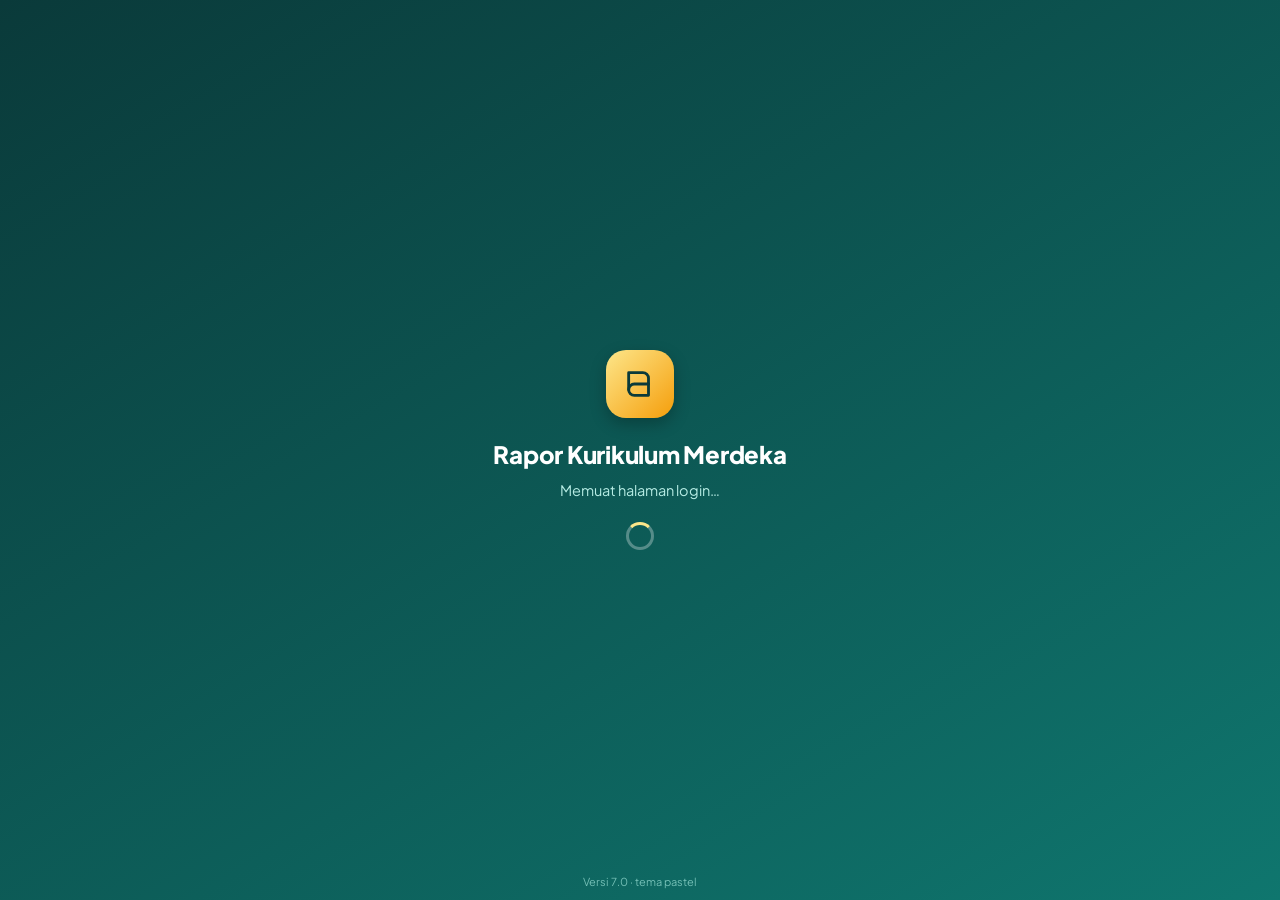
<file: head.html>
<!DOCTYPE html>
<html lang="id">
<head>
<meta charset="utf-8">
<meta name="viewport" content="width=device-width, initial-scale=1">
<title>Rapor Kurikulum Merdeka</title>
<link rel="preconnect" href="https://fonts.googleapis.com">
<link rel="preconnect" href="https://fonts.gstatic.com" crossorigin>
<link href="https://fonts.googleapis.com/css2?family=Plus+Jakarta+Sans:wght@400;500;600;700;800&display=swap" rel="stylesheet" media="print" onload="this.media='all'">
<style>
:root{
  --ink:#0e2a2f; --muted:#5d7378; --line:#e1eae9; --bg:#f2f6f5; --card:#fff;
  --brand:#0f766e; --brand-d:#0a5550; --brand-l:#d8f1ed; --accent:#f59e0b; --accent-l:#fef3c7;
  --ok:#15803d; --ok-l:#dcfce7; --bad:#dc2626; --bad-l:#fee2e2; --info:#2563eb; --info-l:#dbeafe;
  --r:16px; --shadow:0 1px 2px rgba(14,42,47,.06),0 10px 28px rgba(14,42,47,.07);
}
*{box-sizing:border-box}
html,body{margin:0;height:100%}
body{font-family:'Plus Jakarta Sans',system-ui,-apple-system,'Segoe UI',Roboto,sans-serif;background:var(--bg);color:var(--ink);font-size:14.5px;line-height:1.5;-webkit-font-smoothing:antialiased}
button,input,select,textarea{font:inherit;color:inherit}
h1,h2,h3{margin:0;letter-spacing:-.01em}
.hide{display:none!important}

/* ---------- Layout ---------- */
.side{position:fixed;inset:0 auto 0 0;width:256px;background:linear-gradient(175deg,#0a3a3a 0%,#0f766e 62%,#14917f 100%);color:#e8fbf8;display:flex;flex-direction:column;padding:20px 14px;z-index:40;transition:transform .25s}
.brand{display:flex;gap:11px;align-items:center;padding:4px 8px 22px}
.logo{width:42px;height:42px;border-radius:13px;background:linear-gradient(135deg,#fde68a,#f59e0b);display:grid;place-items:center;color:#0a3a3a;box-shadow:0 6px 16px rgba(0,0,0,.25)}
.brand b{display:block;font-size:17px;font-weight:800;letter-spacing:-.02em;color:#fff}
.brand span{font-size:11.5px;color:#a7e3da}
.nav{display:flex;flex-direction:column;gap:4px;margin-top:4px}
.nav button{display:flex;align-items:center;gap:12px;padding:11px 14px;border-radius:12px;border:0;background:transparent;color:#c9f0ea;cursor:pointer;text-align:left;font-weight:600;transition:.15s}
.nav button:hover{background:rgba(255,255,255,.09);color:#fff}
.nav button.on{background:rgba(255,255,255,.16);color:#fff;box-shadow:inset 3px 0 0 var(--accent)}
.nav .sec{font-size:11px;text-transform:uppercase;letter-spacing:.08em;color:#7fcfc3;padding:16px 14px 6px;font-weight:700}
.me{margin-top:auto;background:rgba(0,0,0,.18);border-radius:14px;padding:12px;display:flex;gap:10px;align-items:center}
.ava{width:38px;height:38px;border-radius:50%;background:#fde68a;color:#0a3a3a;font-weight:800;display:grid;place-items:center;flex:none}
.me div{min-width:0}.me b{display:block;font-size:13px;color:#fff;white-space:nowrap;overflow:hidden;text-overflow:ellipsis}.me small{color:#a7e3da;font-size:11.5px}
.main{margin-left:0;min-height:100%;display:flex;flex-direction:column}
.top{display:flex;align-items:center;gap:14px;padding:16px 32px;position:sticky;top:0;background:rgba(242,246,245,.9);backdrop-filter:blur(10px);z-index:20;border-bottom:1px solid var(--line)}
.top h1{font-size:19px;font-weight:800;flex:1;white-space:nowrap;overflow:hidden;text-overflow:ellipsis}
.burger{display:none;border:0;background:#fff;border-radius:11px;width:40px;height:40px;place-items:center;cursor:pointer;box-shadow:var(--shadow)}
.ta-chip{background:#fff;border:1px solid var(--line);padding:6px 12px;border-radius:99px;font-size:12.5px;font-weight:700;color:var(--brand-d);white-space:nowrap}
.page{padding:26px 32px 60px;max-width:1280px;width:100%}
.demo-bar{background:linear-gradient(90deg,#fef3c7,#fde68a);color:#6b4500;padding:9px 32px;font-size:13px;display:flex;gap:12px;align-items:center;flex-wrap:wrap;border-bottom:1px solid #f6d77a}
.demo-bar b{font-weight:800}.demo-bar select,.demo-bar button{background:#fff;border:1px solid #e9c466;border-radius:8px;padding:4px 9px;cursor:pointer;font-size:12.5px;font-weight:600}
.scrim{display:none}

/* ---------- Komponen ---------- */
.card{background:var(--card);border:1px solid var(--line);border-radius:var(--r);box-shadow:var(--shadow)}
.pad{padding:20px 22px}
.row{display:flex;gap:12px;align-items:center;flex-wrap:wrap}
.sp{flex:1}
.muted{color:var(--muted)}.small{font-size:12.5px}
.btn{display:inline-flex;align-items:center;gap:8px;padding:9px 16px;border-radius:11px;border:1px solid var(--line);background:#fff;font-weight:700;cursor:pointer;transition:.15s;white-space:nowrap}
.btn:hover{border-color:#b9ccca;transform:translateY(-1px)}
.btn:disabled{opacity:.5;cursor:not-allowed;transform:none}
.btn.pri{background:var(--brand);border-color:var(--brand);color:#fff;box-shadow:0 6px 16px rgba(15,118,110,.28)}
.btn.pri:hover{background:var(--brand-d)}
.btn.warn{background:var(--accent);border-color:var(--accent);color:#3b2600}
.btn.danger{background:#fff;color:var(--bad);border-color:#f3b4b4}
.btn.sm{padding:6px 11px;font-size:12.5px;border-radius:9px}
.chip{display:inline-flex;align-items:center;gap:5px;padding:3px 10px;border-radius:99px;font-size:12px;font-weight:700;background:#eef3f2;color:var(--muted)}
.chip.ok{background:var(--ok-l);color:var(--ok)}.chip.bad{background:var(--bad-l);color:var(--bad)}.chip.warn{background:var(--accent-l);color:#92580a}.chip.info{background:var(--info-l);color:var(--info)}.chip.brand{background:var(--brand-l);color:var(--brand-d)}
.pred{display:inline-block;min-width:34px;text-align:center;padding:3px 9px;border-radius:8px;font-weight:800;font-size:12.5px}
.pred.A,.pred.SB{background:#bbf7d0;color:#14532d}.pred.D{background:#fecaca;color:#7f1d1d}.pred.B{background:#ccfbf1;color:#115e59}.pred.C{background:#fde68a;color:#78350f}.pred.PB{background:#fecaca;color:#7f1d1d}
.bar{height:8px;border-radius:99px;background:#e6efee;overflow:hidden}.bar i{display:block;height:100%;border-radius:99px;background:linear-gradient(90deg,var(--brand),#2dd4bf);transition:width .5s}
.hero{border-radius:22px;padding:28px 30px;color:#fff;background:radial-gradient(1200px 300px at 100% -20%,rgba(253,230,138,.35),transparent 60%),linear-gradient(120deg,#0a3a3a,#0f766e 70%,#14b8a6);box-shadow:var(--shadow);position:relative;overflow:hidden}
.hero h2{font-size:25px;font-weight:800;margin-bottom:4px}.hero p{margin:0;color:#c9f0ea;max-width:620px}
.hero:after{content:'';position:absolute;right:-40px;bottom:-60px;width:220px;height:220px;border-radius:50%;border:34px solid rgba(255,255,255,.07)}
.tiles{display:grid;grid-template-columns:repeat(auto-fit,minmax(190px,1fr));gap:14px;margin:18px 0}
.tile{padding:16px 18px;display:flex;gap:14px;align-items:center}
.tile .ico{width:44px;height:44px;border-radius:13px;display:grid;place-items:center;background:var(--brand-l);color:var(--brand-d);flex:none}
.tile b{display:block;font-size:24px;font-weight:800;line-height:1.1}.tile span{font-size:12.5px;color:var(--muted)}
.grid{display:grid;grid-template-columns:repeat(auto-fill,minmax(310px,1fr));gap:16px}
.acard{padding:20px;display:flex;flex-direction:column;gap:12px;transition:.18s;cursor:pointer;position:relative}
.acard:hover{transform:translateY(-3px);box-shadow:0 14px 34px rgba(14,42,47,.12);border-color:#b9ddd8}
.acard h3{font-size:17px;font-weight:800}
.acard .kls{display:inline-flex;gap:6px;align-items:center}
.sechead{display:flex;align-items:center;gap:10px;margin:26px 0 12px}.sechead h2{font-size:16px;font-weight:800}
.tabs{display:flex;gap:6px;background:#e7efee;padding:5px;border-radius:14px;width:max-content;max-width:100%;overflow:auto;margin:16px 0}
.tabs button{border:0;background:transparent;padding:9px 16px;border-radius:10px;font-weight:700;color:var(--muted);cursor:pointer;display:flex;gap:8px;align-items:center;white-space:nowrap}
.tabs button.on{background:#fff;color:var(--brand-d);box-shadow:0 2px 8px rgba(14,42,47,.1)}
.seg{display:inline-flex;background:#e7efee;border-radius:11px;padding:3px}.seg button{border:0;background:transparent;padding:6px 13px;border-radius:9px;font-weight:700;color:var(--muted);cursor:pointer}.seg button.on{background:#fff;color:var(--brand-d);box-shadow:0 1px 4px rgba(0,0,0,.1)}

/* ---------- Tabel nilai ---------- */
.tw{overflow:auto;border-radius:var(--r);max-height:calc(100vh - 330px);min-height:140px}
table{border-collapse:separate;border-spacing:0;width:100%}
th,td{padding:9px 12px;text-align:left;border-bottom:1px solid var(--line);white-space:nowrap}
thead th{position:sticky;top:0;background:#f6faf9;z-index:3;font-size:12px;text-transform:uppercase;letter-spacing:.04em;color:var(--muted);font-weight:700;vertical-align:bottom}
thead th small{display:block;text-transform:none;letter-spacing:0;font-weight:500;max-width:150px;overflow:hidden;text-overflow:ellipsis;color:#7d9296}
tbody tr:hover td{background:#fafdfc}
td.c,th.c{text-align:center}
.stk{position:sticky;left:0;background:#fff;z-index:2}.stk2{position:sticky;left:46px;background:#fff;z-index:2;box-shadow:2px 0 0 var(--line)}
thead th.stk,thead th.stk2{z-index:4;background:#f6faf9}
tbody tr:hover td.stk,tbody tr:hover td.stk2{background:#fafdfc}
.ni{width:68px;text-align:center;padding:7px 4px;border:1.5px solid var(--line);border-radius:9px;background:#fff;font-weight:700;font-variant-numeric:tabular-nums;transition:.12s}
.ni:focus{outline:0;border-color:var(--brand);box-shadow:0 0 0 3px rgba(15,118,110,.15)}
.ni.low{background:#fff1f1;color:var(--bad);border-color:#f7caca}.ni.hi{background:#effcf4;color:var(--ok);border-color:#bde8cb}
.ni.dirty{border-color:var(--accent);background:#fffbeb;color:#92580a}.ni.err{border-color:var(--bad);background:var(--bad-l);color:var(--bad)}
.ni:disabled{background:#f3f6f6;color:#a2b3b5;cursor:not-allowed;border-style:dashed}
.rem{display:block;font-size:10.5px;color:var(--info);font-weight:700;margin-top:2px}
.avg{font-weight:800;font-variant-numeric:tabular-nums}
.savebar{position:sticky;bottom:14px;margin-top:14px;display:flex;justify-content:flex-end;pointer-events:none;z-index:6}
.savebar>div{pointer-events:auto;background:#0e2a2f;color:#fff;padding:10px 12px 10px 20px;border-radius:16px;display:flex;gap:16px;align-items:center;box-shadow:0 14px 40px rgba(14,42,47,.35)}
.savebar .btn{border:0}

/* ---------- Capaian ---------- */
.cap{padding:16px 18px;display:grid;grid-template-columns:auto 1fr auto;gap:14px;align-items:start}
.cap .n{width:40px;height:40px;border-radius:50%;background:var(--brand-l);color:var(--brand-d);display:grid;place-items:center;font-weight:800}
.cap p{margin:6px 0 0;font-size:15px;line-height:1.6}
.cap.mt p{opacity:.55;font-style:italic}
.cap .acts{display:flex;gap:8px;flex-wrap:wrap;justify-content:flex-end}
.quote{border-left:4px solid var(--brand);background:#f3fbf9;padding:10px 14px;border-radius:0 12px 12px 0}
.empty{text-align:center;padding:50px 20px;color:var(--muted)}

/* ---------- Modal / toast ---------- */
.mback{position:fixed;inset:0;background:rgba(10,30,34,.5);backdrop-filter:blur(3px);display:grid;place-items:center;z-index:80;padding:16px;animation:fade .15s}
.modal{background:#fff;border-radius:20px;width:min(560px,100%);max-height:92vh;overflow:auto;box-shadow:0 30px 80px rgba(0,0,0,.35);animation:pop .18s}
.modal header{padding:20px 24px 4px;display:flex;align-items:center;gap:10px}.modal header h3{font-size:18px;font-weight:800;flex:1}
.modal .body{padding:10px 24px 8px}.modal footer{padding:14px 24px 22px;display:flex;gap:10px;justify-content:flex-end}
label.f{display:block;font-weight:700;font-size:13px;margin:12px 0 5px}
.inp,textarea.inp,select.inp{width:100%;padding:10px 13px;border:1.5px solid var(--line);border-radius:11px;background:#fff}
.inp:focus{outline:0;border-color:var(--brand);box-shadow:0 0 0 3px rgba(15,118,110,.15)}
textarea.inp{min-height:120px;resize:vertical;line-height:1.55}
.cnt{text-align:right;font-size:12px;color:var(--muted)}.cnt.bad{color:var(--bad);font-weight:700}
.note{padding:11px 14px;border-radius:12px;font-size:13px;display:flex;gap:10px;align-items:flex-start}
.note.warn{background:var(--accent-l);color:#7a4a05}.note.bad{background:var(--bad-l);color:#8b1d1d}.note.info{background:var(--info-l);color:#1e40af}.note.ok{background:var(--ok-l);color:#14532d}
#toasts{position:fixed;right:20px;bottom:20px;display:flex;flex-direction:column;gap:10px;z-index:99;max-width:min(420px,calc(100vw - 40px))}
.toast{background:#0e2a2f;color:#fff;padding:13px 16px;border-radius:14px;box-shadow:0 14px 40px rgba(0,0,0,.3);display:flex;gap:11px;align-items:flex-start;animation:slide .22s;border-left:4px solid #2dd4bf}
.toast.bad{border-color:#f87171}.toast.warn{border-color:var(--accent)}
.boot{position:fixed;inset:0;background:linear-gradient(150deg,#0a3a3a,#0f766e);display:grid;place-items:center;z-index:100;color:#fff;text-align:center;padding:20px}
.boot::after{content:'Versi 5.3 · login langsung';position:absolute;bottom:10px;left:0;right:0;font-size:11px;color:#8fd6cc;opacity:.8}
.boot .logo{width:68px;height:68px;border-radius:20px;margin:0 auto 18px}
.boot h2{font-size:24px;font-weight:800}.boot p{color:#b6ece4;max-width:440px;margin:8px auto 0}
.spin{width:28px;height:28px;border-radius:50%;border:3px solid rgba(255,255,255,.3);border-top-color:#fde68a;animation:rot .8s linear infinite;margin:20px auto 0}
.skel{height:90px;border-radius:var(--r);background:linear-gradient(90deg,#e8f0ef 25%,#f4f8f7 37%,#e8f0ef 63%);background-size:400% 100%;animation:sh 1.3s infinite}
@keyframes rot{to{transform:rotate(360deg)}}@keyframes sh{0%{background-position:100% 50%}100%{background-position:0 50%}}
@keyframes fade{from{opacity:0}}@keyframes pop{from{transform:scale(.96) translateY(8px);opacity:0}}@keyframes slide{from{transform:translateX(30px);opacity:0}}
.view-in{animation:vin .25s}@keyframes vin{from{opacity:0;transform:translateY(8px)}}


/* ---------- Checklist & setup ---------- */
.chk{padding:6px 22px 14px}.chk-row{display:flex;gap:14px;align-items:center;padding:11px 0;border-top:1px solid var(--line)}.chk-row:first-child{border-top:0}
.chk-ic{width:30px;height:30px;border-radius:50%;display:grid;place-items:center;font-weight:800;font-size:13px;flex:none;background:#eef3f2;color:var(--muted)}
.chk-ic.ok{background:var(--ok-l);color:var(--ok)}.chk-ic.warn{background:var(--accent-l);color:#92580a}.chk-ic.todo{background:#fff;border:2px dashed #b9ccca}
.chk-t{flex:1;min-width:0}
.boot.lg{background:linear-gradient(160deg,#fdf3e7 0%,#fbe6d4 55%,#f9dcc6 100%);color:#4a3426}
.boot.lg::after{color:#b08c76}
.lgwrap{width:min(420px,92vw);margin:0 auto}
.lgbrand{font-size:13px;font-weight:700;letter-spacing:.06em;color:#a9744f;text-transform:uppercase;margin-bottom:14px}
.lgcard{background:#fffaf4;border-radius:26px;padding:34px 30px 26px;text-align:left;box-shadow:0 24px 60px rgba(176,120,82,.22),0 2px 0 #fff inset}
.lgcard h2{font-size:22px;font-weight:800;letter-spacing:.28em;text-align:center;color:#3d2b20;margin:0 0 26px}
.lgcard label{display:block;font-size:12.5px;font-weight:700;color:#8a6b58;margin:14px 0 6px}
.lgcard .in{width:100%;padding:13px 15px;border:1.5px solid #efdccd;border-radius:14px;background:#fff;font:inherit;font-size:15px;color:#3d2b20;outline:none;transition:.15s}
.lgcard .in:focus{border-color:#f0996b;box-shadow:0 0 0 4px rgba(240,153,107,.18)}
.lgcard .pw{position:relative}.lgcard .pw .in{padding-right:56px}
.lgcard .eye{position:absolute;right:6px;top:50%;transform:translateY(-50%);background:none;border:0;cursor:pointer;color:#a9744f;padding:8px;border-radius:10px;font-size:12px;font-weight:700}
.lgcard .go{width:100%;margin-top:22px;padding:14px;border:0;border-radius:15px;font:inherit;font-size:15px;font-weight:800;letter-spacing:.04em;color:#fff;background:linear-gradient(135deg,#f9b48b,#ef8a5b);box-shadow:0 10px 24px rgba(239,138,91,.38);cursor:pointer;transition:.15s}
.lgcard .go:hover{filter:brightness(1.05);transform:translateY(-1px)}.lgcard .go:disabled{opacity:.6;cursor:wait;transform:none}
.lgcard .err{margin-top:14px;padding:10px 13px;border-radius:12px;background:#fde8e4;color:#a3321f;font-size:13px;font-weight:600}
.lgcard .inf{margin-top:14px;padding:10px 13px;border-radius:12px;background:#fdf0d5;color:#8a5a12;font-size:13px;font-weight:600}
.lgcard .foot{margin:20px 0 0;text-align:center;font-size:12.5px;color:#a58872}
.lgcard .hint{margin-top:14px;padding:11px 13px;border-radius:12px;background:#fff1e3;font-size:12.5px;color:#8a6b58;line-height:1.9}
.lgcard .hint button{border:0;background:#fff;border-radius:8px;padding:3px 9px;margin:2px 4px 2px 0;font:inherit;font-size:12px;font-weight:700;color:#b9622f;cursor:pointer;box-shadow:0 1px 3px rgba(0,0,0,.08)}
.lgcard .note2{font-size:12.5px;color:#8a6b58;line-height:1.7;margin:-10px 0 4px;text-align:center}
.cell{width:100%;min-width:90px;border:1px solid transparent;background:transparent;padding:5px 7px;font:inherit;font-size:12.5px;border-radius:6px;color:inherit}
.cell:hover{border-color:#cfe0dc;background:#fff}.cell:focus{outline:none;border-color:var(--brand);background:#fff}.cell.dirty{background:#fff4d6;border-color:#f3c35b}
.edtable td{padding:2px 4px}.edtable th{white-space:nowrap}
.login-card{background:#fff;color:var(--ink);text-align:left;border-radius:22px;padding:26px 26px 22px;width:min(440px,92vw);margin:22px auto 0;box-shadow:0 30px 80px rgba(0,0,0,.32)}
.login-card h3{font-size:17px;margin:0 0 2px}.login-card .sub{color:var(--muted);font-size:13px;margin-bottom:16px}
.acc{display:flex;gap:12px;align-items:center;padding:12px 14px;border:1.5px solid var(--line,#d9e5e2);border-radius:14px;background:#f6faf9;width:100%;text-align:left;font:inherit;color:inherit;cursor:default}
button.acc{cursor:pointer;transition:.15s}button.acc:hover{border-color:#0f766e;background:#ecfdf5}
.acc .ava{width:42px;height:42px;font-size:17px}.acc b{display:block;font-size:14.5px;line-height:1.25}.acc small{color:var(--muted);font-size:12px;word-break:break-all}
.login-card .big{width:100%;justify-content:center;margin-top:14px;padding:13px 16px;font-size:15px}
.login-card .lk{display:block;text-align:center;margin-top:14px;font-size:13px;color:#0f766e;font-weight:600;text-decoration:none;background:none;border:0;cursor:pointer;width:100%}
.login-card .lk:hover{text-decoration:underline}
.login-card .sep{display:flex;align-items:center;gap:10px;color:var(--muted);font-size:12px;margin:16px 0 10px}.login-card .sep:before,.login-card .sep:after{content:'';flex:1;height:1px;background:#e3ecea}
.login-card .accs{display:grid;gap:8px}.boot .school{color:#fde68a;font-weight:700;margin-top:6px;letter-spacing:.02em}
.setup-card{background:#fff;color:var(--ink);text-align:left;border-radius:20px;padding:24px;max-width:540px;margin:22px auto 0;box-shadow:0 30px 80px rgba(0,0,0,.3)}
.setup-card ol{margin:0 0 14px;padding-left:20px;line-height:1.8}
code{background:#eef3f2;padding:1px 6px;border-radius:6px;font-size:12.5px}
.seg{flex-wrap:wrap}

/* ---------- Menu utama bergaya tombol warna ---------- */
.mgrp{font-weight:800;color:var(--muted);text-transform:uppercase;font-size:12px;letter-spacing:.08em;margin:24px 0 10px}
.mtiles{display:grid;grid-template-columns:repeat(auto-fill,minmax(290px,1fr));gap:14px}
.mt{display:flex;align-items:center;gap:14px;padding:16px 18px;border-radius:16px;border:2px solid rgba(0,0,0,.14);cursor:pointer;font-weight:800;font-size:15px;text-transform:uppercase;letter-spacing:.02em;text-align:left;box-shadow:0 4px 0 rgba(0,0,0,.14);transition:.12s;min-height:74px}
.mt:hover{transform:translateY(-2px);box-shadow:0 6px 0 rgba(0,0,0,.14)}.mt:active{transform:translateY(2px);box-shadow:0 1px 0 rgba(0,0,0,.14)}
.mt small{display:block;text-transform:none;font-weight:500;font-size:12px;letter-spacing:0;opacity:.88;margin-top:2px}
.mt .mi{width:46px;height:46px;border-radius:13px;background:rgba(255,255,255,.32);display:grid;place-items:center;flex:none}
.note.big{padding:14px 16px;align-items:center;font-size:14px}
.usr{display:flex;gap:10px;align-items:center}.usr b{display:block;font-size:13px;line-height:1.2}.usr small{color:var(--muted);font-size:11.5px}
.top .btn{padding:8px 14px}
@media(max-width:700px){.usr>div:last-child{display:none}.mt{min-height:66px}}

/* ---------- Pratinjau & cetak ---------- */
.pv{position:fixed;inset:0;background:#5d6b6e;z-index:90;display:flex;flex-direction:column}
.pv-bar{display:flex;gap:10px;align-items:center;padding:10px 18px;background:#0e2a2f;color:#fff;flex-wrap:wrap}
.pv-bar .btn:not(.warn){background:#fff;color:#0e2a2f;border-color:#fff}
.pv-body{flex:1;overflow:auto;padding:18px}
.sheet{position:relative;width:210mm;min-height:297mm;margin:0 auto 18px;background:#fff;color:#000;padding:14mm 16mm;box-shadow:0 8px 30px rgba(0,0,0,.35);font-family:Arial,Helvetica,sans-serif;font-size:11pt;line-height:1.35;overflow:hidden}
.land .sheet{width:297mm;min-height:0}
.sheet .kop{text-align:center;border-bottom:3px double #000;padding-bottom:8px;margin-bottom:12px}
.kop .k1{font-size:10.5pt;letter-spacing:.06em;font-weight:700}.kop .k2{font-size:15pt;font-weight:700;text-transform:uppercase;margin:2px 0}.kop .k3{font-size:9.5pt}
.idn{width:100%;border-collapse:collapse;margin-bottom:10px;font-size:10.5pt}.idn td{padding:1px 4px;border:0;white-space:normal;vertical-align:top;background:#fff}
.rp{width:100%;border-collapse:collapse;font-size:10pt}.rp th,.rp td{border:1px solid #000;padding:5px 7px;white-space:normal;vertical-align:top;text-align:left;background:#fff;color:#000;position:static}
.rp thead th{background:#e7e7e7;text-align:center;font-size:10pt;text-transform:none;letter-spacing:0;font-weight:700}
.rp .c{text-align:center}.rp .b{font-weight:700;font-size:11pt}.rp .grp td{font-weight:700;background:#f0f0f0}.rp .cap{font-size:9.5pt;line-height:1.4}.rp tr{page-break-inside:avoid}.rp .sum td{font-weight:700;background:#f7f7f7}
.row2{display:flex;gap:10px;margin-top:10px;align-items:stretch}
.ctt{border:1px solid #000;margin-top:10px;padding:6px 8px;min-height:52px;font-size:10pt}
.ttd{display:grid;grid-template-columns:1fr 1fr;gap:8px 30px;margin-top:16px;font-size:10.5pt;text-align:center;page-break-inside:avoid}.ttd .ctr{grid-column:1/-1;width:50%;justify-self:center}
.wm{position:absolute;inset:0;display:grid;place-items:center;font-size:130px;font-weight:800;color:rgba(200,0,0,.08);transform:rotate(-30deg);pointer-events:none}
@media print{
  body.pv-open > *:not(#pvRoot){display:none!important}
  body{background:#fff}
  .pv{position:static!important;background:#fff!important;display:block!important}
  .pv-bar{display:none!important}.pv-body{padding:0!important;overflow:visible!important}
  .sheet{box-shadow:none!important;margin:0!important;width:auto!important;min-height:0!important;padding:0!important;page-break-after:always;break-after:page}
  .sheet:last-child{page-break-after:auto;break-after:auto}
}
@media(max-width:900px){
  .side{transform:translateX(-100%)}.side.open{transform:none}
  .scrim.open{display:block;position:fixed;inset:0;background:rgba(0,0,0,.45);z-index:35}
  .main{margin-left:0}.burger{display:grid}.top{padding:12px 16px}.page{padding:18px 14px 60px}.demo-bar{padding:8px 16px}
  .cap{grid-template-columns:auto 1fr}.cap .acts{grid-column:1/-1;justify-content:flex-start}
  .tw{max-height:none}.hero{padding:22px}.hero h2{font-size:21px}
}

/* ==========================================================================
   TEMA 6.0 — gaya dashboard "EduView": header pil gelap, kartu ungu/oranye/lavender
   ========================================================================== */
:root{
  --ink:#25262c; --muted:#6f7183; --line:#e7e3f4; --bg:#ebe7fb; --card:#fff;
  --brand:#6f61dd; --brand-d:#4d41b6; --brand-l:#e8e4fc; --accent:#f9a56b; --accent-l:#fdeadb;
  --pu:#8b7fe8; --or:#f9a56b; --lv:#dcd6fa; --dk:#2b2d33;
  --r:22px; --shadow:0 1px 2px rgba(43,45,51,.05),0 12px 30px rgba(94,80,180,.10);
}
body{background:#ebe7fb repeating-linear-gradient(135deg,transparent 0 26px,rgba(139,127,232,.08) 26px 52px) fixed;color:var(--ink)}
.main{max-width:1380px;margin:0 auto;padding:0 16px}
.card{border-color:transparent}
.btn{border-radius:999px;border-color:var(--line)}
.btn:hover{border-color:#cfc8f3}
.btn.pri{background:var(--dk);border-color:var(--dk);box-shadow:0 8px 18px rgba(43,45,51,.25)}
.btn.pri:hover{background:#000}
.btn.warn{background:var(--or);border-color:var(--or);color:#4a2400}
.btn.sm{border-radius:999px}
.chip.brand{background:var(--brand-l);color:var(--brand-d)}
.bar{background:#ece8fb}.bar i{background:linear-gradient(90deg,var(--pu),#b4a9f5)}
.inp:focus,.ni:focus,.cell:focus{border-color:var(--pu);box-shadow:0 0 0 3px rgba(139,127,232,.2)}
.inp,textarea.inp,select.inp{border-radius:14px}
.tabs,.seg{background:#e3def7}.tabs button.on,.seg button.on{color:var(--brand-d)}
.savebar>div,.toast{background:var(--dk)}
.pgh h1,.sechead h2{font-weight:800}
thead th{background:#f6f4fe}thead th.stk,thead th.stk2{background:#f6f4fe}
.acard:hover{border-color:#cfc8f3}
.quote{background:#f5f3ff;border-left-color:var(--pu)}
.tw{border-radius:18px}

/* ----- Header pil gelap ----- */
.top{position:sticky;top:12px;z-index:30;margin:14px 0 0;padding:8px 10px 8px 12px;gap:12px;border:0;border-radius:999px;background:var(--dk);color:#fff;backdrop-filter:none;box-shadow:0 14px 34px rgba(43,45,51,.28)}
.top .brandm{display:flex;align-items:center;gap:10px;flex:none}
.top .logo{width:38px;height:38px;border-radius:50%;background:var(--or);color:#3b1d00;box-shadow:none}
.top .brandm b{font-size:15px;font-weight:800;letter-spacing:-.01em;white-space:nowrap}
.navp{display:flex;gap:2px;margin:0 auto;padding:4px;border-radius:999px;background:rgba(255,255,255,.09);overflow-x:auto;scrollbar-width:none;max-width:100%}
.navp::-webkit-scrollbar{display:none}
.navp button{border:0;background:transparent;color:#c8c8d8;padding:8px 18px;border-radius:999px;font-weight:700;cursor:pointer;white-space:nowrap;transition:.15s}
.navp button:hover{color:#fff}
.navp button.on{background:#fff;color:var(--dk)}
.top .usr{flex:none;gap:10px}
.top .usr b{color:#fff}.top .usr small{color:#a8a9bb}
.top .ava{background:var(--pu);color:#fff;width:38px;height:38px}
.top .ib{width:36px;height:36px;border-radius:50%;border:0;background:rgba(255,255,255,.1);color:#fff;display:grid;place-items:center;cursor:pointer;transition:.15s}
.top .ib:hover{background:rgba(255,255,255,.2)}
.page{padding:22px 0 60px;max-width:none}
.pgh{display:flex;align-items:center;gap:12px;flex-wrap:wrap;margin:0 0 6px}
.pgh h1{font-size:24px;font-weight:800;letter-spacing:-.02em;margin-right:auto}
.ta-chip{background:#fff;border:0;color:var(--brand-d);box-shadow:var(--shadow)}
.subnav{display:flex;gap:6px;overflow-x:auto;padding:6px 2px 10px;scrollbar-width:none;width:100%}
.subnav::-webkit-scrollbar{display:none}
.subnav button{border:0;background:rgba(255,255,255,.7);color:var(--muted);padding:8px 16px;border-radius:999px;font-weight:700;cursor:pointer;white-space:nowrap;transition:.15s}
.subnav button:hover{background:#fff;color:var(--ink)}
.subnav button.on{background:var(--dk);color:#fff}

/* ----- Dashboard ----- */
.dash{display:grid;grid-template-columns:minmax(0,1fr) minmax(0,1.3fr) minmax(0,1fr);gap:18px;align-items:start}
.dcol{display:flex;flex-direction:column;gap:18px;min-width:0}
.dc{border-radius:var(--r);padding:22px;box-shadow:var(--shadow);position:relative;overflow:hidden}
.dc h3{font-size:16px;font-weight:800;margin:0}
.dc .sub{font-size:12.5px;opacity:.75}
.dc.pu{background:var(--pu);color:#fff}.dc.or{background:var(--or);color:#3b1d00}.dc.lv{background:var(--lv)}.dc.dk{background:var(--dk);color:#fff}.dc.wh{background:#fff}
.dc.pu:after{content:'';position:absolute;right:-50px;top:-50px;width:190px;height:190px;border-radius:50%;border:34px solid rgba(255,255,255,.12)}
.dc .hi{font-size:26px;font-weight:800;line-height:1.2;letter-spacing:-.02em;margin:10px 0 6px;position:relative}
.dc .pill{display:inline-flex;align-items:center;gap:6px;padding:5px 12px;border-radius:999px;background:rgba(255,255,255,.2);font-size:12px;font-weight:700}
.dc.dk .pill,.dc.or .pill{background:rgba(255,255,255,.14)}.dc.or .pill{background:rgba(255,255,255,.4)}
.dc .btns{display:flex;gap:8px;flex-wrap:wrap;margin-top:16px;position:relative;z-index:1}
.dc .btns .btn{border:0}
.dc.dk .btn,.dc.or .btn{background:#fff;color:var(--dk)}
.dc.pu .btn{background:#fff;color:var(--brand-d)}.dc.pu .btn.dkb{background:var(--dk);color:#fff}
.big{font-size:46px;font-weight:800;line-height:1;letter-spacing:-.03em}
.dc .lb{display:flex;align-items:baseline;gap:8px;margin-top:10px}
.pbar{height:10px;border-radius:99px;background:rgba(255,255,255,.18);overflow:hidden;margin-top:14px}.pbar i{display:block;height:100%;border-radius:99px;background:var(--or);transition:width .6s}
.dc.or .pbar{background:rgba(255,255,255,.45)}.dc.or .pbar i{background:var(--dk)}
.sg{display:grid;grid-template-columns:repeat(3,1fr);gap:12px}
.sc{background:#fff;border-radius:20px;padding:14px 10px;text-align:center;box-shadow:var(--shadow)}
.sc .bub{width:38px;height:38px;border-radius:50%;display:grid;place-items:center;margin:0 auto 8px}
.sc b{display:block;font-size:24px;font-weight:800;line-height:1.1}.sc span{font-size:11.5px;color:var(--muted);font-weight:600}
.bub.b1{background:var(--lv);color:var(--brand-d)}.bub.b2{background:var(--accent-l);color:#a24f0b}.bub.b3{background:#d9f3e3;color:#17703a}
.seg2{display:inline-flex;background:#f0edfc;border-radius:999px;padding:3px}.seg2 button{border:0;background:transparent;padding:5px 12px;border-radius:999px;font-weight:700;font-size:12px;color:var(--muted);cursor:pointer}.seg2 button.on{background:var(--dk);color:#fff}
.chd{display:flex;align-items:center;gap:10px;margin-bottom:16px;flex-wrap:wrap}.chd h3{flex:1}
.bars{display:flex;gap:10px;align-items:flex-end;overflow-x:auto;padding:2px 2px 4px}
.bcol{flex:1;min-width:44px;display:flex;flex-direction:column;align-items:center;gap:8px;cursor:default}
.btrack{width:100%;max-width:56px;height:170px;border-radius:999px;background:#f1eefc;display:flex;align-items:flex-end;overflow:hidden}
.bfill{width:100%;border-radius:999px;background:var(--pu);transition:height .6s;min-height:6px}
.bcol:nth-child(even) .bfill{background:var(--or)}
.bcol.mx .bfill{background:var(--dk)}
.bcol small{font-weight:800;font-size:12px}.bcol em{font-style:normal;font-size:11.5px;color:var(--muted);font-weight:600;white-space:nowrap}
.lrow{display:flex;gap:12px;align-items:center;padding:11px 12px;border-radius:18px;background:rgba(255,255,255,.7);cursor:pointer;border:0;width:100%;text-align:left;transition:.15s}
.lrow:hover{background:#fff;transform:translateY(-1px)}
.lrow+.lrow{margin-top:8px}
.lrow .bub{width:40px;height:40px;border-radius:14px;display:grid;place-items:center;flex:none}
.lrow b{display:block;font-size:13.5px;font-weight:800;line-height:1.25}.lrow small{color:var(--muted);font-size:12px}
.lrow .t{margin-left:auto;font-weight:800;font-size:12.5px;background:var(--dk);color:#fff;padding:4px 10px;border-radius:999px;flex:none}
.lrow>div{min-width:0}
.chips2{display:flex;gap:8px;flex-wrap:wrap;margin-top:12px}
.chips2 button{border:0;border-radius:999px;padding:7px 13px;font-weight:700;font-size:12.5px;cursor:pointer;background:var(--lv);color:var(--brand-d);transition:.15s}
.chips2 button:nth-child(3n+2){background:var(--accent-l);color:#9a4a08}.chips2 button:nth-child(3n){background:#e3e4ea;color:var(--dk)}
.chips2 button:hover{transform:translateY(-1px)}
.wk{display:grid;grid-template-columns:repeat(7,1fr);gap:6px;margin-top:14px}
.wk div{text-align:center;padding:8px 0;border-radius:16px;background:rgba(255,255,255,.1);font-size:11px;opacity:.9}
.wk div b{display:block;font-size:15px;margin-top:2px}
.wk div.on{background:var(--or);color:#3b1d00;opacity:1}
.alert{display:flex;gap:12px;align-items:center;padding:14px 18px;border-radius:20px;background:var(--accent-l);color:#7a3c06;margin-bottom:18px;flex-wrap:wrap}
.alert>div{flex:1;min-width:200px}
.mgrp{margin:30px 0 12px;color:var(--ink);opacity:.6}
.mtiles{grid-template-columns:repeat(auto-fill,minmax(250px,1fr))}
.mt{background:#fff;color:var(--ink);border:0;box-shadow:var(--shadow);text-transform:none;border-radius:20px;padding:14px 16px;font-size:14.5px;font-weight:800}
.mt:hover{transform:translateY(-2px);box-shadow:0 14px 30px rgba(94,80,180,.18)}.mt:active{transform:none;box-shadow:var(--shadow)}
.mt small{color:var(--muted);opacity:1}
.mt .mi{border-radius:50%;background:var(--lv);color:var(--brand-d)}
.mt:nth-child(3n+2) .mi{background:var(--accent-l);color:#a24f0b}.mt:nth-child(3n) .mi{background:#e3e4ea;color:var(--dk)}
.sk3{display:grid;grid-template-columns:repeat(3,1fr);gap:18px}.sk3 .skel{height:220px;border-radius:var(--r)}
.skel{background:linear-gradient(90deg,#e4defa 25%,#f1eefc 37%,#e4defa 63%);background-size:400% 100%}
.boot::after{content:'Versi 6.0 · dashboard baru'}

@media(max-width:1100px){.dash{grid-template-columns:1fr 1fr}.dash .dcol:nth-child(2){grid-column:1/-1;order:-1}.sk3{grid-template-columns:1fr 1fr}}
@media(max-width:820px){
  .top{flex-wrap:wrap;border-radius:28px;padding:10px 12px;top:8px;row-gap:8px}
  .top .brandm b{display:none}.top .usr{margin-left:auto}
  .navp{order:3;width:100%;margin:0}.navp button{flex:1;padding:8px 12px}
  .main{padding:0 10px}.page{padding:16px 0 50px}.pgh h1{font-size:20px}
  .big{font-size:38px}.bars{gap:8px}.btrack{height:130px}
}
@media(max-width:620px){.dash{grid-template-columns:1fr}.sk3{grid-template-columns:1fr}.mtiles{grid-template-columns:1fr}.dc{padding:18px}.dc .hi{font-size:22px}.sg{gap:8px}}
@media(max-width:700px){.hide-sm{display:none}}
@media(max-width:620px){.dash .dcol:nth-child(2){order:0;grid-column:auto}.navp button{padding:8px 10px;flex:none}}
.tpg td{padding:6px 8px;vertical-align:top}.tpg .inp{padding:8px 10px;font-size:13.5px;width:100%;resize:none;overflow:hidden;line-height:1.4}.tpg textarea.inp{min-height:40px}
.tpg tr.dirty td{background:#fbfaff}.tpg tr.dirty .inp{border-color:var(--pu)}.tpg tr.off .inp{opacity:.5}.tpg .tn{padding-top:14px}.tpg .tc{padding-top:14px;font-weight:700;color:var(--muted)}.tpg .tc.bad{color:var(--bad)}
.tpg input[type=checkbox]{width:18px;height:18px;margin-top:11px;accent-color:var(--brand)}
kbd{background:#fff;border:1px solid var(--line);border-bottom-width:2px;border-radius:6px;padding:0 6px;font-size:12px}
/* ----- Kertas F4 (215 x 330 mm), kop berlogo, latar transparan ----- */
.sheet{width:215mm;min-height:330mm;padding:12mm 14mm}
.land .sheet{width:330mm;min-height:0}
.sheet .in{position:relative;z-index:1}
.sheet .bgimg{position:absolute;left:50%;top:50%;transform:translate(-50%,-50%);max-width:82%;max-height:82%;z-index:0;pointer-events:none;-webkit-print-color-adjust:exact;print-color-adjust:exact}
.sheet .wm{z-index:2}
.sheet .kop{display:flex;align-items:center;gap:10px;text-align:center}
.kop .kc{flex:1;min-width:0}.kop .kl,.kop .kr{flex:none;width:var(--lg,0mm);display:flex;align-items:center;justify-content:center}
.kop .kl img,.kop .kr img{display:block;object-fit:contain}
.idn{table-layout:fixed}.idn td{padding:1.5px 4px;overflow-wrap:anywhere}.idn td.nw{white-space:nowrap;overflow-wrap:normal}
.imgbox{height:96px;border:1.5px dashed var(--line);border-radius:14px;display:grid;place-items:center;background:repeating-conic-gradient(#f3f1fb 0 25%,#fff 0 50%) 0 0/16px 16px;overflow:hidden}
.imgbox img{max-width:100%;max-height:92px;object-fit:contain}
.pv-bar #pvCnt{background:rgba(255,255,255,.15);color:#fff}.pv-bar .btn:disabled{opacity:.4}
.sheet .rp td,.sheet .idn td{background:transparent}.sheet .rp thead th{background:rgba(231,231,231,.88)}.sheet .rp .grp td{background:rgba(240,240,240,.85)}.sheet .rp .sum td{background:rgba(247,247,247,.85)}

/* ==========================================================================
   TEMA 7.0 — pastel krem, sidebar mint, hero peach (mengikuti foto referensi)
   ========================================================================== */
:root{
  --ink:#2c2a26; --muted:#7c766c; --line:#efe6d8; --bg:#fbf6ee; --card:#fffdf9;
  --brand:#4f9a8c; --brand-d:#33766a; --brand-l:#dcece6; --accent:#f08a6a; --accent-l:#fbd9cf;
  --mint:#d9e9e2; --peach:#fbd9cf; --sun:#fbebc4; --sky:#d9e5f6;
  --co:#f08a6a; --te:#5b9a8f; --am:#f2b33d; --bl:#6e93cf;
  --r:28px; --sh:9px 9px 24px rgba(205,188,164,.38),-7px -7px 20px rgba(255,255,255,.95);
  --shp:0 14px 30px rgba(240,138,106,.22);
}
body{background:#fbf6ee;color:var(--ink)}
.main{max-width:none;margin:0;padding:0}
.app{display:grid;grid-template-columns:288px minmax(0,1fr);gap:22px;padding:16px;min-height:100vh;align-items:start}
.cnt{min-width:0;padding-top:4px}
.card{background:var(--card);border-radius:var(--r);box-shadow:var(--sh)}
.btn{border-radius:999px;background:#fffdf9;border:1px solid var(--line);box-shadow:3px 3px 9px rgba(205,188,164,.25),-3px -3px 8px rgba(255,255,255,.9)}
.btn.pri{background:var(--co);border-color:var(--co);color:#fff;box-shadow:0 10px 20px rgba(240,138,106,.38)}.btn.pri:hover{background:#e87a58}
.btn.warn{background:var(--am);border-color:var(--am);color:#4a3200}
.btn.danger{background:#fff;color:#d6453a;border-color:#f3c6c1}
.chip.brand{background:var(--brand-l);color:var(--brand-d)}
.bar{background:#f1e8da}.bar i{background:linear-gradient(90deg,var(--te),#8cc4b8)}
.inp:focus,.ni:focus,.cell:focus{border-color:var(--te);box-shadow:0 0 0 3px rgba(79,154,140,.2)}
.tabs,.seg{background:#f1e8da}.tabs button.on,.seg button.on{background:#fff;color:var(--brand-d)}
.savebar>div,.toast{background:#33403c}
thead th,thead th.stk,thead th.stk2{background:#fbf3e6}
.quote{background:#f4f0e6;border-left-color:var(--te)}
.ta-chip{background:#fff;color:var(--brand-d);box-shadow:var(--sh)}
.skel{background:linear-gradient(90deg,#f1e8da 25%,#f9f2e6 37%,#f1e8da 63%);background-size:400% 100%}

/* ----- Sidebar mint ----- */
.sbar{position:sticky;top:16px;height:calc(100vh - 32px);overflow:auto;border-radius:36px;padding:26px 18px 18px;background:linear-gradient(180deg,#dcebe5,#cfe3da);box-shadow:var(--sh);display:flex;flex-direction:column;gap:16px;transform:none!important;width:auto}
.sbar::-webkit-scrollbar{width:0}
.prof{text-align:center}
.avt{width:112px;height:112px;margin:0 auto 12px;border-radius:50%;background:#fff;padding:8px;box-shadow:var(--sh);position:relative}
.avt svg{width:100%;height:100%;border-radius:50%;display:block}
.avt:after{content:'';position:absolute;right:6px;bottom:8px;width:22px;height:22px;border-radius:50%;background:#19b37f;border:4px solid #e9f3ef}
.prof b{display:block;font-size:19px;font-weight:800;line-height:1.25;letter-spacing:-.01em}
.prof small{color:#58665f;font-size:13px}
.snav{display:flex;flex-direction:column;gap:6px}
.snav button{display:flex;align-items:center;gap:14px;border:0;background:transparent;border-radius:22px;padding:11px 14px;font-weight:700;font-size:15px;color:#2c3a35;cursor:pointer;text-align:left;transition:.15s}
.snav button:hover{background:rgba(255,255,255,.45)}
.snav button.on{background:#fffdf9;box-shadow:5px 5px 14px rgba(120,150,138,.28),-4px -4px 12px rgba(255,255,255,.8)}
.snav .nb{width:40px;height:40px;border-radius:14px;display:grid;place-items:center;flex:none;background:#fff;color:var(--te)}
.snav button:nth-child(5n+1) .nb{background:#d3e7e0;color:#2f7d6f}.snav button:nth-child(5n+2) .nb{background:#fbd9cf;color:#d5593a}
.snav button:nth-child(5n+3) .nb{background:#fbebc4;color:#c4891a}.snav button:nth-child(5n+4) .nb{background:#d9e5f6;color:#4b72b5}.snav button:nth-child(5n) .nb{background:#e6dcf5;color:#7655b3}
.promo{margin-top:auto;border-radius:28px;padding:18px;text-align:center;background:linear-gradient(180deg,#fbd9cf,#f9cdbf);box-shadow:var(--sh)}
.promo .pi{width:46px;height:46px;border-radius:16px;background:var(--am);color:#fff;display:grid;place-items:center;margin:0 auto 8px}
.promo b{display:block;font-size:15px}.promo p{margin:4px 0 12px;font-size:12.5px;color:#6a4a40;line-height:1.4}
.promo .btn{width:100%;justify-content:center}

/* ----- Bar judul ----- */
.topb{display:flex;align-items:center;gap:12px;margin:0 0 18px;flex-wrap:wrap}
.topb h1{font-size:34px;font-weight:800;letter-spacing:-.025em;margin:0;line-height:1.1}
.topb .ib{width:46px;height:46px;border-radius:50%;border:0;background:#fffdf9;color:var(--ink);display:grid;place-items:center;cursor:pointer;box-shadow:var(--sh);transition:.15s}
.topb .ib:hover{transform:translateY(-1px)}
.burger{display:none}
.pgh{margin:-4px 0 16px}.pgh .subnav{padding:4px 2px 6px}
.subnav button{background:#fffdf9;color:var(--muted);box-shadow:3px 3px 8px rgba(205,188,164,.3),-3px -3px 8px rgba(255,255,255,.9)}
.subnav button:hover{color:var(--ink)}.subnav button.on{background:var(--co);color:#fff;box-shadow:0 8px 16px rgba(240,138,106,.35)}
.page{padding:0 0 50px}

/* ----- Dashboard ----- */
.hro{border-radius:34px;padding:28px 34px;display:flex;align-items:center;gap:26px;background:linear-gradient(135deg,#fcdcd2,#f9cfc2);box-shadow:var(--shp),var(--sh);position:relative;overflow:hidden}
.hro .ph{flex:none;width:130px;height:130px;border-radius:34px;background:#fdeee9;display:grid;place-items:center;box-shadow:var(--sh)}
.hro .ph svg{width:100px;height:100px}
.hro .tx{min-width:0;flex:1}
.hro .tag{display:inline-flex;align-items:center;gap:6px;background:#fff7f3;color:#d5593a;font-weight:700;font-size:12.5px;padding:6px 14px;border-radius:999px}
.hro h2{font-size:34px;line-height:1.15;letter-spacing:-.025em;margin:12px 0 8px;font-weight:800}
.hro p{margin:0;color:#6a4a40;max-width:560px;line-height:1.55}
.hro .hb{display:flex;gap:10px;flex-wrap:wrap;margin-top:18px}
.hro .hb .btn{padding:12px 22px;font-weight:800}
.hro .plant{flex:none;width:84px;align-self:flex-end;margin-right:6px}
.stats4{display:grid;grid-template-columns:repeat(4,1fr);gap:18px;margin:20px 0}
.st{border-radius:28px;padding:20px 22px;box-shadow:var(--sh)}
.st .ic{width:54px;height:54px;border-radius:18px;display:grid;place-items:center;color:#fff;margin-bottom:12px;box-shadow:0 8px 16px rgba(0,0,0,.12)}
.st span{display:block;font-weight:600;font-size:14px;color:#3c3a36}
.st b{display:block;font-size:42px;font-weight:800;line-height:1.1;letter-spacing:-.03em;margin:2px 0}
.st small{font-weight:700;font-size:13px}
.st.s1{background:linear-gradient(160deg,#e3f0ec,#d3e6df)}.st.s1 .ic{background:var(--te)}.st.s1 small{color:#2f7d6f}
.st.s2{background:linear-gradient(160deg,#fde2d9,#f9cfc2)}.st.s2 .ic{background:var(--co)}.st.s2 small{color:#d5593a}
.st.s3{background:linear-gradient(160deg,#fdf1d3,#f9e4a9)}.st.s3 .ic{background:var(--am)}.st.s3 small{color:#b57f12}
.st.s4{background:linear-gradient(160deg,#e3ecf9,#d0def3)}.st.s4 .ic{background:var(--bl)}.st.s4 small{color:#4469a8}
.r2{display:grid;grid-template-columns:minmax(0,1.15fr) minmax(0,1fr);gap:18px;margin-bottom:18px}
.dcard{background:var(--card);border-radius:30px;padding:24px 26px;box-shadow:var(--sh);min-width:0}
.dcard h3{font-size:19px;font-weight:800;margin:0;letter-spacing:-.01em}.dcard .sub{color:var(--muted);font-size:13px;margin-top:2px}
.dhd{display:flex;align-items:flex-start;gap:10px;margin-bottom:10px;flex-wrap:wrap}.dhd>div:first-child{flex:1;min-width:0}
.seg2{display:inline-flex;background:#f4ecdf;border-radius:999px;padding:3px}.seg2 button{border:0;background:transparent;padding:6px 14px;border-radius:999px;font-weight:700;font-size:12.5px;color:var(--muted);cursor:pointer}.seg2 button.on{background:#fff;color:var(--ink);box-shadow:2px 2px 7px rgba(205,188,164,.35)}
.bars{display:flex;gap:12px;align-items:flex-end;overflow-x:auto;padding:14px 4px 4px;border-bottom:1px solid var(--line);min-height:220px}
.bcol{flex:1;min-width:50px;display:flex;flex-direction:column;align-items:center;justify-content:flex-end;gap:7px;height:200px}
.btrack{width:100%;max-width:44px;flex:1;display:flex;align-items:flex-end;justify-content:center}
.bfill{width:100%;border-radius:999px;min-height:30px;transition:height .6s;box-shadow:inset 0 -6px 12px rgba(0,0,0,.07)}
.bcol small{font-weight:800;font-size:12px;color:var(--muted)}
.bcol:nth-child(7n+1) .bfill{background:#f4a98d}.bcol:nth-child(7n+2) .bfill{background:#f4bd54}.bcol:nth-child(7n+3) .bfill{background:#a9cfb4}.bcol:nth-child(7n+4) .bfill{background:#ef7a63}.bcol:nth-child(7n+5) .bfill{background:#88aee0}.bcol:nth-child(7n+6) .bfill{background:#6aa89f}.bcol:nth-child(7n) .bfill{background:#e0a6cd}
.blab{display:flex;gap:12px;padding:8px 4px 0;overflow:hidden}.blab em{flex:1;min-width:50px;text-align:center;font-style:normal;font-weight:700;font-size:12.5px;color:#3c3a36}
.donut{display:flex;align-items:center;gap:24px;flex-wrap:wrap;margin-top:8px}
.donut .dn{position:relative;width:170px;height:170px;flex:none}.donut svg{width:100%;height:100%;transform:rotate(-90deg)}
.donut .dc2{position:absolute;inset:0;display:grid;place-content:center;text-align:center}.donut .dc2 b{font-size:30px;font-weight:800;line-height:1}.donut .dc2 small{color:var(--muted);font-weight:600;font-size:12px}
.lgd{flex:1;min-width:170px;display:flex;flex-direction:column;gap:12px}
.lgd div{display:flex;align-items:center;gap:10px;font-weight:700;font-size:14px}.lgd i{width:15px;height:15px;border-radius:50%;flex:none}.lgd span{margin-left:auto;color:var(--muted);font-weight:700;font-size:13px;white-space:nowrap}
.lrow{display:flex;gap:12px;align-items:center;padding:11px 14px;border-radius:20px;background:#fbf4e8;cursor:pointer;border:0;width:100%;text-align:left;transition:.15s;margin-top:10px}
.lrow:hover{background:#fff;box-shadow:var(--sh)}
.lrow .bub{width:42px;height:42px;border-radius:15px;display:grid;place-items:center;flex:none}
.lrow b{display:block;font-size:14px;font-weight:800;line-height:1.25}.lrow small{color:var(--muted);font-size:12px}.lrow>div{min-width:0}
.lrow .t{margin-left:auto;font-weight:800;font-size:12.5px;background:var(--co);color:#fff;padding:5px 11px;border-radius:999px;flex:none}
.bub.b1{background:#d3e7e0;color:#2f7d6f}.bub.b2{background:#fbd9cf;color:#d5593a}.bub.b3{background:#fbebc4;color:#c4891a}
.chips2{display:flex;gap:8px;flex-wrap:wrap;margin-top:14px}
.chips2 button{border:0;border-radius:999px;padding:8px 15px;font-weight:700;font-size:13px;cursor:pointer;background:#d9e9e2;color:#2f7d6f;transition:.15s}
.chips2 button:nth-child(3n+2){background:#fbd9cf;color:#c4492c}.chips2 button:nth-child(3n){background:#fbebc4;color:#9a6a0c}
.chips2 button:hover{transform:translateY(-1px)}
.alert{background:#fdeacb;color:#7a5410;border-radius:24px}
.mgrp{margin:28px 0 12px;font-weight:800;color:var(--ink);opacity:.55;text-transform:uppercase;letter-spacing:.07em;font-size:12px}
.mtiles{grid-template-columns:repeat(auto-fill,minmax(250px,1fr))}
.mt{background:#fffdf9;border-radius:24px;box-shadow:var(--sh);padding:14px 16px}
.mt:nth-child(4n+1) .mi{background:#d3e7e0;color:#2f7d6f}.mt:nth-child(4n+2) .mi{background:#fbd9cf;color:#d5593a}.mt:nth-child(4n+3) .mi{background:#fbebc4;color:#c4891a}.mt:nth-child(4n) .mi{background:#d9e5f6;color:#4b72b5}
.sk3{grid-template-columns:repeat(4,1fr)}.sk3 .skel{height:150px}
.boot::after{content:'Versi 7.0 · tema pastel'}

@media(max-width:1180px){.stats4{grid-template-columns:repeat(2,1fr)}.r2{grid-template-columns:1fr}}
@media(max-width:900px){
  .app{grid-template-columns:1fr;padding:10px;gap:0}
  .sbar{position:fixed;left:10px;top:10px;bottom:10px;width:290px;height:auto;z-index:80;transform:translateX(-120%)!important;transition:transform .25s}
  body.nav-open .sbar{transform:none!important}
  body.nav-open:after{content:'';position:fixed;inset:0;background:rgba(40,36,30,.35);z-index:70}
  .burger{display:grid}
  .topb h1{font-size:26px}
  .hro{padding:22px;flex-wrap:wrap}.hro .ph{width:92px;height:92px;border-radius:26px}.hro .ph svg{width:70px;height:70px}.hro h2{font-size:26px}.hro .plant{display:none}
}
@media(max-width:560px){.stats4{gap:12px}.st{padding:16px}.st b{font-size:34px}.st .ic{width:44px;height:44px}.dcard{padding:20px 18px}.sk3{grid-template-columns:1fr 1fr}}
@media print{.sbar,.topb,.pgh{display:none!important}.app{display:block;padding:0}}

/* perbaikan 7.0 */
.topb h1,.hro h2,.dcard h3,.st b,.prof b{color:var(--ink)}
.topb .burger{display:none}.topb .sp{flex:1}
.hro .tx,.dcard,.dcard *,.st,.st *,.lrow,.lrow *{text-align:left}
.dcard h3,.hro h2,.st span,.st b,.st small,.dhd>div:first-child{text-align:left!important;width:auto;display:block}
.st .ic{margin-left:0}.dcard .sub,.dhd .sub{text-align:left!important}
.lgd span{text-align:right!important}
.donut .dc2,.donut .dc2 *{text-align:center}
@media(max-width:900px){.topb .burger{display:grid}}
@media(max-width:560px){.topb .ta-chip{display:none}.topb h1{font-size:24px}}
</style>
<script>
/* Diagnostik: tampilkan galat JavaScript di layar muat bila halaman login gagal tampil. */
window.__errs = [];
function __bootMsg(t) { var b = document.getElementById('boot'), m = document.getElementById('bootmsg'); if (m && b && !/hide/.test(b.className)) m.textContent = t; }
/* Cari bagian skrip yang tidak bisa di-parse: pecah per pernyataan tingkat atas, periksa tiap bagian dengan mesin JS yang sama. */
function __locate(code) {
  var L = code.split('\n'), starts = [], out = [];
  for (var i = 0; i < L.length; i++) if (/^(function|async function|const|let|var|class|\/\*|\/\/)/.test(L[i])) starts.push(i);
  starts.push(L.length);
  for (var k = 0; k < starts.length - 1 && out.length < 3; k++) {
    var chunk = L.slice(starts[k], starts[k + 1]).join('\n');
    try { new Function(chunk); } catch (x) { out.push('baris ' + (starts[k] + 1) + '-' + starts[k + 1] + ' [' + (x && x.message) + '] ' + L[starts[k]].slice(0, 70)); }
  }
  return out.length ? 'Bagian bermasalah: ' + out.join(' || ') : 'Bagian bermasalah tidak ditemukan (tiap bagian valid bila dipisah).';
}
window.__located = false;
window.addEventListener('error', function (e) {
  var t = (e.message || 'error') + (e.lineno ? ' (baris ' + e.lineno + ', kolom ' + (e.colno || '?') + ')' : '');
  try {
    if (window.__appCode && e.lineno) { var ln = window.__appCode.split('\n')[e.lineno - 1] || '', c = Math.max((e.colno || 1) - 1, 0); t += ' >> ' + ln.slice(Math.max(c - 60, 0), c + 40); }
    if (window.__appCode && /SyntaxError/.test(e.message || '') && !window.__located) { window.__located = true; t += ' ## ' + __locate(window.__appCode); }
  } catch (x) { }
  window.__errs.push(t); __bootMsg('Galat skrip: ' + window.__errs.join(' | '));
});
window.addEventListener('unhandledrejection', function (e) { window.__errs.push(String(e.reason && e.reason.message || e.reason)); });
setTimeout(function () {
  if (!document.getElementById('lgU')) __bootMsg('Halaman login belum tampil. ' + (window.__errs.length ? window.__errs.join(' | ') : 'Tidak ada galat tercatat; skrip utama kemungkinan tidak berjalan.'));
}, 5000);
</script>
</head>
<body>

<div class="boot" id="boot">
  <div>
    <div class="logo"><svg width="34" height="34" viewBox="0 0 24 24" fill="none" stroke="currentColor" stroke-width="2" stroke-linecap="round" stroke-linejoin="round"><path d="M4 4h10a4 4 0 014 4v12H8a4 4 0 01-4-4z"/><path d="M4 16a4 4 0 014-4h10"/></svg></div>
    <h2>Rapor Kurikulum Merdeka</h2>
    <p id="bootmsg">Memuat halaman login…</p>
    <div class="spin" id="bootspin"></div>
  </div>
</div>

<div class="main">
  <div class="demo-bar hide" id="demoBar">
    <span><b>Mode Demo</b> — data hanya di browser Anda. Akun: <b>admin / admin123</b> (admin) · <b>lantabura / guru123</b> dan <b>guru / guru123</b> (guru).</span>
    <span class="sp"></span>
    <button id="resetDemo">Reset data demo</button>
  </div>
  <div class="app">
    <aside class="sbar" id="side">
      <div class="prof"><div class="avt" id="avt"></div><b>Hi, <span id="meName">-</span>!</b><small id="meRole">-</small></div>
      <nav class="snav" id="nav" aria-label="Menu utama"></nav>
      <div class="promo"><div class="pi" id="promoI"></div><b>Input Nilai Cepat</b><p>Isi nilai siswa dengan cepat &amp; rapi, bisa impor dari Excel.</p><button class="btn pri" id="promoB">+ Input Nilai</button></div>
      <div class="ava" id="ava" style="display:none">?</div>
    </aside>
    <main class="cnt">
      <header class="topb"><button class="ib burger" id="burger" aria-label="Menu"></button><h1 id="ttl">Dashboard</h1><span class="ta-chip" id="taChip"></span><span class="sp"></span>
        <button class="ib" id="pwBtn" title="Ganti password" aria-label="Ganti password"></button><button class="ib" id="logoutBtn" title="Keluar" aria-label="Keluar"></button></header>
      <div class="pgh hide" id="pgh"><div class="subnav" id="subnav"></div></div>
      <div class="page"><div class="view-in" id="view"></div></div>
    </main>
  </div>
</div>
<div id="toasts"></div>
<div id="modalRoot"></div>

<!--DEMO_RUNTIME-->
</file>
